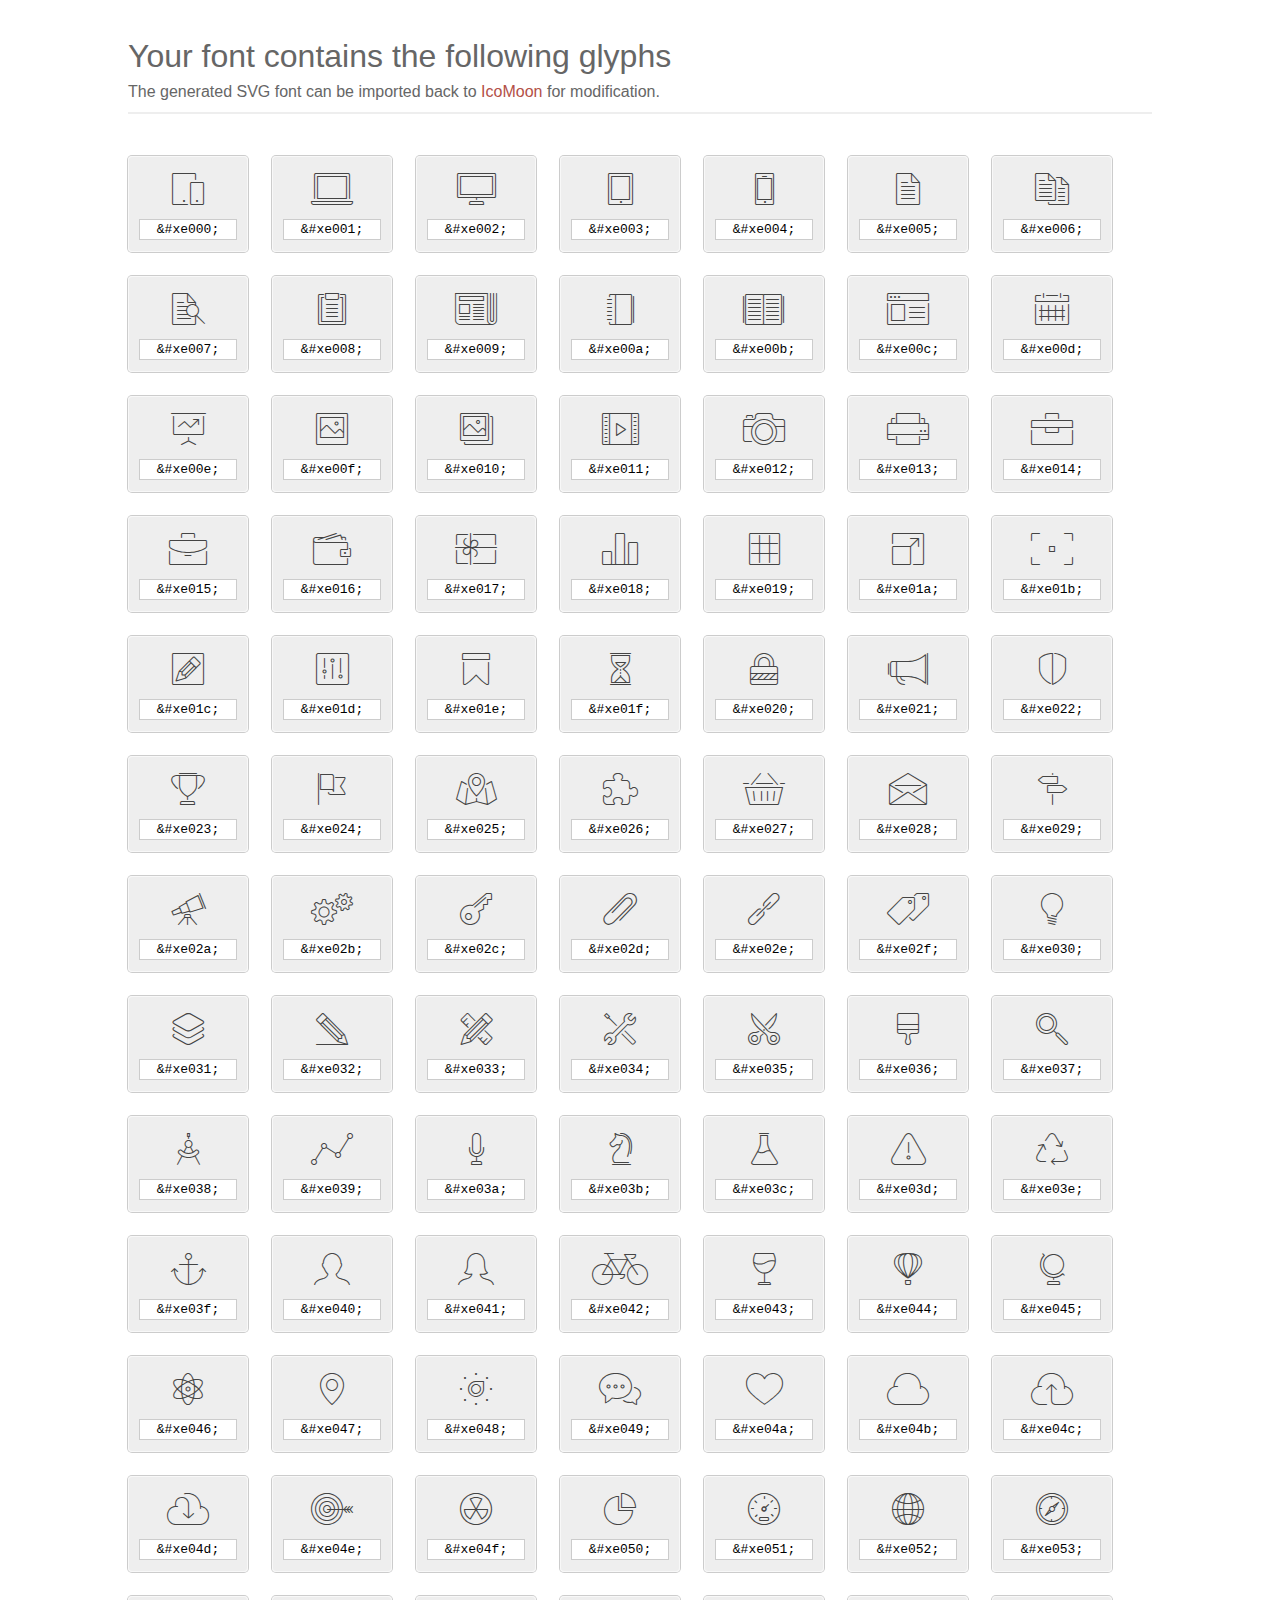
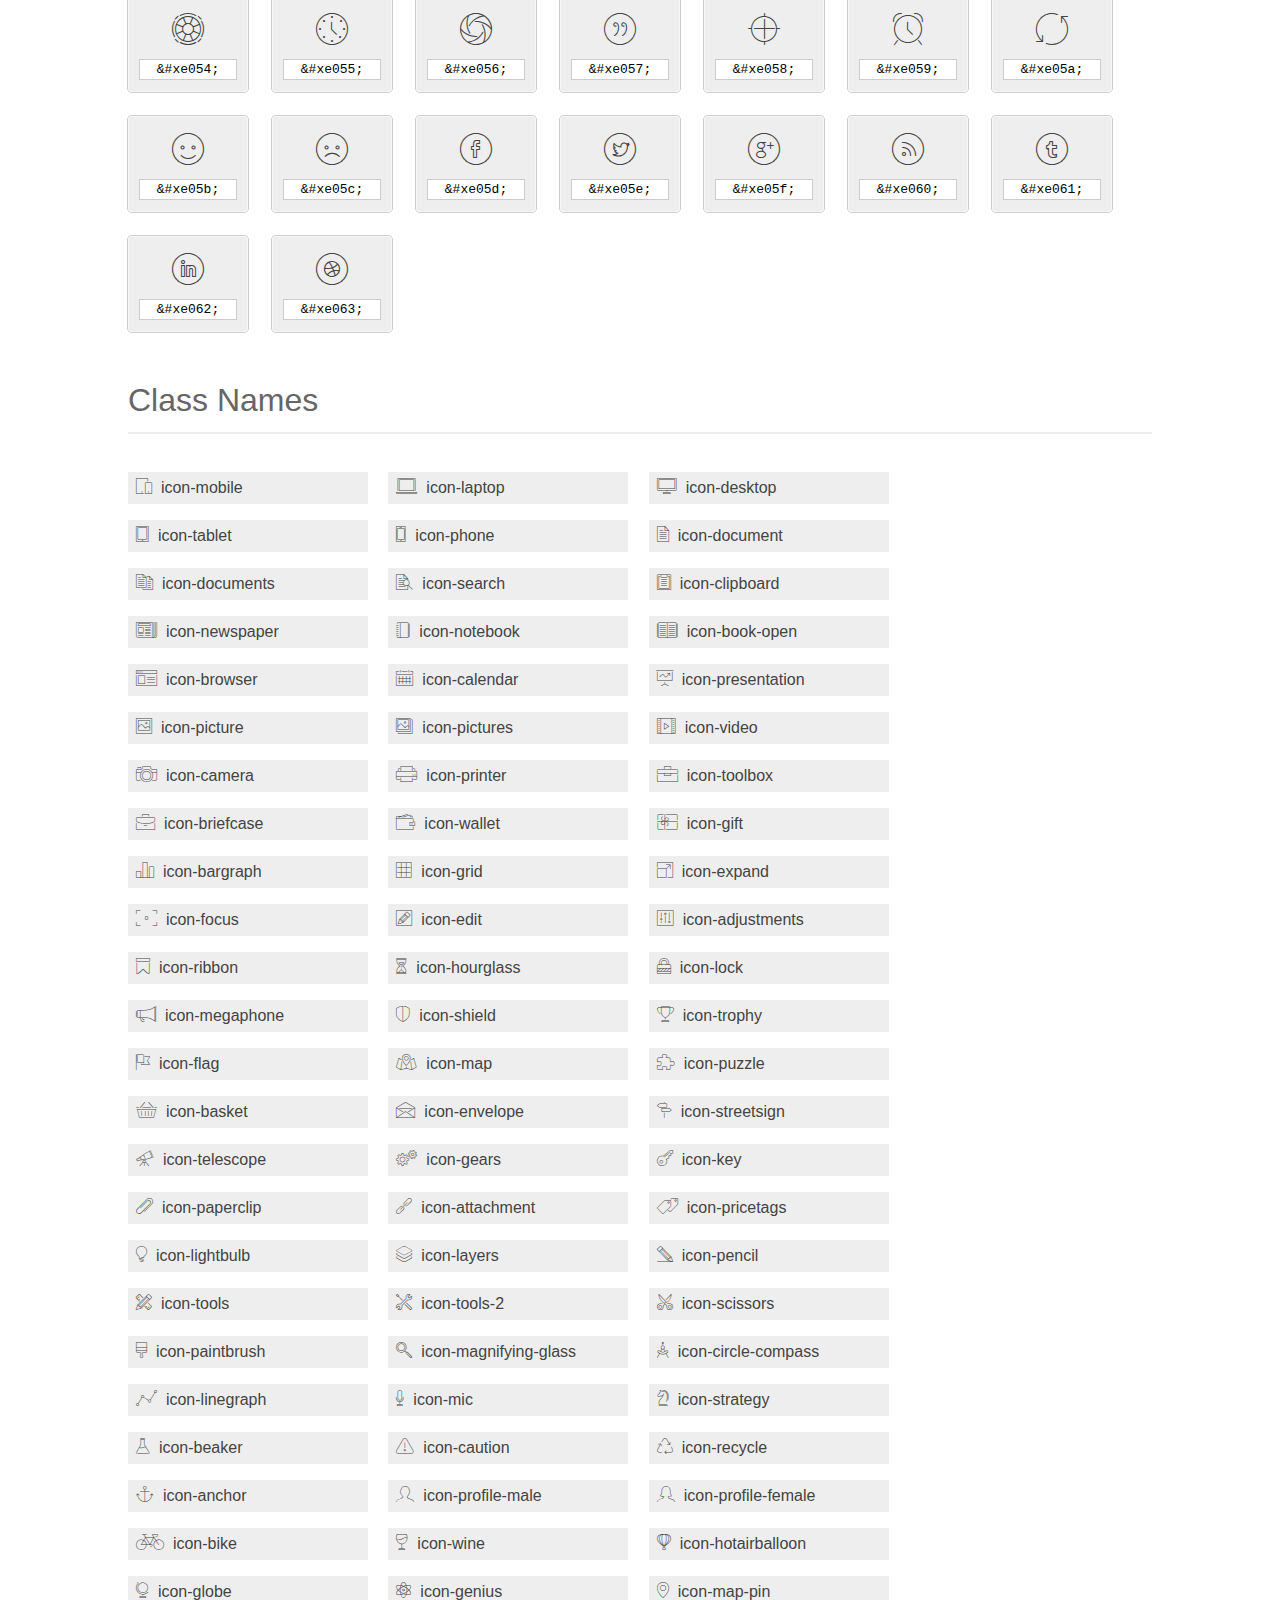
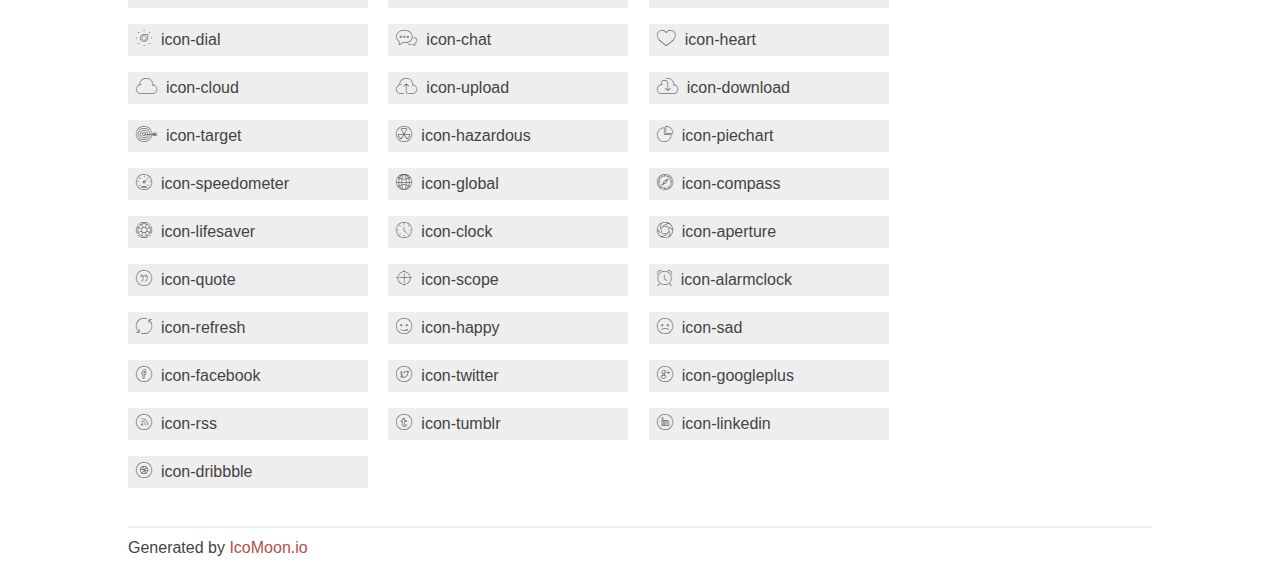
<file: fonts/et-line-font/index.html>
<!doctype html>
<html>
<head>
<title>Your Font/Glyphs</title>
<link rel="stylesheet" href="style.css" >
<!--[if lte IE 7]><script src="lte-ie7.js"></script><![endif]-->
<style>
	section, header, footer {display: block;}
	body {
		font-family: sans-serif;
		color: #444;
		line-height: 1.5;
		font-size: 1em;
	}
	* {
		-moz-box-sizing: border-box;
		-webkit-box-sizing: border-box;
		box-sizing: border-box;
		margin: 0;
		padding: 0;
	}
	.glyph {
		font-size: 16px;
		float: left;
		text-align: center;
		background: #eee;
		padding: .75em;
		margin: .75em 1.5em .75em 0;
		width: 7.5em;
		border-radius: .25em;
		box-shadow: inset 0 0 0 1px #f8f8f8, 0 0 0 1px #CCC;
	}
	.glyph input {
		font-family: consolas, monospace;
		font-size: 13px;
		width: 100%;
		text-align: center;
		border: 0;
		box-shadow: 0 0 0 1px #ccc;
		padding: .125em;
	}
	.w-main {
		width: 80%;
	}
	.centered {
		margin-left: auto;
		margin-right: auto;
	}
	.fs1 {
		font-size: 2em;
	}
	header {
		margin: 2em 0;
		padding-bottom: .5em;
		color: #666;
		box-shadow: 0 2px #eee;
	}
	header h1 {
		font-size: 2em;
		font-weight: normal;
	}
	.clearfix:before, .clearfix:after { content: ""; display: table; }
	.clearfix:after, .clear { clear: both; }
	footer {
		margin-top: 2em;
		padding: .5em 0;
		box-shadow: 0 -2px #eee;
	}
	a, a:visited {
		color: #B35047;
		text-decoration: none;
	}
	a:hover, a:focus {color: #000;}
	.box1 {
		font-size: 16px;
		display: inline-block;
		width: 15em;
		padding: .25em .5em;
		background: #eee;
		margin: .5em 1em .5em 0;
	}
</style>
</head>
<body>
	<div class="w-main centered">
	<section class="mtm clearfix" id="glyphs">
	<header>
		<h1>Your font contains the following glyphs</h1>
		<p>The generated SVG font can be imported back to <a href="http://icomoon.io/app">IcoMoon</a> for modification.</p>
	</header>
	<div class="glyph">
		<div class="fs1" aria-hidden="true" data-icon="&#xe000;"></div>
		<input type="text" readonly="readonly" value="&amp;#xe000;" >
	</div>
	<div class="glyph">
		<div class="fs1" aria-hidden="true" data-icon="&#xe001;"></div>
		<input type="text" readonly="readonly" value="&amp;#xe001;" >
	</div>
	<div class="glyph">
		<div class="fs1" aria-hidden="true" data-icon="&#xe002;"></div>
		<input type="text" readonly="readonly" value="&amp;#xe002;" >
	</div>
	<div class="glyph">
		<div class="fs1" aria-hidden="true" data-icon="&#xe003;"></div>
		<input type="text" readonly="readonly" value="&amp;#xe003;" >
	</div>
	<div class="glyph">
		<div class="fs1" aria-hidden="true" data-icon="&#xe004;"></div>
		<input type="text" readonly="readonly" value="&amp;#xe004;" >
	</div>
	<div class="glyph">
		<div class="fs1" aria-hidden="true" data-icon="&#xe005;"></div>
		<input type="text" readonly="readonly" value="&amp;#xe005;" >
	</div>
	<div class="glyph">
		<div class="fs1" aria-hidden="true" data-icon="&#xe006;"></div>
		<input type="text" readonly="readonly" value="&amp;#xe006;" >
	</div>
	<div class="glyph">
		<div class="fs1" aria-hidden="true" data-icon="&#xe007;"></div>
		<input type="text" readonly="readonly" value="&amp;#xe007;" >
	</div>
	<div class="glyph">
		<div class="fs1" aria-hidden="true" data-icon="&#xe008;"></div>
		<input type="text" readonly="readonly" value="&amp;#xe008;" >
	</div>
	<div class="glyph">
		<div class="fs1" aria-hidden="true" data-icon="&#xe009;"></div>
		<input type="text" readonly="readonly" value="&amp;#xe009;" >
	</div>
	<div class="glyph">
		<div class="fs1" aria-hidden="true" data-icon="&#xe00a;"></div>
		<input type="text" readonly="readonly" value="&amp;#xe00a;" >
	</div>
	<div class="glyph">
		<div class="fs1" aria-hidden="true" data-icon="&#xe00b;"></div>
		<input type="text" readonly="readonly" value="&amp;#xe00b;" >
	</div>
	<div class="glyph">
		<div class="fs1" aria-hidden="true" data-icon="&#xe00c;"></div>
		<input type="text" readonly="readonly" value="&amp;#xe00c;" >
	</div>
	<div class="glyph">
		<div class="fs1" aria-hidden="true" data-icon="&#xe00d;"></div>
		<input type="text" readonly="readonly" value="&amp;#xe00d;" >
	</div>
	<div class="glyph">
		<div class="fs1" aria-hidden="true" data-icon="&#xe00e;"></div>
		<input type="text" readonly="readonly" value="&amp;#xe00e;" >
	</div>
	<div class="glyph">
		<div class="fs1" aria-hidden="true" data-icon="&#xe00f;"></div>
		<input type="text" readonly="readonly" value="&amp;#xe00f;" >
	</div>
	<div class="glyph">
		<div class="fs1" aria-hidden="true" data-icon="&#xe010;"></div>
		<input type="text" readonly="readonly" value="&amp;#xe010;" >
	</div>
	<div class="glyph">
		<div class="fs1" aria-hidden="true" data-icon="&#xe011;"></div>
		<input type="text" readonly="readonly" value="&amp;#xe011;" >
	</div>
	<div class="glyph">
		<div class="fs1" aria-hidden="true" data-icon="&#xe012;"></div>
		<input type="text" readonly="readonly" value="&amp;#xe012;" >
	</div>
	<div class="glyph">
		<div class="fs1" aria-hidden="true" data-icon="&#xe013;"></div>
		<input type="text" readonly="readonly" value="&amp;#xe013;" >
	</div>
	<div class="glyph">
		<div class="fs1" aria-hidden="true" data-icon="&#xe014;"></div>
		<input type="text" readonly="readonly" value="&amp;#xe014;" >
	</div>
	<div class="glyph">
		<div class="fs1" aria-hidden="true" data-icon="&#xe015;"></div>
		<input type="text" readonly="readonly" value="&amp;#xe015;" >
	</div>
	<div class="glyph">
		<div class="fs1" aria-hidden="true" data-icon="&#xe016;"></div>
		<input type="text" readonly="readonly" value="&amp;#xe016;" >
	</div>
	<div class="glyph">
		<div class="fs1" aria-hidden="true" data-icon="&#xe017;"></div>
		<input type="text" readonly="readonly" value="&amp;#xe017;" >
	</div>
	<div class="glyph">
		<div class="fs1" aria-hidden="true" data-icon="&#xe018;"></div>
		<input type="text" readonly="readonly" value="&amp;#xe018;" >
	</div>
	<div class="glyph">
		<div class="fs1" aria-hidden="true" data-icon="&#xe019;"></div>
		<input type="text" readonly="readonly" value="&amp;#xe019;" >
	</div>
	<div class="glyph">
		<div class="fs1" aria-hidden="true" data-icon="&#xe01a;"></div>
		<input type="text" readonly="readonly" value="&amp;#xe01a;" >
	</div>
	<div class="glyph">
		<div class="fs1" aria-hidden="true" data-icon="&#xe01b;"></div>
		<input type="text" readonly="readonly" value="&amp;#xe01b;" >
	</div>
	<div class="glyph">
		<div class="fs1" aria-hidden="true" data-icon="&#xe01c;"></div>
		<input type="text" readonly="readonly" value="&amp;#xe01c;" >
	</div>
	<div class="glyph">
		<div class="fs1" aria-hidden="true" data-icon="&#xe01d;"></div>
		<input type="text" readonly="readonly" value="&amp;#xe01d;" >
	</div>
	<div class="glyph">
		<div class="fs1" aria-hidden="true" data-icon="&#xe01e;"></div>
		<input type="text" readonly="readonly" value="&amp;#xe01e;" >
	</div>
	<div class="glyph">
		<div class="fs1" aria-hidden="true" data-icon="&#xe01f;"></div>
		<input type="text" readonly="readonly" value="&amp;#xe01f;" >
	</div>
	<div class="glyph">
		<div class="fs1" aria-hidden="true" data-icon="&#xe020;"></div>
		<input type="text" readonly="readonly" value="&amp;#xe020;" >
	</div>
	<div class="glyph">
		<div class="fs1" aria-hidden="true" data-icon="&#xe021;"></div>
		<input type="text" readonly="readonly" value="&amp;#xe021;" >
	</div>
	<div class="glyph">
		<div class="fs1" aria-hidden="true" data-icon="&#xe022;"></div>
		<input type="text" readonly="readonly" value="&amp;#xe022;" >
	</div>
	<div class="glyph">
		<div class="fs1" aria-hidden="true" data-icon="&#xe023;"></div>
		<input type="text" readonly="readonly" value="&amp;#xe023;" >
	</div>
	<div class="glyph">
		<div class="fs1" aria-hidden="true" data-icon="&#xe024;"></div>
		<input type="text" readonly="readonly" value="&amp;#xe024;" >
	</div>
	<div class="glyph">
		<div class="fs1" aria-hidden="true" data-icon="&#xe025;"></div>
		<input type="text" readonly="readonly" value="&amp;#xe025;" >
	</div>
	<div class="glyph">
		<div class="fs1" aria-hidden="true" data-icon="&#xe026;"></div>
		<input type="text" readonly="readonly" value="&amp;#xe026;" >
	</div>
	<div class="glyph">
		<div class="fs1" aria-hidden="true" data-icon="&#xe027;"></div>
		<input type="text" readonly="readonly" value="&amp;#xe027;" >
	</div>
	<div class="glyph">
		<div class="fs1" aria-hidden="true" data-icon="&#xe028;"></div>
		<input type="text" readonly="readonly" value="&amp;#xe028;" >
	</div>
	<div class="glyph">
		<div class="fs1" aria-hidden="true" data-icon="&#xe029;"></div>
		<input type="text" readonly="readonly" value="&amp;#xe029;" >
	</div>
	<div class="glyph">
		<div class="fs1" aria-hidden="true" data-icon="&#xe02a;"></div>
		<input type="text" readonly="readonly" value="&amp;#xe02a;" >
	</div>
	<div class="glyph">
		<div class="fs1" aria-hidden="true" data-icon="&#xe02b;"></div>
		<input type="text" readonly="readonly" value="&amp;#xe02b;" >
	</div>
	<div class="glyph">
		<div class="fs1" aria-hidden="true" data-icon="&#xe02c;"></div>
		<input type="text" readonly="readonly" value="&amp;#xe02c;" >
	</div>
	<div class="glyph">
		<div class="fs1" aria-hidden="true" data-icon="&#xe02d;"></div>
		<input type="text" readonly="readonly" value="&amp;#xe02d;" >
	</div>
	<div class="glyph">
		<div class="fs1" aria-hidden="true" data-icon="&#xe02e;"></div>
		<input type="text" readonly="readonly" value="&amp;#xe02e;" >
	</div>
	<div class="glyph">
		<div class="fs1" aria-hidden="true" data-icon="&#xe02f;"></div>
		<input type="text" readonly="readonly" value="&amp;#xe02f;" >
	</div>
	<div class="glyph">
		<div class="fs1" aria-hidden="true" data-icon="&#xe030;"></div>
		<input type="text" readonly="readonly" value="&amp;#xe030;" >
	</div>
	<div class="glyph">
		<div class="fs1" aria-hidden="true" data-icon="&#xe031;"></div>
		<input type="text" readonly="readonly" value="&amp;#xe031;" >
	</div>
	<div class="glyph">
		<div class="fs1" aria-hidden="true" data-icon="&#xe032;"></div>
		<input type="text" readonly="readonly" value="&amp;#xe032;" >
	</div>
	<div class="glyph">
		<div class="fs1" aria-hidden="true" data-icon="&#xe033;"></div>
		<input type="text" readonly="readonly" value="&amp;#xe033;" >
	</div>
	<div class="glyph">
		<div class="fs1" aria-hidden="true" data-icon="&#xe034;"></div>
		<input type="text" readonly="readonly" value="&amp;#xe034;" >
	</div>
	<div class="glyph">
		<div class="fs1" aria-hidden="true" data-icon="&#xe035;"></div>
		<input type="text" readonly="readonly" value="&amp;#xe035;" >
	</div>
	<div class="glyph">
		<div class="fs1" aria-hidden="true" data-icon="&#xe036;"></div>
		<input type="text" readonly="readonly" value="&amp;#xe036;" >
	</div>
	<div class="glyph">
		<div class="fs1" aria-hidden="true" data-icon="&#xe037;"></div>
		<input type="text" readonly="readonly" value="&amp;#xe037;" >
	</div>
	<div class="glyph">
		<div class="fs1" aria-hidden="true" data-icon="&#xe038;"></div>
		<input type="text" readonly="readonly" value="&amp;#xe038;" >
	</div>
	<div class="glyph">
		<div class="fs1" aria-hidden="true" data-icon="&#xe039;"></div>
		<input type="text" readonly="readonly" value="&amp;#xe039;" >
	</div>
	<div class="glyph">
		<div class="fs1" aria-hidden="true" data-icon="&#xe03a;"></div>
		<input type="text" readonly="readonly" value="&amp;#xe03a;" >
	</div>
	<div class="glyph">
		<div class="fs1" aria-hidden="true" data-icon="&#xe03b;"></div>
		<input type="text" readonly="readonly" value="&amp;#xe03b;" >
	</div>
	<div class="glyph">
		<div class="fs1" aria-hidden="true" data-icon="&#xe03c;"></div>
		<input type="text" readonly="readonly" value="&amp;#xe03c;" >
	</div>
	<div class="glyph">
		<div class="fs1" aria-hidden="true" data-icon="&#xe03d;"></div>
		<input type="text" readonly="readonly" value="&amp;#xe03d;" >
	</div>
	<div class="glyph">
		<div class="fs1" aria-hidden="true" data-icon="&#xe03e;"></div>
		<input type="text" readonly="readonly" value="&amp;#xe03e;" >
	</div>
	<div class="glyph">
		<div class="fs1" aria-hidden="true" data-icon="&#xe03f;"></div>
		<input type="text" readonly="readonly" value="&amp;#xe03f;" >
	</div>
	<div class="glyph">
		<div class="fs1" aria-hidden="true" data-icon="&#xe040;"></div>
		<input type="text" readonly="readonly" value="&amp;#xe040;" >
	</div>
	<div class="glyph">
		<div class="fs1" aria-hidden="true" data-icon="&#xe041;"></div>
		<input type="text" readonly="readonly" value="&amp;#xe041;" >
	</div>
	<div class="glyph">
		<div class="fs1" aria-hidden="true" data-icon="&#xe042;"></div>
		<input type="text" readonly="readonly" value="&amp;#xe042;" >
	</div>
	<div class="glyph">
		<div class="fs1" aria-hidden="true" data-icon="&#xe043;"></div>
		<input type="text" readonly="readonly" value="&amp;#xe043;" >
	</div>
	<div class="glyph">
		<div class="fs1" aria-hidden="true" data-icon="&#xe044;"></div>
		<input type="text" readonly="readonly" value="&amp;#xe044;" >
	</div>
	<div class="glyph">
		<div class="fs1" aria-hidden="true" data-icon="&#xe045;"></div>
		<input type="text" readonly="readonly" value="&amp;#xe045;" >
	</div>
	<div class="glyph">
		<div class="fs1" aria-hidden="true" data-icon="&#xe046;"></div>
		<input type="text" readonly="readonly" value="&amp;#xe046;" >
	</div>
	<div class="glyph">
		<div class="fs1" aria-hidden="true" data-icon="&#xe047;"></div>
		<input type="text" readonly="readonly" value="&amp;#xe047;" >
	</div>
	<div class="glyph">
		<div class="fs1" aria-hidden="true" data-icon="&#xe048;"></div>
		<input type="text" readonly="readonly" value="&amp;#xe048;" >
	</div>
	<div class="glyph">
		<div class="fs1" aria-hidden="true" data-icon="&#xe049;"></div>
		<input type="text" readonly="readonly" value="&amp;#xe049;" >
	</div>
	<div class="glyph">
		<div class="fs1" aria-hidden="true" data-icon="&#xe04a;"></div>
		<input type="text" readonly="readonly" value="&amp;#xe04a;" >
	</div>
	<div class="glyph">
		<div class="fs1" aria-hidden="true" data-icon="&#xe04b;"></div>
		<input type="text" readonly="readonly" value="&amp;#xe04b;" >
	</div>
	<div class="glyph">
		<div class="fs1" aria-hidden="true" data-icon="&#xe04c;"></div>
		<input type="text" readonly="readonly" value="&amp;#xe04c;" >
	</div>
	<div class="glyph">
		<div class="fs1" aria-hidden="true" data-icon="&#xe04d;"></div>
		<input type="text" readonly="readonly" value="&amp;#xe04d;" >
	</div>
	<div class="glyph">
		<div class="fs1" aria-hidden="true" data-icon="&#xe04e;"></div>
		<input type="text" readonly="readonly" value="&amp;#xe04e;" >
	</div>
	<div class="glyph">
		<div class="fs1" aria-hidden="true" data-icon="&#xe04f;"></div>
		<input type="text" readonly="readonly" value="&amp;#xe04f;" >
	</div>
	<div class="glyph">
		<div class="fs1" aria-hidden="true" data-icon="&#xe050;"></div>
		<input type="text" readonly="readonly" value="&amp;#xe050;" >
	</div>
	<div class="glyph">
		<div class="fs1" aria-hidden="true" data-icon="&#xe051;"></div>
		<input type="text" readonly="readonly" value="&amp;#xe051;" >
	</div>
	<div class="glyph">
		<div class="fs1" aria-hidden="true" data-icon="&#xe052;"></div>
		<input type="text" readonly="readonly" value="&amp;#xe052;" >
	</div>
	<div class="glyph">
		<div class="fs1" aria-hidden="true" data-icon="&#xe053;"></div>
		<input type="text" readonly="readonly" value="&amp;#xe053;" >
	</div>
	<div class="glyph">
		<div class="fs1" aria-hidden="true" data-icon="&#xe054;"></div>
		<input type="text" readonly="readonly" value="&amp;#xe054;" >
	</div>
	<div class="glyph">
		<div class="fs1" aria-hidden="true" data-icon="&#xe055;"></div>
		<input type="text" readonly="readonly" value="&amp;#xe055;" >
	</div>
	<div class="glyph">
		<div class="fs1" aria-hidden="true" data-icon="&#xe056;"></div>
		<input type="text" readonly="readonly" value="&amp;#xe056;" >
	</div>
	<div class="glyph">
		<div class="fs1" aria-hidden="true" data-icon="&#xe057;"></div>
		<input type="text" readonly="readonly" value="&amp;#xe057;" >
	</div>
	<div class="glyph">
		<div class="fs1" aria-hidden="true" data-icon="&#xe058;"></div>
		<input type="text" readonly="readonly" value="&amp;#xe058;" >
	</div>
	<div class="glyph">
		<div class="fs1" aria-hidden="true" data-icon="&#xe059;"></div>
		<input type="text" readonly="readonly" value="&amp;#xe059;" >
	</div>
	<div class="glyph">
		<div class="fs1" aria-hidden="true" data-icon="&#xe05a;"></div>
		<input type="text" readonly="readonly" value="&amp;#xe05a;" >
	</div>
	<div class="glyph">
		<div class="fs1" aria-hidden="true" data-icon="&#xe05b;"></div>
		<input type="text" readonly="readonly" value="&amp;#xe05b;" >
	</div>
	<div class="glyph">
		<div class="fs1" aria-hidden="true" data-icon="&#xe05c;"></div>
		<input type="text" readonly="readonly" value="&amp;#xe05c;" >
	</div>
	<div class="glyph">
		<div class="fs1" aria-hidden="true" data-icon="&#xe05d;"></div>
		<input type="text" readonly="readonly" value="&amp;#xe05d;" >
	</div>
	<div class="glyph">
		<div class="fs1" aria-hidden="true" data-icon="&#xe05e;"></div>
		<input type="text" readonly="readonly" value="&amp;#xe05e;" >
	</div>
	<div class="glyph">
		<div class="fs1" aria-hidden="true" data-icon="&#xe05f;"></div>
		<input type="text" readonly="readonly" value="&amp;#xe05f;" >
	</div>
	<div class="glyph">
		<div class="fs1" aria-hidden="true" data-icon="&#xe060;"></div>
		<input type="text" readonly="readonly" value="&amp;#xe060;" >
	</div>
	<div class="glyph">
		<div class="fs1" aria-hidden="true" data-icon="&#xe061;"></div>
		<input type="text" readonly="readonly" value="&amp;#xe061;" >
	</div>
	<div class="glyph">
		<div class="fs1" aria-hidden="true" data-icon="&#xe062;"></div>
		<input type="text" readonly="readonly" value="&amp;#xe062;" >
	</div>
	<div class="glyph">
		<div class="fs1" aria-hidden="true" data-icon="&#xe063;"></div>
		<input type="text" readonly="readonly" value="&amp;#xe063;" >
	</div>
	</section>
	<div class="clear"></div>
	<section class="mtm clearfix" id="glyphs">
	<header>
		<h1>Class Names</h1>
	</header>
	<span class="box1">
		<span aria-hidden="true" class="icon-mobile"></span>
		&nbsp;icon-mobile
	</span>
	<span class="box1">
		<span aria-hidden="true" class="icon-laptop"></span>
		&nbsp;icon-laptop
	</span>
	<span class="box1">
		<span aria-hidden="true" class="icon-desktop"></span>
		&nbsp;icon-desktop
	</span>
	<span class="box1">
		<span aria-hidden="true" class="icon-tablet"></span>
		&nbsp;icon-tablet
	</span>
	<span class="box1">
		<span aria-hidden="true" class="icon-phone"></span>
		&nbsp;icon-phone
	</span>
	<span class="box1">
		<span aria-hidden="true" class="icon-document"></span>
		&nbsp;icon-document
	</span>
	<span class="box1">
		<span aria-hidden="true" class="icon-documents"></span>
		&nbsp;icon-documents
	</span>
	<span class="box1">
		<span aria-hidden="true" class="icon-search"></span>
		&nbsp;icon-search
	</span>
	<span class="box1">
		<span aria-hidden="true" class="icon-clipboard"></span>
		&nbsp;icon-clipboard
	</span>
	<span class="box1">
		<span aria-hidden="true" class="icon-newspaper"></span>
		&nbsp;icon-newspaper
	</span>
	<span class="box1">
		<span aria-hidden="true" class="icon-notebook"></span>
		&nbsp;icon-notebook
	</span>
	<span class="box1">
		<span aria-hidden="true" class="icon-book-open"></span>
		&nbsp;icon-book-open
	</span>
	<span class="box1">
		<span aria-hidden="true" class="icon-browser"></span>
		&nbsp;icon-browser
	</span>
	<span class="box1">
		<span aria-hidden="true" class="icon-calendar"></span>
		&nbsp;icon-calendar
	</span>
	<span class="box1">
		<span aria-hidden="true" class="icon-presentation"></span>
		&nbsp;icon-presentation
	</span>
	<span class="box1">
		<span aria-hidden="true" class="icon-picture"></span>
		&nbsp;icon-picture
	</span>
	<span class="box1">
		<span aria-hidden="true" class="icon-pictures"></span>
		&nbsp;icon-pictures
	</span>
	<span class="box1">
		<span aria-hidden="true" class="icon-video"></span>
		&nbsp;icon-video
	</span>
	<span class="box1">
		<span aria-hidden="true" class="icon-camera"></span>
		&nbsp;icon-camera
	</span>
	<span class="box1">
		<span aria-hidden="true" class="icon-printer"></span>
		&nbsp;icon-printer
	</span>
	<span class="box1">
		<span aria-hidden="true" class="icon-toolbox"></span>
		&nbsp;icon-toolbox
	</span>
	<span class="box1">
		<span aria-hidden="true" class="icon-briefcase"></span>
		&nbsp;icon-briefcase
	</span>
	<span class="box1">
		<span aria-hidden="true" class="icon-wallet"></span>
		&nbsp;icon-wallet
	</span>
	<span class="box1">
		<span aria-hidden="true" class="icon-gift"></span>
		&nbsp;icon-gift
	</span>
	<span class="box1">
		<span aria-hidden="true" class="icon-bargraph"></span>
		&nbsp;icon-bargraph
	</span>
	<span class="box1">
		<span aria-hidden="true" class="icon-grid"></span>
		&nbsp;icon-grid
	</span>
	<span class="box1">
		<span aria-hidden="true" class="icon-expand"></span>
		&nbsp;icon-expand
	</span>
	<span class="box1">
		<span aria-hidden="true" class="icon-focus"></span>
		&nbsp;icon-focus
	</span>
	<span class="box1">
		<span aria-hidden="true" class="icon-edit"></span>
		&nbsp;icon-edit
	</span>
	<span class="box1">
		<span aria-hidden="true" class="icon-adjustments"></span>
		&nbsp;icon-adjustments
	</span>
	<span class="box1">
		<span aria-hidden="true" class="icon-ribbon"></span>
		&nbsp;icon-ribbon
	</span>
	<span class="box1">
		<span aria-hidden="true" class="icon-hourglass"></span>
		&nbsp;icon-hourglass
	</span>
	<span class="box1">
		<span aria-hidden="true" class="icon-lock"></span>
		&nbsp;icon-lock
	</span>
	<span class="box1">
		<span aria-hidden="true" class="icon-megaphone"></span>
		&nbsp;icon-megaphone
	</span>
	<span class="box1">
		<span aria-hidden="true" class="icon-shield"></span>
		&nbsp;icon-shield
	</span>
	<span class="box1">
		<span aria-hidden="true" class="icon-trophy"></span>
		&nbsp;icon-trophy
	</span>
	<span class="box1">
		<span aria-hidden="true" class="icon-flag"></span>
		&nbsp;icon-flag
	</span>
	<span class="box1">
		<span aria-hidden="true" class="icon-map"></span>
		&nbsp;icon-map
	</span>
	<span class="box1">
		<span aria-hidden="true" class="icon-puzzle"></span>
		&nbsp;icon-puzzle
	</span>
	<span class="box1">
		<span aria-hidden="true" class="icon-basket"></span>
		&nbsp;icon-basket
	</span>
	<span class="box1">
		<span aria-hidden="true" class="icon-envelope"></span>
		&nbsp;icon-envelope
	</span>
	<span class="box1">
		<span aria-hidden="true" class="icon-streetsign"></span>
		&nbsp;icon-streetsign
	</span>
	<span class="box1">
		<span aria-hidden="true" class="icon-telescope"></span>
		&nbsp;icon-telescope
	</span>
	<span class="box1">
		<span aria-hidden="true" class="icon-gears"></span>
		&nbsp;icon-gears
	</span>
	<span class="box1">
		<span aria-hidden="true" class="icon-key"></span>
		&nbsp;icon-key
	</span>
	<span class="box1">
		<span aria-hidden="true" class="icon-paperclip"></span>
		&nbsp;icon-paperclip
	</span>
	<span class="box1">
		<span aria-hidden="true" class="icon-attachment"></span>
		&nbsp;icon-attachment
	</span>
	<span class="box1">
		<span aria-hidden="true" class="icon-pricetags"></span>
		&nbsp;icon-pricetags
	</span>
	<span class="box1">
		<span aria-hidden="true" class="icon-lightbulb"></span>
		&nbsp;icon-lightbulb
	</span>
	<span class="box1">
		<span aria-hidden="true" class="icon-layers"></span>
		&nbsp;icon-layers
	</span>
	<span class="box1">
		<span aria-hidden="true" class="icon-pencil"></span>
		&nbsp;icon-pencil
	</span>
	<span class="box1">
		<span aria-hidden="true" class="icon-tools"></span>
		&nbsp;icon-tools
	</span>
	<span class="box1">
		<span aria-hidden="true" class="icon-tools-2"></span>
		&nbsp;icon-tools-2
	</span>
	<span class="box1">
		<span aria-hidden="true" class="icon-scissors"></span>
		&nbsp;icon-scissors
	</span>
	<span class="box1">
		<span aria-hidden="true" class="icon-paintbrush"></span>
		&nbsp;icon-paintbrush
	</span>
	<span class="box1">
		<span aria-hidden="true" class="icon-magnifying-glass"></span>
		&nbsp;icon-magnifying-glass
	</span>
	<span class="box1">
		<span aria-hidden="true" class="icon-circle-compass"></span>
		&nbsp;icon-circle-compass
	</span>
	<span class="box1">
		<span aria-hidden="true" class="icon-linegraph"></span>
		&nbsp;icon-linegraph
	</span>
	<span class="box1">
		<span aria-hidden="true" class="icon-mic"></span>
		&nbsp;icon-mic
	</span>
	<span class="box1">
		<span aria-hidden="true" class="icon-strategy"></span>
		&nbsp;icon-strategy
	</span>
	<span class="box1">
		<span aria-hidden="true" class="icon-beaker"></span>
		&nbsp;icon-beaker
	</span>
	<span class="box1">
		<span aria-hidden="true" class="icon-caution"></span>
		&nbsp;icon-caution
	</span>
	<span class="box1">
		<span aria-hidden="true" class="icon-recycle"></span>
		&nbsp;icon-recycle
	</span>
	<span class="box1">
		<span aria-hidden="true" class="icon-anchor"></span>
		&nbsp;icon-anchor
	</span>
	<span class="box1">
		<span aria-hidden="true" class="icon-profile-male"></span>
		&nbsp;icon-profile-male
	</span>
	<span class="box1">
		<span aria-hidden="true" class="icon-profile-female"></span>
		&nbsp;icon-profile-female
	</span>
	<span class="box1">
		<span aria-hidden="true" class="icon-bike"></span>
		&nbsp;icon-bike
	</span>
	<span class="box1">
		<span aria-hidden="true" class="icon-wine"></span>
		&nbsp;icon-wine
	</span>
	<span class="box1">
		<span aria-hidden="true" class="icon-hotairballoon"></span>
		&nbsp;icon-hotairballoon
	</span>
	<span class="box1">
		<span aria-hidden="true" class="icon-globe"></span>
		&nbsp;icon-globe
	</span>
	<span class="box1">
		<span aria-hidden="true" class="icon-genius"></span>
		&nbsp;icon-genius
	</span>
	<span class="box1">
		<span aria-hidden="true" class="icon-map-pin"></span>
		&nbsp;icon-map-pin
	</span>
	<span class="box1">
		<span aria-hidden="true" class="icon-dial"></span>
		&nbsp;icon-dial
	</span>
	<span class="box1">
		<span aria-hidden="true" class="icon-chat"></span>
		&nbsp;icon-chat
	</span>
	<span class="box1">
		<span aria-hidden="true" class="icon-heart"></span>
		&nbsp;icon-heart
	</span>
	<span class="box1">
		<span aria-hidden="true" class="icon-cloud"></span>
		&nbsp;icon-cloud
	</span>
	<span class="box1">
		<span aria-hidden="true" class="icon-upload"></span>
		&nbsp;icon-upload
	</span>
	<span class="box1">
		<span aria-hidden="true" class="icon-download"></span>
		&nbsp;icon-download
	</span>
	<span class="box1">
		<span aria-hidden="true" class="icon-target"></span>
		&nbsp;icon-target
	</span>
	<span class="box1">
		<span aria-hidden="true" class="icon-hazardous"></span>
		&nbsp;icon-hazardous
	</span>
	<span class="box1">
		<span aria-hidden="true" class="icon-piechart"></span>
		&nbsp;icon-piechart
	</span>
	<span class="box1">
		<span aria-hidden="true" class="icon-speedometer"></span>
		&nbsp;icon-speedometer
	</span>
	<span class="box1">
		<span aria-hidden="true" class="icon-global"></span>
		&nbsp;icon-global
	</span>
	<span class="box1">
		<span aria-hidden="true" class="icon-compass"></span>
		&nbsp;icon-compass
	</span>
	<span class="box1">
		<span aria-hidden="true" class="icon-lifesaver"></span>
		&nbsp;icon-lifesaver
	</span>
	<span class="box1">
		<span aria-hidden="true" class="icon-clock"></span>
		&nbsp;icon-clock
	</span>
	<span class="box1">
		<span aria-hidden="true" class="icon-aperture"></span>
		&nbsp;icon-aperture
	</span>
	<span class="box1">
		<span aria-hidden="true" class="icon-quote"></span>
		&nbsp;icon-quote
	</span>
	<span class="box1">
		<span aria-hidden="true" class="icon-scope"></span>
		&nbsp;icon-scope
	</span>
	<span class="box1">
		<span aria-hidden="true" class="icon-alarmclock"></span>
		&nbsp;icon-alarmclock
	</span>
	<span class="box1">
		<span aria-hidden="true" class="icon-refresh"></span>
		&nbsp;icon-refresh
	</span>
	<span class="box1">
		<span aria-hidden="true" class="icon-happy"></span>
		&nbsp;icon-happy
	</span>
	<span class="box1">
		<span aria-hidden="true" class="icon-sad"></span>
		&nbsp;icon-sad
	</span>
	<span class="box1">
		<span aria-hidden="true" class="icon-facebook"></span>
		&nbsp;icon-facebook
	</span>
	<span class="box1">
		<span aria-hidden="true" class="icon-twitter"></span>
		&nbsp;icon-twitter
	</span>
	<span class="box1">
		<span aria-hidden="true" class="icon-googleplus"></span>
		&nbsp;icon-googleplus
	</span>
	<span class="box1">
		<span aria-hidden="true" class="icon-rss"></span>
		&nbsp;icon-rss
	</span>
	<span class="box1">
		<span aria-hidden="true" class="icon-tumblr"></span>
		&nbsp;icon-tumblr
	</span>
	<span class="box1">
		<span aria-hidden="true" class="icon-linkedin"></span>
		&nbsp;icon-linkedin
	</span>
	<span class="box1">
		<span aria-hidden="true" class="icon-dribbble"></span>
		&nbsp;icon-dribbble
	</span>
	</section>
	<footer>
		<p>Generated by <a href="http://icomoon.io">IcoMoon.io</a></p>
	</footer>
	</div>
	<script>
	document.getElementById("glyphs").addEventListener("click", function(e) {
		var target = e.target;
		if (target.tagName === "INPUT") {
			target.select();
		}
	});
	</script>
</body>
</html>
</file>
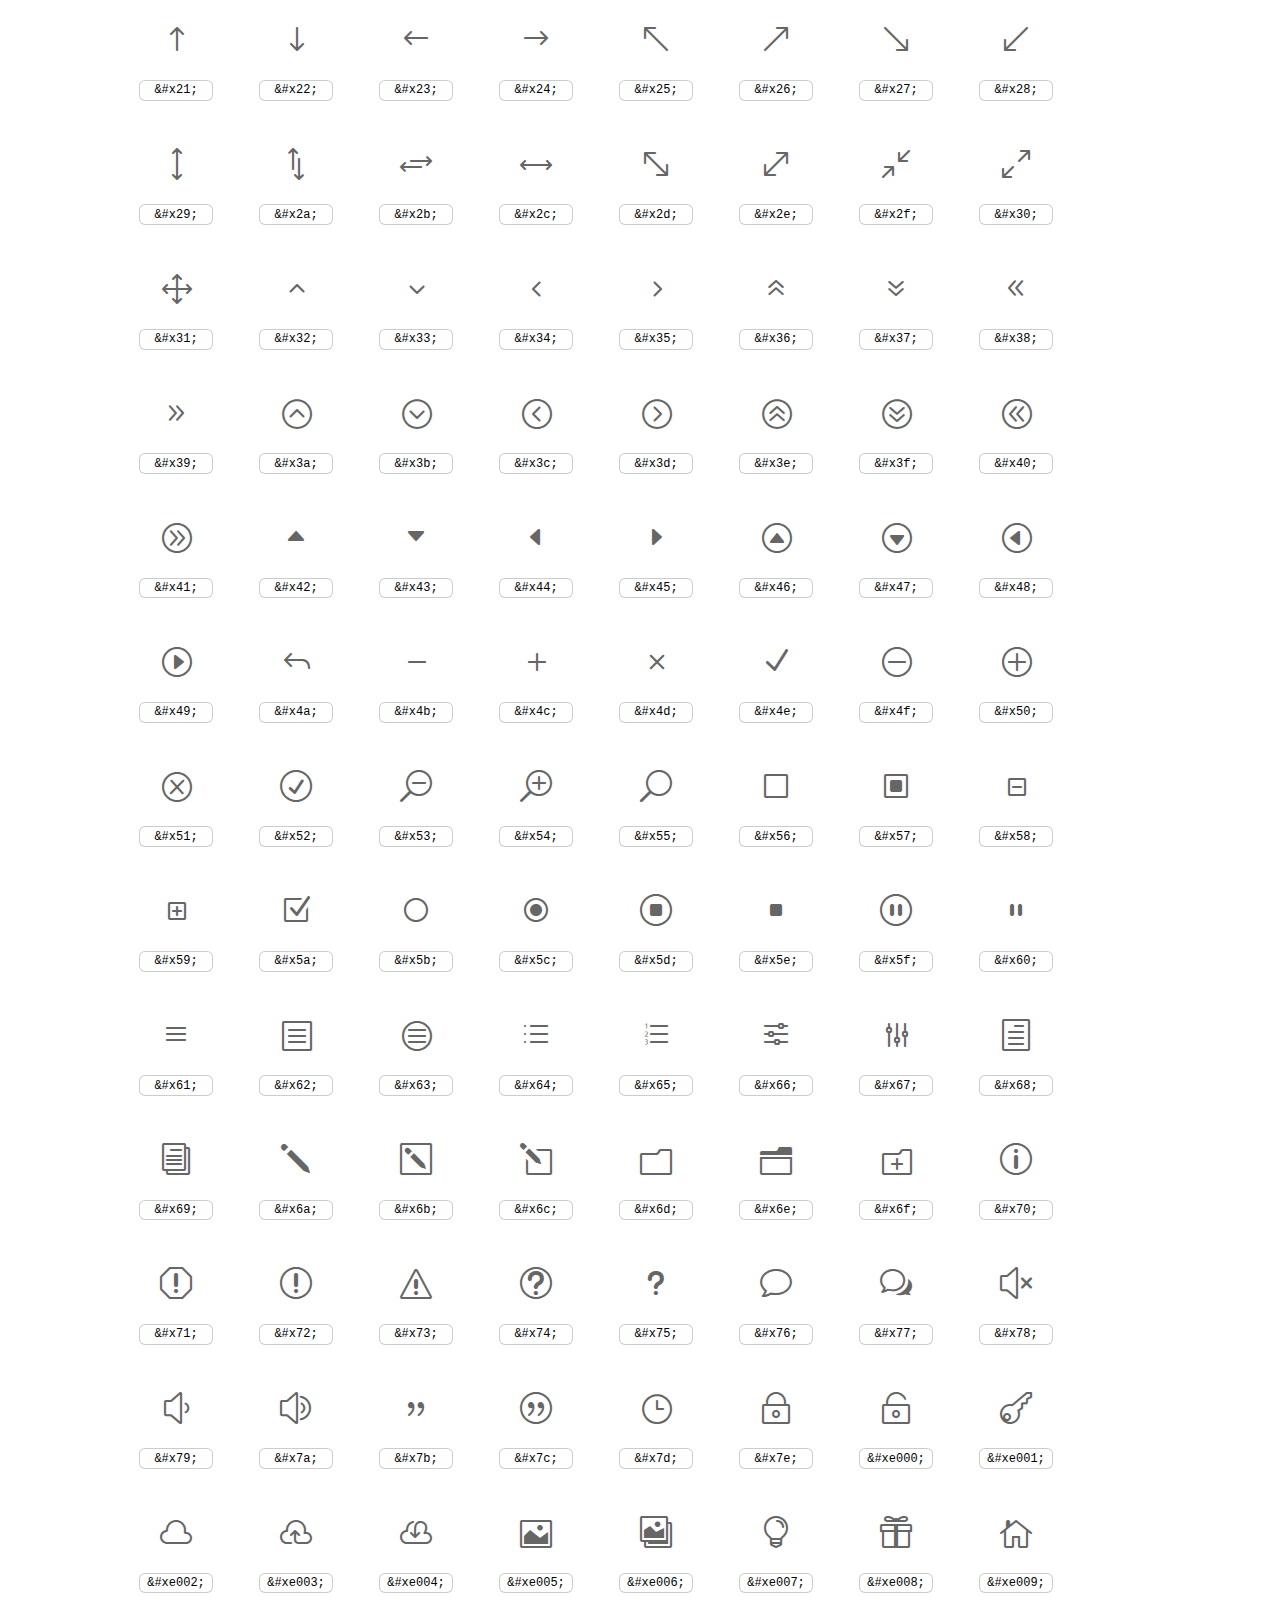
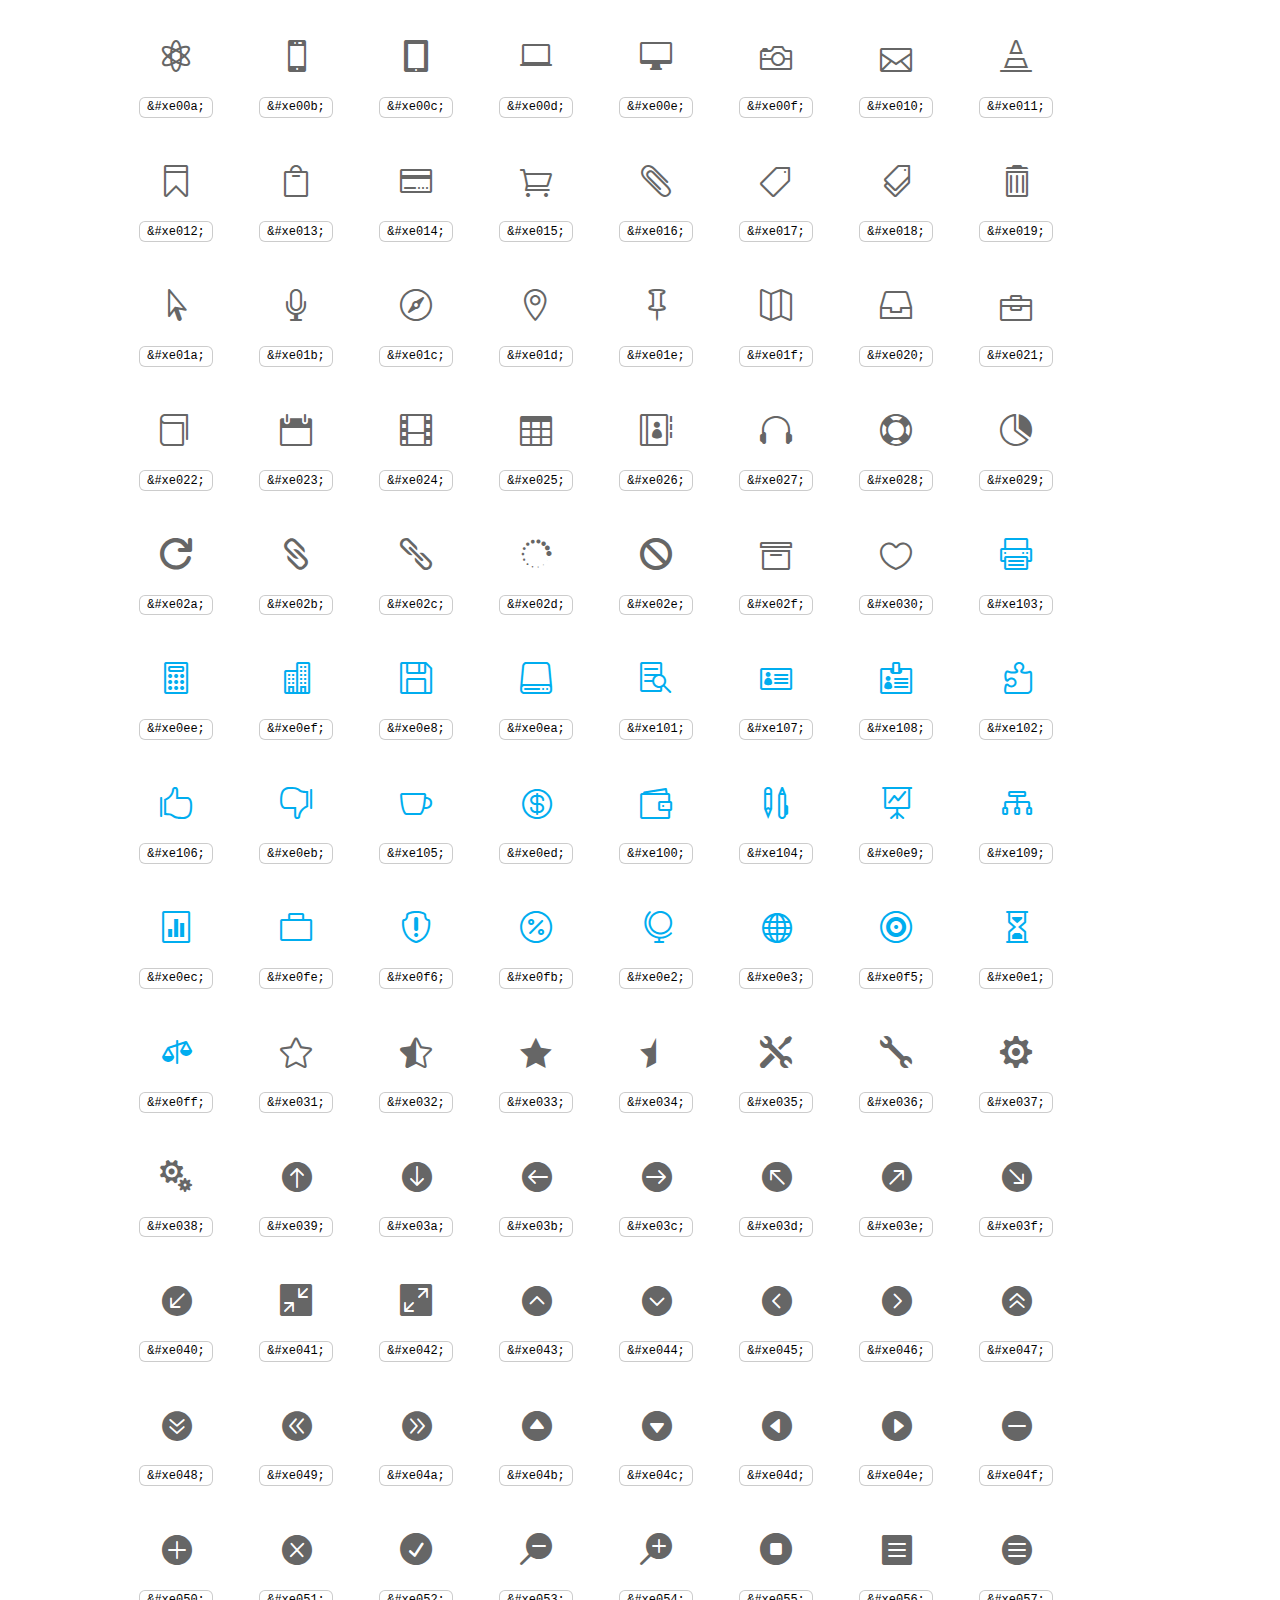
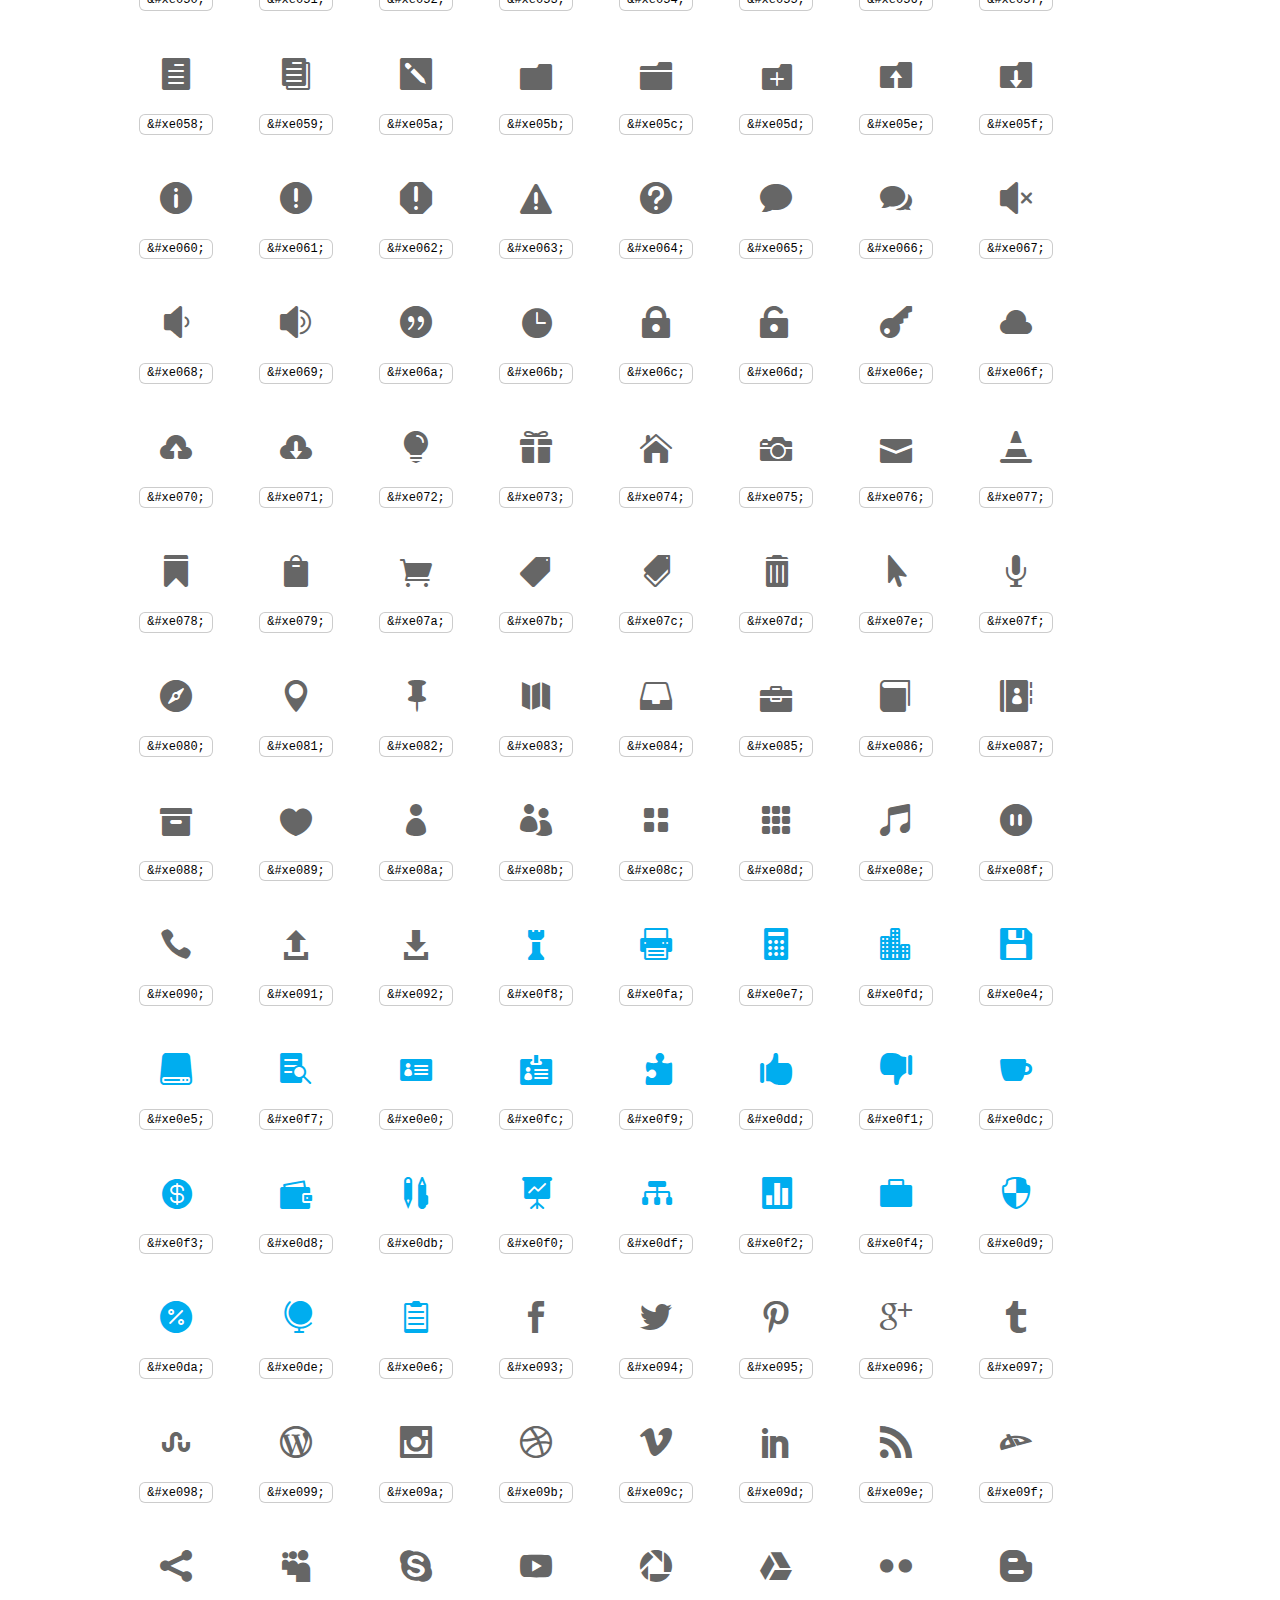
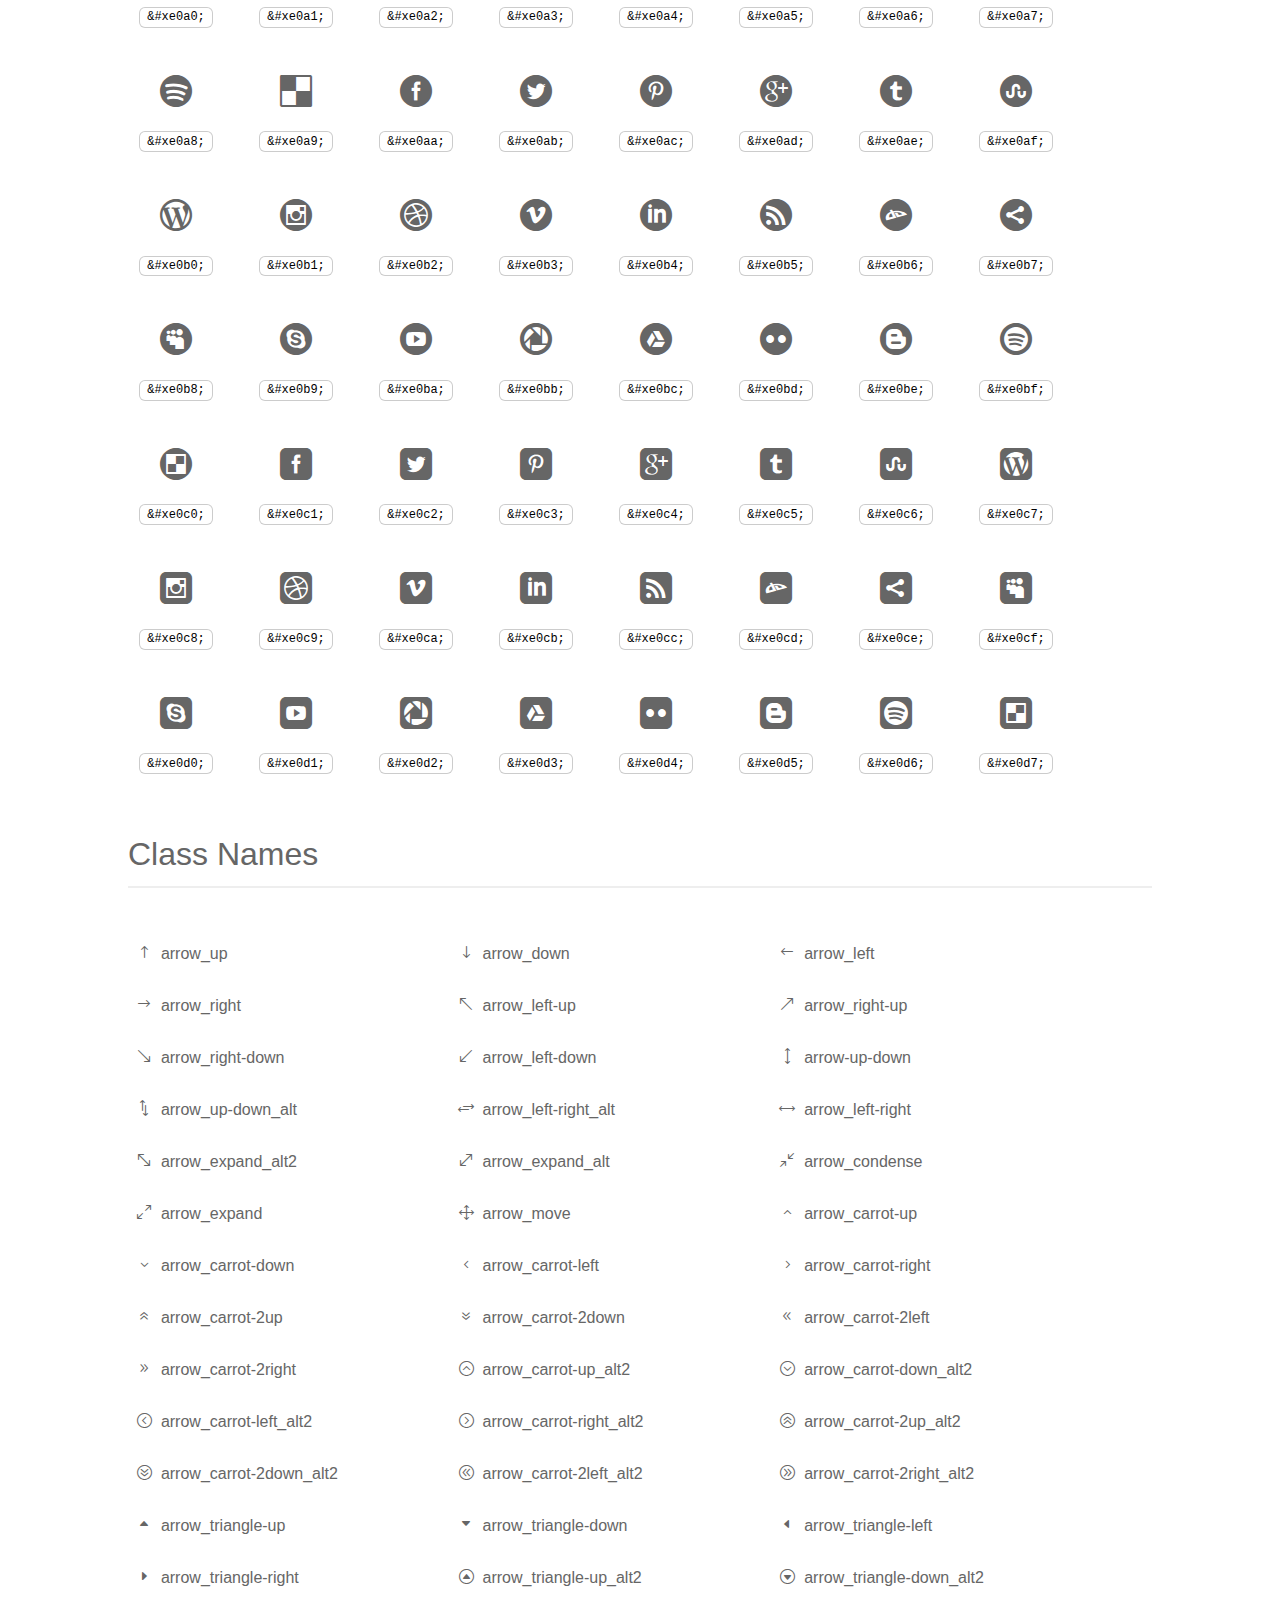
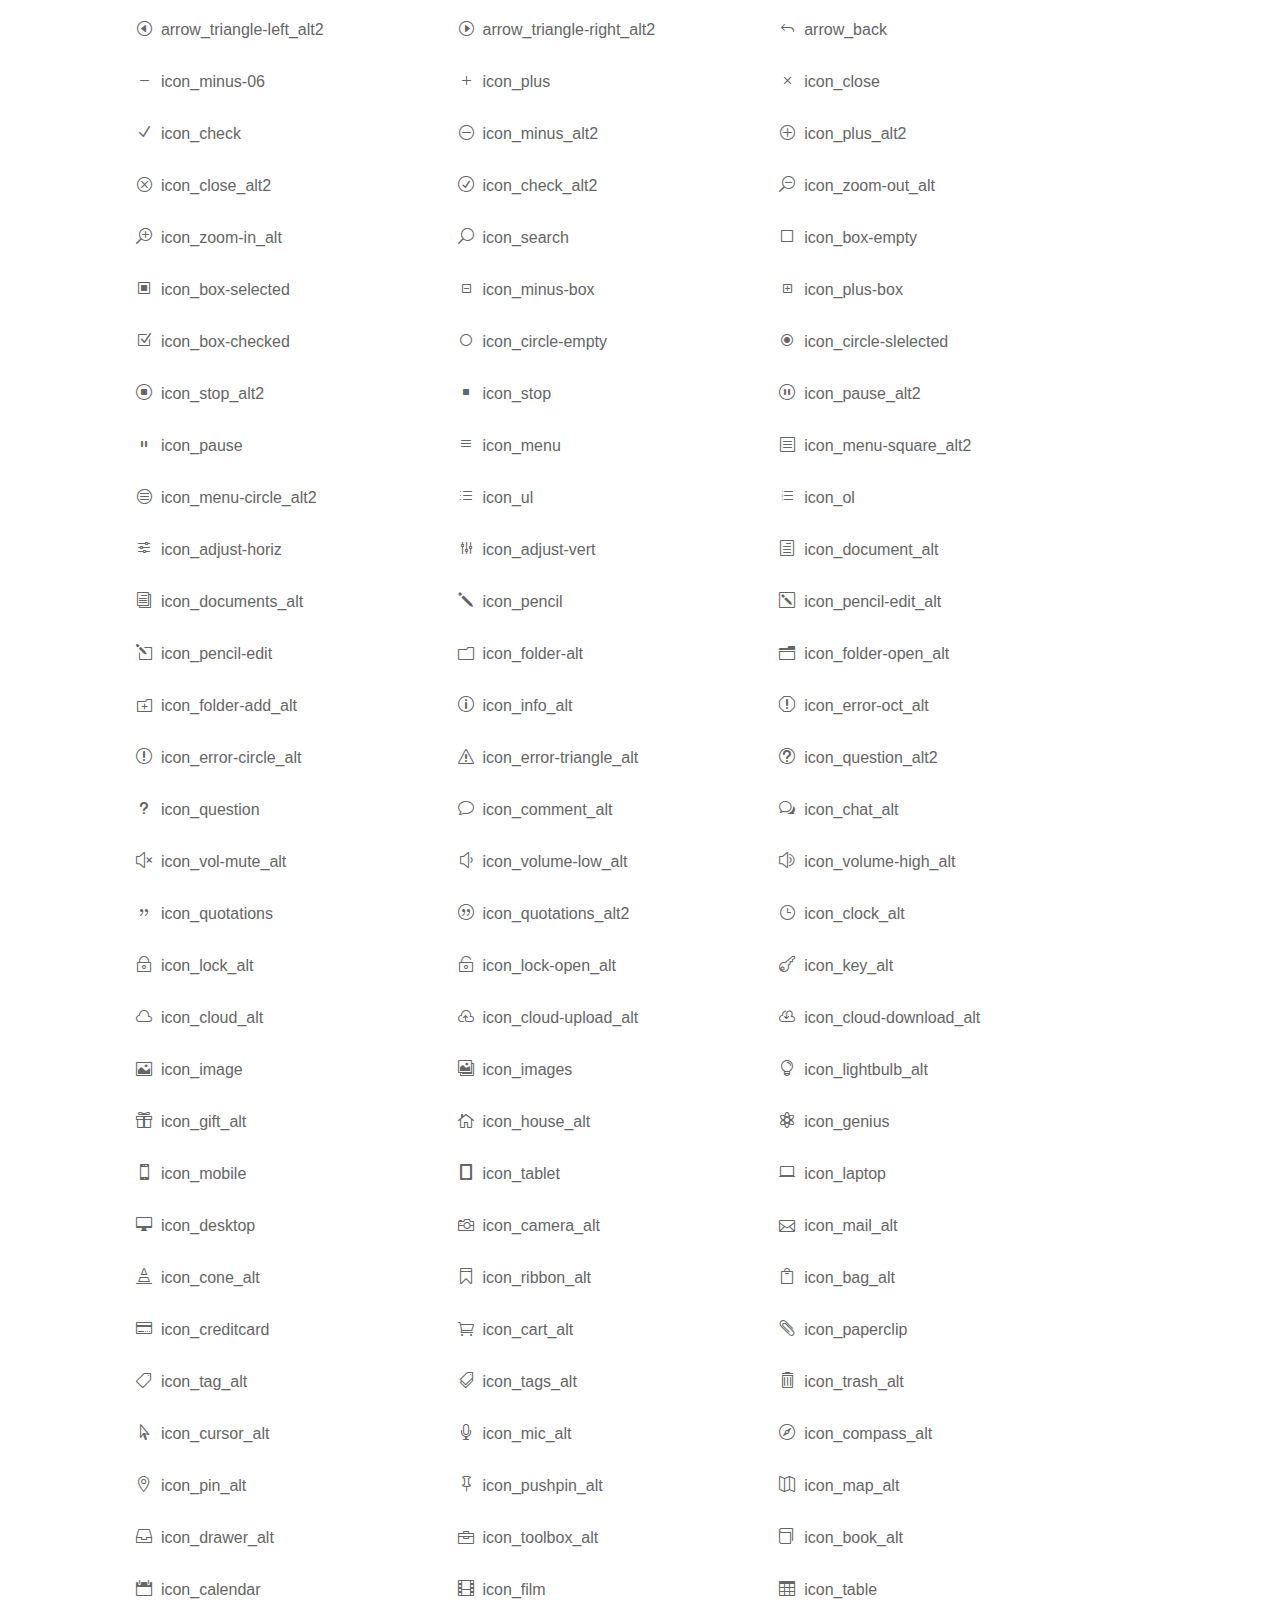
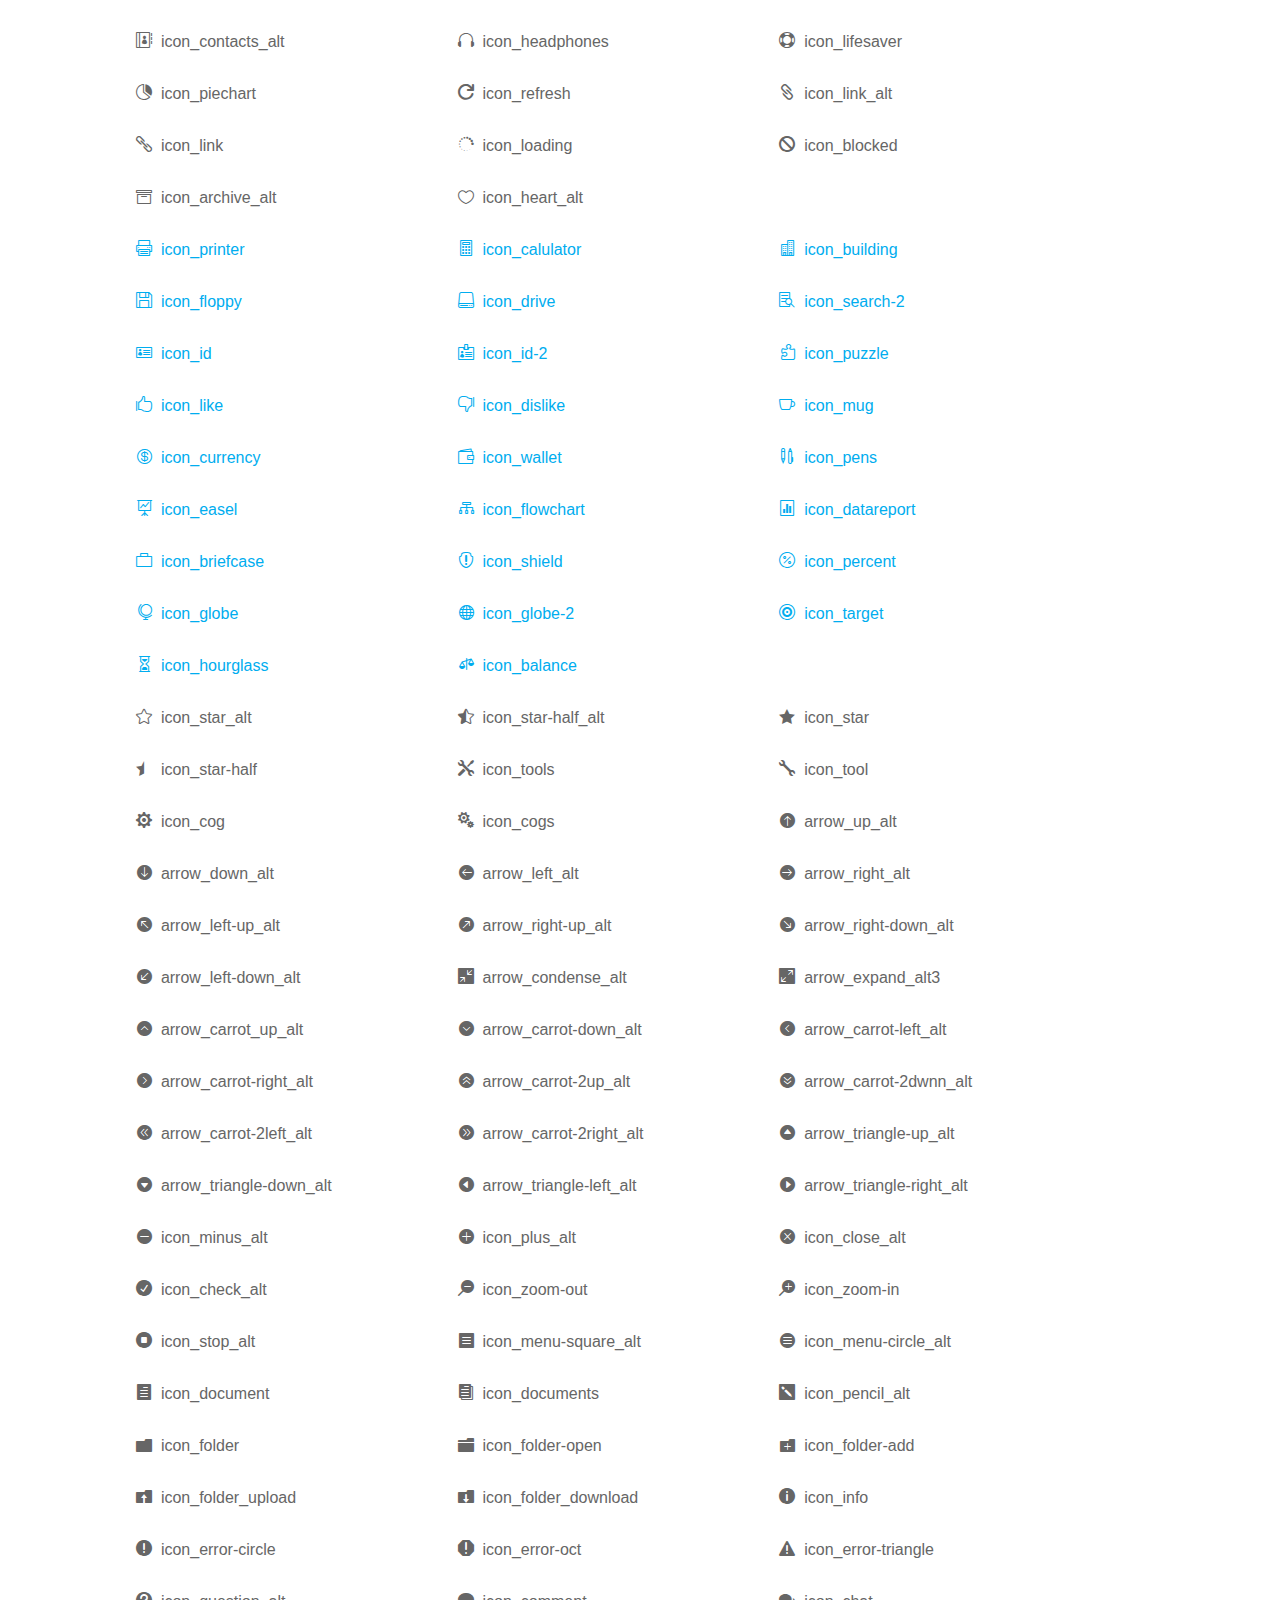
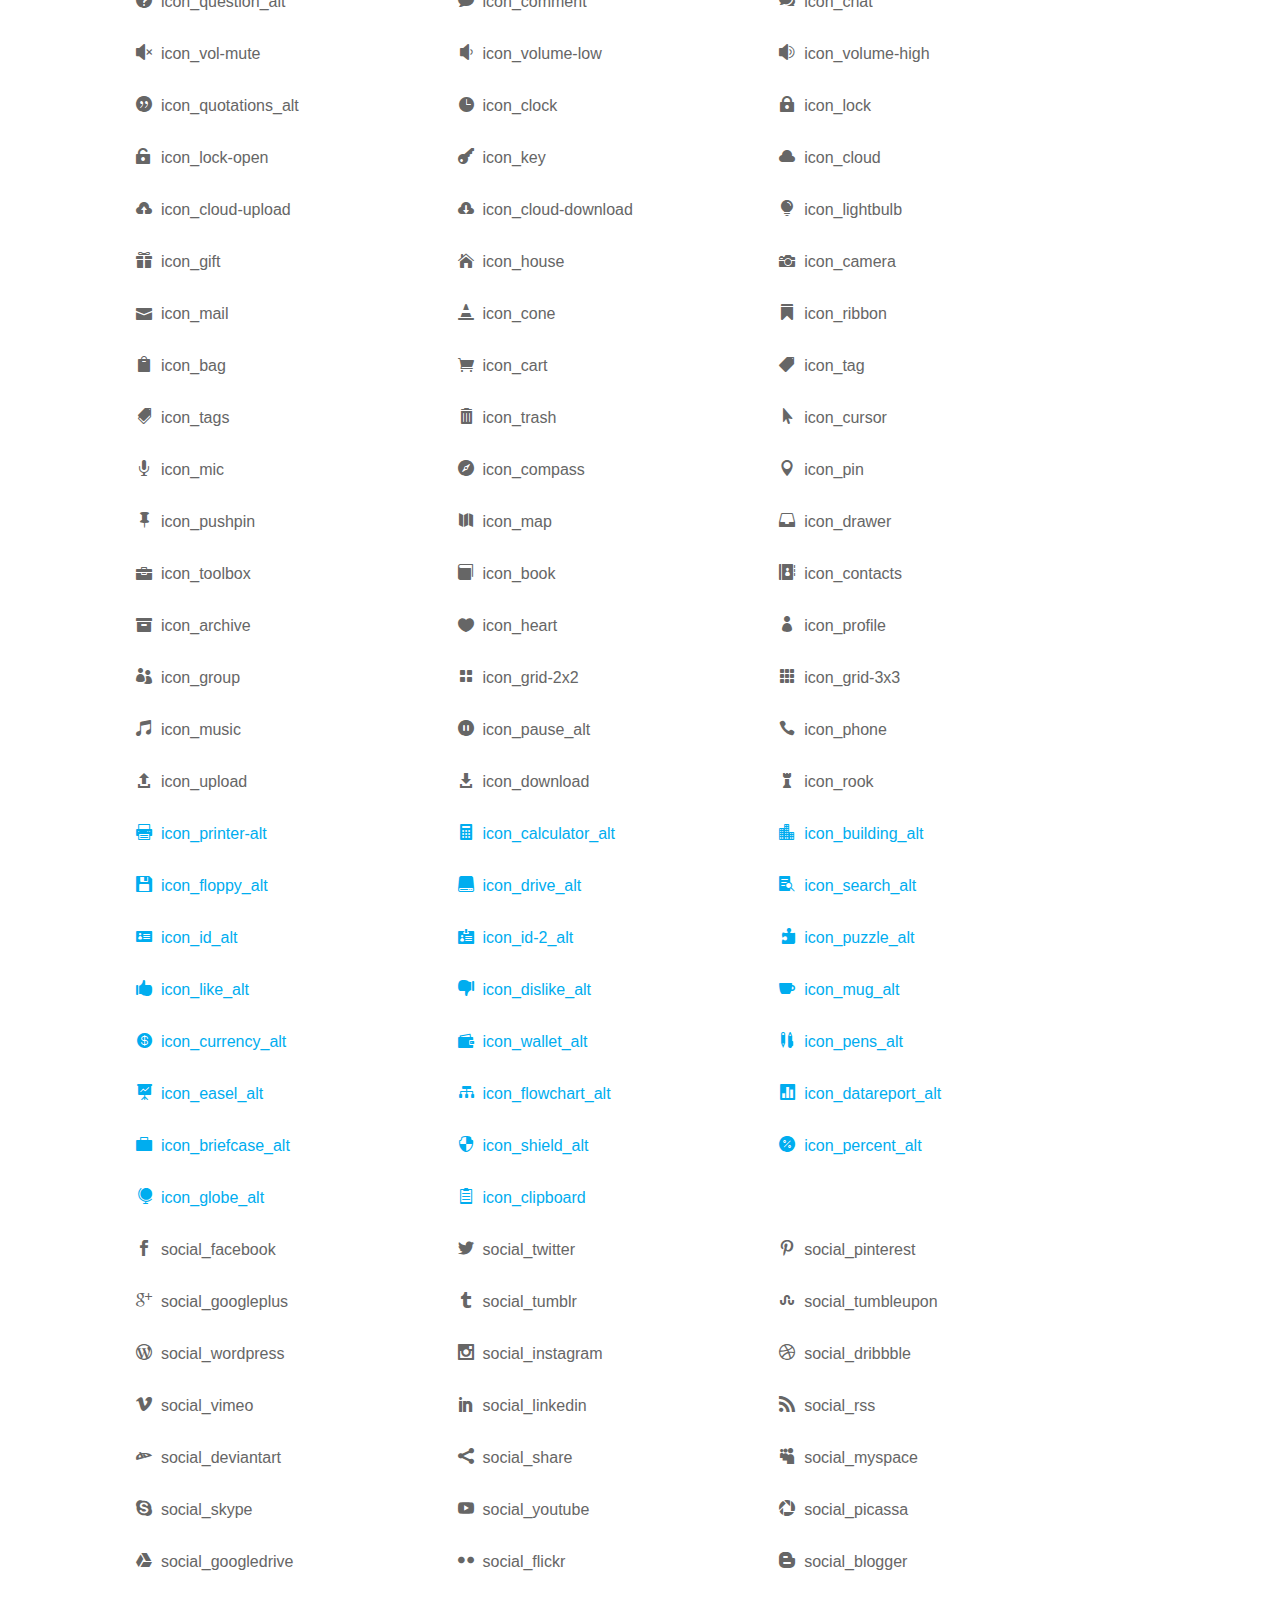
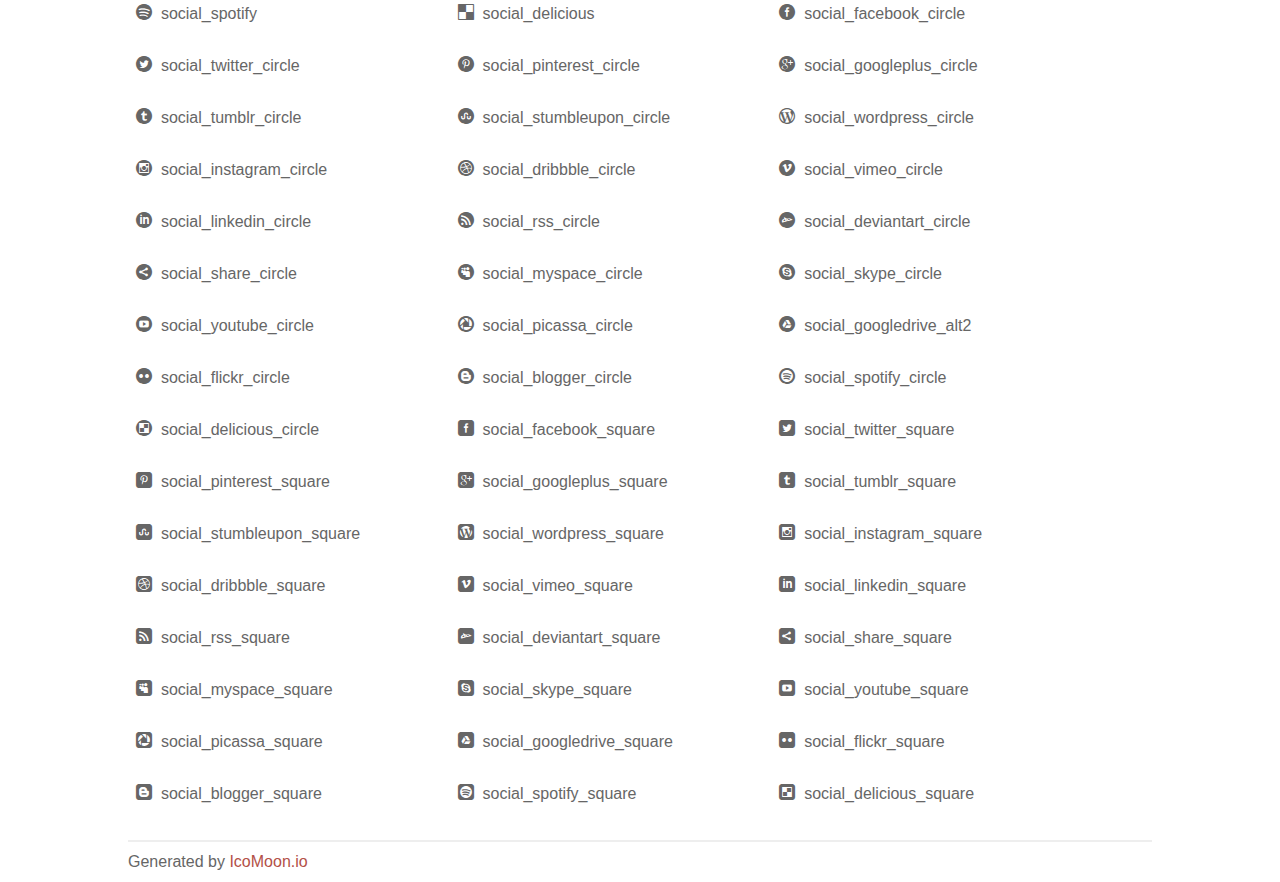
<file: fonts/elegant_font/HTML_CSS/index.html>
<!doctype html>
<html>
<head>
<title>Your Font/Glyphs</title>
<link rel="stylesheet" href="style.css" >
<!--[if lte IE 7]><script src="lte-ie7.js"></script><![endif]-->
<style>
	section, header, footer {display: block;}
	body {
		font-family: sans-serif;
		color: #666;
		line-height: 1.5;
		font-size: 1em;
	}
	* {
		-moz-box-sizing: border-box;
		-webkit-box-sizing: border-box;
		box-sizing: border-box;
		margin: 0;
		padding: 0;
	}
	.glyph {
		float: left;
		text-align: center;
		padding: .75em;
		margin: .4em 1.5em .75em 0;
		width: 6em;
		text-shadow: none;
	}
	
	.glyph input {
		font-family: consolas, monospace;
		font-size: 12px;
		width: 100%;
		text-align: center;
		border: 0;
		box-shadow: 0 0 0 1px #ccc;
		padding: .2em;
                -moz-border-radius: 5px;
                -webkit-border-radius: 5px;
	}
	
	

	.new {
		color:#00adef !important;
	}

	
	.w-main {
		width: 80%;
	}
	.centered {
		margin-left: auto;
		margin-right: auto;
	}
	.fs1 {
		font-size: 2em;
	}
	header {
		margin: 2em 0;
		padding-bottom: .5em;
		color: #666;
		box-shadow: 0 2px #eee;
	}
	header h1 {
		font-size: 2em;
		font-weight: normal;
	}
	.clearfix:before, .clearfix:after { content: ""; display: table; }
	.clearfix:after, .clear { clear: both; }
	footer {
		margin-top: 2em;
		padding: .5em 0;
		box-shadow: 0 -2px #eee;
	}
	a, a:visited {
		color: #B35047;
		text-decoration: none;
	}
	a:hover, a:focus {color: #000;}
	
	.box1 {
		font-size: 16px;
		display: inline-block;
		width: 30%;
		padding: .25em .5em;
		margin: 20px 10px 0 0;
	}
</style>
</head>
<body>
	<div class="w-main centered">
	<section class="mtm clearfix" id="glyphs">
	<div class="glyph">
		<div class="fs1" aria-hidden="true" data-icon="&#x21;"></div>
		<input type="text" readonly value="&amp;#x21;" >
	</div>
	<div class="glyph">
		<div class="fs1" aria-hidden="true" data-icon="&#x22;"></div>
		<input type="text" readonly value="&amp;#x22;" >
	</div>
	<div class="glyph">
		<div class="fs1" aria-hidden="true" data-icon="&#x23;"></div>
		<input type="text" readonly value="&amp;#x23;" >
	</div>
	<div class="glyph">
		<div class="fs1" aria-hidden="true" data-icon="&#x24;"></div>
		<input type="text" readonly value="&amp;#x24;" >
	</div>
	<div class="glyph">
		<div class="fs1" aria-hidden="true" data-icon="&#x25;"></div>
		<input type="text" readonly value="&amp;#x25;" >
	</div>
	<div class="glyph">
		<div class="fs1" aria-hidden="true" data-icon="&#x26;"></div>
		<input type="text" readonly value="&amp;#x26;" >
	</div>
	<div class="glyph">
		<div class="fs1" aria-hidden="true" data-icon="&#x27;"></div>
		<input type="text" readonly value="&amp;#x27;" >
	</div>
	<div class="glyph">
		<div class="fs1" aria-hidden="true" data-icon="&#x28;"></div>
		<input type="text" readonly value="&amp;#x28;" >
	</div>
	<div class="glyph">
		<div class="fs1" aria-hidden="true" data-icon="&#x29;"></div>
		<input type="text" readonly value="&amp;#x29;" >
	</div>
	<div class="glyph">
		<div class="fs1" aria-hidden="true" data-icon="&#x2a;"></div>
		<input type="text" readonly value="&amp;#x2a;" >
	</div>
	<div class="glyph">
		<div class="fs1" aria-hidden="true" data-icon="&#x2b;"></div>
		<input type="text" readonly value="&amp;#x2b;" >
	</div>
	<div class="glyph">
		<div class="fs1" aria-hidden="true" data-icon="&#x2c;"></div>
		<input type="text" readonly value="&amp;#x2c;" >
	</div>
	<div class="glyph">
		<div class="fs1" aria-hidden="true" data-icon="&#x2d;"></div>
		<input type="text" readonly value="&amp;#x2d;" >
	</div>
	<div class="glyph">
		<div class="fs1" aria-hidden="true" data-icon="&#x2e;"></div>
		<input type="text" readonly value="&amp;#x2e;" >
	</div>
	<div class="glyph">
		<div class="fs1" aria-hidden="true" data-icon="&#x2f;"></div>
		<input type="text" readonly value="&amp;#x2f;" >
	</div>
	<div class="glyph">
		<div class="fs1" aria-hidden="true" data-icon="&#x30;"></div>
		<input type="text" readonly value="&amp;#x30;" >
	</div>
	<div class="glyph">
		<div class="fs1" aria-hidden="true" data-icon="&#x31;"></div>
		<input type="text" readonly value="&amp;#x31;" >
	</div>
	<div class="glyph">
		<div class="fs1" aria-hidden="true" data-icon="&#x32;"></div>
		<input type="text" readonly value="&amp;#x32;" >
	</div>
	<div class="glyph">
		<div class="fs1" aria-hidden="true" data-icon="&#x33;"></div>
		<input type="text" readonly value="&amp;#x33;" >
	</div>
	<div class="glyph">
		<div class="fs1" aria-hidden="true" data-icon="&#x34;"></div>
		<input type="text" readonly value="&amp;#x34;" >
	</div>
	<div class="glyph">
		<div class="fs1" aria-hidden="true" data-icon="&#x35;"></div>
		<input type="text" readonly value="&amp;#x35;" >
	</div>
	<div class="glyph">
		<div class="fs1" aria-hidden="true" data-icon="&#x36;"></div>
		<input type="text" readonly value="&amp;#x36;" >
	</div>
	<div class="glyph">
		<div class="fs1" aria-hidden="true" data-icon="&#x37;"></div>
		<input type="text" readonly value="&amp;#x37;" >
	</div>
	<div class="glyph">
		<div class="fs1" aria-hidden="true" data-icon="&#x38;"></div>
		<input type="text" readonly value="&amp;#x38;" >
	</div>
	<div class="glyph">
		<div class="fs1" aria-hidden="true" data-icon="&#x39;"></div>
		<input type="text" readonly value="&amp;#x39;" >
	</div>
	<div class="glyph">
		<div class="fs1" aria-hidden="true" data-icon="&#x3a;"></div>
		<input type="text" readonly value="&amp;#x3a;" >
	</div>
	<div class="glyph">
		<div class="fs1" aria-hidden="true" data-icon="&#x3b;"></div>
		<input type="text" readonly value="&amp;#x3b;" >
	</div>
	<div class="glyph">
		<div class="fs1" aria-hidden="true" data-icon="&#x3c;"></div>
		<input type="text" readonly value="&amp;#x3c;" >
	</div>
	<div class="glyph">
		<div class="fs1" aria-hidden="true" data-icon="&#x3d;"></div>
		<input type="text" readonly value="&amp;#x3d;" >
	</div>
	<div class="glyph">
		<div class="fs1" aria-hidden="true" data-icon="&#x3e;"></div>
		<input type="text" readonly value="&amp;#x3e;" >
	</div>
	<div class="glyph">
		<div class="fs1" aria-hidden="true" data-icon="&#x3f;"></div>
		<input type="text" readonly value="&amp;#x3f;" >
	</div>
	<div class="glyph">
		<div class="fs1" aria-hidden="true" data-icon="&#x40;"></div>
		<input type="text" readonly value="&amp;#x40;" >
	</div>
	<div class="glyph">
		<div class="fs1" aria-hidden="true" data-icon="&#x41;"></div>
		<input type="text" readonly value="&amp;#x41;" >
	</div>
	<div class="glyph">
		<div class="fs1" aria-hidden="true" data-icon="&#x42;"></div>
		<input type="text" readonly value="&amp;#x42;" >
	</div>
	<div class="glyph">
		<div class="fs1" aria-hidden="true" data-icon="&#x43;"></div>
		<input type="text" readonly value="&amp;#x43;" >
	</div>
	<div class="glyph">
		<div class="fs1" aria-hidden="true" data-icon="&#x44;"></div>
		<input type="text" readonly value="&amp;#x44;" >
	</div>
	<div class="glyph">
		<div class="fs1" aria-hidden="true" data-icon="&#x45;"></div>
		<input type="text" readonly value="&amp;#x45;" >
	</div>
	<div class="glyph">
		<div class="fs1" aria-hidden="true" data-icon="&#x46;"></div>
		<input type="text" readonly value="&amp;#x46;" >
	</div>
	<div class="glyph">
		<div class="fs1" aria-hidden="true" data-icon="&#x47;"></div>
		<input type="text" readonly value="&amp;#x47;" >
	</div>
	<div class="glyph">
		<div class="fs1" aria-hidden="true" data-icon="&#x48;"></div>
		<input type="text" readonly value="&amp;#x48;" >
	</div>
	<div class="glyph">
		<div class="fs1" aria-hidden="true" data-icon="&#x49;"></div>
		<input type="text" readonly value="&amp;#x49;" >
	</div>
	<div class="glyph">
		<div class="fs1" aria-hidden="true" data-icon="&#x4a;"></div>
		<input type="text" readonly value="&amp;#x4a;" >
	</div>
	<div class="glyph">
		<div class="fs1" aria-hidden="true" data-icon="&#x4b;"></div>
		<input type="text" readonly value="&amp;#x4b;" >
	</div>
	<div class="glyph">
		<div class="fs1" aria-hidden="true" data-icon="&#x4c;"></div>
		<input type="text" readonly value="&amp;#x4c;" >
	</div>
	<div class="glyph">
		<div class="fs1" aria-hidden="true" data-icon="&#x4d;"></div>
		<input type="text" readonly value="&amp;#x4d;" >
	</div>
	<div class="glyph">
		<div class="fs1" aria-hidden="true" data-icon="&#x4e;"></div>
		<input type="text" readonly value="&amp;#x4e;" >
	</div>
	<div class="glyph">
		<div class="fs1" aria-hidden="true" data-icon="&#x4f;"></div>
		<input type="text" readonly value="&amp;#x4f;" >
	</div>
	<div class="glyph">
		<div class="fs1" aria-hidden="true" data-icon="&#x50;"></div>
		<input type="text" readonly value="&amp;#x50;" >
	</div>
	<div class="glyph">
		<div class="fs1" aria-hidden="true" data-icon="&#x51;"></div>
		<input type="text" readonly value="&amp;#x51;" >
	</div>
	<div class="glyph">
		<div class="fs1" aria-hidden="true" data-icon="&#x52;"></div>
		<input type="text" readonly value="&amp;#x52;" >
	</div>
	<div class="glyph">
		<div class="fs1" aria-hidden="true" data-icon="&#x53;"></div>
		<input type="text" readonly value="&amp;#x53;" >
	</div>
	<div class="glyph">
		<div class="fs1" aria-hidden="true" data-icon="&#x54;"></div>
		<input type="text" readonly value="&amp;#x54;" >
	</div>
	<div class="glyph">
		<div class="fs1" aria-hidden="true" data-icon="&#x55;"></div>
		<input type="text" readonly value="&amp;#x55;" >
	</div>
	<div class="glyph">
		<div class="fs1" aria-hidden="true" data-icon="&#x56;"></div>
		<input type="text" readonly value="&amp;#x56;" >
	</div>
	<div class="glyph">
		<div class="fs1" aria-hidden="true" data-icon="&#x57;"></div>
		<input type="text" readonly value="&amp;#x57;" >
	</div>
	<div class="glyph">
		<div class="fs1" aria-hidden="true" data-icon="&#x58;"></div>
		<input type="text" readonly value="&amp;#x58;" >
	</div>
	<div class="glyph">
		<div class="fs1" aria-hidden="true" data-icon="&#x59;"></div>
		<input type="text" readonly value="&amp;#x59;" >
	</div>
	<div class="glyph">
		<div class="fs1" aria-hidden="true" data-icon="&#x5a;"></div>
		<input type="text" readonly value="&amp;#x5a;" >
	</div>
	<div class="glyph">
		<div class="fs1" aria-hidden="true" data-icon="&#x5b;"></div>
		<input type="text" readonly value="&amp;#x5b;" >
	</div>
	<div class="glyph">
		<div class="fs1" aria-hidden="true" data-icon="&#x5c;"></div>
		<input type="text" readonly value="&amp;#x5c;" >
	</div>
	<div class="glyph">
		<div class="fs1" aria-hidden="true" data-icon="&#x5d;"></div>
		<input type="text" readonly value="&amp;#x5d;" >
	</div>
	<div class="glyph">
		<div class="fs1" aria-hidden="true" data-icon="&#x5e;"></div>
		<input type="text" readonly value="&amp;#x5e;" >
	</div>
	<div class="glyph">
		<div class="fs1" aria-hidden="true" data-icon="&#x5f;"></div>
		<input type="text" readonly value="&amp;#x5f;" >
	</div>
	<div class="glyph">
		<div class="fs1" aria-hidden="true" data-icon="&#x60;"></div>
		<input type="text" readonly value="&amp;#x60;" >
	</div>
	<div class="glyph">
		<div class="fs1" aria-hidden="true" data-icon="&#x61;"></div>
		<input type="text" readonly value="&amp;#x61;" >
	</div>
	<div class="glyph">
		<div class="fs1" aria-hidden="true" data-icon="&#x62;"></div>
		<input type="text" readonly value="&amp;#x62;" >
	</div>
	<div class="glyph">
		<div class="fs1" aria-hidden="true" data-icon="&#x63;"></div>
		<input type="text" readonly value="&amp;#x63;" >
	</div>
	<div class="glyph">
		<div class="fs1" aria-hidden="true" data-icon="&#x64;"></div>
		<input type="text" readonly value="&amp;#x64;" >
	</div>
	<div class="glyph">
		<div class="fs1" aria-hidden="true" data-icon="&#x65;"></div>
		<input type="text" readonly value="&amp;#x65;" >
	</div>
	<div class="glyph">
		<div class="fs1" aria-hidden="true" data-icon="&#x66;"></div>
		<input type="text" readonly value="&amp;#x66;" >
	</div>
	<div class="glyph">
		<div class="fs1" aria-hidden="true" data-icon="&#x67;"></div>
		<input type="text" readonly value="&amp;#x67;" >
	</div>
	<div class="glyph">
		<div class="fs1" aria-hidden="true" data-icon="&#x68;"></div>
		<input type="text" readonly value="&amp;#x68;" >
	</div>
	<div class="glyph">
		<div class="fs1" aria-hidden="true" data-icon="&#x69;"></div>
		<input type="text" readonly value="&amp;#x69;" >
	</div>
	<div class="glyph">
		<div class="fs1" aria-hidden="true" data-icon="&#x6a;"></div>
		<input type="text" readonly value="&amp;#x6a;" >
	</div>
	<div class="glyph">
		<div class="fs1" aria-hidden="true" data-icon="&#x6b;"></div>
		<input type="text" readonly value="&amp;#x6b;" >
	</div>
	<div class="glyph">
		<div class="fs1" aria-hidden="true" data-icon="&#x6c;"></div>
		<input type="text" readonly value="&amp;#x6c;" >
	</div>
	<div class="glyph">
		<div class="fs1" aria-hidden="true" data-icon="&#x6d;"></div>
		<input type="text" readonly value="&amp;#x6d;" >
	</div>
	<div class="glyph">
		<div class="fs1" aria-hidden="true" data-icon="&#x6e;"></div>
		<input type="text" readonly value="&amp;#x6e;" >
	</div>
	<div class="glyph">
		<div class="fs1" aria-hidden="true" data-icon="&#x6f;"></div>
		<input type="text" readonly value="&amp;#x6f;" >
	</div>
	<div class="glyph">
		<div class="fs1" aria-hidden="true" data-icon="&#x70;"></div>
		<input type="text" readonly value="&amp;#x70;" >
	</div>
	<div class="glyph">
		<div class="fs1" aria-hidden="true" data-icon="&#x71;"></div>
		<input type="text" readonly value="&amp;#x71;" >
	</div>
	<div class="glyph">
		<div class="fs1" aria-hidden="true" data-icon="&#x72;"></div>
		<input type="text" readonly value="&amp;#x72;" >
	</div>
	<div class="glyph">
		<div class="fs1" aria-hidden="true" data-icon="&#x73;"></div>
		<input type="text" readonly value="&amp;#x73;" >
	</div>
	<div class="glyph">
		<div class="fs1" aria-hidden="true" data-icon="&#x74;"></div>
		<input type="text" readonly value="&amp;#x74;" >
	</div>
	<div class="glyph">
		<div class="fs1" aria-hidden="true" data-icon="&#x75;"></div>
		<input type="text" readonly value="&amp;#x75;" >
	</div>
	<div class="glyph">
		<div class="fs1" aria-hidden="true" data-icon="&#x76;"></div>
		<input type="text" readonly value="&amp;#x76;" >
	</div>
	<div class="glyph">
		<div class="fs1" aria-hidden="true" data-icon="&#x77;"></div>
		<input type="text" readonly value="&amp;#x77;" >
	</div>
	<div class="glyph">
		<div class="fs1" aria-hidden="true" data-icon="&#x78;"></div>
		<input type="text" readonly value="&amp;#x78;" >
	</div>
	<div class="glyph">
		<div class="fs1" aria-hidden="true" data-icon="&#x79;"></div>
		<input type="text" readonly value="&amp;#x79;" >
	</div>
	<div class="glyph">
		<div class="fs1" aria-hidden="true" data-icon="&#x7a;"></div>
		<input type="text" readonly value="&amp;#x7a;" >
	</div>
	<div class="glyph">
		<div class="fs1" aria-hidden="true" data-icon="&#x7b;"></div>
		<input type="text" readonly value="&amp;#x7b;" >
	</div>
	<div class="glyph">
		<div class="fs1" aria-hidden="true" data-icon="&#x7c;"></div>
		<input type="text" readonly value="&amp;#x7c;" >
	</div>
	<div class="glyph">
		<div class="fs1" aria-hidden="true" data-icon="&#x7d;"></div>
		<input type="text" readonly value="&amp;#x7d;" >
	</div>
	<div class="glyph">
		<div class="fs1" aria-hidden="true" data-icon="&#x7e;"></div>
		<input type="text" readonly value="&amp;#x7e;" >
	</div>
	<div class="glyph">
		<div class="fs1" aria-hidden="true" data-icon="&#xe000;"></div>
		<input type="text" readonly value="&amp;#xe000;" >
	</div>
	<div class="glyph">
		<div class="fs1" aria-hidden="true" data-icon="&#xe001;"></div>
		<input type="text" readonly value="&amp;#xe001;" >
	</div>
	<div class="glyph">
		<div class="fs1" aria-hidden="true" data-icon="&#xe002;"></div>
		<input type="text" readonly value="&amp;#xe002;" >
	</div>
	<div class="glyph">
		<div class="fs1" aria-hidden="true" data-icon="&#xe003;"></div>
		<input type="text" readonly value="&amp;#xe003;" >
	</div>
	<div class="glyph">
		<div class="fs1" aria-hidden="true" data-icon="&#xe004;"></div>
		<input type="text" readonly value="&amp;#xe004;" >
	</div>
	<div class="glyph">
		<div class="fs1" aria-hidden="true" data-icon="&#xe005;"></div>
		<input type="text" readonly value="&amp;#xe005;" >
	</div>
	<div class="glyph">
		<div class="fs1" aria-hidden="true" data-icon="&#xe006;"></div>
		<input type="text" readonly value="&amp;#xe006;" >
	</div>
	<div class="glyph">
		<div class="fs1" aria-hidden="true" data-icon="&#xe007;"></div>
		<input type="text" readonly value="&amp;#xe007;" >
	</div>
	<div class="glyph">
		<div class="fs1" aria-hidden="true" data-icon="&#xe008;"></div>
		<input type="text" readonly value="&amp;#xe008;" >
	</div>
	<div class="glyph">
		<div class="fs1" aria-hidden="true" data-icon="&#xe009;"></div>
		<input type="text" readonly value="&amp;#xe009;" >
	</div>
	<div class="glyph">
		<div class="fs1" aria-hidden="true" data-icon="&#xe00a;"></div>
		<input type="text" readonly value="&amp;#xe00a;" >
	</div>
	<div class="glyph">
		<div class="fs1" aria-hidden="true" data-icon="&#xe00b;"></div>
		<input type="text" readonly value="&amp;#xe00b;" >
	</div>
	<div class="glyph">
		<div class="fs1" aria-hidden="true" data-icon="&#xe00c;"></div>
		<input type="text" readonly value="&amp;#xe00c;" >
	</div>
	<div class="glyph">
		<div class="fs1" aria-hidden="true" data-icon="&#xe00d;"></div>
		<input type="text" readonly value="&amp;#xe00d;" >
	</div>
	<div class="glyph">
		<div class="fs1" aria-hidden="true" data-icon="&#xe00e;"></div>
		<input type="text" readonly value="&amp;#xe00e;" >
	</div>
	<div class="glyph">
		<div class="fs1" aria-hidden="true" data-icon="&#xe00f;"></div>
		<input type="text" readonly value="&amp;#xe00f;" >
	</div>
	<div class="glyph">
		<div class="fs1" aria-hidden="true" data-icon="&#xe010;"></div>
		<input type="text" readonly value="&amp;#xe010;" >
	</div>
	<div class="glyph">
		<div class="fs1" aria-hidden="true" data-icon="&#xe011;"></div>
		<input type="text" readonly value="&amp;#xe011;" >
	</div>
	<div class="glyph">
		<div class="fs1" aria-hidden="true" data-icon="&#xe012;"></div>
		<input type="text" readonly value="&amp;#xe012;" >
	</div>
	<div class="glyph">
		<div class="fs1" aria-hidden="true" data-icon="&#xe013;"></div>
		<input type="text" readonly value="&amp;#xe013;" >
	</div>
	<div class="glyph">
		<div class="fs1" aria-hidden="true" data-icon="&#xe014;"></div>
		<input type="text" readonly value="&amp;#xe014;" >
	</div>
	<div class="glyph">
		<div class="fs1" aria-hidden="true" data-icon="&#xe015;"></div>
		<input type="text" readonly value="&amp;#xe015;" >
	</div>
	<div class="glyph">
		<div class="fs1" aria-hidden="true" data-icon="&#xe016;"></div>
		<input type="text" readonly value="&amp;#xe016;" >
	</div>
	<div class="glyph">
		<div class="fs1" aria-hidden="true" data-icon="&#xe017;"></div>
		<input type="text" readonly value="&amp;#xe017;" >
	</div>
	<div class="glyph">
		<div class="fs1" aria-hidden="true" data-icon="&#xe018;"></div>
		<input type="text" readonly value="&amp;#xe018;" >
	</div>
	<div class="glyph">
		<div class="fs1" aria-hidden="true" data-icon="&#xe019;"></div>
		<input type="text" readonly value="&amp;#xe019;" >
	</div>
	<div class="glyph">
		<div class="fs1" aria-hidden="true" data-icon="&#xe01a;"></div>
		<input type="text" readonly value="&amp;#xe01a;" >
	</div>
	<div class="glyph">
		<div class="fs1" aria-hidden="true" data-icon="&#xe01b;"></div>
		<input type="text" readonly value="&amp;#xe01b;" >
	</div>
	<div class="glyph">
		<div class="fs1" aria-hidden="true" data-icon="&#xe01c;"></div>
		<input type="text" readonly value="&amp;#xe01c;" >
	</div>
	<div class="glyph">
		<div class="fs1" aria-hidden="true" data-icon="&#xe01d;"></div>
		<input type="text" readonly value="&amp;#xe01d;" >
	</div>
	<div class="glyph">
		<div class="fs1" aria-hidden="true" data-icon="&#xe01e;"></div>
		<input type="text" readonly value="&amp;#xe01e;" >
	</div>
	<div class="glyph">
		<div class="fs1" aria-hidden="true" data-icon="&#xe01f;"></div>
		<input type="text" readonly value="&amp;#xe01f;" >
	</div>
	<div class="glyph">
		<div class="fs1" aria-hidden="true" data-icon="&#xe020;"></div>
		<input type="text" readonly value="&amp;#xe020;" >
	</div>
	<div class="glyph">
		<div class="fs1" aria-hidden="true" data-icon="&#xe021;"></div>
		<input type="text" readonly value="&amp;#xe021;" >
	</div>
	<div class="glyph">
		<div class="fs1" aria-hidden="true" data-icon="&#xe022;"></div>
		<input type="text" readonly value="&amp;#xe022;" >
	</div>
	<div class="glyph">
		<div class="fs1" aria-hidden="true" data-icon="&#xe023;"></div>
		<input type="text" readonly value="&amp;#xe023;" >
	</div>
	<div class="glyph">
		<div class="fs1" aria-hidden="true" data-icon="&#xe024;"></div>
		<input type="text" readonly value="&amp;#xe024;" >
	</div>
	<div class="glyph">
		<div class="fs1" aria-hidden="true" data-icon="&#xe025;"></div>
		<input type="text" readonly value="&amp;#xe025;" >
	</div>
	<div class="glyph">
		<div class="fs1" aria-hidden="true" data-icon="&#xe026;"></div>
		<input type="text" readonly value="&amp;#xe026;" >
	</div>
	<div class="glyph">
		<div class="fs1" aria-hidden="true" data-icon="&#xe027;"></div>
		<input type="text" readonly value="&amp;#xe027;" >
	</div>
	<div class="glyph">
		<div class="fs1" aria-hidden="true" data-icon="&#xe028;"></div>
		<input type="text" readonly value="&amp;#xe028;" >
	</div>
	<div class="glyph">
		<div class="fs1" aria-hidden="true" data-icon="&#xe029;"></div>
		<input type="text" readonly value="&amp;#xe029;" >
	</div>
	<div class="glyph">
		<div class="fs1" aria-hidden="true" data-icon="&#xe02a;"></div>
		<input type="text" readonly value="&amp;#xe02a;" >
	</div>
	<div class="glyph">
		<div class="fs1" aria-hidden="true" data-icon="&#xe02b;"></div>
		<input type="text" readonly value="&amp;#xe02b;" >
	</div>
	<div class="glyph">
		<div class="fs1" aria-hidden="true" data-icon="&#xe02c;"></div>
		<input type="text" readonly value="&amp;#xe02c;" >
	</div>
	<div class="glyph">
		<div class="fs1" aria-hidden="true" data-icon="&#xe02d;"></div>
		<input type="text" readonly value="&amp;#xe02d;" >
	</div>
	<div class="glyph">
		<div class="fs1" aria-hidden="true" data-icon="&#xe02e;"></div>
		<input type="text" readonly value="&amp;#xe02e;" >
	</div>
	<div class="glyph">
		<div class="fs1" aria-hidden="true" data-icon="&#xe02f;"></div>
		<input type="text" readonly value="&amp;#xe02f;" >
	</div>
	<div class="glyph">
		<div class="fs1" aria-hidden="true" data-icon="&#xe030;"></div>
		<input type="text" readonly value="&amp;#xe030;" >
	</div>
    
    <div class="new">
    
    <div class="glyph">
		<div class="fs1" aria-hidden="true" data-icon="&#xe103;"></div>
		<input type="text" readonly value="&amp;#xe103;" >
	</div>
	<div class="glyph">
		<div class="fs1" aria-hidden="true" data-icon="&#xe0ee;"></div>
		<input type="text" readonly value="&amp;#xe0ee;" >
	</div>
	<div class="glyph">
		<div class="fs1" aria-hidden="true" data-icon="&#xe0ef;"></div>
		<input type="text" readonly value="&amp;#xe0ef;" >
	</div>
	<div class="glyph">
		<div class="fs1" aria-hidden="true" data-icon="&#xe0e8;"></div>
		<input type="text" readonly value="&amp;#xe0e8;" >
	</div>
	<div class="glyph">
		<div class="fs1" aria-hidden="true" data-icon="&#xe0ea;"></div>
		<input type="text" readonly value="&amp;#xe0ea;" >
	</div>
	<div class="glyph">
		<div class="fs1" aria-hidden="true" data-icon="&#xe101;"></div>
		<input type="text" readonly value="&amp;#xe101;" >
	</div>
	<div class="glyph">
		<div class="fs1" aria-hidden="true" data-icon="&#xe107;"></div>
		<input type="text" readonly value="&amp;#xe107;" >
	</div>
	<div class="glyph">
		<div class="fs1" aria-hidden="true" data-icon="&#xe108;"></div>
		<input type="text" readonly value="&amp;#xe108;" >
	</div>
	<div class="glyph">
		<div class="fs1" aria-hidden="true" data-icon="&#xe102;"></div>
		<input type="text" readonly value="&amp;#xe102;" >
	</div>
	<div class="glyph">
		<div class="fs1" aria-hidden="true" data-icon="&#xe106;"></div>
		<input type="text" readonly value="&amp;#xe106;" >
	</div>
	<div class="glyph">
		<div class="fs1" aria-hidden="true" data-icon="&#xe0eb;"></div>
		<input type="text" readonly value="&amp;#xe0eb;" >
	</div>
	<div class="glyph">
		<div class="fs1" aria-hidden="true" data-icon="&#xe105;"></div>
		<input type="text" readonly value="&amp;#xe105;" >
	</div>
	<div class="glyph">
		<div class="fs1" aria-hidden="true" data-icon="&#xe0ed;"></div>
		<input type="text" readonly value="&amp;#xe0ed;" >
	</div>
	<div class="glyph">
		<div class="fs1" aria-hidden="true" data-icon="&#xe100;"></div>
		<input type="text" readonly value="&amp;#xe100;" >
	</div>
	<div class="glyph">
		<div class="fs1" aria-hidden="true" data-icon="&#xe104;"></div>
		<input type="text" readonly value="&amp;#xe104;" >
	</div>
	<div class="glyph">
		<div class="fs1" aria-hidden="true" data-icon="&#xe0e9;"></div>
		<input type="text" readonly value="&amp;#xe0e9;" >
	</div>
	<div class="glyph">
		<div class="fs1" aria-hidden="true" data-icon="&#xe109;"></div>
		<input type="text" readonly value="&amp;#xe109;" >
	</div>
	<div class="glyph">
		<div class="fs1" aria-hidden="true" data-icon="&#xe0ec;"></div>
		<input type="text" readonly value="&amp;#xe0ec;" >
	</div>
	<div class="glyph">
		<div class="fs1" aria-hidden="true" data-icon="&#xe0fe;"></div>
		<input type="text" readonly value="&amp;#xe0fe;" >
	</div>
	<div class="glyph">
		<div class="fs1" aria-hidden="true" data-icon="&#xe0f6;"></div>
		<input type="text" readonly value="&amp;#xe0f6;" >
	</div>
	<div class="glyph">
		<div class="fs1" aria-hidden="true" data-icon="&#xe0fb;"></div>
		<input type="text" readonly value="&amp;#xe0fb;" >
	</div>
	<div class="glyph">
		<div class="fs1" aria-hidden="true" data-icon="&#xe0e2;"></div>
		<input type="text" readonly value="&amp;#xe0e2;" >
	</div>
	<div class="glyph">
		<div class="fs1" aria-hidden="true" data-icon="&#xe0e3;"></div>
		<input type="text" readonly value="&amp;#xe0e3;" >
	</div>
	<div class="glyph">
		<div class="fs1" aria-hidden="true" data-icon="&#xe0f5;"></div>
		<input type="text" readonly value="&amp;#xe0f5;" >
	</div>
	<div class="glyph">
		<div class="fs1" aria-hidden="true" data-icon="&#xe0e1;"></div>
		<input type="text" readonly value="&amp;#xe0e1;" >
	</div>
	<div class="glyph">
		<div class="fs1" aria-hidden="true" data-icon="&#xe0ff;"></div>
		<input type="text" readonly value="&amp;#xe0ff;" >
	</div>
    
    </div>
    
	<div class="glyph">
		<div class="fs1" aria-hidden="true" data-icon="&#xe031;"></div>
		<input type="text" readonly value="&amp;#xe031;" >
	</div>
	<div class="glyph">
		<div class="fs1" aria-hidden="true" data-icon="&#xe032;"></div>
		<input type="text" readonly value="&amp;#xe032;" >
	</div>
	<div class="glyph">
		<div class="fs1" aria-hidden="true" data-icon="&#xe033;"></div>
		<input type="text" readonly value="&amp;#xe033;" >
	</div>
	<div class="glyph">
		<div class="fs1" aria-hidden="true" data-icon="&#xe034;"></div>
		<input type="text" readonly value="&amp;#xe034;" >
	</div>
	<div class="glyph">
		<div class="fs1" aria-hidden="true" data-icon="&#xe035;"></div>
		<input type="text" readonly value="&amp;#xe035;" >
	</div>
	<div class="glyph">
		<div class="fs1" aria-hidden="true" data-icon="&#xe036;"></div>
		<input type="text" readonly value="&amp;#xe036;" >
	</div>
	<div class="glyph">
		<div class="fs1" aria-hidden="true" data-icon="&#xe037;"></div>
		<input type="text" readonly value="&amp;#xe037;" >
	</div>
	<div class="glyph">
		<div class="fs1" aria-hidden="true" data-icon="&#xe038;"></div>
		<input type="text" readonly value="&amp;#xe038;" >
	</div>
	<div class="glyph">
		<div class="fs1" aria-hidden="true" data-icon="&#xe039;"></div>
		<input type="text" readonly value="&amp;#xe039;" >
	</div>
	<div class="glyph">
		<div class="fs1" aria-hidden="true" data-icon="&#xe03a;"></div>
		<input type="text" readonly value="&amp;#xe03a;" >
	</div>
	<div class="glyph">
		<div class="fs1" aria-hidden="true" data-icon="&#xe03b;"></div>
		<input type="text" readonly value="&amp;#xe03b;" >
	</div>
	<div class="glyph">
		<div class="fs1" aria-hidden="true" data-icon="&#xe03c;"></div>
		<input type="text" readonly value="&amp;#xe03c;" >
	</div>
	<div class="glyph">
		<div class="fs1" aria-hidden="true" data-icon="&#xe03d;"></div>
		<input type="text" readonly value="&amp;#xe03d;" >
	</div>
	<div class="glyph">
		<div class="fs1" aria-hidden="true" data-icon="&#xe03e;"></div>
		<input type="text" readonly value="&amp;#xe03e;" >
	</div>
	<div class="glyph">
		<div class="fs1" aria-hidden="true" data-icon="&#xe03f;"></div>
		<input type="text" readonly value="&amp;#xe03f;" >
	</div>
	<div class="glyph">
		<div class="fs1" aria-hidden="true" data-icon="&#xe040;"></div>
		<input type="text" readonly value="&amp;#xe040;" >
	</div>
	<div class="glyph">
		<div class="fs1" aria-hidden="true" data-icon="&#xe041;"></div>
		<input type="text" readonly value="&amp;#xe041;" >
	</div>
	<div class="glyph">
		<div class="fs1" aria-hidden="true" data-icon="&#xe042;"></div>
		<input type="text" readonly value="&amp;#xe042;" >
	</div>
	<div class="glyph">
		<div class="fs1" aria-hidden="true" data-icon="&#xe043;"></div>
		<input type="text" readonly value="&amp;#xe043;" >
	</div>
	<div class="glyph">
		<div class="fs1" aria-hidden="true" data-icon="&#xe044;"></div>
		<input type="text" readonly value="&amp;#xe044;" >
	</div>
	<div class="glyph">
		<div class="fs1" aria-hidden="true" data-icon="&#xe045;"></div>
		<input type="text" readonly value="&amp;#xe045;" >
	</div>
	<div class="glyph">
		<div class="fs1" aria-hidden="true" data-icon="&#xe046;"></div>
		<input type="text" readonly value="&amp;#xe046;" >
	</div>
	<div class="glyph">
		<div class="fs1" aria-hidden="true" data-icon="&#xe047;"></div>
		<input type="text" readonly value="&amp;#xe047;" >
	</div>
	<div class="glyph">
		<div class="fs1" aria-hidden="true" data-icon="&#xe048;"></div>
		<input type="text" readonly value="&amp;#xe048;" >
	</div>
	<div class="glyph">
		<div class="fs1" aria-hidden="true" data-icon="&#xe049;"></div>
		<input type="text" readonly value="&amp;#xe049;" >
	</div>
	<div class="glyph">
		<div class="fs1" aria-hidden="true" data-icon="&#xe04a;"></div>
		<input type="text" readonly value="&amp;#xe04a;" >
	</div>
	<div class="glyph">
		<div class="fs1" aria-hidden="true" data-icon="&#xe04b;"></div>
		<input type="text" readonly value="&amp;#xe04b;" >
	</div>
	<div class="glyph">
		<div class="fs1" aria-hidden="true" data-icon="&#xe04c;"></div>
		<input type="text" readonly value="&amp;#xe04c;" >
	</div>
	<div class="glyph">
		<div class="fs1" aria-hidden="true" data-icon="&#xe04d;"></div>
		<input type="text" readonly value="&amp;#xe04d;" >
	</div>
	<div class="glyph">
		<div class="fs1" aria-hidden="true" data-icon="&#xe04e;"></div>
		<input type="text" readonly value="&amp;#xe04e;" >
	</div>
	<div class="glyph">
		<div class="fs1" aria-hidden="true" data-icon="&#xe04f;"></div>
		<input type="text" readonly value="&amp;#xe04f;" >
	</div>
	<div class="glyph">
		<div class="fs1" aria-hidden="true" data-icon="&#xe050;"></div>
		<input type="text" readonly value="&amp;#xe050;" >
	</div>
	<div class="glyph">
		<div class="fs1" aria-hidden="true" data-icon="&#xe051;"></div>
		<input type="text" readonly value="&amp;#xe051;" >
	</div>
	<div class="glyph">
		<div class="fs1" aria-hidden="true" data-icon="&#xe052;"></div>
		<input type="text" readonly value="&amp;#xe052;" >
	</div>
	<div class="glyph">
		<div class="fs1" aria-hidden="true" data-icon="&#xe053;"></div>
		<input type="text" readonly value="&amp;#xe053;" >
	</div>
	<div class="glyph">
		<div class="fs1" aria-hidden="true" data-icon="&#xe054;"></div>
		<input type="text" readonly value="&amp;#xe054;" >
	</div>
	<div class="glyph">
		<div class="fs1" aria-hidden="true" data-icon="&#xe055;"></div>
		<input type="text" readonly value="&amp;#xe055;" >
	</div>
	<div class="glyph">
		<div class="fs1" aria-hidden="true" data-icon="&#xe056;"></div>
		<input type="text" readonly value="&amp;#xe056;" >
	</div>
	<div class="glyph">
		<div class="fs1" aria-hidden="true" data-icon="&#xe057;"></div>
		<input type="text" readonly value="&amp;#xe057;" >
	</div>
	<div class="glyph">
		<div class="fs1" aria-hidden="true" data-icon="&#xe058;"></div>
		<input type="text" readonly value="&amp;#xe058;" >
	</div>
	<div class="glyph">
		<div class="fs1" aria-hidden="true" data-icon="&#xe059;"></div>
		<input type="text" readonly value="&amp;#xe059;" >
	</div>
	<div class="glyph">
		<div class="fs1" aria-hidden="true" data-icon="&#xe05a;"></div>
		<input type="text" readonly value="&amp;#xe05a;" >
	</div>
	<div class="glyph">
		<div class="fs1" aria-hidden="true" data-icon="&#xe05b;"></div>
		<input type="text" readonly value="&amp;#xe05b;" >
	</div>
	<div class="glyph">
		<div class="fs1" aria-hidden="true" data-icon="&#xe05c;"></div>
		<input type="text" readonly value="&amp;#xe05c;" >
	</div>
	<div class="glyph">
		<div class="fs1" aria-hidden="true" data-icon="&#xe05d;"></div>
		<input type="text" readonly value="&amp;#xe05d;" >
	</div>
	<div class="glyph">
		<div class="fs1" aria-hidden="true" data-icon="&#xe05e;"></div>
		<input type="text" readonly value="&amp;#xe05e;" >
	</div>
	<div class="glyph">
		<div class="fs1" aria-hidden="true" data-icon="&#xe05f;"></div>
		<input type="text" readonly value="&amp;#xe05f;" >
	</div>
	<div class="glyph">
		<div class="fs1" aria-hidden="true" data-icon="&#xe060;"></div>
		<input type="text" readonly value="&amp;#xe060;" >
	</div>
	<div class="glyph">
		<div class="fs1" aria-hidden="true" data-icon="&#xe061;"></div>
		<input type="text" readonly value="&amp;#xe061;" >
	</div>
	<div class="glyph">
		<div class="fs1" aria-hidden="true" data-icon="&#xe062;"></div>
		<input type="text" readonly value="&amp;#xe062;" >
	</div>
	<div class="glyph">
		<div class="fs1" aria-hidden="true" data-icon="&#xe063;"></div>
		<input type="text" readonly value="&amp;#xe063;" >
	</div>
	<div class="glyph">
		<div class="fs1" aria-hidden="true" data-icon="&#xe064;"></div>
		<input type="text" readonly value="&amp;#xe064;" >
	</div>
	<div class="glyph">
		<div class="fs1" aria-hidden="true" data-icon="&#xe065;"></div>
		<input type="text" readonly value="&amp;#xe065;" >
	</div>
	<div class="glyph">
		<div class="fs1" aria-hidden="true" data-icon="&#xe066;"></div>
		<input type="text" readonly value="&amp;#xe066;" >
	</div>
	<div class="glyph">
		<div class="fs1" aria-hidden="true" data-icon="&#xe067;"></div>
		<input type="text" readonly value="&amp;#xe067;" >
	</div>
	<div class="glyph">
		<div class="fs1" aria-hidden="true" data-icon="&#xe068;"></div>
		<input type="text" readonly value="&amp;#xe068;" >
	</div>
	<div class="glyph">
		<div class="fs1" aria-hidden="true" data-icon="&#xe069;"></div>
		<input type="text" readonly value="&amp;#xe069;" >
	</div>
	<div class="glyph">
		<div class="fs1" aria-hidden="true" data-icon="&#xe06a;"></div>
		<input type="text" readonly value="&amp;#xe06a;" >
	</div>
	<div class="glyph">
		<div class="fs1" aria-hidden="true" data-icon="&#xe06b;"></div>
		<input type="text" readonly value="&amp;#xe06b;" >
	</div>
	<div class="glyph">
		<div class="fs1" aria-hidden="true" data-icon="&#xe06c;"></div>
		<input type="text" readonly value="&amp;#xe06c;" >
	</div>
	<div class="glyph">
		<div class="fs1" aria-hidden="true" data-icon="&#xe06d;"></div>
		<input type="text" readonly value="&amp;#xe06d;" >
	</div>
	<div class="glyph">
		<div class="fs1" aria-hidden="true" data-icon="&#xe06e;"></div>
		<input type="text" readonly value="&amp;#xe06e;" >
	</div>
	<div class="glyph">
		<div class="fs1" aria-hidden="true" data-icon="&#xe06f;"></div>
		<input type="text" readonly value="&amp;#xe06f;" >
	</div>
	<div class="glyph">
		<div class="fs1" aria-hidden="true" data-icon="&#xe070;"></div>
		<input type="text" readonly value="&amp;#xe070;" >
	</div>
	<div class="glyph">
		<div class="fs1" aria-hidden="true" data-icon="&#xe071;"></div>
		<input type="text" readonly value="&amp;#xe071;" >
	</div>
	<div class="glyph">
		<div class="fs1" aria-hidden="true" data-icon="&#xe072;"></div>
		<input type="text" readonly value="&amp;#xe072;" >
	</div>
	<div class="glyph">
		<div class="fs1" aria-hidden="true" data-icon="&#xe073;"></div>
		<input type="text" readonly value="&amp;#xe073;" >
	</div>
	<div class="glyph">
		<div class="fs1" aria-hidden="true" data-icon="&#xe074;"></div>
		<input type="text" readonly value="&amp;#xe074;" >
	</div>
	<div class="glyph">
		<div class="fs1" aria-hidden="true" data-icon="&#xe075;"></div>
		<input type="text" readonly value="&amp;#xe075;" >
	</div>
	<div class="glyph">
		<div class="fs1" aria-hidden="true" data-icon="&#xe076;"></div>
		<input type="text" readonly value="&amp;#xe076;" >
	</div>
	<div class="glyph">
		<div class="fs1" aria-hidden="true" data-icon="&#xe077;"></div>
		<input type="text" readonly value="&amp;#xe077;" >
	</div>
	<div class="glyph">
		<div class="fs1" aria-hidden="true" data-icon="&#xe078;"></div>
		<input type="text" readonly value="&amp;#xe078;" >
	</div>
	<div class="glyph">
		<div class="fs1" aria-hidden="true" data-icon="&#xe079;"></div>
		<input type="text" readonly value="&amp;#xe079;" >
	</div>
	<div class="glyph">
		<div class="fs1" aria-hidden="true" data-icon="&#xe07a;"></div>
		<input type="text" readonly value="&amp;#xe07a;" >
	</div>
	<div class="glyph">
		<div class="fs1" aria-hidden="true" data-icon="&#xe07b;"></div>
		<input type="text" readonly value="&amp;#xe07b;" >
	</div>
	<div class="glyph">
		<div class="fs1" aria-hidden="true" data-icon="&#xe07c;"></div>
		<input type="text" readonly value="&amp;#xe07c;" >
	</div>
	<div class="glyph">
		<div class="fs1" aria-hidden="true" data-icon="&#xe07d;"></div>
		<input type="text" readonly value="&amp;#xe07d;" >
	</div>
	<div class="glyph">
		<div class="fs1" aria-hidden="true" data-icon="&#xe07e;"></div>
		<input type="text" readonly value="&amp;#xe07e;" >
	</div>
	<div class="glyph">
		<div class="fs1" aria-hidden="true" data-icon="&#xe07f;"></div>
		<input type="text" readonly value="&amp;#xe07f;" >
	</div>
	<div class="glyph">
		<div class="fs1" aria-hidden="true" data-icon="&#xe080;"></div>
		<input type="text" readonly value="&amp;#xe080;" >
	</div>
	<div class="glyph">
		<div class="fs1" aria-hidden="true" data-icon="&#xe081;"></div>
		<input type="text" readonly value="&amp;#xe081;" >
	</div>
	<div class="glyph">
		<div class="fs1" aria-hidden="true" data-icon="&#xe082;"></div>
		<input type="text" readonly value="&amp;#xe082;" >
	</div>
	<div class="glyph">
		<div class="fs1" aria-hidden="true" data-icon="&#xe083;"></div>
		<input type="text" readonly value="&amp;#xe083;" >
	</div>
	<div class="glyph">
		<div class="fs1" aria-hidden="true" data-icon="&#xe084;"></div>
		<input type="text" readonly value="&amp;#xe084;" >
	</div>
	<div class="glyph">
		<div class="fs1" aria-hidden="true" data-icon="&#xe085;"></div>
		<input type="text" readonly value="&amp;#xe085;" >
	</div>
	<div class="glyph">
		<div class="fs1" aria-hidden="true" data-icon="&#xe086;"></div>
		<input type="text" readonly value="&amp;#xe086;" >
	</div>
	<div class="glyph">
		<div class="fs1" aria-hidden="true" data-icon="&#xe087;"></div>
		<input type="text" readonly value="&amp;#xe087;" >
	</div>
	<div class="glyph">
		<div class="fs1" aria-hidden="true" data-icon="&#xe088;"></div>
		<input type="text" readonly value="&amp;#xe088;" >
	</div>
	<div class="glyph">
		<div class="fs1" aria-hidden="true" data-icon="&#xe089;"></div>
		<input type="text" readonly value="&amp;#xe089;" >
	</div>
	<div class="glyph">
		<div class="fs1" aria-hidden="true" data-icon="&#xe08a;"></div>
		<input type="text" readonly value="&amp;#xe08a;" >
	</div>
	<div class="glyph">
		<div class="fs1" aria-hidden="true" data-icon="&#xe08b;"></div>
		<input type="text" readonly value="&amp;#xe08b;" >
	</div>
	<div class="glyph">
		<div class="fs1" aria-hidden="true" data-icon="&#xe08c;"></div>
		<input type="text" readonly value="&amp;#xe08c;" >
	</div>
	<div class="glyph">
		<div class="fs1" aria-hidden="true" data-icon="&#xe08d;"></div>
		<input type="text" readonly value="&amp;#xe08d;" >
	</div>
	<div class="glyph">
		<div class="fs1" aria-hidden="true" data-icon="&#xe08e;"></div>
		<input type="text" readonly value="&amp;#xe08e;" >
	</div>
	<div class="glyph">
		<div class="fs1" aria-hidden="true" data-icon="&#xe08f;"></div>
		<input type="text" readonly value="&amp;#xe08f;" >
	</div>
	<div class="glyph">
		<div class="fs1" aria-hidden="true" data-icon="&#xe090;"></div>
		<input type="text" readonly value="&amp;#xe090;" >
	</div>
	<div class="glyph">
		<div class="fs1" aria-hidden="true" data-icon="&#xe091;"></div>
		<input type="text" readonly value="&amp;#xe091;" >
	</div>
	<div class="glyph">
		<div class="fs1" aria-hidden="true" data-icon="&#xe092;"></div>
		<input type="text" readonly value="&amp;#xe092;" >
	</div>
    
    <div class="new">
    
    <div class="glyph">
		<div class="fs1" aria-hidden="true" data-icon="&#xe0f8;"></div>
		<input type="text" readonly value="&amp;#xe0f8;" >
	</div>
	<div class="glyph">
		<div class="fs1" aria-hidden="true" data-icon="&#xe0fa;"></div>
		<input type="text" readonly value="&amp;#xe0fa;" >
	</div>
	<div class="glyph">
		<div class="fs1" aria-hidden="true" data-icon="&#xe0e7;"></div>
		<input type="text" readonly value="&amp;#xe0e7;" >
	</div>
	<div class="glyph">
		<div class="fs1" aria-hidden="true" data-icon="&#xe0fd;"></div>
		<input type="text" readonly value="&amp;#xe0fd;" >
	</div>
	<div class="glyph">
		<div class="fs1" aria-hidden="true" data-icon="&#xe0e4;"></div>
		<input type="text" readonly value="&amp;#xe0e4;" >
	</div>
	<div class="glyph">
		<div class="fs1" aria-hidden="true" data-icon="&#xe0e5;"></div>
		<input type="text" readonly value="&amp;#xe0e5;" >
	</div>
	<div class="glyph">
		<div class="fs1" aria-hidden="true" data-icon="&#xe0f7;"></div>
		<input type="text" readonly value="&amp;#xe0f7;" >
	</div>
	<div class="glyph">
		<div class="fs1" aria-hidden="true" data-icon="&#xe0e0;"></div>
		<input type="text" readonly value="&amp;#xe0e0;" >
	</div>
	<div class="glyph">
		<div class="fs1" aria-hidden="true" data-icon="&#xe0fc;"></div>
		<input type="text" readonly value="&amp;#xe0fc;" >
	</div>
	<div class="glyph">
		<div class="fs1" aria-hidden="true" data-icon="&#xe0f9;"></div>
		<input type="text" readonly value="&amp;#xe0f9;" >
	</div>
	<div class="glyph">
		<div class="fs1" aria-hidden="true" data-icon="&#xe0dd;"></div>
		<input type="text" readonly value="&amp;#xe0dd;" >
	</div>
	<div class="glyph">
		<div class="fs1" aria-hidden="true" data-icon="&#xe0f1;"></div>
		<input type="text" readonly value="&amp;#xe0f1;" >
	</div>
	<div class="glyph">
		<div class="fs1" aria-hidden="true" data-icon="&#xe0dc;"></div>
		<input type="text" readonly value="&amp;#xe0dc;" >
	</div>
	<div class="glyph">
		<div class="fs1" aria-hidden="true" data-icon="&#xe0f3;"></div>
		<input type="text" readonly value="&amp;#xe0f3;" >
	</div>
	<div class="glyph">
		<div class="fs1" aria-hidden="true" data-icon="&#xe0d8;"></div>
		<input type="text" readonly value="&amp;#xe0d8;" >
	</div>
	<div class="glyph">
		<div class="fs1" aria-hidden="true" data-icon="&#xe0db;"></div>
		<input type="text" readonly value="&amp;#xe0db;" >
	</div>
	<div class="glyph">
		<div class="fs1" aria-hidden="true" data-icon="&#xe0f0;"></div>
		<input type="text" readonly value="&amp;#xe0f0;" >
	</div>
	<div class="glyph">
		<div class="fs1" aria-hidden="true" data-icon="&#xe0df;"></div>
		<input type="text" readonly value="&amp;#xe0df;" >
	</div>
	<div class="glyph">
		<div class="fs1" aria-hidden="true" data-icon="&#xe0f2;"></div>
		<input type="text" readonly value="&amp;#xe0f2;" >
	</div>
	<div class="glyph">
		<div class="fs1" aria-hidden="true" data-icon="&#xe0f4;"></div>
		<input type="text" readonly value="&amp;#xe0f4;" >
	</div>
	<div class="glyph">
		<div class="fs1" aria-hidden="true" data-icon="&#xe0d9;"></div>
		<input type="text" readonly value="&amp;#xe0d9;" >
	</div>
	<div class="glyph">
		<div class="fs1" aria-hidden="true" data-icon="&#xe0da;"></div>
		<input type="text" readonly value="&amp;#xe0da;" >
	</div>
	<div class="glyph">
		<div class="fs1" aria-hidden="true" data-icon="&#xe0de;"></div>
		<input type="text" readonly value="&amp;#xe0de;" >
	</div>
	<div class="glyph">
		<div class="fs1" aria-hidden="true" data-icon="&#xe0e6;"></div>
		<input type="text" readonly value="&amp;#xe0e6;" >
	</div>
    
    </div>
    
	<div class="glyph">
		<div class="fs1" aria-hidden="true" data-icon="&#xe093;"></div>
		<input type="text" readonly value="&amp;#xe093;" >
	</div>
	<div class="glyph">
		<div class="fs1" aria-hidden="true" data-icon="&#xe094;"></div>
		<input type="text" readonly value="&amp;#xe094;" >
	</div>
	<div class="glyph">
		<div class="fs1" aria-hidden="true" data-icon="&#xe095;"></div>
		<input type="text" readonly value="&amp;#xe095;" >
	</div>
	<div class="glyph">
		<div class="fs1" aria-hidden="true" data-icon="&#xe096;"></div>
		<input type="text" readonly value="&amp;#xe096;" >
	</div>
	<div class="glyph">
		<div class="fs1" aria-hidden="true" data-icon="&#xe097;"></div>
		<input type="text" readonly value="&amp;#xe097;" >
	</div>
	<div class="glyph">
		<div class="fs1" aria-hidden="true" data-icon="&#xe098;"></div>
		<input type="text" readonly value="&amp;#xe098;" >
	</div>
	<div class="glyph">
		<div class="fs1" aria-hidden="true" data-icon="&#xe099;"></div>
		<input type="text" readonly value="&amp;#xe099;" >
	</div>
	<div class="glyph">
		<div class="fs1" aria-hidden="true" data-icon="&#xe09a;"></div>
		<input type="text" readonly value="&amp;#xe09a;" >
	</div>
	<div class="glyph">
		<div class="fs1" aria-hidden="true" data-icon="&#xe09b;"></div>
		<input type="text" readonly value="&amp;#xe09b;" >
	</div>
	<div class="glyph">
		<div class="fs1" aria-hidden="true" data-icon="&#xe09c;"></div>
		<input type="text" readonly value="&amp;#xe09c;" >
	</div>
	<div class="glyph">
		<div class="fs1" aria-hidden="true" data-icon="&#xe09d;"></div>
		<input type="text" readonly value="&amp;#xe09d;" >
	</div>
	<div class="glyph">
		<div class="fs1" aria-hidden="true" data-icon="&#xe09e;"></div>
		<input type="text" readonly value="&amp;#xe09e;" >
	</div>
	<div class="glyph">
		<div class="fs1" aria-hidden="true" data-icon="&#xe09f;"></div>
		<input type="text" readonly value="&amp;#xe09f;" >
	</div>
	<div class="glyph">
		<div class="fs1" aria-hidden="true" data-icon="&#xe0a0;"></div>
		<input type="text" readonly value="&amp;#xe0a0;" >
	</div>
	<div class="glyph">
		<div class="fs1" aria-hidden="true" data-icon="&#xe0a1;"></div>
		<input type="text" readonly value="&amp;#xe0a1;" >
	</div>
	<div class="glyph">
		<div class="fs1" aria-hidden="true" data-icon="&#xe0a2;"></div>
		<input type="text" readonly value="&amp;#xe0a2;" >
	</div>
	<div class="glyph">
		<div class="fs1" aria-hidden="true" data-icon="&#xe0a3;"></div>
		<input type="text" readonly value="&amp;#xe0a3;" >
	</div>
	<div class="glyph">
		<div class="fs1" aria-hidden="true" data-icon="&#xe0a4;"></div>
		<input type="text" readonly value="&amp;#xe0a4;" >
	</div>
	<div class="glyph">
		<div class="fs1" aria-hidden="true" data-icon="&#xe0a5;"></div>
		<input type="text" readonly value="&amp;#xe0a5;" >
	</div>
	<div class="glyph">
		<div class="fs1" aria-hidden="true" data-icon="&#xe0a6;"></div>
		<input type="text" readonly value="&amp;#xe0a6;" >
	</div>
	<div class="glyph">
		<div class="fs1" aria-hidden="true" data-icon="&#xe0a7;"></div>
		<input type="text" readonly value="&amp;#xe0a7;" >
	</div>
	<div class="glyph">
		<div class="fs1" aria-hidden="true" data-icon="&#xe0a8;"></div>
		<input type="text" readonly value="&amp;#xe0a8;" >
	</div>
	<div class="glyph">
		<div class="fs1" aria-hidden="true" data-icon="&#xe0a9;"></div>
		<input type="text" readonly value="&amp;#xe0a9;" >
	</div>
	<div class="glyph">
		<div class="fs1" aria-hidden="true" data-icon="&#xe0aa;"></div>
		<input type="text" readonly value="&amp;#xe0aa;" >
	</div>
	<div class="glyph">
		<div class="fs1" aria-hidden="true" data-icon="&#xe0ab;"></div>
		<input type="text" readonly value="&amp;#xe0ab;" >
	</div>
	<div class="glyph">
		<div class="fs1" aria-hidden="true" data-icon="&#xe0ac;"></div>
		<input type="text" readonly value="&amp;#xe0ac;" >
	</div>
	<div class="glyph">
		<div class="fs1" aria-hidden="true" data-icon="&#xe0ad;"></div>
		<input type="text" readonly value="&amp;#xe0ad;" >
	</div>
	<div class="glyph">
		<div class="fs1" aria-hidden="true" data-icon="&#xe0ae;"></div>
		<input type="text" readonly value="&amp;#xe0ae;" >
	</div>
	<div class="glyph">
		<div class="fs1" aria-hidden="true" data-icon="&#xe0af;"></div>
		<input type="text" readonly value="&amp;#xe0af;" >
	</div>
	<div class="glyph">
		<div class="fs1" aria-hidden="true" data-icon="&#xe0b0;"></div>
		<input type="text" readonly value="&amp;#xe0b0;" >
	</div>
	<div class="glyph">
		<div class="fs1" aria-hidden="true" data-icon="&#xe0b1;"></div>
		<input type="text" readonly value="&amp;#xe0b1;" >
	</div>
	<div class="glyph">
		<div class="fs1" aria-hidden="true" data-icon="&#xe0b2;"></div>
		<input type="text" readonly value="&amp;#xe0b2;" >
	</div>
	<div class="glyph">
		<div class="fs1" aria-hidden="true" data-icon="&#xe0b3;"></div>
		<input type="text" readonly value="&amp;#xe0b3;" >
	</div>
	<div class="glyph">
		<div class="fs1" aria-hidden="true" data-icon="&#xe0b4;"></div>
		<input type="text" readonly value="&amp;#xe0b4;" >
	</div>
	<div class="glyph">
		<div class="fs1" aria-hidden="true" data-icon="&#xe0b5;"></div>
		<input type="text" readonly value="&amp;#xe0b5;" >
	</div>
	<div class="glyph">
		<div class="fs1" aria-hidden="true" data-icon="&#xe0b6;"></div>
		<input type="text" readonly value="&amp;#xe0b6;" >
	</div>
	<div class="glyph">
		<div class="fs1" aria-hidden="true" data-icon="&#xe0b7;"></div>
		<input type="text" readonly value="&amp;#xe0b7;" >
	</div>
	<div class="glyph">
		<div class="fs1" aria-hidden="true" data-icon="&#xe0b8;"></div>
		<input type="text" readonly value="&amp;#xe0b8;" >
	</div>
	<div class="glyph">
		<div class="fs1" aria-hidden="true" data-icon="&#xe0b9;"></div>
		<input type="text" readonly value="&amp;#xe0b9;" >
	</div>
	<div class="glyph">
		<div class="fs1" aria-hidden="true" data-icon="&#xe0ba;"></div>
		<input type="text" readonly value="&amp;#xe0ba;" >
	</div>
	<div class="glyph">
		<div class="fs1" aria-hidden="true" data-icon="&#xe0bb;"></div>
		<input type="text" readonly value="&amp;#xe0bb;" >
	</div>
	<div class="glyph">
		<div class="fs1" aria-hidden="true" data-icon="&#xe0bc;"></div>
		<input type="text" readonly value="&amp;#xe0bc;" >
	</div>
	<div class="glyph">
		<div class="fs1" aria-hidden="true" data-icon="&#xe0bd;"></div>
		<input type="text" readonly value="&amp;#xe0bd;" >
	</div>
	<div class="glyph">
		<div class="fs1" aria-hidden="true" data-icon="&#xe0be;"></div>
		<input type="text" readonly value="&amp;#xe0be;" >
	</div>
	<div class="glyph">
		<div class="fs1" aria-hidden="true" data-icon="&#xe0bf;"></div>
		<input type="text" readonly value="&amp;#xe0bf;" >
	</div>
	<div class="glyph">
		<div class="fs1" aria-hidden="true" data-icon="&#xe0c0;"></div>
		<input type="text" readonly value="&amp;#xe0c0;" >
	</div>
	<div class="glyph">
		<div class="fs1" aria-hidden="true" data-icon="&#xe0c1;"></div>
		<input type="text" readonly value="&amp;#xe0c1;" >
	</div>
	<div class="glyph">
		<div class="fs1" aria-hidden="true" data-icon="&#xe0c2;"></div>
		<input type="text" readonly value="&amp;#xe0c2;" >
	</div>
	<div class="glyph">
		<div class="fs1" aria-hidden="true" data-icon="&#xe0c3;"></div>
		<input type="text" readonly value="&amp;#xe0c3;" >
	</div>
	<div class="glyph">
		<div class="fs1" aria-hidden="true" data-icon="&#xe0c4;"></div>
		<input type="text" readonly value="&amp;#xe0c4;" >
	</div>
	<div class="glyph">
		<div class="fs1" aria-hidden="true" data-icon="&#xe0c5;"></div>
		<input type="text" readonly value="&amp;#xe0c5;" >
	</div>
	<div class="glyph">
		<div class="fs1" aria-hidden="true" data-icon="&#xe0c6;"></div>
		<input type="text" readonly value="&amp;#xe0c6;" >
	</div>
	<div class="glyph">
		<div class="fs1" aria-hidden="true" data-icon="&#xe0c7;"></div>
		<input type="text" readonly value="&amp;#xe0c7;" >
	</div>
	<div class="glyph">
		<div class="fs1" aria-hidden="true" data-icon="&#xe0c8;"></div>
		<input type="text" readonly value="&amp;#xe0c8;" >
	</div>
	<div class="glyph">
		<div class="fs1" aria-hidden="true" data-icon="&#xe0c9;"></div>
		<input type="text" readonly value="&amp;#xe0c9;" >
	</div>
	<div class="glyph">
		<div class="fs1" aria-hidden="true" data-icon="&#xe0ca;"></div>
		<input type="text" readonly value="&amp;#xe0ca;" >
	</div>
	<div class="glyph">
		<div class="fs1" aria-hidden="true" data-icon="&#xe0cb;"></div>
		<input type="text" readonly value="&amp;#xe0cb;" >
	</div>
	<div class="glyph">
		<div class="fs1" aria-hidden="true" data-icon="&#xe0cc;"></div>
		<input type="text" readonly value="&amp;#xe0cc;" >
	</div>
	<div class="glyph">
		<div class="fs1" aria-hidden="true" data-icon="&#xe0cd;"></div>
		<input type="text" readonly value="&amp;#xe0cd;" >
	</div>
	<div class="glyph">
		<div class="fs1" aria-hidden="true" data-icon="&#xe0ce;"></div>
		<input type="text" readonly value="&amp;#xe0ce;" >
	</div>
	<div class="glyph">
		<div class="fs1" aria-hidden="true" data-icon="&#xe0cf;"></div>
		<input type="text" readonly value="&amp;#xe0cf;" >
	</div>
	<div class="glyph">
		<div class="fs1" aria-hidden="true" data-icon="&#xe0d0;"></div>
		<input type="text" readonly value="&amp;#xe0d0;" >
	</div>
	<div class="glyph">
		<div class="fs1" aria-hidden="true" data-icon="&#xe0d1;"></div>
		<input type="text" readonly value="&amp;#xe0d1;" >
	</div>
	<div class="glyph">
		<div class="fs1" aria-hidden="true" data-icon="&#xe0d2;"></div>
		<input type="text" readonly value="&amp;#xe0d2;" >
	</div>
	<div class="glyph">
		<div class="fs1" aria-hidden="true" data-icon="&#xe0d3;"></div>
		<input type="text" readonly value="&amp;#xe0d3;" >
	</div>    
	<div class="glyph">
		<div class="fs1" aria-hidden="true" data-icon="&#xe0d4;"></div>
		<input type="text" readonly value="&amp;#xe0d4;" >
	</div>
	<div class="glyph">
		<div class="fs1" aria-hidden="true" data-icon="&#xe0d5;"></div>
		<input type="text" readonly value="&amp;#xe0d5;" >
	</div>
	<div class="glyph">
		<div class="fs1" aria-hidden="true" data-icon="&#xe0d6;"></div>
		<input type="text" readonly value="&amp;#xe0d6;" >
	</div>
	<div class="glyph">
		<div class="fs1" aria-hidden="true" data-icon="&#xe0d7;"></div>
		<input type="text" readonly value="&amp;#xe0d7;" >
	</div>    
	</section>
	<div class="clear"></div>
	<section class="mtm clearfix" id="glyphs">
	<header>
		<h1>Class Names</h1>
	</header>
	<span class="box1">
		<span aria-hidden="true" class="arrow_up"></span>
		&nbsp;arrow_up
	</span>
	<span class="box1">
		<span aria-hidden="true" class="arrow_down"></span>
		&nbsp;arrow_down
	</span>
	<span class="box1">
		<span aria-hidden="true" class="arrow_left"></span>
		&nbsp;arrow_left
	</span>
	<span class="box1">
		<span aria-hidden="true" class="arrow_right"></span>
		&nbsp;arrow_right
	</span>
	<span class="box1">
		<span aria-hidden="true" class="arrow_left-up"></span>
		&nbsp;arrow_left-up
	</span>
	<span class="box1">
		<span aria-hidden="true" class="arrow_right-up"></span>
		&nbsp;arrow_right-up
	</span>
	<span class="box1">
		<span aria-hidden="true" class="arrow_right-down"></span>
		&nbsp;arrow_right-down
	</span>
	<span class="box1">
		<span aria-hidden="true" class="arrow_left-down"></span>
		&nbsp;arrow_left-down
	</span>
	<span class="box1">
		<span aria-hidden="true" class="arrow-up-down"></span>
		&nbsp;arrow-up-down
	</span>
	<span class="box1">
		<span aria-hidden="true" class="arrow_up-down_alt"></span>
		&nbsp;arrow_up-down_alt
	</span>
	<span class="box1">
		<span aria-hidden="true" class="arrow_left-right_alt"></span>
		&nbsp;arrow_left-right_alt
	</span>
	<span class="box1">
		<span aria-hidden="true" class="arrow_left-right"></span>
		&nbsp;arrow_left-right
	</span>
	<span class="box1">
		<span aria-hidden="true" class="arrow_expand_alt2"></span>
		&nbsp;arrow_expand_alt2
	</span>
	<span class="box1">
		<span aria-hidden="true" class="arrow_expand_alt"></span>
		&nbsp;arrow_expand_alt
	</span>
	<span class="box1">
		<span aria-hidden="true" class="arrow_condense"></span>
		&nbsp;arrow_condense
	</span>
	<span class="box1">
		<span aria-hidden="true" class="arrow_expand"></span>
		&nbsp;arrow_expand
	</span>
	<span class="box1">
		<span aria-hidden="true" class="arrow_move"></span>
		&nbsp;arrow_move
	</span>
	<span class="box1">
		<span aria-hidden="true" class="arrow_carrot-up"></span>
		&nbsp;arrow_carrot-up
	</span>
	<span class="box1">
		<span aria-hidden="true" class="arrow_carrot-down"></span>
		&nbsp;arrow_carrot-down
	</span>
	<span class="box1">
		<span aria-hidden="true" class="arrow_carrot-left"></span>
		&nbsp;arrow_carrot-left
	</span>
	<span class="box1">
		<span aria-hidden="true" class="arrow_carrot-right"></span>
		&nbsp;arrow_carrot-right
	</span>
	<span class="box1">
		<span aria-hidden="true" class="arrow_carrot-2up"></span>
		&nbsp;arrow_carrot-2up
	</span>
	<span class="box1">
		<span aria-hidden="true" class="arrow_carrot-2down"></span>
		&nbsp;arrow_carrot-2down
	</span>
	<span class="box1">
		<span aria-hidden="true" class="arrow_carrot-2left"></span>
		&nbsp;arrow_carrot-2left
	</span>
	<span class="box1">
		<span aria-hidden="true" class="arrow_carrot-2right"></span>
		&nbsp;arrow_carrot-2right
	</span>
	<span class="box1">
		<span aria-hidden="true" class="arrow_carrot-up_alt2"></span>
		&nbsp;arrow_carrot-up_alt2
	</span>
	<span class="box1">
		<span aria-hidden="true" class="arrow_carrot-down_alt2"></span>
		&nbsp;arrow_carrot-down_alt2
	</span>
	<span class="box1">
		<span aria-hidden="true" class="arrow_carrot-left_alt2"></span>
		&nbsp;arrow_carrot-left_alt2
	</span>
	<span class="box1">
		<span aria-hidden="true" class="arrow_carrot-right_alt2"></span>
		&nbsp;arrow_carrot-right_alt2
	</span>
	<span class="box1">
		<span aria-hidden="true" class="arrow_carrot-2up_alt2"></span>
		&nbsp;arrow_carrot-2up_alt2
	</span>
	<span class="box1">
		<span aria-hidden="true" class="arrow_carrot-2down_alt2"></span>
		&nbsp;arrow_carrot-2down_alt2
	</span>
	<span class="box1">
		<span aria-hidden="true" class="arrow_carrot-2left_alt2"></span>
		&nbsp;arrow_carrot-2left_alt2
	</span>
	<span class="box1">
		<span aria-hidden="true" class="arrow_carrot-2right_alt2"></span>
		&nbsp;arrow_carrot-2right_alt2
	</span>
	<span class="box1">
		<span aria-hidden="true" class="arrow_triangle-up"></span>
		&nbsp;arrow_triangle-up
	</span>
	<span class="box1">
		<span aria-hidden="true" class="arrow_triangle-down"></span>
		&nbsp;arrow_triangle-down
	</span>
	<span class="box1">
		<span aria-hidden="true" class="arrow_triangle-left"></span>
		&nbsp;arrow_triangle-left
	</span>
	<span class="box1">
		<span aria-hidden="true" class="arrow_triangle-right"></span>
		&nbsp;arrow_triangle-right
	</span>
	<span class="box1">
		<span aria-hidden="true" class="arrow_triangle-up_alt2"></span>
		&nbsp;arrow_triangle-up_alt2
	</span>
	<span class="box1">
		<span aria-hidden="true" class="arrow_triangle-down_alt2"></span>
		&nbsp;arrow_triangle-down_alt2
	</span>
	<span class="box1">
		<span aria-hidden="true" class="arrow_triangle-left_alt2"></span>
		&nbsp;arrow_triangle-left_alt2
	</span>
	<span class="box1">
		<span aria-hidden="true" class="arrow_triangle-right_alt2"></span>
		&nbsp;arrow_triangle-right_alt2
	</span>
	<span class="box1">
		<span aria-hidden="true" class="arrow_back"></span>
		&nbsp;arrow_back
	</span>
	<span class="box1">
		<span aria-hidden="true" class="icon_minus-06"></span>
		&nbsp;icon_minus-06
	</span>
	<span class="box1">
		<span aria-hidden="true" class="icon_plus"></span>
		&nbsp;icon_plus
	</span>
	<span class="box1">
		<span aria-hidden="true" class="icon_close"></span>
		&nbsp;icon_close
	</span>
	<span class="box1">
		<span aria-hidden="true" class="icon_check"></span>
		&nbsp;icon_check
	</span>
	<span class="box1">
		<span aria-hidden="true" class="icon_minus_alt2"></span>
		&nbsp;icon_minus_alt2
	</span>
	<span class="box1">
		<span aria-hidden="true" class="icon_plus_alt2"></span>
		&nbsp;icon_plus_alt2
	</span>
	<span class="box1">
		<span aria-hidden="true" class="icon_close_alt2"></span>
		&nbsp;icon_close_alt2
	</span>
	<span class="box1">
		<span aria-hidden="true" class="icon_check_alt2"></span>
		&nbsp;icon_check_alt2
	</span>
	<span class="box1">
		<span aria-hidden="true" class="icon_zoom-out_alt"></span>
		&nbsp;icon_zoom-out_alt
	</span>
	<span class="box1">
		<span aria-hidden="true" class="icon_zoom-in_alt"></span>
		&nbsp;icon_zoom-in_alt
	</span>
	<span class="box1">
		<span aria-hidden="true" class="icon_search"></span>
		&nbsp;icon_search
	</span>
	<span class="box1">
		<span aria-hidden="true" class="icon_box-empty"></span>
		&nbsp;icon_box-empty
	</span>
	<span class="box1">
		<span aria-hidden="true" class="icon_box-selected"></span>
		&nbsp;icon_box-selected
	</span>
	<span class="box1">
		<span aria-hidden="true" class="icon_minus-box"></span>
		&nbsp;icon_minus-box
	</span>
	<span class="box1">
		<span aria-hidden="true" class="icon_plus-box"></span>
		&nbsp;icon_plus-box
	</span>
	<span class="box1">
		<span aria-hidden="true" class="icon_box-checked"></span>
		&nbsp;icon_box-checked
	</span>
	<span class="box1">
		<span aria-hidden="true" class="icon_circle-empty"></span>
		&nbsp;icon_circle-empty
	</span>
	<span class="box1">
		<span aria-hidden="true" class="icon_circle-slelected"></span>
		&nbsp;icon_circle-slelected
	</span>
	<span class="box1">
		<span aria-hidden="true" class="icon_stop_alt2"></span>
		&nbsp;icon_stop_alt2
	</span>
	<span class="box1">
		<span aria-hidden="true" class="icon_stop"></span>
		&nbsp;icon_stop
	</span>
	<span class="box1">
		<span aria-hidden="true" class="icon_pause_alt2"></span>
		&nbsp;icon_pause_alt2
	</span>
	<span class="box1">
		<span aria-hidden="true" class="icon_pause"></span>
		&nbsp;icon_pause
	</span>
	<span class="box1">
		<span aria-hidden="true" class="icon_menu"></span>
		&nbsp;icon_menu
	</span>
	<span class="box1">
		<span aria-hidden="true" class="icon_menu-square_alt2"></span>
		&nbsp;icon_menu-square_alt2
	</span>
	<span class="box1">
		<span aria-hidden="true" class="icon_menu-circle_alt2"></span>
		&nbsp;icon_menu-circle_alt2
	</span>
	<span class="box1">
		<span aria-hidden="true" class="icon_ul"></span>
		&nbsp;icon_ul
	</span>
	<span class="box1">
		<span aria-hidden="true" class="icon_ol"></span>
		&nbsp;icon_ol
	</span>
	<span class="box1">
		<span aria-hidden="true" class="icon_adjust-horiz"></span>
		&nbsp;icon_adjust-horiz
	</span>
	<span class="box1">
		<span aria-hidden="true" class="icon_adjust-vert"></span>
		&nbsp;icon_adjust-vert
	</span>
	<span class="box1">
		<span aria-hidden="true" class="icon_document_alt"></span>
		&nbsp;icon_document_alt
	</span>
	<span class="box1">
		<span aria-hidden="true" class="icon_documents_alt"></span>
		&nbsp;icon_documents_alt
	</span>
	<span class="box1">
		<span aria-hidden="true" class="icon_pencil"></span>
		&nbsp;icon_pencil
	</span>
	<span class="box1">
		<span aria-hidden="true" class="icon_pencil-edit_alt"></span>
		&nbsp;icon_pencil-edit_alt
	</span>
	<span class="box1">
		<span aria-hidden="true" class="icon_pencil-edit"></span>
		&nbsp;icon_pencil-edit
	</span>
	<span class="box1">
		<span aria-hidden="true" class="icon_folder-alt"></span>
		&nbsp;icon_folder-alt
	</span>
	<span class="box1">
		<span aria-hidden="true" class="icon_folder-open_alt"></span>
		&nbsp;icon_folder-open_alt
	</span>
	<span class="box1">
		<span aria-hidden="true" class="icon_folder-add_alt"></span>
		&nbsp;icon_folder-add_alt
	</span>
	<span class="box1">
		<span aria-hidden="true" class="icon_info_alt"></span>
		&nbsp;icon_info_alt
	</span>
	<span class="box1">
		<span aria-hidden="true" class="icon_error-oct_alt"></span>
		&nbsp;icon_error-oct_alt
	</span>
	<span class="box1">
		<span aria-hidden="true" class="icon_error-circle_alt"></span>
		&nbsp;icon_error-circle_alt
	</span>
	<span class="box1">
		<span aria-hidden="true" class="icon_error-triangle_alt"></span>
		&nbsp;icon_error-triangle_alt
	</span>
	<span class="box1">
		<span aria-hidden="true" class="icon_question_alt2"></span>
		&nbsp;icon_question_alt2
	</span>
	<span class="box1">
		<span aria-hidden="true" class="icon_question"></span>
		&nbsp;icon_question
	</span>
	<span class="box1">
		<span aria-hidden="true" class="icon_comment_alt"></span>
		&nbsp;icon_comment_alt
	</span>
	<span class="box1">
		<span aria-hidden="true" class="icon_chat_alt"></span>
		&nbsp;icon_chat_alt
	</span>
	<span class="box1">
		<span aria-hidden="true" class="icon_vol-mute_alt"></span>
		&nbsp;icon_vol-mute_alt
	</span>
	<span class="box1">
		<span aria-hidden="true" class="icon_volume-low_alt"></span>
		&nbsp;icon_volume-low_alt
	</span>
	<span class="box1">
		<span aria-hidden="true" class="icon_volume-high_alt"></span>
		&nbsp;icon_volume-high_alt
	</span>
	<span class="box1">
		<span aria-hidden="true" class="icon_quotations"></span>
		&nbsp;icon_quotations
	</span>
	<span class="box1">
		<span aria-hidden="true" class="icon_quotations_alt2"></span>
		&nbsp;icon_quotations_alt2
	</span>
	<span class="box1">
		<span aria-hidden="true" class="icon_clock_alt"></span>
		&nbsp;icon_clock_alt
	</span>
	<span class="box1">
		<span aria-hidden="true" class="icon_lock_alt"></span>
		&nbsp;icon_lock_alt
	</span>
	<span class="box1">
		<span aria-hidden="true" class="icon_lock-open_alt"></span>
		&nbsp;icon_lock-open_alt
	</span>
	<span class="box1">
		<span aria-hidden="true" class="icon_key_alt"></span>
		&nbsp;icon_key_alt
	</span>
	<span class="box1">
		<span aria-hidden="true" class="icon_cloud_alt"></span>
		&nbsp;icon_cloud_alt
	</span>
	<span class="box1">
		<span aria-hidden="true" class="icon_cloud-upload_alt"></span>
		&nbsp;icon_cloud-upload_alt
	</span>
	<span class="box1">
		<span aria-hidden="true" class="icon_cloud-download_alt"></span>
		&nbsp;icon_cloud-download_alt
	</span>
	<span class="box1">
		<span aria-hidden="true" class="icon_image"></span>
		&nbsp;icon_image
	</span>
	<span class="box1">
		<span aria-hidden="true" class="icon_images"></span>
		&nbsp;icon_images
	</span>
	<span class="box1">
		<span aria-hidden="true" class="icon_lightbulb_alt"></span>
		&nbsp;icon_lightbulb_alt
	</span>
	<span class="box1">
		<span aria-hidden="true" class="icon_gift_alt"></span>
		&nbsp;icon_gift_alt
	</span>
	<span class="box1">
		<span aria-hidden="true" class="icon_house_alt"></span>
		&nbsp;icon_house_alt
	</span>
	<span class="box1">
		<span aria-hidden="true" class="icon_genius"></span>
		&nbsp;icon_genius
	</span>
	<span class="box1">
		<span aria-hidden="true" class="icon_mobile"></span>
		&nbsp;icon_mobile
	</span>
	<span class="box1">
		<span aria-hidden="true" class="icon_tablet"></span>
		&nbsp;icon_tablet
	</span>
	<span class="box1">
		<span aria-hidden="true" class="icon_laptop"></span>
		&nbsp;icon_laptop
	</span>
	<span class="box1">
		<span aria-hidden="true" class="icon_desktop"></span>
		&nbsp;icon_desktop
	</span>
	<span class="box1">
		<span aria-hidden="true" class="icon_camera_alt"></span>
		&nbsp;icon_camera_alt
	</span>
	<span class="box1">
		<span aria-hidden="true" class="icon_mail_alt"></span>
		&nbsp;icon_mail_alt
	</span>
	<span class="box1">
		<span aria-hidden="true" class="icon_cone_alt"></span>
		&nbsp;icon_cone_alt
	</span>
	<span class="box1">
		<span aria-hidden="true" class="icon_ribbon_alt"></span>
		&nbsp;icon_ribbon_alt
	</span>
	<span class="box1">
		<span aria-hidden="true" class="icon_bag_alt"></span>
		&nbsp;icon_bag_alt
	</span>
	<span class="box1">
		<span aria-hidden="true" class="icon_creditcard"></span>
		&nbsp;icon_creditcard
	</span>
	<span class="box1">
		<span aria-hidden="true" class="icon_cart_alt"></span>
		&nbsp;icon_cart_alt
	</span>
	<span class="box1">
		<span aria-hidden="true" class="icon_paperclip"></span>
		&nbsp;icon_paperclip
	</span>
	<span class="box1">
		<span aria-hidden="true" class="icon_tag_alt"></span>
		&nbsp;icon_tag_alt
	</span>
	<span class="box1">
		<span aria-hidden="true" class="icon_tags_alt"></span>
		&nbsp;icon_tags_alt
	</span>
	<span class="box1">
		<span aria-hidden="true" class="icon_trash_alt"></span>
		&nbsp;icon_trash_alt
	</span>
	<span class="box1">
		<span aria-hidden="true" class="icon_cursor_alt"></span>
		&nbsp;icon_cursor_alt
	</span>
	<span class="box1">
		<span aria-hidden="true" class="icon_mic_alt"></span>
		&nbsp;icon_mic_alt
	</span>
	<span class="box1">
		<span aria-hidden="true" class="icon_compass_alt"></span>
		&nbsp;icon_compass_alt
	</span>
	<span class="box1">
		<span aria-hidden="true" class="icon_pin_alt"></span>
		&nbsp;icon_pin_alt
	</span>
	<span class="box1">
		<span aria-hidden="true" class="icon_pushpin_alt"></span>
		&nbsp;icon_pushpin_alt
	</span>
	<span class="box1">
		<span aria-hidden="true" class="icon_map_alt"></span>
		&nbsp;icon_map_alt
	</span>
	<span class="box1">
		<span aria-hidden="true" class="icon_drawer_alt"></span>
		&nbsp;icon_drawer_alt
	</span>
	<span class="box1">
		<span aria-hidden="true" class="icon_toolbox_alt"></span>
		&nbsp;icon_toolbox_alt
	</span>
	<span class="box1">
		<span aria-hidden="true" class="icon_book_alt"></span>
		&nbsp;icon_book_alt
	</span>
	<span class="box1">
		<span aria-hidden="true" class="icon_calendar"></span>
		&nbsp;icon_calendar
	</span>
	<span class="box1">
		<span aria-hidden="true" class="icon_film"></span>
		&nbsp;icon_film
	</span>
	<span class="box1">
		<span aria-hidden="true" class="icon_table"></span>
		&nbsp;icon_table
	</span>
	<span class="box1">
		<span aria-hidden="true" class="icon_contacts_alt"></span>
		&nbsp;icon_contacts_alt
	</span>
	<span class="box1">
		<span aria-hidden="true" class="icon_headphones"></span>
		&nbsp;icon_headphones
	</span>
	<span class="box1">
		<span aria-hidden="true" class="icon_lifesaver"></span>
		&nbsp;icon_lifesaver
	</span>
	<span class="box1">
		<span aria-hidden="true" class="icon_piechart"></span>
		&nbsp;icon_piechart
	</span>
	<span class="box1">
		<span aria-hidden="true" class="icon_refresh"></span>
		&nbsp;icon_refresh
	</span>
	<span class="box1">
		<span aria-hidden="true" class="icon_link_alt"></span>
		&nbsp;icon_link_alt
	</span>
	<span class="box1">
		<span aria-hidden="true" class="icon_link"></span>
		&nbsp;icon_link
	</span>
	<span class="box1">
		<span aria-hidden="true" class="icon_loading"></span>
		&nbsp;icon_loading
	</span>
	<span class="box1">
		<span aria-hidden="true" class="icon_blocked"></span>
		&nbsp;icon_blocked
	</span>
	<span class="box1">
		<span aria-hidden="true" class="icon_archive_alt"></span>
		&nbsp;icon_archive_alt
	</span>
	<span class="box1">
		<span aria-hidden="true" class="icon_heart_alt"></span>
		&nbsp;icon_heart_alt
	</span>
    
    <div class="new">
    
    <span class="box1">
		<span aria-hidden="true" class="icon_printer"></span>
		&nbsp;icon_printer
	</span>
	<span class="box1">
		<span aria-hidden="true" class="icon_calulator"></span>
		&nbsp;icon_calulator
	</span>
	<span class="box1">
		<span aria-hidden="true" class="icon_building"></span>
		&nbsp;icon_building
	</span>
	<span class="box1">
		<span aria-hidden="true" class="icon_floppy"></span>
		&nbsp;icon_floppy
	</span>
	<span class="box1">
		<span aria-hidden="true" class="icon_drive"></span>
		&nbsp;icon_drive
	</span>
	<span class="box1">
		<span aria-hidden="true" class="icon_search-2"></span>
		&nbsp;icon_search-2
	</span>
	<span class="box1">
		<span aria-hidden="true" class="icon_id"></span>
		&nbsp;icon_id
	</span>
	<span class="box1">
		<span aria-hidden="true" class="icon_id-2"></span>
		&nbsp;icon_id-2
	</span>
	<span class="box1">
		<span aria-hidden="true" class="icon_puzzle"></span>
		&nbsp;icon_puzzle
	</span>
	<span class="box1">
		<span aria-hidden="true" class="icon_like"></span>
		&nbsp;icon_like
	</span>
	<span class="box1">
		<span aria-hidden="true" class="icon_dislike"></span>
		&nbsp;icon_dislike
	</span>
	<span class="box1">
		<span aria-hidden="true" class="icon_mug"></span>
		&nbsp;icon_mug
	</span>
	<span class="box1">
		<span aria-hidden="true" class="icon_currency"></span>
		&nbsp;icon_currency
	</span>
	<span class="box1">
		<span aria-hidden="true" class="icon_wallet"></span>
		&nbsp;icon_wallet
	</span>
	<span class="box1">
		<span aria-hidden="true" class="icon_pens"></span>
		&nbsp;icon_pens
	</span>
	<span class="box1">
		<span aria-hidden="true" class="icon_easel"></span>
		&nbsp;icon_easel
	</span>
	<span class="box1">
		<span aria-hidden="true" class="icon_flowchart"></span>
		&nbsp;icon_flowchart
	</span>
	<span class="box1">
		<span aria-hidden="true" class="icon_datareport"></span>
		&nbsp;icon_datareport
	</span>
	<span class="box1">
		<span aria-hidden="true" class="icon_briefcase"></span>
		&nbsp;icon_briefcase
	</span>
	<span class="box1">
		<span aria-hidden="true" class="icon_shield"></span>
		&nbsp;icon_shield
	</span>
	<span class="box1">
		<span aria-hidden="true" class="icon_percent"></span>
		&nbsp;icon_percent
	</span>
	<span class="box1">
		<span aria-hidden="true" class="icon_globe"></span>
		&nbsp;icon_globe
	</span>
	<span class="box1">
		<span aria-hidden="true" class="icon_globe-2"></span>
		&nbsp;icon_globe-2
	</span>
	<span class="box1">
		<span aria-hidden="true" class="icon_target"></span>
		&nbsp;icon_target
	</span>
	<span class="box1">
		<span aria-hidden="true" class="icon_hourglass"></span>
		&nbsp;icon_hourglass
	</span>
	<span class="box1">
		<span aria-hidden="true" class="icon_balance"></span>
		&nbsp;icon_balance
	</span>
    
    </div>
    
	<span class="box1">
		<span aria-hidden="true" class="icon_star_alt"></span>
		&nbsp;icon_star_alt
	</span>
	<span class="box1">
		<span aria-hidden="true" class="icon_star-half_alt"></span>
		&nbsp;icon_star-half_alt
	</span>
	<span class="box1">
		<span aria-hidden="true" class="icon_star"></span>
		&nbsp;icon_star
	</span>
	<span class="box1">
		<span aria-hidden="true" class="icon_star-half"></span>
		&nbsp;icon_star-half
	</span>
	<span class="box1">
		<span aria-hidden="true" class="icon_tools"></span>
		&nbsp;icon_tools
	</span>
	<span class="box1">
		<span aria-hidden="true" class="icon_tool"></span>
		&nbsp;icon_tool
	</span>
	<span class="box1">
		<span aria-hidden="true" class="icon_cog"></span>
		&nbsp;icon_cog
	</span>
	<span class="box1">
		<span aria-hidden="true" class="icon_cogs"></span>
		&nbsp;icon_cogs
	</span>
	<span class="box1">
		<span aria-hidden="true" class="arrow_up_alt"></span>
		&nbsp;arrow_up_alt
	</span>
	<span class="box1">
		<span aria-hidden="true" class="arrow_down_alt"></span>
		&nbsp;arrow_down_alt
	</span>
	<span class="box1">
		<span aria-hidden="true" class="arrow_left_alt"></span>
		&nbsp;arrow_left_alt
	</span>
	<span class="box1">
		<span aria-hidden="true" class="arrow_right_alt"></span>
		&nbsp;arrow_right_alt
	</span>
	<span class="box1">
		<span aria-hidden="true" class="arrow_left-up_alt"></span>
		&nbsp;arrow_left-up_alt
	</span>
	<span class="box1">
		<span aria-hidden="true" class="arrow_right-up_alt"></span>
		&nbsp;arrow_right-up_alt
	</span>
	<span class="box1">
		<span aria-hidden="true" class="arrow_right-down_alt"></span>
		&nbsp;arrow_right-down_alt
	</span>
	<span class="box1">
		<span aria-hidden="true" class="arrow_left-down_alt"></span>
		&nbsp;arrow_left-down_alt
	</span>
	<span class="box1">
		<span aria-hidden="true" class="arrow_condense_alt"></span>
		&nbsp;arrow_condense_alt
	</span>
	<span class="box1">
		<span aria-hidden="true" class="arrow_expand_alt3"></span>
		&nbsp;arrow_expand_alt3
	</span>
	<span class="box1">
		<span aria-hidden="true" class="arrow_carrot_up_alt"></span>
		&nbsp;arrow_carrot_up_alt
	</span>
	<span class="box1">
		<span aria-hidden="true" class="arrow_carrot-down_alt"></span>
		&nbsp;arrow_carrot-down_alt
	</span>
	<span class="box1">
		<span aria-hidden="true" class="arrow_carrot-left_alt"></span>
		&nbsp;arrow_carrot-left_alt
	</span>
	<span class="box1">
		<span aria-hidden="true" class="arrow_carrot-right_alt"></span>
		&nbsp;arrow_carrot-right_alt
	</span>
	<span class="box1">
		<span aria-hidden="true" class="arrow_carrot-2up_alt"></span>
		&nbsp;arrow_carrot-2up_alt
	</span>
	<span class="box1">
		<span aria-hidden="true" class="arrow_carrot-2dwnn_alt"></span>
		&nbsp;arrow_carrot-2dwnn_alt
	</span>
	<span class="box1">
		<span aria-hidden="true" class="arrow_carrot-2left_alt"></span>
		&nbsp;arrow_carrot-2left_alt
	</span>
	<span class="box1">
		<span aria-hidden="true" class="arrow_carrot-2right_alt"></span>
		&nbsp;arrow_carrot-2right_alt
	</span>
	<span class="box1">
		<span aria-hidden="true" class="arrow_triangle-up_alt"></span>
		&nbsp;arrow_triangle-up_alt
	</span>
	<span class="box1">
		<span aria-hidden="true" class="arrow_triangle-down_alt"></span>
		&nbsp;arrow_triangle-down_alt
	</span>
	<span class="box1">
		<span aria-hidden="true" class="arrow_triangle-left_alt"></span>
		&nbsp;arrow_triangle-left_alt
	</span>
	<span class="box1">
		<span aria-hidden="true" class="arrow_triangle-right_alt"></span>
		&nbsp;arrow_triangle-right_alt
	</span>
	<span class="box1">
		<span aria-hidden="true" class="icon_minus_alt"></span>
		&nbsp;icon_minus_alt
	</span>
	<span class="box1">
		<span aria-hidden="true" class="icon_plus_alt"></span>
		&nbsp;icon_plus_alt
	</span>
	<span class="box1">
		<span aria-hidden="true" class="icon_close_alt"></span>
		&nbsp;icon_close_alt
	</span>
	<span class="box1">
		<span aria-hidden="true" class="icon_check_alt"></span>
		&nbsp;icon_check_alt
	</span>
	<span class="box1">
		<span aria-hidden="true" class="icon_zoom-out"></span>
		&nbsp;icon_zoom-out
	</span>
	<span class="box1">
		<span aria-hidden="true" class="icon_zoom-in"></span>
		&nbsp;icon_zoom-in
	</span>
	<span class="box1">
		<span aria-hidden="true" class="icon_stop_alt"></span>
		&nbsp;icon_stop_alt
	</span>
	<span class="box1">
		<span aria-hidden="true" class="icon_menu-square_alt"></span>
		&nbsp;icon_menu-square_alt
	</span>
	<span class="box1">
		<span aria-hidden="true" class="icon_menu-circle_alt"></span>
		&nbsp;icon_menu-circle_alt
	</span>
	<span class="box1">
		<span aria-hidden="true" class="icon_document"></span>
		&nbsp;icon_document
	</span>
	<span class="box1">
		<span aria-hidden="true" class="icon_documents"></span>
		&nbsp;icon_documents
	</span>
	<span class="box1">
		<span aria-hidden="true" class="icon_pencil_alt"></span>
		&nbsp;icon_pencil_alt
	</span>
	<span class="box1">
		<span aria-hidden="true" class="icon_folder"></span>
		&nbsp;icon_folder
	</span>
	<span class="box1">
		<span aria-hidden="true" class="icon_folder-open"></span>
		&nbsp;icon_folder-open
	</span>
	<span class="box1">
		<span aria-hidden="true" class="icon_folder-add"></span>
		&nbsp;icon_folder-add
	</span>
	<span class="box1">
		<span aria-hidden="true" class="icon_folder_upload"></span>
		&nbsp;icon_folder_upload
	</span>
	<span class="box1">
		<span aria-hidden="true" class="icon_folder_download"></span>
		&nbsp;icon_folder_download
	</span>
	<span class="box1">
		<span aria-hidden="true" class="icon_info"></span>
		&nbsp;icon_info
	</span>
	<span class="box1">
		<span aria-hidden="true" class="icon_error-circle"></span>
		&nbsp;icon_error-circle
	</span>
	<span class="box1">
		<span aria-hidden="true" class="icon_error-oct"></span>
		&nbsp;icon_error-oct
	</span>
	<span class="box1">
		<span aria-hidden="true" class="icon_error-triangle"></span>
		&nbsp;icon_error-triangle
	</span>
	<span class="box1">
		<span aria-hidden="true" class="icon_question_alt"></span>
		&nbsp;icon_question_alt
	</span>
	<span class="box1">
		<span aria-hidden="true" class="icon_comment"></span>
		&nbsp;icon_comment
	</span>
	<span class="box1">
		<span aria-hidden="true" class="icon_chat"></span>
		&nbsp;icon_chat
	</span>
	<span class="box1">
		<span aria-hidden="true" class="icon_vol-mute"></span>
		&nbsp;icon_vol-mute
	</span>
	<span class="box1">
		<span aria-hidden="true" class="icon_volume-low"></span>
		&nbsp;icon_volume-low
	</span>
	<span class="box1">
		<span aria-hidden="true" class="icon_volume-high"></span>
		&nbsp;icon_volume-high
	</span>
	<span class="box1">
		<span aria-hidden="true" class="icon_quotations_alt"></span>
		&nbsp;icon_quotations_alt
	</span>
	<span class="box1">
		<span aria-hidden="true" class="icon_clock"></span>
		&nbsp;icon_clock
	</span>
	<span class="box1">
		<span aria-hidden="true" class="icon_lock"></span>
		&nbsp;icon_lock
	</span>
	<span class="box1">
		<span aria-hidden="true" class="icon_lock-open"></span>
		&nbsp;icon_lock-open
	</span>
	<span class="box1">
		<span aria-hidden="true" class="icon_key"></span>
		&nbsp;icon_key
	</span>
	<span class="box1">
		<span aria-hidden="true" class="icon_cloud"></span>
		&nbsp;icon_cloud
	</span>
	<span class="box1">
		<span aria-hidden="true" class="icon_cloud-upload"></span>
		&nbsp;icon_cloud-upload
	</span>
	<span class="box1">
		<span aria-hidden="true" class="icon_cloud-download"></span>
		&nbsp;icon_cloud-download
	</span>
	<span class="box1">
		<span aria-hidden="true" class="icon_lightbulb"></span>
		&nbsp;icon_lightbulb
	</span>
	<span class="box1">
		<span aria-hidden="true" class="icon_gift"></span>
		&nbsp;icon_gift
	</span>
	<span class="box1">
		<span aria-hidden="true" class="icon_house"></span>
		&nbsp;icon_house
	</span>
	<span class="box1">
		<span aria-hidden="true" class="icon_camera"></span>
		&nbsp;icon_camera
	</span>
	<span class="box1">
		<span aria-hidden="true" class="icon_mail"></span>
		&nbsp;icon_mail
	</span>
	<span class="box1">
		<span aria-hidden="true" class="icon_cone"></span>
		&nbsp;icon_cone
	</span>
	<span class="box1">
		<span aria-hidden="true" class="icon_ribbon"></span>
		&nbsp;icon_ribbon
	</span>
	<span class="box1">
		<span aria-hidden="true" class="icon_bag"></span>
		&nbsp;icon_bag
	</span>
	<span class="box1">
		<span aria-hidden="true" class="icon_cart"></span>
		&nbsp;icon_cart
	</span>
	<span class="box1">
		<span aria-hidden="true" class="icon_tag"></span>
		&nbsp;icon_tag
	</span>
	<span class="box1">
		<span aria-hidden="true" class="icon_tags"></span>
		&nbsp;icon_tags
	</span>
	<span class="box1">
		<span aria-hidden="true" class="icon_trash"></span>
		&nbsp;icon_trash
	</span>
	<span class="box1">
		<span aria-hidden="true" class="icon_cursor"></span>
		&nbsp;icon_cursor
	</span>
	<span class="box1">
		<span aria-hidden="true" class="icon_mic"></span>
		&nbsp;icon_mic
	</span>
	<span class="box1">
		<span aria-hidden="true" class="icon_compass"></span>
		&nbsp;icon_compass
	</span>
	<span class="box1">
		<span aria-hidden="true" class="icon_pin"></span>
		&nbsp;icon_pin
	</span>
	<span class="box1">
		<span aria-hidden="true" class="icon_pushpin"></span>
		&nbsp;icon_pushpin
	</span>
	<span class="box1">
		<span aria-hidden="true" class="icon_map"></span>
		&nbsp;icon_map
	</span>
	<span class="box1">
		<span aria-hidden="true" class="icon_drawer"></span>
		&nbsp;icon_drawer
	</span>
	<span class="box1">
		<span aria-hidden="true" class="icon_toolbox"></span>
		&nbsp;icon_toolbox
	</span>
	<span class="box1">
		<span aria-hidden="true" class="icon_book"></span>
		&nbsp;icon_book
	</span>
	<span class="box1">
		<span aria-hidden="true" class="icon_contacts"></span>
		&nbsp;icon_contacts
	</span>
	<span class="box1">
		<span aria-hidden="true" class="icon_archive"></span>
		&nbsp;icon_archive
	</span>
	<span class="box1">
		<span aria-hidden="true" class="icon_heart"></span>
		&nbsp;icon_heart
	</span>
	<span class="box1">
		<span aria-hidden="true" class="icon_profile"></span>
		&nbsp;icon_profile
	</span>
	<span class="box1">
		<span aria-hidden="true" class="icon_group"></span>
		&nbsp;icon_group
	</span>
	<span class="box1">
		<span aria-hidden="true" class="icon_grid-2x2"></span>
		&nbsp;icon_grid-2x2
	</span>
	<span class="box1">
		<span aria-hidden="true" class="icon_grid-3x3"></span>
		&nbsp;icon_grid-3x3
	</span>
	<span class="box1">
		<span aria-hidden="true" class="icon_music"></span>
		&nbsp;icon_music
	</span>
	<span class="box1">
		<span aria-hidden="true" class="icon_pause_alt"></span>
		&nbsp;icon_pause_alt
	</span>
	<span class="box1">
		<span aria-hidden="true" class="icon_phone"></span>
		&nbsp;icon_phone
	</span>
	<span class="box1">
		<span aria-hidden="true" class="icon_upload"></span>
		&nbsp;icon_upload
	</span>
	<span class="box1">
		<span aria-hidden="true" class="icon_download"></span>
		&nbsp;icon_download
	</span>
    <span class="box1">
		<span aria-hidden="true" class="icon_rook"></span>
		&nbsp;icon_rook
	</span>
    
    <div class="new">
    
	<span class="box1">
		<span aria-hidden="true" class="icon_printer-alt"></span>
		&nbsp;icon_printer-alt
	</span>
	<span class="box1">
		<span aria-hidden="true" class="icon_calculator_alt"></span>
		&nbsp;icon_calculator_alt
	</span>
	<span class="box1">
		<span aria-hidden="true" class="icon_building_alt"></span>
		&nbsp;icon_building_alt
	</span>
	<span class="box1">
		<span aria-hidden="true" class="icon_floppy_alt"></span>
		&nbsp;icon_floppy_alt
	</span>
	<span class="box1">
		<span aria-hidden="true" class="icon_drive_alt"></span>
		&nbsp;icon_drive_alt
	</span>
	<span class="box1">
		<span aria-hidden="true" class="icon_search_alt"></span>
		&nbsp;icon_search_alt
	</span>
	<span class="box1">
		<span aria-hidden="true" class="icon_id_alt"></span>
		&nbsp;icon_id_alt
	</span>
	<span class="box1">
		<span aria-hidden="true" class="icon_id-2_alt"></span>
		&nbsp;icon_id-2_alt
	</span>
	<span class="box1">
		<span aria-hidden="true" class="icon_puzzle_alt"></span>
		&nbsp;icon_puzzle_alt
	</span>
	<span class="box1">
		<span aria-hidden="true" class="icon_like_alt"></span>
		&nbsp;icon_like_alt
	</span>
	<span class="box1">
		<span aria-hidden="true" class="icon_dislike_alt"></span>
		&nbsp;icon_dislike_alt
	</span>
	<span class="box1">
		<span aria-hidden="true" class="icon_mug_alt"></span>
		&nbsp;icon_mug_alt
	</span>
	<span class="box1">
		<span aria-hidden="true" class="icon_currency_alt"></span>
		&nbsp;icon_currency_alt
	</span>
	<span class="box1">
		<span aria-hidden="true" class="icon_wallet_alt"></span>
		&nbsp;icon_wallet_alt
	</span>
	<span class="box1">
		<span aria-hidden="true" class="icon_pens_alt"></span>
		&nbsp;icon_pens_alt
	</span>
	<span class="box1">
		<span aria-hidden="true" class="icon_easel_alt"></span>
		&nbsp;icon_easel_alt
	</span>
	<span class="box1">
		<span aria-hidden="true" class="icon_flowchart_alt"></span>
		&nbsp;icon_flowchart_alt
	</span>
	<span class="box1">
		<span aria-hidden="true" class="icon_datareport_alt"></span>
		&nbsp;icon_datareport_alt
	</span>
	<span class="box1">
		<span aria-hidden="true" class="icon_briefcase_alt"></span>
		&nbsp;icon_briefcase_alt
	</span>
	<span class="box1">
		<span aria-hidden="true" class="icon_shield_alt"></span>
		&nbsp;icon_shield_alt
	</span>
	<span class="box1">
		<span aria-hidden="true" class="icon_percent_alt"></span>
		&nbsp;icon_percent_alt
	</span>
	<span class="box1">
		<span aria-hidden="true" class="icon_globe_alt"></span>
		&nbsp;icon_globe_alt
	</span>
	<span class="box1">
		<span aria-hidden="true" class="icon_clipboard"></span>
		&nbsp;icon_clipboard
	</span>
    
    </div>
    
	<span class="box1">
		<span aria-hidden="true" class="social_facebook"></span>
		&nbsp;social_facebook
	</span>
	<span class="box1">
		<span aria-hidden="true" class="social_twitter"></span>
		&nbsp;social_twitter
	</span>
	<span class="box1">
		<span aria-hidden="true" class="social_pinterest"></span>
		&nbsp;social_pinterest
	</span>
	<span class="box1">
		<span aria-hidden="true" class="social_googleplus"></span>
		&nbsp;social_googleplus
	</span>
	<span class="box1">
		<span aria-hidden="true" class="social_tumblr"></span>
		&nbsp;social_tumblr
	</span>
	<span class="box1">
		<span aria-hidden="true" class="social_tumbleupon"></span>
		&nbsp;social_tumbleupon
	</span>
	<span class="box1">
		<span aria-hidden="true" class="social_wordpress"></span>
		&nbsp;social_wordpress
	</span>
	<span class="box1">
		<span aria-hidden="true" class="social_instagram"></span>
		&nbsp;social_instagram
	</span>
	<span class="box1">
		<span aria-hidden="true" class="social_dribbble"></span>
		&nbsp;social_dribbble
	</span>
	<span class="box1">
		<span aria-hidden="true" class="social_vimeo"></span>
		&nbsp;social_vimeo
	</span>
	<span class="box1">
		<span aria-hidden="true" class="social_linkedin"></span>
		&nbsp;social_linkedin
	</span>
	<span class="box1">
		<span aria-hidden="true" class="social_rss"></span>
		&nbsp;social_rss
	</span>
	<span class="box1">
		<span aria-hidden="true" class="social_deviantart"></span>
		&nbsp;social_deviantart
	</span>
	<span class="box1">
		<span aria-hidden="true" class="social_share"></span>
		&nbsp;social_share
	</span>
	<span class="box1">
		<span aria-hidden="true" class="social_myspace"></span>
		&nbsp;social_myspace
	</span>
	<span class="box1">
		<span aria-hidden="true" class="social_skype"></span>
		&nbsp;social_skype
	</span>
	<span class="box1">
		<span aria-hidden="true" class="social_youtube"></span>
		&nbsp;social_youtube
	</span>
	<span class="box1">
		<span aria-hidden="true" class="social_picassa"></span>
		&nbsp;social_picassa
	</span>
	<span class="box1">
		<span aria-hidden="true" class="social_googledrive"></span>
		&nbsp;social_googledrive
	</span>
	<span class="box1">
		<span aria-hidden="true" class="social_flickr"></span>
		&nbsp;social_flickr
	</span>
	<span class="box1">
		<span aria-hidden="true" class="social_blogger"></span>
		&nbsp;social_blogger
	</span>
	<span class="box1">
		<span aria-hidden="true" class="social_spotify"></span>
		&nbsp;social_spotify
	</span>
	<span class="box1">
		<span aria-hidden="true" class="social_delicious"></span>
		&nbsp;social_delicious
	</span>
	<span class="box1">
		<span aria-hidden="true" class="social_facebook_circle"></span>
		&nbsp;social_facebook_circle
	</span>
	<span class="box1">
		<span aria-hidden="true" class="social_twitter_circle"></span>
		&nbsp;social_twitter_circle
	</span>
	<span class="box1">
		<span aria-hidden="true" class="social_pinterest_circle"></span>
		&nbsp;social_pinterest_circle
	</span>
	<span class="box1">
		<span aria-hidden="true" class="social_googleplus_circle"></span>
		&nbsp;social_googleplus_circle
	</span>
	<span class="box1">
		<span aria-hidden="true" class="social_tumblr_circle"></span>
		&nbsp;social_tumblr_circle
	</span>
	<span class="box1">
		<span aria-hidden="true" class="social_stumbleupon_circle"></span>
		&nbsp;social_stumbleupon_circle
	</span>
	<span class="box1">
		<span aria-hidden="true" class="social_wordpress_circle"></span>
		&nbsp;social_wordpress_circle
	</span>
	<span class="box1">
		<span aria-hidden="true" class="social_instagram_circle"></span>
		&nbsp;social_instagram_circle
	</span>
	<span class="box1">
		<span aria-hidden="true" class="social_dribbble_circle"></span>
		&nbsp;social_dribbble_circle
	</span>
	<span class="box1">
		<span aria-hidden="true" class="social_vimeo_circle"></span>
		&nbsp;social_vimeo_circle
	</span>
	<span class="box1">
		<span aria-hidden="true" class="social_linkedin_circle"></span>
		&nbsp;social_linkedin_circle
	</span>
	<span class="box1">
		<span aria-hidden="true" class="social_rss_circle"></span>
		&nbsp;social_rss_circle
	</span>
	<span class="box1">
		<span aria-hidden="true" class="social_deviantart_circle"></span>
		&nbsp;social_deviantart_circle
	</span>
	<span class="box1">
		<span aria-hidden="true" class="social_share_circle"></span>
		&nbsp;social_share_circle
	</span>
	<span class="box1">
		<span aria-hidden="true" class="social_myspace_circle"></span>
		&nbsp;social_myspace_circle
	</span>
	<span class="box1">
		<span aria-hidden="true" class="social_skype_circle"></span>
		&nbsp;social_skype_circle
	</span>
	<span class="box1">
		<span aria-hidden="true" class="social_youtube_circle"></span>
		&nbsp;social_youtube_circle
	</span>
	<span class="box1">
		<span aria-hidden="true" class="social_picassa_circle"></span>
		&nbsp;social_picassa_circle
	</span>
	<span class="box1">
		<span aria-hidden="true" class="social_googledrive_alt2"></span>
		&nbsp;social_googledrive_alt2
	</span>
	<span class="box1">
		<span aria-hidden="true" class="social_flickr_circle"></span>
		&nbsp;social_flickr_circle
	</span>
	<span class="box1">
		<span aria-hidden="true" class="social_blogger_circle"></span>
		&nbsp;social_blogger_circle
	</span>
	<span class="box1">
		<span aria-hidden="true" class="social_spotify_circle"></span>
		&nbsp;social_spotify_circle
	</span>
	<span class="box1">
		<span aria-hidden="true" class="social_delicious_circle"></span>
		&nbsp;social_delicious_circle
	</span>
	<span class="box1">
		<span aria-hidden="true" class="social_facebook_square"></span>
		&nbsp;social_facebook_square
	</span>
	<span class="box1">
		<span aria-hidden="true" class="social_twitter_square"></span>
		&nbsp;social_twitter_square
	</span>
	<span class="box1">
		<span aria-hidden="true" class="social_pinterest_square"></span>
		&nbsp;social_pinterest_square
	</span>
	<span class="box1">
		<span aria-hidden="true" class="social_googleplus_square"></span>
		&nbsp;social_googleplus_square
	</span>
	<span class="box1">
		<span aria-hidden="true" class="social_tumblr_square"></span>
		&nbsp;social_tumblr_square
	</span>
	<span class="box1">
		<span aria-hidden="true" class="social_stumbleupon_square"></span>
		&nbsp;social_stumbleupon_square
	</span>
	<span class="box1">
		<span aria-hidden="true" class="social_wordpress_square"></span>
		&nbsp;social_wordpress_square
	</span>
	<span class="box1">
		<span aria-hidden="true" class="social_instagram_square"></span>
		&nbsp;social_instagram_square
	</span>
	<span class="box1">
		<span aria-hidden="true" class="social_dribbble_square"></span>
		&nbsp;social_dribbble_square
	</span>
	<span class="box1">
		<span aria-hidden="true" class="social_vimeo_square"></span>
		&nbsp;social_vimeo_square
	</span>
	<span class="box1">
		<span aria-hidden="true" class="social_linkedin_square"></span>
		&nbsp;social_linkedin_square
	</span>
	<span class="box1">
		<span aria-hidden="true" class="social_rss_square"></span>
		&nbsp;social_rss_square
	</span>
	<span class="box1">
		<span aria-hidden="true" class="social_deviantart_square"></span>
		&nbsp;social_deviantart_square
	</span>
	<span class="box1">
		<span aria-hidden="true" class="social_share_square"></span>
		&nbsp;social_share_square
	</span>
	<span class="box1">
		<span aria-hidden="true" class="social_myspace_square"></span>
		&nbsp;social_myspace_square
	</span>
	<span class="box1">
		<span aria-hidden="true" class="social_skype_square"></span>
		&nbsp;social_skype_square
	</span>
	<span class="box1">
		<span aria-hidden="true" class="social_youtube_square"></span>
		&nbsp;social_youtube_square
	</span>
	<span class="box1">
		<span aria-hidden="true" class="social_picassa_square"></span>
		&nbsp;social_picassa_square
	</span>
	<span class="box1">
		<span aria-hidden="true" class="social_googledrive_square"></span>
		&nbsp;social_googledrive_square
	</span>
	<span class="box1">
		<span aria-hidden="true" class="social_flickr_square"></span>
		&nbsp;social_flickr_square
	</span>
	<span class="box1">
		<span aria-hidden="true" class="social_blogger_square"></span>
		&nbsp;social_blogger_square
	</span>
	<span class="box1">
		<span aria-hidden="true" class="social_spotify_square"></span>
		&nbsp;social_spotify_square
	</span>
	<span class="box1">
		<span aria-hidden="true" class="social_delicious_square"></span>
		&nbsp;social_delicious_square
	</span>
	</section>
	<footer>
		<p>Generated by <a href="http://icomoon.io">IcoMoon.io</a></p>
	</footer>
	</div>
	<script>
	document.getElementById("glyphs").addEventListener("click", function(e) {
		var target = e.target;
		if (target.tagName === "INPUT") {
			target.select();
		}
	});
	</script>
</body>
</html>
</file>
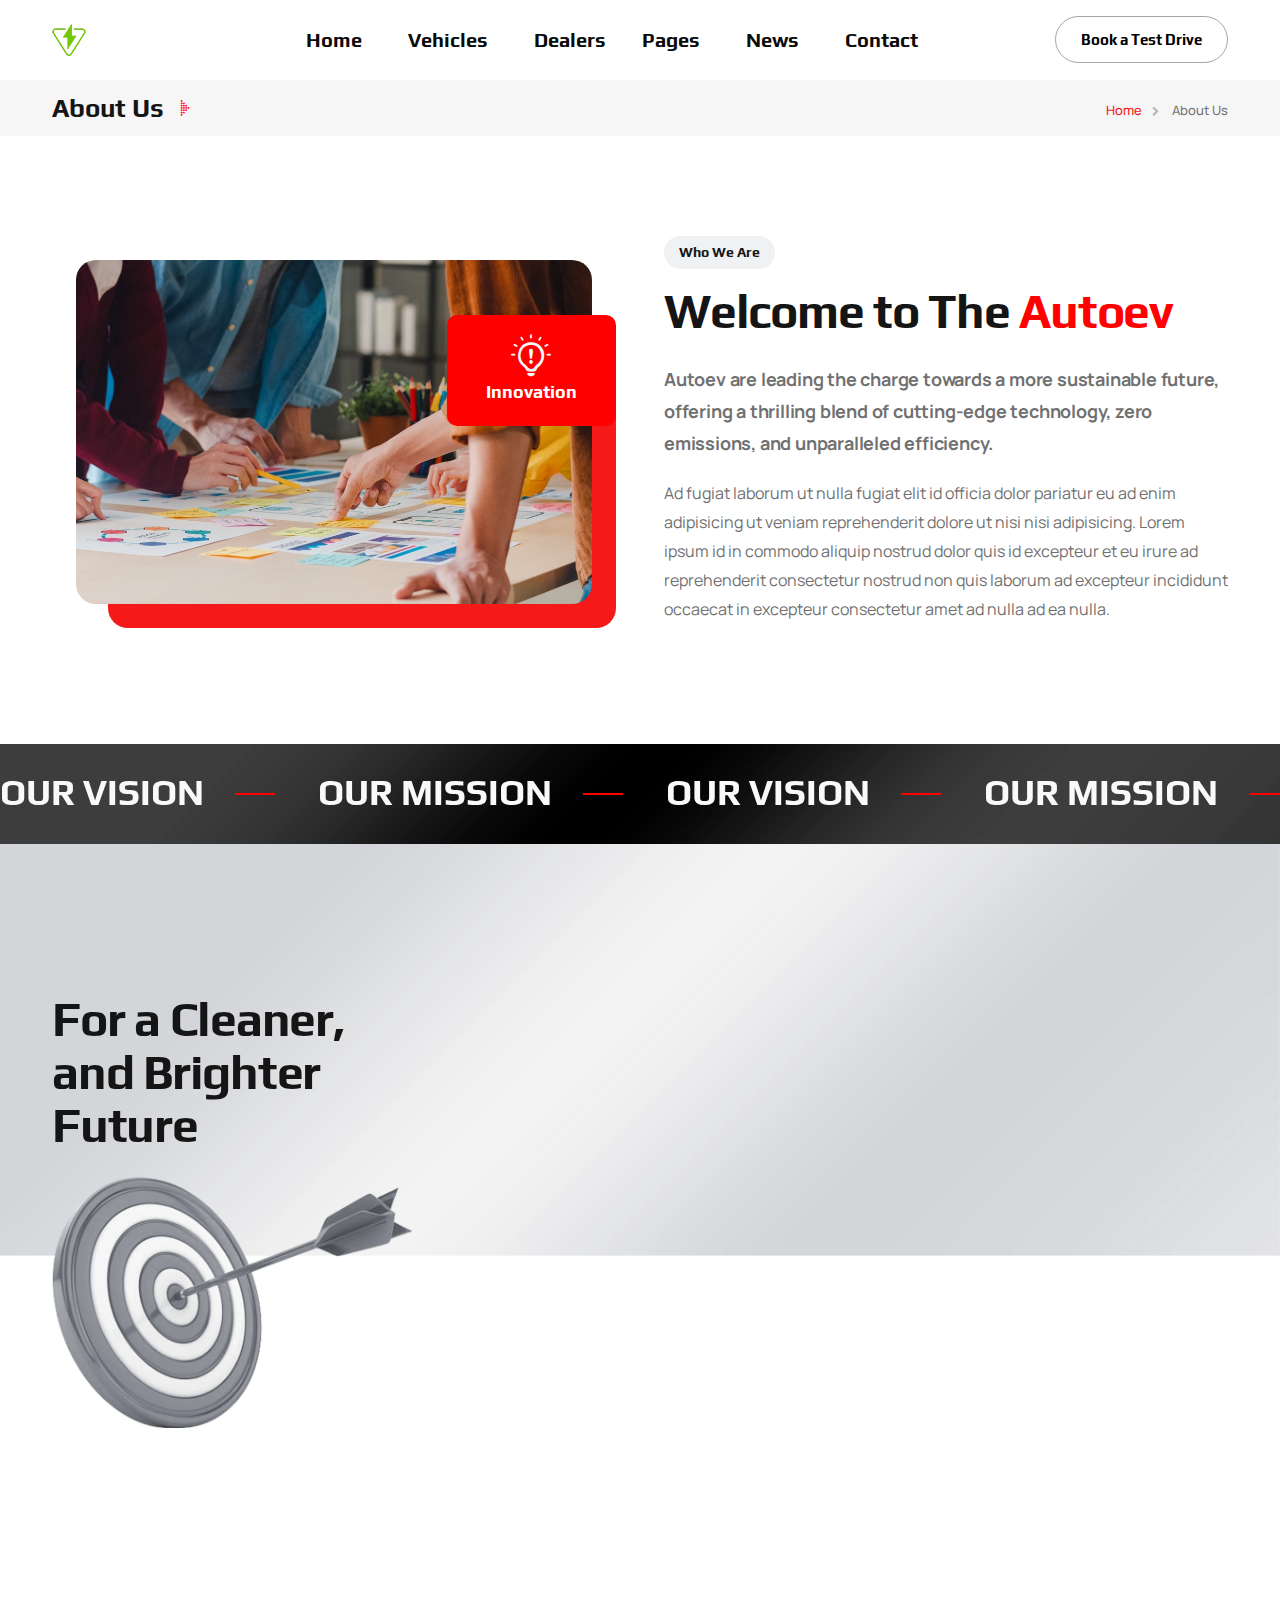
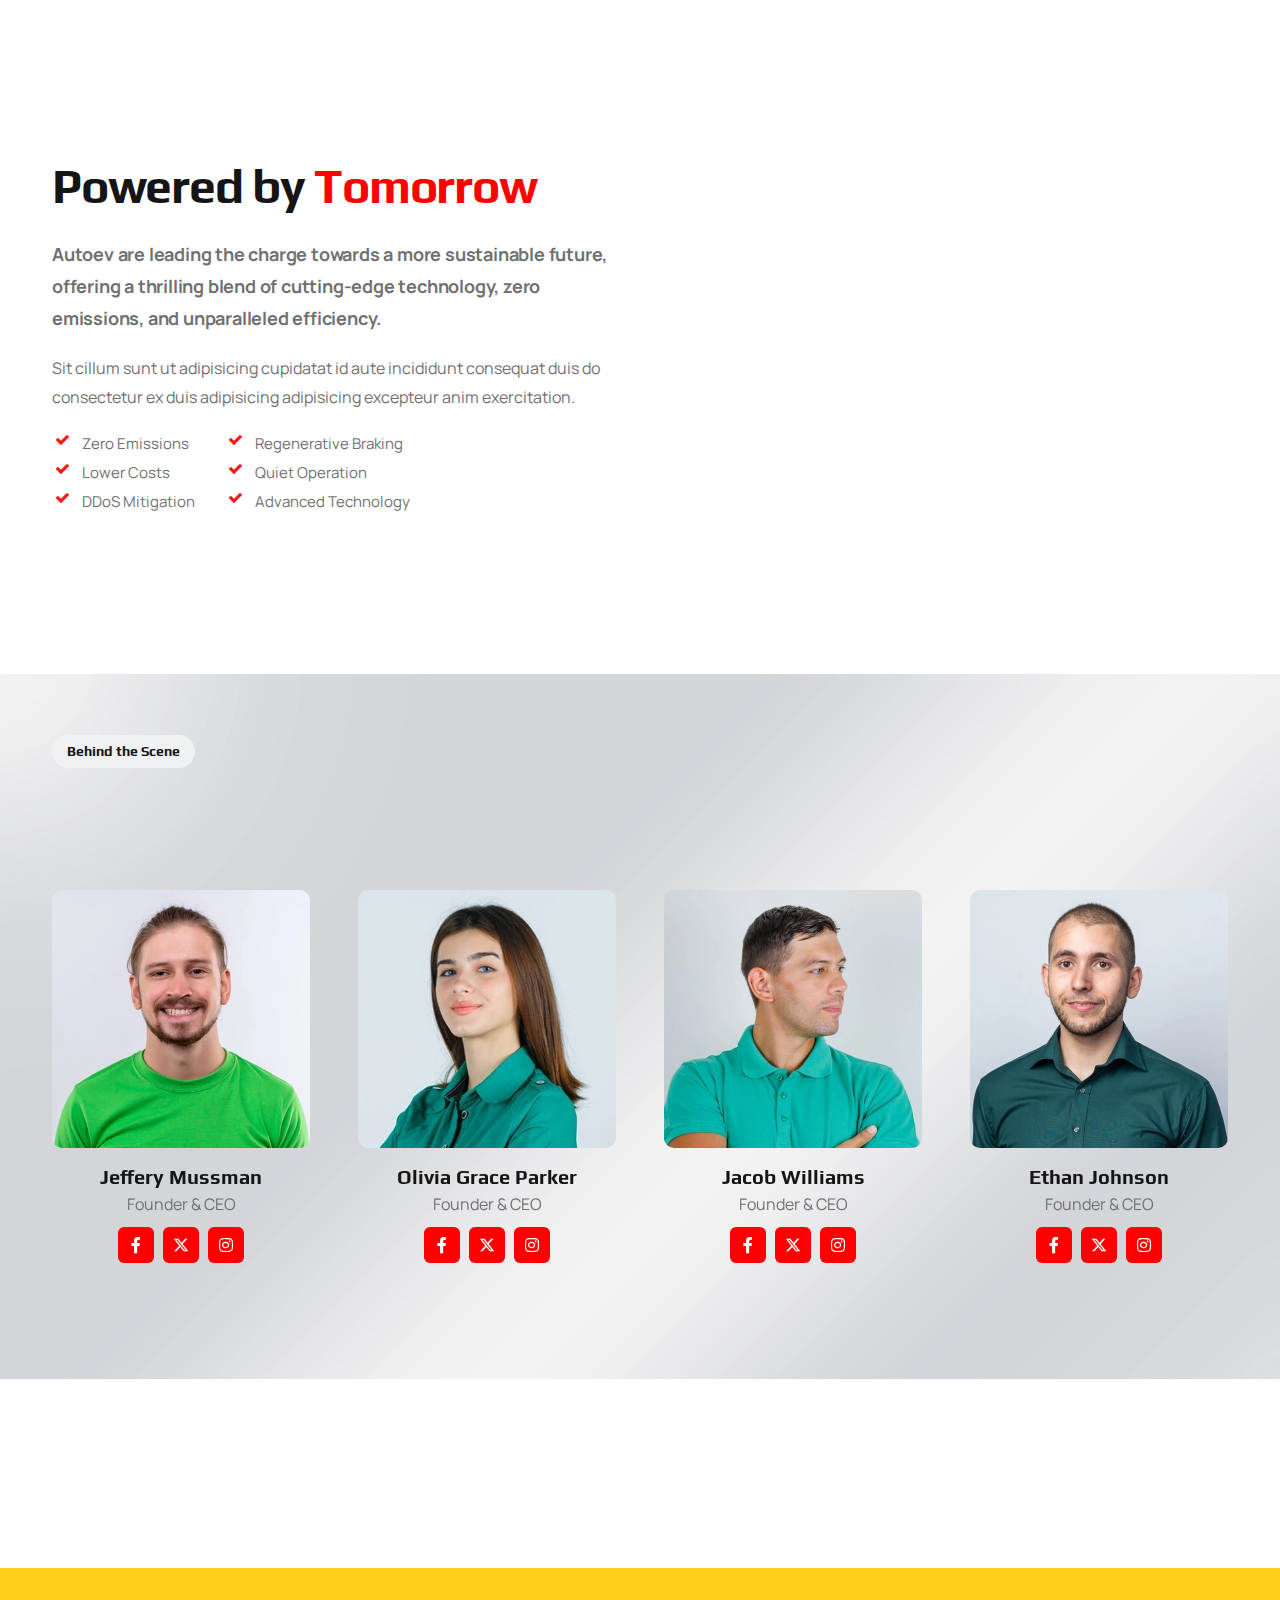
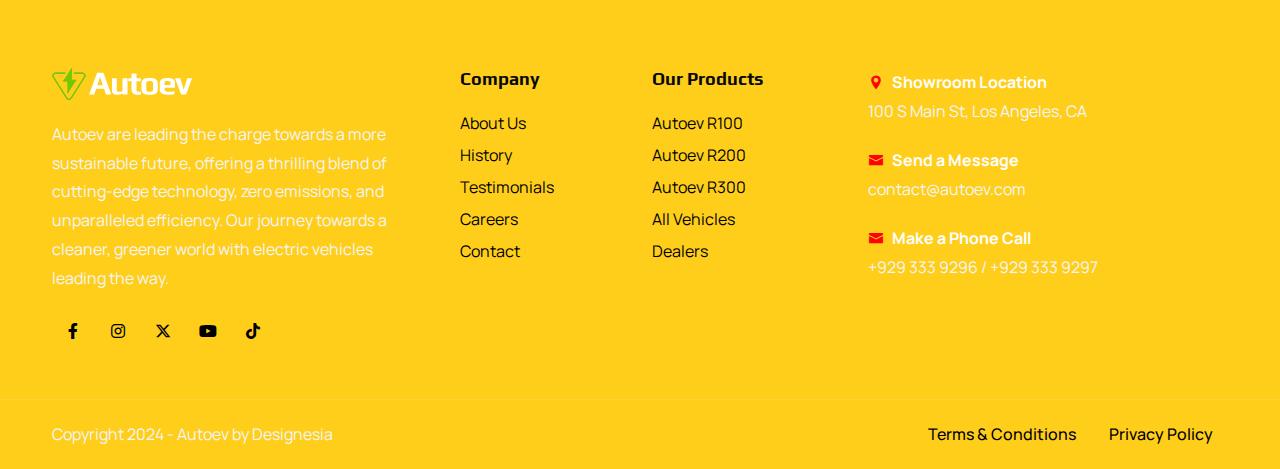
<file: about.html>
<!DOCTYPE html>
<html lang="en">

<head>
    <title>Autoev — Electric Vehicle Charging EV Dealer Website Template</title>
    <link rel="icon" href="images/icon.png" type="image/gif" sizes="16x16">
    <meta content="text/html;charset=utf-8" http-equiv="Content-Type">
    <meta content="width=device-width, initial-scale=1.0" name="viewport" >
    <meta content="Autoev — Electric Vehicle Charging EV Dealer Website Template" name="description" >
    <meta content="" name="keywords" >
    <meta content="" name="author" >
    <!-- CSS Files
    ================================================== -->
    <link href="css/bootstrap.min.css" rel="stylesheet" type="text/css" id="bootstrap">
    <link href="css/plugins.css" rel="stylesheet" type="text/css" >
    <link href="css/swiper.css" rel="stylesheet" type="text/css" >
    <link href="css/style.css" rel="stylesheet" type="text/css" >
    <link href="css/swiper-custom.css" rel="stylesheet" type="text/css" >
    <link href="css/coloring.css" rel="stylesheet" type="text/css" >
    <!-- color scheme -->
    <link id="colors" href="css/colors/scheme-01.css" rel="stylesheet" type="text/css" >

</head>

<body>
    <div id="wrapper">
        <div class="float-text show-on-scroll">
            <span><a href="#">Scroll to top</a></span>
        </div>
        <div class="scrollbar-v show-on-scroll"></div>
        
        <!-- page preloader begin -->
        <div id="de-loader"></div>
        <!-- page preloader close -->

        <!-- header begin -->
        <header class="scroll-light has-topbar">
            <div class="container">
                <div class="row">
                    <div class="col-md-12">
                        <div class="de-flex sm-pt10">
                            <div class="de-flex-col">
                                <!-- logo begin -->
                                <div id="logo">
                                    <a href="index.html">
                                        <img class="logo-main" src="images/logo-white.webp" alt="" >
                                        <img class="logo-scroll" src="images/logo-black.webp" alt="" >
                                        <img class="logo-mobile" src="images/logo-white.webp" alt="" >
                                    </a>
                                </div>
                                <!-- logo close -->
                            </div>
                            <div class="de-flex-col header-col-mid">
                                <ul id="mainmenu">
                                    <li><a class="menu-item" href="index.html">Home</a>
                                        <ul class="mega">
                                            <li>
                                                <div class="container">
                                                    <div class="sb-menu p-4">
                                                        <div class="row g-4">
                                                            <div class="col-lg-2 text-center">
                                                                <div class="bg-grey rounded-10px relative hover text-center">
                                                                    <a href="index.html">
                                                                        <img src="images/demo/homepage-1.jpg" class="w-100 relative z-1000 hover-scale-1-1 rounded-5px" alt="">
                                                                    </a>

                                                                    <div class="absolute w-100 h-100 start-0 top-0 rounded-10px hover-bg-color"></div>
                                                                </div>                            
                                                                <h5 class="mt-3 mb-1">Homepage 1</h5>                          
                                                            </div>

                                                            <div class="col-lg-2 text-center">
                                                                <div class="bg-grey rounded-10px relative hover text-center">
                                                                    <a href="homepage-2.html">
                                                                        <img src="images/demo/homepage-2.jpg" class="w-100 relative z-1000 hover-scale-1-1 rounded-5px" alt="">
                                                                    </a>

                                                                    <div class="absolute w-100 h-100 start-0 top-0 rounded-10px hover-bg-color"></div>
                                                                </div>                            
                                                                <h5 class="mt-3 mb-1">Homepage 3</h5>                          
                                                            </div>

                                                            <div class="col-lg-2 text-center">
                                                                <div class="bg-grey rounded-10px relative hover text-center">
                                                                    <a href="homepage-3.html">
                                                                        <img src="images/demo/homepage-3.jpg" class="w-100 relative z-1000 hover-scale-1-1 rounded-5px" alt="">
                                                                    </a>

                                                                    <div class="absolute w-100 h-100 start-0 top-0 rounded-10px hover-bg-color"></div>
                                                                </div>                            
                                                                <h5 class="mt-3 mb-1">Homepage 3</h5>                          
                                                            </div>

                                                            <div class="col-lg-2 text-center">
                                                                <div class="bg-grey rounded-10px relative hover text-center">
                                                                    <a href="homepage-4.html">
                                                                        <img src="images/demo/homepage-4.jpg" class="w-100 relative z-1000 hover-scale-1-1 rounded-5px" alt="">
                                                                    </a>

                                                                    <div class="absolute w-100 h-100 start-0 top-0 rounded-10px hover-bg-color"></div>
                                                                </div>                            
                                                                <h5 class="mt-3 mb-1">Homepage 4</h5>                          
                                                            </div>

                                                            <div class="col-lg-2 text-center">
                                                                <div class="bg-grey rounded-10px relative hover text-center">
                                                                    <a href="homepage-5.html">
                                                                        <img src="images/demo/homepage-5.jpg" class="w-100 relative z-1000 hover-scale-1-1 rounded-5px" alt="">
                                                                    </a>

                                                                    <div class="absolute w-100 h-100 start-0 top-0 rounded-10px hover-bg-color"></div>
                                                                </div>                            
                                                                <h5 class="mt-3 mb-1">Homepage 5</h5>                          
                                                            </div>

                                                            <div class="col-lg-2 text-center">
                                                                <div class="bg-grey rounded-10px relative hover text-center">
                                                                    <div>
                                                                        <img src="images/demo/coming-soon.jpg" class="w-100 relative z-1000 hover-scale-1-1 rounded-5px" alt="">
                                                                    </div>

                                                                    <div class="absolute w-100 h-100 start-0 top-0 rounded-10px hover-bg-color"></div>
                                                                </div>                            
                                                                <h5 class="mt-3 mb-1">Coming Soon</h5>                          
                                                            </div>
                                                        </div>
                                                    </div>
                                                </div>                                                
                                            </li>
                                        </ul>
                                    </li>
                                    <li><a class="menu-item" href="vehicles.html">Vehicles</a>
                                        <ul class="mega">
                                            <li>
                                                <div class="container">
                                                    <div class="sb-menu p-4">
                                                        <div class="row g-4">
                                                            <div class="col-lg-3 text-center">
                                                                <div class="bg-grey p-2 rounded-10px relative hover text-center">
                                                                    <a href="vehicle-single-1.html">
                                                                        <img src="images/misc/4.webp" class="w-100 relative z-1000 hover-scale-1-2" alt="">
                                                                        <img src="images/misc/10.webp" class="absolute start-10 top-10 w-20" alt="">
                                                                    </a>

                                                                    <div class="absolute w-100 h-100 start-0 top-0 rounded-10px hover-bg-color"></div>
                                                                </div>                            
                                                                <h4 class="mt-3 mb-1">Autoev R100</h4>
                                                                <p class="mb-0">Ride the Future: Silent, Smooth, Electric</p>                            
                                                                
                                                            </div>
                                                            <div class="col-lg-3 text-center">
                                                                <div class="bg-grey p-2 rounded-10px relative hover text-center">
                                                                    <a href="vehicle-single-2.html">
                                                                        <img src="images/misc/m2.webp" class="w-100 relative z-1000 hover-scale-1-2" alt="">
                                                                        <img src="images/misc/10.webp" class="absolute start-10 top-10 w-20" alt="">
                                                                    </a>

                                                                    <div class="absolute w-100 h-100 start-0 top-0 rounded-10px hover-bg-color"></div>
                                                                </div>
                                                                <h4 class="mt-3 mb-1"><span class="bg-color me-2 fs-15 px-2 rounded-5px text-uppercase anim-op-blink-to-light">New</span>Autoev R200</h4>
                                                                <p class="mb-0">Redefining Motorcycle Performance.</p>
                                                                
                                                            </div>
                                                            <div class="col-lg-3 text-center">
                                                                <div class="bg-grey p-2 rounded-10px relative hover text-center">
                                                                    <a href="vehicle-single-3.html">
                                                                        <img src="images/misc/m3.webp" class="w-100 relative z-1000 hover-scale-1-2" alt="">
                                                                        <img src="images/misc/10.webp" class="absolute start-10 top-10 w-20" alt="">
                                                                    </a>

                                                                    <div class="absolute w-100 h-100 start-0 top-0 rounded-10px hover-bg-color"></div>
                                                                </div>
                                                                <h4 class="mt-3 mb-1">Autoev R300</h4>
                                                                <p class="mb-0">Where Sustainability Meets Adventure.</p>
                                                                
                                                            </div>

                                                            <div class="col-lg-3 text-center">
                                                                <div class="bg-grey p-2 rounded-10px relative hover text-center">
                                                                    <a href="vehicles.html">
                                                                        <img src="images/misc/11.webp" class="w-100 relative z-1000 hover-scale-1-2" alt="">
                                                                        <img src="images/misc/10.webp" class="absolute start-10 top-10 w-20" alt="">
                                                                    </a>

                                                                    <div class="absolute w-100 h-100 start-0 top-0 rounded-10px hover-bg-color"></div>
                                                                </div>
                                                                <h4 class="mt-3 mb-1">All Vehicles</h4>
                                                                <p class="mb-0">View All Models.</p>
                                                                
                                                            </div>
                                                        </div>
                                                    </div>
                                                </div>                                                
                                            </li>
                                        </ul>
                                    </li>
                                    <li><a class="menu-item" href="dealers.html">Dealers</a></li>
                                    <li><a class="menu-item" href="#">Pages</a>
                                        <ul class="mega mega-3-cols">
                                            <div class="sb-menu p-4">
                                                <div class="row g-4">
                                                    <div class="col-lg-4">
                                                        <h5>Company</h5>
                                                        <ul class="no-bg">
                                                            <li><a href="about.html">About Us</a></li>
                                                            <li><a href="news.html">News</a></li>
                                                            <li><a href="testimonials.html">Testimonials</a></li>
                                                            <li><a href="history.html">History</a></li>
                                                            <li><a href="careers.html">Careers</a></li>
                                                        </ul>
                                                    </div>
                                                    <div class="col-lg-4">
                                                        <h5>Vehicles</h5>
                                                        <ul class="no-bg">
                                                            <li><a href="vehicles.html">All Vehicles</a></li>
                                                            <li><a href="vehicle-single-1.html">Vehicle Details 1</a></li>
                                                            <li><a href="vehicle-single-2.html">Vehicle Details 2</a></li>
                                                            <li><a href="vehicle-single-3.html">Vehicle Details 3</a></li>
                                                            <li><a href="pricing-table.html">Pricing Table</a></li>
                                                        </ul>
                                                    </div>
                                                    <div class="col-lg-4">
                                                        <h5>Gallery</h5>
                                                        <ul class="no-bg">
                                                            <li><a href="gallery-grid.html">Gallery Grid</a></li>
                                                            <li><a href="gallery-carousel.html">Gallery Carousel</a></li>
                                                            <li><a href="gallery-marquee.html">Gallery Marquee</a></li>
                                                        </ul>

                                                        <div class="spacer-single"></div>

                                                        <h5>Misc</h5>
                                                        <ul class="no-bg">
                                                            <li><a href="bootstrap-5-elements.html">Bootstrap 5 Elements</a></li>
                                                        </ul>
                                                    </div>
                                                </div>
                                            </div>
                                        </ul>
                                    </li>
                                    <li>
                                        <a class="menu-item" href="news.html">News</a>
                                        <ul>
                                            <li><a class="menu-item" href="news.html">News Default</a></li>
                                            <li><a class="menu-item" href="news-modern.html">News Modern</a></li>
                                            <li><a class="menu-item" href="news-creative.html">News Creative</a></li>
                                            <li><a class="menu-item" href="news-poster.html">News Poster</a></li>
                                            <li><a class="menu-item" href="news-classic.html">News Classic</a></li>
                                            <li><a class="menu-item" href="news-plain.html">News Plain</a></li>
                                            <li><a class="menu-item" href="news-poster-fullpage.html">News Fullpage</a></li>
                                            <li><a class="menu-item" href="news-sidebar-1.html">News with Sidebar</a></li>
                                        </ul>
                                    </li>
                                    <li><a class="menu-item" href="contact.html">Contact</a></li>
                                </ul>
                            </div>
                            <div class="de-flex-col">
                                <div class="menu_side_area">          
                                    <a href="contact.html" class="btn-line">Book a Test Drive</a>
                                    <span id="menu-btn"></span>
                                </div>
                            </div>
                        </div>
                    </div>
                </div>
            </div>
        </header>
        <!-- header close -->
        <!-- content begin -->
        <div class="no-bottom no-top" id="content">

            <div id="top"></div>

            <section class="pt10 pb10 mt80 bg-grey">
                <div class="container">
                    <div class="row align-items-center">
                        <div class="col-lg-6">
                            <h3 class="mb-0">About Us<i class="icofont-dotted-right id-color ms-2"></i></h3>
                        </div>

                        <div class="col-lg-6 text-lg-end">
                            <ul class="crumb">
                                <li><a href="index.html">Home</a></li>
                                <li class="active">About Us</li>
                            </ul>
                        </div>
                    </div>
                </div>
            </section>

            <section>
                <div class="container">
                    <div class="row g-4 gx-5">
                        <div class="col-lg-6">
                            <div class="position-relative p-4">
                                <div class="bg-color text-light text-center w-30 p-3 rounded-10px position-absolute top-20 end-0 z-index-2 wow zoomIn" data-wow-delay=".0s">
                                    <i class="icofont-bulb-alt fs-48"></i>
                                    <h5 class="">Innovation</h5>
                                </div>
                                
                                <img src="images/misc/15.webp" class="img-fluid rounded-20px position-relative z-index-1 wow fadeInRight" alt="">

                                <div class="position-absolute bg-color-2 w-90 h-80 bg-color p-3 bottom-0 start-10 rounded-20px wow fadeInLeft"></div>
                            </div>
                        </div>

                        <div class="col-lg-6">
                            <div class="subtitle wow fadeInUp mb-3">Who We Are</div>
                            <h2>Welcome to The <span class="id-color">Autoev</span></h2>
                            <p class="lead fw-bold">Autoev are leading the charge towards a more sustainable future, offering a thrilling blend of cutting-edge technology, zero emissions, and unparalleled efficiency. </p>
                            <p>Ad fugiat laborum ut nulla fugiat elit id officia dolor pariatur eu ad enim adipisicing ut veniam reprehenderit dolore ut nisi nisi adipisicing. Lorem ipsum id in commodo aliquip nostrud dolor quis id excepteur et eu irure ad reprehenderit consectetur nostrud non quis laborum ad excepteur incididunt occaecat in excepteur consectetur amet ad nulla ad ea nulla.</p>
                            
                        </div>
                    </div>
                </div>
            </section>

            <section class="jarallax text-light pt30 pb30">
                <img src="images/background/gradient-3.webp" class="jarallax-img" alt="">
                <div class="wow fadeInRight d-flex">
                  <div class="de-marquee-list wow">
                    <div class="d-item">
                      <span class="d-item-txt">Our Vision</span>
                      <span class="d-item-display">
                        <i class="d-item-block"></i>
                      </span>
                      <span class="d-item-txt">Our Mission</span>
                      <span class="d-item-display">
                        <i class="d-item-block"></i>
                      </span>
                      <span class="d-item-txt">Our Vision</span>
                      <span class="d-item-display">
                        <i class="d-item-block"></i>
                      </span>
                      <span class="d-item-txt">Our Mission</span>
                      <span class="d-item-display">
                        <i class="d-item-block"></i>
                      </span>
                      <span class="d-item-txt">Our Vision</span>
                      <span class="d-item-display">
                        <i class="d-item-block"></i>
                      </span>
                      <span class="d-item-txt">Our Mission</span>
                      <span class="d-item-display">
                        <i class="d-item-block"></i>
                      </span>
                      <span class="d-item-txt">Our Vision</span>
                      <span class="d-item-display">
                        <i class="d-item-block"></i>
                      </span>
                      <span class="d-item-txt">Our Mission</span>
                      <span class="d-item-display">
                        <i class="d-item-block"></i>
                      </span>
                     </div>
                  </div>
                </div>
            </section>

            <section class="jarallax">
                <img src="images/background/gradient-2.webp" class="jarallax-img" alt="">
                <div class="container">
                    <div class="row g-4 gx-5">
                        <div class="col-lg-4">
                            <div class="subtitle bg-white text-dark wow fadeInUp mb-3">Vision &amp; Mission</div>
                            <h2>For a Cleaner, and Brighter Future</h2>
                            <img src="images/misc/17.webp" class="img-fluid" alt="">
                        </div>

                        <div class="col-lg-8">
                            <h4 class="mb-4 wow fadeInRight">Our Vision</h4>
                            <p class="lead wow fadeInUp">To lead the global automotive industry towards a sustainable future by revolutionizing transportation with innovative electric vehicles, fostering environmental stewardship, and enhancing the quality of life for present and future generations.</p>

                            <div class="spacer-single"></div>

                            <h4 class="mb-4 wow fadeInRight">Our Mission</h4>
                            <ol class="ol-style-1">
                                <li class="wow fadeInUp" data-wow-delay=".2s"><span class="fw-bold id-color">Innovation:</span> We strive to push the boundaries of technological advancement, continuously innovating in electric vehicle design, battery technology, and sustainable manufacturing processes.</li>
                                <li class="wow fadeInUp" data-wow-delay=".4s"><span class="fw-bold id-color">Sustainability:</span> Our commitment to sustainability is unwavering. We aim to reduce carbon emissions and minimize environmental impact throughout the entire lifecycle of our products,</li>
                                <li class="wow fadeInUp" data-wow-delay=".6s"><span class="fw-bold id-color">Quality & Safety:</span> The safety and satisfaction of our customers are paramount. We uphold the highest standards of quality, safety, and reliability in every vehicle we produce</li>
                            </ol>
                        </div>
                    </div>
                </div>
            </section>
            
            <section>
                <div class="container">
                    <div class="row g-4 gx-5">

                        <div class="col-lg-6">
                            <div class="subtitle wow fadeInUp mb-3">Core Value</div>
                            <h2>Powered by <span class="id-color">Tomorrow</span></h2>
                            <p class="lead fw-bold">Autoev are leading the charge towards a more sustainable future, offering a thrilling blend of cutting-edge technology, zero emissions, and unparalleled efficiency. </p>
                            <p>Sit cillum sunt ut adipisicing cupidatat id aute incididunt consequat duis do consectetur ex duis adipisicing adipisicing excepteur anim exercitation.</p>
                            <div class="d-flex">
                                <ul class="ul-style-2">
                                    <li>Zero Emissions</li>
                                    <li>Lower Costs</li>
                                    <li>DDoS Mitigation</li>
                                </ul>

                                <ul class="ul-style-2 ml-30">
                                    <li>Regenerative Braking</li>
                                    <li>Quiet Operation</li>
                                    <li>Advanced Technology</li>
                                </ul>
                            </div>
                        </div>

                        <div class="col-lg-6">
                            <div class="position-relative p-4">
                                <div class="bg-color text-light text-center w-30 p-3 rounded-10px position-absolute top-20 start-0 z-index-2 wow zoomIn" data-wow-delay=".0s">
                                    <i class="icofont-bulb-alt fs-48"></i>
                                    <h5 class="">Innovation</h5>
                                </div>
                                
                                <img src="images/misc/16.webp" class="img-fluid rounded-20px position-relative z-index-1 wow fadeInLeft" alt="">

                                <div class="position-absolute bg-color-2 w-90 h-80 bg-color p-3 bottom-0 end-10 rounded-20px wow fadeInRight"></div>
                            </div>
                        </div>
                    </div>
                </div>
            </section>
            

            <section class="jarallax">
                <img src="images/background/gradient-2.webp" class="jarallax-img" alt="">
                <div class="container">
                    <div class="row g-4 gx-5">
                        <div class="col-lg-6">
                            <div class="subtitle ow fadeInUp mb-3">Behind the Scene</div>
                            <h2 class="wow fadeInUp mb-0" data-wow-delay=".2s">Our Team</h2>
                        </div>
                        <div class="clearfix"></div>
                        <div class="col-lg-3 col-sm-6">
                            <div class="relative">
                                <img src="images/team/1.webp" class="img-fluid rounded-10px" alt="">
                                <div class="p-3 text-center
                                ">
                                    <h4 class="mb-0">Jeffery Mussman</h4>
                                    <p class="mb-2">Founder &amp;  CEO</p>
                                    <div class="social-icons">
                                        <a href="#"><i class="bg-color text-white bg-hover-2 text-hover-white fa-brands fa-facebook-f"></i></a>
                                        <a href="#"><i class="bg-color text-white bg-hover-2 text-hover-white fa-brands fa-x-twitter"></i></a>
                                        <a href="#"><i class="bg-color text-white bg-hover-2 text-hover-white fa-brands fa-instagram"></i></a>
                                    </div>
                                </div>
                            </div>
                        </div>

                        <div class="col-lg-3 col-sm-6">
                            <div class="relative">
                                <img src="images/team/2.webp" class="img-fluid rounded-10px" alt="">
                                <div class="p-3 text-center
                                ">
                                    <h4 class="mb-0">Olivia Grace Parker</h4>
                                    <p class="mb-2">Founder &amp;  CEO</p>
                                    <div class="social-icons">
                                        <a href="#"><i class="bg-color text-white bg-hover-2 text-hover-white fa-brands fa-facebook-f"></i></a>
                                        <a href="#"><i class="bg-color text-white bg-hover-2 text-hover-white fa-brands fa-x-twitter"></i></a>
                                        <a href="#"><i class="bg-color text-white bg-hover-2 text-hover-white fa-brands fa-instagram"></i></a>
                                    </div>
                                </div>
                            </div>
                        </div>

                        <div class="col-lg-3 col-sm-6">
                            <div class="relative">
                                <img src="images/team/3.webp" class="img-fluid rounded-10px" alt="">
                                <div class="p-3 text-center
                                ">
                                    <h4 class="mb-0">Jacob Williams</h4>
                                    <p class="mb-2">Founder &amp;  CEO</p>
                                    <div class="social-icons">
                                        <a href="#"><i class="bg-color text-white bg-hover-2 text-hover-white fa-brands fa-facebook-f"></i></a>
                                        <a href="#"><i class="bg-color text-white bg-hover-2 text-hover-white fa-brands fa-x-twitter"></i></a>
                                        <a href="#"><i class="bg-color text-white bg-hover-2 text-hover-white fa-brands fa-instagram"></i></a>
                                    </div>
                                </div>
                            </div>
                        </div>

                        <div class="col-lg-3 col-sm-6">
                            <div class="relative">
                                <img src="images/team/4.webp" class="img-fluid rounded-10px" alt="">
                                <div class="p-3 text-center
                                ">
                                    <h4 class="mb-0">Ethan Johnson</h4>
                                    <p class="mb-2">Founder &amp;  CEO</p>
                                    <div class="social-icons">
                                        <a href="#"><i class="bg-color text-white bg-hover-2 text-hover-white fa-brands fa-facebook-f"></i></a>
                                        <a href="#"><i class="bg-color text-white bg-hover-2 text-hover-white fa-brands fa-x-twitter"></i></a>
                                        <a href="#"><i class="bg-color text-white bg-hover-2 text-hover-white fa-brands fa-instagram"></i></a>
                                    </div>
                                </div>
                            </div>
                        </div>
                    </div>
                </div>
            </section>

            <section class="pt60 pb60">
                <div class="container">
                    <div class="row g-4">
                        <div class="col-md-3 col-sm-6 mb-sm-30">
                            <div class="de_count pl-50 fs-15 text-center wow fadeInRight" data-wow-delay=".0s">
                                <h3 class="fs-40"><span class="timer fs-40" data-to="28950" data-speed="3000">0</span>+</h3>
                                Happy Customers
                            </div>
                        </div>
                        <div class="col-md-3 col-sm-6 mb-sm-30">
                            <div class="de_count pl-50 fs-15 text-center wow fadeInRight" data-wow-delay=".2s">
                                <h3 class="fs-40"><span class="timer fs-40" data-to="240" data-speed="3000">0</span>+</h3>
                                Charger Stations
                            </div>
                        </div>
                        <div class="col-md-3 col-sm-6 mb-sm-30">
                            <div class="de_count pl-50 fs-15 text-center wow fadeInRight" data-wow-delay=".4s">
                                <h3 class="fs-40"><span class="timer fs-40" data-to="158" data-speed="3000">0</span>+</h3>
                                Skilled Technicians
                            </div>
                        </div>
                        <div class="col-md-3 col-sm-6 mb-sm-30">
                            <div class="de_count pl-50 fs-15 text-center wow fadeInRight" data-wow-delay=".6s">
                                <h3 class="fs-40"><span class="timer fs-40" data-to="20" data-speed="3000">0</span>+</h3>
                                Countries
                            </div>
                        </div>
                    </div>
                </div>
            </section>

        </div>
        <!-- content close -->
        
        <!-- footer begin -->
        <footer class="section-dark">
            <div class="container">
                <div class="row gx-5">
                    <div class="col-lg-4 col-sm-6">
                        <img src="images/logo-white.webp" alt="" >
                        <div class="spacer-20"></div>
                        <p>Autoev are leading the charge towards a more sustainable future, offering a thrilling blend of cutting-edge technology, zero emissions, and unparalleled efficiency. Our journey towards a cleaner, greener world with electric vehicles leading the way.</p>

                        <div class="social-icons mb-sm-30">
                            <a href="#"><i class="fa-brands fa-facebook-f"></i></a>
                            <a href="#"><i class="fa-brands fa-instagram"></i></a>
                            <a href="#"><i class="fa-brands fa-x-twitter"></i></a>
                            <a href="#"><i class="fa-brands fa-youtube"></i></a>
                            <a href="#"><i class="fa-brands fa-tiktok"></i></a>
                        </div>
                    </div>
                    <div class="col-lg-4 col-sm-12 order-lg-1 order-sm-2">
                        <div class="row">
                            <div class="col-lg-6 col-sm-6">
                                <div class="widget">
                                    <h5>Company</h5>
                                    <ul>                                        
                                        <li><a href="about.html">About Us</a></li>
                                        <li><a href="history.html">History</a></li>
                                        <li><a href="testimonials.html">Testimonials</a></li>
                                        <li><a href="careers.html">Careers</a></li>
                                        <li><a href="contact.html">Contact</a></li>
                                    </ul>
                                </div>
                            </div>
                            <div class="col-lg-6 col-sm-6">
                                <div class="widget">
                                    <h5>Our Products</h5>
                                    <ul>
                                        <li><a href="vehicle-single-1.html">Autoev R100</a></li>
                                        <li><a href="vehicle-single-2.html">Autoev R200</a></li>
                                        <li><a href="vehicle-single-3.html">Autoev R300</a></li>
                                        <li><a href="vehicles.html">All Vehicles</a></li>
                                        <li><a href="dealers.html">Dealers</a></li>
                                    </ul>
                                </div>
                            </div>
                        </div>
                    </div>
                    <div class="col-lg-4 col-sm-6 order-lg-2 order-sm-1">
                        <div class="widget">
                            <div class="fw-bold text-white"><i class="icofont-location-pin me-2 id-color"></i>Showroom Location</div>
                            100 S Main St, Los Angeles, CA

                            <div class="spacer-20"></div>

                            <div class="fw-bold text-white"><i class="icofont-envelope me-2 id-color"></i>Send a Message</div>
                            contact@autoev.com     

                            <div class="spacer-20"></div>

                            <div class="fw-bold text-white"><i class="icofont-envelope me-2 id-color"></i>Make a Phone Call</div>
                            +929 333 9296 / +929 333 9297                            
                        </div>
                    </div>
                </div>
            </div>
            <div class="subfooter">
                <div class="container">
                    <div class="row">
                        <div class="col-md-12">
                            <div class="de-flex">
                                <div class="de-flex-col">
                                    Copyright 2024 - Autoev by Designesia
                                </div>
                                <ul class="menu-simple">
                                    <li><a href="#">Terms &amp; Conditions</a></li>
                                    <li><a href="#">Privacy Policy</a></li>
                                </ul>
                            </div>
                        </div>
                    </div>
                </div>
            </div>
        </footer>
        <!-- footer close -->
    </div>


    
    <!-- Javascript Files
    ================================================== -->
    <script src="js/plugins.js"></script>
    <script src="js/designesia.js"></script>
    <script src="js/swiper.js"></script>
    <script src="js/custom-marquee.js"></script>
    <script src="js/custom-swiper-1.js"></script>

</body>

</html>
</file>
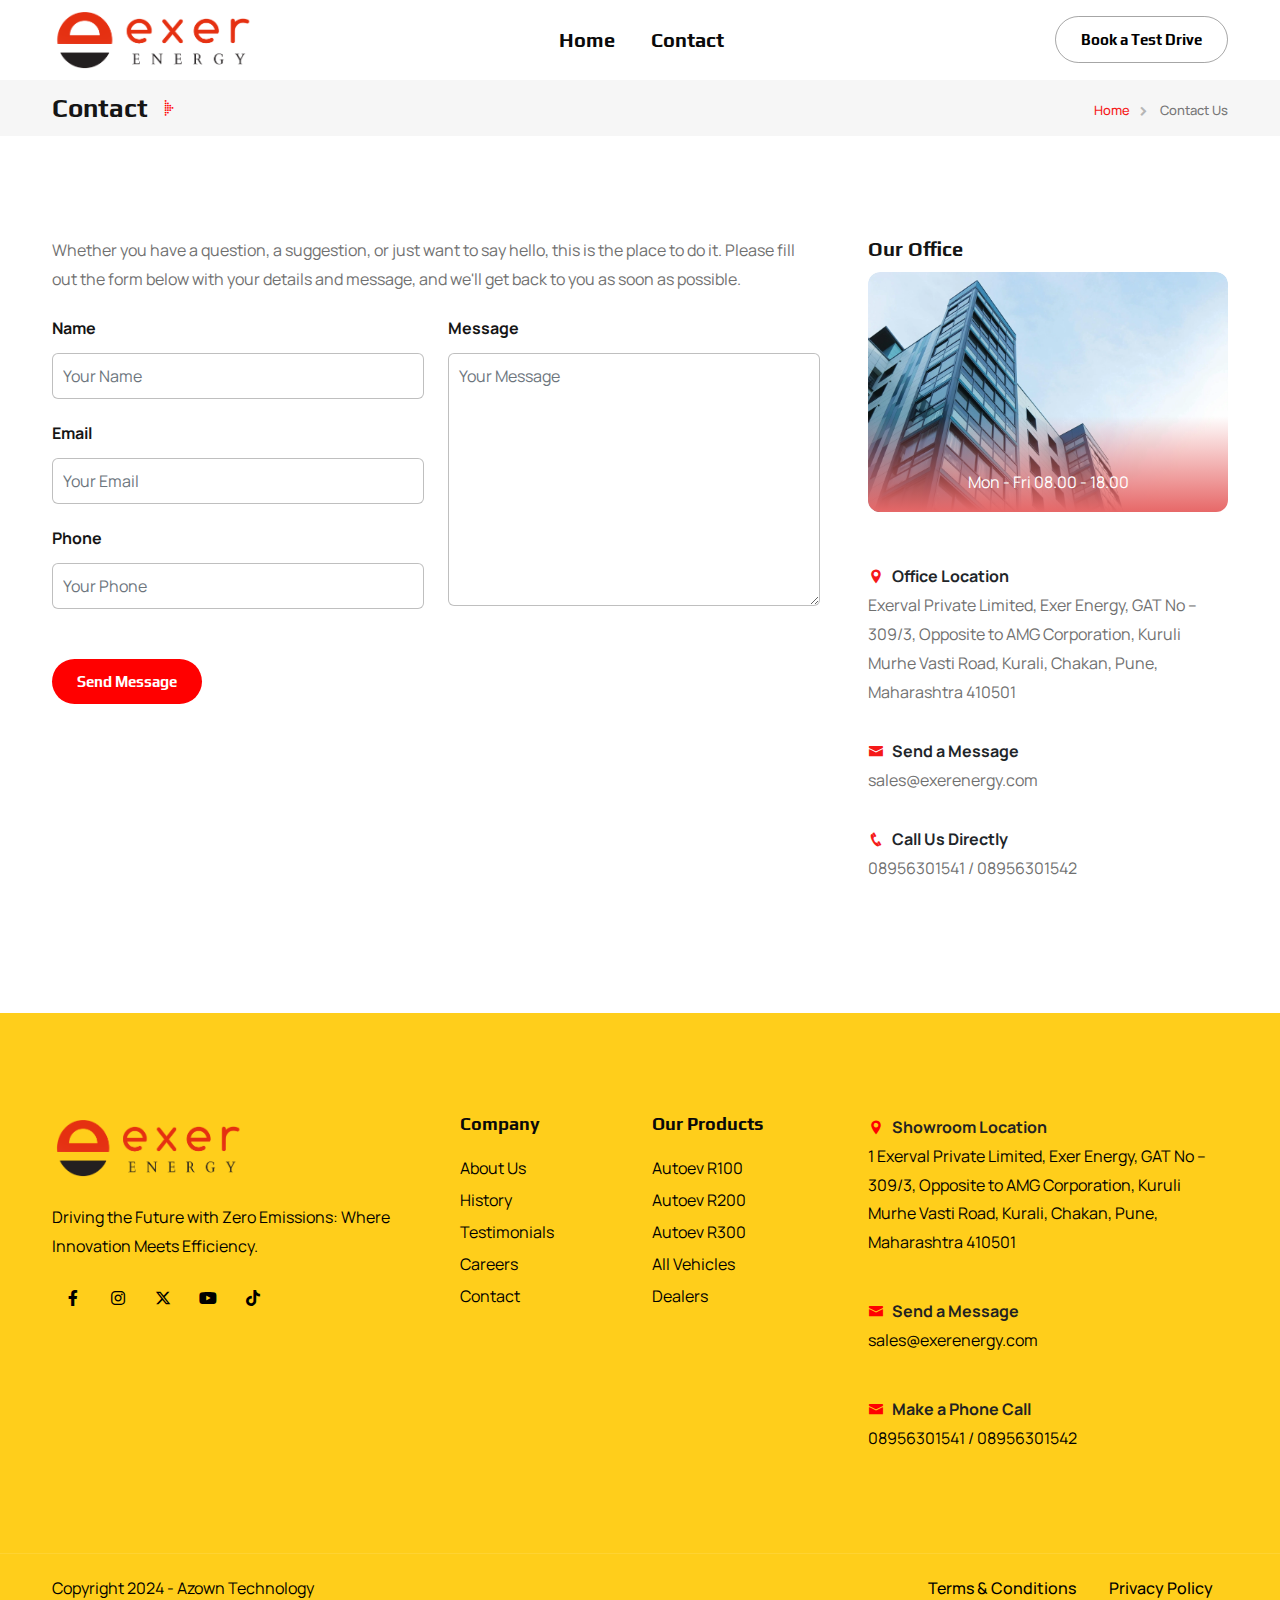
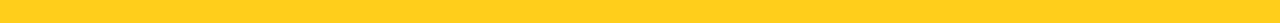
<file: contact.html>
<!DOCTYPE html>
<html lang="en">

<head>
    <title>Exer Energy - Top Electric Scooter Manufacturer In India<</title>
    <link rel="icon" href="images/cropped-Exer-New-Logo-2.jpg" type="image/gif" sizes="16x16">
    <meta content="text/html;charset=utf-8" http-equiv="Content-Type">
    <meta content="width=device-width, initial-scale=1.0" name="viewport" >
    <meta content="Autoev — Electric Vehicle Charging EV Dealer Website Template" name="description" >
    <meta content="" name="keywords" >
    <meta content="" name="author" >
    <!-- CSS Files
    ================================================== -->
    <link href="css/bootstrap.min.css" rel="stylesheet" type="text/css" id="bootstrap">
    <link href="css/plugins.css" rel="stylesheet" type="text/css" >
    <link href="css/swiper.css" rel="stylesheet" type="text/css" >
    <link href="css/style.css" rel="stylesheet" type="text/css" >
    <link href="css/coloring.css" rel="stylesheet" type="text/css" >
    <!-- color scheme -->
    <link id="colors" href="css/colors/scheme-01.css" rel="stylesheet" type="text/css" >

</head>

<body>
    <div id="wrapper">
        <div class="float-text show-on-scroll">
            <span><a href="#">Scroll to top</a></span>
        </div>
        <div class="scrollbar-v show-on-scroll"></div>
        
        <!-- page preloader begin -->
        <div id="de-loader"></div>
        <!-- page preloader close -->

        <!-- header begin -->
        <header class="header-lightscroll-light has-topbar">
            <div class="container">
                <div class="row">
                    <div class="col-md-12">
                        <div class="de-flex sm-pt10">
                            <div class="de-flex-col">
                                <!-- logo begin -->
                                <div id="logo">
                                    <a href="index.html">
                                        <img class="logo-main" src="images/Exer-Logo-New-2.png" style="height: 70px; width: 200px;" alt="" >
                                        <img class="logo-scroll" src="images/Exer-Logo-New-2.png" style="height: 50px; width: 120px;" alt="" >
                                        <img class="logo-mobile" src="images/Exer-Logo-New-2.png" style="height: 50px; width: 120px;" alt="" >
                                    </a>
                                </div>

                                
                                <!-- logo close -->
                            </div>
                            <div class="de-flex-col header-col-mid">
                                <ul id="mainmenu">
                                    <li><a class="menu-item" href="index.html">Home</a>
                                        <!-- <ul class="mega">
                                            <li>
                                                <div class="container">
                                                    <div class="sb-menu p-4">
                                                        <div class="row g-4">
                                                            <div class="col-lg-2 text-center">
                                                                <div class="bg-grey rounded-10px relative hover text-center">
                                                                    <a href="index.html">
                                                                        <img src="images/demo/homepage-1.jpg" class="w-100 relative z-1000 hover-scale-1-1 rounded-5px" alt="">
                                                                    </a>

                                                                    <div class="absolute w-100 h-100 start-0 top-0 rounded-10px hover-bg-color"></div>
                                                                </div>                            
                                                                <h5 class="mt-3 mb-1">Homepage 1</h5>                          
                                                            </div>

                                                            <div class="col-lg-2 text-center">
                                                                <div class="bg-grey rounded-10px relative hover text-center">
                                                                    <a href="homepage-2.html">
                                                                        <img src="images/demo/homepage-2.jpg" class="w-100 relative z-1000 hover-scale-1-1 rounded-5px" alt="">
                                                                    </a>

                                                                    <div class="absolute w-100 h-100 start-0 top-0 rounded-10px hover-bg-color"></div>
                                                                </div>                            
                                                                <h5 class="mt-3 mb-1">Homepage 3</h5>                          
                                                            </div>

                                                            <div class="col-lg-2 text-center">
                                                                <div class="bg-grey rounded-10px relative hover text-center">
                                                                    <a href="homepage-3.html">
                                                                        <img src="images/demo/homepage-3.jpg" class="w-100 relative z-1000 hover-scale-1-1 rounded-5px" alt="">
                                                                    </a>

                                                                    <div class="absolute w-100 h-100 start-0 top-0 rounded-10px hover-bg-color"></div>
                                                                </div>                            
                                                                <h5 class="mt-3 mb-1">Homepage 3</h5>                          
                                                            </div>

                                                            <div class="col-lg-2 text-center">
                                                                <div class="bg-grey rounded-10px relative hover text-center">
                                                                    <a href="homepage-4.html">
                                                                        <img src="images/demo/homepage-4.jpg" class="w-100 relative z-1000 hover-scale-1-1 rounded-5px" alt="">
                                                                    </a>

                                                                    <div class="absolute w-100 h-100 start-0 top-0 rounded-10px hover-bg-color"></div>
                                                                </div>                            
                                                                <h5 class="mt-3 mb-1">Homepage 4</h5>                          
                                                            </div>

                                                            <div class="col-lg-2 text-center">
                                                                <div class="bg-grey rounded-10px relative hover text-center">
                                                                    <a href="homepage-5.html">
                                                                        <img src="images/demo/homepage-5.jpg" class="w-100 relative z-1000 hover-scale-1-1 rounded-5px" alt="">
                                                                    </a>

                                                                    <div class="absolute w-100 h-100 start-0 top-0 rounded-10px hover-bg-color"></div>
                                                                </div>                            
                                                                <h5 class="mt-3 mb-1">Homepage 5</h5>                          
                                                            </div>

                                                            <div class="col-lg-2 text-center">
                                                                <div class="bg-grey rounded-10px relative hover text-center">
                                                                    <div>
                                                                        <img src="images/demo/coming-soon.jpg" class="w-100 relative z-1000 hover-scale-1-1 rounded-5px" alt="">
                                                                    </div>

                                                                    <div class="absolute w-100 h-100 start-0 top-0 rounded-10px hover-bg-color"></div>
                                                                </div>                            
                                                                <h5 class="mt-3 mb-1">Coming Soon</h5>                          
                                                            </div>
                                                        </div>
                                                    </div>
                                                </div>                                                
                                            </li>
                                        </ul>
                                    </li>
                                    <li><a class="menu-item" href="vehicles.html">Vehicles</a>
                                        <ul class="mega">
                                            <li>
                                                <div class="container">
                                                    <div class="sb-menu p-4">
                                                        <div class="row g-4">
                                                            <div class="col-lg-3 text-center">
                                                                <div class="bg-grey p-2 rounded-10px relative hover text-center">
                                                                    <a href="vehicle-single-1.html">
                                                                        <img src="images/misc/4.webp" class="w-100 relative z-1000 hover-scale-1-2" alt="">
                                                                        <img src="images/misc/10.webp" class="absolute start-10 top-10 w-20" alt="">
                                                                    </a>

                                                                    <div class="absolute w-100 h-100 start-0 top-0 rounded-10px hover-bg-color"></div>
                                                                </div>                            
                                                                <h4 class="mt-3 mb-1">Autoev R100</h4>
                                                                <p class="mb-0">Ride the Future: Silent, Smooth, Electric</p>                            
                                                                
                                                            </div>
                                                            <div class="col-lg-3 text-center">
                                                                <div class="bg-grey p-2 rounded-10px relative hover text-center">
                                                                    <a href="vehicle-single-2.html">
                                                                        <img src="images/misc/m2.webp" class="w-100 relative z-1000 hover-scale-1-2" alt="">
                                                                        <img src="images/misc/10.webp" class="absolute start-10 top-10 w-20" alt="">
                                                                    </a>

                                                                    <div class="absolute w-100 h-100 start-0 top-0 rounded-10px hover-bg-color"></div>
                                                                </div>
                                                                <h4 class="mt-3 mb-1"><span class="bg-color me-2 fs-15 px-2 rounded-5px text-uppercase anim-op-blink-to-light">New</span>Autoev R200</h4>
                                                                <p class="mb-0">Redefining Motorcycle Performance.</p>
                                                                
                                                            </div>
                                                            <div class="col-lg-3 text-center">
                                                                <div class="bg-grey p-2 rounded-10px relative hover text-center">
                                                                    <a href="vehicle-single-3.html">
                                                                        <img src="images/misc/m3.webp" class="w-100 relative z-1000 hover-scale-1-2" alt="">
                                                                        <img src="images/misc/10.webp" class="absolute start-10 top-10 w-20" alt="">
                                                                    </a>

                                                                    <div class="absolute w-100 h-100 start-0 top-0 rounded-10px hover-bg-color"></div>
                                                                </div>
                                                                <h4 class="mt-3 mb-1">Autoev R300</h4>
                                                                <p class="mb-0">Where Sustainability Meets Adventure.</p>
                                                                
                                                            </div>

                                                            <div class="col-lg-3 text-center">
                                                                <div class="bg-grey p-2 rounded-10px relative hover text-center">
                                                                    <a href="vehicles.html">
                                                                        <img src="images/misc/11.webp" class="w-100 relative z-1000 hover-scale-1-2" alt="">
                                                                        <img src="images/misc/10.webp" class="absolute start-10 top-10 w-20" alt="">
                                                                    </a>

                                                                    <div class="absolute w-100 h-100 start-0 top-0 rounded-10px hover-bg-color"></div>
                                                                </div>
                                                                <h4 class="mt-3 mb-1">All Vehicles</h4>
                                                                <p class="mb-0">View All Models.</p>
                                                                
                                                            </div>
                                                        </div>
                                                    </div>
                                                </div>                                                
                                            </li>
                                        </ul>
                                    </li>
                                    <li><a class="menu-item" href="dealers.html">Dealers</a></li>
                                    <li><a class="menu-item" href="#">Pages</a>
                                        <ul class="mega mega-3-cols">
                                            <div class="sb-menu p-4">
                                                <div class="row g-4">
                                                    <div class="col-lg-4">
                                                        <h5>Company</h5>
                                                        <ul class="no-bg">
                                                            <li><a href="about.html">About Us</a></li>
                                                            <li><a href="news.html">News</a></li>
                                                            <li><a href="testimonials.html">Testimonials</a></li>
                                                            <li><a href="history.html">History</a></li>
                                                            <li><a href="careers.html">Careers</a></li>
                                                        </ul>
                                                    </div>
                                                    <div class="col-lg-4">
                                                        <h5>Vehicles</h5>
                                                        <ul class="no-bg">
                                                            <li><a href="vehicles.html">All Vehicles</a></li>
                                                            <li><a href="vehicle-single-1.html">Vehicle Details 1</a></li>
                                                            <li><a href="vehicle-single-2.html">Vehicle Details 2</a></li>
                                                            <li><a href="vehicle-single-3.html">Vehicle Details 3</a></li>
                                                            <li><a href="pricing-table.html">Pricing Table</a></li>
                                                        </ul>
                                                    </div>
                                                    <div class="col-lg-4">
                                                        <h5>Gallery</h5>
                                                        <ul class="no-bg">
                                                            <li><a href="gallery-grid.html">Gallery Grid</a></li>
                                                            <li><a href="gallery-carousel.html">Gallery Carousel</a></li>
                                                            <li><a href="gallery-marquee.html">Gallery Marquee</a></li>
                                                        </ul>

                                                        <div class="spacer-single"></div>

                                                        <h5>Misc</h5>
                                                        <ul class="no-bg">
                                                            <li><a href="bootstrap-5-elements.html">Bootstrap 5 Elements</a></li>
                                                        </ul>
                                                    </div>
                                                </div>
                                            </div>
                                        </ul>
                                    </li>
                                    <li>
                                        <a class="menu-item" href="news.html">News</a>
                                        <ul>
                                            <li><a class="menu-item" href="news.html">News Default</a></li>
                                            <li><a class="menu-item" href="news-modern.html">News Modern</a></li>
                                            <li><a class="menu-item" href="news-creative.html">News Creative</a></li>
                                            <li><a class="menu-item" href="news-poster.html">News Poster</a></li>
                                            <li><a class="menu-item" href="news-classic.html">News Classic</a></li>
                                            <li><a class="menu-item" href="news-plain.html">News Plain</a></li>
                                            <li><a class="menu-item" href="news-poster-fullpage.html">News Fullpage</a></li>
                                            <li><a class="menu-item" href="news-sidebar-1.html">News with Sidebar</a></li>
                                        </ul>
                                    </li> -->
                                    <li><a class="menu-item" href="contact.html">Contact</a></li>
                                </ul>
                            </div>
                            <div class="de-flex-col">
                                <div class="menu_side_area">          
                                    <a href="contact.html" class="btn-line">Book a Test Drive</a>
                                    <span id="menu-btn"></span>
                                </div>
                            </div>
                        </div>
                    </div>
                </div>
            </div>
        </header>
        <!-- header close -->
        <!-- content begin -->
        <div class="no-bottom no-top" id="content">
            <div id="top"></div>
            <section class="pt10 pb10 mt80 bg-grey">
                <div class="container">
                    <div class="row align-items-center">
                        <div class="col-lg-6">
                            <h3 class="mb-0">Contact<i class="icofont-dotted-right id-color ms-2"></i></h3>
                        </div>

                        <div class="col-lg-6 text-lg-end">
                            <ul class="crumb">
                                <li><a href="index.html">Home</a></li>
                                <li class="active">Contact Us</li>
                            </ul>
                        </div>
                    </div>
                </div>
            </section>

            <section>
                <div class="container">
                    <div class="row g-4 gx-5">
                        <div class="col-lg-8">
                            <p>Whether you have a question, a suggestion, or just want to say hello, this is the place to do it. Please fill out the form below with your details and message, and we'll get back to you as soon as possible.</p>

                            
                            <form name="contactForm" id="contact_form" class="position-relative z1000" method="post" action="#">
                                <div class="row gx-4">
                                    <div class="col-lg-6 col-md-6 mb10">
                                        <div class="field-set">
                                            <span class="d-label fw-bold">Name</span>
                                            <input type="text" name="Name" id="name" class="form-control" placeholder="Your Name" required>
                                        </div>

                                        <div class="field-set">
                                            <span class="d-label fw-bold">Email</span>
                                            <input type="text" name="Email" id="email" class="form-control" placeholder="Your Email" required>
                                        </div>

                                        <div class="field-set">
                                            <span class="d-label fw-bold">Phone</span>
                                            <input type="text" name="phone" id="phone" class="form-control" placeholder="Your Phone" required>
                                        </div>
                                    </div>
                                    
                                    <div class="col-lg-6 col-md-6">
                                        <div class="field-set mb20">
                                            <span class="d-label fw-bold">Message</span>
                                            <textarea name="message" id="message" class="form-control" placeholder="Your Message" required></textarea>
                                        </div>
                                    </div>
                                </div>
                                    
                                
                                <div class="g-recaptcha" data-sitekey="copy-your-sitekey-here"></div>
                                <div id='submit' class="mt20">
                                    <input type='submit' id='send_message' value='Send Message' class="btn-main">
                                </div>

                                <div id="success_message" class='success'>
                                    Your message has been sent successfully. Refresh this page if you want to send more messages.
                                </div>
                                <div id="error_message" class='error'>
                                    Sorry there was an error sending your form.
                                </div>
                            </form>

                            </div>

                        <div class="col-lg-4">
                            <h4>Our Office</h4>
                            <div class="img-with-cap mb20">
                                <div class="d-title">Mon - Fri 08.00 - 18.00</div>
                                <div class="d-overlay"></div>
                                <img src="images/misc/5.webp" class="img-fullwidth rounded-1" alt="">
                            </div>

                            <div class="spacer-single"></div>

                            <div class="fw-bold text-dark"><i class="icofont-location-pin me-2 id-color-2"></i>Office Location</div>
                            Exerval Private Limited, Exer Energy, GAT No – 309/3, Opposite to AMG Corporation, Kuruli Murhe Vasti Road, Kurali, Chakan, Pune, Maharashtra 410501

                            <div class="spacer-single"></div>

                            <div class="fw-bold text-dark"><i class="icofont-envelope me-2 id-color-2"></i>Send a Message</div>
                            sales@exerenergy.com

                            <div class="spacer-single"></div>

                            <div class="fw-bold text-dark"><i class="icofont-phone me-2 id-color-2"></i>Call Us Directly</div>
                            08956301541 / 08956301542 

                            <div class="spacer-single"></div>
                        </div>
                    </div>
                </div>
            </section>            

        </div>
        <!-- content close -->
        <!-- footer begin -->
        <footer class="section-dark">
            <div class="container">
                <div class="row gx-5">
                    <div class="col-lg-4 col-sm-6">
                        <img src="images/Exer-Logo-New-2.png" style="height: 70px; width: 190px;" alt="" >
                        <div class="spacer-20"></div>
                        <p style=" color: black;">Driving the Future with Zero Emissions: Where Innovation Meets Efficiency.</p>

                        <div class="social-icons mb-sm-30">
                            <a href="#"><i class="fa-brands fa-facebook-f"></i></a>
                            <a href="#"><i class="fa-brands fa-instagram"></i></a>
                            <a href="#"><i class="fa-brands fa-x-twitter"></i></a>
                            <a href="#"><i class="fa-brands fa-youtube"></i></a>
                            <a href="#"><i class="fa-brands fa-tiktok"></i></a>
                        </div>
                    </div>
                    <div class="col-lg-4 col-sm-12 order-lg-1 order-sm-2">
                        <div class="row">
                            <div class="col-lg-6 col-sm-6">
                                <div class="widget">
                                    <h5>Company</h5>
                                    <ul>                                        
                                        <li><a href="#">About Us</a></li>
                                        <li><a href="#">History</a></li>
                                        <li><a href="#">Testimonials</a></li>
                                        <li><a href="#">Careers</a></li>
                                        <li><a href="contact.html">Contact</a></li>
                                    </ul>
                                </div>
                            </div>
                            <div class="col-lg-6 col-sm-6">
                                <div class="widget">
                                    <h5>Our Products</h5>
                                    <ul>
                                        <li><a href="#">Autoev R100</a></li>
                                        <li><a href="#">Autoev R200</a></li>
                                        <li><a href="#">Autoev R300</a></li>
                                        <li><a href="#">All Vehicles</a></li>
                                        <li><a href="#">Dealers</a></li>
                                    </ul>
                                </div>
                            </div>
                        </div>
                    </div>
                    <div class="col-lg-4 col-sm-6 order-lg-2 order-sm-1">
                        <div class="widget">
                            <div class="fw-bold text-black"><i class="icofont-location-pin me-2 id-color"></i>Showroom Location</div>
                         <p style="color: black;">  1 Exerval Private Limited, Exer Energy, GAT No – 309/3, Opposite to AMG Corporation, Kuruli Murhe Vasti Road, Kurali, Chakan, Pune, Maharashtra 410501</p> 

                            <div class="spacer-20"></div>

                            <div class="fw-bold text-black"><i class="icofont-envelope me-2 id-color"></i>Send a Message</div>
                            <p style="color: black;">  sales@exerenergy.com    </p> 

                            <div class="spacer-20"></div>

                            <div class="fw-bold text-black"><i class="icofont-envelope me-2 id-color"></i>Make a Phone Call</div>
                            <p style="color: black;">  08956301541 / 08956301542   </p>                          
                        </div>
                    </div>
                </div>
            </div>
            <div class="subfooter">
                <div class="container">
                    <div class="row">
                        <div class="col-md-12">
                            <div class="de-flex">
                                <div class="de-flex-col" style=" color: black;">
                                    Copyright 2024 - Azown Technology
                                </div>
                                <ul class="menu-simple">
                                    <li><a href="#">Terms &amp; Conditions</a></li>
                                    <li><a href="#">Privacy Policy</a></li>
                                </ul>
                            </div>
                        </div>
                    </div>
                </div>
            </div>
        </footer>
        <!-- footer close -->
    </div>


    
    <!-- Javascript Files
    ================================================== -->
    <script src="js/plugins.js"></script>
    <script src="js/designesia.js"></script>
    <script src='https://www.google.com/recaptcha/api.js' async defer></script>
    <script src="form.js"></script>

   
</body>

</html>
</file>
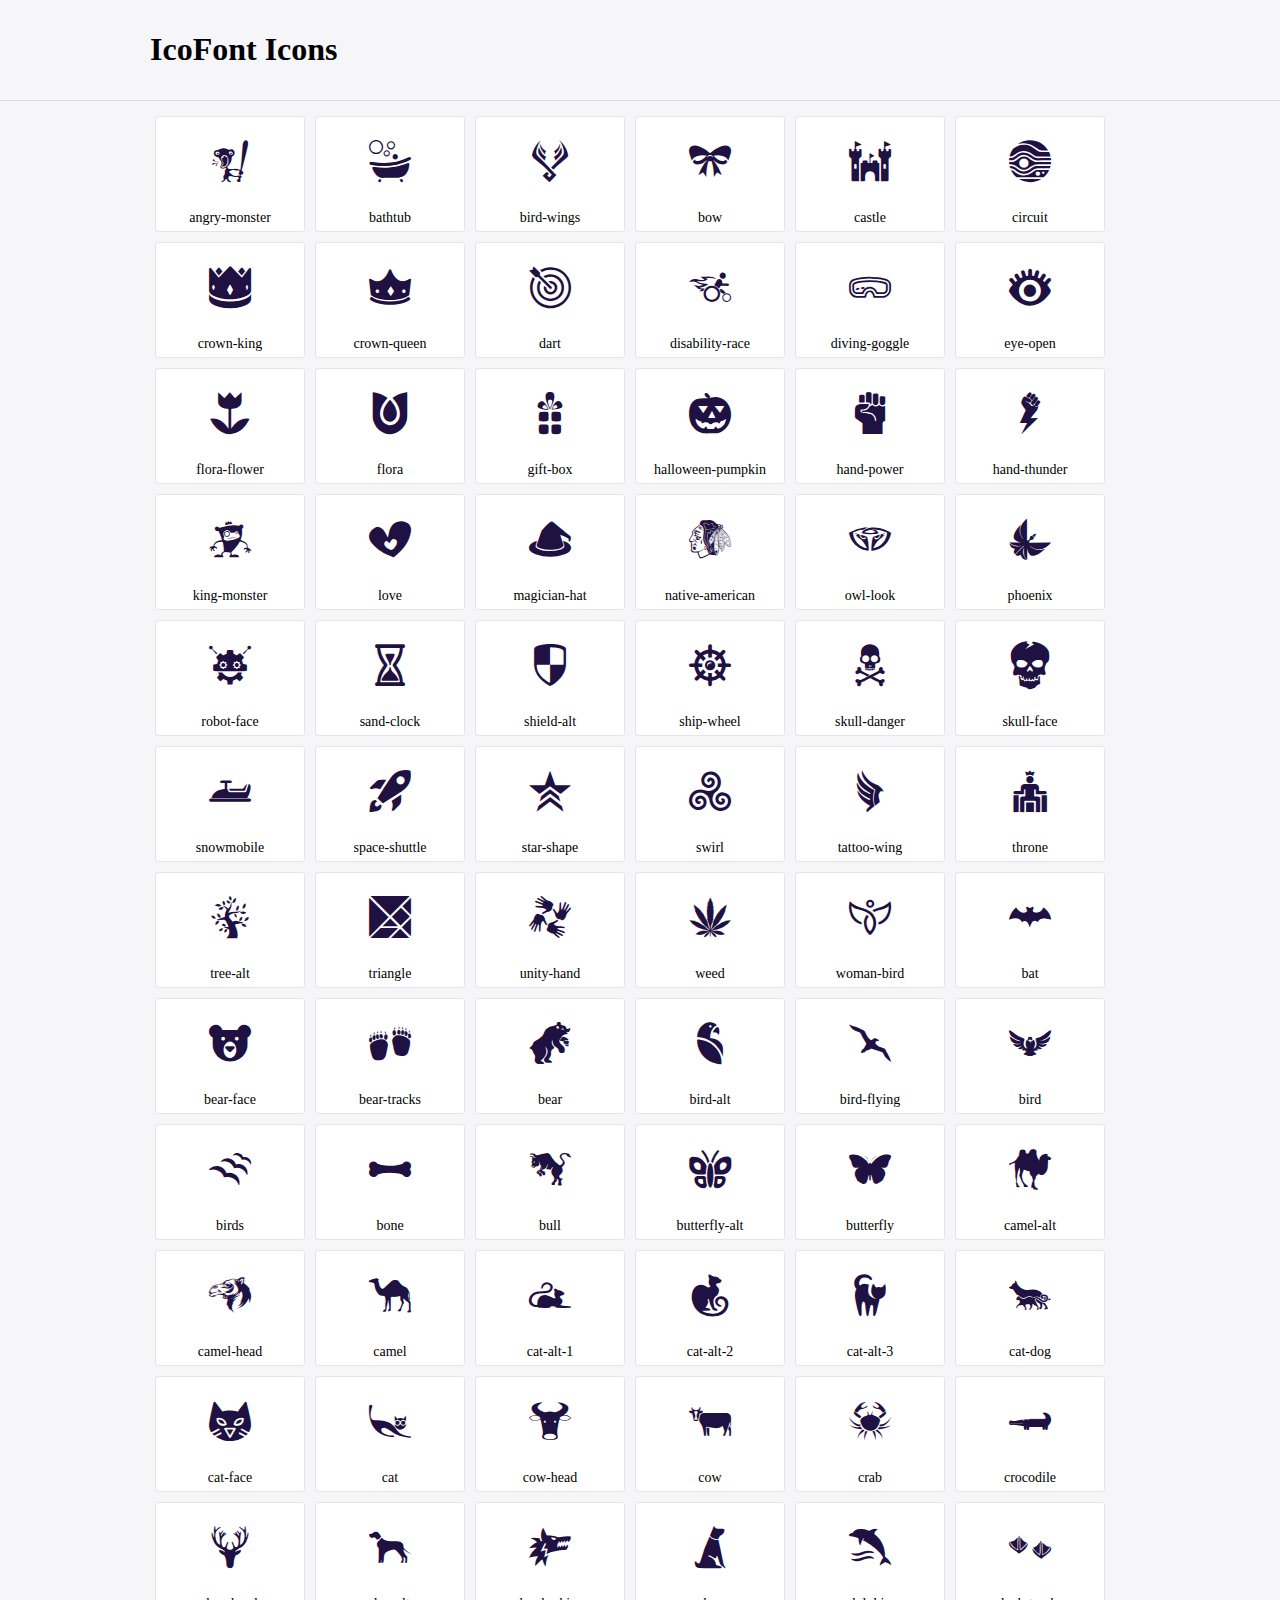
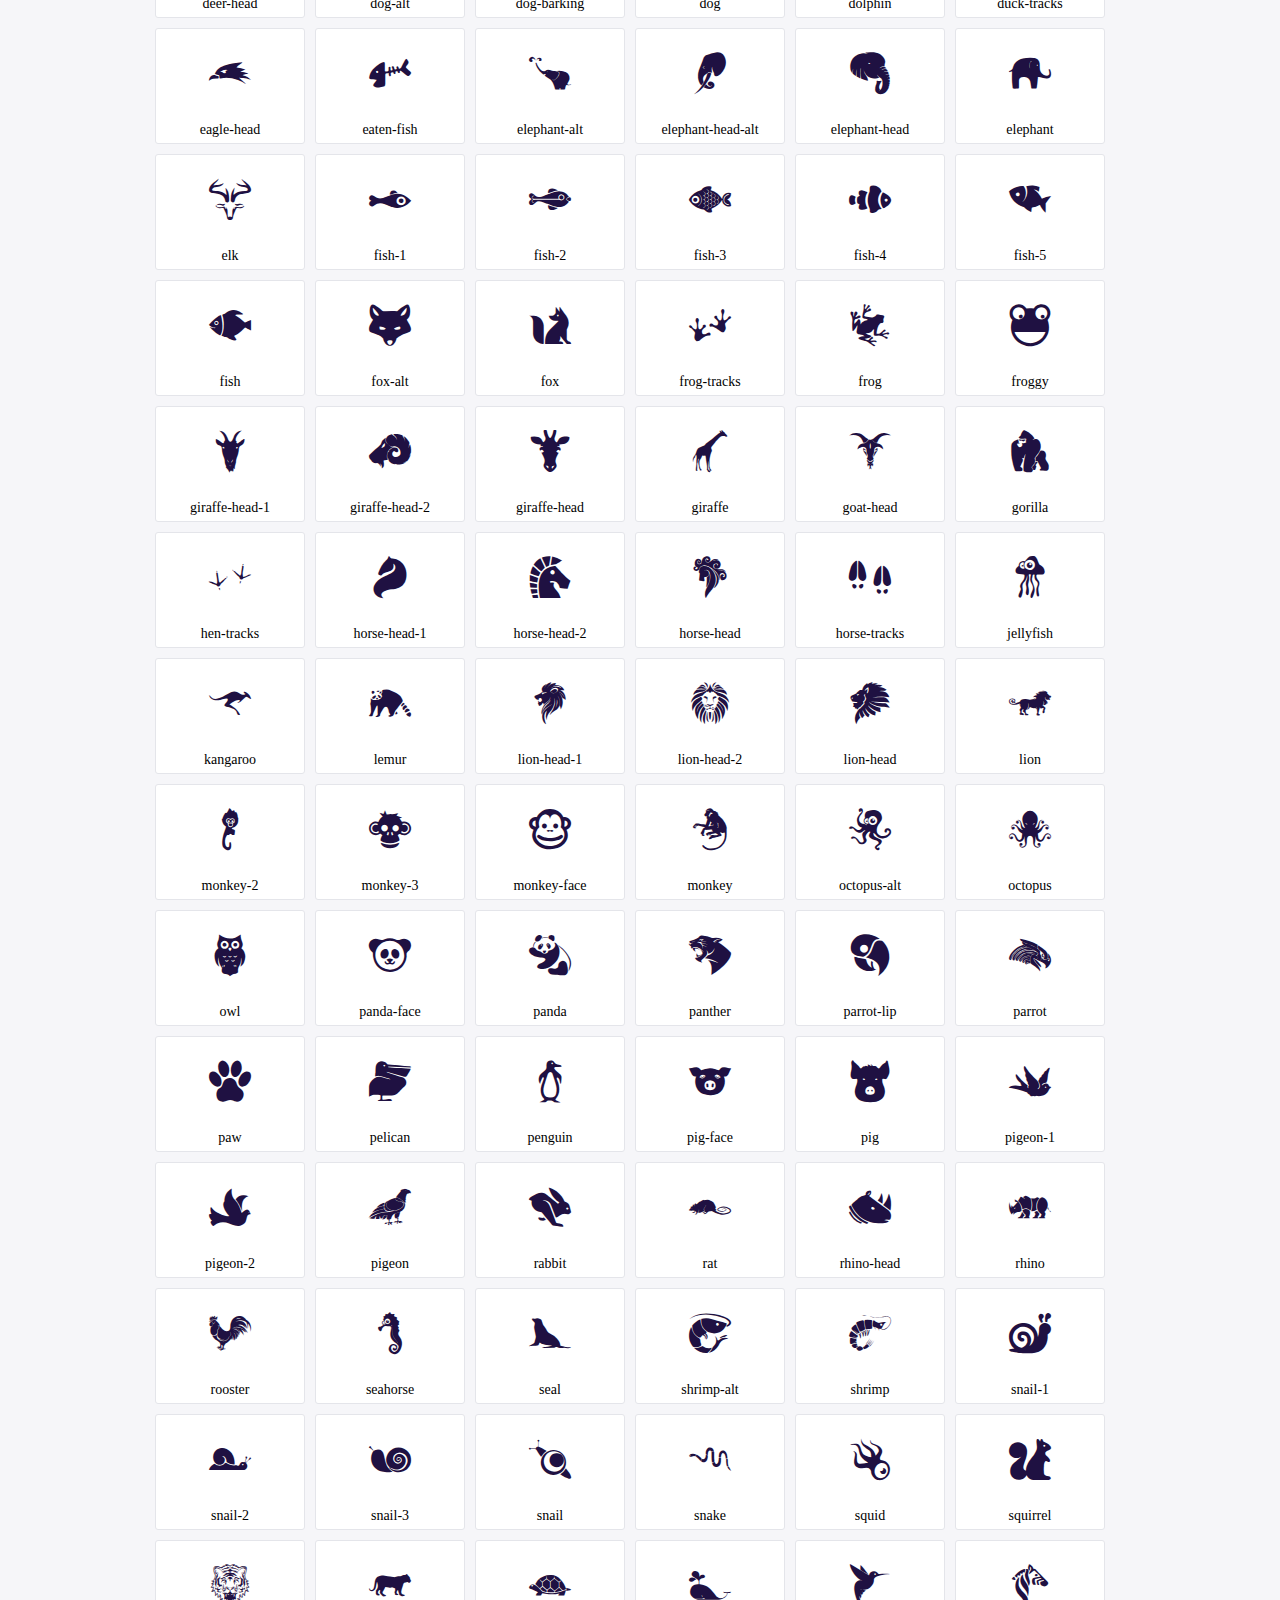
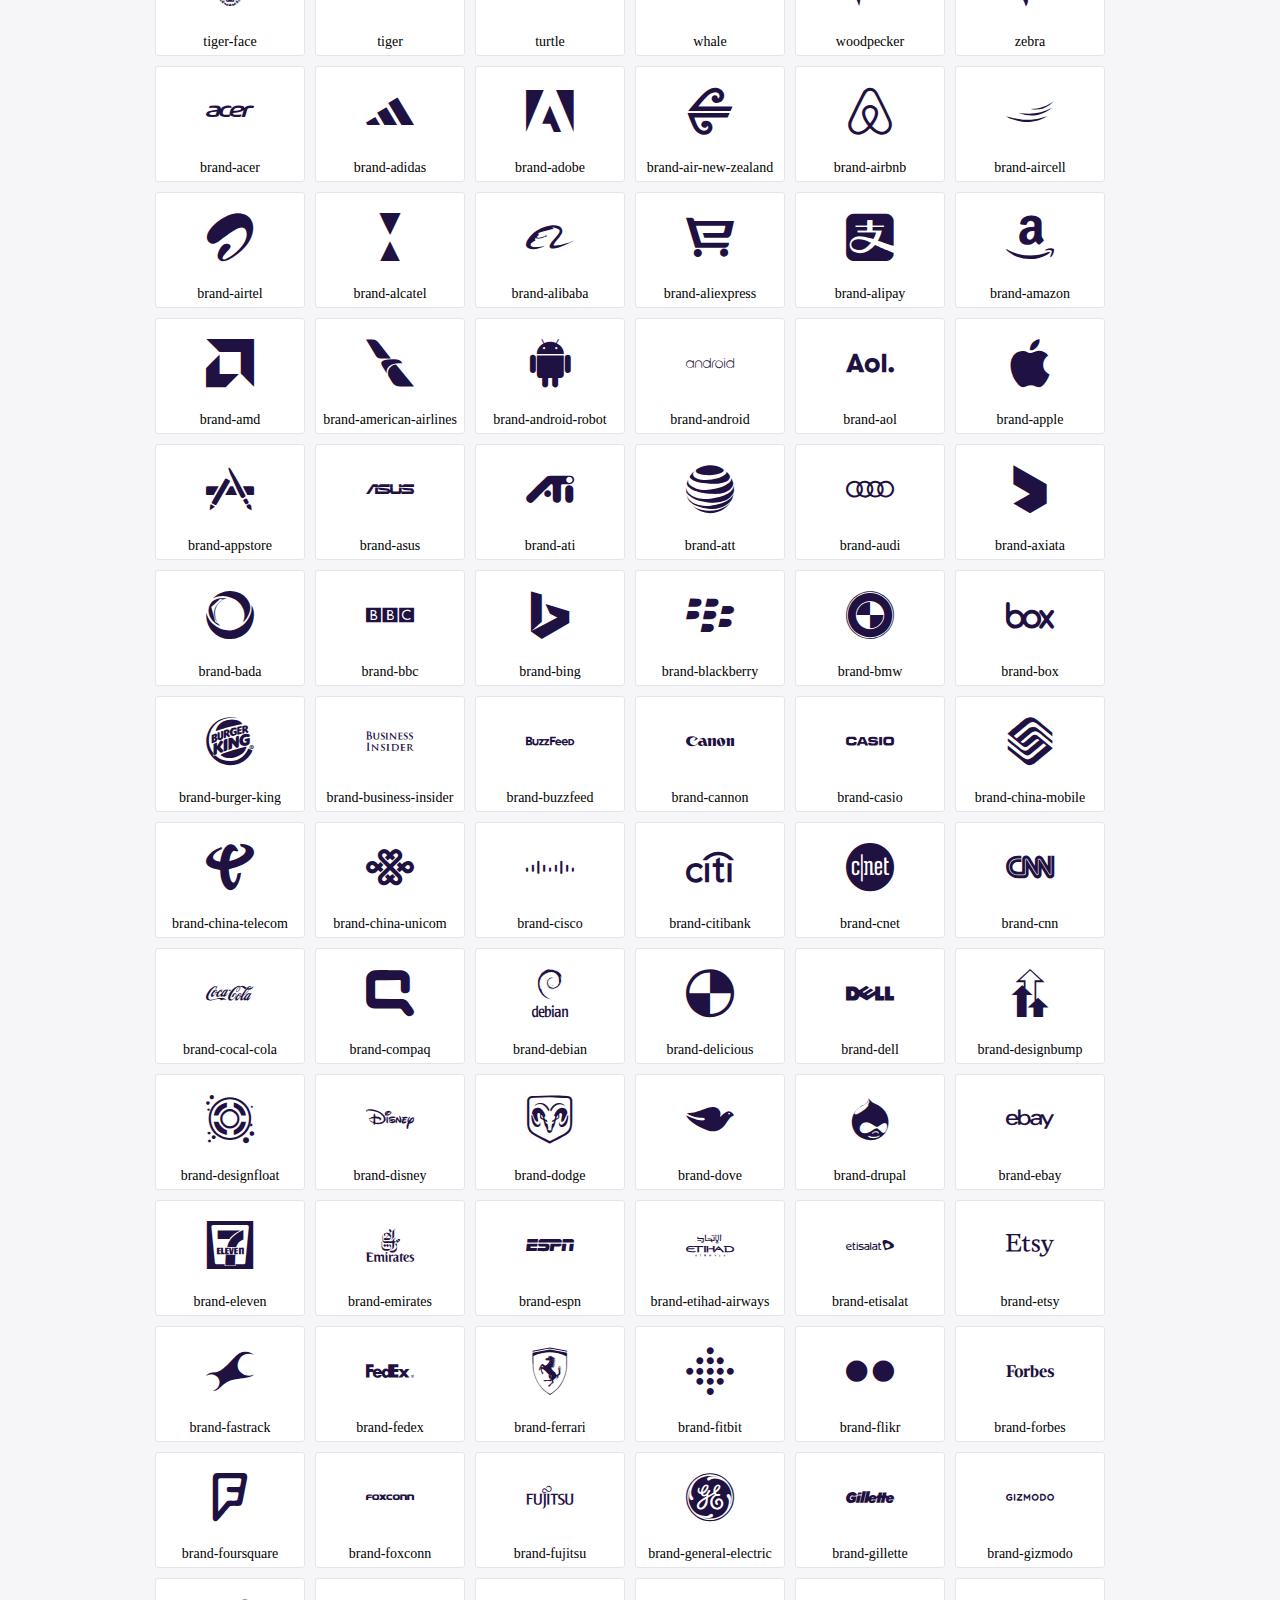
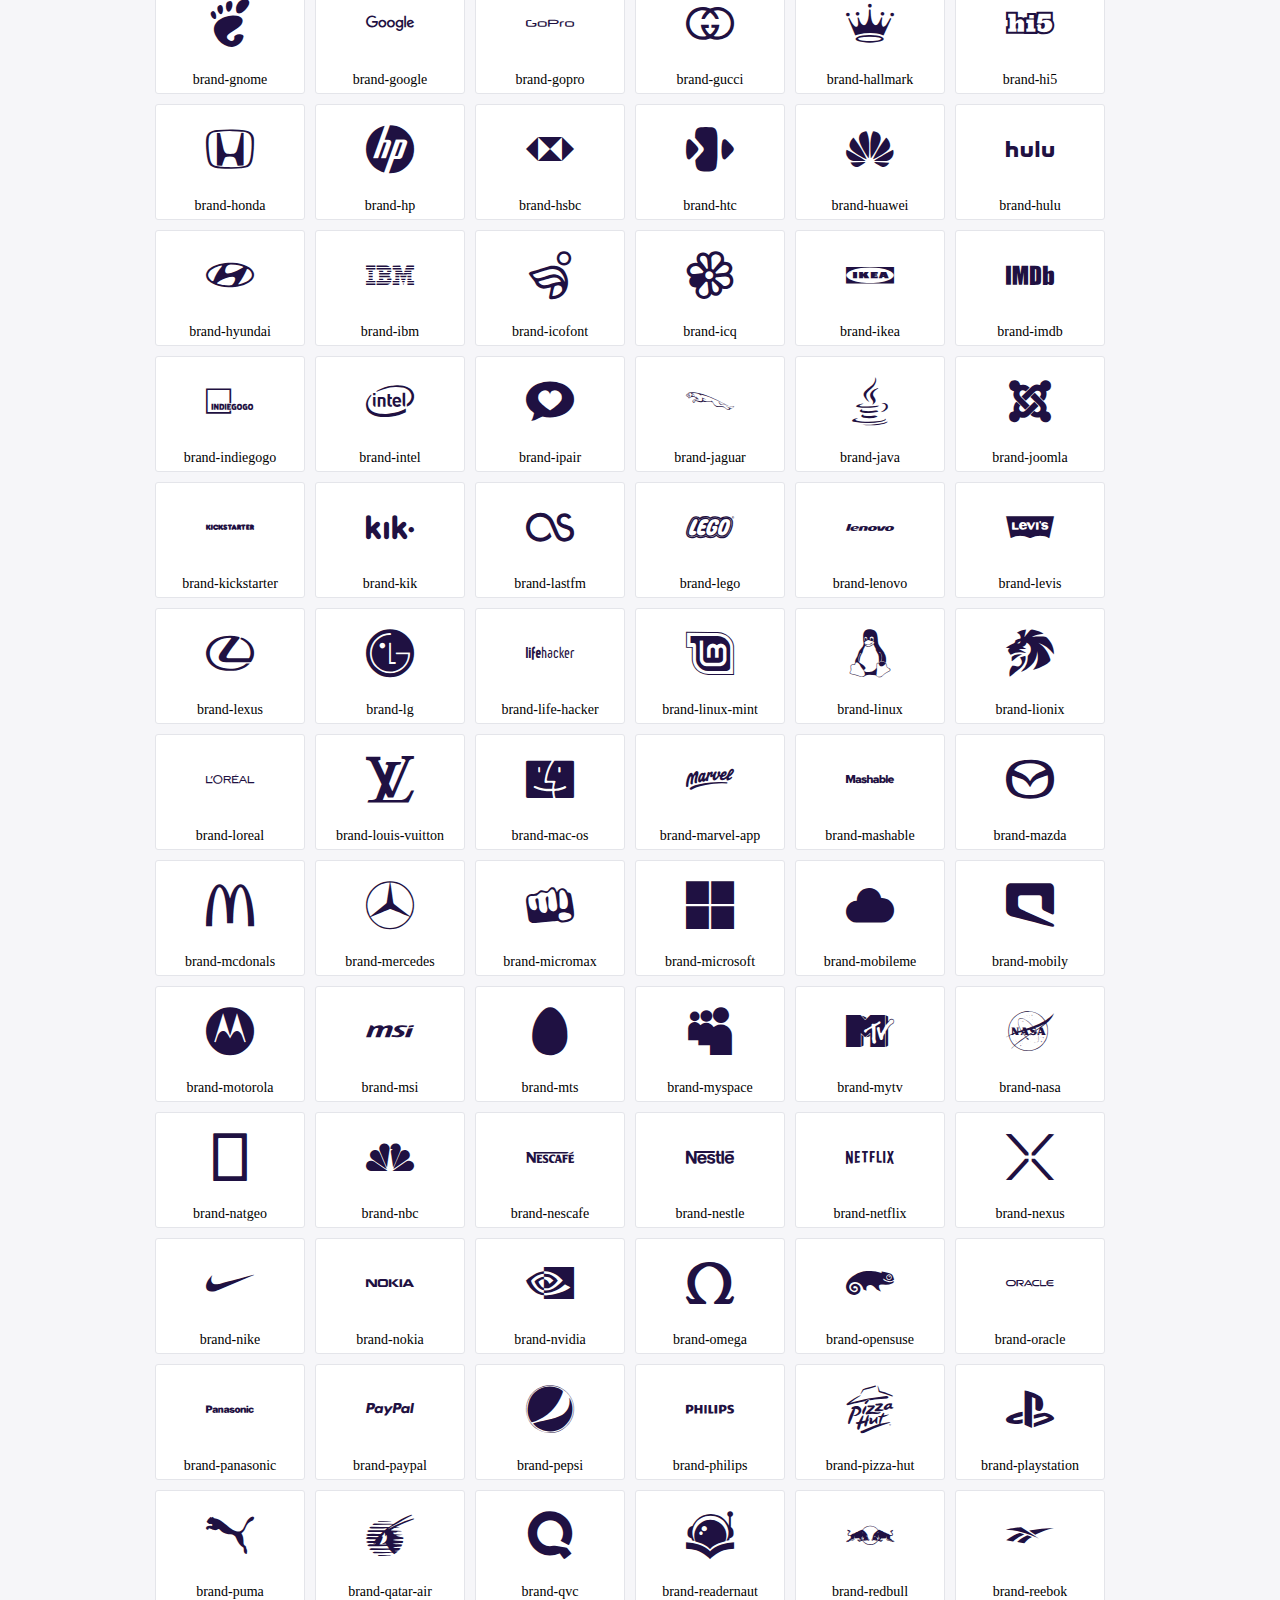
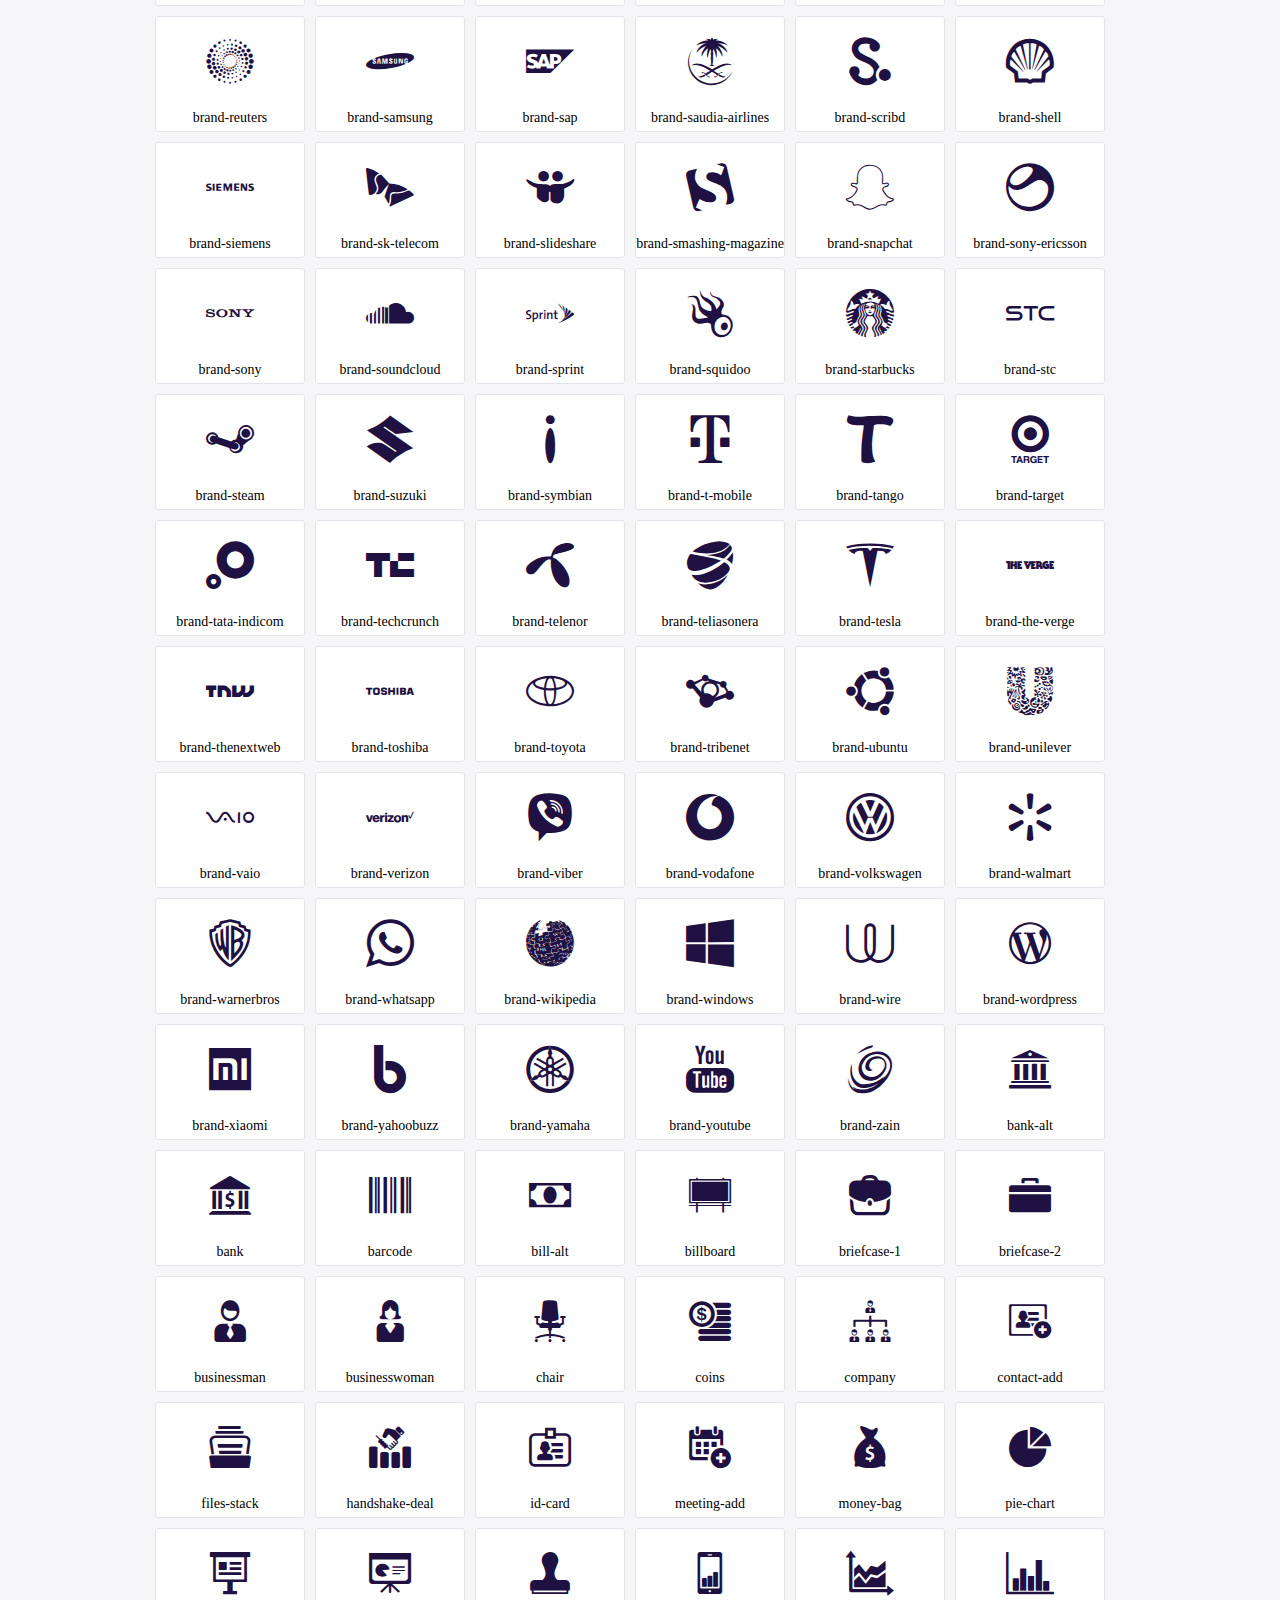
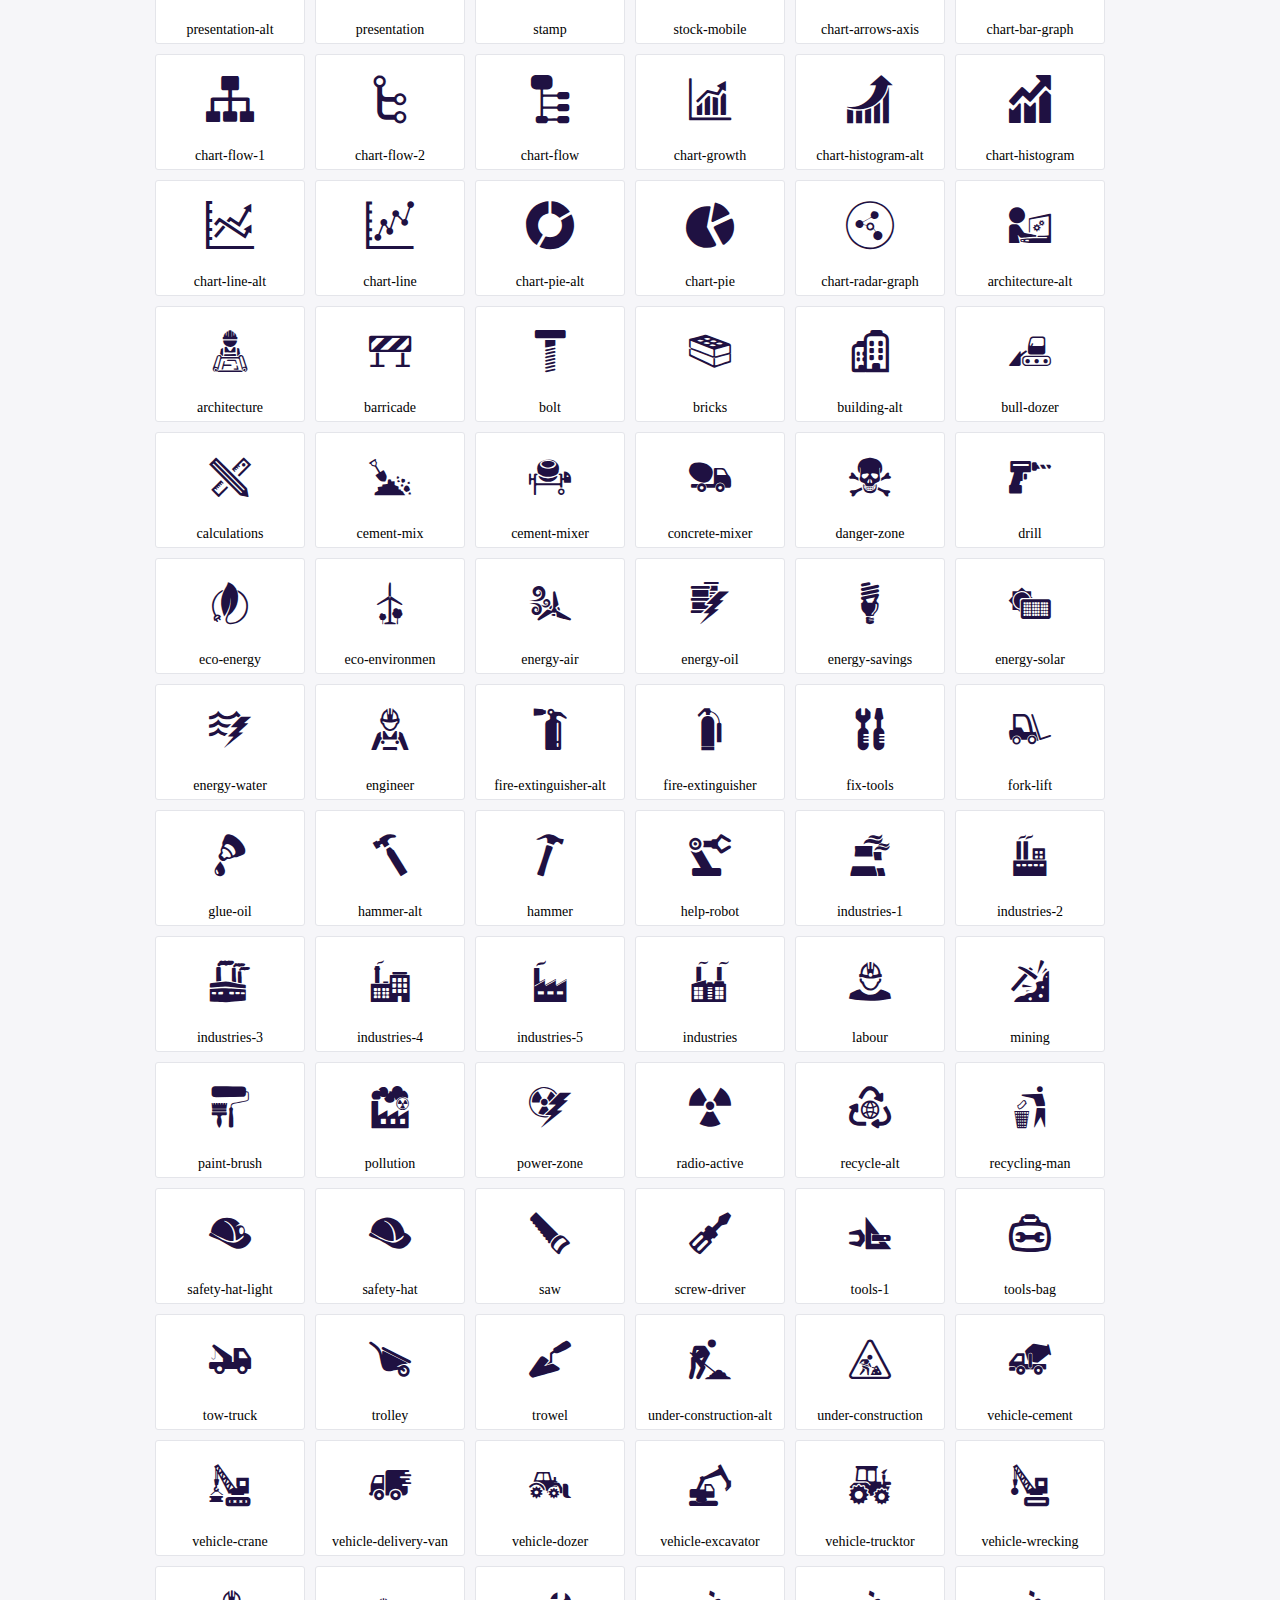
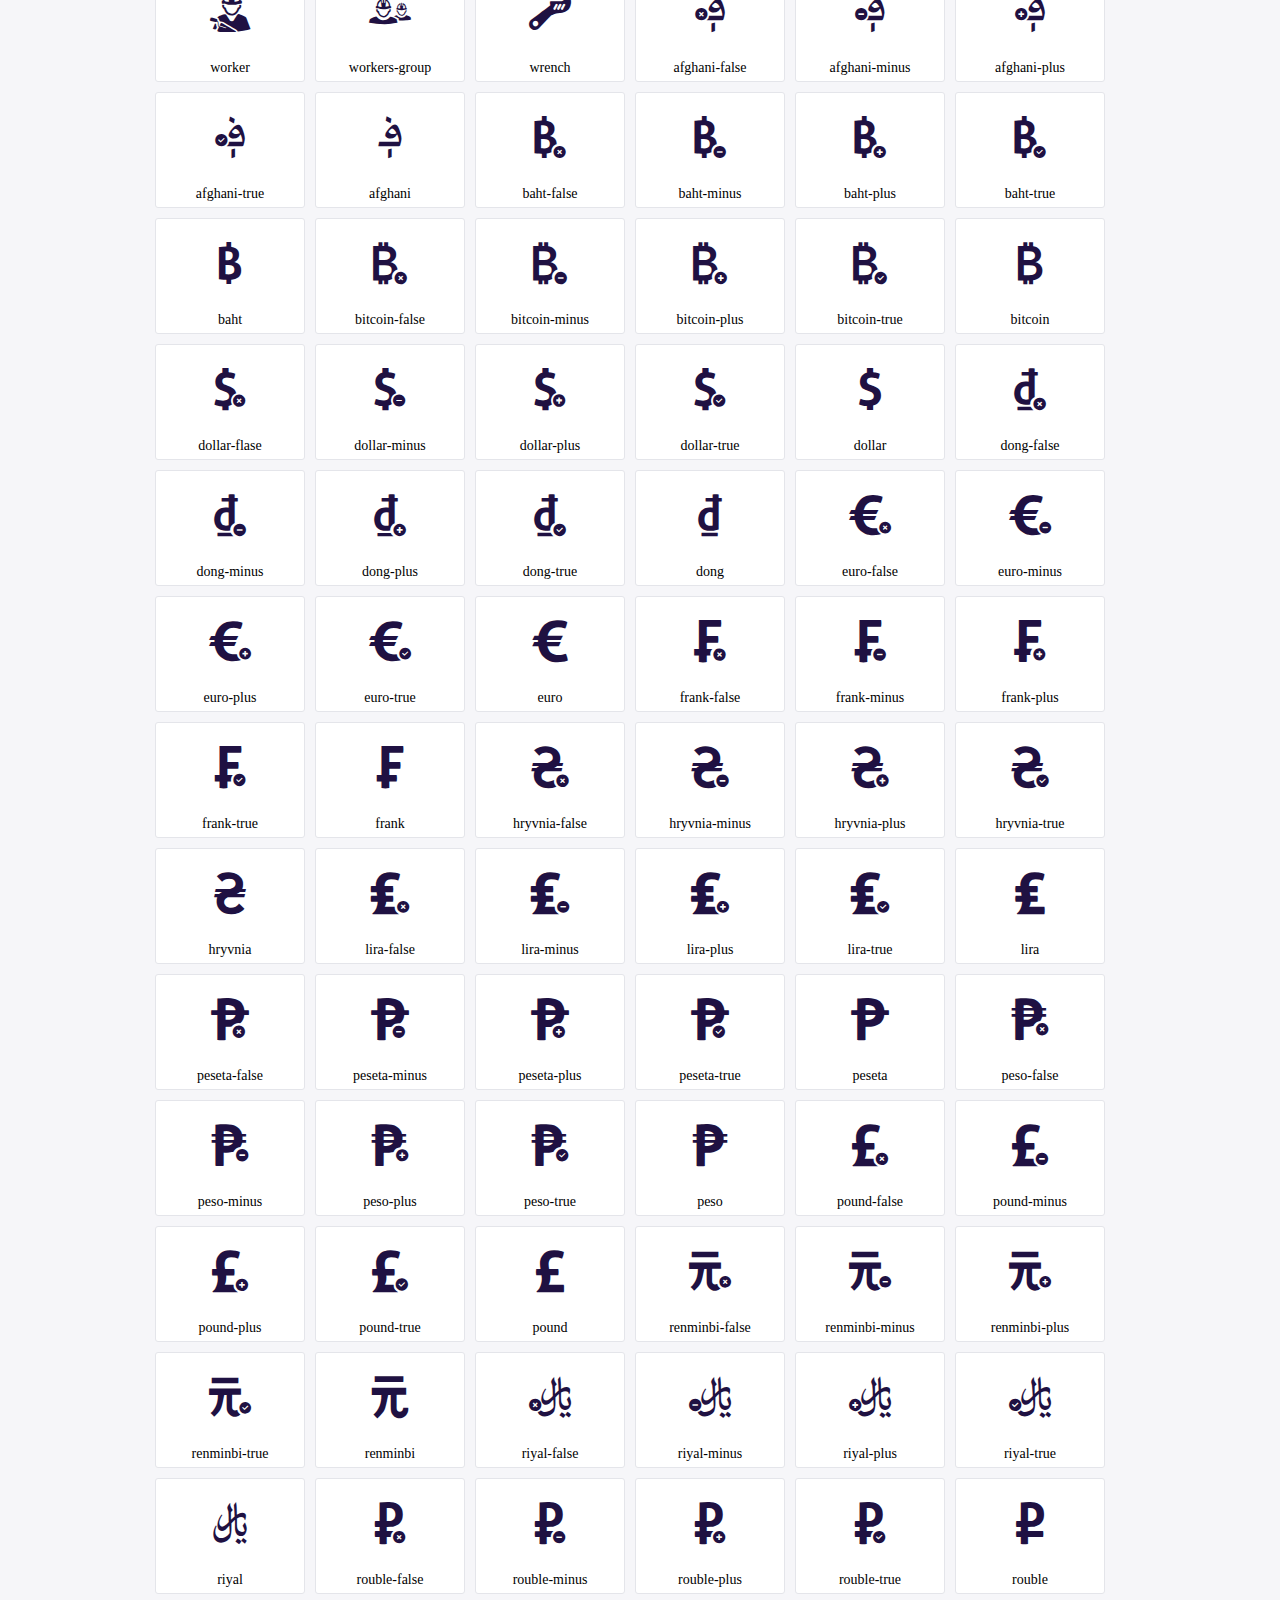
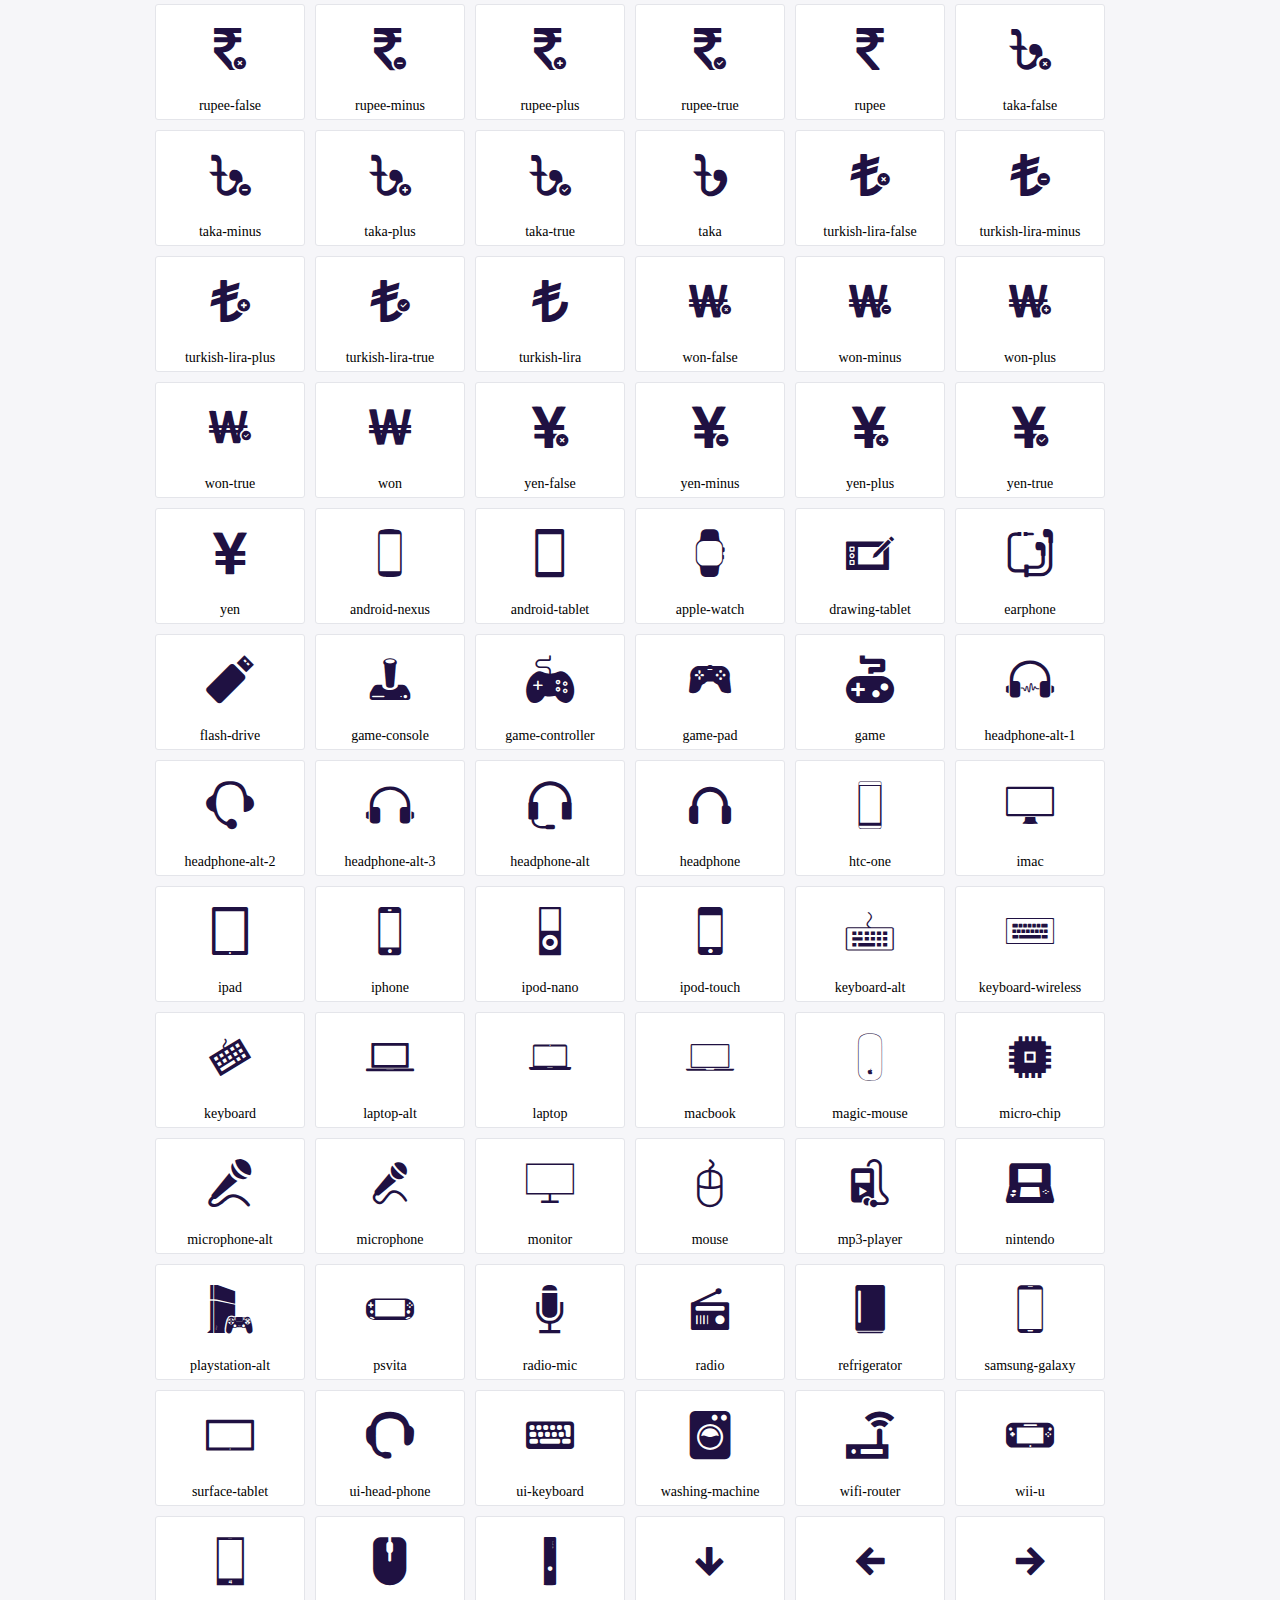
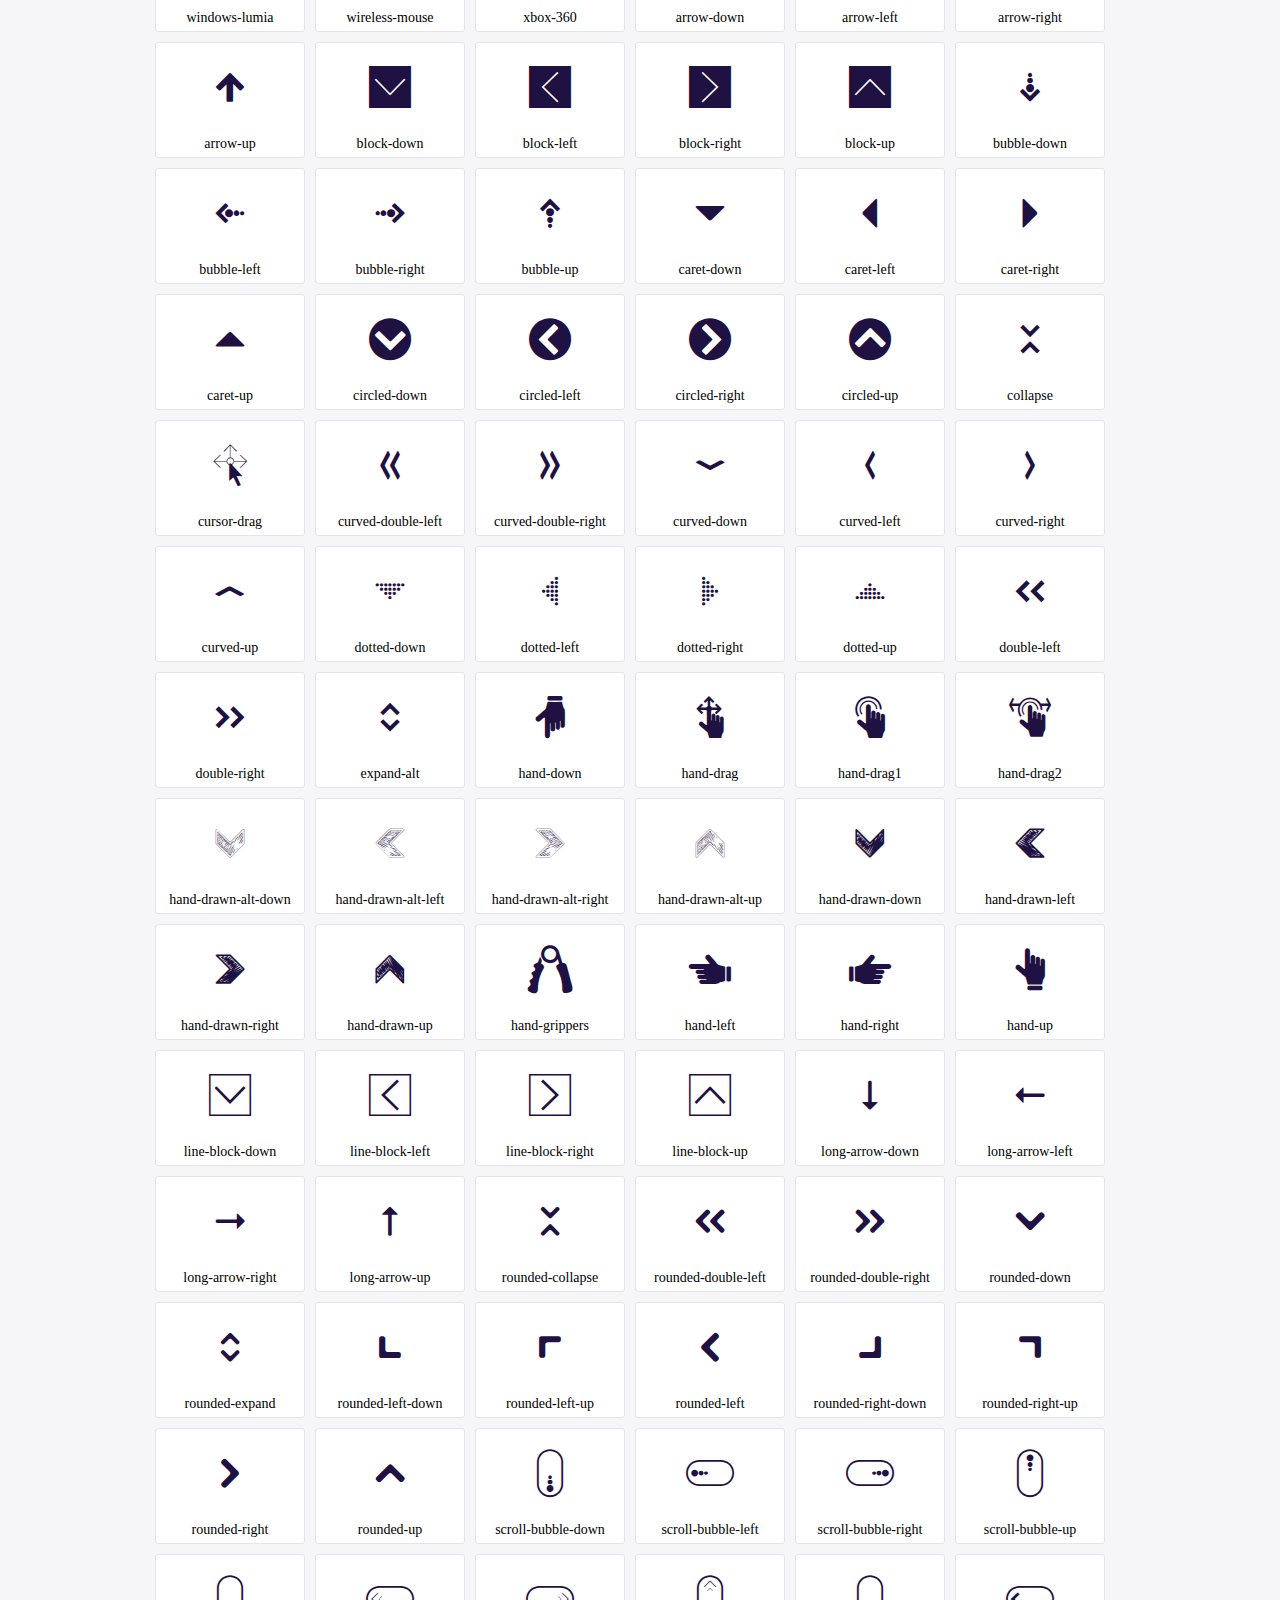
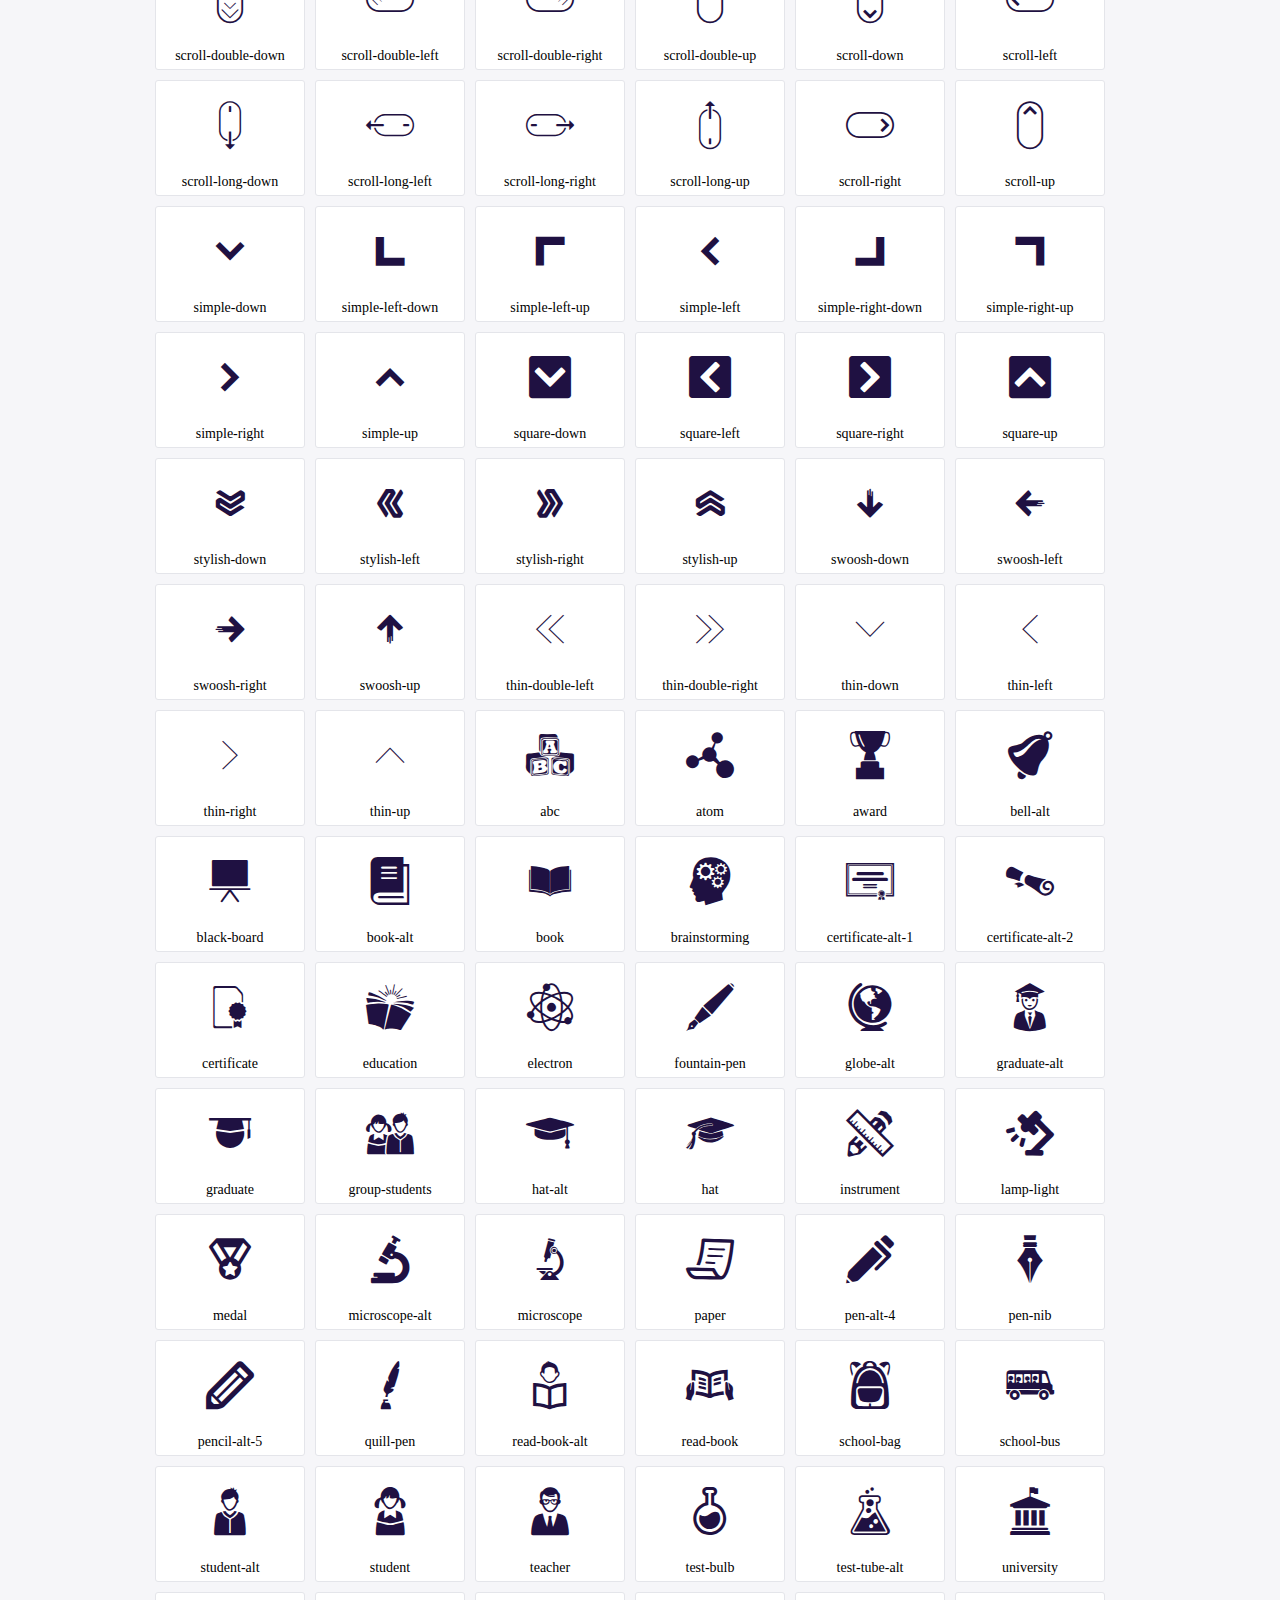
<file: fonts/icofont/demo.html>
<!DOCTYPE html>
	<html>
	<head>
		<meta charset="utf-8">
		<title>Examples | IcoFont</title>
		<link rel="stylesheet" type="text/css" href="./icofont.min.css">
		<style type="text/css">
			body {
				margin: 0;
				padding: 0;
				background: #F6F6F9;
			}
			.header {
				border-bottom: 1px solid #DCDCE1;
				padding: 10px 0;
				margin-bottom: 10px;
			}
			.container {
				width: 980px;
				margin: 0 auto;
			}
			.ico-title {
				font-size: 2em;
			}
			.iconlist {
				margin: 0;
				padding: 0;
				list-style: none;
				text-align: center;
				width: 100%;
				display: flex;
				flex-wrap: wrap;
				flex-direction: row;
			}
			.iconlist li {
				position: relative;
				margin: 5px;
				width: 150px;
				cursor: pointer;
			}
			.iconlist li .icon-holder {
				position: relative;
				text-align: center;
				border-radius: 3px;
				overflow: hidden;
				padding-bottom: 5px;
				background: #ffffff;
				border: 1px solid #E4E5EA;
				transition: all 0.2s linear 0s;
			}
			.iconlist li .icon-holder:hover {
				background: #00C3DA;
				color: #ffffff;
			}
			.iconlist li .icon-holder:hover .icon i {
				color: #ffffff;
			}
			.iconlist li .icon-holder .icon {
				padding: 20px;
				text-align: center;
			}
			.iconlist li .icon-holder .icon i {
				font-size: 3em;
				color: #1F1142;
			}
			.iconlist li .icon-holder span {
				font-size: 14px;
				display: block;
				margin-top: 5px;
				border-radius: 3px;
			}
		</style>
	</head>
	<body>
	<div class="header">
		<div class="container">
			<h1 class="ico-title"> IcoFont Icons </h1>
		</div>
	</div>
	<div class="container">
		<ul class="iconlist">
		
		<li>
			<div class="icon-holder">
				<div class="icon"> 
					<i class="icofont-angry-monster"></i>
				</div> 
				<span> angry-monster </span>
			</div>
		</li>
		
		<li>
			<div class="icon-holder">
				<div class="icon"> 
					<i class="icofont-bathtub"></i>
				</div> 
				<span> bathtub </span>
			</div>
		</li>
		
		<li>
			<div class="icon-holder">
				<div class="icon"> 
					<i class="icofont-bird-wings"></i>
				</div> 
				<span> bird-wings </span>
			</div>
		</li>
		
		<li>
			<div class="icon-holder">
				<div class="icon"> 
					<i class="icofont-bow"></i>
				</div> 
				<span> bow </span>
			</div>
		</li>
		
		<li>
			<div class="icon-holder">
				<div class="icon"> 
					<i class="icofont-castle"></i>
				</div> 
				<span> castle </span>
			</div>
		</li>
		
		<li>
			<div class="icon-holder">
				<div class="icon"> 
					<i class="icofont-circuit"></i>
				</div> 
				<span> circuit </span>
			</div>
		</li>
		
		<li>
			<div class="icon-holder">
				<div class="icon"> 
					<i class="icofont-crown-king"></i>
				</div> 
				<span> crown-king </span>
			</div>
		</li>
		
		<li>
			<div class="icon-holder">
				<div class="icon"> 
					<i class="icofont-crown-queen"></i>
				</div> 
				<span> crown-queen </span>
			</div>
		</li>
		
		<li>
			<div class="icon-holder">
				<div class="icon"> 
					<i class="icofont-dart"></i>
				</div> 
				<span> dart </span>
			</div>
		</li>
		
		<li>
			<div class="icon-holder">
				<div class="icon"> 
					<i class="icofont-disability-race"></i>
				</div> 
				<span> disability-race </span>
			</div>
		</li>
		
		<li>
			<div class="icon-holder">
				<div class="icon"> 
					<i class="icofont-diving-goggle"></i>
				</div> 
				<span> diving-goggle </span>
			</div>
		</li>
		
		<li>
			<div class="icon-holder">
				<div class="icon"> 
					<i class="icofont-eye-open"></i>
				</div> 
				<span> eye-open </span>
			</div>
		</li>
		
		<li>
			<div class="icon-holder">
				<div class="icon"> 
					<i class="icofont-flora-flower"></i>
				</div> 
				<span> flora-flower </span>
			</div>
		</li>
		
		<li>
			<div class="icon-holder">
				<div class="icon"> 
					<i class="icofont-flora"></i>
				</div> 
				<span> flora </span>
			</div>
		</li>
		
		<li>
			<div class="icon-holder">
				<div class="icon"> 
					<i class="icofont-gift-box"></i>
				</div> 
				<span> gift-box </span>
			</div>
		</li>
		
		<li>
			<div class="icon-holder">
				<div class="icon"> 
					<i class="icofont-halloween-pumpkin"></i>
				</div> 
				<span> halloween-pumpkin </span>
			</div>
		</li>
		
		<li>
			<div class="icon-holder">
				<div class="icon"> 
					<i class="icofont-hand-power"></i>
				</div> 
				<span> hand-power </span>
			</div>
		</li>
		
		<li>
			<div class="icon-holder">
				<div class="icon"> 
					<i class="icofont-hand-thunder"></i>
				</div> 
				<span> hand-thunder </span>
			</div>
		</li>
		
		<li>
			<div class="icon-holder">
				<div class="icon"> 
					<i class="icofont-king-monster"></i>
				</div> 
				<span> king-monster </span>
			</div>
		</li>
		
		<li>
			<div class="icon-holder">
				<div class="icon"> 
					<i class="icofont-love"></i>
				</div> 
				<span> love </span>
			</div>
		</li>
		
		<li>
			<div class="icon-holder">
				<div class="icon"> 
					<i class="icofont-magician-hat"></i>
				</div> 
				<span> magician-hat </span>
			</div>
		</li>
		
		<li>
			<div class="icon-holder">
				<div class="icon"> 
					<i class="icofont-native-american"></i>
				</div> 
				<span> native-american </span>
			</div>
		</li>
		
		<li>
			<div class="icon-holder">
				<div class="icon"> 
					<i class="icofont-owl-look"></i>
				</div> 
				<span> owl-look </span>
			</div>
		</li>
		
		<li>
			<div class="icon-holder">
				<div class="icon"> 
					<i class="icofont-phoenix"></i>
				</div> 
				<span> phoenix </span>
			</div>
		</li>
		
		<li>
			<div class="icon-holder">
				<div class="icon"> 
					<i class="icofont-robot-face"></i>
				</div> 
				<span> robot-face </span>
			</div>
		</li>
		
		<li>
			<div class="icon-holder">
				<div class="icon"> 
					<i class="icofont-sand-clock"></i>
				</div> 
				<span> sand-clock </span>
			</div>
		</li>
		
		<li>
			<div class="icon-holder">
				<div class="icon"> 
					<i class="icofont-shield-alt"></i>
				</div> 
				<span> shield-alt </span>
			</div>
		</li>
		
		<li>
			<div class="icon-holder">
				<div class="icon"> 
					<i class="icofont-ship-wheel"></i>
				</div> 
				<span> ship-wheel </span>
			</div>
		</li>
		
		<li>
			<div class="icon-holder">
				<div class="icon"> 
					<i class="icofont-skull-danger"></i>
				</div> 
				<span> skull-danger </span>
			</div>
		</li>
		
		<li>
			<div class="icon-holder">
				<div class="icon"> 
					<i class="icofont-skull-face"></i>
				</div> 
				<span> skull-face </span>
			</div>
		</li>
		
		<li>
			<div class="icon-holder">
				<div class="icon"> 
					<i class="icofont-snowmobile"></i>
				</div> 
				<span> snowmobile </span>
			</div>
		</li>
		
		<li>
			<div class="icon-holder">
				<div class="icon"> 
					<i class="icofont-space-shuttle"></i>
				</div> 
				<span> space-shuttle </span>
			</div>
		</li>
		
		<li>
			<div class="icon-holder">
				<div class="icon"> 
					<i class="icofont-star-shape"></i>
				</div> 
				<span> star-shape </span>
			</div>
		</li>
		
		<li>
			<div class="icon-holder">
				<div class="icon"> 
					<i class="icofont-swirl"></i>
				</div> 
				<span> swirl </span>
			</div>
		</li>
		
		<li>
			<div class="icon-holder">
				<div class="icon"> 
					<i class="icofont-tattoo-wing"></i>
				</div> 
				<span> tattoo-wing </span>
			</div>
		</li>
		
		<li>
			<div class="icon-holder">
				<div class="icon"> 
					<i class="icofont-throne"></i>
				</div> 
				<span> throne </span>
			</div>
		</li>
		
		<li>
			<div class="icon-holder">
				<div class="icon"> 
					<i class="icofont-tree-alt"></i>
				</div> 
				<span> tree-alt </span>
			</div>
		</li>
		
		<li>
			<div class="icon-holder">
				<div class="icon"> 
					<i class="icofont-triangle"></i>
				</div> 
				<span> triangle </span>
			</div>
		</li>
		
		<li>
			<div class="icon-holder">
				<div class="icon"> 
					<i class="icofont-unity-hand"></i>
				</div> 
				<span> unity-hand </span>
			</div>
		</li>
		
		<li>
			<div class="icon-holder">
				<div class="icon"> 
					<i class="icofont-weed"></i>
				</div> 
				<span> weed </span>
			</div>
		</li>
		
		<li>
			<div class="icon-holder">
				<div class="icon"> 
					<i class="icofont-woman-bird"></i>
				</div> 
				<span> woman-bird </span>
			</div>
		</li>
		
		<li>
			<div class="icon-holder">
				<div class="icon"> 
					<i class="icofont-bat"></i>
				</div> 
				<span> bat </span>
			</div>
		</li>
		
		<li>
			<div class="icon-holder">
				<div class="icon"> 
					<i class="icofont-bear-face"></i>
				</div> 
				<span> bear-face </span>
			</div>
		</li>
		
		<li>
			<div class="icon-holder">
				<div class="icon"> 
					<i class="icofont-bear-tracks"></i>
				</div> 
				<span> bear-tracks </span>
			</div>
		</li>
		
		<li>
			<div class="icon-holder">
				<div class="icon"> 
					<i class="icofont-bear"></i>
				</div> 
				<span> bear </span>
			</div>
		</li>
		
		<li>
			<div class="icon-holder">
				<div class="icon"> 
					<i class="icofont-bird-alt"></i>
				</div> 
				<span> bird-alt </span>
			</div>
		</li>
		
		<li>
			<div class="icon-holder">
				<div class="icon"> 
					<i class="icofont-bird-flying"></i>
				</div> 
				<span> bird-flying </span>
			</div>
		</li>
		
		<li>
			<div class="icon-holder">
				<div class="icon"> 
					<i class="icofont-bird"></i>
				</div> 
				<span> bird </span>
			</div>
		</li>
		
		<li>
			<div class="icon-holder">
				<div class="icon"> 
					<i class="icofont-birds"></i>
				</div> 
				<span> birds </span>
			</div>
		</li>
		
		<li>
			<div class="icon-holder">
				<div class="icon"> 
					<i class="icofont-bone"></i>
				</div> 
				<span> bone </span>
			</div>
		</li>
		
		<li>
			<div class="icon-holder">
				<div class="icon"> 
					<i class="icofont-bull"></i>
				</div> 
				<span> bull </span>
			</div>
		</li>
		
		<li>
			<div class="icon-holder">
				<div class="icon"> 
					<i class="icofont-butterfly-alt"></i>
				</div> 
				<span> butterfly-alt </span>
			</div>
		</li>
		
		<li>
			<div class="icon-holder">
				<div class="icon"> 
					<i class="icofont-butterfly"></i>
				</div> 
				<span> butterfly </span>
			</div>
		</li>
		
		<li>
			<div class="icon-holder">
				<div class="icon"> 
					<i class="icofont-camel-alt"></i>
				</div> 
				<span> camel-alt </span>
			</div>
		</li>
		
		<li>
			<div class="icon-holder">
				<div class="icon"> 
					<i class="icofont-camel-head"></i>
				</div> 
				<span> camel-head </span>
			</div>
		</li>
		
		<li>
			<div class="icon-holder">
				<div class="icon"> 
					<i class="icofont-camel"></i>
				</div> 
				<span> camel </span>
			</div>
		</li>
		
		<li>
			<div class="icon-holder">
				<div class="icon"> 
					<i class="icofont-cat-alt-1"></i>
				</div> 
				<span> cat-alt-1 </span>
			</div>
		</li>
		
		<li>
			<div class="icon-holder">
				<div class="icon"> 
					<i class="icofont-cat-alt-2"></i>
				</div> 
				<span> cat-alt-2 </span>
			</div>
		</li>
		
		<li>
			<div class="icon-holder">
				<div class="icon"> 
					<i class="icofont-cat-alt-3"></i>
				</div> 
				<span> cat-alt-3 </span>
			</div>
		</li>
		
		<li>
			<div class="icon-holder">
				<div class="icon"> 
					<i class="icofont-cat-dog"></i>
				</div> 
				<span> cat-dog </span>
			</div>
		</li>
		
		<li>
			<div class="icon-holder">
				<div class="icon"> 
					<i class="icofont-cat-face"></i>
				</div> 
				<span> cat-face </span>
			</div>
		</li>
		
		<li>
			<div class="icon-holder">
				<div class="icon"> 
					<i class="icofont-cat"></i>
				</div> 
				<span> cat </span>
			</div>
		</li>
		
		<li>
			<div class="icon-holder">
				<div class="icon"> 
					<i class="icofont-cow-head"></i>
				</div> 
				<span> cow-head </span>
			</div>
		</li>
		
		<li>
			<div class="icon-holder">
				<div class="icon"> 
					<i class="icofont-cow"></i>
				</div> 
				<span> cow </span>
			</div>
		</li>
		
		<li>
			<div class="icon-holder">
				<div class="icon"> 
					<i class="icofont-crab"></i>
				</div> 
				<span> crab </span>
			</div>
		</li>
		
		<li>
			<div class="icon-holder">
				<div class="icon"> 
					<i class="icofont-crocodile"></i>
				</div> 
				<span> crocodile </span>
			</div>
		</li>
		
		<li>
			<div class="icon-holder">
				<div class="icon"> 
					<i class="icofont-deer-head"></i>
				</div> 
				<span> deer-head </span>
			</div>
		</li>
		
		<li>
			<div class="icon-holder">
				<div class="icon"> 
					<i class="icofont-dog-alt"></i>
				</div> 
				<span> dog-alt </span>
			</div>
		</li>
		
		<li>
			<div class="icon-holder">
				<div class="icon"> 
					<i class="icofont-dog-barking"></i>
				</div> 
				<span> dog-barking </span>
			</div>
		</li>
		
		<li>
			<div class="icon-holder">
				<div class="icon"> 
					<i class="icofont-dog"></i>
				</div> 
				<span> dog </span>
			</div>
		</li>
		
		<li>
			<div class="icon-holder">
				<div class="icon"> 
					<i class="icofont-dolphin"></i>
				</div> 
				<span> dolphin </span>
			</div>
		</li>
		
		<li>
			<div class="icon-holder">
				<div class="icon"> 
					<i class="icofont-duck-tracks"></i>
				</div> 
				<span> duck-tracks </span>
			</div>
		</li>
		
		<li>
			<div class="icon-holder">
				<div class="icon"> 
					<i class="icofont-eagle-head"></i>
				</div> 
				<span> eagle-head </span>
			</div>
		</li>
		
		<li>
			<div class="icon-holder">
				<div class="icon"> 
					<i class="icofont-eaten-fish"></i>
				</div> 
				<span> eaten-fish </span>
			</div>
		</li>
		
		<li>
			<div class="icon-holder">
				<div class="icon"> 
					<i class="icofont-elephant-alt"></i>
				</div> 
				<span> elephant-alt </span>
			</div>
		</li>
		
		<li>
			<div class="icon-holder">
				<div class="icon"> 
					<i class="icofont-elephant-head-alt"></i>
				</div> 
				<span> elephant-head-alt </span>
			</div>
		</li>
		
		<li>
			<div class="icon-holder">
				<div class="icon"> 
					<i class="icofont-elephant-head"></i>
				</div> 
				<span> elephant-head </span>
			</div>
		</li>
		
		<li>
			<div class="icon-holder">
				<div class="icon"> 
					<i class="icofont-elephant"></i>
				</div> 
				<span> elephant </span>
			</div>
		</li>
		
		<li>
			<div class="icon-holder">
				<div class="icon"> 
					<i class="icofont-elk"></i>
				</div> 
				<span> elk </span>
			</div>
		</li>
		
		<li>
			<div class="icon-holder">
				<div class="icon"> 
					<i class="icofont-fish-1"></i>
				</div> 
				<span> fish-1 </span>
			</div>
		</li>
		
		<li>
			<div class="icon-holder">
				<div class="icon"> 
					<i class="icofont-fish-2"></i>
				</div> 
				<span> fish-2 </span>
			</div>
		</li>
		
		<li>
			<div class="icon-holder">
				<div class="icon"> 
					<i class="icofont-fish-3"></i>
				</div> 
				<span> fish-3 </span>
			</div>
		</li>
		
		<li>
			<div class="icon-holder">
				<div class="icon"> 
					<i class="icofont-fish-4"></i>
				</div> 
				<span> fish-4 </span>
			</div>
		</li>
		
		<li>
			<div class="icon-holder">
				<div class="icon"> 
					<i class="icofont-fish-5"></i>
				</div> 
				<span> fish-5 </span>
			</div>
		</li>
		
		<li>
			<div class="icon-holder">
				<div class="icon"> 
					<i class="icofont-fish"></i>
				</div> 
				<span> fish </span>
			</div>
		</li>
		
		<li>
			<div class="icon-holder">
				<div class="icon"> 
					<i class="icofont-fox-alt"></i>
				</div> 
				<span> fox-alt </span>
			</div>
		</li>
		
		<li>
			<div class="icon-holder">
				<div class="icon"> 
					<i class="icofont-fox"></i>
				</div> 
				<span> fox </span>
			</div>
		</li>
		
		<li>
			<div class="icon-holder">
				<div class="icon"> 
					<i class="icofont-frog-tracks"></i>
				</div> 
				<span> frog-tracks </span>
			</div>
		</li>
		
		<li>
			<div class="icon-holder">
				<div class="icon"> 
					<i class="icofont-frog"></i>
				</div> 
				<span> frog </span>
			</div>
		</li>
		
		<li>
			<div class="icon-holder">
				<div class="icon"> 
					<i class="icofont-froggy"></i>
				</div> 
				<span> froggy </span>
			</div>
		</li>
		
		<li>
			<div class="icon-holder">
				<div class="icon"> 
					<i class="icofont-giraffe-head-1"></i>
				</div> 
				<span> giraffe-head-1 </span>
			</div>
		</li>
		
		<li>
			<div class="icon-holder">
				<div class="icon"> 
					<i class="icofont-giraffe-head-2"></i>
				</div> 
				<span> giraffe-head-2 </span>
			</div>
		</li>
		
		<li>
			<div class="icon-holder">
				<div class="icon"> 
					<i class="icofont-giraffe-head"></i>
				</div> 
				<span> giraffe-head </span>
			</div>
		</li>
		
		<li>
			<div class="icon-holder">
				<div class="icon"> 
					<i class="icofont-giraffe"></i>
				</div> 
				<span> giraffe </span>
			</div>
		</li>
		
		<li>
			<div class="icon-holder">
				<div class="icon"> 
					<i class="icofont-goat-head"></i>
				</div> 
				<span> goat-head </span>
			</div>
		</li>
		
		<li>
			<div class="icon-holder">
				<div class="icon"> 
					<i class="icofont-gorilla"></i>
				</div> 
				<span> gorilla </span>
			</div>
		</li>
		
		<li>
			<div class="icon-holder">
				<div class="icon"> 
					<i class="icofont-hen-tracks"></i>
				</div> 
				<span> hen-tracks </span>
			</div>
		</li>
		
		<li>
			<div class="icon-holder">
				<div class="icon"> 
					<i class="icofont-horse-head-1"></i>
				</div> 
				<span> horse-head-1 </span>
			</div>
		</li>
		
		<li>
			<div class="icon-holder">
				<div class="icon"> 
					<i class="icofont-horse-head-2"></i>
				</div> 
				<span> horse-head-2 </span>
			</div>
		</li>
		
		<li>
			<div class="icon-holder">
				<div class="icon"> 
					<i class="icofont-horse-head"></i>
				</div> 
				<span> horse-head </span>
			</div>
		</li>
		
		<li>
			<div class="icon-holder">
				<div class="icon"> 
					<i class="icofont-horse-tracks"></i>
				</div> 
				<span> horse-tracks </span>
			</div>
		</li>
		
		<li>
			<div class="icon-holder">
				<div class="icon"> 
					<i class="icofont-jellyfish"></i>
				</div> 
				<span> jellyfish </span>
			</div>
		</li>
		
		<li>
			<div class="icon-holder">
				<div class="icon"> 
					<i class="icofont-kangaroo"></i>
				</div> 
				<span> kangaroo </span>
			</div>
		</li>
		
		<li>
			<div class="icon-holder">
				<div class="icon"> 
					<i class="icofont-lemur"></i>
				</div> 
				<span> lemur </span>
			</div>
		</li>
		
		<li>
			<div class="icon-holder">
				<div class="icon"> 
					<i class="icofont-lion-head-1"></i>
				</div> 
				<span> lion-head-1 </span>
			</div>
		</li>
		
		<li>
			<div class="icon-holder">
				<div class="icon"> 
					<i class="icofont-lion-head-2"></i>
				</div> 
				<span> lion-head-2 </span>
			</div>
		</li>
		
		<li>
			<div class="icon-holder">
				<div class="icon"> 
					<i class="icofont-lion-head"></i>
				</div> 
				<span> lion-head </span>
			</div>
		</li>
		
		<li>
			<div class="icon-holder">
				<div class="icon"> 
					<i class="icofont-lion"></i>
				</div> 
				<span> lion </span>
			</div>
		</li>
		
		<li>
			<div class="icon-holder">
				<div class="icon"> 
					<i class="icofont-monkey-2"></i>
				</div> 
				<span> monkey-2 </span>
			</div>
		</li>
		
		<li>
			<div class="icon-holder">
				<div class="icon"> 
					<i class="icofont-monkey-3"></i>
				</div> 
				<span> monkey-3 </span>
			</div>
		</li>
		
		<li>
			<div class="icon-holder">
				<div class="icon"> 
					<i class="icofont-monkey-face"></i>
				</div> 
				<span> monkey-face </span>
			</div>
		</li>
		
		<li>
			<div class="icon-holder">
				<div class="icon"> 
					<i class="icofont-monkey"></i>
				</div> 
				<span> monkey </span>
			</div>
		</li>
		
		<li>
			<div class="icon-holder">
				<div class="icon"> 
					<i class="icofont-octopus-alt"></i>
				</div> 
				<span> octopus-alt </span>
			</div>
		</li>
		
		<li>
			<div class="icon-holder">
				<div class="icon"> 
					<i class="icofont-octopus"></i>
				</div> 
				<span> octopus </span>
			</div>
		</li>
		
		<li>
			<div class="icon-holder">
				<div class="icon"> 
					<i class="icofont-owl"></i>
				</div> 
				<span> owl </span>
			</div>
		</li>
		
		<li>
			<div class="icon-holder">
				<div class="icon"> 
					<i class="icofont-panda-face"></i>
				</div> 
				<span> panda-face </span>
			</div>
		</li>
		
		<li>
			<div class="icon-holder">
				<div class="icon"> 
					<i class="icofont-panda"></i>
				</div> 
				<span> panda </span>
			</div>
		</li>
		
		<li>
			<div class="icon-holder">
				<div class="icon"> 
					<i class="icofont-panther"></i>
				</div> 
				<span> panther </span>
			</div>
		</li>
		
		<li>
			<div class="icon-holder">
				<div class="icon"> 
					<i class="icofont-parrot-lip"></i>
				</div> 
				<span> parrot-lip </span>
			</div>
		</li>
		
		<li>
			<div class="icon-holder">
				<div class="icon"> 
					<i class="icofont-parrot"></i>
				</div> 
				<span> parrot </span>
			</div>
		</li>
		
		<li>
			<div class="icon-holder">
				<div class="icon"> 
					<i class="icofont-paw"></i>
				</div> 
				<span> paw </span>
			</div>
		</li>
		
		<li>
			<div class="icon-holder">
				<div class="icon"> 
					<i class="icofont-pelican"></i>
				</div> 
				<span> pelican </span>
			</div>
		</li>
		
		<li>
			<div class="icon-holder">
				<div class="icon"> 
					<i class="icofont-penguin"></i>
				</div> 
				<span> penguin </span>
			</div>
		</li>
		
		<li>
			<div class="icon-holder">
				<div class="icon"> 
					<i class="icofont-pig-face"></i>
				</div> 
				<span> pig-face </span>
			</div>
		</li>
		
		<li>
			<div class="icon-holder">
				<div class="icon"> 
					<i class="icofont-pig"></i>
				</div> 
				<span> pig </span>
			</div>
		</li>
		
		<li>
			<div class="icon-holder">
				<div class="icon"> 
					<i class="icofont-pigeon-1"></i>
				</div> 
				<span> pigeon-1 </span>
			</div>
		</li>
		
		<li>
			<div class="icon-holder">
				<div class="icon"> 
					<i class="icofont-pigeon-2"></i>
				</div> 
				<span> pigeon-2 </span>
			</div>
		</li>
		
		<li>
			<div class="icon-holder">
				<div class="icon"> 
					<i class="icofont-pigeon"></i>
				</div> 
				<span> pigeon </span>
			</div>
		</li>
		
		<li>
			<div class="icon-holder">
				<div class="icon"> 
					<i class="icofont-rabbit"></i>
				</div> 
				<span> rabbit </span>
			</div>
		</li>
		
		<li>
			<div class="icon-holder">
				<div class="icon"> 
					<i class="icofont-rat"></i>
				</div> 
				<span> rat </span>
			</div>
		</li>
		
		<li>
			<div class="icon-holder">
				<div class="icon"> 
					<i class="icofont-rhino-head"></i>
				</div> 
				<span> rhino-head </span>
			</div>
		</li>
		
		<li>
			<div class="icon-holder">
				<div class="icon"> 
					<i class="icofont-rhino"></i>
				</div> 
				<span> rhino </span>
			</div>
		</li>
		
		<li>
			<div class="icon-holder">
				<div class="icon"> 
					<i class="icofont-rooster"></i>
				</div> 
				<span> rooster </span>
			</div>
		</li>
		
		<li>
			<div class="icon-holder">
				<div class="icon"> 
					<i class="icofont-seahorse"></i>
				</div> 
				<span> seahorse </span>
			</div>
		</li>
		
		<li>
			<div class="icon-holder">
				<div class="icon"> 
					<i class="icofont-seal"></i>
				</div> 
				<span> seal </span>
			</div>
		</li>
		
		<li>
			<div class="icon-holder">
				<div class="icon"> 
					<i class="icofont-shrimp-alt"></i>
				</div> 
				<span> shrimp-alt </span>
			</div>
		</li>
		
		<li>
			<div class="icon-holder">
				<div class="icon"> 
					<i class="icofont-shrimp"></i>
				</div> 
				<span> shrimp </span>
			</div>
		</li>
		
		<li>
			<div class="icon-holder">
				<div class="icon"> 
					<i class="icofont-snail-1"></i>
				</div> 
				<span> snail-1 </span>
			</div>
		</li>
		
		<li>
			<div class="icon-holder">
				<div class="icon"> 
					<i class="icofont-snail-2"></i>
				</div> 
				<span> snail-2 </span>
			</div>
		</li>
		
		<li>
			<div class="icon-holder">
				<div class="icon"> 
					<i class="icofont-snail-3"></i>
				</div> 
				<span> snail-3 </span>
			</div>
		</li>
		
		<li>
			<div class="icon-holder">
				<div class="icon"> 
					<i class="icofont-snail"></i>
				</div> 
				<span> snail </span>
			</div>
		</li>
		
		<li>
			<div class="icon-holder">
				<div class="icon"> 
					<i class="icofont-snake"></i>
				</div> 
				<span> snake </span>
			</div>
		</li>
		
		<li>
			<div class="icon-holder">
				<div class="icon"> 
					<i class="icofont-squid"></i>
				</div> 
				<span> squid </span>
			</div>
		</li>
		
		<li>
			<div class="icon-holder">
				<div class="icon"> 
					<i class="icofont-squirrel"></i>
				</div> 
				<span> squirrel </span>
			</div>
		</li>
		
		<li>
			<div class="icon-holder">
				<div class="icon"> 
					<i class="icofont-tiger-face"></i>
				</div> 
				<span> tiger-face </span>
			</div>
		</li>
		
		<li>
			<div class="icon-holder">
				<div class="icon"> 
					<i class="icofont-tiger"></i>
				</div> 
				<span> tiger </span>
			</div>
		</li>
		
		<li>
			<div class="icon-holder">
				<div class="icon"> 
					<i class="icofont-turtle"></i>
				</div> 
				<span> turtle </span>
			</div>
		</li>
		
		<li>
			<div class="icon-holder">
				<div class="icon"> 
					<i class="icofont-whale"></i>
				</div> 
				<span> whale </span>
			</div>
		</li>
		
		<li>
			<div class="icon-holder">
				<div class="icon"> 
					<i class="icofont-woodpecker"></i>
				</div> 
				<span> woodpecker </span>
			</div>
		</li>
		
		<li>
			<div class="icon-holder">
				<div class="icon"> 
					<i class="icofont-zebra"></i>
				</div> 
				<span> zebra </span>
			</div>
		</li>
		
		<li>
			<div class="icon-holder">
				<div class="icon"> 
					<i class="icofont-brand-acer"></i>
				</div> 
				<span> brand-acer </span>
			</div>
		</li>
		
		<li>
			<div class="icon-holder">
				<div class="icon"> 
					<i class="icofont-brand-adidas"></i>
				</div> 
				<span> brand-adidas </span>
			</div>
		</li>
		
		<li>
			<div class="icon-holder">
				<div class="icon"> 
					<i class="icofont-brand-adobe"></i>
				</div> 
				<span> brand-adobe </span>
			</div>
		</li>
		
		<li>
			<div class="icon-holder">
				<div class="icon"> 
					<i class="icofont-brand-air-new-zealand"></i>
				</div> 
				<span> brand-air-new-zealand </span>
			</div>
		</li>
		
		<li>
			<div class="icon-holder">
				<div class="icon"> 
					<i class="icofont-brand-airbnb"></i>
				</div> 
				<span> brand-airbnb </span>
			</div>
		</li>
		
		<li>
			<div class="icon-holder">
				<div class="icon"> 
					<i class="icofont-brand-aircell"></i>
				</div> 
				<span> brand-aircell </span>
			</div>
		</li>
		
		<li>
			<div class="icon-holder">
				<div class="icon"> 
					<i class="icofont-brand-airtel"></i>
				</div> 
				<span> brand-airtel </span>
			</div>
		</li>
		
		<li>
			<div class="icon-holder">
				<div class="icon"> 
					<i class="icofont-brand-alcatel"></i>
				</div> 
				<span> brand-alcatel </span>
			</div>
		</li>
		
		<li>
			<div class="icon-holder">
				<div class="icon"> 
					<i class="icofont-brand-alibaba"></i>
				</div> 
				<span> brand-alibaba </span>
			</div>
		</li>
		
		<li>
			<div class="icon-holder">
				<div class="icon"> 
					<i class="icofont-brand-aliexpress"></i>
				</div> 
				<span> brand-aliexpress </span>
			</div>
		</li>
		
		<li>
			<div class="icon-holder">
				<div class="icon"> 
					<i class="icofont-brand-alipay"></i>
				</div> 
				<span> brand-alipay </span>
			</div>
		</li>
		
		<li>
			<div class="icon-holder">
				<div class="icon"> 
					<i class="icofont-brand-amazon"></i>
				</div> 
				<span> brand-amazon </span>
			</div>
		</li>
		
		<li>
			<div class="icon-holder">
				<div class="icon"> 
					<i class="icofont-brand-amd"></i>
				</div> 
				<span> brand-amd </span>
			</div>
		</li>
		
		<li>
			<div class="icon-holder">
				<div class="icon"> 
					<i class="icofont-brand-american-airlines"></i>
				</div> 
				<span> brand-american-airlines </span>
			</div>
		</li>
		
		<li>
			<div class="icon-holder">
				<div class="icon"> 
					<i class="icofont-brand-android-robot"></i>
				</div> 
				<span> brand-android-robot </span>
			</div>
		</li>
		
		<li>
			<div class="icon-holder">
				<div class="icon"> 
					<i class="icofont-brand-android"></i>
				</div> 
				<span> brand-android </span>
			</div>
		</li>
		
		<li>
			<div class="icon-holder">
				<div class="icon"> 
					<i class="icofont-brand-aol"></i>
				</div> 
				<span> brand-aol </span>
			</div>
		</li>
		
		<li>
			<div class="icon-holder">
				<div class="icon"> 
					<i class="icofont-brand-apple"></i>
				</div> 
				<span> brand-apple </span>
			</div>
		</li>
		
		<li>
			<div class="icon-holder">
				<div class="icon"> 
					<i class="icofont-brand-appstore"></i>
				</div> 
				<span> brand-appstore </span>
			</div>
		</li>
		
		<li>
			<div class="icon-holder">
				<div class="icon"> 
					<i class="icofont-brand-asus"></i>
				</div> 
				<span> brand-asus </span>
			</div>
		</li>
		
		<li>
			<div class="icon-holder">
				<div class="icon"> 
					<i class="icofont-brand-ati"></i>
				</div> 
				<span> brand-ati </span>
			</div>
		</li>
		
		<li>
			<div class="icon-holder">
				<div class="icon"> 
					<i class="icofont-brand-att"></i>
				</div> 
				<span> brand-att </span>
			</div>
		</li>
		
		<li>
			<div class="icon-holder">
				<div class="icon"> 
					<i class="icofont-brand-audi"></i>
				</div> 
				<span> brand-audi </span>
			</div>
		</li>
		
		<li>
			<div class="icon-holder">
				<div class="icon"> 
					<i class="icofont-brand-axiata"></i>
				</div> 
				<span> brand-axiata </span>
			</div>
		</li>
		
		<li>
			<div class="icon-holder">
				<div class="icon"> 
					<i class="icofont-brand-bada"></i>
				</div> 
				<span> brand-bada </span>
			</div>
		</li>
		
		<li>
			<div class="icon-holder">
				<div class="icon"> 
					<i class="icofont-brand-bbc"></i>
				</div> 
				<span> brand-bbc </span>
			</div>
		</li>
		
		<li>
			<div class="icon-holder">
				<div class="icon"> 
					<i class="icofont-brand-bing"></i>
				</div> 
				<span> brand-bing </span>
			</div>
		</li>
		
		<li>
			<div class="icon-holder">
				<div class="icon"> 
					<i class="icofont-brand-blackberry"></i>
				</div> 
				<span> brand-blackberry </span>
			</div>
		</li>
		
		<li>
			<div class="icon-holder">
				<div class="icon"> 
					<i class="icofont-brand-bmw"></i>
				</div> 
				<span> brand-bmw </span>
			</div>
		</li>
		
		<li>
			<div class="icon-holder">
				<div class="icon"> 
					<i class="icofont-brand-box"></i>
				</div> 
				<span> brand-box </span>
			</div>
		</li>
		
		<li>
			<div class="icon-holder">
				<div class="icon"> 
					<i class="icofont-brand-burger-king"></i>
				</div> 
				<span> brand-burger-king </span>
			</div>
		</li>
		
		<li>
			<div class="icon-holder">
				<div class="icon"> 
					<i class="icofont-brand-business-insider"></i>
				</div> 
				<span> brand-business-insider </span>
			</div>
		</li>
		
		<li>
			<div class="icon-holder">
				<div class="icon"> 
					<i class="icofont-brand-buzzfeed"></i>
				</div> 
				<span> brand-buzzfeed </span>
			</div>
		</li>
		
		<li>
			<div class="icon-holder">
				<div class="icon"> 
					<i class="icofont-brand-cannon"></i>
				</div> 
				<span> brand-cannon </span>
			</div>
		</li>
		
		<li>
			<div class="icon-holder">
				<div class="icon"> 
					<i class="icofont-brand-casio"></i>
				</div> 
				<span> brand-casio </span>
			</div>
		</li>
		
		<li>
			<div class="icon-holder">
				<div class="icon"> 
					<i class="icofont-brand-china-mobile"></i>
				</div> 
				<span> brand-china-mobile </span>
			</div>
		</li>
		
		<li>
			<div class="icon-holder">
				<div class="icon"> 
					<i class="icofont-brand-china-telecom"></i>
				</div> 
				<span> brand-china-telecom </span>
			</div>
		</li>
		
		<li>
			<div class="icon-holder">
				<div class="icon"> 
					<i class="icofont-brand-china-unicom"></i>
				</div> 
				<span> brand-china-unicom </span>
			</div>
		</li>
		
		<li>
			<div class="icon-holder">
				<div class="icon"> 
					<i class="icofont-brand-cisco"></i>
				</div> 
				<span> brand-cisco </span>
			</div>
		</li>
		
		<li>
			<div class="icon-holder">
				<div class="icon"> 
					<i class="icofont-brand-citibank"></i>
				</div> 
				<span> brand-citibank </span>
			</div>
		</li>
		
		<li>
			<div class="icon-holder">
				<div class="icon"> 
					<i class="icofont-brand-cnet"></i>
				</div> 
				<span> brand-cnet </span>
			</div>
		</li>
		
		<li>
			<div class="icon-holder">
				<div class="icon"> 
					<i class="icofont-brand-cnn"></i>
				</div> 
				<span> brand-cnn </span>
			</div>
		</li>
		
		<li>
			<div class="icon-holder">
				<div class="icon"> 
					<i class="icofont-brand-cocal-cola"></i>
				</div> 
				<span> brand-cocal-cola </span>
			</div>
		</li>
		
		<li>
			<div class="icon-holder">
				<div class="icon"> 
					<i class="icofont-brand-compaq"></i>
				</div> 
				<span> brand-compaq </span>
			</div>
		</li>
		
		<li>
			<div class="icon-holder">
				<div class="icon"> 
					<i class="icofont-brand-debian"></i>
				</div> 
				<span> brand-debian </span>
			</div>
		</li>
		
		<li>
			<div class="icon-holder">
				<div class="icon"> 
					<i class="icofont-brand-delicious"></i>
				</div> 
				<span> brand-delicious </span>
			</div>
		</li>
		
		<li>
			<div class="icon-holder">
				<div class="icon"> 
					<i class="icofont-brand-dell"></i>
				</div> 
				<span> brand-dell </span>
			</div>
		</li>
		
		<li>
			<div class="icon-holder">
				<div class="icon"> 
					<i class="icofont-brand-designbump"></i>
				</div> 
				<span> brand-designbump </span>
			</div>
		</li>
		
		<li>
			<div class="icon-holder">
				<div class="icon"> 
					<i class="icofont-brand-designfloat"></i>
				</div> 
				<span> brand-designfloat </span>
			</div>
		</li>
		
		<li>
			<div class="icon-holder">
				<div class="icon"> 
					<i class="icofont-brand-disney"></i>
				</div> 
				<span> brand-disney </span>
			</div>
		</li>
		
		<li>
			<div class="icon-holder">
				<div class="icon"> 
					<i class="icofont-brand-dodge"></i>
				</div> 
				<span> brand-dodge </span>
			</div>
		</li>
		
		<li>
			<div class="icon-holder">
				<div class="icon"> 
					<i class="icofont-brand-dove"></i>
				</div> 
				<span> brand-dove </span>
			</div>
		</li>
		
		<li>
			<div class="icon-holder">
				<div class="icon"> 
					<i class="icofont-brand-drupal"></i>
				</div> 
				<span> brand-drupal </span>
			</div>
		</li>
		
		<li>
			<div class="icon-holder">
				<div class="icon"> 
					<i class="icofont-brand-ebay"></i>
				</div> 
				<span> brand-ebay </span>
			</div>
		</li>
		
		<li>
			<div class="icon-holder">
				<div class="icon"> 
					<i class="icofont-brand-eleven"></i>
				</div> 
				<span> brand-eleven </span>
			</div>
		</li>
		
		<li>
			<div class="icon-holder">
				<div class="icon"> 
					<i class="icofont-brand-emirates"></i>
				</div> 
				<span> brand-emirates </span>
			</div>
		</li>
		
		<li>
			<div class="icon-holder">
				<div class="icon"> 
					<i class="icofont-brand-espn"></i>
				</div> 
				<span> brand-espn </span>
			</div>
		</li>
		
		<li>
			<div class="icon-holder">
				<div class="icon"> 
					<i class="icofont-brand-etihad-airways"></i>
				</div> 
				<span> brand-etihad-airways </span>
			</div>
		</li>
		
		<li>
			<div class="icon-holder">
				<div class="icon"> 
					<i class="icofont-brand-etisalat"></i>
				</div> 
				<span> brand-etisalat </span>
			</div>
		</li>
		
		<li>
			<div class="icon-holder">
				<div class="icon"> 
					<i class="icofont-brand-etsy"></i>
				</div> 
				<span> brand-etsy </span>
			</div>
		</li>
		
		<li>
			<div class="icon-holder">
				<div class="icon"> 
					<i class="icofont-brand-fastrack"></i>
				</div> 
				<span> brand-fastrack </span>
			</div>
		</li>
		
		<li>
			<div class="icon-holder">
				<div class="icon"> 
					<i class="icofont-brand-fedex"></i>
				</div> 
				<span> brand-fedex </span>
			</div>
		</li>
		
		<li>
			<div class="icon-holder">
				<div class="icon"> 
					<i class="icofont-brand-ferrari"></i>
				</div> 
				<span> brand-ferrari </span>
			</div>
		</li>
		
		<li>
			<div class="icon-holder">
				<div class="icon"> 
					<i class="icofont-brand-fitbit"></i>
				</div> 
				<span> brand-fitbit </span>
			</div>
		</li>
		
		<li>
			<div class="icon-holder">
				<div class="icon"> 
					<i class="icofont-brand-flikr"></i>
				</div> 
				<span> brand-flikr </span>
			</div>
		</li>
		
		<li>
			<div class="icon-holder">
				<div class="icon"> 
					<i class="icofont-brand-forbes"></i>
				</div> 
				<span> brand-forbes </span>
			</div>
		</li>
		
		<li>
			<div class="icon-holder">
				<div class="icon"> 
					<i class="icofont-brand-foursquare"></i>
				</div> 
				<span> brand-foursquare </span>
			</div>
		</li>
		
		<li>
			<div class="icon-holder">
				<div class="icon"> 
					<i class="icofont-brand-foxconn"></i>
				</div> 
				<span> brand-foxconn </span>
			</div>
		</li>
		
		<li>
			<div class="icon-holder">
				<div class="icon"> 
					<i class="icofont-brand-fujitsu"></i>
				</div> 
				<span> brand-fujitsu </span>
			</div>
		</li>
		
		<li>
			<div class="icon-holder">
				<div class="icon"> 
					<i class="icofont-brand-general-electric"></i>
				</div> 
				<span> brand-general-electric </span>
			</div>
		</li>
		
		<li>
			<div class="icon-holder">
				<div class="icon"> 
					<i class="icofont-brand-gillette"></i>
				</div> 
				<span> brand-gillette </span>
			</div>
		</li>
		
		<li>
			<div class="icon-holder">
				<div class="icon"> 
					<i class="icofont-brand-gizmodo"></i>
				</div> 
				<span> brand-gizmodo </span>
			</div>
		</li>
		
		<li>
			<div class="icon-holder">
				<div class="icon"> 
					<i class="icofont-brand-gnome"></i>
				</div> 
				<span> brand-gnome </span>
			</div>
		</li>
		
		<li>
			<div class="icon-holder">
				<div class="icon"> 
					<i class="icofont-brand-google"></i>
				</div> 
				<span> brand-google </span>
			</div>
		</li>
		
		<li>
			<div class="icon-holder">
				<div class="icon"> 
					<i class="icofont-brand-gopro"></i>
				</div> 
				<span> brand-gopro </span>
			</div>
		</li>
		
		<li>
			<div class="icon-holder">
				<div class="icon"> 
					<i class="icofont-brand-gucci"></i>
				</div> 
				<span> brand-gucci </span>
			</div>
		</li>
		
		<li>
			<div class="icon-holder">
				<div class="icon"> 
					<i class="icofont-brand-hallmark"></i>
				</div> 
				<span> brand-hallmark </span>
			</div>
		</li>
		
		<li>
			<div class="icon-holder">
				<div class="icon"> 
					<i class="icofont-brand-hi5"></i>
				</div> 
				<span> brand-hi5 </span>
			</div>
		</li>
		
		<li>
			<div class="icon-holder">
				<div class="icon"> 
					<i class="icofont-brand-honda"></i>
				</div> 
				<span> brand-honda </span>
			</div>
		</li>
		
		<li>
			<div class="icon-holder">
				<div class="icon"> 
					<i class="icofont-brand-hp"></i>
				</div> 
				<span> brand-hp </span>
			</div>
		</li>
		
		<li>
			<div class="icon-holder">
				<div class="icon"> 
					<i class="icofont-brand-hsbc"></i>
				</div> 
				<span> brand-hsbc </span>
			</div>
		</li>
		
		<li>
			<div class="icon-holder">
				<div class="icon"> 
					<i class="icofont-brand-htc"></i>
				</div> 
				<span> brand-htc </span>
			</div>
		</li>
		
		<li>
			<div class="icon-holder">
				<div class="icon"> 
					<i class="icofont-brand-huawei"></i>
				</div> 
				<span> brand-huawei </span>
			</div>
		</li>
		
		<li>
			<div class="icon-holder">
				<div class="icon"> 
					<i class="icofont-brand-hulu"></i>
				</div> 
				<span> brand-hulu </span>
			</div>
		</li>
		
		<li>
			<div class="icon-holder">
				<div class="icon"> 
					<i class="icofont-brand-hyundai"></i>
				</div> 
				<span> brand-hyundai </span>
			</div>
		</li>
		
		<li>
			<div class="icon-holder">
				<div class="icon"> 
					<i class="icofont-brand-ibm"></i>
				</div> 
				<span> brand-ibm </span>
			</div>
		</li>
		
		<li>
			<div class="icon-holder">
				<div class="icon"> 
					<i class="icofont-brand-icofont"></i>
				</div> 
				<span> brand-icofont </span>
			</div>
		</li>
		
		<li>
			<div class="icon-holder">
				<div class="icon"> 
					<i class="icofont-brand-icq"></i>
				</div> 
				<span> brand-icq </span>
			</div>
		</li>
		
		<li>
			<div class="icon-holder">
				<div class="icon"> 
					<i class="icofont-brand-ikea"></i>
				</div> 
				<span> brand-ikea </span>
			</div>
		</li>
		
		<li>
			<div class="icon-holder">
				<div class="icon"> 
					<i class="icofont-brand-imdb"></i>
				</div> 
				<span> brand-imdb </span>
			</div>
		</li>
		
		<li>
			<div class="icon-holder">
				<div class="icon"> 
					<i class="icofont-brand-indiegogo"></i>
				</div> 
				<span> brand-indiegogo </span>
			</div>
		</li>
		
		<li>
			<div class="icon-holder">
				<div class="icon"> 
					<i class="icofont-brand-intel"></i>
				</div> 
				<span> brand-intel </span>
			</div>
		</li>
		
		<li>
			<div class="icon-holder">
				<div class="icon"> 
					<i class="icofont-brand-ipair"></i>
				</div> 
				<span> brand-ipair </span>
			</div>
		</li>
		
		<li>
			<div class="icon-holder">
				<div class="icon"> 
					<i class="icofont-brand-jaguar"></i>
				</div> 
				<span> brand-jaguar </span>
			</div>
		</li>
		
		<li>
			<div class="icon-holder">
				<div class="icon"> 
					<i class="icofont-brand-java"></i>
				</div> 
				<span> brand-java </span>
			</div>
		</li>
		
		<li>
			<div class="icon-holder">
				<div class="icon"> 
					<i class="icofont-brand-joomla"></i>
				</div> 
				<span> brand-joomla </span>
			</div>
		</li>
		
		<li>
			<div class="icon-holder">
				<div class="icon"> 
					<i class="icofont-brand-kickstarter"></i>
				</div> 
				<span> brand-kickstarter </span>
			</div>
		</li>
		
		<li>
			<div class="icon-holder">
				<div class="icon"> 
					<i class="icofont-brand-kik"></i>
				</div> 
				<span> brand-kik </span>
			</div>
		</li>
		
		<li>
			<div class="icon-holder">
				<div class="icon"> 
					<i class="icofont-brand-lastfm"></i>
				</div> 
				<span> brand-lastfm </span>
			</div>
		</li>
		
		<li>
			<div class="icon-holder">
				<div class="icon"> 
					<i class="icofont-brand-lego"></i>
				</div> 
				<span> brand-lego </span>
			</div>
		</li>
		
		<li>
			<div class="icon-holder">
				<div class="icon"> 
					<i class="icofont-brand-lenovo"></i>
				</div> 
				<span> brand-lenovo </span>
			</div>
		</li>
		
		<li>
			<div class="icon-holder">
				<div class="icon"> 
					<i class="icofont-brand-levis"></i>
				</div> 
				<span> brand-levis </span>
			</div>
		</li>
		
		<li>
			<div class="icon-holder">
				<div class="icon"> 
					<i class="icofont-brand-lexus"></i>
				</div> 
				<span> brand-lexus </span>
			</div>
		</li>
		
		<li>
			<div class="icon-holder">
				<div class="icon"> 
					<i class="icofont-brand-lg"></i>
				</div> 
				<span> brand-lg </span>
			</div>
		</li>
		
		<li>
			<div class="icon-holder">
				<div class="icon"> 
					<i class="icofont-brand-life-hacker"></i>
				</div> 
				<span> brand-life-hacker </span>
			</div>
		</li>
		
		<li>
			<div class="icon-holder">
				<div class="icon"> 
					<i class="icofont-brand-linux-mint"></i>
				</div> 
				<span> brand-linux-mint </span>
			</div>
		</li>
		
		<li>
			<div class="icon-holder">
				<div class="icon"> 
					<i class="icofont-brand-linux"></i>
				</div> 
				<span> brand-linux </span>
			</div>
		</li>
		
		<li>
			<div class="icon-holder">
				<div class="icon"> 
					<i class="icofont-brand-lionix"></i>
				</div> 
				<span> brand-lionix </span>
			</div>
		</li>
		
		<li>
			<div class="icon-holder">
				<div class="icon"> 
					<i class="icofont-brand-loreal"></i>
				</div> 
				<span> brand-loreal </span>
			</div>
		</li>
		
		<li>
			<div class="icon-holder">
				<div class="icon"> 
					<i class="icofont-brand-louis-vuitton"></i>
				</div> 
				<span> brand-louis-vuitton </span>
			</div>
		</li>
		
		<li>
			<div class="icon-holder">
				<div class="icon"> 
					<i class="icofont-brand-mac-os"></i>
				</div> 
				<span> brand-mac-os </span>
			</div>
		</li>
		
		<li>
			<div class="icon-holder">
				<div class="icon"> 
					<i class="icofont-brand-marvel-app"></i>
				</div> 
				<span> brand-marvel-app </span>
			</div>
		</li>
		
		<li>
			<div class="icon-holder">
				<div class="icon"> 
					<i class="icofont-brand-mashable"></i>
				</div> 
				<span> brand-mashable </span>
			</div>
		</li>
		
		<li>
			<div class="icon-holder">
				<div class="icon"> 
					<i class="icofont-brand-mazda"></i>
				</div> 
				<span> brand-mazda </span>
			</div>
		</li>
		
		<li>
			<div class="icon-holder">
				<div class="icon"> 
					<i class="icofont-brand-mcdonals"></i>
				</div> 
				<span> brand-mcdonals </span>
			</div>
		</li>
		
		<li>
			<div class="icon-holder">
				<div class="icon"> 
					<i class="icofont-brand-mercedes"></i>
				</div> 
				<span> brand-mercedes </span>
			</div>
		</li>
		
		<li>
			<div class="icon-holder">
				<div class="icon"> 
					<i class="icofont-brand-micromax"></i>
				</div> 
				<span> brand-micromax </span>
			</div>
		</li>
		
		<li>
			<div class="icon-holder">
				<div class="icon"> 
					<i class="icofont-brand-microsoft"></i>
				</div> 
				<span> brand-microsoft </span>
			</div>
		</li>
		
		<li>
			<div class="icon-holder">
				<div class="icon"> 
					<i class="icofont-brand-mobileme"></i>
				</div> 
				<span> brand-mobileme </span>
			</div>
		</li>
		
		<li>
			<div class="icon-holder">
				<div class="icon"> 
					<i class="icofont-brand-mobily"></i>
				</div> 
				<span> brand-mobily </span>
			</div>
		</li>
		
		<li>
			<div class="icon-holder">
				<div class="icon"> 
					<i class="icofont-brand-motorola"></i>
				</div> 
				<span> brand-motorola </span>
			</div>
		</li>
		
		<li>
			<div class="icon-holder">
				<div class="icon"> 
					<i class="icofont-brand-msi"></i>
				</div> 
				<span> brand-msi </span>
			</div>
		</li>
		
		<li>
			<div class="icon-holder">
				<div class="icon"> 
					<i class="icofont-brand-mts"></i>
				</div> 
				<span> brand-mts </span>
			</div>
		</li>
		
		<li>
			<div class="icon-holder">
				<div class="icon"> 
					<i class="icofont-brand-myspace"></i>
				</div> 
				<span> brand-myspace </span>
			</div>
		</li>
		
		<li>
			<div class="icon-holder">
				<div class="icon"> 
					<i class="icofont-brand-mytv"></i>
				</div> 
				<span> brand-mytv </span>
			</div>
		</li>
		
		<li>
			<div class="icon-holder">
				<div class="icon"> 
					<i class="icofont-brand-nasa"></i>
				</div> 
				<span> brand-nasa </span>
			</div>
		</li>
		
		<li>
			<div class="icon-holder">
				<div class="icon"> 
					<i class="icofont-brand-natgeo"></i>
				</div> 
				<span> brand-natgeo </span>
			</div>
		</li>
		
		<li>
			<div class="icon-holder">
				<div class="icon"> 
					<i class="icofont-brand-nbc"></i>
				</div> 
				<span> brand-nbc </span>
			</div>
		</li>
		
		<li>
			<div class="icon-holder">
				<div class="icon"> 
					<i class="icofont-brand-nescafe"></i>
				</div> 
				<span> brand-nescafe </span>
			</div>
		</li>
		
		<li>
			<div class="icon-holder">
				<div class="icon"> 
					<i class="icofont-brand-nestle"></i>
				</div> 
				<span> brand-nestle </span>
			</div>
		</li>
		
		<li>
			<div class="icon-holder">
				<div class="icon"> 
					<i class="icofont-brand-netflix"></i>
				</div> 
				<span> brand-netflix </span>
			</div>
		</li>
		
		<li>
			<div class="icon-holder">
				<div class="icon"> 
					<i class="icofont-brand-nexus"></i>
				</div> 
				<span> brand-nexus </span>
			</div>
		</li>
		
		<li>
			<div class="icon-holder">
				<div class="icon"> 
					<i class="icofont-brand-nike"></i>
				</div> 
				<span> brand-nike </span>
			</div>
		</li>
		
		<li>
			<div class="icon-holder">
				<div class="icon"> 
					<i class="icofont-brand-nokia"></i>
				</div> 
				<span> brand-nokia </span>
			</div>
		</li>
		
		<li>
			<div class="icon-holder">
				<div class="icon"> 
					<i class="icofont-brand-nvidia"></i>
				</div> 
				<span> brand-nvidia </span>
			</div>
		</li>
		
		<li>
			<div class="icon-holder">
				<div class="icon"> 
					<i class="icofont-brand-omega"></i>
				</div> 
				<span> brand-omega </span>
			</div>
		</li>
		
		<li>
			<div class="icon-holder">
				<div class="icon"> 
					<i class="icofont-brand-opensuse"></i>
				</div> 
				<span> brand-opensuse </span>
			</div>
		</li>
		
		<li>
			<div class="icon-holder">
				<div class="icon"> 
					<i class="icofont-brand-oracle"></i>
				</div> 
				<span> brand-oracle </span>
			</div>
		</li>
		
		<li>
			<div class="icon-holder">
				<div class="icon"> 
					<i class="icofont-brand-panasonic"></i>
				</div> 
				<span> brand-panasonic </span>
			</div>
		</li>
		
		<li>
			<div class="icon-holder">
				<div class="icon"> 
					<i class="icofont-brand-paypal"></i>
				</div> 
				<span> brand-paypal </span>
			</div>
		</li>
		
		<li>
			<div class="icon-holder">
				<div class="icon"> 
					<i class="icofont-brand-pepsi"></i>
				</div> 
				<span> brand-pepsi </span>
			</div>
		</li>
		
		<li>
			<div class="icon-holder">
				<div class="icon"> 
					<i class="icofont-brand-philips"></i>
				</div> 
				<span> brand-philips </span>
			</div>
		</li>
		
		<li>
			<div class="icon-holder">
				<div class="icon"> 
					<i class="icofont-brand-pizza-hut"></i>
				</div> 
				<span> brand-pizza-hut </span>
			</div>
		</li>
		
		<li>
			<div class="icon-holder">
				<div class="icon"> 
					<i class="icofont-brand-playstation"></i>
				</div> 
				<span> brand-playstation </span>
			</div>
		</li>
		
		<li>
			<div class="icon-holder">
				<div class="icon"> 
					<i class="icofont-brand-puma"></i>
				</div> 
				<span> brand-puma </span>
			</div>
		</li>
		
		<li>
			<div class="icon-holder">
				<div class="icon"> 
					<i class="icofont-brand-qatar-air"></i>
				</div> 
				<span> brand-qatar-air </span>
			</div>
		</li>
		
		<li>
			<div class="icon-holder">
				<div class="icon"> 
					<i class="icofont-brand-qvc"></i>
				</div> 
				<span> brand-qvc </span>
			</div>
		</li>
		
		<li>
			<div class="icon-holder">
				<div class="icon"> 
					<i class="icofont-brand-readernaut"></i>
				</div> 
				<span> brand-readernaut </span>
			</div>
		</li>
		
		<li>
			<div class="icon-holder">
				<div class="icon"> 
					<i class="icofont-brand-redbull"></i>
				</div> 
				<span> brand-redbull </span>
			</div>
		</li>
		
		<li>
			<div class="icon-holder">
				<div class="icon"> 
					<i class="icofont-brand-reebok"></i>
				</div> 
				<span> brand-reebok </span>
			</div>
		</li>
		
		<li>
			<div class="icon-holder">
				<div class="icon"> 
					<i class="icofont-brand-reuters"></i>
				</div> 
				<span> brand-reuters </span>
			</div>
		</li>
		
		<li>
			<div class="icon-holder">
				<div class="icon"> 
					<i class="icofont-brand-samsung"></i>
				</div> 
				<span> brand-samsung </span>
			</div>
		</li>
		
		<li>
			<div class="icon-holder">
				<div class="icon"> 
					<i class="icofont-brand-sap"></i>
				</div> 
				<span> brand-sap </span>
			</div>
		</li>
		
		<li>
			<div class="icon-holder">
				<div class="icon"> 
					<i class="icofont-brand-saudia-airlines"></i>
				</div> 
				<span> brand-saudia-airlines </span>
			</div>
		</li>
		
		<li>
			<div class="icon-holder">
				<div class="icon"> 
					<i class="icofont-brand-scribd"></i>
				</div> 
				<span> brand-scribd </span>
			</div>
		</li>
		
		<li>
			<div class="icon-holder">
				<div class="icon"> 
					<i class="icofont-brand-shell"></i>
				</div> 
				<span> brand-shell </span>
			</div>
		</li>
		
		<li>
			<div class="icon-holder">
				<div class="icon"> 
					<i class="icofont-brand-siemens"></i>
				</div> 
				<span> brand-siemens </span>
			</div>
		</li>
		
		<li>
			<div class="icon-holder">
				<div class="icon"> 
					<i class="icofont-brand-sk-telecom"></i>
				</div> 
				<span> brand-sk-telecom </span>
			</div>
		</li>
		
		<li>
			<div class="icon-holder">
				<div class="icon"> 
					<i class="icofont-brand-slideshare"></i>
				</div> 
				<span> brand-slideshare </span>
			</div>
		</li>
		
		<li>
			<div class="icon-holder">
				<div class="icon"> 
					<i class="icofont-brand-smashing-magazine"></i>
				</div> 
				<span> brand-smashing-magazine </span>
			</div>
		</li>
		
		<li>
			<div class="icon-holder">
				<div class="icon"> 
					<i class="icofont-brand-snapchat"></i>
				</div> 
				<span> brand-snapchat </span>
			</div>
		</li>
		
		<li>
			<div class="icon-holder">
				<div class="icon"> 
					<i class="icofont-brand-sony-ericsson"></i>
				</div> 
				<span> brand-sony-ericsson </span>
			</div>
		</li>
		
		<li>
			<div class="icon-holder">
				<div class="icon"> 
					<i class="icofont-brand-sony"></i>
				</div> 
				<span> brand-sony </span>
			</div>
		</li>
		
		<li>
			<div class="icon-holder">
				<div class="icon"> 
					<i class="icofont-brand-soundcloud"></i>
				</div> 
				<span> brand-soundcloud </span>
			</div>
		</li>
		
		<li>
			<div class="icon-holder">
				<div class="icon"> 
					<i class="icofont-brand-sprint"></i>
				</div> 
				<span> brand-sprint </span>
			</div>
		</li>
		
		<li>
			<div class="icon-holder">
				<div class="icon"> 
					<i class="icofont-brand-squidoo"></i>
				</div> 
				<span> brand-squidoo </span>
			</div>
		</li>
		
		<li>
			<div class="icon-holder">
				<div class="icon"> 
					<i class="icofont-brand-starbucks"></i>
				</div> 
				<span> brand-starbucks </span>
			</div>
		</li>
		
		<li>
			<div class="icon-holder">
				<div class="icon"> 
					<i class="icofont-brand-stc"></i>
				</div> 
				<span> brand-stc </span>
			</div>
		</li>
		
		<li>
			<div class="icon-holder">
				<div class="icon"> 
					<i class="icofont-brand-steam"></i>
				</div> 
				<span> brand-steam </span>
			</div>
		</li>
		
		<li>
			<div class="icon-holder">
				<div class="icon"> 
					<i class="icofont-brand-suzuki"></i>
				</div> 
				<span> brand-suzuki </span>
			</div>
		</li>
		
		<li>
			<div class="icon-holder">
				<div class="icon"> 
					<i class="icofont-brand-symbian"></i>
				</div> 
				<span> brand-symbian </span>
			</div>
		</li>
		
		<li>
			<div class="icon-holder">
				<div class="icon"> 
					<i class="icofont-brand-t-mobile"></i>
				</div> 
				<span> brand-t-mobile </span>
			</div>
		</li>
		
		<li>
			<div class="icon-holder">
				<div class="icon"> 
					<i class="icofont-brand-tango"></i>
				</div> 
				<span> brand-tango </span>
			</div>
		</li>
		
		<li>
			<div class="icon-holder">
				<div class="icon"> 
					<i class="icofont-brand-target"></i>
				</div> 
				<span> brand-target </span>
			</div>
		</li>
		
		<li>
			<div class="icon-holder">
				<div class="icon"> 
					<i class="icofont-brand-tata-indicom"></i>
				</div> 
				<span> brand-tata-indicom </span>
			</div>
		</li>
		
		<li>
			<div class="icon-holder">
				<div class="icon"> 
					<i class="icofont-brand-techcrunch"></i>
				</div> 
				<span> brand-techcrunch </span>
			</div>
		</li>
		
		<li>
			<div class="icon-holder">
				<div class="icon"> 
					<i class="icofont-brand-telenor"></i>
				</div> 
				<span> brand-telenor </span>
			</div>
		</li>
		
		<li>
			<div class="icon-holder">
				<div class="icon"> 
					<i class="icofont-brand-teliasonera"></i>
				</div> 
				<span> brand-teliasonera </span>
			</div>
		</li>
		
		<li>
			<div class="icon-holder">
				<div class="icon"> 
					<i class="icofont-brand-tesla"></i>
				</div> 
				<span> brand-tesla </span>
			</div>
		</li>
		
		<li>
			<div class="icon-holder">
				<div class="icon"> 
					<i class="icofont-brand-the-verge"></i>
				</div> 
				<span> brand-the-verge </span>
			</div>
		</li>
		
		<li>
			<div class="icon-holder">
				<div class="icon"> 
					<i class="icofont-brand-thenextweb"></i>
				</div> 
				<span> brand-thenextweb </span>
			</div>
		</li>
		
		<li>
			<div class="icon-holder">
				<div class="icon"> 
					<i class="icofont-brand-toshiba"></i>
				</div> 
				<span> brand-toshiba </span>
			</div>
		</li>
		
		<li>
			<div class="icon-holder">
				<div class="icon"> 
					<i class="icofont-brand-toyota"></i>
				</div> 
				<span> brand-toyota </span>
			</div>
		</li>
		
		<li>
			<div class="icon-holder">
				<div class="icon"> 
					<i class="icofont-brand-tribenet"></i>
				</div> 
				<span> brand-tribenet </span>
			</div>
		</li>
		
		<li>
			<div class="icon-holder">
				<div class="icon"> 
					<i class="icofont-brand-ubuntu"></i>
				</div> 
				<span> brand-ubuntu </span>
			</div>
		</li>
		
		<li>
			<div class="icon-holder">
				<div class="icon"> 
					<i class="icofont-brand-unilever"></i>
				</div> 
				<span> brand-unilever </span>
			</div>
		</li>
		
		<li>
			<div class="icon-holder">
				<div class="icon"> 
					<i class="icofont-brand-vaio"></i>
				</div> 
				<span> brand-vaio </span>
			</div>
		</li>
		
		<li>
			<div class="icon-holder">
				<div class="icon"> 
					<i class="icofont-brand-verizon"></i>
				</div> 
				<span> brand-verizon </span>
			</div>
		</li>
		
		<li>
			<div class="icon-holder">
				<div class="icon"> 
					<i class="icofont-brand-viber"></i>
				</div> 
				<span> brand-viber </span>
			</div>
		</li>
		
		<li>
			<div class="icon-holder">
				<div class="icon"> 
					<i class="icofont-brand-vodafone"></i>
				</div> 
				<span> brand-vodafone </span>
			</div>
		</li>
		
		<li>
			<div class="icon-holder">
				<div class="icon"> 
					<i class="icofont-brand-volkswagen"></i>
				</div> 
				<span> brand-volkswagen </span>
			</div>
		</li>
		
		<li>
			<div class="icon-holder">
				<div class="icon"> 
					<i class="icofont-brand-walmart"></i>
				</div> 
				<span> brand-walmart </span>
			</div>
		</li>
		
		<li>
			<div class="icon-holder">
				<div class="icon"> 
					<i class="icofont-brand-warnerbros"></i>
				</div> 
				<span> brand-warnerbros </span>
			</div>
		</li>
		
		<li>
			<div class="icon-holder">
				<div class="icon"> 
					<i class="icofont-brand-whatsapp"></i>
				</div> 
				<span> brand-whatsapp </span>
			</div>
		</li>
		
		<li>
			<div class="icon-holder">
				<div class="icon"> 
					<i class="icofont-brand-wikipedia"></i>
				</div> 
				<span> brand-wikipedia </span>
			</div>
		</li>
		
		<li>
			<div class="icon-holder">
				<div class="icon"> 
					<i class="icofont-brand-windows"></i>
				</div> 
				<span> brand-windows </span>
			</div>
		</li>
		
		<li>
			<div class="icon-holder">
				<div class="icon"> 
					<i class="icofont-brand-wire"></i>
				</div> 
				<span> brand-wire </span>
			</div>
		</li>
		
		<li>
			<div class="icon-holder">
				<div class="icon"> 
					<i class="icofont-brand-wordpress"></i>
				</div> 
				<span> brand-wordpress </span>
			</div>
		</li>
		
		<li>
			<div class="icon-holder">
				<div class="icon"> 
					<i class="icofont-brand-xiaomi"></i>
				</div> 
				<span> brand-xiaomi </span>
			</div>
		</li>
		
		<li>
			<div class="icon-holder">
				<div class="icon"> 
					<i class="icofont-brand-yahoobuzz"></i>
				</div> 
				<span> brand-yahoobuzz </span>
			</div>
		</li>
		
		<li>
			<div class="icon-holder">
				<div class="icon"> 
					<i class="icofont-brand-yamaha"></i>
				</div> 
				<span> brand-yamaha </span>
			</div>
		</li>
		
		<li>
			<div class="icon-holder">
				<div class="icon"> 
					<i class="icofont-brand-youtube"></i>
				</div> 
				<span> brand-youtube </span>
			</div>
		</li>
		
		<li>
			<div class="icon-holder">
				<div class="icon"> 
					<i class="icofont-brand-zain"></i>
				</div> 
				<span> brand-zain </span>
			</div>
		</li>
		
		<li>
			<div class="icon-holder">
				<div class="icon"> 
					<i class="icofont-bank-alt"></i>
				</div> 
				<span> bank-alt </span>
			</div>
		</li>
		
		<li>
			<div class="icon-holder">
				<div class="icon"> 
					<i class="icofont-bank"></i>
				</div> 
				<span> bank </span>
			</div>
		</li>
		
		<li>
			<div class="icon-holder">
				<div class="icon"> 
					<i class="icofont-barcode"></i>
				</div> 
				<span> barcode </span>
			</div>
		</li>
		
		<li>
			<div class="icon-holder">
				<div class="icon"> 
					<i class="icofont-bill-alt"></i>
				</div> 
				<span> bill-alt </span>
			</div>
		</li>
		
		<li>
			<div class="icon-holder">
				<div class="icon"> 
					<i class="icofont-billboard"></i>
				</div> 
				<span> billboard </span>
			</div>
		</li>
		
		<li>
			<div class="icon-holder">
				<div class="icon"> 
					<i class="icofont-briefcase-1"></i>
				</div> 
				<span> briefcase-1 </span>
			</div>
		</li>
		
		<li>
			<div class="icon-holder">
				<div class="icon"> 
					<i class="icofont-briefcase-2"></i>
				</div> 
				<span> briefcase-2 </span>
			</div>
		</li>
		
		<li>
			<div class="icon-holder">
				<div class="icon"> 
					<i class="icofont-businessman"></i>
				</div> 
				<span> businessman </span>
			</div>
		</li>
		
		<li>
			<div class="icon-holder">
				<div class="icon"> 
					<i class="icofont-businesswoman"></i>
				</div> 
				<span> businesswoman </span>
			</div>
		</li>
		
		<li>
			<div class="icon-holder">
				<div class="icon"> 
					<i class="icofont-chair"></i>
				</div> 
				<span> chair </span>
			</div>
		</li>
		
		<li>
			<div class="icon-holder">
				<div class="icon"> 
					<i class="icofont-coins"></i>
				</div> 
				<span> coins </span>
			</div>
		</li>
		
		<li>
			<div class="icon-holder">
				<div class="icon"> 
					<i class="icofont-company"></i>
				</div> 
				<span> company </span>
			</div>
		</li>
		
		<li>
			<div class="icon-holder">
				<div class="icon"> 
					<i class="icofont-contact-add"></i>
				</div> 
				<span> contact-add </span>
			</div>
		</li>
		
		<li>
			<div class="icon-holder">
				<div class="icon"> 
					<i class="icofont-files-stack"></i>
				</div> 
				<span> files-stack </span>
			</div>
		</li>
		
		<li>
			<div class="icon-holder">
				<div class="icon"> 
					<i class="icofont-handshake-deal"></i>
				</div> 
				<span> handshake-deal </span>
			</div>
		</li>
		
		<li>
			<div class="icon-holder">
				<div class="icon"> 
					<i class="icofont-id-card"></i>
				</div> 
				<span> id-card </span>
			</div>
		</li>
		
		<li>
			<div class="icon-holder">
				<div class="icon"> 
					<i class="icofont-meeting-add"></i>
				</div> 
				<span> meeting-add </span>
			</div>
		</li>
		
		<li>
			<div class="icon-holder">
				<div class="icon"> 
					<i class="icofont-money-bag"></i>
				</div> 
				<span> money-bag </span>
			</div>
		</li>
		
		<li>
			<div class="icon-holder">
				<div class="icon"> 
					<i class="icofont-pie-chart"></i>
				</div> 
				<span> pie-chart </span>
			</div>
		</li>
		
		<li>
			<div class="icon-holder">
				<div class="icon"> 
					<i class="icofont-presentation-alt"></i>
				</div> 
				<span> presentation-alt </span>
			</div>
		</li>
		
		<li>
			<div class="icon-holder">
				<div class="icon"> 
					<i class="icofont-presentation"></i>
				</div> 
				<span> presentation </span>
			</div>
		</li>
		
		<li>
			<div class="icon-holder">
				<div class="icon"> 
					<i class="icofont-stamp"></i>
				</div> 
				<span> stamp </span>
			</div>
		</li>
		
		<li>
			<div class="icon-holder">
				<div class="icon"> 
					<i class="icofont-stock-mobile"></i>
				</div> 
				<span> stock-mobile </span>
			</div>
		</li>
		
		<li>
			<div class="icon-holder">
				<div class="icon"> 
					<i class="icofont-chart-arrows-axis"></i>
				</div> 
				<span> chart-arrows-axis </span>
			</div>
		</li>
		
		<li>
			<div class="icon-holder">
				<div class="icon"> 
					<i class="icofont-chart-bar-graph"></i>
				</div> 
				<span> chart-bar-graph </span>
			</div>
		</li>
		
		<li>
			<div class="icon-holder">
				<div class="icon"> 
					<i class="icofont-chart-flow-1"></i>
				</div> 
				<span> chart-flow-1 </span>
			</div>
		</li>
		
		<li>
			<div class="icon-holder">
				<div class="icon"> 
					<i class="icofont-chart-flow-2"></i>
				</div> 
				<span> chart-flow-2 </span>
			</div>
		</li>
		
		<li>
			<div class="icon-holder">
				<div class="icon"> 
					<i class="icofont-chart-flow"></i>
				</div> 
				<span> chart-flow </span>
			</div>
		</li>
		
		<li>
			<div class="icon-holder">
				<div class="icon"> 
					<i class="icofont-chart-growth"></i>
				</div> 
				<span> chart-growth </span>
			</div>
		</li>
		
		<li>
			<div class="icon-holder">
				<div class="icon"> 
					<i class="icofont-chart-histogram-alt"></i>
				</div> 
				<span> chart-histogram-alt </span>
			</div>
		</li>
		
		<li>
			<div class="icon-holder">
				<div class="icon"> 
					<i class="icofont-chart-histogram"></i>
				</div> 
				<span> chart-histogram </span>
			</div>
		</li>
		
		<li>
			<div class="icon-holder">
				<div class="icon"> 
					<i class="icofont-chart-line-alt"></i>
				</div> 
				<span> chart-line-alt </span>
			</div>
		</li>
		
		<li>
			<div class="icon-holder">
				<div class="icon"> 
					<i class="icofont-chart-line"></i>
				</div> 
				<span> chart-line </span>
			</div>
		</li>
		
		<li>
			<div class="icon-holder">
				<div class="icon"> 
					<i class="icofont-chart-pie-alt"></i>
				</div> 
				<span> chart-pie-alt </span>
			</div>
		</li>
		
		<li>
			<div class="icon-holder">
				<div class="icon"> 
					<i class="icofont-chart-pie"></i>
				</div> 
				<span> chart-pie </span>
			</div>
		</li>
		
		<li>
			<div class="icon-holder">
				<div class="icon"> 
					<i class="icofont-chart-radar-graph"></i>
				</div> 
				<span> chart-radar-graph </span>
			</div>
		</li>
		
		<li>
			<div class="icon-holder">
				<div class="icon"> 
					<i class="icofont-architecture-alt"></i>
				</div> 
				<span> architecture-alt </span>
			</div>
		</li>
		
		<li>
			<div class="icon-holder">
				<div class="icon"> 
					<i class="icofont-architecture"></i>
				</div> 
				<span> architecture </span>
			</div>
		</li>
		
		<li>
			<div class="icon-holder">
				<div class="icon"> 
					<i class="icofont-barricade"></i>
				</div> 
				<span> barricade </span>
			</div>
		</li>
		
		<li>
			<div class="icon-holder">
				<div class="icon"> 
					<i class="icofont-bolt"></i>
				</div> 
				<span> bolt </span>
			</div>
		</li>
		
		<li>
			<div class="icon-holder">
				<div class="icon"> 
					<i class="icofont-bricks"></i>
				</div> 
				<span> bricks </span>
			</div>
		</li>
		
		<li>
			<div class="icon-holder">
				<div class="icon"> 
					<i class="icofont-building-alt"></i>
				</div> 
				<span> building-alt </span>
			</div>
		</li>
		
		<li>
			<div class="icon-holder">
				<div class="icon"> 
					<i class="icofont-bull-dozer"></i>
				</div> 
				<span> bull-dozer </span>
			</div>
		</li>
		
		<li>
			<div class="icon-holder">
				<div class="icon"> 
					<i class="icofont-calculations"></i>
				</div> 
				<span> calculations </span>
			</div>
		</li>
		
		<li>
			<div class="icon-holder">
				<div class="icon"> 
					<i class="icofont-cement-mix"></i>
				</div> 
				<span> cement-mix </span>
			</div>
		</li>
		
		<li>
			<div class="icon-holder">
				<div class="icon"> 
					<i class="icofont-cement-mixer"></i>
				</div> 
				<span> cement-mixer </span>
			</div>
		</li>
		
		<li>
			<div class="icon-holder">
				<div class="icon"> 
					<i class="icofont-concrete-mixer"></i>
				</div> 
				<span> concrete-mixer </span>
			</div>
		</li>
		
		<li>
			<div class="icon-holder">
				<div class="icon"> 
					<i class="icofont-danger-zone"></i>
				</div> 
				<span> danger-zone </span>
			</div>
		</li>
		
		<li>
			<div class="icon-holder">
				<div class="icon"> 
					<i class="icofont-drill"></i>
				</div> 
				<span> drill </span>
			</div>
		</li>
		
		<li>
			<div class="icon-holder">
				<div class="icon"> 
					<i class="icofont-eco-energy"></i>
				</div> 
				<span> eco-energy </span>
			</div>
		</li>
		
		<li>
			<div class="icon-holder">
				<div class="icon"> 
					<i class="icofont-eco-environmen"></i>
				</div> 
				<span> eco-environmen </span>
			</div>
		</li>
		
		<li>
			<div class="icon-holder">
				<div class="icon"> 
					<i class="icofont-energy-air"></i>
				</div> 
				<span> energy-air </span>
			</div>
		</li>
		
		<li>
			<div class="icon-holder">
				<div class="icon"> 
					<i class="icofont-energy-oil"></i>
				</div> 
				<span> energy-oil </span>
			</div>
		</li>
		
		<li>
			<div class="icon-holder">
				<div class="icon"> 
					<i class="icofont-energy-savings"></i>
				</div> 
				<span> energy-savings </span>
			</div>
		</li>
		
		<li>
			<div class="icon-holder">
				<div class="icon"> 
					<i class="icofont-energy-solar"></i>
				</div> 
				<span> energy-solar </span>
			</div>
		</li>
		
		<li>
			<div class="icon-holder">
				<div class="icon"> 
					<i class="icofont-energy-water"></i>
				</div> 
				<span> energy-water </span>
			</div>
		</li>
		
		<li>
			<div class="icon-holder">
				<div class="icon"> 
					<i class="icofont-engineer"></i>
				</div> 
				<span> engineer </span>
			</div>
		</li>
		
		<li>
			<div class="icon-holder">
				<div class="icon"> 
					<i class="icofont-fire-extinguisher-alt"></i>
				</div> 
				<span> fire-extinguisher-alt </span>
			</div>
		</li>
		
		<li>
			<div class="icon-holder">
				<div class="icon"> 
					<i class="icofont-fire-extinguisher"></i>
				</div> 
				<span> fire-extinguisher </span>
			</div>
		</li>
		
		<li>
			<div class="icon-holder">
				<div class="icon"> 
					<i class="icofont-fix-tools"></i>
				</div> 
				<span> fix-tools </span>
			</div>
		</li>
		
		<li>
			<div class="icon-holder">
				<div class="icon"> 
					<i class="icofont-fork-lift"></i>
				</div> 
				<span> fork-lift </span>
			</div>
		</li>
		
		<li>
			<div class="icon-holder">
				<div class="icon"> 
					<i class="icofont-glue-oil"></i>
				</div> 
				<span> glue-oil </span>
			</div>
		</li>
		
		<li>
			<div class="icon-holder">
				<div class="icon"> 
					<i class="icofont-hammer-alt"></i>
				</div> 
				<span> hammer-alt </span>
			</div>
		</li>
		
		<li>
			<div class="icon-holder">
				<div class="icon"> 
					<i class="icofont-hammer"></i>
				</div> 
				<span> hammer </span>
			</div>
		</li>
		
		<li>
			<div class="icon-holder">
				<div class="icon"> 
					<i class="icofont-help-robot"></i>
				</div> 
				<span> help-robot </span>
			</div>
		</li>
		
		<li>
			<div class="icon-holder">
				<div class="icon"> 
					<i class="icofont-industries-1"></i>
				</div> 
				<span> industries-1 </span>
			</div>
		</li>
		
		<li>
			<div class="icon-holder">
				<div class="icon"> 
					<i class="icofont-industries-2"></i>
				</div> 
				<span> industries-2 </span>
			</div>
		</li>
		
		<li>
			<div class="icon-holder">
				<div class="icon"> 
					<i class="icofont-industries-3"></i>
				</div> 
				<span> industries-3 </span>
			</div>
		</li>
		
		<li>
			<div class="icon-holder">
				<div class="icon"> 
					<i class="icofont-industries-4"></i>
				</div> 
				<span> industries-4 </span>
			</div>
		</li>
		
		<li>
			<div class="icon-holder">
				<div class="icon"> 
					<i class="icofont-industries-5"></i>
				</div> 
				<span> industries-5 </span>
			</div>
		</li>
		
		<li>
			<div class="icon-holder">
				<div class="icon"> 
					<i class="icofont-industries"></i>
				</div> 
				<span> industries </span>
			</div>
		</li>
		
		<li>
			<div class="icon-holder">
				<div class="icon"> 
					<i class="icofont-labour"></i>
				</div> 
				<span> labour </span>
			</div>
		</li>
		
		<li>
			<div class="icon-holder">
				<div class="icon"> 
					<i class="icofont-mining"></i>
				</div> 
				<span> mining </span>
			</div>
		</li>
		
		<li>
			<div class="icon-holder">
				<div class="icon"> 
					<i class="icofont-paint-brush"></i>
				</div> 
				<span> paint-brush </span>
			</div>
		</li>
		
		<li>
			<div class="icon-holder">
				<div class="icon"> 
					<i class="icofont-pollution"></i>
				</div> 
				<span> pollution </span>
			</div>
		</li>
		
		<li>
			<div class="icon-holder">
				<div class="icon"> 
					<i class="icofont-power-zone"></i>
				</div> 
				<span> power-zone </span>
			</div>
		</li>
		
		<li>
			<div class="icon-holder">
				<div class="icon"> 
					<i class="icofont-radio-active"></i>
				</div> 
				<span> radio-active </span>
			</div>
		</li>
		
		<li>
			<div class="icon-holder">
				<div class="icon"> 
					<i class="icofont-recycle-alt"></i>
				</div> 
				<span> recycle-alt </span>
			</div>
		</li>
		
		<li>
			<div class="icon-holder">
				<div class="icon"> 
					<i class="icofont-recycling-man"></i>
				</div> 
				<span> recycling-man </span>
			</div>
		</li>
		
		<li>
			<div class="icon-holder">
				<div class="icon"> 
					<i class="icofont-safety-hat-light"></i>
				</div> 
				<span> safety-hat-light </span>
			</div>
		</li>
		
		<li>
			<div class="icon-holder">
				<div class="icon"> 
					<i class="icofont-safety-hat"></i>
				</div> 
				<span> safety-hat </span>
			</div>
		</li>
		
		<li>
			<div class="icon-holder">
				<div class="icon"> 
					<i class="icofont-saw"></i>
				</div> 
				<span> saw </span>
			</div>
		</li>
		
		<li>
			<div class="icon-holder">
				<div class="icon"> 
					<i class="icofont-screw-driver"></i>
				</div> 
				<span> screw-driver </span>
			</div>
		</li>
		
		<li>
			<div class="icon-holder">
				<div class="icon"> 
					<i class="icofont-tools-1"></i>
				</div> 
				<span> tools-1 </span>
			</div>
		</li>
		
		<li>
			<div class="icon-holder">
				<div class="icon"> 
					<i class="icofont-tools-bag"></i>
				</div> 
				<span> tools-bag </span>
			</div>
		</li>
		
		<li>
			<div class="icon-holder">
				<div class="icon"> 
					<i class="icofont-tow-truck"></i>
				</div> 
				<span> tow-truck </span>
			</div>
		</li>
		
		<li>
			<div class="icon-holder">
				<div class="icon"> 
					<i class="icofont-trolley"></i>
				</div> 
				<span> trolley </span>
			</div>
		</li>
		
		<li>
			<div class="icon-holder">
				<div class="icon"> 
					<i class="icofont-trowel"></i>
				</div> 
				<span> trowel </span>
			</div>
		</li>
		
		<li>
			<div class="icon-holder">
				<div class="icon"> 
					<i class="icofont-under-construction-alt"></i>
				</div> 
				<span> under-construction-alt </span>
			</div>
		</li>
		
		<li>
			<div class="icon-holder">
				<div class="icon"> 
					<i class="icofont-under-construction"></i>
				</div> 
				<span> under-construction </span>
			</div>
		</li>
		
		<li>
			<div class="icon-holder">
				<div class="icon"> 
					<i class="icofont-vehicle-cement"></i>
				</div> 
				<span> vehicle-cement </span>
			</div>
		</li>
		
		<li>
			<div class="icon-holder">
				<div class="icon"> 
					<i class="icofont-vehicle-crane"></i>
				</div> 
				<span> vehicle-crane </span>
			</div>
		</li>
		
		<li>
			<div class="icon-holder">
				<div class="icon"> 
					<i class="icofont-vehicle-delivery-van"></i>
				</div> 
				<span> vehicle-delivery-van </span>
			</div>
		</li>
		
		<li>
			<div class="icon-holder">
				<div class="icon"> 
					<i class="icofont-vehicle-dozer"></i>
				</div> 
				<span> vehicle-dozer </span>
			</div>
		</li>
		
		<li>
			<div class="icon-holder">
				<div class="icon"> 
					<i class="icofont-vehicle-excavator"></i>
				</div> 
				<span> vehicle-excavator </span>
			</div>
		</li>
		
		<li>
			<div class="icon-holder">
				<div class="icon"> 
					<i class="icofont-vehicle-trucktor"></i>
				</div> 
				<span> vehicle-trucktor </span>
			</div>
		</li>
		
		<li>
			<div class="icon-holder">
				<div class="icon"> 
					<i class="icofont-vehicle-wrecking"></i>
				</div> 
				<span> vehicle-wrecking </span>
			</div>
		</li>
		
		<li>
			<div class="icon-holder">
				<div class="icon"> 
					<i class="icofont-worker"></i>
				</div> 
				<span> worker </span>
			</div>
		</li>
		
		<li>
			<div class="icon-holder">
				<div class="icon"> 
					<i class="icofont-workers-group"></i>
				</div> 
				<span> workers-group </span>
			</div>
		</li>
		
		<li>
			<div class="icon-holder">
				<div class="icon"> 
					<i class="icofont-wrench"></i>
				</div> 
				<span> wrench </span>
			</div>
		</li>
		
		<li>
			<div class="icon-holder">
				<div class="icon"> 
					<i class="icofont-afghani-false"></i>
				</div> 
				<span> afghani-false </span>
			</div>
		</li>
		
		<li>
			<div class="icon-holder">
				<div class="icon"> 
					<i class="icofont-afghani-minus"></i>
				</div> 
				<span> afghani-minus </span>
			</div>
		</li>
		
		<li>
			<div class="icon-holder">
				<div class="icon"> 
					<i class="icofont-afghani-plus"></i>
				</div> 
				<span> afghani-plus </span>
			</div>
		</li>
		
		<li>
			<div class="icon-holder">
				<div class="icon"> 
					<i class="icofont-afghani-true"></i>
				</div> 
				<span> afghani-true </span>
			</div>
		</li>
		
		<li>
			<div class="icon-holder">
				<div class="icon"> 
					<i class="icofont-afghani"></i>
				</div> 
				<span> afghani </span>
			</div>
		</li>
		
		<li>
			<div class="icon-holder">
				<div class="icon"> 
					<i class="icofont-baht-false"></i>
				</div> 
				<span> baht-false </span>
			</div>
		</li>
		
		<li>
			<div class="icon-holder">
				<div class="icon"> 
					<i class="icofont-baht-minus"></i>
				</div> 
				<span> baht-minus </span>
			</div>
		</li>
		
		<li>
			<div class="icon-holder">
				<div class="icon"> 
					<i class="icofont-baht-plus"></i>
				</div> 
				<span> baht-plus </span>
			</div>
		</li>
		
		<li>
			<div class="icon-holder">
				<div class="icon"> 
					<i class="icofont-baht-true"></i>
				</div> 
				<span> baht-true </span>
			</div>
		</li>
		
		<li>
			<div class="icon-holder">
				<div class="icon"> 
					<i class="icofont-baht"></i>
				</div> 
				<span> baht </span>
			</div>
		</li>
		
		<li>
			<div class="icon-holder">
				<div class="icon"> 
					<i class="icofont-bitcoin-false"></i>
				</div> 
				<span> bitcoin-false </span>
			</div>
		</li>
		
		<li>
			<div class="icon-holder">
				<div class="icon"> 
					<i class="icofont-bitcoin-minus"></i>
				</div> 
				<span> bitcoin-minus </span>
			</div>
		</li>
		
		<li>
			<div class="icon-holder">
				<div class="icon"> 
					<i class="icofont-bitcoin-plus"></i>
				</div> 
				<span> bitcoin-plus </span>
			</div>
		</li>
		
		<li>
			<div class="icon-holder">
				<div class="icon"> 
					<i class="icofont-bitcoin-true"></i>
				</div> 
				<span> bitcoin-true </span>
			</div>
		</li>
		
		<li>
			<div class="icon-holder">
				<div class="icon"> 
					<i class="icofont-bitcoin"></i>
				</div> 
				<span> bitcoin </span>
			</div>
		</li>
		
		<li>
			<div class="icon-holder">
				<div class="icon"> 
					<i class="icofont-dollar-flase"></i>
				</div> 
				<span> dollar-flase </span>
			</div>
		</li>
		
		<li>
			<div class="icon-holder">
				<div class="icon"> 
					<i class="icofont-dollar-minus"></i>
				</div> 
				<span> dollar-minus </span>
			</div>
		</li>
		
		<li>
			<div class="icon-holder">
				<div class="icon"> 
					<i class="icofont-dollar-plus"></i>
				</div> 
				<span> dollar-plus </span>
			</div>
		</li>
		
		<li>
			<div class="icon-holder">
				<div class="icon"> 
					<i class="icofont-dollar-true"></i>
				</div> 
				<span> dollar-true </span>
			</div>
		</li>
		
		<li>
			<div class="icon-holder">
				<div class="icon"> 
					<i class="icofont-dollar"></i>
				</div> 
				<span> dollar </span>
			</div>
		</li>
		
		<li>
			<div class="icon-holder">
				<div class="icon"> 
					<i class="icofont-dong-false"></i>
				</div> 
				<span> dong-false </span>
			</div>
		</li>
		
		<li>
			<div class="icon-holder">
				<div class="icon"> 
					<i class="icofont-dong-minus"></i>
				</div> 
				<span> dong-minus </span>
			</div>
		</li>
		
		<li>
			<div class="icon-holder">
				<div class="icon"> 
					<i class="icofont-dong-plus"></i>
				</div> 
				<span> dong-plus </span>
			</div>
		</li>
		
		<li>
			<div class="icon-holder">
				<div class="icon"> 
					<i class="icofont-dong-true"></i>
				</div> 
				<span> dong-true </span>
			</div>
		</li>
		
		<li>
			<div class="icon-holder">
				<div class="icon"> 
					<i class="icofont-dong"></i>
				</div> 
				<span> dong </span>
			</div>
		</li>
		
		<li>
			<div class="icon-holder">
				<div class="icon"> 
					<i class="icofont-euro-false"></i>
				</div> 
				<span> euro-false </span>
			</div>
		</li>
		
		<li>
			<div class="icon-holder">
				<div class="icon"> 
					<i class="icofont-euro-minus"></i>
				</div> 
				<span> euro-minus </span>
			</div>
		</li>
		
		<li>
			<div class="icon-holder">
				<div class="icon"> 
					<i class="icofont-euro-plus"></i>
				</div> 
				<span> euro-plus </span>
			</div>
		</li>
		
		<li>
			<div class="icon-holder">
				<div class="icon"> 
					<i class="icofont-euro-true"></i>
				</div> 
				<span> euro-true </span>
			</div>
		</li>
		
		<li>
			<div class="icon-holder">
				<div class="icon"> 
					<i class="icofont-euro"></i>
				</div> 
				<span> euro </span>
			</div>
		</li>
		
		<li>
			<div class="icon-holder">
				<div class="icon"> 
					<i class="icofont-frank-false"></i>
				</div> 
				<span> frank-false </span>
			</div>
		</li>
		
		<li>
			<div class="icon-holder">
				<div class="icon"> 
					<i class="icofont-frank-minus"></i>
				</div> 
				<span> frank-minus </span>
			</div>
		</li>
		
		<li>
			<div class="icon-holder">
				<div class="icon"> 
					<i class="icofont-frank-plus"></i>
				</div> 
				<span> frank-plus </span>
			</div>
		</li>
		
		<li>
			<div class="icon-holder">
				<div class="icon"> 
					<i class="icofont-frank-true"></i>
				</div> 
				<span> frank-true </span>
			</div>
		</li>
		
		<li>
			<div class="icon-holder">
				<div class="icon"> 
					<i class="icofont-frank"></i>
				</div> 
				<span> frank </span>
			</div>
		</li>
		
		<li>
			<div class="icon-holder">
				<div class="icon"> 
					<i class="icofont-hryvnia-false"></i>
				</div> 
				<span> hryvnia-false </span>
			</div>
		</li>
		
		<li>
			<div class="icon-holder">
				<div class="icon"> 
					<i class="icofont-hryvnia-minus"></i>
				</div> 
				<span> hryvnia-minus </span>
			</div>
		</li>
		
		<li>
			<div class="icon-holder">
				<div class="icon"> 
					<i class="icofont-hryvnia-plus"></i>
				</div> 
				<span> hryvnia-plus </span>
			</div>
		</li>
		
		<li>
			<div class="icon-holder">
				<div class="icon"> 
					<i class="icofont-hryvnia-true"></i>
				</div> 
				<span> hryvnia-true </span>
			</div>
		</li>
		
		<li>
			<div class="icon-holder">
				<div class="icon"> 
					<i class="icofont-hryvnia"></i>
				</div> 
				<span> hryvnia </span>
			</div>
		</li>
		
		<li>
			<div class="icon-holder">
				<div class="icon"> 
					<i class="icofont-lira-false"></i>
				</div> 
				<span> lira-false </span>
			</div>
		</li>
		
		<li>
			<div class="icon-holder">
				<div class="icon"> 
					<i class="icofont-lira-minus"></i>
				</div> 
				<span> lira-minus </span>
			</div>
		</li>
		
		<li>
			<div class="icon-holder">
				<div class="icon"> 
					<i class="icofont-lira-plus"></i>
				</div> 
				<span> lira-plus </span>
			</div>
		</li>
		
		<li>
			<div class="icon-holder">
				<div class="icon"> 
					<i class="icofont-lira-true"></i>
				</div> 
				<span> lira-true </span>
			</div>
		</li>
		
		<li>
			<div class="icon-holder">
				<div class="icon"> 
					<i class="icofont-lira"></i>
				</div> 
				<span> lira </span>
			</div>
		</li>
		
		<li>
			<div class="icon-holder">
				<div class="icon"> 
					<i class="icofont-peseta-false"></i>
				</div> 
				<span> peseta-false </span>
			</div>
		</li>
		
		<li>
			<div class="icon-holder">
				<div class="icon"> 
					<i class="icofont-peseta-minus"></i>
				</div> 
				<span> peseta-minus </span>
			</div>
		</li>
		
		<li>
			<div class="icon-holder">
				<div class="icon"> 
					<i class="icofont-peseta-plus"></i>
				</div> 
				<span> peseta-plus </span>
			</div>
		</li>
		
		<li>
			<div class="icon-holder">
				<div class="icon"> 
					<i class="icofont-peseta-true"></i>
				</div> 
				<span> peseta-true </span>
			</div>
		</li>
		
		<li>
			<div class="icon-holder">
				<div class="icon"> 
					<i class="icofont-peseta"></i>
				</div> 
				<span> peseta </span>
			</div>
		</li>
		
		<li>
			<div class="icon-holder">
				<div class="icon"> 
					<i class="icofont-peso-false"></i>
				</div> 
				<span> peso-false </span>
			</div>
		</li>
		
		<li>
			<div class="icon-holder">
				<div class="icon"> 
					<i class="icofont-peso-minus"></i>
				</div> 
				<span> peso-minus </span>
			</div>
		</li>
		
		<li>
			<div class="icon-holder">
				<div class="icon"> 
					<i class="icofont-peso-plus"></i>
				</div> 
				<span> peso-plus </span>
			</div>
		</li>
		
		<li>
			<div class="icon-holder">
				<div class="icon"> 
					<i class="icofont-peso-true"></i>
				</div> 
				<span> peso-true </span>
			</div>
		</li>
		
		<li>
			<div class="icon-holder">
				<div class="icon"> 
					<i class="icofont-peso"></i>
				</div> 
				<span> peso </span>
			</div>
		</li>
		
		<li>
			<div class="icon-holder">
				<div class="icon"> 
					<i class="icofont-pound-false"></i>
				</div> 
				<span> pound-false </span>
			</div>
		</li>
		
		<li>
			<div class="icon-holder">
				<div class="icon"> 
					<i class="icofont-pound-minus"></i>
				</div> 
				<span> pound-minus </span>
			</div>
		</li>
		
		<li>
			<div class="icon-holder">
				<div class="icon"> 
					<i class="icofont-pound-plus"></i>
				</div> 
				<span> pound-plus </span>
			</div>
		</li>
		
		<li>
			<div class="icon-holder">
				<div class="icon"> 
					<i class="icofont-pound-true"></i>
				</div> 
				<span> pound-true </span>
			</div>
		</li>
		
		<li>
			<div class="icon-holder">
				<div class="icon"> 
					<i class="icofont-pound"></i>
				</div> 
				<span> pound </span>
			</div>
		</li>
		
		<li>
			<div class="icon-holder">
				<div class="icon"> 
					<i class="icofont-renminbi-false"></i>
				</div> 
				<span> renminbi-false </span>
			</div>
		</li>
		
		<li>
			<div class="icon-holder">
				<div class="icon"> 
					<i class="icofont-renminbi-minus"></i>
				</div> 
				<span> renminbi-minus </span>
			</div>
		</li>
		
		<li>
			<div class="icon-holder">
				<div class="icon"> 
					<i class="icofont-renminbi-plus"></i>
				</div> 
				<span> renminbi-plus </span>
			</div>
		</li>
		
		<li>
			<div class="icon-holder">
				<div class="icon"> 
					<i class="icofont-renminbi-true"></i>
				</div> 
				<span> renminbi-true </span>
			</div>
		</li>
		
		<li>
			<div class="icon-holder">
				<div class="icon"> 
					<i class="icofont-renminbi"></i>
				</div> 
				<span> renminbi </span>
			</div>
		</li>
		
		<li>
			<div class="icon-holder">
				<div class="icon"> 
					<i class="icofont-riyal-false"></i>
				</div> 
				<span> riyal-false </span>
			</div>
		</li>
		
		<li>
			<div class="icon-holder">
				<div class="icon"> 
					<i class="icofont-riyal-minus"></i>
				</div> 
				<span> riyal-minus </span>
			</div>
		</li>
		
		<li>
			<div class="icon-holder">
				<div class="icon"> 
					<i class="icofont-riyal-plus"></i>
				</div> 
				<span> riyal-plus </span>
			</div>
		</li>
		
		<li>
			<div class="icon-holder">
				<div class="icon"> 
					<i class="icofont-riyal-true"></i>
				</div> 
				<span> riyal-true </span>
			</div>
		</li>
		
		<li>
			<div class="icon-holder">
				<div class="icon"> 
					<i class="icofont-riyal"></i>
				</div> 
				<span> riyal </span>
			</div>
		</li>
		
		<li>
			<div class="icon-holder">
				<div class="icon"> 
					<i class="icofont-rouble-false"></i>
				</div> 
				<span> rouble-false </span>
			</div>
		</li>
		
		<li>
			<div class="icon-holder">
				<div class="icon"> 
					<i class="icofont-rouble-minus"></i>
				</div> 
				<span> rouble-minus </span>
			</div>
		</li>
		
		<li>
			<div class="icon-holder">
				<div class="icon"> 
					<i class="icofont-rouble-plus"></i>
				</div> 
				<span> rouble-plus </span>
			</div>
		</li>
		
		<li>
			<div class="icon-holder">
				<div class="icon"> 
					<i class="icofont-rouble-true"></i>
				</div> 
				<span> rouble-true </span>
			</div>
		</li>
		
		<li>
			<div class="icon-holder">
				<div class="icon"> 
					<i class="icofont-rouble"></i>
				</div> 
				<span> rouble </span>
			</div>
		</li>
		
		<li>
			<div class="icon-holder">
				<div class="icon"> 
					<i class="icofont-rupee-false"></i>
				</div> 
				<span> rupee-false </span>
			</div>
		</li>
		
		<li>
			<div class="icon-holder">
				<div class="icon"> 
					<i class="icofont-rupee-minus"></i>
				</div> 
				<span> rupee-minus </span>
			</div>
		</li>
		
		<li>
			<div class="icon-holder">
				<div class="icon"> 
					<i class="icofont-rupee-plus"></i>
				</div> 
				<span> rupee-plus </span>
			</div>
		</li>
		
		<li>
			<div class="icon-holder">
				<div class="icon"> 
					<i class="icofont-rupee-true"></i>
				</div> 
				<span> rupee-true </span>
			</div>
		</li>
		
		<li>
			<div class="icon-holder">
				<div class="icon"> 
					<i class="icofont-rupee"></i>
				</div> 
				<span> rupee </span>
			</div>
		</li>
		
		<li>
			<div class="icon-holder">
				<div class="icon"> 
					<i class="icofont-taka-false"></i>
				</div> 
				<span> taka-false </span>
			</div>
		</li>
		
		<li>
			<div class="icon-holder">
				<div class="icon"> 
					<i class="icofont-taka-minus"></i>
				</div> 
				<span> taka-minus </span>
			</div>
		</li>
		
		<li>
			<div class="icon-holder">
				<div class="icon"> 
					<i class="icofont-taka-plus"></i>
				</div> 
				<span> taka-plus </span>
			</div>
		</li>
		
		<li>
			<div class="icon-holder">
				<div class="icon"> 
					<i class="icofont-taka-true"></i>
				</div> 
				<span> taka-true </span>
			</div>
		</li>
		
		<li>
			<div class="icon-holder">
				<div class="icon"> 
					<i class="icofont-taka"></i>
				</div> 
				<span> taka </span>
			</div>
		</li>
		
		<li>
			<div class="icon-holder">
				<div class="icon"> 
					<i class="icofont-turkish-lira-false"></i>
				</div> 
				<span> turkish-lira-false </span>
			</div>
		</li>
		
		<li>
			<div class="icon-holder">
				<div class="icon"> 
					<i class="icofont-turkish-lira-minus"></i>
				</div> 
				<span> turkish-lira-minus </span>
			</div>
		</li>
		
		<li>
			<div class="icon-holder">
				<div class="icon"> 
					<i class="icofont-turkish-lira-plus"></i>
				</div> 
				<span> turkish-lira-plus </span>
			</div>
		</li>
		
		<li>
			<div class="icon-holder">
				<div class="icon"> 
					<i class="icofont-turkish-lira-true"></i>
				</div> 
				<span> turkish-lira-true </span>
			</div>
		</li>
		
		<li>
			<div class="icon-holder">
				<div class="icon"> 
					<i class="icofont-turkish-lira"></i>
				</div> 
				<span> turkish-lira </span>
			</div>
		</li>
		
		<li>
			<div class="icon-holder">
				<div class="icon"> 
					<i class="icofont-won-false"></i>
				</div> 
				<span> won-false </span>
			</div>
		</li>
		
		<li>
			<div class="icon-holder">
				<div class="icon"> 
					<i class="icofont-won-minus"></i>
				</div> 
				<span> won-minus </span>
			</div>
		</li>
		
		<li>
			<div class="icon-holder">
				<div class="icon"> 
					<i class="icofont-won-plus"></i>
				</div> 
				<span> won-plus </span>
			</div>
		</li>
		
		<li>
			<div class="icon-holder">
				<div class="icon"> 
					<i class="icofont-won-true"></i>
				</div> 
				<span> won-true </span>
			</div>
		</li>
		
		<li>
			<div class="icon-holder">
				<div class="icon"> 
					<i class="icofont-won"></i>
				</div> 
				<span> won </span>
			</div>
		</li>
		
		<li>
			<div class="icon-holder">
				<div class="icon"> 
					<i class="icofont-yen-false"></i>
				</div> 
				<span> yen-false </span>
			</div>
		</li>
		
		<li>
			<div class="icon-holder">
				<div class="icon"> 
					<i class="icofont-yen-minus"></i>
				</div> 
				<span> yen-minus </span>
			</div>
		</li>
		
		<li>
			<div class="icon-holder">
				<div class="icon"> 
					<i class="icofont-yen-plus"></i>
				</div> 
				<span> yen-plus </span>
			</div>
		</li>
		
		<li>
			<div class="icon-holder">
				<div class="icon"> 
					<i class="icofont-yen-true"></i>
				</div> 
				<span> yen-true </span>
			</div>
		</li>
		
		<li>
			<div class="icon-holder">
				<div class="icon"> 
					<i class="icofont-yen"></i>
				</div> 
				<span> yen </span>
			</div>
		</li>
		
		<li>
			<div class="icon-holder">
				<div class="icon"> 
					<i class="icofont-android-nexus"></i>
				</div> 
				<span> android-nexus </span>
			</div>
		</li>
		
		<li>
			<div class="icon-holder">
				<div class="icon"> 
					<i class="icofont-android-tablet"></i>
				</div> 
				<span> android-tablet </span>
			</div>
		</li>
		
		<li>
			<div class="icon-holder">
				<div class="icon"> 
					<i class="icofont-apple-watch"></i>
				</div> 
				<span> apple-watch </span>
			</div>
		</li>
		
		<li>
			<div class="icon-holder">
				<div class="icon"> 
					<i class="icofont-drawing-tablet"></i>
				</div> 
				<span> drawing-tablet </span>
			</div>
		</li>
		
		<li>
			<div class="icon-holder">
				<div class="icon"> 
					<i class="icofont-earphone"></i>
				</div> 
				<span> earphone </span>
			</div>
		</li>
		
		<li>
			<div class="icon-holder">
				<div class="icon"> 
					<i class="icofont-flash-drive"></i>
				</div> 
				<span> flash-drive </span>
			</div>
		</li>
		
		<li>
			<div class="icon-holder">
				<div class="icon"> 
					<i class="icofont-game-console"></i>
				</div> 
				<span> game-console </span>
			</div>
		</li>
		
		<li>
			<div class="icon-holder">
				<div class="icon"> 
					<i class="icofont-game-controller"></i>
				</div> 
				<span> game-controller </span>
			</div>
		</li>
		
		<li>
			<div class="icon-holder">
				<div class="icon"> 
					<i class="icofont-game-pad"></i>
				</div> 
				<span> game-pad </span>
			</div>
		</li>
		
		<li>
			<div class="icon-holder">
				<div class="icon"> 
					<i class="icofont-game"></i>
				</div> 
				<span> game </span>
			</div>
		</li>
		
		<li>
			<div class="icon-holder">
				<div class="icon"> 
					<i class="icofont-headphone-alt-1"></i>
				</div> 
				<span> headphone-alt-1 </span>
			</div>
		</li>
		
		<li>
			<div class="icon-holder">
				<div class="icon"> 
					<i class="icofont-headphone-alt-2"></i>
				</div> 
				<span> headphone-alt-2 </span>
			</div>
		</li>
		
		<li>
			<div class="icon-holder">
				<div class="icon"> 
					<i class="icofont-headphone-alt-3"></i>
				</div> 
				<span> headphone-alt-3 </span>
			</div>
		</li>
		
		<li>
			<div class="icon-holder">
				<div class="icon"> 
					<i class="icofont-headphone-alt"></i>
				</div> 
				<span> headphone-alt </span>
			</div>
		</li>
		
		<li>
			<div class="icon-holder">
				<div class="icon"> 
					<i class="icofont-headphone"></i>
				</div> 
				<span> headphone </span>
			</div>
		</li>
		
		<li>
			<div class="icon-holder">
				<div class="icon"> 
					<i class="icofont-htc-one"></i>
				</div> 
				<span> htc-one </span>
			</div>
		</li>
		
		<li>
			<div class="icon-holder">
				<div class="icon"> 
					<i class="icofont-imac"></i>
				</div> 
				<span> imac </span>
			</div>
		</li>
		
		<li>
			<div class="icon-holder">
				<div class="icon"> 
					<i class="icofont-ipad"></i>
				</div> 
				<span> ipad </span>
			</div>
		</li>
		
		<li>
			<div class="icon-holder">
				<div class="icon"> 
					<i class="icofont-iphone"></i>
				</div> 
				<span> iphone </span>
			</div>
		</li>
		
		<li>
			<div class="icon-holder">
				<div class="icon"> 
					<i class="icofont-ipod-nano"></i>
				</div> 
				<span> ipod-nano </span>
			</div>
		</li>
		
		<li>
			<div class="icon-holder">
				<div class="icon"> 
					<i class="icofont-ipod-touch"></i>
				</div> 
				<span> ipod-touch </span>
			</div>
		</li>
		
		<li>
			<div class="icon-holder">
				<div class="icon"> 
					<i class="icofont-keyboard-alt"></i>
				</div> 
				<span> keyboard-alt </span>
			</div>
		</li>
		
		<li>
			<div class="icon-holder">
				<div class="icon"> 
					<i class="icofont-keyboard-wireless"></i>
				</div> 
				<span> keyboard-wireless </span>
			</div>
		</li>
		
		<li>
			<div class="icon-holder">
				<div class="icon"> 
					<i class="icofont-keyboard"></i>
				</div> 
				<span> keyboard </span>
			</div>
		</li>
		
		<li>
			<div class="icon-holder">
				<div class="icon"> 
					<i class="icofont-laptop-alt"></i>
				</div> 
				<span> laptop-alt </span>
			</div>
		</li>
		
		<li>
			<div class="icon-holder">
				<div class="icon"> 
					<i class="icofont-laptop"></i>
				</div> 
				<span> laptop </span>
			</div>
		</li>
		
		<li>
			<div class="icon-holder">
				<div class="icon"> 
					<i class="icofont-macbook"></i>
				</div> 
				<span> macbook </span>
			</div>
		</li>
		
		<li>
			<div class="icon-holder">
				<div class="icon"> 
					<i class="icofont-magic-mouse"></i>
				</div> 
				<span> magic-mouse </span>
			</div>
		</li>
		
		<li>
			<div class="icon-holder">
				<div class="icon"> 
					<i class="icofont-micro-chip"></i>
				</div> 
				<span> micro-chip </span>
			</div>
		</li>
		
		<li>
			<div class="icon-holder">
				<div class="icon"> 
					<i class="icofont-microphone-alt"></i>
				</div> 
				<span> microphone-alt </span>
			</div>
		</li>
		
		<li>
			<div class="icon-holder">
				<div class="icon"> 
					<i class="icofont-microphone"></i>
				</div> 
				<span> microphone </span>
			</div>
		</li>
		
		<li>
			<div class="icon-holder">
				<div class="icon"> 
					<i class="icofont-monitor"></i>
				</div> 
				<span> monitor </span>
			</div>
		</li>
		
		<li>
			<div class="icon-holder">
				<div class="icon"> 
					<i class="icofont-mouse"></i>
				</div> 
				<span> mouse </span>
			</div>
		</li>
		
		<li>
			<div class="icon-holder">
				<div class="icon"> 
					<i class="icofont-mp3-player"></i>
				</div> 
				<span> mp3-player </span>
			</div>
		</li>
		
		<li>
			<div class="icon-holder">
				<div class="icon"> 
					<i class="icofont-nintendo"></i>
				</div> 
				<span> nintendo </span>
			</div>
		</li>
		
		<li>
			<div class="icon-holder">
				<div class="icon"> 
					<i class="icofont-playstation-alt"></i>
				</div> 
				<span> playstation-alt </span>
			</div>
		</li>
		
		<li>
			<div class="icon-holder">
				<div class="icon"> 
					<i class="icofont-psvita"></i>
				</div> 
				<span> psvita </span>
			</div>
		</li>
		
		<li>
			<div class="icon-holder">
				<div class="icon"> 
					<i class="icofont-radio-mic"></i>
				</div> 
				<span> radio-mic </span>
			</div>
		</li>
		
		<li>
			<div class="icon-holder">
				<div class="icon"> 
					<i class="icofont-radio"></i>
				</div> 
				<span> radio </span>
			</div>
		</li>
		
		<li>
			<div class="icon-holder">
				<div class="icon"> 
					<i class="icofont-refrigerator"></i>
				</div> 
				<span> refrigerator </span>
			</div>
		</li>
		
		<li>
			<div class="icon-holder">
				<div class="icon"> 
					<i class="icofont-samsung-galaxy"></i>
				</div> 
				<span> samsung-galaxy </span>
			</div>
		</li>
		
		<li>
			<div class="icon-holder">
				<div class="icon"> 
					<i class="icofont-surface-tablet"></i>
				</div> 
				<span> surface-tablet </span>
			</div>
		</li>
		
		<li>
			<div class="icon-holder">
				<div class="icon"> 
					<i class="icofont-ui-head-phone"></i>
				</div> 
				<span> ui-head-phone </span>
			</div>
		</li>
		
		<li>
			<div class="icon-holder">
				<div class="icon"> 
					<i class="icofont-ui-keyboard"></i>
				</div> 
				<span> ui-keyboard </span>
			</div>
		</li>
		
		<li>
			<div class="icon-holder">
				<div class="icon"> 
					<i class="icofont-washing-machine"></i>
				</div> 
				<span> washing-machine </span>
			</div>
		</li>
		
		<li>
			<div class="icon-holder">
				<div class="icon"> 
					<i class="icofont-wifi-router"></i>
				</div> 
				<span> wifi-router </span>
			</div>
		</li>
		
		<li>
			<div class="icon-holder">
				<div class="icon"> 
					<i class="icofont-wii-u"></i>
				</div> 
				<span> wii-u </span>
			</div>
		</li>
		
		<li>
			<div class="icon-holder">
				<div class="icon"> 
					<i class="icofont-windows-lumia"></i>
				</div> 
				<span> windows-lumia </span>
			</div>
		</li>
		
		<li>
			<div class="icon-holder">
				<div class="icon"> 
					<i class="icofont-wireless-mouse"></i>
				</div> 
				<span> wireless-mouse </span>
			</div>
		</li>
		
		<li>
			<div class="icon-holder">
				<div class="icon"> 
					<i class="icofont-xbox-360"></i>
				</div> 
				<span> xbox-360 </span>
			</div>
		</li>
		
		<li>
			<div class="icon-holder">
				<div class="icon"> 
					<i class="icofont-arrow-down"></i>
				</div> 
				<span> arrow-down </span>
			</div>
		</li>
		
		<li>
			<div class="icon-holder">
				<div class="icon"> 
					<i class="icofont-arrow-left"></i>
				</div> 
				<span> arrow-left </span>
			</div>
		</li>
		
		<li>
			<div class="icon-holder">
				<div class="icon"> 
					<i class="icofont-arrow-right"></i>
				</div> 
				<span> arrow-right </span>
			</div>
		</li>
		
		<li>
			<div class="icon-holder">
				<div class="icon"> 
					<i class="icofont-arrow-up"></i>
				</div> 
				<span> arrow-up </span>
			</div>
		</li>
		
		<li>
			<div class="icon-holder">
				<div class="icon"> 
					<i class="icofont-block-down"></i>
				</div> 
				<span> block-down </span>
			</div>
		</li>
		
		<li>
			<div class="icon-holder">
				<div class="icon"> 
					<i class="icofont-block-left"></i>
				</div> 
				<span> block-left </span>
			</div>
		</li>
		
		<li>
			<div class="icon-holder">
				<div class="icon"> 
					<i class="icofont-block-right"></i>
				</div> 
				<span> block-right </span>
			</div>
		</li>
		
		<li>
			<div class="icon-holder">
				<div class="icon"> 
					<i class="icofont-block-up"></i>
				</div> 
				<span> block-up </span>
			</div>
		</li>
		
		<li>
			<div class="icon-holder">
				<div class="icon"> 
					<i class="icofont-bubble-down"></i>
				</div> 
				<span> bubble-down </span>
			</div>
		</li>
		
		<li>
			<div class="icon-holder">
				<div class="icon"> 
					<i class="icofont-bubble-left"></i>
				</div> 
				<span> bubble-left </span>
			</div>
		</li>
		
		<li>
			<div class="icon-holder">
				<div class="icon"> 
					<i class="icofont-bubble-right"></i>
				</div> 
				<span> bubble-right </span>
			</div>
		</li>
		
		<li>
			<div class="icon-holder">
				<div class="icon"> 
					<i class="icofont-bubble-up"></i>
				</div> 
				<span> bubble-up </span>
			</div>
		</li>
		
		<li>
			<div class="icon-holder">
				<div class="icon"> 
					<i class="icofont-caret-down"></i>
				</div> 
				<span> caret-down </span>
			</div>
		</li>
		
		<li>
			<div class="icon-holder">
				<div class="icon"> 
					<i class="icofont-caret-left"></i>
				</div> 
				<span> caret-left </span>
			</div>
		</li>
		
		<li>
			<div class="icon-holder">
				<div class="icon"> 
					<i class="icofont-caret-right"></i>
				</div> 
				<span> caret-right </span>
			</div>
		</li>
		
		<li>
			<div class="icon-holder">
				<div class="icon"> 
					<i class="icofont-caret-up"></i>
				</div> 
				<span> caret-up </span>
			</div>
		</li>
		
		<li>
			<div class="icon-holder">
				<div class="icon"> 
					<i class="icofont-circled-down"></i>
				</div> 
				<span> circled-down </span>
			</div>
		</li>
		
		<li>
			<div class="icon-holder">
				<div class="icon"> 
					<i class="icofont-circled-left"></i>
				</div> 
				<span> circled-left </span>
			</div>
		</li>
		
		<li>
			<div class="icon-holder">
				<div class="icon"> 
					<i class="icofont-circled-right"></i>
				</div> 
				<span> circled-right </span>
			</div>
		</li>
		
		<li>
			<div class="icon-holder">
				<div class="icon"> 
					<i class="icofont-circled-up"></i>
				</div> 
				<span> circled-up </span>
			</div>
		</li>
		
		<li>
			<div class="icon-holder">
				<div class="icon"> 
					<i class="icofont-collapse"></i>
				</div> 
				<span> collapse </span>
			</div>
		</li>
		
		<li>
			<div class="icon-holder">
				<div class="icon"> 
					<i class="icofont-cursor-drag"></i>
				</div> 
				<span> cursor-drag </span>
			</div>
		</li>
		
		<li>
			<div class="icon-holder">
				<div class="icon"> 
					<i class="icofont-curved-double-left"></i>
				</div> 
				<span> curved-double-left </span>
			</div>
		</li>
		
		<li>
			<div class="icon-holder">
				<div class="icon"> 
					<i class="icofont-curved-double-right"></i>
				</div> 
				<span> curved-double-right </span>
			</div>
		</li>
		
		<li>
			<div class="icon-holder">
				<div class="icon"> 
					<i class="icofont-curved-down"></i>
				</div> 
				<span> curved-down </span>
			</div>
		</li>
		
		<li>
			<div class="icon-holder">
				<div class="icon"> 
					<i class="icofont-curved-left"></i>
				</div> 
				<span> curved-left </span>
			</div>
		</li>
		
		<li>
			<div class="icon-holder">
				<div class="icon"> 
					<i class="icofont-curved-right"></i>
				</div> 
				<span> curved-right </span>
			</div>
		</li>
		
		<li>
			<div class="icon-holder">
				<div class="icon"> 
					<i class="icofont-curved-up"></i>
				</div> 
				<span> curved-up </span>
			</div>
		</li>
		
		<li>
			<div class="icon-holder">
				<div class="icon"> 
					<i class="icofont-dotted-down"></i>
				</div> 
				<span> dotted-down </span>
			</div>
		</li>
		
		<li>
			<div class="icon-holder">
				<div class="icon"> 
					<i class="icofont-dotted-left"></i>
				</div> 
				<span> dotted-left </span>
			</div>
		</li>
		
		<li>
			<div class="icon-holder">
				<div class="icon"> 
					<i class="icofont-dotted-right"></i>
				</div> 
				<span> dotted-right </span>
			</div>
		</li>
		
		<li>
			<div class="icon-holder">
				<div class="icon"> 
					<i class="icofont-dotted-up"></i>
				</div> 
				<span> dotted-up </span>
			</div>
		</li>
		
		<li>
			<div class="icon-holder">
				<div class="icon"> 
					<i class="icofont-double-left"></i>
				</div> 
				<span> double-left </span>
			</div>
		</li>
		
		<li>
			<div class="icon-holder">
				<div class="icon"> 
					<i class="icofont-double-right"></i>
				</div> 
				<span> double-right </span>
			</div>
		</li>
		
		<li>
			<div class="icon-holder">
				<div class="icon"> 
					<i class="icofont-expand-alt"></i>
				</div> 
				<span> expand-alt </span>
			</div>
		</li>
		
		<li>
			<div class="icon-holder">
				<div class="icon"> 
					<i class="icofont-hand-down"></i>
				</div> 
				<span> hand-down </span>
			</div>
		</li>
		
		<li>
			<div class="icon-holder">
				<div class="icon"> 
					<i class="icofont-hand-drag"></i>
				</div> 
				<span> hand-drag </span>
			</div>
		</li>
		
		<li>
			<div class="icon-holder">
				<div class="icon"> 
					<i class="icofont-hand-drag1"></i>
				</div> 
				<span> hand-drag1 </span>
			</div>
		</li>
		
		<li>
			<div class="icon-holder">
				<div class="icon"> 
					<i class="icofont-hand-drag2"></i>
				</div> 
				<span> hand-drag2 </span>
			</div>
		</li>
		
		<li>
			<div class="icon-holder">
				<div class="icon"> 
					<i class="icofont-hand-drawn-alt-down"></i>
				</div> 
				<span> hand-drawn-alt-down </span>
			</div>
		</li>
		
		<li>
			<div class="icon-holder">
				<div class="icon"> 
					<i class="icofont-hand-drawn-alt-left"></i>
				</div> 
				<span> hand-drawn-alt-left </span>
			</div>
		</li>
		
		<li>
			<div class="icon-holder">
				<div class="icon"> 
					<i class="icofont-hand-drawn-alt-right"></i>
				</div> 
				<span> hand-drawn-alt-right </span>
			</div>
		</li>
		
		<li>
			<div class="icon-holder">
				<div class="icon"> 
					<i class="icofont-hand-drawn-alt-up"></i>
				</div> 
				<span> hand-drawn-alt-up </span>
			</div>
		</li>
		
		<li>
			<div class="icon-holder">
				<div class="icon"> 
					<i class="icofont-hand-drawn-down"></i>
				</div> 
				<span> hand-drawn-down </span>
			</div>
		</li>
		
		<li>
			<div class="icon-holder">
				<div class="icon"> 
					<i class="icofont-hand-drawn-left"></i>
				</div> 
				<span> hand-drawn-left </span>
			</div>
		</li>
		
		<li>
			<div class="icon-holder">
				<div class="icon"> 
					<i class="icofont-hand-drawn-right"></i>
				</div> 
				<span> hand-drawn-right </span>
			</div>
		</li>
		
		<li>
			<div class="icon-holder">
				<div class="icon"> 
					<i class="icofont-hand-drawn-up"></i>
				</div> 
				<span> hand-drawn-up </span>
			</div>
		</li>
		
		<li>
			<div class="icon-holder">
				<div class="icon"> 
					<i class="icofont-hand-grippers"></i>
				</div> 
				<span> hand-grippers </span>
			</div>
		</li>
		
		<li>
			<div class="icon-holder">
				<div class="icon"> 
					<i class="icofont-hand-left"></i>
				</div> 
				<span> hand-left </span>
			</div>
		</li>
		
		<li>
			<div class="icon-holder">
				<div class="icon"> 
					<i class="icofont-hand-right"></i>
				</div> 
				<span> hand-right </span>
			</div>
		</li>
		
		<li>
			<div class="icon-holder">
				<div class="icon"> 
					<i class="icofont-hand-up"></i>
				</div> 
				<span> hand-up </span>
			</div>
		</li>
		
		<li>
			<div class="icon-holder">
				<div class="icon"> 
					<i class="icofont-line-block-down"></i>
				</div> 
				<span> line-block-down </span>
			</div>
		</li>
		
		<li>
			<div class="icon-holder">
				<div class="icon"> 
					<i class="icofont-line-block-left"></i>
				</div> 
				<span> line-block-left </span>
			</div>
		</li>
		
		<li>
			<div class="icon-holder">
				<div class="icon"> 
					<i class="icofont-line-block-right"></i>
				</div> 
				<span> line-block-right </span>
			</div>
		</li>
		
		<li>
			<div class="icon-holder">
				<div class="icon"> 
					<i class="icofont-line-block-up"></i>
				</div> 
				<span> line-block-up </span>
			</div>
		</li>
		
		<li>
			<div class="icon-holder">
				<div class="icon"> 
					<i class="icofont-long-arrow-down"></i>
				</div> 
				<span> long-arrow-down </span>
			</div>
		</li>
		
		<li>
			<div class="icon-holder">
				<div class="icon"> 
					<i class="icofont-long-arrow-left"></i>
				</div> 
				<span> long-arrow-left </span>
			</div>
		</li>
		
		<li>
			<div class="icon-holder">
				<div class="icon"> 
					<i class="icofont-long-arrow-right"></i>
				</div> 
				<span> long-arrow-right </span>
			</div>
		</li>
		
		<li>
			<div class="icon-holder">
				<div class="icon"> 
					<i class="icofont-long-arrow-up"></i>
				</div> 
				<span> long-arrow-up </span>
			</div>
		</li>
		
		<li>
			<div class="icon-holder">
				<div class="icon"> 
					<i class="icofont-rounded-collapse"></i>
				</div> 
				<span> rounded-collapse </span>
			</div>
		</li>
		
		<li>
			<div class="icon-holder">
				<div class="icon"> 
					<i class="icofont-rounded-double-left"></i>
				</div> 
				<span> rounded-double-left </span>
			</div>
		</li>
		
		<li>
			<div class="icon-holder">
				<div class="icon"> 
					<i class="icofont-rounded-double-right"></i>
				</div> 
				<span> rounded-double-right </span>
			</div>
		</li>
		
		<li>
			<div class="icon-holder">
				<div class="icon"> 
					<i class="icofont-rounded-down"></i>
				</div> 
				<span> rounded-down </span>
			</div>
		</li>
		
		<li>
			<div class="icon-holder">
				<div class="icon"> 
					<i class="icofont-rounded-expand"></i>
				</div> 
				<span> rounded-expand </span>
			</div>
		</li>
		
		<li>
			<div class="icon-holder">
				<div class="icon"> 
					<i class="icofont-rounded-left-down"></i>
				</div> 
				<span> rounded-left-down </span>
			</div>
		</li>
		
		<li>
			<div class="icon-holder">
				<div class="icon"> 
					<i class="icofont-rounded-left-up"></i>
				</div> 
				<span> rounded-left-up </span>
			</div>
		</li>
		
		<li>
			<div class="icon-holder">
				<div class="icon"> 
					<i class="icofont-rounded-left"></i>
				</div> 
				<span> rounded-left </span>
			</div>
		</li>
		
		<li>
			<div class="icon-holder">
				<div class="icon"> 
					<i class="icofont-rounded-right-down"></i>
				</div> 
				<span> rounded-right-down </span>
			</div>
		</li>
		
		<li>
			<div class="icon-holder">
				<div class="icon"> 
					<i class="icofont-rounded-right-up"></i>
				</div> 
				<span> rounded-right-up </span>
			</div>
		</li>
		
		<li>
			<div class="icon-holder">
				<div class="icon"> 
					<i class="icofont-rounded-right"></i>
				</div> 
				<span> rounded-right </span>
			</div>
		</li>
		
		<li>
			<div class="icon-holder">
				<div class="icon"> 
					<i class="icofont-rounded-up"></i>
				</div> 
				<span> rounded-up </span>
			</div>
		</li>
		
		<li>
			<div class="icon-holder">
				<div class="icon"> 
					<i class="icofont-scroll-bubble-down"></i>
				</div> 
				<span> scroll-bubble-down </span>
			</div>
		</li>
		
		<li>
			<div class="icon-holder">
				<div class="icon"> 
					<i class="icofont-scroll-bubble-left"></i>
				</div> 
				<span> scroll-bubble-left </span>
			</div>
		</li>
		
		<li>
			<div class="icon-holder">
				<div class="icon"> 
					<i class="icofont-scroll-bubble-right"></i>
				</div> 
				<span> scroll-bubble-right </span>
			</div>
		</li>
		
		<li>
			<div class="icon-holder">
				<div class="icon"> 
					<i class="icofont-scroll-bubble-up"></i>
				</div> 
				<span> scroll-bubble-up </span>
			</div>
		</li>
		
		<li>
			<div class="icon-holder">
				<div class="icon"> 
					<i class="icofont-scroll-double-down"></i>
				</div> 
				<span> scroll-double-down </span>
			</div>
		</li>
		
		<li>
			<div class="icon-holder">
				<div class="icon"> 
					<i class="icofont-scroll-double-left"></i>
				</div> 
				<span> scroll-double-left </span>
			</div>
		</li>
		
		<li>
			<div class="icon-holder">
				<div class="icon"> 
					<i class="icofont-scroll-double-right"></i>
				</div> 
				<span> scroll-double-right </span>
			</div>
		</li>
		
		<li>
			<div class="icon-holder">
				<div class="icon"> 
					<i class="icofont-scroll-double-up"></i>
				</div> 
				<span> scroll-double-up </span>
			</div>
		</li>
		
		<li>
			<div class="icon-holder">
				<div class="icon"> 
					<i class="icofont-scroll-down"></i>
				</div> 
				<span> scroll-down </span>
			</div>
		</li>
		
		<li>
			<div class="icon-holder">
				<div class="icon"> 
					<i class="icofont-scroll-left"></i>
				</div> 
				<span> scroll-left </span>
			</div>
		</li>
		
		<li>
			<div class="icon-holder">
				<div class="icon"> 
					<i class="icofont-scroll-long-down"></i>
				</div> 
				<span> scroll-long-down </span>
			</div>
		</li>
		
		<li>
			<div class="icon-holder">
				<div class="icon"> 
					<i class="icofont-scroll-long-left"></i>
				</div> 
				<span> scroll-long-left </span>
			</div>
		</li>
		
		<li>
			<div class="icon-holder">
				<div class="icon"> 
					<i class="icofont-scroll-long-right"></i>
				</div> 
				<span> scroll-long-right </span>
			</div>
		</li>
		
		<li>
			<div class="icon-holder">
				<div class="icon"> 
					<i class="icofont-scroll-long-up"></i>
				</div> 
				<span> scroll-long-up </span>
			</div>
		</li>
		
		<li>
			<div class="icon-holder">
				<div class="icon"> 
					<i class="icofont-scroll-right"></i>
				</div> 
				<span> scroll-right </span>
			</div>
		</li>
		
		<li>
			<div class="icon-holder">
				<div class="icon"> 
					<i class="icofont-scroll-up"></i>
				</div> 
				<span> scroll-up </span>
			</div>
		</li>
		
		<li>
			<div class="icon-holder">
				<div class="icon"> 
					<i class="icofont-simple-down"></i>
				</div> 
				<span> simple-down </span>
			</div>
		</li>
		
		<li>
			<div class="icon-holder">
				<div class="icon"> 
					<i class="icofont-simple-left-down"></i>
				</div> 
				<span> simple-left-down </span>
			</div>
		</li>
		
		<li>
			<div class="icon-holder">
				<div class="icon"> 
					<i class="icofont-simple-left-up"></i>
				</div> 
				<span> simple-left-up </span>
			</div>
		</li>
		
		<li>
			<div class="icon-holder">
				<div class="icon"> 
					<i class="icofont-simple-left"></i>
				</div> 
				<span> simple-left </span>
			</div>
		</li>
		
		<li>
			<div class="icon-holder">
				<div class="icon"> 
					<i class="icofont-simple-right-down"></i>
				</div> 
				<span> simple-right-down </span>
			</div>
		</li>
		
		<li>
			<div class="icon-holder">
				<div class="icon"> 
					<i class="icofont-simple-right-up"></i>
				</div> 
				<span> simple-right-up </span>
			</div>
		</li>
		
		<li>
			<div class="icon-holder">
				<div class="icon"> 
					<i class="icofont-simple-right"></i>
				</div> 
				<span> simple-right </span>
			</div>
		</li>
		
		<li>
			<div class="icon-holder">
				<div class="icon"> 
					<i class="icofont-simple-up"></i>
				</div> 
				<span> simple-up </span>
			</div>
		</li>
		
		<li>
			<div class="icon-holder">
				<div class="icon"> 
					<i class="icofont-square-down"></i>
				</div> 
				<span> square-down </span>
			</div>
		</li>
		
		<li>
			<div class="icon-holder">
				<div class="icon"> 
					<i class="icofont-square-left"></i>
				</div> 
				<span> square-left </span>
			</div>
		</li>
		
		<li>
			<div class="icon-holder">
				<div class="icon"> 
					<i class="icofont-square-right"></i>
				</div> 
				<span> square-right </span>
			</div>
		</li>
		
		<li>
			<div class="icon-holder">
				<div class="icon"> 
					<i class="icofont-square-up"></i>
				</div> 
				<span> square-up </span>
			</div>
		</li>
		
		<li>
			<div class="icon-holder">
				<div class="icon"> 
					<i class="icofont-stylish-down"></i>
				</div> 
				<span> stylish-down </span>
			</div>
		</li>
		
		<li>
			<div class="icon-holder">
				<div class="icon"> 
					<i class="icofont-stylish-left"></i>
				</div> 
				<span> stylish-left </span>
			</div>
		</li>
		
		<li>
			<div class="icon-holder">
				<div class="icon"> 
					<i class="icofont-stylish-right"></i>
				</div> 
				<span> stylish-right </span>
			</div>
		</li>
		
		<li>
			<div class="icon-holder">
				<div class="icon"> 
					<i class="icofont-stylish-up"></i>
				</div> 
				<span> stylish-up </span>
			</div>
		</li>
		
		<li>
			<div class="icon-holder">
				<div class="icon"> 
					<i class="icofont-swoosh-down"></i>
				</div> 
				<span> swoosh-down </span>
			</div>
		</li>
		
		<li>
			<div class="icon-holder">
				<div class="icon"> 
					<i class="icofont-swoosh-left"></i>
				</div> 
				<span> swoosh-left </span>
			</div>
		</li>
		
		<li>
			<div class="icon-holder">
				<div class="icon"> 
					<i class="icofont-swoosh-right"></i>
				</div> 
				<span> swoosh-right </span>
			</div>
		</li>
		
		<li>
			<div class="icon-holder">
				<div class="icon"> 
					<i class="icofont-swoosh-up"></i>
				</div> 
				<span> swoosh-up </span>
			</div>
		</li>
		
		<li>
			<div class="icon-holder">
				<div class="icon"> 
					<i class="icofont-thin-double-left"></i>
				</div> 
				<span> thin-double-left </span>
			</div>
		</li>
		
		<li>
			<div class="icon-holder">
				<div class="icon"> 
					<i class="icofont-thin-double-right"></i>
				</div> 
				<span> thin-double-right </span>
			</div>
		</li>
		
		<li>
			<div class="icon-holder">
				<div class="icon"> 
					<i class="icofont-thin-down"></i>
				</div> 
				<span> thin-down </span>
			</div>
		</li>
		
		<li>
			<div class="icon-holder">
				<div class="icon"> 
					<i class="icofont-thin-left"></i>
				</div> 
				<span> thin-left </span>
			</div>
		</li>
		
		<li>
			<div class="icon-holder">
				<div class="icon"> 
					<i class="icofont-thin-right"></i>
				</div> 
				<span> thin-right </span>
			</div>
		</li>
		
		<li>
			<div class="icon-holder">
				<div class="icon"> 
					<i class="icofont-thin-up"></i>
				</div> 
				<span> thin-up </span>
			</div>
		</li>
		
		<li>
			<div class="icon-holder">
				<div class="icon"> 
					<i class="icofont-abc"></i>
				</div> 
				<span> abc </span>
			</div>
		</li>
		
		<li>
			<div class="icon-holder">
				<div class="icon"> 
					<i class="icofont-atom"></i>
				</div> 
				<span> atom </span>
			</div>
		</li>
		
		<li>
			<div class="icon-holder">
				<div class="icon"> 
					<i class="icofont-award"></i>
				</div> 
				<span> award </span>
			</div>
		</li>
		
		<li>
			<div class="icon-holder">
				<div class="icon"> 
					<i class="icofont-bell-alt"></i>
				</div> 
				<span> bell-alt </span>
			</div>
		</li>
		
		<li>
			<div class="icon-holder">
				<div class="icon"> 
					<i class="icofont-black-board"></i>
				</div> 
				<span> black-board </span>
			</div>
		</li>
		
		<li>
			<div class="icon-holder">
				<div class="icon"> 
					<i class="icofont-book-alt"></i>
				</div> 
				<span> book-alt </span>
			</div>
		</li>
		
		<li>
			<div class="icon-holder">
				<div class="icon"> 
					<i class="icofont-book"></i>
				</div> 
				<span> book </span>
			</div>
		</li>
		
		<li>
			<div class="icon-holder">
				<div class="icon"> 
					<i class="icofont-brainstorming"></i>
				</div> 
				<span> brainstorming </span>
			</div>
		</li>
		
		<li>
			<div class="icon-holder">
				<div class="icon"> 
					<i class="icofont-certificate-alt-1"></i>
				</div> 
				<span> certificate-alt-1 </span>
			</div>
		</li>
		
		<li>
			<div class="icon-holder">
				<div class="icon"> 
					<i class="icofont-certificate-alt-2"></i>
				</div> 
				<span> certificate-alt-2 </span>
			</div>
		</li>
		
		<li>
			<div class="icon-holder">
				<div class="icon"> 
					<i class="icofont-certificate"></i>
				</div> 
				<span> certificate </span>
			</div>
		</li>
		
		<li>
			<div class="icon-holder">
				<div class="icon"> 
					<i class="icofont-education"></i>
				</div> 
				<span> education </span>
			</div>
		</li>
		
		<li>
			<div class="icon-holder">
				<div class="icon"> 
					<i class="icofont-electron"></i>
				</div> 
				<span> electron </span>
			</div>
		</li>
		
		<li>
			<div class="icon-holder">
				<div class="icon"> 
					<i class="icofont-fountain-pen"></i>
				</div> 
				<span> fountain-pen </span>
			</div>
		</li>
		
		<li>
			<div class="icon-holder">
				<div class="icon"> 
					<i class="icofont-globe-alt"></i>
				</div> 
				<span> globe-alt </span>
			</div>
		</li>
		
		<li>
			<div class="icon-holder">
				<div class="icon"> 
					<i class="icofont-graduate-alt"></i>
				</div> 
				<span> graduate-alt </span>
			</div>
		</li>
		
		<li>
			<div class="icon-holder">
				<div class="icon"> 
					<i class="icofont-graduate"></i>
				</div> 
				<span> graduate </span>
			</div>
		</li>
		
		<li>
			<div class="icon-holder">
				<div class="icon"> 
					<i class="icofont-group-students"></i>
				</div> 
				<span> group-students </span>
			</div>
		</li>
		
		<li>
			<div class="icon-holder">
				<div class="icon"> 
					<i class="icofont-hat-alt"></i>
				</div> 
				<span> hat-alt </span>
			</div>
		</li>
		
		<li>
			<div class="icon-holder">
				<div class="icon"> 
					<i class="icofont-hat"></i>
				</div> 
				<span> hat </span>
			</div>
		</li>
		
		<li>
			<div class="icon-holder">
				<div class="icon"> 
					<i class="icofont-instrument"></i>
				</div> 
				<span> instrument </span>
			</div>
		</li>
		
		<li>
			<div class="icon-holder">
				<div class="icon"> 
					<i class="icofont-lamp-light"></i>
				</div> 
				<span> lamp-light </span>
			</div>
		</li>
		
		<li>
			<div class="icon-holder">
				<div class="icon"> 
					<i class="icofont-medal"></i>
				</div> 
				<span> medal </span>
			</div>
		</li>
		
		<li>
			<div class="icon-holder">
				<div class="icon"> 
					<i class="icofont-microscope-alt"></i>
				</div> 
				<span> microscope-alt </span>
			</div>
		</li>
		
		<li>
			<div class="icon-holder">
				<div class="icon"> 
					<i class="icofont-microscope"></i>
				</div> 
				<span> microscope </span>
			</div>
		</li>
		
		<li>
			<div class="icon-holder">
				<div class="icon"> 
					<i class="icofont-paper"></i>
				</div> 
				<span> paper </span>
			</div>
		</li>
		
		<li>
			<div class="icon-holder">
				<div class="icon"> 
					<i class="icofont-pen-alt-4"></i>
				</div> 
				<span> pen-alt-4 </span>
			</div>
		</li>
		
		<li>
			<div class="icon-holder">
				<div class="icon"> 
					<i class="icofont-pen-nib"></i>
				</div> 
				<span> pen-nib </span>
			</div>
		</li>
		
		<li>
			<div class="icon-holder">
				<div class="icon"> 
					<i class="icofont-pencil-alt-5"></i>
				</div> 
				<span> pencil-alt-5 </span>
			</div>
		</li>
		
		<li>
			<div class="icon-holder">
				<div class="icon"> 
					<i class="icofont-quill-pen"></i>
				</div> 
				<span> quill-pen </span>
			</div>
		</li>
		
		<li>
			<div class="icon-holder">
				<div class="icon"> 
					<i class="icofont-read-book-alt"></i>
				</div> 
				<span> read-book-alt </span>
			</div>
		</li>
		
		<li>
			<div class="icon-holder">
				<div class="icon"> 
					<i class="icofont-read-book"></i>
				</div> 
				<span> read-book </span>
			</div>
		</li>
		
		<li>
			<div class="icon-holder">
				<div class="icon"> 
					<i class="icofont-school-bag"></i>
				</div> 
				<span> school-bag </span>
			</div>
		</li>
		
		<li>
			<div class="icon-holder">
				<div class="icon"> 
					<i class="icofont-school-bus"></i>
				</div> 
				<span> school-bus </span>
			</div>
		</li>
		
		<li>
			<div class="icon-holder">
				<div class="icon"> 
					<i class="icofont-student-alt"></i>
				</div> 
				<span> student-alt </span>
			</div>
		</li>
		
		<li>
			<div class="icon-holder">
				<div class="icon"> 
					<i class="icofont-student"></i>
				</div> 
				<span> student </span>
			</div>
		</li>
		
		<li>
			<div class="icon-holder">
				<div class="icon"> 
					<i class="icofont-teacher"></i>
				</div> 
				<span> teacher </span>
			</div>
		</li>
		
		<li>
			<div class="icon-holder">
				<div class="icon"> 
					<i class="icofont-test-bulb"></i>
				</div> 
				<span> test-bulb </span>
			</div>
		</li>
		
		<li>
			<div class="icon-holder">
				<div class="icon"> 
					<i class="icofont-test-tube-alt"></i>
				</div> 
				<span> test-tube-alt </span>
			</div>
		</li>
		
		<li>
			<div class="icon-holder">
				<div class="icon"> 
					<i class="icofont-university"></i>
				</div> 
				<span> university </span>
			</div>
		</li>
		
		<li>
			<div class="icon-holder">
				<div class="icon"> 
					<i class="icofont-angry"></i>
				</div> 
				<span> angry </span>
			</div>
		</li>
		
		<li>
			<div class="icon-holder">
				<div class="icon"> 
					<i class="icofont-astonished"></i>
				</div> 
				<span> astonished </span>
			</div>
		</li>
		
		<li>
			<div class="icon-holder">
				<div class="icon"> 
					<i class="icofont-confounded"></i>
				</div> 
				<span> confounded </span>
			</div>
		</li>
		
		<li>
			<div class="icon-holder">
				<div class="icon"> 
					<i class="icofont-confused"></i>
				</div> 
				<span> confused </span>
			</div>
		</li>
		
		<li>
			<div class="icon-holder">
				<div class="icon"> 
					<i class="icofont-crying"></i>
				</div> 
				<span> crying </span>
			</div>
		</li>
		
		<li>
			<div class="icon-holder">
				<div class="icon"> 
					<i class="icofont-dizzy"></i>
				</div> 
				<span> dizzy </span>
			</div>
		</li>
		
		<li>
			<div class="icon-holder">
				<div class="icon"> 
					<i class="icofont-expressionless"></i>
				</div> 
				<span> expressionless </span>
			</div>
		</li>
		
		<li>
			<div class="icon-holder">
				<div class="icon"> 
					<i class="icofont-heart-eyes"></i>
				</div> 
				<span> heart-eyes </span>
			</div>
		</li>
		
		<li>
			<div class="icon-holder">
				<div class="icon"> 
					<i class="icofont-laughing"></i>
				</div> 
				<span> laughing </span>
			</div>
		</li>
		
		<li>
			<div class="icon-holder">
				<div class="icon"> 
					<i class="icofont-nerd-smile"></i>
				</div> 
				<span> nerd-smile </span>
			</div>
		</li>
		
		<li>
			<div class="icon-holder">
				<div class="icon"> 
					<i class="icofont-open-mouth"></i>
				</div> 
				<span> open-mouth </span>
			</div>
		</li>
		
		<li>
			<div class="icon-holder">
				<div class="icon"> 
					<i class="icofont-rage"></i>
				</div> 
				<span> rage </span>
			</div>
		</li>
		
		<li>
			<div class="icon-holder">
				<div class="icon"> 
					<i class="icofont-rolling-eyes"></i>
				</div> 
				<span> rolling-eyes </span>
			</div>
		</li>
		
		<li>
			<div class="icon-holder">
				<div class="icon"> 
					<i class="icofont-sad"></i>
				</div> 
				<span> sad </span>
			</div>
		</li>
		
		<li>
			<div class="icon-holder">
				<div class="icon"> 
					<i class="icofont-simple-smile"></i>
				</div> 
				<span> simple-smile </span>
			</div>
		</li>
		
		<li>
			<div class="icon-holder">
				<div class="icon"> 
					<i class="icofont-slightly-smile"></i>
				</div> 
				<span> slightly-smile </span>
			</div>
		</li>
		
		<li>
			<div class="icon-holder">
				<div class="icon"> 
					<i class="icofont-smirk"></i>
				</div> 
				<span> smirk </span>
			</div>
		</li>
		
		<li>
			<div class="icon-holder">
				<div class="icon"> 
					<i class="icofont-stuck-out-tongue"></i>
				</div> 
				<span> stuck-out-tongue </span>
			</div>
		</li>
		
		<li>
			<div class="icon-holder">
				<div class="icon"> 
					<i class="icofont-wink-smile"></i>
				</div> 
				<span> wink-smile </span>
			</div>
		</li>
		
		<li>
			<div class="icon-holder">
				<div class="icon"> 
					<i class="icofont-worried"></i>
				</div> 
				<span> worried </span>
			</div>
		</li>
		
		<li>
			<div class="icon-holder">
				<div class="icon"> 
					<i class="icofont-file-alt"></i>
				</div> 
				<span> file-alt </span>
			</div>
		</li>
		
		<li>
			<div class="icon-holder">
				<div class="icon"> 
					<i class="icofont-file-audio"></i>
				</div> 
				<span> file-audio </span>
			</div>
		</li>
		
		<li>
			<div class="icon-holder">
				<div class="icon"> 
					<i class="icofont-file-avi-mp4"></i>
				</div> 
				<span> file-avi-mp4 </span>
			</div>
		</li>
		
		<li>
			<div class="icon-holder">
				<div class="icon"> 
					<i class="icofont-file-bmp"></i>
				</div> 
				<span> file-bmp </span>
			</div>
		</li>
		
		<li>
			<div class="icon-holder">
				<div class="icon"> 
					<i class="icofont-file-code"></i>
				</div> 
				<span> file-code </span>
			</div>
		</li>
		
		<li>
			<div class="icon-holder">
				<div class="icon"> 
					<i class="icofont-file-css"></i>
				</div> 
				<span> file-css </span>
			</div>
		</li>
		
		<li>
			<div class="icon-holder">
				<div class="icon"> 
					<i class="icofont-file-document"></i>
				</div> 
				<span> file-document </span>
			</div>
		</li>
		
		<li>
			<div class="icon-holder">
				<div class="icon"> 
					<i class="icofont-file-eps"></i>
				</div> 
				<span> file-eps </span>
			</div>
		</li>
		
		<li>
			<div class="icon-holder">
				<div class="icon"> 
					<i class="icofont-file-excel"></i>
				</div> 
				<span> file-excel </span>
			</div>
		</li>
		
		<li>
			<div class="icon-holder">
				<div class="icon"> 
					<i class="icofont-file-exe"></i>
				</div> 
				<span> file-exe </span>
			</div>
		</li>
		
		<li>
			<div class="icon-holder">
				<div class="icon"> 
					<i class="icofont-file-file"></i>
				</div> 
				<span> file-file </span>
			</div>
		</li>
		
		<li>
			<div class="icon-holder">
				<div class="icon"> 
					<i class="icofont-file-flv"></i>
				</div> 
				<span> file-flv </span>
			</div>
		</li>
		
		<li>
			<div class="icon-holder">
				<div class="icon"> 
					<i class="icofont-file-gif"></i>
				</div> 
				<span> file-gif </span>
			</div>
		</li>
		
		<li>
			<div class="icon-holder">
				<div class="icon"> 
					<i class="icofont-file-html5"></i>
				</div> 
				<span> file-html5 </span>
			</div>
		</li>
		
		<li>
			<div class="icon-holder">
				<div class="icon"> 
					<i class="icofont-file-image"></i>
				</div> 
				<span> file-image </span>
			</div>
		</li>
		
		<li>
			<div class="icon-holder">
				<div class="icon"> 
					<i class="icofont-file-iso"></i>
				</div> 
				<span> file-iso </span>
			</div>
		</li>
		
		<li>
			<div class="icon-holder">
				<div class="icon"> 
					<i class="icofont-file-java"></i>
				</div> 
				<span> file-java </span>
			</div>
		</li>
		
		<li>
			<div class="icon-holder">
				<div class="icon"> 
					<i class="icofont-file-javascript"></i>
				</div> 
				<span> file-javascript </span>
			</div>
		</li>
		
		<li>
			<div class="icon-holder">
				<div class="icon"> 
					<i class="icofont-file-jpg"></i>
				</div> 
				<span> file-jpg </span>
			</div>
		</li>
		
		<li>
			<div class="icon-holder">
				<div class="icon"> 
					<i class="icofont-file-midi"></i>
				</div> 
				<span> file-midi </span>
			</div>
		</li>
		
		<li>
			<div class="icon-holder">
				<div class="icon"> 
					<i class="icofont-file-mov"></i>
				</div> 
				<span> file-mov </span>
			</div>
		</li>
		
		<li>
			<div class="icon-holder">
				<div class="icon"> 
					<i class="icofont-file-mp3"></i>
				</div> 
				<span> file-mp3 </span>
			</div>
		</li>
		
		<li>
			<div class="icon-holder">
				<div class="icon"> 
					<i class="icofont-file-pdf"></i>
				</div> 
				<span> file-pdf </span>
			</div>
		</li>
		
		<li>
			<div class="icon-holder">
				<div class="icon"> 
					<i class="icofont-file-php"></i>
				</div> 
				<span> file-php </span>
			</div>
		</li>
		
		<li>
			<div class="icon-holder">
				<div class="icon"> 
					<i class="icofont-file-png"></i>
				</div> 
				<span> file-png </span>
			</div>
		</li>
		
		<li>
			<div class="icon-holder">
				<div class="icon"> 
					<i class="icofont-file-powerpoint"></i>
				</div> 
				<span> file-powerpoint </span>
			</div>
		</li>
		
		<li>
			<div class="icon-holder">
				<div class="icon"> 
					<i class="icofont-file-presentation"></i>
				</div> 
				<span> file-presentation </span>
			</div>
		</li>
		
		<li>
			<div class="icon-holder">
				<div class="icon"> 
					<i class="icofont-file-psb"></i>
				</div> 
				<span> file-psb </span>
			</div>
		</li>
		
		<li>
			<div class="icon-holder">
				<div class="icon"> 
					<i class="icofont-file-psd"></i>
				</div> 
				<span> file-psd </span>
			</div>
		</li>
		
		<li>
			<div class="icon-holder">
				<div class="icon"> 
					<i class="icofont-file-python"></i>
				</div> 
				<span> file-python </span>
			</div>
		</li>
		
		<li>
			<div class="icon-holder">
				<div class="icon"> 
					<i class="icofont-file-ruby"></i>
				</div> 
				<span> file-ruby </span>
			</div>
		</li>
		
		<li>
			<div class="icon-holder">
				<div class="icon"> 
					<i class="icofont-file-spreadsheet"></i>
				</div> 
				<span> file-spreadsheet </span>
			</div>
		</li>
		
		<li>
			<div class="icon-holder">
				<div class="icon"> 
					<i class="icofont-file-sql"></i>
				</div> 
				<span> file-sql </span>
			</div>
		</li>
		
		<li>
			<div class="icon-holder">
				<div class="icon"> 
					<i class="icofont-file-svg"></i>
				</div> 
				<span> file-svg </span>
			</div>
		</li>
		
		<li>
			<div class="icon-holder">
				<div class="icon"> 
					<i class="icofont-file-text"></i>
				</div> 
				<span> file-text </span>
			</div>
		</li>
		
		<li>
			<div class="icon-holder">
				<div class="icon"> 
					<i class="icofont-file-tiff"></i>
				</div> 
				<span> file-tiff </span>
			</div>
		</li>
		
		<li>
			<div class="icon-holder">
				<div class="icon"> 
					<i class="icofont-file-video"></i>
				</div> 
				<span> file-video </span>
			</div>
		</li>
		
		<li>
			<div class="icon-holder">
				<div class="icon"> 
					<i class="icofont-file-wave"></i>
				</div> 
				<span> file-wave </span>
			</div>
		</li>
		
		<li>
			<div class="icon-holder">
				<div class="icon"> 
					<i class="icofont-file-wmv"></i>
				</div> 
				<span> file-wmv </span>
			</div>
		</li>
		
		<li>
			<div class="icon-holder">
				<div class="icon"> 
					<i class="icofont-file-word"></i>
				</div> 
				<span> file-word </span>
			</div>
		</li>
		
		<li>
			<div class="icon-holder">
				<div class="icon"> 
					<i class="icofont-file-zip"></i>
				</div> 
				<span> file-zip </span>
			</div>
		</li>
		
		<li>
			<div class="icon-holder">
				<div class="icon"> 
					<i class="icofont-cycling-alt"></i>
				</div> 
				<span> cycling-alt </span>
			</div>
		</li>
		
		<li>
			<div class="icon-holder">
				<div class="icon"> 
					<i class="icofont-cycling"></i>
				</div> 
				<span> cycling </span>
			</div>
		</li>
		
		<li>
			<div class="icon-holder">
				<div class="icon"> 
					<i class="icofont-dumbbell"></i>
				</div> 
				<span> dumbbell </span>
			</div>
		</li>
		
		<li>
			<div class="icon-holder">
				<div class="icon"> 
					<i class="icofont-dumbbells"></i>
				</div> 
				<span> dumbbells </span>
			</div>
		</li>
		
		<li>
			<div class="icon-holder">
				<div class="icon"> 
					<i class="icofont-gym-alt-1"></i>
				</div> 
				<span> gym-alt-1 </span>
			</div>
		</li>
		
		<li>
			<div class="icon-holder">
				<div class="icon"> 
					<i class="icofont-gym-alt-2"></i>
				</div> 
				<span> gym-alt-2 </span>
			</div>
		</li>
		
		<li>
			<div class="icon-holder">
				<div class="icon"> 
					<i class="icofont-gym-alt-3"></i>
				</div> 
				<span> gym-alt-3 </span>
			</div>
		</li>
		
		<li>
			<div class="icon-holder">
				<div class="icon"> 
					<i class="icofont-gym"></i>
				</div> 
				<span> gym </span>
			</div>
		</li>
		
		<li>
			<div class="icon-holder">
				<div class="icon"> 
					<i class="icofont-muscle-weight"></i>
				</div> 
				<span> muscle-weight </span>
			</div>
		</li>
		
		<li>
			<div class="icon-holder">
				<div class="icon"> 
					<i class="icofont-muscle"></i>
				</div> 
				<span> muscle </span>
			</div>
		</li>
		
		<li>
			<div class="icon-holder">
				<div class="icon"> 
					<i class="icofont-apple"></i>
				</div> 
				<span> apple </span>
			</div>
		</li>
		
		<li>
			<div class="icon-holder">
				<div class="icon"> 
					<i class="icofont-arabian-coffee"></i>
				</div> 
				<span> arabian-coffee </span>
			</div>
		</li>
		
		<li>
			<div class="icon-holder">
				<div class="icon"> 
					<i class="icofont-artichoke"></i>
				</div> 
				<span> artichoke </span>
			</div>
		</li>
		
		<li>
			<div class="icon-holder">
				<div class="icon"> 
					<i class="icofont-asparagus"></i>
				</div> 
				<span> asparagus </span>
			</div>
		</li>
		
		<li>
			<div class="icon-holder">
				<div class="icon"> 
					<i class="icofont-avocado"></i>
				</div> 
				<span> avocado </span>
			</div>
		</li>
		
		<li>
			<div class="icon-holder">
				<div class="icon"> 
					<i class="icofont-baby-food"></i>
				</div> 
				<span> baby-food </span>
			</div>
		</li>
		
		<li>
			<div class="icon-holder">
				<div class="icon"> 
					<i class="icofont-banana"></i>
				</div> 
				<span> banana </span>
			</div>
		</li>
		
		<li>
			<div class="icon-holder">
				<div class="icon"> 
					<i class="icofont-bbq"></i>
				</div> 
				<span> bbq </span>
			</div>
		</li>
		
		<li>
			<div class="icon-holder">
				<div class="icon"> 
					<i class="icofont-beans"></i>
				</div> 
				<span> beans </span>
			</div>
		</li>
		
		<li>
			<div class="icon-holder">
				<div class="icon"> 
					<i class="icofont-beer"></i>
				</div> 
				<span> beer </span>
			</div>
		</li>
		
		<li>
			<div class="icon-holder">
				<div class="icon"> 
					<i class="icofont-bell-pepper-capsicum"></i>
				</div> 
				<span> bell-pepper-capsicum </span>
			</div>
		</li>
		
		<li>
			<div class="icon-holder">
				<div class="icon"> 
					<i class="icofont-birthday-cake"></i>
				</div> 
				<span> birthday-cake </span>
			</div>
		</li>
		
		<li>
			<div class="icon-holder">
				<div class="icon"> 
					<i class="icofont-bread"></i>
				</div> 
				<span> bread </span>
			</div>
		</li>
		
		<li>
			<div class="icon-holder">
				<div class="icon"> 
					<i class="icofont-broccoli"></i>
				</div> 
				<span> broccoli </span>
			</div>
		</li>
		
		<li>
			<div class="icon-holder">
				<div class="icon"> 
					<i class="icofont-burger"></i>
				</div> 
				<span> burger </span>
			</div>
		</li>
		
		<li>
			<div class="icon-holder">
				<div class="icon"> 
					<i class="icofont-cabbage"></i>
				</div> 
				<span> cabbage </span>
			</div>
		</li>
		
		<li>
			<div class="icon-holder">
				<div class="icon"> 
					<i class="icofont-carrot"></i>
				</div> 
				<span> carrot </span>
			</div>
		</li>
		
		<li>
			<div class="icon-holder">
				<div class="icon"> 
					<i class="icofont-cauli-flower"></i>
				</div> 
				<span> cauli-flower </span>
			</div>
		</li>
		
		<li>
			<div class="icon-holder">
				<div class="icon"> 
					<i class="icofont-cheese"></i>
				</div> 
				<span> cheese </span>
			</div>
		</li>
		
		<li>
			<div class="icon-holder">
				<div class="icon"> 
					<i class="icofont-chef"></i>
				</div> 
				<span> chef </span>
			</div>
		</li>
		
		<li>
			<div class="icon-holder">
				<div class="icon"> 
					<i class="icofont-cherry"></i>
				</div> 
				<span> cherry </span>
			</div>
		</li>
		
		<li>
			<div class="icon-holder">
				<div class="icon"> 
					<i class="icofont-chicken-fry"></i>
				</div> 
				<span> chicken-fry </span>
			</div>
		</li>
		
		<li>
			<div class="icon-holder">
				<div class="icon"> 
					<i class="icofont-chicken"></i>
				</div> 
				<span> chicken </span>
			</div>
		</li>
		
		<li>
			<div class="icon-holder">
				<div class="icon"> 
					<i class="icofont-cocktail"></i>
				</div> 
				<span> cocktail </span>
			</div>
		</li>
		
		<li>
			<div class="icon-holder">
				<div class="icon"> 
					<i class="icofont-coconut-water"></i>
				</div> 
				<span> coconut-water </span>
			</div>
		</li>
		
		<li>
			<div class="icon-holder">
				<div class="icon"> 
					<i class="icofont-coconut"></i>
				</div> 
				<span> coconut </span>
			</div>
		</li>
		
		<li>
			<div class="icon-holder">
				<div class="icon"> 
					<i class="icofont-coffee-alt"></i>
				</div> 
				<span> coffee-alt </span>
			</div>
		</li>
		
		<li>
			<div class="icon-holder">
				<div class="icon"> 
					<i class="icofont-coffee-cup"></i>
				</div> 
				<span> coffee-cup </span>
			</div>
		</li>
		
		<li>
			<div class="icon-holder">
				<div class="icon"> 
					<i class="icofont-coffee-mug"></i>
				</div> 
				<span> coffee-mug </span>
			</div>
		</li>
		
		<li>
			<div class="icon-holder">
				<div class="icon"> 
					<i class="icofont-coffee-pot"></i>
				</div> 
				<span> coffee-pot </span>
			</div>
		</li>
		
		<li>
			<div class="icon-holder">
				<div class="icon"> 
					<i class="icofont-cola"></i>
				</div> 
				<span> cola </span>
			</div>
		</li>
		
		<li>
			<div class="icon-holder">
				<div class="icon"> 
					<i class="icofont-corn"></i>
				</div> 
				<span> corn </span>
			</div>
		</li>
		
		<li>
			<div class="icon-holder">
				<div class="icon"> 
					<i class="icofont-croissant"></i>
				</div> 
				<span> croissant </span>
			</div>
		</li>
		
		<li>
			<div class="icon-holder">
				<div class="icon"> 
					<i class="icofont-crop-plant"></i>
				</div> 
				<span> crop-plant </span>
			</div>
		</li>
		
		<li>
			<div class="icon-holder">
				<div class="icon"> 
					<i class="icofont-cucumber"></i>
				</div> 
				<span> cucumber </span>
			</div>
		</li>
		
		<li>
			<div class="icon-holder">
				<div class="icon"> 
					<i class="icofont-culinary"></i>
				</div> 
				<span> culinary </span>
			</div>
		</li>
		
		<li>
			<div class="icon-holder">
				<div class="icon"> 
					<i class="icofont-cup-cake"></i>
				</div> 
				<span> cup-cake </span>
			</div>
		</li>
		
		<li>
			<div class="icon-holder">
				<div class="icon"> 
					<i class="icofont-dining-table"></i>
				</div> 
				<span> dining-table </span>
			</div>
		</li>
		
		<li>
			<div class="icon-holder">
				<div class="icon"> 
					<i class="icofont-donut"></i>
				</div> 
				<span> donut </span>
			</div>
		</li>
		
		<li>
			<div class="icon-holder">
				<div class="icon"> 
					<i class="icofont-egg-plant"></i>
				</div> 
				<span> egg-plant </span>
			</div>
		</li>
		
		<li>
			<div class="icon-holder">
				<div class="icon"> 
					<i class="icofont-egg-poached"></i>
				</div> 
				<span> egg-poached </span>
			</div>
		</li>
		
		<li>
			<div class="icon-holder">
				<div class="icon"> 
					<i class="icofont-farmer-alt"></i>
				</div> 
				<span> farmer-alt </span>
			</div>
		</li>
		
		<li>
			<div class="icon-holder">
				<div class="icon"> 
					<i class="icofont-farmer"></i>
				</div> 
				<span> farmer </span>
			</div>
		</li>
		
		<li>
			<div class="icon-holder">
				<div class="icon"> 
					<i class="icofont-fast-food"></i>
				</div> 
				<span> fast-food </span>
			</div>
		</li>
		
		<li>
			<div class="icon-holder">
				<div class="icon"> 
					<i class="icofont-food-basket"></i>
				</div> 
				<span> food-basket </span>
			</div>
		</li>
		
		<li>
			<div class="icon-holder">
				<div class="icon"> 
					<i class="icofont-food-cart"></i>
				</div> 
				<span> food-cart </span>
			</div>
		</li>
		
		<li>
			<div class="icon-holder">
				<div class="icon"> 
					<i class="icofont-fork-and-knife"></i>
				</div> 
				<span> fork-and-knife </span>
			</div>
		</li>
		
		<li>
			<div class="icon-holder">
				<div class="icon"> 
					<i class="icofont-french-fries"></i>
				</div> 
				<span> french-fries </span>
			</div>
		</li>
		
		<li>
			<div class="icon-holder">
				<div class="icon"> 
					<i class="icofont-fruits"></i>
				</div> 
				<span> fruits </span>
			</div>
		</li>
		
		<li>
			<div class="icon-holder">
				<div class="icon"> 
					<i class="icofont-grapes"></i>
				</div> 
				<span> grapes </span>
			</div>
		</li>
		
		<li>
			<div class="icon-holder">
				<div class="icon"> 
					<i class="icofont-honey"></i>
				</div> 
				<span> honey </span>
			</div>
		</li>
		
		<li>
			<div class="icon-holder">
				<div class="icon"> 
					<i class="icofont-hot-dog"></i>
				</div> 
				<span> hot-dog </span>
			</div>
		</li>
		
		<li>
			<div class="icon-holder">
				<div class="icon"> 
					<i class="icofont-ice-cream-alt"></i>
				</div> 
				<span> ice-cream-alt </span>
			</div>
		</li>
		
		<li>
			<div class="icon-holder">
				<div class="icon"> 
					<i class="icofont-ice-cream"></i>
				</div> 
				<span> ice-cream </span>
			</div>
		</li>
		
		<li>
			<div class="icon-holder">
				<div class="icon"> 
					<i class="icofont-juice"></i>
				</div> 
				<span> juice </span>
			</div>
		</li>
		
		<li>
			<div class="icon-holder">
				<div class="icon"> 
					<i class="icofont-ketchup"></i>
				</div> 
				<span> ketchup </span>
			</div>
		</li>
		
		<li>
			<div class="icon-holder">
				<div class="icon"> 
					<i class="icofont-kiwi"></i>
				</div> 
				<span> kiwi </span>
			</div>
		</li>
		
		<li>
			<div class="icon-holder">
				<div class="icon"> 
					<i class="icofont-layered-cake"></i>
				</div> 
				<span> layered-cake </span>
			</div>
		</li>
		
		<li>
			<div class="icon-holder">
				<div class="icon"> 
					<i class="icofont-lemon-alt"></i>
				</div> 
				<span> lemon-alt </span>
			</div>
		</li>
		
		<li>
			<div class="icon-holder">
				<div class="icon"> 
					<i class="icofont-lemon"></i>
				</div> 
				<span> lemon </span>
			</div>
		</li>
		
		<li>
			<div class="icon-holder">
				<div class="icon"> 
					<i class="icofont-lobster"></i>
				</div> 
				<span> lobster </span>
			</div>
		</li>
		
		<li>
			<div class="icon-holder">
				<div class="icon"> 
					<i class="icofont-mango"></i>
				</div> 
				<span> mango </span>
			</div>
		</li>
		
		<li>
			<div class="icon-holder">
				<div class="icon"> 
					<i class="icofont-milk"></i>
				</div> 
				<span> milk </span>
			</div>
		</li>
		
		<li>
			<div class="icon-holder">
				<div class="icon"> 
					<i class="icofont-mushroom"></i>
				</div> 
				<span> mushroom </span>
			</div>
		</li>
		
		<li>
			<div class="icon-holder">
				<div class="icon"> 
					<i class="icofont-noodles"></i>
				</div> 
				<span> noodles </span>
			</div>
		</li>
		
		<li>
			<div class="icon-holder">
				<div class="icon"> 
					<i class="icofont-onion"></i>
				</div> 
				<span> onion </span>
			</div>
		</li>
		
		<li>
			<div class="icon-holder">
				<div class="icon"> 
					<i class="icofont-orange"></i>
				</div> 
				<span> orange </span>
			</div>
		</li>
		
		<li>
			<div class="icon-holder">
				<div class="icon"> 
					<i class="icofont-pear"></i>
				</div> 
				<span> pear </span>
			</div>
		</li>
		
		<li>
			<div class="icon-holder">
				<div class="icon"> 
					<i class="icofont-peas"></i>
				</div> 
				<span> peas </span>
			</div>
		</li>
		
		<li>
			<div class="icon-holder">
				<div class="icon"> 
					<i class="icofont-pepper"></i>
				</div> 
				<span> pepper </span>
			</div>
		</li>
		
		<li>
			<div class="icon-holder">
				<div class="icon"> 
					<i class="icofont-pie-alt"></i>
				</div> 
				<span> pie-alt </span>
			</div>
		</li>
		
		<li>
			<div class="icon-holder">
				<div class="icon"> 
					<i class="icofont-pie"></i>
				</div> 
				<span> pie </span>
			</div>
		</li>
		
		<li>
			<div class="icon-holder">
				<div class="icon"> 
					<i class="icofont-pineapple"></i>
				</div> 
				<span> pineapple </span>
			</div>
		</li>
		
		<li>
			<div class="icon-holder">
				<div class="icon"> 
					<i class="icofont-pizza-slice"></i>
				</div> 
				<span> pizza-slice </span>
			</div>
		</li>
		
		<li>
			<div class="icon-holder">
				<div class="icon"> 
					<i class="icofont-pizza"></i>
				</div> 
				<span> pizza </span>
			</div>
		</li>
		
		<li>
			<div class="icon-holder">
				<div class="icon"> 
					<i class="icofont-plant"></i>
				</div> 
				<span> plant </span>
			</div>
		</li>
		
		<li>
			<div class="icon-holder">
				<div class="icon"> 
					<i class="icofont-popcorn"></i>
				</div> 
				<span> popcorn </span>
			</div>
		</li>
		
		<li>
			<div class="icon-holder">
				<div class="icon"> 
					<i class="icofont-potato"></i>
				</div> 
				<span> potato </span>
			</div>
		</li>
		
		<li>
			<div class="icon-holder">
				<div class="icon"> 
					<i class="icofont-pumpkin"></i>
				</div> 
				<span> pumpkin </span>
			</div>
		</li>
		
		<li>
			<div class="icon-holder">
				<div class="icon"> 
					<i class="icofont-raddish"></i>
				</div> 
				<span> raddish </span>
			</div>
		</li>
		
		<li>
			<div class="icon-holder">
				<div class="icon"> 
					<i class="icofont-restaurant-menu"></i>
				</div> 
				<span> restaurant-menu </span>
			</div>
		</li>
		
		<li>
			<div class="icon-holder">
				<div class="icon"> 
					<i class="icofont-restaurant"></i>
				</div> 
				<span> restaurant </span>
			</div>
		</li>
		
		<li>
			<div class="icon-holder">
				<div class="icon"> 
					<i class="icofont-salt-and-pepper"></i>
				</div> 
				<span> salt-and-pepper </span>
			</div>
		</li>
		
		<li>
			<div class="icon-holder">
				<div class="icon"> 
					<i class="icofont-sandwich"></i>
				</div> 
				<span> sandwich </span>
			</div>
		</li>
		
		<li>
			<div class="icon-holder">
				<div class="icon"> 
					<i class="icofont-sausage"></i>
				</div> 
				<span> sausage </span>
			</div>
		</li>
		
		<li>
			<div class="icon-holder">
				<div class="icon"> 
					<i class="icofont-soft-drinks"></i>
				</div> 
				<span> soft-drinks </span>
			</div>
		</li>
		
		<li>
			<div class="icon-holder">
				<div class="icon"> 
					<i class="icofont-soup-bowl"></i>
				</div> 
				<span> soup-bowl </span>
			</div>
		</li>
		
		<li>
			<div class="icon-holder">
				<div class="icon"> 
					<i class="icofont-spoon-and-fork"></i>
				</div> 
				<span> spoon-and-fork </span>
			</div>
		</li>
		
		<li>
			<div class="icon-holder">
				<div class="icon"> 
					<i class="icofont-steak"></i>
				</div> 
				<span> steak </span>
			</div>
		</li>
		
		<li>
			<div class="icon-holder">
				<div class="icon"> 
					<i class="icofont-strawberry"></i>
				</div> 
				<span> strawberry </span>
			</div>
		</li>
		
		<li>
			<div class="icon-holder">
				<div class="icon"> 
					<i class="icofont-sub-sandwich"></i>
				</div> 
				<span> sub-sandwich </span>
			</div>
		</li>
		
		<li>
			<div class="icon-holder">
				<div class="icon"> 
					<i class="icofont-sushi"></i>
				</div> 
				<span> sushi </span>
			</div>
		</li>
		
		<li>
			<div class="icon-holder">
				<div class="icon"> 
					<i class="icofont-taco"></i>
				</div> 
				<span> taco </span>
			</div>
		</li>
		
		<li>
			<div class="icon-holder">
				<div class="icon"> 
					<i class="icofont-tea-pot"></i>
				</div> 
				<span> tea-pot </span>
			</div>
		</li>
		
		<li>
			<div class="icon-holder">
				<div class="icon"> 
					<i class="icofont-tea"></i>
				</div> 
				<span> tea </span>
			</div>
		</li>
		
		<li>
			<div class="icon-holder">
				<div class="icon"> 
					<i class="icofont-tomato"></i>
				</div> 
				<span> tomato </span>
			</div>
		</li>
		
		<li>
			<div class="icon-holder">
				<div class="icon"> 
					<i class="icofont-watermelon"></i>
				</div> 
				<span> watermelon </span>
			</div>
		</li>
		
		<li>
			<div class="icon-holder">
				<div class="icon"> 
					<i class="icofont-wheat"></i>
				</div> 
				<span> wheat </span>
			</div>
		</li>
		
		<li>
			<div class="icon-holder">
				<div class="icon"> 
					<i class="icofont-baby-backpack"></i>
				</div> 
				<span> baby-backpack </span>
			</div>
		</li>
		
		<li>
			<div class="icon-holder">
				<div class="icon"> 
					<i class="icofont-baby-cloth"></i>
				</div> 
				<span> baby-cloth </span>
			</div>
		</li>
		
		<li>
			<div class="icon-holder">
				<div class="icon"> 
					<i class="icofont-baby-milk-bottle"></i>
				</div> 
				<span> baby-milk-bottle </span>
			</div>
		</li>
		
		<li>
			<div class="icon-holder">
				<div class="icon"> 
					<i class="icofont-baby-trolley"></i>
				</div> 
				<span> baby-trolley </span>
			</div>
		</li>
		
		<li>
			<div class="icon-holder">
				<div class="icon"> 
					<i class="icofont-baby"></i>
				</div> 
				<span> baby </span>
			</div>
		</li>
		
		<li>
			<div class="icon-holder">
				<div class="icon"> 
					<i class="icofont-candy"></i>
				</div> 
				<span> candy </span>
			</div>
		</li>
		
		<li>
			<div class="icon-holder">
				<div class="icon"> 
					<i class="icofont-holding-hands"></i>
				</div> 
				<span> holding-hands </span>
			</div>
		</li>
		
		<li>
			<div class="icon-holder">
				<div class="icon"> 
					<i class="icofont-infant-nipple"></i>
				</div> 
				<span> infant-nipple </span>
			</div>
		</li>
		
		<li>
			<div class="icon-holder">
				<div class="icon"> 
					<i class="icofont-kids-scooter"></i>
				</div> 
				<span> kids-scooter </span>
			</div>
		</li>
		
		<li>
			<div class="icon-holder">
				<div class="icon"> 
					<i class="icofont-safety-pin"></i>
				</div> 
				<span> safety-pin </span>
			</div>
		</li>
		
		<li>
			<div class="icon-holder">
				<div class="icon"> 
					<i class="icofont-teddy-bear"></i>
				</div> 
				<span> teddy-bear </span>
			</div>
		</li>
		
		<li>
			<div class="icon-holder">
				<div class="icon"> 
					<i class="icofont-toy-ball"></i>
				</div> 
				<span> toy-ball </span>
			</div>
		</li>
		
		<li>
			<div class="icon-holder">
				<div class="icon"> 
					<i class="icofont-toy-cat"></i>
				</div> 
				<span> toy-cat </span>
			</div>
		</li>
		
		<li>
			<div class="icon-holder">
				<div class="icon"> 
					<i class="icofont-toy-duck"></i>
				</div> 
				<span> toy-duck </span>
			</div>
		</li>
		
		<li>
			<div class="icon-holder">
				<div class="icon"> 
					<i class="icofont-toy-elephant"></i>
				</div> 
				<span> toy-elephant </span>
			</div>
		</li>
		
		<li>
			<div class="icon-holder">
				<div class="icon"> 
					<i class="icofont-toy-hand"></i>
				</div> 
				<span> toy-hand </span>
			</div>
		</li>
		
		<li>
			<div class="icon-holder">
				<div class="icon"> 
					<i class="icofont-toy-horse"></i>
				</div> 
				<span> toy-horse </span>
			</div>
		</li>
		
		<li>
			<div class="icon-holder">
				<div class="icon"> 
					<i class="icofont-toy-lattu"></i>
				</div> 
				<span> toy-lattu </span>
			</div>
		</li>
		
		<li>
			<div class="icon-holder">
				<div class="icon"> 
					<i class="icofont-toy-train"></i>
				</div> 
				<span> toy-train </span>
			</div>
		</li>
		
		<li>
			<div class="icon-holder">
				<div class="icon"> 
					<i class="icofont-burglar"></i>
				</div> 
				<span> burglar </span>
			</div>
		</li>
		
		<li>
			<div class="icon-holder">
				<div class="icon"> 
					<i class="icofont-cannon-firing"></i>
				</div> 
				<span> cannon-firing </span>
			</div>
		</li>
		
		<li>
			<div class="icon-holder">
				<div class="icon"> 
					<i class="icofont-cc-camera"></i>
				</div> 
				<span> cc-camera </span>
			</div>
		</li>
		
		<li>
			<div class="icon-holder">
				<div class="icon"> 
					<i class="icofont-cop-badge"></i>
				</div> 
				<span> cop-badge </span>
			</div>
		</li>
		
		<li>
			<div class="icon-holder">
				<div class="icon"> 
					<i class="icofont-cop"></i>
				</div> 
				<span> cop </span>
			</div>
		</li>
		
		<li>
			<div class="icon-holder">
				<div class="icon"> 
					<i class="icofont-court-hammer"></i>
				</div> 
				<span> court-hammer </span>
			</div>
		</li>
		
		<li>
			<div class="icon-holder">
				<div class="icon"> 
					<i class="icofont-court"></i>
				</div> 
				<span> court </span>
			</div>
		</li>
		
		<li>
			<div class="icon-holder">
				<div class="icon"> 
					<i class="icofont-finger-print"></i>
				</div> 
				<span> finger-print </span>
			</div>
		</li>
		
		<li>
			<div class="icon-holder">
				<div class="icon"> 
					<i class="icofont-gavel"></i>
				</div> 
				<span> gavel </span>
			</div>
		</li>
		
		<li>
			<div class="icon-holder">
				<div class="icon"> 
					<i class="icofont-handcuff-alt"></i>
				</div> 
				<span> handcuff-alt </span>
			</div>
		</li>
		
		<li>
			<div class="icon-holder">
				<div class="icon"> 
					<i class="icofont-handcuff"></i>
				</div> 
				<span> handcuff </span>
			</div>
		</li>
		
		<li>
			<div class="icon-holder">
				<div class="icon"> 
					<i class="icofont-investigation"></i>
				</div> 
				<span> investigation </span>
			</div>
		</li>
		
		<li>
			<div class="icon-holder">
				<div class="icon"> 
					<i class="icofont-investigator"></i>
				</div> 
				<span> investigator </span>
			</div>
		</li>
		
		<li>
			<div class="icon-holder">
				<div class="icon"> 
					<i class="icofont-jail"></i>
				</div> 
				<span> jail </span>
			</div>
		</li>
		
		<li>
			<div class="icon-holder">
				<div class="icon"> 
					<i class="icofont-judge"></i>
				</div> 
				<span> judge </span>
			</div>
		</li>
		
		<li>
			<div class="icon-holder">
				<div class="icon"> 
					<i class="icofont-law-alt-1"></i>
				</div> 
				<span> law-alt-1 </span>
			</div>
		</li>
		
		<li>
			<div class="icon-holder">
				<div class="icon"> 
					<i class="icofont-law-alt-2"></i>
				</div> 
				<span> law-alt-2 </span>
			</div>
		</li>
		
		<li>
			<div class="icon-holder">
				<div class="icon"> 
					<i class="icofont-law-alt-3"></i>
				</div> 
				<span> law-alt-3 </span>
			</div>
		</li>
		
		<li>
			<div class="icon-holder">
				<div class="icon"> 
					<i class="icofont-law-book"></i>
				</div> 
				<span> law-book </span>
			</div>
		</li>
		
		<li>
			<div class="icon-holder">
				<div class="icon"> 
					<i class="icofont-law-document"></i>
				</div> 
				<span> law-document </span>
			</div>
		</li>
		
		<li>
			<div class="icon-holder">
				<div class="icon"> 
					<i class="icofont-law-order"></i>
				</div> 
				<span> law-order </span>
			</div>
		</li>
		
		<li>
			<div class="icon-holder">
				<div class="icon"> 
					<i class="icofont-law-protect"></i>
				</div> 
				<span> law-protect </span>
			</div>
		</li>
		
		<li>
			<div class="icon-holder">
				<div class="icon"> 
					<i class="icofont-law-scales"></i>
				</div> 
				<span> law-scales </span>
			</div>
		</li>
		
		<li>
			<div class="icon-holder">
				<div class="icon"> 
					<i class="icofont-law"></i>
				</div> 
				<span> law </span>
			</div>
		</li>
		
		<li>
			<div class="icon-holder">
				<div class="icon"> 
					<i class="icofont-lawyer-alt-1"></i>
				</div> 
				<span> lawyer-alt-1 </span>
			</div>
		</li>
		
		<li>
			<div class="icon-holder">
				<div class="icon"> 
					<i class="icofont-lawyer-alt-2"></i>
				</div> 
				<span> lawyer-alt-2 </span>
			</div>
		</li>
		
		<li>
			<div class="icon-holder">
				<div class="icon"> 
					<i class="icofont-lawyer"></i>
				</div> 
				<span> lawyer </span>
			</div>
		</li>
		
		<li>
			<div class="icon-holder">
				<div class="icon"> 
					<i class="icofont-legal"></i>
				</div> 
				<span> legal </span>
			</div>
		</li>
		
		<li>
			<div class="icon-holder">
				<div class="icon"> 
					<i class="icofont-pistol"></i>
				</div> 
				<span> pistol </span>
			</div>
		</li>
		
		<li>
			<div class="icon-holder">
				<div class="icon"> 
					<i class="icofont-police-badge"></i>
				</div> 
				<span> police-badge </span>
			</div>
		</li>
		
		<li>
			<div class="icon-holder">
				<div class="icon"> 
					<i class="icofont-police-cap"></i>
				</div> 
				<span> police-cap </span>
			</div>
		</li>
		
		<li>
			<div class="icon-holder">
				<div class="icon"> 
					<i class="icofont-police-car-alt-1"></i>
				</div> 
				<span> police-car-alt-1 </span>
			</div>
		</li>
		
		<li>
			<div class="icon-holder">
				<div class="icon"> 
					<i class="icofont-police-car-alt-2"></i>
				</div> 
				<span> police-car-alt-2 </span>
			</div>
		</li>
		
		<li>
			<div class="icon-holder">
				<div class="icon"> 
					<i class="icofont-police-car"></i>
				</div> 
				<span> police-car </span>
			</div>
		</li>
		
		<li>
			<div class="icon-holder">
				<div class="icon"> 
					<i class="icofont-police-hat"></i>
				</div> 
				<span> police-hat </span>
			</div>
		</li>
		
		<li>
			<div class="icon-holder">
				<div class="icon"> 
					<i class="icofont-police-van"></i>
				</div> 
				<span> police-van </span>
			</div>
		</li>
		
		<li>
			<div class="icon-holder">
				<div class="icon"> 
					<i class="icofont-police"></i>
				</div> 
				<span> police </span>
			</div>
		</li>
		
		<li>
			<div class="icon-holder">
				<div class="icon"> 
					<i class="icofont-thief-alt"></i>
				</div> 
				<span> thief-alt </span>
			</div>
		</li>
		
		<li>
			<div class="icon-holder">
				<div class="icon"> 
					<i class="icofont-thief"></i>
				</div> 
				<span> thief </span>
			</div>
		</li>
		
		<li>
			<div class="icon-holder">
				<div class="icon"> 
					<i class="icofont-abacus-alt"></i>
				</div> 
				<span> abacus-alt </span>
			</div>
		</li>
		
		<li>
			<div class="icon-holder">
				<div class="icon"> 
					<i class="icofont-abacus"></i>
				</div> 
				<span> abacus </span>
			</div>
		</li>
		
		<li>
			<div class="icon-holder">
				<div class="icon"> 
					<i class="icofont-angle-180"></i>
				</div> 
				<span> angle-180 </span>
			</div>
		</li>
		
		<li>
			<div class="icon-holder">
				<div class="icon"> 
					<i class="icofont-angle-45"></i>
				</div> 
				<span> angle-45 </span>
			</div>
		</li>
		
		<li>
			<div class="icon-holder">
				<div class="icon"> 
					<i class="icofont-angle-90"></i>
				</div> 
				<span> angle-90 </span>
			</div>
		</li>
		
		<li>
			<div class="icon-holder">
				<div class="icon"> 
					<i class="icofont-angle"></i>
				</div> 
				<span> angle </span>
			</div>
		</li>
		
		<li>
			<div class="icon-holder">
				<div class="icon"> 
					<i class="icofont-calculator-alt-1"></i>
				</div> 
				<span> calculator-alt-1 </span>
			</div>
		</li>
		
		<li>
			<div class="icon-holder">
				<div class="icon"> 
					<i class="icofont-calculator-alt-2"></i>
				</div> 
				<span> calculator-alt-2 </span>
			</div>
		</li>
		
		<li>
			<div class="icon-holder">
				<div class="icon"> 
					<i class="icofont-calculator"></i>
				</div> 
				<span> calculator </span>
			</div>
		</li>
		
		<li>
			<div class="icon-holder">
				<div class="icon"> 
					<i class="icofont-circle-ruler-alt"></i>
				</div> 
				<span> circle-ruler-alt </span>
			</div>
		</li>
		
		<li>
			<div class="icon-holder">
				<div class="icon"> 
					<i class="icofont-circle-ruler"></i>
				</div> 
				<span> circle-ruler </span>
			</div>
		</li>
		
		<li>
			<div class="icon-holder">
				<div class="icon"> 
					<i class="icofont-compass-alt-1"></i>
				</div> 
				<span> compass-alt-1 </span>
			</div>
		</li>
		
		<li>
			<div class="icon-holder">
				<div class="icon"> 
					<i class="icofont-compass-alt-2"></i>
				</div> 
				<span> compass-alt-2 </span>
			</div>
		</li>
		
		<li>
			<div class="icon-holder">
				<div class="icon"> 
					<i class="icofont-compass-alt-3"></i>
				</div> 
				<span> compass-alt-3 </span>
			</div>
		</li>
		
		<li>
			<div class="icon-holder">
				<div class="icon"> 
					<i class="icofont-compass-alt-4"></i>
				</div> 
				<span> compass-alt-4 </span>
			</div>
		</li>
		
		<li>
			<div class="icon-holder">
				<div class="icon"> 
					<i class="icofont-golden-ratio"></i>
				</div> 
				<span> golden-ratio </span>
			</div>
		</li>
		
		<li>
			<div class="icon-holder">
				<div class="icon"> 
					<i class="icofont-marker-alt-1"></i>
				</div> 
				<span> marker-alt-1 </span>
			</div>
		</li>
		
		<li>
			<div class="icon-holder">
				<div class="icon"> 
					<i class="icofont-marker-alt-2"></i>
				</div> 
				<span> marker-alt-2 </span>
			</div>
		</li>
		
		<li>
			<div class="icon-holder">
				<div class="icon"> 
					<i class="icofont-marker-alt-3"></i>
				</div> 
				<span> marker-alt-3 </span>
			</div>
		</li>
		
		<li>
			<div class="icon-holder">
				<div class="icon"> 
					<i class="icofont-marker"></i>
				</div> 
				<span> marker </span>
			</div>
		</li>
		
		<li>
			<div class="icon-holder">
				<div class="icon"> 
					<i class="icofont-math"></i>
				</div> 
				<span> math </span>
			</div>
		</li>
		
		<li>
			<div class="icon-holder">
				<div class="icon"> 
					<i class="icofont-mathematical-alt-1"></i>
				</div> 
				<span> mathematical-alt-1 </span>
			</div>
		</li>
		
		<li>
			<div class="icon-holder">
				<div class="icon"> 
					<i class="icofont-mathematical-alt-2"></i>
				</div> 
				<span> mathematical-alt-2 </span>
			</div>
		</li>
		
		<li>
			<div class="icon-holder">
				<div class="icon"> 
					<i class="icofont-mathematical"></i>
				</div> 
				<span> mathematical </span>
			</div>
		</li>
		
		<li>
			<div class="icon-holder">
				<div class="icon"> 
					<i class="icofont-pen-alt-1"></i>
				</div> 
				<span> pen-alt-1 </span>
			</div>
		</li>
		
		<li>
			<div class="icon-holder">
				<div class="icon"> 
					<i class="icofont-pen-alt-2"></i>
				</div> 
				<span> pen-alt-2 </span>
			</div>
		</li>
		
		<li>
			<div class="icon-holder">
				<div class="icon"> 
					<i class="icofont-pen-alt-3"></i>
				</div> 
				<span> pen-alt-3 </span>
			</div>
		</li>
		
		<li>
			<div class="icon-holder">
				<div class="icon"> 
					<i class="icofont-pen-holder-alt-1"></i>
				</div> 
				<span> pen-holder-alt-1 </span>
			</div>
		</li>
		
		<li>
			<div class="icon-holder">
				<div class="icon"> 
					<i class="icofont-pen-holder"></i>
				</div> 
				<span> pen-holder </span>
			</div>
		</li>
		
		<li>
			<div class="icon-holder">
				<div class="icon"> 
					<i class="icofont-pen"></i>
				</div> 
				<span> pen </span>
			</div>
		</li>
		
		<li>
			<div class="icon-holder">
				<div class="icon"> 
					<i class="icofont-pencil-alt-1"></i>
				</div> 
				<span> pencil-alt-1 </span>
			</div>
		</li>
		
		<li>
			<div class="icon-holder">
				<div class="icon"> 
					<i class="icofont-pencil-alt-2"></i>
				</div> 
				<span> pencil-alt-2 </span>
			</div>
		</li>
		
		<li>
			<div class="icon-holder">
				<div class="icon"> 
					<i class="icofont-pencil-alt-3"></i>
				</div> 
				<span> pencil-alt-3 </span>
			</div>
		</li>
		
		<li>
			<div class="icon-holder">
				<div class="icon"> 
					<i class="icofont-pencil-alt-4"></i>
				</div> 
				<span> pencil-alt-4 </span>
			</div>
		</li>
		
		<li>
			<div class="icon-holder">
				<div class="icon"> 
					<i class="icofont-pencil"></i>
				</div> 
				<span> pencil </span>
			</div>
		</li>
		
		<li>
			<div class="icon-holder">
				<div class="icon"> 
					<i class="icofont-ruler-alt-1"></i>
				</div> 
				<span> ruler-alt-1 </span>
			</div>
		</li>
		
		<li>
			<div class="icon-holder">
				<div class="icon"> 
					<i class="icofont-ruler-alt-2"></i>
				</div> 
				<span> ruler-alt-2 </span>
			</div>
		</li>
		
		<li>
			<div class="icon-holder">
				<div class="icon"> 
					<i class="icofont-ruler-compass-alt"></i>
				</div> 
				<span> ruler-compass-alt </span>
			</div>
		</li>
		
		<li>
			<div class="icon-holder">
				<div class="icon"> 
					<i class="icofont-ruler-compass"></i>
				</div> 
				<span> ruler-compass </span>
			</div>
		</li>
		
		<li>
			<div class="icon-holder">
				<div class="icon"> 
					<i class="icofont-ruler-pencil-alt-1"></i>
				</div> 
				<span> ruler-pencil-alt-1 </span>
			</div>
		</li>
		
		<li>
			<div class="icon-holder">
				<div class="icon"> 
					<i class="icofont-ruler-pencil-alt-2"></i>
				</div> 
				<span> ruler-pencil-alt-2 </span>
			</div>
		</li>
		
		<li>
			<div class="icon-holder">
				<div class="icon"> 
					<i class="icofont-ruler-pencil"></i>
				</div> 
				<span> ruler-pencil </span>
			</div>
		</li>
		
		<li>
			<div class="icon-holder">
				<div class="icon"> 
					<i class="icofont-ruler"></i>
				</div> 
				<span> ruler </span>
			</div>
		</li>
		
		<li>
			<div class="icon-holder">
				<div class="icon"> 
					<i class="icofont-rulers-alt"></i>
				</div> 
				<span> rulers-alt </span>
			</div>
		</li>
		
		<li>
			<div class="icon-holder">
				<div class="icon"> 
					<i class="icofont-rulers"></i>
				</div> 
				<span> rulers </span>
			</div>
		</li>
		
		<li>
			<div class="icon-holder">
				<div class="icon"> 
					<i class="icofont-square-root"></i>
				</div> 
				<span> square-root </span>
			</div>
		</li>
		
		<li>
			<div class="icon-holder">
				<div class="icon"> 
					<i class="icofont-ui-calculator"></i>
				</div> 
				<span> ui-calculator </span>
			</div>
		</li>
		
		<li>
			<div class="icon-holder">
				<div class="icon"> 
					<i class="icofont-aids"></i>
				</div> 
				<span> aids </span>
			</div>
		</li>
		
		<li>
			<div class="icon-holder">
				<div class="icon"> 
					<i class="icofont-ambulance-crescent"></i>
				</div> 
				<span> ambulance-crescent </span>
			</div>
		</li>
		
		<li>
			<div class="icon-holder">
				<div class="icon"> 
					<i class="icofont-ambulance-cross"></i>
				</div> 
				<span> ambulance-cross </span>
			</div>
		</li>
		
		<li>
			<div class="icon-holder">
				<div class="icon"> 
					<i class="icofont-ambulance"></i>
				</div> 
				<span> ambulance </span>
			</div>
		</li>
		
		<li>
			<div class="icon-holder">
				<div class="icon"> 
					<i class="icofont-autism"></i>
				</div> 
				<span> autism </span>
			</div>
		</li>
		
		<li>
			<div class="icon-holder">
				<div class="icon"> 
					<i class="icofont-bandage"></i>
				</div> 
				<span> bandage </span>
			</div>
		</li>
		
		<li>
			<div class="icon-holder">
				<div class="icon"> 
					<i class="icofont-blind"></i>
				</div> 
				<span> blind </span>
			</div>
		</li>
		
		<li>
			<div class="icon-holder">
				<div class="icon"> 
					<i class="icofont-blood-drop"></i>
				</div> 
				<span> blood-drop </span>
			</div>
		</li>
		
		<li>
			<div class="icon-holder">
				<div class="icon"> 
					<i class="icofont-blood-test"></i>
				</div> 
				<span> blood-test </span>
			</div>
		</li>
		
		<li>
			<div class="icon-holder">
				<div class="icon"> 
					<i class="icofont-blood"></i>
				</div> 
				<span> blood </span>
			</div>
		</li>
		
		<li>
			<div class="icon-holder">
				<div class="icon"> 
					<i class="icofont-brain-alt"></i>
				</div> 
				<span> brain-alt </span>
			</div>
		</li>
		
		<li>
			<div class="icon-holder">
				<div class="icon"> 
					<i class="icofont-brain"></i>
				</div> 
				<span> brain </span>
			</div>
		</li>
		
		<li>
			<div class="icon-holder">
				<div class="icon"> 
					<i class="icofont-capsule"></i>
				</div> 
				<span> capsule </span>
			</div>
		</li>
		
		<li>
			<div class="icon-holder">
				<div class="icon"> 
					<i class="icofont-crutch"></i>
				</div> 
				<span> crutch </span>
			</div>
		</li>
		
		<li>
			<div class="icon-holder">
				<div class="icon"> 
					<i class="icofont-disabled"></i>
				</div> 
				<span> disabled </span>
			</div>
		</li>
		
		<li>
			<div class="icon-holder">
				<div class="icon"> 
					<i class="icofont-dna-alt-1"></i>
				</div> 
				<span> dna-alt-1 </span>
			</div>
		</li>
		
		<li>
			<div class="icon-holder">
				<div class="icon"> 
					<i class="icofont-dna-alt-2"></i>
				</div> 
				<span> dna-alt-2 </span>
			</div>
		</li>
		
		<li>
			<div class="icon-holder">
				<div class="icon"> 
					<i class="icofont-dna"></i>
				</div> 
				<span> dna </span>
			</div>
		</li>
		
		<li>
			<div class="icon-holder">
				<div class="icon"> 
					<i class="icofont-doctor-alt"></i>
				</div> 
				<span> doctor-alt </span>
			</div>
		</li>
		
		<li>
			<div class="icon-holder">
				<div class="icon"> 
					<i class="icofont-doctor"></i>
				</div> 
				<span> doctor </span>
			</div>
		</li>
		
		<li>
			<div class="icon-holder">
				<div class="icon"> 
					<i class="icofont-drug-pack"></i>
				</div> 
				<span> drug-pack </span>
			</div>
		</li>
		
		<li>
			<div class="icon-holder">
				<div class="icon"> 
					<i class="icofont-drug"></i>
				</div> 
				<span> drug </span>
			</div>
		</li>
		
		<li>
			<div class="icon-holder">
				<div class="icon"> 
					<i class="icofont-first-aid-alt"></i>
				</div> 
				<span> first-aid-alt </span>
			</div>
		</li>
		
		<li>
			<div class="icon-holder">
				<div class="icon"> 
					<i class="icofont-first-aid"></i>
				</div> 
				<span> first-aid </span>
			</div>
		</li>
		
		<li>
			<div class="icon-holder">
				<div class="icon"> 
					<i class="icofont-heart-beat-alt"></i>
				</div> 
				<span> heart-beat-alt </span>
			</div>
		</li>
		
		<li>
			<div class="icon-holder">
				<div class="icon"> 
					<i class="icofont-heart-beat"></i>
				</div> 
				<span> heart-beat </span>
			</div>
		</li>
		
		<li>
			<div class="icon-holder">
				<div class="icon"> 
					<i class="icofont-heartbeat"></i>
				</div> 
				<span> heartbeat </span>
			</div>
		</li>
		
		<li>
			<div class="icon-holder">
				<div class="icon"> 
					<i class="icofont-herbal"></i>
				</div> 
				<span> herbal </span>
			</div>
		</li>
		
		<li>
			<div class="icon-holder">
				<div class="icon"> 
					<i class="icofont-hospital"></i>
				</div> 
				<span> hospital </span>
			</div>
		</li>
		
		<li>
			<div class="icon-holder">
				<div class="icon"> 
					<i class="icofont-icu"></i>
				</div> 
				<span> icu </span>
			</div>
		</li>
		
		<li>
			<div class="icon-holder">
				<div class="icon"> 
					<i class="icofont-injection-syringe"></i>
				</div> 
				<span> injection-syringe </span>
			</div>
		</li>
		
		<li>
			<div class="icon-holder">
				<div class="icon"> 
					<i class="icofont-laboratory"></i>
				</div> 
				<span> laboratory </span>
			</div>
		</li>
		
		<li>
			<div class="icon-holder">
				<div class="icon"> 
					<i class="icofont-medical-sign-alt"></i>
				</div> 
				<span> medical-sign-alt </span>
			</div>
		</li>
		
		<li>
			<div class="icon-holder">
				<div class="icon"> 
					<i class="icofont-medical-sign"></i>
				</div> 
				<span> medical-sign </span>
			</div>
		</li>
		
		<li>
			<div class="icon-holder">
				<div class="icon"> 
					<i class="icofont-nurse-alt"></i>
				</div> 
				<span> nurse-alt </span>
			</div>
		</li>
		
		<li>
			<div class="icon-holder">
				<div class="icon"> 
					<i class="icofont-nurse"></i>
				</div> 
				<span> nurse </span>
			</div>
		</li>
		
		<li>
			<div class="icon-holder">
				<div class="icon"> 
					<i class="icofont-nursing-home"></i>
				</div> 
				<span> nursing-home </span>
			</div>
		</li>
		
		<li>
			<div class="icon-holder">
				<div class="icon"> 
					<i class="icofont-operation-theater"></i>
				</div> 
				<span> operation-theater </span>
			</div>
		</li>
		
		<li>
			<div class="icon-holder">
				<div class="icon"> 
					<i class="icofont-paralysis-disability"></i>
				</div> 
				<span> paralysis-disability </span>
			</div>
		</li>
		
		<li>
			<div class="icon-holder">
				<div class="icon"> 
					<i class="icofont-patient-bed"></i>
				</div> 
				<span> patient-bed </span>
			</div>
		</li>
		
		<li>
			<div class="icon-holder">
				<div class="icon"> 
					<i class="icofont-patient-file"></i>
				</div> 
				<span> patient-file </span>
			</div>
		</li>
		
		<li>
			<div class="icon-holder">
				<div class="icon"> 
					<i class="icofont-pills"></i>
				</div> 
				<span> pills </span>
			</div>
		</li>
		
		<li>
			<div class="icon-holder">
				<div class="icon"> 
					<i class="icofont-prescription"></i>
				</div> 
				<span> prescription </span>
			</div>
		</li>
		
		<li>
			<div class="icon-holder">
				<div class="icon"> 
					<i class="icofont-pulse"></i>
				</div> 
				<span> pulse </span>
			</div>
		</li>
		
		<li>
			<div class="icon-holder">
				<div class="icon"> 
					<i class="icofont-stethoscope-alt"></i>
				</div> 
				<span> stethoscope-alt </span>
			</div>
		</li>
		
		<li>
			<div class="icon-holder">
				<div class="icon"> 
					<i class="icofont-stethoscope"></i>
				</div> 
				<span> stethoscope </span>
			</div>
		</li>
		
		<li>
			<div class="icon-holder">
				<div class="icon"> 
					<i class="icofont-stretcher"></i>
				</div> 
				<span> stretcher </span>
			</div>
		</li>
		
		<li>
			<div class="icon-holder">
				<div class="icon"> 
					<i class="icofont-surgeon-alt"></i>
				</div> 
				<span> surgeon-alt </span>
			</div>
		</li>
		
		<li>
			<div class="icon-holder">
				<div class="icon"> 
					<i class="icofont-surgeon"></i>
				</div> 
				<span> surgeon </span>
			</div>
		</li>
		
		<li>
			<div class="icon-holder">
				<div class="icon"> 
					<i class="icofont-tablets"></i>
				</div> 
				<span> tablets </span>
			</div>
		</li>
		
		<li>
			<div class="icon-holder">
				<div class="icon"> 
					<i class="icofont-test-bottle"></i>
				</div> 
				<span> test-bottle </span>
			</div>
		</li>
		
		<li>
			<div class="icon-holder">
				<div class="icon"> 
					<i class="icofont-test-tube"></i>
				</div> 
				<span> test-tube </span>
			</div>
		</li>
		
		<li>
			<div class="icon-holder">
				<div class="icon"> 
					<i class="icofont-thermometer-alt"></i>
				</div> 
				<span> thermometer-alt </span>
			</div>
		</li>
		
		<li>
			<div class="icon-holder">
				<div class="icon"> 
					<i class="icofont-thermometer"></i>
				</div> 
				<span> thermometer </span>
			</div>
		</li>
		
		<li>
			<div class="icon-holder">
				<div class="icon"> 
					<i class="icofont-tooth"></i>
				</div> 
				<span> tooth </span>
			</div>
		</li>
		
		<li>
			<div class="icon-holder">
				<div class="icon"> 
					<i class="icofont-xray"></i>
				</div> 
				<span> xray </span>
			</div>
		</li>
		
		<li>
			<div class="icon-holder">
				<div class="icon"> 
					<i class="icofont-ui-add"></i>
				</div> 
				<span> ui-add </span>
			</div>
		</li>
		
		<li>
			<div class="icon-holder">
				<div class="icon"> 
					<i class="icofont-ui-alarm"></i>
				</div> 
				<span> ui-alarm </span>
			</div>
		</li>
		
		<li>
			<div class="icon-holder">
				<div class="icon"> 
					<i class="icofont-ui-battery"></i>
				</div> 
				<span> ui-battery </span>
			</div>
		</li>
		
		<li>
			<div class="icon-holder">
				<div class="icon"> 
					<i class="icofont-ui-block"></i>
				</div> 
				<span> ui-block </span>
			</div>
		</li>
		
		<li>
			<div class="icon-holder">
				<div class="icon"> 
					<i class="icofont-ui-bluetooth"></i>
				</div> 
				<span> ui-bluetooth </span>
			</div>
		</li>
		
		<li>
			<div class="icon-holder">
				<div class="icon"> 
					<i class="icofont-ui-brightness"></i>
				</div> 
				<span> ui-brightness </span>
			</div>
		</li>
		
		<li>
			<div class="icon-holder">
				<div class="icon"> 
					<i class="icofont-ui-browser"></i>
				</div> 
				<span> ui-browser </span>
			</div>
		</li>
		
		<li>
			<div class="icon-holder">
				<div class="icon"> 
					<i class="icofont-ui-calendar"></i>
				</div> 
				<span> ui-calendar </span>
			</div>
		</li>
		
		<li>
			<div class="icon-holder">
				<div class="icon"> 
					<i class="icofont-ui-call"></i>
				</div> 
				<span> ui-call </span>
			</div>
		</li>
		
		<li>
			<div class="icon-holder">
				<div class="icon"> 
					<i class="icofont-ui-camera"></i>
				</div> 
				<span> ui-camera </span>
			</div>
		</li>
		
		<li>
			<div class="icon-holder">
				<div class="icon"> 
					<i class="icofont-ui-cart"></i>
				</div> 
				<span> ui-cart </span>
			</div>
		</li>
		
		<li>
			<div class="icon-holder">
				<div class="icon"> 
					<i class="icofont-ui-cell-phone"></i>
				</div> 
				<span> ui-cell-phone </span>
			</div>
		</li>
		
		<li>
			<div class="icon-holder">
				<div class="icon"> 
					<i class="icofont-ui-chat"></i>
				</div> 
				<span> ui-chat </span>
			</div>
		</li>
		
		<li>
			<div class="icon-holder">
				<div class="icon"> 
					<i class="icofont-ui-check"></i>
				</div> 
				<span> ui-check </span>
			</div>
		</li>
		
		<li>
			<div class="icon-holder">
				<div class="icon"> 
					<i class="icofont-ui-clip-board"></i>
				</div> 
				<span> ui-clip-board </span>
			</div>
		</li>
		
		<li>
			<div class="icon-holder">
				<div class="icon"> 
					<i class="icofont-ui-clip"></i>
				</div> 
				<span> ui-clip </span>
			</div>
		</li>
		
		<li>
			<div class="icon-holder">
				<div class="icon"> 
					<i class="icofont-ui-clock"></i>
				</div> 
				<span> ui-clock </span>
			</div>
		</li>
		
		<li>
			<div class="icon-holder">
				<div class="icon"> 
					<i class="icofont-ui-close"></i>
				</div> 
				<span> ui-close </span>
			</div>
		</li>
		
		<li>
			<div class="icon-holder">
				<div class="icon"> 
					<i class="icofont-ui-contact-list"></i>
				</div> 
				<span> ui-contact-list </span>
			</div>
		</li>
		
		<li>
			<div class="icon-holder">
				<div class="icon"> 
					<i class="icofont-ui-copy"></i>
				</div> 
				<span> ui-copy </span>
			</div>
		</li>
		
		<li>
			<div class="icon-holder">
				<div class="icon"> 
					<i class="icofont-ui-cut"></i>
				</div> 
				<span> ui-cut </span>
			</div>
		</li>
		
		<li>
			<div class="icon-holder">
				<div class="icon"> 
					<i class="icofont-ui-delete"></i>
				</div> 
				<span> ui-delete </span>
			</div>
		</li>
		
		<li>
			<div class="icon-holder">
				<div class="icon"> 
					<i class="icofont-ui-dial-phone"></i>
				</div> 
				<span> ui-dial-phone </span>
			</div>
		</li>
		
		<li>
			<div class="icon-holder">
				<div class="icon"> 
					<i class="icofont-ui-edit"></i>
				</div> 
				<span> ui-edit </span>
			</div>
		</li>
		
		<li>
			<div class="icon-holder">
				<div class="icon"> 
					<i class="icofont-ui-email"></i>
				</div> 
				<span> ui-email </span>
			</div>
		</li>
		
		<li>
			<div class="icon-holder">
				<div class="icon"> 
					<i class="icofont-ui-file"></i>
				</div> 
				<span> ui-file </span>
			</div>
		</li>
		
		<li>
			<div class="icon-holder">
				<div class="icon"> 
					<i class="icofont-ui-fire-wall"></i>
				</div> 
				<span> ui-fire-wall </span>
			</div>
		</li>
		
		<li>
			<div class="icon-holder">
				<div class="icon"> 
					<i class="icofont-ui-flash-light"></i>
				</div> 
				<span> ui-flash-light </span>
			</div>
		</li>
		
		<li>
			<div class="icon-holder">
				<div class="icon"> 
					<i class="icofont-ui-flight"></i>
				</div> 
				<span> ui-flight </span>
			</div>
		</li>
		
		<li>
			<div class="icon-holder">
				<div class="icon"> 
					<i class="icofont-ui-folder"></i>
				</div> 
				<span> ui-folder </span>
			</div>
		</li>
		
		<li>
			<div class="icon-holder">
				<div class="icon"> 
					<i class="icofont-ui-game"></i>
				</div> 
				<span> ui-game </span>
			</div>
		</li>
		
		<li>
			<div class="icon-holder">
				<div class="icon"> 
					<i class="icofont-ui-handicapped"></i>
				</div> 
				<span> ui-handicapped </span>
			</div>
		</li>
		
		<li>
			<div class="icon-holder">
				<div class="icon"> 
					<i class="icofont-ui-home"></i>
				</div> 
				<span> ui-home </span>
			</div>
		</li>
		
		<li>
			<div class="icon-holder">
				<div class="icon"> 
					<i class="icofont-ui-image"></i>
				</div> 
				<span> ui-image </span>
			</div>
		</li>
		
		<li>
			<div class="icon-holder">
				<div class="icon"> 
					<i class="icofont-ui-laoding"></i>
				</div> 
				<span> ui-laoding </span>
			</div>
		</li>
		
		<li>
			<div class="icon-holder">
				<div class="icon"> 
					<i class="icofont-ui-lock"></i>
				</div> 
				<span> ui-lock </span>
			</div>
		</li>
		
		<li>
			<div class="icon-holder">
				<div class="icon"> 
					<i class="icofont-ui-love-add"></i>
				</div> 
				<span> ui-love-add </span>
			</div>
		</li>
		
		<li>
			<div class="icon-holder">
				<div class="icon"> 
					<i class="icofont-ui-love-broken"></i>
				</div> 
				<span> ui-love-broken </span>
			</div>
		</li>
		
		<li>
			<div class="icon-holder">
				<div class="icon"> 
					<i class="icofont-ui-love-remove"></i>
				</div> 
				<span> ui-love-remove </span>
			</div>
		</li>
		
		<li>
			<div class="icon-holder">
				<div class="icon"> 
					<i class="icofont-ui-love"></i>
				</div> 
				<span> ui-love </span>
			</div>
		</li>
		
		<li>
			<div class="icon-holder">
				<div class="icon"> 
					<i class="icofont-ui-map"></i>
				</div> 
				<span> ui-map </span>
			</div>
		</li>
		
		<li>
			<div class="icon-holder">
				<div class="icon"> 
					<i class="icofont-ui-message"></i>
				</div> 
				<span> ui-message </span>
			</div>
		</li>
		
		<li>
			<div class="icon-holder">
				<div class="icon"> 
					<i class="icofont-ui-messaging"></i>
				</div> 
				<span> ui-messaging </span>
			</div>
		</li>
		
		<li>
			<div class="icon-holder">
				<div class="icon"> 
					<i class="icofont-ui-movie"></i>
				</div> 
				<span> ui-movie </span>
			</div>
		</li>
		
		<li>
			<div class="icon-holder">
				<div class="icon"> 
					<i class="icofont-ui-music-player"></i>
				</div> 
				<span> ui-music-player </span>
			</div>
		</li>
		
		<li>
			<div class="icon-holder">
				<div class="icon"> 
					<i class="icofont-ui-music"></i>
				</div> 
				<span> ui-music </span>
			</div>
		</li>
		
		<li>
			<div class="icon-holder">
				<div class="icon"> 
					<i class="icofont-ui-mute"></i>
				</div> 
				<span> ui-mute </span>
			</div>
		</li>
		
		<li>
			<div class="icon-holder">
				<div class="icon"> 
					<i class="icofont-ui-network"></i>
				</div> 
				<span> ui-network </span>
			</div>
		</li>
		
		<li>
			<div class="icon-holder">
				<div class="icon"> 
					<i class="icofont-ui-next"></i>
				</div> 
				<span> ui-next </span>
			</div>
		</li>
		
		<li>
			<div class="icon-holder">
				<div class="icon"> 
					<i class="icofont-ui-note"></i>
				</div> 
				<span> ui-note </span>
			</div>
		</li>
		
		<li>
			<div class="icon-holder">
				<div class="icon"> 
					<i class="icofont-ui-office"></i>
				</div> 
				<span> ui-office </span>
			</div>
		</li>
		
		<li>
			<div class="icon-holder">
				<div class="icon"> 
					<i class="icofont-ui-password"></i>
				</div> 
				<span> ui-password </span>
			</div>
		</li>
		
		<li>
			<div class="icon-holder">
				<div class="icon"> 
					<i class="icofont-ui-pause"></i>
				</div> 
				<span> ui-pause </span>
			</div>
		</li>
		
		<li>
			<div class="icon-holder">
				<div class="icon"> 
					<i class="icofont-ui-play-stop"></i>
				</div> 
				<span> ui-play-stop </span>
			</div>
		</li>
		
		<li>
			<div class="icon-holder">
				<div class="icon"> 
					<i class="icofont-ui-play"></i>
				</div> 
				<span> ui-play </span>
			</div>
		</li>
		
		<li>
			<div class="icon-holder">
				<div class="icon"> 
					<i class="icofont-ui-pointer"></i>
				</div> 
				<span> ui-pointer </span>
			</div>
		</li>
		
		<li>
			<div class="icon-holder">
				<div class="icon"> 
					<i class="icofont-ui-power"></i>
				</div> 
				<span> ui-power </span>
			</div>
		</li>
		
		<li>
			<div class="icon-holder">
				<div class="icon"> 
					<i class="icofont-ui-press"></i>
				</div> 
				<span> ui-press </span>
			</div>
		</li>
		
		<li>
			<div class="icon-holder">
				<div class="icon"> 
					<i class="icofont-ui-previous"></i>
				</div> 
				<span> ui-previous </span>
			</div>
		</li>
		
		<li>
			<div class="icon-holder">
				<div class="icon"> 
					<i class="icofont-ui-rate-add"></i>
				</div> 
				<span> ui-rate-add </span>
			</div>
		</li>
		
		<li>
			<div class="icon-holder">
				<div class="icon"> 
					<i class="icofont-ui-rate-blank"></i>
				</div> 
				<span> ui-rate-blank </span>
			</div>
		</li>
		
		<li>
			<div class="icon-holder">
				<div class="icon"> 
					<i class="icofont-ui-rate-remove"></i>
				</div> 
				<span> ui-rate-remove </span>
			</div>
		</li>
		
		<li>
			<div class="icon-holder">
				<div class="icon"> 
					<i class="icofont-ui-rating"></i>
				</div> 
				<span> ui-rating </span>
			</div>
		</li>
		
		<li>
			<div class="icon-holder">
				<div class="icon"> 
					<i class="icofont-ui-record"></i>
				</div> 
				<span> ui-record </span>
			</div>
		</li>
		
		<li>
			<div class="icon-holder">
				<div class="icon"> 
					<i class="icofont-ui-remove"></i>
				</div> 
				<span> ui-remove </span>
			</div>
		</li>
		
		<li>
			<div class="icon-holder">
				<div class="icon"> 
					<i class="icofont-ui-reply"></i>
				</div> 
				<span> ui-reply </span>
			</div>
		</li>
		
		<li>
			<div class="icon-holder">
				<div class="icon"> 
					<i class="icofont-ui-rotation"></i>
				</div> 
				<span> ui-rotation </span>
			</div>
		</li>
		
		<li>
			<div class="icon-holder">
				<div class="icon"> 
					<i class="icofont-ui-rss"></i>
				</div> 
				<span> ui-rss </span>
			</div>
		</li>
		
		<li>
			<div class="icon-holder">
				<div class="icon"> 
					<i class="icofont-ui-search"></i>
				</div> 
				<span> ui-search </span>
			</div>
		</li>
		
		<li>
			<div class="icon-holder">
				<div class="icon"> 
					<i class="icofont-ui-settings"></i>
				</div> 
				<span> ui-settings </span>
			</div>
		</li>
		
		<li>
			<div class="icon-holder">
				<div class="icon"> 
					<i class="icofont-ui-social-link"></i>
				</div> 
				<span> ui-social-link </span>
			</div>
		</li>
		
		<li>
			<div class="icon-holder">
				<div class="icon"> 
					<i class="icofont-ui-tag"></i>
				</div> 
				<span> ui-tag </span>
			</div>
		</li>
		
		<li>
			<div class="icon-holder">
				<div class="icon"> 
					<i class="icofont-ui-text-chat"></i>
				</div> 
				<span> ui-text-chat </span>
			</div>
		</li>
		
		<li>
			<div class="icon-holder">
				<div class="icon"> 
					<i class="icofont-ui-text-loading"></i>
				</div> 
				<span> ui-text-loading </span>
			</div>
		</li>
		
		<li>
			<div class="icon-holder">
				<div class="icon"> 
					<i class="icofont-ui-theme"></i>
				</div> 
				<span> ui-theme </span>
			</div>
		</li>
		
		<li>
			<div class="icon-holder">
				<div class="icon"> 
					<i class="icofont-ui-timer"></i>
				</div> 
				<span> ui-timer </span>
			</div>
		</li>
		
		<li>
			<div class="icon-holder">
				<div class="icon"> 
					<i class="icofont-ui-touch-phone"></i>
				</div> 
				<span> ui-touch-phone </span>
			</div>
		</li>
		
		<li>
			<div class="icon-holder">
				<div class="icon"> 
					<i class="icofont-ui-travel"></i>
				</div> 
				<span> ui-travel </span>
			</div>
		</li>
		
		<li>
			<div class="icon-holder">
				<div class="icon"> 
					<i class="icofont-ui-unlock"></i>
				</div> 
				<span> ui-unlock </span>
			</div>
		</li>
		
		<li>
			<div class="icon-holder">
				<div class="icon"> 
					<i class="icofont-ui-user-group"></i>
				</div> 
				<span> ui-user-group </span>
			</div>
		</li>
		
		<li>
			<div class="icon-holder">
				<div class="icon"> 
					<i class="icofont-ui-user"></i>
				</div> 
				<span> ui-user </span>
			</div>
		</li>
		
		<li>
			<div class="icon-holder">
				<div class="icon"> 
					<i class="icofont-ui-v-card"></i>
				</div> 
				<span> ui-v-card </span>
			</div>
		</li>
		
		<li>
			<div class="icon-holder">
				<div class="icon"> 
					<i class="icofont-ui-video-chat"></i>
				</div> 
				<span> ui-video-chat </span>
			</div>
		</li>
		
		<li>
			<div class="icon-holder">
				<div class="icon"> 
					<i class="icofont-ui-video-message"></i>
				</div> 
				<span> ui-video-message </span>
			</div>
		</li>
		
		<li>
			<div class="icon-holder">
				<div class="icon"> 
					<i class="icofont-ui-video-play"></i>
				</div> 
				<span> ui-video-play </span>
			</div>
		</li>
		
		<li>
			<div class="icon-holder">
				<div class="icon"> 
					<i class="icofont-ui-video"></i>
				</div> 
				<span> ui-video </span>
			</div>
		</li>
		
		<li>
			<div class="icon-holder">
				<div class="icon"> 
					<i class="icofont-ui-volume"></i>
				</div> 
				<span> ui-volume </span>
			</div>
		</li>
		
		<li>
			<div class="icon-holder">
				<div class="icon"> 
					<i class="icofont-ui-weather"></i>
				</div> 
				<span> ui-weather </span>
			</div>
		</li>
		
		<li>
			<div class="icon-holder">
				<div class="icon"> 
					<i class="icofont-ui-wifi"></i>
				</div> 
				<span> ui-wifi </span>
			</div>
		</li>
		
		<li>
			<div class="icon-holder">
				<div class="icon"> 
					<i class="icofont-ui-zoom-in"></i>
				</div> 
				<span> ui-zoom-in </span>
			</div>
		</li>
		
		<li>
			<div class="icon-holder">
				<div class="icon"> 
					<i class="icofont-ui-zoom-out"></i>
				</div> 
				<span> ui-zoom-out </span>
			</div>
		</li>
		
		<li>
			<div class="icon-holder">
				<div class="icon"> 
					<i class="icofont-cassette-player"></i>
				</div> 
				<span> cassette-player </span>
			</div>
		</li>
		
		<li>
			<div class="icon-holder">
				<div class="icon"> 
					<i class="icofont-cassette"></i>
				</div> 
				<span> cassette </span>
			</div>
		</li>
		
		<li>
			<div class="icon-holder">
				<div class="icon"> 
					<i class="icofont-forward"></i>
				</div> 
				<span> forward </span>
			</div>
		</li>
		
		<li>
			<div class="icon-holder">
				<div class="icon"> 
					<i class="icofont-guiter"></i>
				</div> 
				<span> guiter </span>
			</div>
		</li>
		
		<li>
			<div class="icon-holder">
				<div class="icon"> 
					<i class="icofont-movie"></i>
				</div> 
				<span> movie </span>
			</div>
		</li>
		
		<li>
			<div class="icon-holder">
				<div class="icon"> 
					<i class="icofont-multimedia"></i>
				</div> 
				<span> multimedia </span>
			</div>
		</li>
		
		<li>
			<div class="icon-holder">
				<div class="icon"> 
					<i class="icofont-music-alt"></i>
				</div> 
				<span> music-alt </span>
			</div>
		</li>
		
		<li>
			<div class="icon-holder">
				<div class="icon"> 
					<i class="icofont-music-disk"></i>
				</div> 
				<span> music-disk </span>
			</div>
		</li>
		
		<li>
			<div class="icon-holder">
				<div class="icon"> 
					<i class="icofont-music-note"></i>
				</div> 
				<span> music-note </span>
			</div>
		</li>
		
		<li>
			<div class="icon-holder">
				<div class="icon"> 
					<i class="icofont-music-notes"></i>
				</div> 
				<span> music-notes </span>
			</div>
		</li>
		
		<li>
			<div class="icon-holder">
				<div class="icon"> 
					<i class="icofont-music"></i>
				</div> 
				<span> music </span>
			</div>
		</li>
		
		<li>
			<div class="icon-holder">
				<div class="icon"> 
					<i class="icofont-mute-volume"></i>
				</div> 
				<span> mute-volume </span>
			</div>
		</li>
		
		<li>
			<div class="icon-holder">
				<div class="icon"> 
					<i class="icofont-pause"></i>
				</div> 
				<span> pause </span>
			</div>
		</li>
		
		<li>
			<div class="icon-holder">
				<div class="icon"> 
					<i class="icofont-play-alt-1"></i>
				</div> 
				<span> play-alt-1 </span>
			</div>
		</li>
		
		<li>
			<div class="icon-holder">
				<div class="icon"> 
					<i class="icofont-play-alt-2"></i>
				</div> 
				<span> play-alt-2 </span>
			</div>
		</li>
		
		<li>
			<div class="icon-holder">
				<div class="icon"> 
					<i class="icofont-play-alt-3"></i>
				</div> 
				<span> play-alt-3 </span>
			</div>
		</li>
		
		<li>
			<div class="icon-holder">
				<div class="icon"> 
					<i class="icofont-play-pause"></i>
				</div> 
				<span> play-pause </span>
			</div>
		</li>
		
		<li>
			<div class="icon-holder">
				<div class="icon"> 
					<i class="icofont-play"></i>
				</div> 
				<span> play </span>
			</div>
		</li>
		
		<li>
			<div class="icon-holder">
				<div class="icon"> 
					<i class="icofont-record"></i>
				</div> 
				<span> record </span>
			</div>
		</li>
		
		<li>
			<div class="icon-holder">
				<div class="icon"> 
					<i class="icofont-retro-music-disk"></i>
				</div> 
				<span> retro-music-disk </span>
			</div>
		</li>
		
		<li>
			<div class="icon-holder">
				<div class="icon"> 
					<i class="icofont-rewind"></i>
				</div> 
				<span> rewind </span>
			</div>
		</li>
		
		<li>
			<div class="icon-holder">
				<div class="icon"> 
					<i class="icofont-song-notes"></i>
				</div> 
				<span> song-notes </span>
			</div>
		</li>
		
		<li>
			<div class="icon-holder">
				<div class="icon"> 
					<i class="icofont-sound-wave-alt"></i>
				</div> 
				<span> sound-wave-alt </span>
			</div>
		</li>
		
		<li>
			<div class="icon-holder">
				<div class="icon"> 
					<i class="icofont-sound-wave"></i>
				</div> 
				<span> sound-wave </span>
			</div>
		</li>
		
		<li>
			<div class="icon-holder">
				<div class="icon"> 
					<i class="icofont-stop"></i>
				</div> 
				<span> stop </span>
			</div>
		</li>
		
		<li>
			<div class="icon-holder">
				<div class="icon"> 
					<i class="icofont-video-alt"></i>
				</div> 
				<span> video-alt </span>
			</div>
		</li>
		
		<li>
			<div class="icon-holder">
				<div class="icon"> 
					<i class="icofont-video-cam"></i>
				</div> 
				<span> video-cam </span>
			</div>
		</li>
		
		<li>
			<div class="icon-holder">
				<div class="icon"> 
					<i class="icofont-video-clapper"></i>
				</div> 
				<span> video-clapper </span>
			</div>
		</li>
		
		<li>
			<div class="icon-holder">
				<div class="icon"> 
					<i class="icofont-video"></i>
				</div> 
				<span> video </span>
			</div>
		</li>
		
		<li>
			<div class="icon-holder">
				<div class="icon"> 
					<i class="icofont-volume-bar"></i>
				</div> 
				<span> volume-bar </span>
			</div>
		</li>
		
		<li>
			<div class="icon-holder">
				<div class="icon"> 
					<i class="icofont-volume-down"></i>
				</div> 
				<span> volume-down </span>
			</div>
		</li>
		
		<li>
			<div class="icon-holder">
				<div class="icon"> 
					<i class="icofont-volume-mute"></i>
				</div> 
				<span> volume-mute </span>
			</div>
		</li>
		
		<li>
			<div class="icon-holder">
				<div class="icon"> 
					<i class="icofont-volume-off"></i>
				</div> 
				<span> volume-off </span>
			</div>
		</li>
		
		<li>
			<div class="icon-holder">
				<div class="icon"> 
					<i class="icofont-volume-up"></i>
				</div> 
				<span> volume-up </span>
			</div>
		</li>
		
		<li>
			<div class="icon-holder">
				<div class="icon"> 
					<i class="icofont-youtube-play"></i>
				</div> 
				<span> youtube-play </span>
			</div>
		</li>
		
		<li>
			<div class="icon-holder">
				<div class="icon"> 
					<i class="icofont-2checkout-alt"></i>
				</div> 
				<span> 2checkout-alt </span>
			</div>
		</li>
		
		<li>
			<div class="icon-holder">
				<div class="icon"> 
					<i class="icofont-2checkout"></i>
				</div> 
				<span> 2checkout </span>
			</div>
		</li>
		
		<li>
			<div class="icon-holder">
				<div class="icon"> 
					<i class="icofont-amazon-alt"></i>
				</div> 
				<span> amazon-alt </span>
			</div>
		</li>
		
		<li>
			<div class="icon-holder">
				<div class="icon"> 
					<i class="icofont-amazon"></i>
				</div> 
				<span> amazon </span>
			</div>
		</li>
		
		<li>
			<div class="icon-holder">
				<div class="icon"> 
					<i class="icofont-american-express-alt"></i>
				</div> 
				<span> american-express-alt </span>
			</div>
		</li>
		
		<li>
			<div class="icon-holder">
				<div class="icon"> 
					<i class="icofont-american-express"></i>
				</div> 
				<span> american-express </span>
			</div>
		</li>
		
		<li>
			<div class="icon-holder">
				<div class="icon"> 
					<i class="icofont-apple-pay-alt"></i>
				</div> 
				<span> apple-pay-alt </span>
			</div>
		</li>
		
		<li>
			<div class="icon-holder">
				<div class="icon"> 
					<i class="icofont-apple-pay"></i>
				</div> 
				<span> apple-pay </span>
			</div>
		</li>
		
		<li>
			<div class="icon-holder">
				<div class="icon"> 
					<i class="icofont-bank-transfer-alt"></i>
				</div> 
				<span> bank-transfer-alt </span>
			</div>
		</li>
		
		<li>
			<div class="icon-holder">
				<div class="icon"> 
					<i class="icofont-bank-transfer"></i>
				</div> 
				<span> bank-transfer </span>
			</div>
		</li>
		
		<li>
			<div class="icon-holder">
				<div class="icon"> 
					<i class="icofont-braintree-alt"></i>
				</div> 
				<span> braintree-alt </span>
			</div>
		</li>
		
		<li>
			<div class="icon-holder">
				<div class="icon"> 
					<i class="icofont-braintree"></i>
				</div> 
				<span> braintree </span>
			</div>
		</li>
		
		<li>
			<div class="icon-holder">
				<div class="icon"> 
					<i class="icofont-cash-on-delivery-alt"></i>
				</div> 
				<span> cash-on-delivery-alt </span>
			</div>
		</li>
		
		<li>
			<div class="icon-holder">
				<div class="icon"> 
					<i class="icofont-cash-on-delivery"></i>
				</div> 
				<span> cash-on-delivery </span>
			</div>
		</li>
		
		<li>
			<div class="icon-holder">
				<div class="icon"> 
					<i class="icofont-diners-club-alt-1"></i>
				</div> 
				<span> diners-club-alt-1 </span>
			</div>
		</li>
		
		<li>
			<div class="icon-holder">
				<div class="icon"> 
					<i class="icofont-diners-club-alt-2"></i>
				</div> 
				<span> diners-club-alt-2 </span>
			</div>
		</li>
		
		<li>
			<div class="icon-holder">
				<div class="icon"> 
					<i class="icofont-diners-club-alt-3"></i>
				</div> 
				<span> diners-club-alt-3 </span>
			</div>
		</li>
		
		<li>
			<div class="icon-holder">
				<div class="icon"> 
					<i class="icofont-diners-club"></i>
				</div> 
				<span> diners-club </span>
			</div>
		</li>
		
		<li>
			<div class="icon-holder">
				<div class="icon"> 
					<i class="icofont-discover-alt"></i>
				</div> 
				<span> discover-alt </span>
			</div>
		</li>
		
		<li>
			<div class="icon-holder">
				<div class="icon"> 
					<i class="icofont-discover"></i>
				</div> 
				<span> discover </span>
			</div>
		</li>
		
		<li>
			<div class="icon-holder">
				<div class="icon"> 
					<i class="icofont-eway-alt"></i>
				</div> 
				<span> eway-alt </span>
			</div>
		</li>
		
		<li>
			<div class="icon-holder">
				<div class="icon"> 
					<i class="icofont-eway"></i>
				</div> 
				<span> eway </span>
			</div>
		</li>
		
		<li>
			<div class="icon-holder">
				<div class="icon"> 
					<i class="icofont-google-wallet-alt-1"></i>
				</div> 
				<span> google-wallet-alt-1 </span>
			</div>
		</li>
		
		<li>
			<div class="icon-holder">
				<div class="icon"> 
					<i class="icofont-google-wallet-alt-2"></i>
				</div> 
				<span> google-wallet-alt-2 </span>
			</div>
		</li>
		
		<li>
			<div class="icon-holder">
				<div class="icon"> 
					<i class="icofont-google-wallet-alt-3"></i>
				</div> 
				<span> google-wallet-alt-3 </span>
			</div>
		</li>
		
		<li>
			<div class="icon-holder">
				<div class="icon"> 
					<i class="icofont-google-wallet"></i>
				</div> 
				<span> google-wallet </span>
			</div>
		</li>
		
		<li>
			<div class="icon-holder">
				<div class="icon"> 
					<i class="icofont-jcb-alt"></i>
				</div> 
				<span> jcb-alt </span>
			</div>
		</li>
		
		<li>
			<div class="icon-holder">
				<div class="icon"> 
					<i class="icofont-jcb"></i>
				</div> 
				<span> jcb </span>
			</div>
		</li>
		
		<li>
			<div class="icon-holder">
				<div class="icon"> 
					<i class="icofont-maestro-alt"></i>
				</div> 
				<span> maestro-alt </span>
			</div>
		</li>
		
		<li>
			<div class="icon-holder">
				<div class="icon"> 
					<i class="icofont-maestro"></i>
				</div> 
				<span> maestro </span>
			</div>
		</li>
		
		<li>
			<div class="icon-holder">
				<div class="icon"> 
					<i class="icofont-mastercard-alt"></i>
				</div> 
				<span> mastercard-alt </span>
			</div>
		</li>
		
		<li>
			<div class="icon-holder">
				<div class="icon"> 
					<i class="icofont-mastercard"></i>
				</div> 
				<span> mastercard </span>
			</div>
		</li>
		
		<li>
			<div class="icon-holder">
				<div class="icon"> 
					<i class="icofont-payoneer-alt"></i>
				</div> 
				<span> payoneer-alt </span>
			</div>
		</li>
		
		<li>
			<div class="icon-holder">
				<div class="icon"> 
					<i class="icofont-payoneer"></i>
				</div> 
				<span> payoneer </span>
			</div>
		</li>
		
		<li>
			<div class="icon-holder">
				<div class="icon"> 
					<i class="icofont-paypal-alt"></i>
				</div> 
				<span> paypal-alt </span>
			</div>
		</li>
		
		<li>
			<div class="icon-holder">
				<div class="icon"> 
					<i class="icofont-paypal"></i>
				</div> 
				<span> paypal </span>
			</div>
		</li>
		
		<li>
			<div class="icon-holder">
				<div class="icon"> 
					<i class="icofont-sage-alt"></i>
				</div> 
				<span> sage-alt </span>
			</div>
		</li>
		
		<li>
			<div class="icon-holder">
				<div class="icon"> 
					<i class="icofont-sage"></i>
				</div> 
				<span> sage </span>
			</div>
		</li>
		
		<li>
			<div class="icon-holder">
				<div class="icon"> 
					<i class="icofont-skrill-alt"></i>
				</div> 
				<span> skrill-alt </span>
			</div>
		</li>
		
		<li>
			<div class="icon-holder">
				<div class="icon"> 
					<i class="icofont-skrill"></i>
				</div> 
				<span> skrill </span>
			</div>
		</li>
		
		<li>
			<div class="icon-holder">
				<div class="icon"> 
					<i class="icofont-stripe-alt"></i>
				</div> 
				<span> stripe-alt </span>
			</div>
		</li>
		
		<li>
			<div class="icon-holder">
				<div class="icon"> 
					<i class="icofont-stripe"></i>
				</div> 
				<span> stripe </span>
			</div>
		</li>
		
		<li>
			<div class="icon-holder">
				<div class="icon"> 
					<i class="icofont-visa-alt"></i>
				</div> 
				<span> visa-alt </span>
			</div>
		</li>
		
		<li>
			<div class="icon-holder">
				<div class="icon"> 
					<i class="icofont-visa-electron"></i>
				</div> 
				<span> visa-electron </span>
			</div>
		</li>
		
		<li>
			<div class="icon-holder">
				<div class="icon"> 
					<i class="icofont-visa"></i>
				</div> 
				<span> visa </span>
			</div>
		</li>
		
		<li>
			<div class="icon-holder">
				<div class="icon"> 
					<i class="icofont-western-union-alt"></i>
				</div> 
				<span> western-union-alt </span>
			</div>
		</li>
		
		<li>
			<div class="icon-holder">
				<div class="icon"> 
					<i class="icofont-western-union"></i>
				</div> 
				<span> western-union </span>
			</div>
		</li>
		
		<li>
			<div class="icon-holder">
				<div class="icon"> 
					<i class="icofont-boy"></i>
				</div> 
				<span> boy </span>
			</div>
		</li>
		
		<li>
			<div class="icon-holder">
				<div class="icon"> 
					<i class="icofont-business-man-alt-1"></i>
				</div> 
				<span> business-man-alt-1 </span>
			</div>
		</li>
		
		<li>
			<div class="icon-holder">
				<div class="icon"> 
					<i class="icofont-business-man-alt-2"></i>
				</div> 
				<span> business-man-alt-2 </span>
			</div>
		</li>
		
		<li>
			<div class="icon-holder">
				<div class="icon"> 
					<i class="icofont-business-man-alt-3"></i>
				</div> 
				<span> business-man-alt-3 </span>
			</div>
		</li>
		
		<li>
			<div class="icon-holder">
				<div class="icon"> 
					<i class="icofont-business-man"></i>
				</div> 
				<span> business-man </span>
			</div>
		</li>
		
		<li>
			<div class="icon-holder">
				<div class="icon"> 
					<i class="icofont-female"></i>
				</div> 
				<span> female </span>
			</div>
		</li>
		
		<li>
			<div class="icon-holder">
				<div class="icon"> 
					<i class="icofont-funky-man"></i>
				</div> 
				<span> funky-man </span>
			</div>
		</li>
		
		<li>
			<div class="icon-holder">
				<div class="icon"> 
					<i class="icofont-girl-alt"></i>
				</div> 
				<span> girl-alt </span>
			</div>
		</li>
		
		<li>
			<div class="icon-holder">
				<div class="icon"> 
					<i class="icofont-girl"></i>
				</div> 
				<span> girl </span>
			</div>
		</li>
		
		<li>
			<div class="icon-holder">
				<div class="icon"> 
					<i class="icofont-group"></i>
				</div> 
				<span> group </span>
			</div>
		</li>
		
		<li>
			<div class="icon-holder">
				<div class="icon"> 
					<i class="icofont-hotel-boy-alt"></i>
				</div> 
				<span> hotel-boy-alt </span>
			</div>
		</li>
		
		<li>
			<div class="icon-holder">
				<div class="icon"> 
					<i class="icofont-hotel-boy"></i>
				</div> 
				<span> hotel-boy </span>
			</div>
		</li>
		
		<li>
			<div class="icon-holder">
				<div class="icon"> 
					<i class="icofont-kid"></i>
				</div> 
				<span> kid </span>
			</div>
		</li>
		
		<li>
			<div class="icon-holder">
				<div class="icon"> 
					<i class="icofont-man-in-glasses"></i>
				</div> 
				<span> man-in-glasses </span>
			</div>
		</li>
		
		<li>
			<div class="icon-holder">
				<div class="icon"> 
					<i class="icofont-people"></i>
				</div> 
				<span> people </span>
			</div>
		</li>
		
		<li>
			<div class="icon-holder">
				<div class="icon"> 
					<i class="icofont-support"></i>
				</div> 
				<span> support </span>
			</div>
		</li>
		
		<li>
			<div class="icon-holder">
				<div class="icon"> 
					<i class="icofont-user-alt-1"></i>
				</div> 
				<span> user-alt-1 </span>
			</div>
		</li>
		
		<li>
			<div class="icon-holder">
				<div class="icon"> 
					<i class="icofont-user-alt-2"></i>
				</div> 
				<span> user-alt-2 </span>
			</div>
		</li>
		
		<li>
			<div class="icon-holder">
				<div class="icon"> 
					<i class="icofont-user-alt-3"></i>
				</div> 
				<span> user-alt-3 </span>
			</div>
		</li>
		
		<li>
			<div class="icon-holder">
				<div class="icon"> 
					<i class="icofont-user-alt-4"></i>
				</div> 
				<span> user-alt-4 </span>
			</div>
		</li>
		
		<li>
			<div class="icon-holder">
				<div class="icon"> 
					<i class="icofont-user-alt-5"></i>
				</div> 
				<span> user-alt-5 </span>
			</div>
		</li>
		
		<li>
			<div class="icon-holder">
				<div class="icon"> 
					<i class="icofont-user-alt-6"></i>
				</div> 
				<span> user-alt-6 </span>
			</div>
		</li>
		
		<li>
			<div class="icon-holder">
				<div class="icon"> 
					<i class="icofont-user-alt-7"></i>
				</div> 
				<span> user-alt-7 </span>
			</div>
		</li>
		
		<li>
			<div class="icon-holder">
				<div class="icon"> 
					<i class="icofont-user-female"></i>
				</div> 
				<span> user-female </span>
			</div>
		</li>
		
		<li>
			<div class="icon-holder">
				<div class="icon"> 
					<i class="icofont-user-male"></i>
				</div> 
				<span> user-male </span>
			</div>
		</li>
		
		<li>
			<div class="icon-holder">
				<div class="icon"> 
					<i class="icofont-user-suited"></i>
				</div> 
				<span> user-suited </span>
			</div>
		</li>
		
		<li>
			<div class="icon-holder">
				<div class="icon"> 
					<i class="icofont-user"></i>
				</div> 
				<span> user </span>
			</div>
		</li>
		
		<li>
			<div class="icon-holder">
				<div class="icon"> 
					<i class="icofont-users-alt-1"></i>
				</div> 
				<span> users-alt-1 </span>
			</div>
		</li>
		
		<li>
			<div class="icon-holder">
				<div class="icon"> 
					<i class="icofont-users-alt-2"></i>
				</div> 
				<span> users-alt-2 </span>
			</div>
		</li>
		
		<li>
			<div class="icon-holder">
				<div class="icon"> 
					<i class="icofont-users-alt-3"></i>
				</div> 
				<span> users-alt-3 </span>
			</div>
		</li>
		
		<li>
			<div class="icon-holder">
				<div class="icon"> 
					<i class="icofont-users-alt-4"></i>
				</div> 
				<span> users-alt-4 </span>
			</div>
		</li>
		
		<li>
			<div class="icon-holder">
				<div class="icon"> 
					<i class="icofont-users-alt-5"></i>
				</div> 
				<span> users-alt-5 </span>
			</div>
		</li>
		
		<li>
			<div class="icon-holder">
				<div class="icon"> 
					<i class="icofont-users-alt-6"></i>
				</div> 
				<span> users-alt-6 </span>
			</div>
		</li>
		
		<li>
			<div class="icon-holder">
				<div class="icon"> 
					<i class="icofont-users-social"></i>
				</div> 
				<span> users-social </span>
			</div>
		</li>
		
		<li>
			<div class="icon-holder">
				<div class="icon"> 
					<i class="icofont-users"></i>
				</div> 
				<span> users </span>
			</div>
		</li>
		
		<li>
			<div class="icon-holder">
				<div class="icon"> 
					<i class="icofont-waiter-alt"></i>
				</div> 
				<span> waiter-alt </span>
			</div>
		</li>
		
		<li>
			<div class="icon-holder">
				<div class="icon"> 
					<i class="icofont-waiter"></i>
				</div> 
				<span> waiter </span>
			</div>
		</li>
		
		<li>
			<div class="icon-holder">
				<div class="icon"> 
					<i class="icofont-woman-in-glasses"></i>
				</div> 
				<span> woman-in-glasses </span>
			</div>
		</li>
		
		<li>
			<div class="icon-holder">
				<div class="icon"> 
					<i class="icofont-search-1"></i>
				</div> 
				<span> search-1 </span>
			</div>
		</li>
		
		<li>
			<div class="icon-holder">
				<div class="icon"> 
					<i class="icofont-search-2"></i>
				</div> 
				<span> search-2 </span>
			</div>
		</li>
		
		<li>
			<div class="icon-holder">
				<div class="icon"> 
					<i class="icofont-search-document"></i>
				</div> 
				<span> search-document </span>
			</div>
		</li>
		
		<li>
			<div class="icon-holder">
				<div class="icon"> 
					<i class="icofont-search-folder"></i>
				</div> 
				<span> search-folder </span>
			</div>
		</li>
		
		<li>
			<div class="icon-holder">
				<div class="icon"> 
					<i class="icofont-search-job"></i>
				</div> 
				<span> search-job </span>
			</div>
		</li>
		
		<li>
			<div class="icon-holder">
				<div class="icon"> 
					<i class="icofont-search-map"></i>
				</div> 
				<span> search-map </span>
			</div>
		</li>
		
		<li>
			<div class="icon-holder">
				<div class="icon"> 
					<i class="icofont-search-property"></i>
				</div> 
				<span> search-property </span>
			</div>
		</li>
		
		<li>
			<div class="icon-holder">
				<div class="icon"> 
					<i class="icofont-search-restaurant"></i>
				</div> 
				<span> search-restaurant </span>
			</div>
		</li>
		
		<li>
			<div class="icon-holder">
				<div class="icon"> 
					<i class="icofont-search-stock"></i>
				</div> 
				<span> search-stock </span>
			</div>
		</li>
		
		<li>
			<div class="icon-holder">
				<div class="icon"> 
					<i class="icofont-search-user"></i>
				</div> 
				<span> search-user </span>
			</div>
		</li>
		
		<li>
			<div class="icon-holder">
				<div class="icon"> 
					<i class="icofont-search"></i>
				</div> 
				<span> search </span>
			</div>
		</li>
		
		<li>
			<div class="icon-holder">
				<div class="icon"> 
					<i class="icofont-500px"></i>
				</div> 
				<span> 500px </span>
			</div>
		</li>
		
		<li>
			<div class="icon-holder">
				<div class="icon"> 
					<i class="icofont-aim"></i>
				</div> 
				<span> aim </span>
			</div>
		</li>
		
		<li>
			<div class="icon-holder">
				<div class="icon"> 
					<i class="icofont-badoo"></i>
				</div> 
				<span> badoo </span>
			</div>
		</li>
		
		<li>
			<div class="icon-holder">
				<div class="icon"> 
					<i class="icofont-baidu-tieba"></i>
				</div> 
				<span> baidu-tieba </span>
			</div>
		</li>
		
		<li>
			<div class="icon-holder">
				<div class="icon"> 
					<i class="icofont-bbm-messenger"></i>
				</div> 
				<span> bbm-messenger </span>
			</div>
		</li>
		
		<li>
			<div class="icon-holder">
				<div class="icon"> 
					<i class="icofont-bebo"></i>
				</div> 
				<span> bebo </span>
			</div>
		</li>
		
		<li>
			<div class="icon-holder">
				<div class="icon"> 
					<i class="icofont-behance"></i>
				</div> 
				<span> behance </span>
			</div>
		</li>
		
		<li>
			<div class="icon-holder">
				<div class="icon"> 
					<i class="icofont-blogger"></i>
				</div> 
				<span> blogger </span>
			</div>
		</li>
		
		<li>
			<div class="icon-holder">
				<div class="icon"> 
					<i class="icofont-bootstrap"></i>
				</div> 
				<span> bootstrap </span>
			</div>
		</li>
		
		<li>
			<div class="icon-holder">
				<div class="icon"> 
					<i class="icofont-brightkite"></i>
				</div> 
				<span> brightkite </span>
			</div>
		</li>
		
		<li>
			<div class="icon-holder">
				<div class="icon"> 
					<i class="icofont-cloudapp"></i>
				</div> 
				<span> cloudapp </span>
			</div>
		</li>
		
		<li>
			<div class="icon-holder">
				<div class="icon"> 
					<i class="icofont-concrete5"></i>
				</div> 
				<span> concrete5 </span>
			</div>
		</li>
		
		<li>
			<div class="icon-holder">
				<div class="icon"> 
					<i class="icofont-delicious"></i>
				</div> 
				<span> delicious </span>
			</div>
		</li>
		
		<li>
			<div class="icon-holder">
				<div class="icon"> 
					<i class="icofont-designbump"></i>
				</div> 
				<span> designbump </span>
			</div>
		</li>
		
		<li>
			<div class="icon-holder">
				<div class="icon"> 
					<i class="icofont-designfloat"></i>
				</div> 
				<span> designfloat </span>
			</div>
		</li>
		
		<li>
			<div class="icon-holder">
				<div class="icon"> 
					<i class="icofont-deviantart"></i>
				</div> 
				<span> deviantart </span>
			</div>
		</li>
		
		<li>
			<div class="icon-holder">
				<div class="icon"> 
					<i class="icofont-digg"></i>
				</div> 
				<span> digg </span>
			</div>
		</li>
		
		<li>
			<div class="icon-holder">
				<div class="icon"> 
					<i class="icofont-dotcms"></i>
				</div> 
				<span> dotcms </span>
			</div>
		</li>
		
		<li>
			<div class="icon-holder">
				<div class="icon"> 
					<i class="icofont-dribbble"></i>
				</div> 
				<span> dribbble </span>
			</div>
		</li>
		
		<li>
			<div class="icon-holder">
				<div class="icon"> 
					<i class="icofont-dribble"></i>
				</div> 
				<span> dribble </span>
			</div>
		</li>
		
		<li>
			<div class="icon-holder">
				<div class="icon"> 
					<i class="icofont-dropbox"></i>
				</div> 
				<span> dropbox </span>
			</div>
		</li>
		
		<li>
			<div class="icon-holder">
				<div class="icon"> 
					<i class="icofont-ebuddy"></i>
				</div> 
				<span> ebuddy </span>
			</div>
		</li>
		
		<li>
			<div class="icon-holder">
				<div class="icon"> 
					<i class="icofont-ello"></i>
				</div> 
				<span> ello </span>
			</div>
		</li>
		
		<li>
			<div class="icon-holder">
				<div class="icon"> 
					<i class="icofont-ember"></i>
				</div> 
				<span> ember </span>
			</div>
		</li>
		
		<li>
			<div class="icon-holder">
				<div class="icon"> 
					<i class="icofont-envato"></i>
				</div> 
				<span> envato </span>
			</div>
		</li>
		
		<li>
			<div class="icon-holder">
				<div class="icon"> 
					<i class="icofont-evernote"></i>
				</div> 
				<span> evernote </span>
			</div>
		</li>
		
		<li>
			<div class="icon-holder">
				<div class="icon"> 
					<i class="icofont-facebook-messenger"></i>
				</div> 
				<span> facebook-messenger </span>
			</div>
		</li>
		
		<li>
			<div class="icon-holder">
				<div class="icon"> 
					<i class="icofont-facebook"></i>
				</div> 
				<span> facebook </span>
			</div>
		</li>
		
		<li>
			<div class="icon-holder">
				<div class="icon"> 
					<i class="icofont-feedburner"></i>
				</div> 
				<span> feedburner </span>
			</div>
		</li>
		
		<li>
			<div class="icon-holder">
				<div class="icon"> 
					<i class="icofont-flikr"></i>
				</div> 
				<span> flikr </span>
			</div>
		</li>
		
		<li>
			<div class="icon-holder">
				<div class="icon"> 
					<i class="icofont-folkd"></i>
				</div> 
				<span> folkd </span>
			</div>
		</li>
		
		<li>
			<div class="icon-holder">
				<div class="icon"> 
					<i class="icofont-foursquare"></i>
				</div> 
				<span> foursquare </span>
			</div>
		</li>
		
		<li>
			<div class="icon-holder">
				<div class="icon"> 
					<i class="icofont-friendfeed"></i>
				</div> 
				<span> friendfeed </span>
			</div>
		</li>
		
		<li>
			<div class="icon-holder">
				<div class="icon"> 
					<i class="icofont-ghost"></i>
				</div> 
				<span> ghost </span>
			</div>
		</li>
		
		<li>
			<div class="icon-holder">
				<div class="icon"> 
					<i class="icofont-github"></i>
				</div> 
				<span> github </span>
			</div>
		</li>
		
		<li>
			<div class="icon-holder">
				<div class="icon"> 
					<i class="icofont-gnome"></i>
				</div> 
				<span> gnome </span>
			</div>
		</li>
		
		<li>
			<div class="icon-holder">
				<div class="icon"> 
					<i class="icofont-google-buzz"></i>
				</div> 
				<span> google-buzz </span>
			</div>
		</li>
		
		<li>
			<div class="icon-holder">
				<div class="icon"> 
					<i class="icofont-google-hangouts"></i>
				</div> 
				<span> google-hangouts </span>
			</div>
		</li>
		
		<li>
			<div class="icon-holder">
				<div class="icon"> 
					<i class="icofont-google-map"></i>
				</div> 
				<span> google-map </span>
			</div>
		</li>
		
		<li>
			<div class="icon-holder">
				<div class="icon"> 
					<i class="icofont-google-plus"></i>
				</div> 
				<span> google-plus </span>
			</div>
		</li>
		
		<li>
			<div class="icon-holder">
				<div class="icon"> 
					<i class="icofont-google-talk"></i>
				</div> 
				<span> google-talk </span>
			</div>
		</li>
		
		<li>
			<div class="icon-holder">
				<div class="icon"> 
					<i class="icofont-hype-machine"></i>
				</div> 
				<span> hype-machine </span>
			</div>
		</li>
		
		<li>
			<div class="icon-holder">
				<div class="icon"> 
					<i class="icofont-instagram"></i>
				</div> 
				<span> instagram </span>
			</div>
		</li>
		
		<li>
			<div class="icon-holder">
				<div class="icon"> 
					<i class="icofont-kakaotalk"></i>
				</div> 
				<span> kakaotalk </span>
			</div>
		</li>
		
		<li>
			<div class="icon-holder">
				<div class="icon"> 
					<i class="icofont-kickstarter"></i>
				</div> 
				<span> kickstarter </span>
			</div>
		</li>
		
		<li>
			<div class="icon-holder">
				<div class="icon"> 
					<i class="icofont-kik"></i>
				</div> 
				<span> kik </span>
			</div>
		</li>
		
		<li>
			<div class="icon-holder">
				<div class="icon"> 
					<i class="icofont-kiwibox"></i>
				</div> 
				<span> kiwibox </span>
			</div>
		</li>
		
		<li>
			<div class="icon-holder">
				<div class="icon"> 
					<i class="icofont-line-messenger"></i>
				</div> 
				<span> line-messenger </span>
			</div>
		</li>
		
		<li>
			<div class="icon-holder">
				<div class="icon"> 
					<i class="icofont-line"></i>
				</div> 
				<span> line </span>
			</div>
		</li>
		
		<li>
			<div class="icon-holder">
				<div class="icon"> 
					<i class="icofont-linkedin"></i>
				</div> 
				<span> linkedin </span>
			</div>
		</li>
		
		<li>
			<div class="icon-holder">
				<div class="icon"> 
					<i class="icofont-linux-mint"></i>
				</div> 
				<span> linux-mint </span>
			</div>
		</li>
		
		<li>
			<div class="icon-holder">
				<div class="icon"> 
					<i class="icofont-live-messenger"></i>
				</div> 
				<span> live-messenger </span>
			</div>
		</li>
		
		<li>
			<div class="icon-holder">
				<div class="icon"> 
					<i class="icofont-livejournal"></i>
				</div> 
				<span> livejournal </span>
			</div>
		</li>
		
		<li>
			<div class="icon-holder">
				<div class="icon"> 
					<i class="icofont-magento"></i>
				</div> 
				<span> magento </span>
			</div>
		</li>
		
		<li>
			<div class="icon-holder">
				<div class="icon"> 
					<i class="icofont-meetme"></i>
				</div> 
				<span> meetme </span>
			</div>
		</li>
		
		<li>
			<div class="icon-holder">
				<div class="icon"> 
					<i class="icofont-meetup"></i>
				</div> 
				<span> meetup </span>
			</div>
		</li>
		
		<li>
			<div class="icon-holder">
				<div class="icon"> 
					<i class="icofont-mixx"></i>
				</div> 
				<span> mixx </span>
			</div>
		</li>
		
		<li>
			<div class="icon-holder">
				<div class="icon"> 
					<i class="icofont-newsvine"></i>
				</div> 
				<span> newsvine </span>
			</div>
		</li>
		
		<li>
			<div class="icon-holder">
				<div class="icon"> 
					<i class="icofont-nimbuss"></i>
				</div> 
				<span> nimbuss </span>
			</div>
		</li>
		
		<li>
			<div class="icon-holder">
				<div class="icon"> 
					<i class="icofont-odnoklassniki"></i>
				</div> 
				<span> odnoklassniki </span>
			</div>
		</li>
		
		<li>
			<div class="icon-holder">
				<div class="icon"> 
					<i class="icofont-opencart"></i>
				</div> 
				<span> opencart </span>
			</div>
		</li>
		
		<li>
			<div class="icon-holder">
				<div class="icon"> 
					<i class="icofont-oscommerce"></i>
				</div> 
				<span> oscommerce </span>
			</div>
		</li>
		
		<li>
			<div class="icon-holder">
				<div class="icon"> 
					<i class="icofont-pandora"></i>
				</div> 
				<span> pandora </span>
			</div>
		</li>
		
		<li>
			<div class="icon-holder">
				<div class="icon"> 
					<i class="icofont-photobucket"></i>
				</div> 
				<span> photobucket </span>
			</div>
		</li>
		
		<li>
			<div class="icon-holder">
				<div class="icon"> 
					<i class="icofont-picasa"></i>
				</div> 
				<span> picasa </span>
			</div>
		</li>
		
		<li>
			<div class="icon-holder">
				<div class="icon"> 
					<i class="icofont-pinterest"></i>
				</div> 
				<span> pinterest </span>
			</div>
		</li>
		
		<li>
			<div class="icon-holder">
				<div class="icon"> 
					<i class="icofont-prestashop"></i>
				</div> 
				<span> prestashop </span>
			</div>
		</li>
		
		<li>
			<div class="icon-holder">
				<div class="icon"> 
					<i class="icofont-qik"></i>
				</div> 
				<span> qik </span>
			</div>
		</li>
		
		<li>
			<div class="icon-holder">
				<div class="icon"> 
					<i class="icofont-qq"></i>
				</div> 
				<span> qq </span>
			</div>
		</li>
		
		<li>
			<div class="icon-holder">
				<div class="icon"> 
					<i class="icofont-readernaut"></i>
				</div> 
				<span> readernaut </span>
			</div>
		</li>
		
		<li>
			<div class="icon-holder">
				<div class="icon"> 
					<i class="icofont-reddit"></i>
				</div> 
				<span> reddit </span>
			</div>
		</li>
		
		<li>
			<div class="icon-holder">
				<div class="icon"> 
					<i class="icofont-renren"></i>
				</div> 
				<span> renren </span>
			</div>
		</li>
		
		<li>
			<div class="icon-holder">
				<div class="icon"> 
					<i class="icofont-rss"></i>
				</div> 
				<span> rss </span>
			</div>
		</li>
		
		<li>
			<div class="icon-holder">
				<div class="icon"> 
					<i class="icofont-shopify"></i>
				</div> 
				<span> shopify </span>
			</div>
		</li>
		
		<li>
			<div class="icon-holder">
				<div class="icon"> 
					<i class="icofont-silverstripe"></i>
				</div> 
				<span> silverstripe </span>
			</div>
		</li>
		
		<li>
			<div class="icon-holder">
				<div class="icon"> 
					<i class="icofont-skype"></i>
				</div> 
				<span> skype </span>
			</div>
		</li>
		
		<li>
			<div class="icon-holder">
				<div class="icon"> 
					<i class="icofont-slack"></i>
				</div> 
				<span> slack </span>
			</div>
		</li>
		
		<li>
			<div class="icon-holder">
				<div class="icon"> 
					<i class="icofont-slashdot"></i>
				</div> 
				<span> slashdot </span>
			</div>
		</li>
		
		<li>
			<div class="icon-holder">
				<div class="icon"> 
					<i class="icofont-slidshare"></i>
				</div> 
				<span> slidshare </span>
			</div>
		</li>
		
		<li>
			<div class="icon-holder">
				<div class="icon"> 
					<i class="icofont-smugmug"></i>
				</div> 
				<span> smugmug </span>
			</div>
		</li>
		
		<li>
			<div class="icon-holder">
				<div class="icon"> 
					<i class="icofont-snapchat"></i>
				</div> 
				<span> snapchat </span>
			</div>
		</li>
		
		<li>
			<div class="icon-holder">
				<div class="icon"> 
					<i class="icofont-soundcloud"></i>
				</div> 
				<span> soundcloud </span>
			</div>
		</li>
		
		<li>
			<div class="icon-holder">
				<div class="icon"> 
					<i class="icofont-spotify"></i>
				</div> 
				<span> spotify </span>
			</div>
		</li>
		
		<li>
			<div class="icon-holder">
				<div class="icon"> 
					<i class="icofont-stack-exchange"></i>
				</div> 
				<span> stack-exchange </span>
			</div>
		</li>
		
		<li>
			<div class="icon-holder">
				<div class="icon"> 
					<i class="icofont-stack-overflow"></i>
				</div> 
				<span> stack-overflow </span>
			</div>
		</li>
		
		<li>
			<div class="icon-holder">
				<div class="icon"> 
					<i class="icofont-steam"></i>
				</div> 
				<span> steam </span>
			</div>
		</li>
		
		<li>
			<div class="icon-holder">
				<div class="icon"> 
					<i class="icofont-stumbleupon"></i>
				</div> 
				<span> stumbleupon </span>
			</div>
		</li>
		
		<li>
			<div class="icon-holder">
				<div class="icon"> 
					<i class="icofont-tagged"></i>
				</div> 
				<span> tagged </span>
			</div>
		</li>
		
		<li>
			<div class="icon-holder">
				<div class="icon"> 
					<i class="icofont-technorati"></i>
				</div> 
				<span> technorati </span>
			</div>
		</li>
		
		<li>
			<div class="icon-holder">
				<div class="icon"> 
					<i class="icofont-telegram"></i>
				</div> 
				<span> telegram </span>
			</div>
		</li>
		
		<li>
			<div class="icon-holder">
				<div class="icon"> 
					<i class="icofont-tinder"></i>
				</div> 
				<span> tinder </span>
			</div>
		</li>
		
		<li>
			<div class="icon-holder">
				<div class="icon"> 
					<i class="icofont-trello"></i>
				</div> 
				<span> trello </span>
			</div>
		</li>
		
		<li>
			<div class="icon-holder">
				<div class="icon"> 
					<i class="icofont-tumblr"></i>
				</div> 
				<span> tumblr </span>
			</div>
		</li>
		
		<li>
			<div class="icon-holder">
				<div class="icon"> 
					<i class="icofont-twitch"></i>
				</div> 
				<span> twitch </span>
			</div>
		</li>
		
		<li>
			<div class="icon-holder">
				<div class="icon"> 
					<i class="icofont-twitter"></i>
				</div> 
				<span> twitter </span>
			</div>
		</li>
		
		<li>
			<div class="icon-holder">
				<div class="icon"> 
					<i class="icofont-typo3"></i>
				</div> 
				<span> typo3 </span>
			</div>
		</li>
		
		<li>
			<div class="icon-holder">
				<div class="icon"> 
					<i class="icofont-ubercart"></i>
				</div> 
				<span> ubercart </span>
			</div>
		</li>
		
		<li>
			<div class="icon-holder">
				<div class="icon"> 
					<i class="icofont-viber"></i>
				</div> 
				<span> viber </span>
			</div>
		</li>
		
		<li>
			<div class="icon-holder">
				<div class="icon"> 
					<i class="icofont-viddler"></i>
				</div> 
				<span> viddler </span>
			</div>
		</li>
		
		<li>
			<div class="icon-holder">
				<div class="icon"> 
					<i class="icofont-vimeo"></i>
				</div> 
				<span> vimeo </span>
			</div>
		</li>
		
		<li>
			<div class="icon-holder">
				<div class="icon"> 
					<i class="icofont-vine"></i>
				</div> 
				<span> vine </span>
			</div>
		</li>
		
		<li>
			<div class="icon-holder">
				<div class="icon"> 
					<i class="icofont-virb"></i>
				</div> 
				<span> virb </span>
			</div>
		</li>
		
		<li>
			<div class="icon-holder">
				<div class="icon"> 
					<i class="icofont-virtuemart"></i>
				</div> 
				<span> virtuemart </span>
			</div>
		</li>
		
		<li>
			<div class="icon-holder">
				<div class="icon"> 
					<i class="icofont-vk"></i>
				</div> 
				<span> vk </span>
			</div>
		</li>
		
		<li>
			<div class="icon-holder">
				<div class="icon"> 
					<i class="icofont-wechat"></i>
				</div> 
				<span> wechat </span>
			</div>
		</li>
		
		<li>
			<div class="icon-holder">
				<div class="icon"> 
					<i class="icofont-weibo"></i>
				</div> 
				<span> weibo </span>
			</div>
		</li>
		
		<li>
			<div class="icon-holder">
				<div class="icon"> 
					<i class="icofont-whatsapp"></i>
				</div> 
				<span> whatsapp </span>
			</div>
		</li>
		
		<li>
			<div class="icon-holder">
				<div class="icon"> 
					<i class="icofont-xing"></i>
				</div> 
				<span> xing </span>
			</div>
		</li>
		
		<li>
			<div class="icon-holder">
				<div class="icon"> 
					<i class="icofont-yahoo"></i>
				</div> 
				<span> yahoo </span>
			</div>
		</li>
		
		<li>
			<div class="icon-holder">
				<div class="icon"> 
					<i class="icofont-yelp"></i>
				</div> 
				<span> yelp </span>
			</div>
		</li>
		
		<li>
			<div class="icon-holder">
				<div class="icon"> 
					<i class="icofont-youku"></i>
				</div> 
				<span> youku </span>
			</div>
		</li>
		
		<li>
			<div class="icon-holder">
				<div class="icon"> 
					<i class="icofont-youtube"></i>
				</div> 
				<span> youtube </span>
			</div>
		</li>
		
		<li>
			<div class="icon-holder">
				<div class="icon"> 
					<i class="icofont-zencart"></i>
				</div> 
				<span> zencart </span>
			</div>
		</li>
		
		<li>
			<div class="icon-holder">
				<div class="icon"> 
					<i class="icofont-badminton-birdie"></i>
				</div> 
				<span> badminton-birdie </span>
			</div>
		</li>
		
		<li>
			<div class="icon-holder">
				<div class="icon"> 
					<i class="icofont-baseball"></i>
				</div> 
				<span> baseball </span>
			</div>
		</li>
		
		<li>
			<div class="icon-holder">
				<div class="icon"> 
					<i class="icofont-baseballer"></i>
				</div> 
				<span> baseballer </span>
			</div>
		</li>
		
		<li>
			<div class="icon-holder">
				<div class="icon"> 
					<i class="icofont-basketball-hoop"></i>
				</div> 
				<span> basketball-hoop </span>
			</div>
		</li>
		
		<li>
			<div class="icon-holder">
				<div class="icon"> 
					<i class="icofont-basketball"></i>
				</div> 
				<span> basketball </span>
			</div>
		</li>
		
		<li>
			<div class="icon-holder">
				<div class="icon"> 
					<i class="icofont-billiard-ball"></i>
				</div> 
				<span> billiard-ball </span>
			</div>
		</li>
		
		<li>
			<div class="icon-holder">
				<div class="icon"> 
					<i class="icofont-boot-alt-1"></i>
				</div> 
				<span> boot-alt-1 </span>
			</div>
		</li>
		
		<li>
			<div class="icon-holder">
				<div class="icon"> 
					<i class="icofont-boot-alt-2"></i>
				</div> 
				<span> boot-alt-2 </span>
			</div>
		</li>
		
		<li>
			<div class="icon-holder">
				<div class="icon"> 
					<i class="icofont-boot"></i>
				</div> 
				<span> boot </span>
			</div>
		</li>
		
		<li>
			<div class="icon-holder">
				<div class="icon"> 
					<i class="icofont-bowling-alt"></i>
				</div> 
				<span> bowling-alt </span>
			</div>
		</li>
		
		<li>
			<div class="icon-holder">
				<div class="icon"> 
					<i class="icofont-bowling"></i>
				</div> 
				<span> bowling </span>
			</div>
		</li>
		
		<li>
			<div class="icon-holder">
				<div class="icon"> 
					<i class="icofont-canoe"></i>
				</div> 
				<span> canoe </span>
			</div>
		</li>
		
		<li>
			<div class="icon-holder">
				<div class="icon"> 
					<i class="icofont-cheer-leader"></i>
				</div> 
				<span> cheer-leader </span>
			</div>
		</li>
		
		<li>
			<div class="icon-holder">
				<div class="icon"> 
					<i class="icofont-climbing"></i>
				</div> 
				<span> climbing </span>
			</div>
		</li>
		
		<li>
			<div class="icon-holder">
				<div class="icon"> 
					<i class="icofont-corner"></i>
				</div> 
				<span> corner </span>
			</div>
		</li>
		
		<li>
			<div class="icon-holder">
				<div class="icon"> 
					<i class="icofont-field-alt"></i>
				</div> 
				<span> field-alt </span>
			</div>
		</li>
		
		<li>
			<div class="icon-holder">
				<div class="icon"> 
					<i class="icofont-field"></i>
				</div> 
				<span> field </span>
			</div>
		</li>
		
		<li>
			<div class="icon-holder">
				<div class="icon"> 
					<i class="icofont-football-alt"></i>
				</div> 
				<span> football-alt </span>
			</div>
		</li>
		
		<li>
			<div class="icon-holder">
				<div class="icon"> 
					<i class="icofont-football-american"></i>
				</div> 
				<span> football-american </span>
			</div>
		</li>
		
		<li>
			<div class="icon-holder">
				<div class="icon"> 
					<i class="icofont-football"></i>
				</div> 
				<span> football </span>
			</div>
		</li>
		
		<li>
			<div class="icon-holder">
				<div class="icon"> 
					<i class="icofont-foul"></i>
				</div> 
				<span> foul </span>
			</div>
		</li>
		
		<li>
			<div class="icon-holder">
				<div class="icon"> 
					<i class="icofont-goal-keeper"></i>
				</div> 
				<span> goal-keeper </span>
			</div>
		</li>
		
		<li>
			<div class="icon-holder">
				<div class="icon"> 
					<i class="icofont-goal"></i>
				</div> 
				<span> goal </span>
			</div>
		</li>
		
		<li>
			<div class="icon-holder">
				<div class="icon"> 
					<i class="icofont-golf-alt"></i>
				</div> 
				<span> golf-alt </span>
			</div>
		</li>
		
		<li>
			<div class="icon-holder">
				<div class="icon"> 
					<i class="icofont-golf-bag"></i>
				</div> 
				<span> golf-bag </span>
			</div>
		</li>
		
		<li>
			<div class="icon-holder">
				<div class="icon"> 
					<i class="icofont-golf-cart"></i>
				</div> 
				<span> golf-cart </span>
			</div>
		</li>
		
		<li>
			<div class="icon-holder">
				<div class="icon"> 
					<i class="icofont-golf-field"></i>
				</div> 
				<span> golf-field </span>
			</div>
		</li>
		
		<li>
			<div class="icon-holder">
				<div class="icon"> 
					<i class="icofont-golf"></i>
				</div> 
				<span> golf </span>
			</div>
		</li>
		
		<li>
			<div class="icon-holder">
				<div class="icon"> 
					<i class="icofont-golfer"></i>
				</div> 
				<span> golfer </span>
			</div>
		</li>
		
		<li>
			<div class="icon-holder">
				<div class="icon"> 
					<i class="icofont-helmet"></i>
				</div> 
				<span> helmet </span>
			</div>
		</li>
		
		<li>
			<div class="icon-holder">
				<div class="icon"> 
					<i class="icofont-hockey-alt"></i>
				</div> 
				<span> hockey-alt </span>
			</div>
		</li>
		
		<li>
			<div class="icon-holder">
				<div class="icon"> 
					<i class="icofont-hockey"></i>
				</div> 
				<span> hockey </span>
			</div>
		</li>
		
		<li>
			<div class="icon-holder">
				<div class="icon"> 
					<i class="icofont-ice-skate"></i>
				</div> 
				<span> ice-skate </span>
			</div>
		</li>
		
		<li>
			<div class="icon-holder">
				<div class="icon"> 
					<i class="icofont-jersey-alt"></i>
				</div> 
				<span> jersey-alt </span>
			</div>
		</li>
		
		<li>
			<div class="icon-holder">
				<div class="icon"> 
					<i class="icofont-jersey"></i>
				</div> 
				<span> jersey </span>
			</div>
		</li>
		
		<li>
			<div class="icon-holder">
				<div class="icon"> 
					<i class="icofont-jumping"></i>
				</div> 
				<span> jumping </span>
			</div>
		</li>
		
		<li>
			<div class="icon-holder">
				<div class="icon"> 
					<i class="icofont-kick"></i>
				</div> 
				<span> kick </span>
			</div>
		</li>
		
		<li>
			<div class="icon-holder">
				<div class="icon"> 
					<i class="icofont-leg"></i>
				</div> 
				<span> leg </span>
			</div>
		</li>
		
		<li>
			<div class="icon-holder">
				<div class="icon"> 
					<i class="icofont-match-review"></i>
				</div> 
				<span> match-review </span>
			</div>
		</li>
		
		<li>
			<div class="icon-holder">
				<div class="icon"> 
					<i class="icofont-medal-sport"></i>
				</div> 
				<span> medal-sport </span>
			</div>
		</li>
		
		<li>
			<div class="icon-holder">
				<div class="icon"> 
					<i class="icofont-offside"></i>
				</div> 
				<span> offside </span>
			</div>
		</li>
		
		<li>
			<div class="icon-holder">
				<div class="icon"> 
					<i class="icofont-olympic-logo"></i>
				</div> 
				<span> olympic-logo </span>
			</div>
		</li>
		
		<li>
			<div class="icon-holder">
				<div class="icon"> 
					<i class="icofont-olympic"></i>
				</div> 
				<span> olympic </span>
			</div>
		</li>
		
		<li>
			<div class="icon-holder">
				<div class="icon"> 
					<i class="icofont-padding"></i>
				</div> 
				<span> padding </span>
			</div>
		</li>
		
		<li>
			<div class="icon-holder">
				<div class="icon"> 
					<i class="icofont-penalty-card"></i>
				</div> 
				<span> penalty-card </span>
			</div>
		</li>
		
		<li>
			<div class="icon-holder">
				<div class="icon"> 
					<i class="icofont-racer"></i>
				</div> 
				<span> racer </span>
			</div>
		</li>
		
		<li>
			<div class="icon-holder">
				<div class="icon"> 
					<i class="icofont-racing-car"></i>
				</div> 
				<span> racing-car </span>
			</div>
		</li>
		
		<li>
			<div class="icon-holder">
				<div class="icon"> 
					<i class="icofont-racing-flag-alt"></i>
				</div> 
				<span> racing-flag-alt </span>
			</div>
		</li>
		
		<li>
			<div class="icon-holder">
				<div class="icon"> 
					<i class="icofont-racing-flag"></i>
				</div> 
				<span> racing-flag </span>
			</div>
		</li>
		
		<li>
			<div class="icon-holder">
				<div class="icon"> 
					<i class="icofont-racings-wheel"></i>
				</div> 
				<span> racings-wheel </span>
			</div>
		</li>
		
		<li>
			<div class="icon-holder">
				<div class="icon"> 
					<i class="icofont-referee"></i>
				</div> 
				<span> referee </span>
			</div>
		</li>
		
		<li>
			<div class="icon-holder">
				<div class="icon"> 
					<i class="icofont-refree-jersey"></i>
				</div> 
				<span> refree-jersey </span>
			</div>
		</li>
		
		<li>
			<div class="icon-holder">
				<div class="icon"> 
					<i class="icofont-result-sport"></i>
				</div> 
				<span> result-sport </span>
			</div>
		</li>
		
		<li>
			<div class="icon-holder">
				<div class="icon"> 
					<i class="icofont-rugby-ball"></i>
				</div> 
				<span> rugby-ball </span>
			</div>
		</li>
		
		<li>
			<div class="icon-holder">
				<div class="icon"> 
					<i class="icofont-rugby-player"></i>
				</div> 
				<span> rugby-player </span>
			</div>
		</li>
		
		<li>
			<div class="icon-holder">
				<div class="icon"> 
					<i class="icofont-rugby"></i>
				</div> 
				<span> rugby </span>
			</div>
		</li>
		
		<li>
			<div class="icon-holder">
				<div class="icon"> 
					<i class="icofont-runner-alt-1"></i>
				</div> 
				<span> runner-alt-1 </span>
			</div>
		</li>
		
		<li>
			<div class="icon-holder">
				<div class="icon"> 
					<i class="icofont-runner-alt-2"></i>
				</div> 
				<span> runner-alt-2 </span>
			</div>
		</li>
		
		<li>
			<div class="icon-holder">
				<div class="icon"> 
					<i class="icofont-runner"></i>
				</div> 
				<span> runner </span>
			</div>
		</li>
		
		<li>
			<div class="icon-holder">
				<div class="icon"> 
					<i class="icofont-score-board"></i>
				</div> 
				<span> score-board </span>
			</div>
		</li>
		
		<li>
			<div class="icon-holder">
				<div class="icon"> 
					<i class="icofont-skiing-man"></i>
				</div> 
				<span> skiing-man </span>
			</div>
		</li>
		
		<li>
			<div class="icon-holder">
				<div class="icon"> 
					<i class="icofont-skydiving-goggles"></i>
				</div> 
				<span> skydiving-goggles </span>
			</div>
		</li>
		
		<li>
			<div class="icon-holder">
				<div class="icon"> 
					<i class="icofont-snow-mobile"></i>
				</div> 
				<span> snow-mobile </span>
			</div>
		</li>
		
		<li>
			<div class="icon-holder">
				<div class="icon"> 
					<i class="icofont-steering"></i>
				</div> 
				<span> steering </span>
			</div>
		</li>
		
		<li>
			<div class="icon-holder">
				<div class="icon"> 
					<i class="icofont-stopwatch"></i>
				</div> 
				<span> stopwatch </span>
			</div>
		</li>
		
		<li>
			<div class="icon-holder">
				<div class="icon"> 
					<i class="icofont-substitute"></i>
				</div> 
				<span> substitute </span>
			</div>
		</li>
		
		<li>
			<div class="icon-holder">
				<div class="icon"> 
					<i class="icofont-swimmer"></i>
				</div> 
				<span> swimmer </span>
			</div>
		</li>
		
		<li>
			<div class="icon-holder">
				<div class="icon"> 
					<i class="icofont-table-tennis"></i>
				</div> 
				<span> table-tennis </span>
			</div>
		</li>
		
		<li>
			<div class="icon-holder">
				<div class="icon"> 
					<i class="icofont-team-alt"></i>
				</div> 
				<span> team-alt </span>
			</div>
		</li>
		
		<li>
			<div class="icon-holder">
				<div class="icon"> 
					<i class="icofont-team"></i>
				</div> 
				<span> team </span>
			</div>
		</li>
		
		<li>
			<div class="icon-holder">
				<div class="icon"> 
					<i class="icofont-tennis-player"></i>
				</div> 
				<span> tennis-player </span>
			</div>
		</li>
		
		<li>
			<div class="icon-holder">
				<div class="icon"> 
					<i class="icofont-tennis"></i>
				</div> 
				<span> tennis </span>
			</div>
		</li>
		
		<li>
			<div class="icon-holder">
				<div class="icon"> 
					<i class="icofont-tracking"></i>
				</div> 
				<span> tracking </span>
			</div>
		</li>
		
		<li>
			<div class="icon-holder">
				<div class="icon"> 
					<i class="icofont-trophy-alt"></i>
				</div> 
				<span> trophy-alt </span>
			</div>
		</li>
		
		<li>
			<div class="icon-holder">
				<div class="icon"> 
					<i class="icofont-trophy"></i>
				</div> 
				<span> trophy </span>
			</div>
		</li>
		
		<li>
			<div class="icon-holder">
				<div class="icon"> 
					<i class="icofont-volleyball-alt"></i>
				</div> 
				<span> volleyball-alt </span>
			</div>
		</li>
		
		<li>
			<div class="icon-holder">
				<div class="icon"> 
					<i class="icofont-volleyball-fire"></i>
				</div> 
				<span> volleyball-fire </span>
			</div>
		</li>
		
		<li>
			<div class="icon-holder">
				<div class="icon"> 
					<i class="icofont-volleyball"></i>
				</div> 
				<span> volleyball </span>
			</div>
		</li>
		
		<li>
			<div class="icon-holder">
				<div class="icon"> 
					<i class="icofont-water-bottle"></i>
				</div> 
				<span> water-bottle </span>
			</div>
		</li>
		
		<li>
			<div class="icon-holder">
				<div class="icon"> 
					<i class="icofont-whistle-alt"></i>
				</div> 
				<span> whistle-alt </span>
			</div>
		</li>
		
		<li>
			<div class="icon-holder">
				<div class="icon"> 
					<i class="icofont-whistle"></i>
				</div> 
				<span> whistle </span>
			</div>
		</li>
		
		<li>
			<div class="icon-holder">
				<div class="icon"> 
					<i class="icofont-win-trophy"></i>
				</div> 
				<span> win-trophy </span>
			</div>
		</li>
		
		<li>
			<div class="icon-holder">
				<div class="icon"> 
					<i class="icofont-align-center"></i>
				</div> 
				<span> align-center </span>
			</div>
		</li>
		
		<li>
			<div class="icon-holder">
				<div class="icon"> 
					<i class="icofont-align-left"></i>
				</div> 
				<span> align-left </span>
			</div>
		</li>
		
		<li>
			<div class="icon-holder">
				<div class="icon"> 
					<i class="icofont-align-right"></i>
				</div> 
				<span> align-right </span>
			</div>
		</li>
		
		<li>
			<div class="icon-holder">
				<div class="icon"> 
					<i class="icofont-all-caps"></i>
				</div> 
				<span> all-caps </span>
			</div>
		</li>
		
		<li>
			<div class="icon-holder">
				<div class="icon"> 
					<i class="icofont-bold"></i>
				</div> 
				<span> bold </span>
			</div>
		</li>
		
		<li>
			<div class="icon-holder">
				<div class="icon"> 
					<i class="icofont-brush"></i>
				</div> 
				<span> brush </span>
			</div>
		</li>
		
		<li>
			<div class="icon-holder">
				<div class="icon"> 
					<i class="icofont-clip-board"></i>
				</div> 
				<span> clip-board </span>
			</div>
		</li>
		
		<li>
			<div class="icon-holder">
				<div class="icon"> 
					<i class="icofont-code-alt"></i>
				</div> 
				<span> code-alt </span>
			</div>
		</li>
		
		<li>
			<div class="icon-holder">
				<div class="icon"> 
					<i class="icofont-color-bucket"></i>
				</div> 
				<span> color-bucket </span>
			</div>
		</li>
		
		<li>
			<div class="icon-holder">
				<div class="icon"> 
					<i class="icofont-color-picker"></i>
				</div> 
				<span> color-picker </span>
			</div>
		</li>
		
		<li>
			<div class="icon-holder">
				<div class="icon"> 
					<i class="icofont-copy-invert"></i>
				</div> 
				<span> copy-invert </span>
			</div>
		</li>
		
		<li>
			<div class="icon-holder">
				<div class="icon"> 
					<i class="icofont-copy"></i>
				</div> 
				<span> copy </span>
			</div>
		</li>
		
		<li>
			<div class="icon-holder">
				<div class="icon"> 
					<i class="icofont-cut"></i>
				</div> 
				<span> cut </span>
			</div>
		</li>
		
		<li>
			<div class="icon-holder">
				<div class="icon"> 
					<i class="icofont-delete-alt"></i>
				</div> 
				<span> delete-alt </span>
			</div>
		</li>
		
		<li>
			<div class="icon-holder">
				<div class="icon"> 
					<i class="icofont-edit-alt"></i>
				</div> 
				<span> edit-alt </span>
			</div>
		</li>
		
		<li>
			<div class="icon-holder">
				<div class="icon"> 
					<i class="icofont-eraser-alt"></i>
				</div> 
				<span> eraser-alt </span>
			</div>
		</li>
		
		<li>
			<div class="icon-holder">
				<div class="icon"> 
					<i class="icofont-font"></i>
				</div> 
				<span> font </span>
			</div>
		</li>
		
		<li>
			<div class="icon-holder">
				<div class="icon"> 
					<i class="icofont-heading"></i>
				</div> 
				<span> heading </span>
			</div>
		</li>
		
		<li>
			<div class="icon-holder">
				<div class="icon"> 
					<i class="icofont-indent"></i>
				</div> 
				<span> indent </span>
			</div>
		</li>
		
		<li>
			<div class="icon-holder">
				<div class="icon"> 
					<i class="icofont-italic-alt"></i>
				</div> 
				<span> italic-alt </span>
			</div>
		</li>
		
		<li>
			<div class="icon-holder">
				<div class="icon"> 
					<i class="icofont-italic"></i>
				</div> 
				<span> italic </span>
			</div>
		</li>
		
		<li>
			<div class="icon-holder">
				<div class="icon"> 
					<i class="icofont-justify-all"></i>
				</div> 
				<span> justify-all </span>
			</div>
		</li>
		
		<li>
			<div class="icon-holder">
				<div class="icon"> 
					<i class="icofont-justify-center"></i>
				</div> 
				<span> justify-center </span>
			</div>
		</li>
		
		<li>
			<div class="icon-holder">
				<div class="icon"> 
					<i class="icofont-justify-left"></i>
				</div> 
				<span> justify-left </span>
			</div>
		</li>
		
		<li>
			<div class="icon-holder">
				<div class="icon"> 
					<i class="icofont-justify-right"></i>
				</div> 
				<span> justify-right </span>
			</div>
		</li>
		
		<li>
			<div class="icon-holder">
				<div class="icon"> 
					<i class="icofont-link-broken"></i>
				</div> 
				<span> link-broken </span>
			</div>
		</li>
		
		<li>
			<div class="icon-holder">
				<div class="icon"> 
					<i class="icofont-outdent"></i>
				</div> 
				<span> outdent </span>
			</div>
		</li>
		
		<li>
			<div class="icon-holder">
				<div class="icon"> 
					<i class="icofont-paper-clip"></i>
				</div> 
				<span> paper-clip </span>
			</div>
		</li>
		
		<li>
			<div class="icon-holder">
				<div class="icon"> 
					<i class="icofont-paragraph"></i>
				</div> 
				<span> paragraph </span>
			</div>
		</li>
		
		<li>
			<div class="icon-holder">
				<div class="icon"> 
					<i class="icofont-pin"></i>
				</div> 
				<span> pin </span>
			</div>
		</li>
		
		<li>
			<div class="icon-holder">
				<div class="icon"> 
					<i class="icofont-printer"></i>
				</div> 
				<span> printer </span>
			</div>
		</li>
		
		<li>
			<div class="icon-holder">
				<div class="icon"> 
					<i class="icofont-redo"></i>
				</div> 
				<span> redo </span>
			</div>
		</li>
		
		<li>
			<div class="icon-holder">
				<div class="icon"> 
					<i class="icofont-rotation"></i>
				</div> 
				<span> rotation </span>
			</div>
		</li>
		
		<li>
			<div class="icon-holder">
				<div class="icon"> 
					<i class="icofont-save"></i>
				</div> 
				<span> save </span>
			</div>
		</li>
		
		<li>
			<div class="icon-holder">
				<div class="icon"> 
					<i class="icofont-small-cap"></i>
				</div> 
				<span> small-cap </span>
			</div>
		</li>
		
		<li>
			<div class="icon-holder">
				<div class="icon"> 
					<i class="icofont-strike-through"></i>
				</div> 
				<span> strike-through </span>
			</div>
		</li>
		
		<li>
			<div class="icon-holder">
				<div class="icon"> 
					<i class="icofont-sub-listing"></i>
				</div> 
				<span> sub-listing </span>
			</div>
		</li>
		
		<li>
			<div class="icon-holder">
				<div class="icon"> 
					<i class="icofont-subscript"></i>
				</div> 
				<span> subscript </span>
			</div>
		</li>
		
		<li>
			<div class="icon-holder">
				<div class="icon"> 
					<i class="icofont-superscript"></i>
				</div> 
				<span> superscript </span>
			</div>
		</li>
		
		<li>
			<div class="icon-holder">
				<div class="icon"> 
					<i class="icofont-table"></i>
				</div> 
				<span> table </span>
			</div>
		</li>
		
		<li>
			<div class="icon-holder">
				<div class="icon"> 
					<i class="icofont-text-height"></i>
				</div> 
				<span> text-height </span>
			</div>
		</li>
		
		<li>
			<div class="icon-holder">
				<div class="icon"> 
					<i class="icofont-text-width"></i>
				</div> 
				<span> text-width </span>
			</div>
		</li>
		
		<li>
			<div class="icon-holder">
				<div class="icon"> 
					<i class="icofont-trash"></i>
				</div> 
				<span> trash </span>
			</div>
		</li>
		
		<li>
			<div class="icon-holder">
				<div class="icon"> 
					<i class="icofont-underline"></i>
				</div> 
				<span> underline </span>
			</div>
		</li>
		
		<li>
			<div class="icon-holder">
				<div class="icon"> 
					<i class="icofont-undo"></i>
				</div> 
				<span> undo </span>
			</div>
		</li>
		
		<li>
			<div class="icon-holder">
				<div class="icon"> 
					<i class="icofont-air-balloon"></i>
				</div> 
				<span> air-balloon </span>
			</div>
		</li>
		
		<li>
			<div class="icon-holder">
				<div class="icon"> 
					<i class="icofont-airplane-alt"></i>
				</div> 
				<span> airplane-alt </span>
			</div>
		</li>
		
		<li>
			<div class="icon-holder">
				<div class="icon"> 
					<i class="icofont-airplane"></i>
				</div> 
				<span> airplane </span>
			</div>
		</li>
		
		<li>
			<div class="icon-holder">
				<div class="icon"> 
					<i class="icofont-articulated-truck"></i>
				</div> 
				<span> articulated-truck </span>
			</div>
		</li>
		
		<li>
			<div class="icon-holder">
				<div class="icon"> 
					<i class="icofont-auto-mobile"></i>
				</div> 
				<span> auto-mobile </span>
			</div>
		</li>
		
		<li>
			<div class="icon-holder">
				<div class="icon"> 
					<i class="icofont-auto-rickshaw"></i>
				</div> 
				<span> auto-rickshaw </span>
			</div>
		</li>
		
		<li>
			<div class="icon-holder">
				<div class="icon"> 
					<i class="icofont-bicycle-alt-1"></i>
				</div> 
				<span> bicycle-alt-1 </span>
			</div>
		</li>
		
		<li>
			<div class="icon-holder">
				<div class="icon"> 
					<i class="icofont-bicycle-alt-2"></i>
				</div> 
				<span> bicycle-alt-2 </span>
			</div>
		</li>
		
		<li>
			<div class="icon-holder">
				<div class="icon"> 
					<i class="icofont-bicycle"></i>
				</div> 
				<span> bicycle </span>
			</div>
		</li>
		
		<li>
			<div class="icon-holder">
				<div class="icon"> 
					<i class="icofont-bus-alt-1"></i>
				</div> 
				<span> bus-alt-1 </span>
			</div>
		</li>
		
		<li>
			<div class="icon-holder">
				<div class="icon"> 
					<i class="icofont-bus-alt-2"></i>
				</div> 
				<span> bus-alt-2 </span>
			</div>
		</li>
		
		<li>
			<div class="icon-holder">
				<div class="icon"> 
					<i class="icofont-bus-alt-3"></i>
				</div> 
				<span> bus-alt-3 </span>
			</div>
		</li>
		
		<li>
			<div class="icon-holder">
				<div class="icon"> 
					<i class="icofont-bus"></i>
				</div> 
				<span> bus </span>
			</div>
		</li>
		
		<li>
			<div class="icon-holder">
				<div class="icon"> 
					<i class="icofont-cab"></i>
				</div> 
				<span> cab </span>
			</div>
		</li>
		
		<li>
			<div class="icon-holder">
				<div class="icon"> 
					<i class="icofont-cable-car"></i>
				</div> 
				<span> cable-car </span>
			</div>
		</li>
		
		<li>
			<div class="icon-holder">
				<div class="icon"> 
					<i class="icofont-car-alt-1"></i>
				</div> 
				<span> car-alt-1 </span>
			</div>
		</li>
		
		<li>
			<div class="icon-holder">
				<div class="icon"> 
					<i class="icofont-car-alt-2"></i>
				</div> 
				<span> car-alt-2 </span>
			</div>
		</li>
		
		<li>
			<div class="icon-holder">
				<div class="icon"> 
					<i class="icofont-car-alt-3"></i>
				</div> 
				<span> car-alt-3 </span>
			</div>
		</li>
		
		<li>
			<div class="icon-holder">
				<div class="icon"> 
					<i class="icofont-car-alt-4"></i>
				</div> 
				<span> car-alt-4 </span>
			</div>
		</li>
		
		<li>
			<div class="icon-holder">
				<div class="icon"> 
					<i class="icofont-car"></i>
				</div> 
				<span> car </span>
			</div>
		</li>
		
		<li>
			<div class="icon-holder">
				<div class="icon"> 
					<i class="icofont-delivery-time"></i>
				</div> 
				<span> delivery-time </span>
			</div>
		</li>
		
		<li>
			<div class="icon-holder">
				<div class="icon"> 
					<i class="icofont-fast-delivery"></i>
				</div> 
				<span> fast-delivery </span>
			</div>
		</li>
		
		<li>
			<div class="icon-holder">
				<div class="icon"> 
					<i class="icofont-fire-truck-alt"></i>
				</div> 
				<span> fire-truck-alt </span>
			</div>
		</li>
		
		<li>
			<div class="icon-holder">
				<div class="icon"> 
					<i class="icofont-fire-truck"></i>
				</div> 
				<span> fire-truck </span>
			</div>
		</li>
		
		<li>
			<div class="icon-holder">
				<div class="icon"> 
					<i class="icofont-free-delivery"></i>
				</div> 
				<span> free-delivery </span>
			</div>
		</li>
		
		<li>
			<div class="icon-holder">
				<div class="icon"> 
					<i class="icofont-helicopter"></i>
				</div> 
				<span> helicopter </span>
			</div>
		</li>
		
		<li>
			<div class="icon-holder">
				<div class="icon"> 
					<i class="icofont-motor-bike-alt"></i>
				</div> 
				<span> motor-bike-alt </span>
			</div>
		</li>
		
		<li>
			<div class="icon-holder">
				<div class="icon"> 
					<i class="icofont-motor-bike"></i>
				</div> 
				<span> motor-bike </span>
			</div>
		</li>
		
		<li>
			<div class="icon-holder">
				<div class="icon"> 
					<i class="icofont-motor-biker"></i>
				</div> 
				<span> motor-biker </span>
			</div>
		</li>
		
		<li>
			<div class="icon-holder">
				<div class="icon"> 
					<i class="icofont-oil-truck"></i>
				</div> 
				<span> oil-truck </span>
			</div>
		</li>
		
		<li>
			<div class="icon-holder">
				<div class="icon"> 
					<i class="icofont-rickshaw"></i>
				</div> 
				<span> rickshaw </span>
			</div>
		</li>
		
		<li>
			<div class="icon-holder">
				<div class="icon"> 
					<i class="icofont-rocket-alt-1"></i>
				</div> 
				<span> rocket-alt-1 </span>
			</div>
		</li>
		
		<li>
			<div class="icon-holder">
				<div class="icon"> 
					<i class="icofont-rocket-alt-2"></i>
				</div> 
				<span> rocket-alt-2 </span>
			</div>
		</li>
		
		<li>
			<div class="icon-holder">
				<div class="icon"> 
					<i class="icofont-rocket"></i>
				</div> 
				<span> rocket </span>
			</div>
		</li>
		
		<li>
			<div class="icon-holder">
				<div class="icon"> 
					<i class="icofont-sail-boat-alt-1"></i>
				</div> 
				<span> sail-boat-alt-1 </span>
			</div>
		</li>
		
		<li>
			<div class="icon-holder">
				<div class="icon"> 
					<i class="icofont-sail-boat-alt-2"></i>
				</div> 
				<span> sail-boat-alt-2 </span>
			</div>
		</li>
		
		<li>
			<div class="icon-holder">
				<div class="icon"> 
					<i class="icofont-sail-boat"></i>
				</div> 
				<span> sail-boat </span>
			</div>
		</li>
		
		<li>
			<div class="icon-holder">
				<div class="icon"> 
					<i class="icofont-scooter"></i>
				</div> 
				<span> scooter </span>
			</div>
		</li>
		
		<li>
			<div class="icon-holder">
				<div class="icon"> 
					<i class="icofont-sea-plane"></i>
				</div> 
				<span> sea-plane </span>
			</div>
		</li>
		
		<li>
			<div class="icon-holder">
				<div class="icon"> 
					<i class="icofont-ship-alt"></i>
				</div> 
				<span> ship-alt </span>
			</div>
		</li>
		
		<li>
			<div class="icon-holder">
				<div class="icon"> 
					<i class="icofont-ship"></i>
				</div> 
				<span> ship </span>
			</div>
		</li>
		
		<li>
			<div class="icon-holder">
				<div class="icon"> 
					<i class="icofont-speed-boat"></i>
				</div> 
				<span> speed-boat </span>
			</div>
		</li>
		
		<li>
			<div class="icon-holder">
				<div class="icon"> 
					<i class="icofont-taxi"></i>
				</div> 
				<span> taxi </span>
			</div>
		</li>
		
		<li>
			<div class="icon-holder">
				<div class="icon"> 
					<i class="icofont-tractor"></i>
				</div> 
				<span> tractor </span>
			</div>
		</li>
		
		<li>
			<div class="icon-holder">
				<div class="icon"> 
					<i class="icofont-train-line"></i>
				</div> 
				<span> train-line </span>
			</div>
		</li>
		
		<li>
			<div class="icon-holder">
				<div class="icon"> 
					<i class="icofont-train-steam"></i>
				</div> 
				<span> train-steam </span>
			</div>
		</li>
		
		<li>
			<div class="icon-holder">
				<div class="icon"> 
					<i class="icofont-tram"></i>
				</div> 
				<span> tram </span>
			</div>
		</li>
		
		<li>
			<div class="icon-holder">
				<div class="icon"> 
					<i class="icofont-truck-alt"></i>
				</div> 
				<span> truck-alt </span>
			</div>
		</li>
		
		<li>
			<div class="icon-holder">
				<div class="icon"> 
					<i class="icofont-truck-loaded"></i>
				</div> 
				<span> truck-loaded </span>
			</div>
		</li>
		
		<li>
			<div class="icon-holder">
				<div class="icon"> 
					<i class="icofont-truck"></i>
				</div> 
				<span> truck </span>
			</div>
		</li>
		
		<li>
			<div class="icon-holder">
				<div class="icon"> 
					<i class="icofont-van-alt"></i>
				</div> 
				<span> van-alt </span>
			</div>
		</li>
		
		<li>
			<div class="icon-holder">
				<div class="icon"> 
					<i class="icofont-van"></i>
				</div> 
				<span> van </span>
			</div>
		</li>
		
		<li>
			<div class="icon-holder">
				<div class="icon"> 
					<i class="icofont-yacht"></i>
				</div> 
				<span> yacht </span>
			</div>
		</li>
		
		<li>
			<div class="icon-holder">
				<div class="icon"> 
					<i class="icofont-5-star-hotel"></i>
				</div> 
				<span> 5-star-hotel </span>
			</div>
		</li>
		
		<li>
			<div class="icon-holder">
				<div class="icon"> 
					<i class="icofont-air-ticket"></i>
				</div> 
				<span> air-ticket </span>
			</div>
		</li>
		
		<li>
			<div class="icon-holder">
				<div class="icon"> 
					<i class="icofont-beach-bed"></i>
				</div> 
				<span> beach-bed </span>
			</div>
		</li>
		
		<li>
			<div class="icon-holder">
				<div class="icon"> 
					<i class="icofont-beach"></i>
				</div> 
				<span> beach </span>
			</div>
		</li>
		
		<li>
			<div class="icon-holder">
				<div class="icon"> 
					<i class="icofont-camping-vest"></i>
				</div> 
				<span> camping-vest </span>
			</div>
		</li>
		
		<li>
			<div class="icon-holder">
				<div class="icon"> 
					<i class="icofont-direction-sign"></i>
				</div> 
				<span> direction-sign </span>
			</div>
		</li>
		
		<li>
			<div class="icon-holder">
				<div class="icon"> 
					<i class="icofont-hill-side"></i>
				</div> 
				<span> hill-side </span>
			</div>
		</li>
		
		<li>
			<div class="icon-holder">
				<div class="icon"> 
					<i class="icofont-hill"></i>
				</div> 
				<span> hill </span>
			</div>
		</li>
		
		<li>
			<div class="icon-holder">
				<div class="icon"> 
					<i class="icofont-hotel"></i>
				</div> 
				<span> hotel </span>
			</div>
		</li>
		
		<li>
			<div class="icon-holder">
				<div class="icon"> 
					<i class="icofont-island-alt"></i>
				</div> 
				<span> island-alt </span>
			</div>
		</li>
		
		<li>
			<div class="icon-holder">
				<div class="icon"> 
					<i class="icofont-island"></i>
				</div> 
				<span> island </span>
			</div>
		</li>
		
		<li>
			<div class="icon-holder">
				<div class="icon"> 
					<i class="icofont-sandals-female"></i>
				</div> 
				<span> sandals-female </span>
			</div>
		</li>
		
		<li>
			<div class="icon-holder">
				<div class="icon"> 
					<i class="icofont-sandals-male"></i>
				</div> 
				<span> sandals-male </span>
			</div>
		</li>
		
		<li>
			<div class="icon-holder">
				<div class="icon"> 
					<i class="icofont-travelling"></i>
				</div> 
				<span> travelling </span>
			</div>
		</li>
		
		<li>
			<div class="icon-holder">
				<div class="icon"> 
					<i class="icofont-breakdown"></i>
				</div> 
				<span> breakdown </span>
			</div>
		</li>
		
		<li>
			<div class="icon-holder">
				<div class="icon"> 
					<i class="icofont-celsius"></i>
				</div> 
				<span> celsius </span>
			</div>
		</li>
		
		<li>
			<div class="icon-holder">
				<div class="icon"> 
					<i class="icofont-clouds"></i>
				</div> 
				<span> clouds </span>
			</div>
		</li>
		
		<li>
			<div class="icon-holder">
				<div class="icon"> 
					<i class="icofont-cloudy"></i>
				</div> 
				<span> cloudy </span>
			</div>
		</li>
		
		<li>
			<div class="icon-holder">
				<div class="icon"> 
					<i class="icofont-dust"></i>
				</div> 
				<span> dust </span>
			</div>
		</li>
		
		<li>
			<div class="icon-holder">
				<div class="icon"> 
					<i class="icofont-eclipse"></i>
				</div> 
				<span> eclipse </span>
			</div>
		</li>
		
		<li>
			<div class="icon-holder">
				<div class="icon"> 
					<i class="icofont-fahrenheit"></i>
				</div> 
				<span> fahrenheit </span>
			</div>
		</li>
		
		<li>
			<div class="icon-holder">
				<div class="icon"> 
					<i class="icofont-forest-fire"></i>
				</div> 
				<span> forest-fire </span>
			</div>
		</li>
		
		<li>
			<div class="icon-holder">
				<div class="icon"> 
					<i class="icofont-full-night"></i>
				</div> 
				<span> full-night </span>
			</div>
		</li>
		
		<li>
			<div class="icon-holder">
				<div class="icon"> 
					<i class="icofont-full-sunny"></i>
				</div> 
				<span> full-sunny </span>
			</div>
		</li>
		
		<li>
			<div class="icon-holder">
				<div class="icon"> 
					<i class="icofont-hail-night"></i>
				</div> 
				<span> hail-night </span>
			</div>
		</li>
		
		<li>
			<div class="icon-holder">
				<div class="icon"> 
					<i class="icofont-hail-rainy-night"></i>
				</div> 
				<span> hail-rainy-night </span>
			</div>
		</li>
		
		<li>
			<div class="icon-holder">
				<div class="icon"> 
					<i class="icofont-hail-rainy-sunny"></i>
				</div> 
				<span> hail-rainy-sunny </span>
			</div>
		</li>
		
		<li>
			<div class="icon-holder">
				<div class="icon"> 
					<i class="icofont-hail-rainy"></i>
				</div> 
				<span> hail-rainy </span>
			</div>
		</li>
		
		<li>
			<div class="icon-holder">
				<div class="icon"> 
					<i class="icofont-hail-sunny"></i>
				</div> 
				<span> hail-sunny </span>
			</div>
		</li>
		
		<li>
			<div class="icon-holder">
				<div class="icon"> 
					<i class="icofont-hail-thunder-night"></i>
				</div> 
				<span> hail-thunder-night </span>
			</div>
		</li>
		
		<li>
			<div class="icon-holder">
				<div class="icon"> 
					<i class="icofont-hail-thunder-sunny"></i>
				</div> 
				<span> hail-thunder-sunny </span>
			</div>
		</li>
		
		<li>
			<div class="icon-holder">
				<div class="icon"> 
					<i class="icofont-hail-thunder"></i>
				</div> 
				<span> hail-thunder </span>
			</div>
		</li>
		
		<li>
			<div class="icon-holder">
				<div class="icon"> 
					<i class="icofont-hail"></i>
				</div> 
				<span> hail </span>
			</div>
		</li>
		
		<li>
			<div class="icon-holder">
				<div class="icon"> 
					<i class="icofont-hill-night"></i>
				</div> 
				<span> hill-night </span>
			</div>
		</li>
		
		<li>
			<div class="icon-holder">
				<div class="icon"> 
					<i class="icofont-hill-sunny"></i>
				</div> 
				<span> hill-sunny </span>
			</div>
		</li>
		
		<li>
			<div class="icon-holder">
				<div class="icon"> 
					<i class="icofont-hurricane"></i>
				</div> 
				<span> hurricane </span>
			</div>
		</li>
		
		<li>
			<div class="icon-holder">
				<div class="icon"> 
					<i class="icofont-meteor"></i>
				</div> 
				<span> meteor </span>
			</div>
		</li>
		
		<li>
			<div class="icon-holder">
				<div class="icon"> 
					<i class="icofont-night"></i>
				</div> 
				<span> night </span>
			</div>
		</li>
		
		<li>
			<div class="icon-holder">
				<div class="icon"> 
					<i class="icofont-rainy-night"></i>
				</div> 
				<span> rainy-night </span>
			</div>
		</li>
		
		<li>
			<div class="icon-holder">
				<div class="icon"> 
					<i class="icofont-rainy-sunny"></i>
				</div> 
				<span> rainy-sunny </span>
			</div>
		</li>
		
		<li>
			<div class="icon-holder">
				<div class="icon"> 
					<i class="icofont-rainy-thunder"></i>
				</div> 
				<span> rainy-thunder </span>
			</div>
		</li>
		
		<li>
			<div class="icon-holder">
				<div class="icon"> 
					<i class="icofont-rainy"></i>
				</div> 
				<span> rainy </span>
			</div>
		</li>
		
		<li>
			<div class="icon-holder">
				<div class="icon"> 
					<i class="icofont-snow-alt"></i>
				</div> 
				<span> snow-alt </span>
			</div>
		</li>
		
		<li>
			<div class="icon-holder">
				<div class="icon"> 
					<i class="icofont-snow-flake"></i>
				</div> 
				<span> snow-flake </span>
			</div>
		</li>
		
		<li>
			<div class="icon-holder">
				<div class="icon"> 
					<i class="icofont-snow-temp"></i>
				</div> 
				<span> snow-temp </span>
			</div>
		</li>
		
		<li>
			<div class="icon-holder">
				<div class="icon"> 
					<i class="icofont-snow"></i>
				</div> 
				<span> snow </span>
			</div>
		</li>
		
		<li>
			<div class="icon-holder">
				<div class="icon"> 
					<i class="icofont-snowy-hail"></i>
				</div> 
				<span> snowy-hail </span>
			</div>
		</li>
		
		<li>
			<div class="icon-holder">
				<div class="icon"> 
					<i class="icofont-snowy-night-hail"></i>
				</div> 
				<span> snowy-night-hail </span>
			</div>
		</li>
		
		<li>
			<div class="icon-holder">
				<div class="icon"> 
					<i class="icofont-snowy-night-rainy"></i>
				</div> 
				<span> snowy-night-rainy </span>
			</div>
		</li>
		
		<li>
			<div class="icon-holder">
				<div class="icon"> 
					<i class="icofont-snowy-night"></i>
				</div> 
				<span> snowy-night </span>
			</div>
		</li>
		
		<li>
			<div class="icon-holder">
				<div class="icon"> 
					<i class="icofont-snowy-rainy"></i>
				</div> 
				<span> snowy-rainy </span>
			</div>
		</li>
		
		<li>
			<div class="icon-holder">
				<div class="icon"> 
					<i class="icofont-snowy-sunny-hail"></i>
				</div> 
				<span> snowy-sunny-hail </span>
			</div>
		</li>
		
		<li>
			<div class="icon-holder">
				<div class="icon"> 
					<i class="icofont-snowy-sunny-rainy"></i>
				</div> 
				<span> snowy-sunny-rainy </span>
			</div>
		</li>
		
		<li>
			<div class="icon-holder">
				<div class="icon"> 
					<i class="icofont-snowy-sunny"></i>
				</div> 
				<span> snowy-sunny </span>
			</div>
		</li>
		
		<li>
			<div class="icon-holder">
				<div class="icon"> 
					<i class="icofont-snowy-thunder-night"></i>
				</div> 
				<span> snowy-thunder-night </span>
			</div>
		</li>
		
		<li>
			<div class="icon-holder">
				<div class="icon"> 
					<i class="icofont-snowy-thunder-sunny"></i>
				</div> 
				<span> snowy-thunder-sunny </span>
			</div>
		</li>
		
		<li>
			<div class="icon-holder">
				<div class="icon"> 
					<i class="icofont-snowy-thunder"></i>
				</div> 
				<span> snowy-thunder </span>
			</div>
		</li>
		
		<li>
			<div class="icon-holder">
				<div class="icon"> 
					<i class="icofont-snowy-windy-night"></i>
				</div> 
				<span> snowy-windy-night </span>
			</div>
		</li>
		
		<li>
			<div class="icon-holder">
				<div class="icon"> 
					<i class="icofont-snowy-windy-sunny"></i>
				</div> 
				<span> snowy-windy-sunny </span>
			</div>
		</li>
		
		<li>
			<div class="icon-holder">
				<div class="icon"> 
					<i class="icofont-snowy-windy"></i>
				</div> 
				<span> snowy-windy </span>
			</div>
		</li>
		
		<li>
			<div class="icon-holder">
				<div class="icon"> 
					<i class="icofont-snowy"></i>
				</div> 
				<span> snowy </span>
			</div>
		</li>
		
		<li>
			<div class="icon-holder">
				<div class="icon"> 
					<i class="icofont-sun-alt"></i>
				</div> 
				<span> sun-alt </span>
			</div>
		</li>
		
		<li>
			<div class="icon-holder">
				<div class="icon"> 
					<i class="icofont-sun-rise"></i>
				</div> 
				<span> sun-rise </span>
			</div>
		</li>
		
		<li>
			<div class="icon-holder">
				<div class="icon"> 
					<i class="icofont-sun-set"></i>
				</div> 
				<span> sun-set </span>
			</div>
		</li>
		
		<li>
			<div class="icon-holder">
				<div class="icon"> 
					<i class="icofont-sun"></i>
				</div> 
				<span> sun </span>
			</div>
		</li>
		
		<li>
			<div class="icon-holder">
				<div class="icon"> 
					<i class="icofont-sunny-day-temp"></i>
				</div> 
				<span> sunny-day-temp </span>
			</div>
		</li>
		
		<li>
			<div class="icon-holder">
				<div class="icon"> 
					<i class="icofont-sunny"></i>
				</div> 
				<span> sunny </span>
			</div>
		</li>
		
		<li>
			<div class="icon-holder">
				<div class="icon"> 
					<i class="icofont-thunder-light"></i>
				</div> 
				<span> thunder-light </span>
			</div>
		</li>
		
		<li>
			<div class="icon-holder">
				<div class="icon"> 
					<i class="icofont-tornado"></i>
				</div> 
				<span> tornado </span>
			</div>
		</li>
		
		<li>
			<div class="icon-holder">
				<div class="icon"> 
					<i class="icofont-umbrella-alt"></i>
				</div> 
				<span> umbrella-alt </span>
			</div>
		</li>
		
		<li>
			<div class="icon-holder">
				<div class="icon"> 
					<i class="icofont-umbrella"></i>
				</div> 
				<span> umbrella </span>
			</div>
		</li>
		
		<li>
			<div class="icon-holder">
				<div class="icon"> 
					<i class="icofont-volcano"></i>
				</div> 
				<span> volcano </span>
			</div>
		</li>
		
		<li>
			<div class="icon-holder">
				<div class="icon"> 
					<i class="icofont-wave"></i>
				</div> 
				<span> wave </span>
			</div>
		</li>
		
		<li>
			<div class="icon-holder">
				<div class="icon"> 
					<i class="icofont-wind-scale-0"></i>
				</div> 
				<span> wind-scale-0 </span>
			</div>
		</li>
		
		<li>
			<div class="icon-holder">
				<div class="icon"> 
					<i class="icofont-wind-scale-1"></i>
				</div> 
				<span> wind-scale-1 </span>
			</div>
		</li>
		
		<li>
			<div class="icon-holder">
				<div class="icon"> 
					<i class="icofont-wind-scale-10"></i>
				</div> 
				<span> wind-scale-10 </span>
			</div>
		</li>
		
		<li>
			<div class="icon-holder">
				<div class="icon"> 
					<i class="icofont-wind-scale-11"></i>
				</div> 
				<span> wind-scale-11 </span>
			</div>
		</li>
		
		<li>
			<div class="icon-holder">
				<div class="icon"> 
					<i class="icofont-wind-scale-12"></i>
				</div> 
				<span> wind-scale-12 </span>
			</div>
		</li>
		
		<li>
			<div class="icon-holder">
				<div class="icon"> 
					<i class="icofont-wind-scale-2"></i>
				</div> 
				<span> wind-scale-2 </span>
			</div>
		</li>
		
		<li>
			<div class="icon-holder">
				<div class="icon"> 
					<i class="icofont-wind-scale-3"></i>
				</div> 
				<span> wind-scale-3 </span>
			</div>
		</li>
		
		<li>
			<div class="icon-holder">
				<div class="icon"> 
					<i class="icofont-wind-scale-4"></i>
				</div> 
				<span> wind-scale-4 </span>
			</div>
		</li>
		
		<li>
			<div class="icon-holder">
				<div class="icon"> 
					<i class="icofont-wind-scale-5"></i>
				</div> 
				<span> wind-scale-5 </span>
			</div>
		</li>
		
		<li>
			<div class="icon-holder">
				<div class="icon"> 
					<i class="icofont-wind-scale-6"></i>
				</div> 
				<span> wind-scale-6 </span>
			</div>
		</li>
		
		<li>
			<div class="icon-holder">
				<div class="icon"> 
					<i class="icofont-wind-scale-7"></i>
				</div> 
				<span> wind-scale-7 </span>
			</div>
		</li>
		
		<li>
			<div class="icon-holder">
				<div class="icon"> 
					<i class="icofont-wind-scale-8"></i>
				</div> 
				<span> wind-scale-8 </span>
			</div>
		</li>
		
		<li>
			<div class="icon-holder">
				<div class="icon"> 
					<i class="icofont-wind-scale-9"></i>
				</div> 
				<span> wind-scale-9 </span>
			</div>
		</li>
		
		<li>
			<div class="icon-holder">
				<div class="icon"> 
					<i class="icofont-wind-waves"></i>
				</div> 
				<span> wind-waves </span>
			</div>
		</li>
		
		<li>
			<div class="icon-holder">
				<div class="icon"> 
					<i class="icofont-wind"></i>
				</div> 
				<span> wind </span>
			</div>
		</li>
		
		<li>
			<div class="icon-holder">
				<div class="icon"> 
					<i class="icofont-windy-hail"></i>
				</div> 
				<span> windy-hail </span>
			</div>
		</li>
		
		<li>
			<div class="icon-holder">
				<div class="icon"> 
					<i class="icofont-windy-night"></i>
				</div> 
				<span> windy-night </span>
			</div>
		</li>
		
		<li>
			<div class="icon-holder">
				<div class="icon"> 
					<i class="icofont-windy-raining"></i>
				</div> 
				<span> windy-raining </span>
			</div>
		</li>
		
		<li>
			<div class="icon-holder">
				<div class="icon"> 
					<i class="icofont-windy-sunny"></i>
				</div> 
				<span> windy-sunny </span>
			</div>
		</li>
		
		<li>
			<div class="icon-holder">
				<div class="icon"> 
					<i class="icofont-windy-thunder-raining"></i>
				</div> 
				<span> windy-thunder-raining </span>
			</div>
		</li>
		
		<li>
			<div class="icon-holder">
				<div class="icon"> 
					<i class="icofont-windy-thunder"></i>
				</div> 
				<span> windy-thunder </span>
			</div>
		</li>
		
		<li>
			<div class="icon-holder">
				<div class="icon"> 
					<i class="icofont-windy"></i>
				</div> 
				<span> windy </span>
			</div>
		</li>
		
		<li>
			<div class="icon-holder">
				<div class="icon"> 
					<i class="icofont-addons"></i>
				</div> 
				<span> addons </span>
			</div>
		</li>
		
		<li>
			<div class="icon-holder">
				<div class="icon"> 
					<i class="icofont-address-book"></i>
				</div> 
				<span> address-book </span>
			</div>
		</li>
		
		<li>
			<div class="icon-holder">
				<div class="icon"> 
					<i class="icofont-adjust"></i>
				</div> 
				<span> adjust </span>
			</div>
		</li>
		
		<li>
			<div class="icon-holder">
				<div class="icon"> 
					<i class="icofont-alarm"></i>
				</div> 
				<span> alarm </span>
			</div>
		</li>
		
		<li>
			<div class="icon-holder">
				<div class="icon"> 
					<i class="icofont-anchor"></i>
				</div> 
				<span> anchor </span>
			</div>
		</li>
		
		<li>
			<div class="icon-holder">
				<div class="icon"> 
					<i class="icofont-archive"></i>
				</div> 
				<span> archive </span>
			</div>
		</li>
		
		<li>
			<div class="icon-holder">
				<div class="icon"> 
					<i class="icofont-at"></i>
				</div> 
				<span> at </span>
			</div>
		</li>
		
		<li>
			<div class="icon-holder">
				<div class="icon"> 
					<i class="icofont-attachment"></i>
				</div> 
				<span> attachment </span>
			</div>
		</li>
		
		<li>
			<div class="icon-holder">
				<div class="icon"> 
					<i class="icofont-audio"></i>
				</div> 
				<span> audio </span>
			</div>
		</li>
		
		<li>
			<div class="icon-holder">
				<div class="icon"> 
					<i class="icofont-automation"></i>
				</div> 
				<span> automation </span>
			</div>
		</li>
		
		<li>
			<div class="icon-holder">
				<div class="icon"> 
					<i class="icofont-badge"></i>
				</div> 
				<span> badge </span>
			</div>
		</li>
		
		<li>
			<div class="icon-holder">
				<div class="icon"> 
					<i class="icofont-bag-alt"></i>
				</div> 
				<span> bag-alt </span>
			</div>
		</li>
		
		<li>
			<div class="icon-holder">
				<div class="icon"> 
					<i class="icofont-bag"></i>
				</div> 
				<span> bag </span>
			</div>
		</li>
		
		<li>
			<div class="icon-holder">
				<div class="icon"> 
					<i class="icofont-ban"></i>
				</div> 
				<span> ban </span>
			</div>
		</li>
		
		<li>
			<div class="icon-holder">
				<div class="icon"> 
					<i class="icofont-bar-code"></i>
				</div> 
				<span> bar-code </span>
			</div>
		</li>
		
		<li>
			<div class="icon-holder">
				<div class="icon"> 
					<i class="icofont-bars"></i>
				</div> 
				<span> bars </span>
			</div>
		</li>
		
		<li>
			<div class="icon-holder">
				<div class="icon"> 
					<i class="icofont-basket"></i>
				</div> 
				<span> basket </span>
			</div>
		</li>
		
		<li>
			<div class="icon-holder">
				<div class="icon"> 
					<i class="icofont-battery-empty"></i>
				</div> 
				<span> battery-empty </span>
			</div>
		</li>
		
		<li>
			<div class="icon-holder">
				<div class="icon"> 
					<i class="icofont-battery-full"></i>
				</div> 
				<span> battery-full </span>
			</div>
		</li>
		
		<li>
			<div class="icon-holder">
				<div class="icon"> 
					<i class="icofont-battery-half"></i>
				</div> 
				<span> battery-half </span>
			</div>
		</li>
		
		<li>
			<div class="icon-holder">
				<div class="icon"> 
					<i class="icofont-battery-low"></i>
				</div> 
				<span> battery-low </span>
			</div>
		</li>
		
		<li>
			<div class="icon-holder">
				<div class="icon"> 
					<i class="icofont-beaker"></i>
				</div> 
				<span> beaker </span>
			</div>
		</li>
		
		<li>
			<div class="icon-holder">
				<div class="icon"> 
					<i class="icofont-beard"></i>
				</div> 
				<span> beard </span>
			</div>
		</li>
		
		<li>
			<div class="icon-holder">
				<div class="icon"> 
					<i class="icofont-bed"></i>
				</div> 
				<span> bed </span>
			</div>
		</li>
		
		<li>
			<div class="icon-holder">
				<div class="icon"> 
					<i class="icofont-bell"></i>
				</div> 
				<span> bell </span>
			</div>
		</li>
		
		<li>
			<div class="icon-holder">
				<div class="icon"> 
					<i class="icofont-beverage"></i>
				</div> 
				<span> beverage </span>
			</div>
		</li>
		
		<li>
			<div class="icon-holder">
				<div class="icon"> 
					<i class="icofont-bill"></i>
				</div> 
				<span> bill </span>
			</div>
		</li>
		
		<li>
			<div class="icon-holder">
				<div class="icon"> 
					<i class="icofont-bin"></i>
				</div> 
				<span> bin </span>
			</div>
		</li>
		
		<li>
			<div class="icon-holder">
				<div class="icon"> 
					<i class="icofont-binary"></i>
				</div> 
				<span> binary </span>
			</div>
		</li>
		
		<li>
			<div class="icon-holder">
				<div class="icon"> 
					<i class="icofont-binoculars"></i>
				</div> 
				<span> binoculars </span>
			</div>
		</li>
		
		<li>
			<div class="icon-holder">
				<div class="icon"> 
					<i class="icofont-bluetooth"></i>
				</div> 
				<span> bluetooth </span>
			</div>
		</li>
		
		<li>
			<div class="icon-holder">
				<div class="icon"> 
					<i class="icofont-bomb"></i>
				</div> 
				<span> bomb </span>
			</div>
		</li>
		
		<li>
			<div class="icon-holder">
				<div class="icon"> 
					<i class="icofont-book-mark"></i>
				</div> 
				<span> book-mark </span>
			</div>
		</li>
		
		<li>
			<div class="icon-holder">
				<div class="icon"> 
					<i class="icofont-box"></i>
				</div> 
				<span> box </span>
			</div>
		</li>
		
		<li>
			<div class="icon-holder">
				<div class="icon"> 
					<i class="icofont-briefcase"></i>
				</div> 
				<span> briefcase </span>
			</div>
		</li>
		
		<li>
			<div class="icon-holder">
				<div class="icon"> 
					<i class="icofont-broken"></i>
				</div> 
				<span> broken </span>
			</div>
		</li>
		
		<li>
			<div class="icon-holder">
				<div class="icon"> 
					<i class="icofont-bucket"></i>
				</div> 
				<span> bucket </span>
			</div>
		</li>
		
		<li>
			<div class="icon-holder">
				<div class="icon"> 
					<i class="icofont-bucket1"></i>
				</div> 
				<span> bucket1 </span>
			</div>
		</li>
		
		<li>
			<div class="icon-holder">
				<div class="icon"> 
					<i class="icofont-bucket2"></i>
				</div> 
				<span> bucket2 </span>
			</div>
		</li>
		
		<li>
			<div class="icon-holder">
				<div class="icon"> 
					<i class="icofont-bug"></i>
				</div> 
				<span> bug </span>
			</div>
		</li>
		
		<li>
			<div class="icon-holder">
				<div class="icon"> 
					<i class="icofont-building"></i>
				</div> 
				<span> building </span>
			</div>
		</li>
		
		<li>
			<div class="icon-holder">
				<div class="icon"> 
					<i class="icofont-bulb-alt"></i>
				</div> 
				<span> bulb-alt </span>
			</div>
		</li>
		
		<li>
			<div class="icon-holder">
				<div class="icon"> 
					<i class="icofont-bullet"></i>
				</div> 
				<span> bullet </span>
			</div>
		</li>
		
		<li>
			<div class="icon-holder">
				<div class="icon"> 
					<i class="icofont-bullhorn"></i>
				</div> 
				<span> bullhorn </span>
			</div>
		</li>
		
		<li>
			<div class="icon-holder">
				<div class="icon"> 
					<i class="icofont-bullseye"></i>
				</div> 
				<span> bullseye </span>
			</div>
		</li>
		
		<li>
			<div class="icon-holder">
				<div class="icon"> 
					<i class="icofont-calendar"></i>
				</div> 
				<span> calendar </span>
			</div>
		</li>
		
		<li>
			<div class="icon-holder">
				<div class="icon"> 
					<i class="icofont-camera-alt"></i>
				</div> 
				<span> camera-alt </span>
			</div>
		</li>
		
		<li>
			<div class="icon-holder">
				<div class="icon"> 
					<i class="icofont-camera"></i>
				</div> 
				<span> camera </span>
			</div>
		</li>
		
		<li>
			<div class="icon-holder">
				<div class="icon"> 
					<i class="icofont-card"></i>
				</div> 
				<span> card </span>
			</div>
		</li>
		
		<li>
			<div class="icon-holder">
				<div class="icon"> 
					<i class="icofont-cart-alt"></i>
				</div> 
				<span> cart-alt </span>
			</div>
		</li>
		
		<li>
			<div class="icon-holder">
				<div class="icon"> 
					<i class="icofont-cart"></i>
				</div> 
				<span> cart </span>
			</div>
		</li>
		
		<li>
			<div class="icon-holder">
				<div class="icon"> 
					<i class="icofont-cc"></i>
				</div> 
				<span> cc </span>
			</div>
		</li>
		
		<li>
			<div class="icon-holder">
				<div class="icon"> 
					<i class="icofont-charging"></i>
				</div> 
				<span> charging </span>
			</div>
		</li>
		
		<li>
			<div class="icon-holder">
				<div class="icon"> 
					<i class="icofont-chat"></i>
				</div> 
				<span> chat </span>
			</div>
		</li>
		
		<li>
			<div class="icon-holder">
				<div class="icon"> 
					<i class="icofont-check-alt"></i>
				</div> 
				<span> check-alt </span>
			</div>
		</li>
		
		<li>
			<div class="icon-holder">
				<div class="icon"> 
					<i class="icofont-check-circled"></i>
				</div> 
				<span> check-circled </span>
			</div>
		</li>
		
		<li>
			<div class="icon-holder">
				<div class="icon"> 
					<i class="icofont-check"></i>
				</div> 
				<span> check </span>
			</div>
		</li>
		
		<li>
			<div class="icon-holder">
				<div class="icon"> 
					<i class="icofont-checked"></i>
				</div> 
				<span> checked </span>
			</div>
		</li>
		
		<li>
			<div class="icon-holder">
				<div class="icon"> 
					<i class="icofont-children-care"></i>
				</div> 
				<span> children-care </span>
			</div>
		</li>
		
		<li>
			<div class="icon-holder">
				<div class="icon"> 
					<i class="icofont-clip"></i>
				</div> 
				<span> clip </span>
			</div>
		</li>
		
		<li>
			<div class="icon-holder">
				<div class="icon"> 
					<i class="icofont-clock-time"></i>
				</div> 
				<span> clock-time </span>
			</div>
		</li>
		
		<li>
			<div class="icon-holder">
				<div class="icon"> 
					<i class="icofont-close-circled"></i>
				</div> 
				<span> close-circled </span>
			</div>
		</li>
		
		<li>
			<div class="icon-holder">
				<div class="icon"> 
					<i class="icofont-close-line-circled"></i>
				</div> 
				<span> close-line-circled </span>
			</div>
		</li>
		
		<li>
			<div class="icon-holder">
				<div class="icon"> 
					<i class="icofont-close-line-squared-alt"></i>
				</div> 
				<span> close-line-squared-alt </span>
			</div>
		</li>
		
		<li>
			<div class="icon-holder">
				<div class="icon"> 
					<i class="icofont-close-line-squared"></i>
				</div> 
				<span> close-line-squared </span>
			</div>
		</li>
		
		<li>
			<div class="icon-holder">
				<div class="icon"> 
					<i class="icofont-close-line"></i>
				</div> 
				<span> close-line </span>
			</div>
		</li>
		
		<li>
			<div class="icon-holder">
				<div class="icon"> 
					<i class="icofont-close-squared-alt"></i>
				</div> 
				<span> close-squared-alt </span>
			</div>
		</li>
		
		<li>
			<div class="icon-holder">
				<div class="icon"> 
					<i class="icofont-close-squared"></i>
				</div> 
				<span> close-squared </span>
			</div>
		</li>
		
		<li>
			<div class="icon-holder">
				<div class="icon"> 
					<i class="icofont-close"></i>
				</div> 
				<span> close </span>
			</div>
		</li>
		
		<li>
			<div class="icon-holder">
				<div class="icon"> 
					<i class="icofont-cloud-download"></i>
				</div> 
				<span> cloud-download </span>
			</div>
		</li>
		
		<li>
			<div class="icon-holder">
				<div class="icon"> 
					<i class="icofont-cloud-refresh"></i>
				</div> 
				<span> cloud-refresh </span>
			</div>
		</li>
		
		<li>
			<div class="icon-holder">
				<div class="icon"> 
					<i class="icofont-cloud-upload"></i>
				</div> 
				<span> cloud-upload </span>
			</div>
		</li>
		
		<li>
			<div class="icon-holder">
				<div class="icon"> 
					<i class="icofont-cloud"></i>
				</div> 
				<span> cloud </span>
			</div>
		</li>
		
		<li>
			<div class="icon-holder">
				<div class="icon"> 
					<i class="icofont-code-not-allowed"></i>
				</div> 
				<span> code-not-allowed </span>
			</div>
		</li>
		
		<li>
			<div class="icon-holder">
				<div class="icon"> 
					<i class="icofont-code"></i>
				</div> 
				<span> code </span>
			</div>
		</li>
		
		<li>
			<div class="icon-holder">
				<div class="icon"> 
					<i class="icofont-comment"></i>
				</div> 
				<span> comment </span>
			</div>
		</li>
		
		<li>
			<div class="icon-holder">
				<div class="icon"> 
					<i class="icofont-compass-alt"></i>
				</div> 
				<span> compass-alt </span>
			</div>
		</li>
		
		<li>
			<div class="icon-holder">
				<div class="icon"> 
					<i class="icofont-compass"></i>
				</div> 
				<span> compass </span>
			</div>
		</li>
		
		<li>
			<div class="icon-holder">
				<div class="icon"> 
					<i class="icofont-computer"></i>
				</div> 
				<span> computer </span>
			</div>
		</li>
		
		<li>
			<div class="icon-holder">
				<div class="icon"> 
					<i class="icofont-connection"></i>
				</div> 
				<span> connection </span>
			</div>
		</li>
		
		<li>
			<div class="icon-holder">
				<div class="icon"> 
					<i class="icofont-console"></i>
				</div> 
				<span> console </span>
			</div>
		</li>
		
		<li>
			<div class="icon-holder">
				<div class="icon"> 
					<i class="icofont-contacts"></i>
				</div> 
				<span> contacts </span>
			</div>
		</li>
		
		<li>
			<div class="icon-holder">
				<div class="icon"> 
					<i class="icofont-contrast"></i>
				</div> 
				<span> contrast </span>
			</div>
		</li>
		
		<li>
			<div class="icon-holder">
				<div class="icon"> 
					<i class="icofont-copyright"></i>
				</div> 
				<span> copyright </span>
			</div>
		</li>
		
		<li>
			<div class="icon-holder">
				<div class="icon"> 
					<i class="icofont-credit-card"></i>
				</div> 
				<span> credit-card </span>
			</div>
		</li>
		
		<li>
			<div class="icon-holder">
				<div class="icon"> 
					<i class="icofont-crop"></i>
				</div> 
				<span> crop </span>
			</div>
		</li>
		
		<li>
			<div class="icon-holder">
				<div class="icon"> 
					<i class="icofont-crown"></i>
				</div> 
				<span> crown </span>
			</div>
		</li>
		
		<li>
			<div class="icon-holder">
				<div class="icon"> 
					<i class="icofont-cube"></i>
				</div> 
				<span> cube </span>
			</div>
		</li>
		
		<li>
			<div class="icon-holder">
				<div class="icon"> 
					<i class="icofont-cubes"></i>
				</div> 
				<span> cubes </span>
			</div>
		</li>
		
		<li>
			<div class="icon-holder">
				<div class="icon"> 
					<i class="icofont-dashboard-web"></i>
				</div> 
				<span> dashboard-web </span>
			</div>
		</li>
		
		<li>
			<div class="icon-holder">
				<div class="icon"> 
					<i class="icofont-dashboard"></i>
				</div> 
				<span> dashboard </span>
			</div>
		</li>
		
		<li>
			<div class="icon-holder">
				<div class="icon"> 
					<i class="icofont-data"></i>
				</div> 
				<span> data </span>
			</div>
		</li>
		
		<li>
			<div class="icon-holder">
				<div class="icon"> 
					<i class="icofont-database-add"></i>
				</div> 
				<span> database-add </span>
			</div>
		</li>
		
		<li>
			<div class="icon-holder">
				<div class="icon"> 
					<i class="icofont-database-locked"></i>
				</div> 
				<span> database-locked </span>
			</div>
		</li>
		
		<li>
			<div class="icon-holder">
				<div class="icon"> 
					<i class="icofont-database-remove"></i>
				</div> 
				<span> database-remove </span>
			</div>
		</li>
		
		<li>
			<div class="icon-holder">
				<div class="icon"> 
					<i class="icofont-database"></i>
				</div> 
				<span> database </span>
			</div>
		</li>
		
		<li>
			<div class="icon-holder">
				<div class="icon"> 
					<i class="icofont-delete"></i>
				</div> 
				<span> delete </span>
			</div>
		</li>
		
		<li>
			<div class="icon-holder">
				<div class="icon"> 
					<i class="icofont-diamond"></i>
				</div> 
				<span> diamond </span>
			</div>
		</li>
		
		<li>
			<div class="icon-holder">
				<div class="icon"> 
					<i class="icofont-dice-multiple"></i>
				</div> 
				<span> dice-multiple </span>
			</div>
		</li>
		
		<li>
			<div class="icon-holder">
				<div class="icon"> 
					<i class="icofont-dice"></i>
				</div> 
				<span> dice </span>
			</div>
		</li>
		
		<li>
			<div class="icon-holder">
				<div class="icon"> 
					<i class="icofont-disc"></i>
				</div> 
				<span> disc </span>
			</div>
		</li>
		
		<li>
			<div class="icon-holder">
				<div class="icon"> 
					<i class="icofont-diskette"></i>
				</div> 
				<span> diskette </span>
			</div>
		</li>
		
		<li>
			<div class="icon-holder">
				<div class="icon"> 
					<i class="icofont-document-folder"></i>
				</div> 
				<span> document-folder </span>
			</div>
		</li>
		
		<li>
			<div class="icon-holder">
				<div class="icon"> 
					<i class="icofont-download-alt"></i>
				</div> 
				<span> download-alt </span>
			</div>
		</li>
		
		<li>
			<div class="icon-holder">
				<div class="icon"> 
					<i class="icofont-download"></i>
				</div> 
				<span> download </span>
			</div>
		</li>
		
		<li>
			<div class="icon-holder">
				<div class="icon"> 
					<i class="icofont-downloaded"></i>
				</div> 
				<span> downloaded </span>
			</div>
		</li>
		
		<li>
			<div class="icon-holder">
				<div class="icon"> 
					<i class="icofont-drag"></i>
				</div> 
				<span> drag </span>
			</div>
		</li>
		
		<li>
			<div class="icon-holder">
				<div class="icon"> 
					<i class="icofont-drag1"></i>
				</div> 
				<span> drag1 </span>
			</div>
		</li>
		
		<li>
			<div class="icon-holder">
				<div class="icon"> 
					<i class="icofont-drag2"></i>
				</div> 
				<span> drag2 </span>
			</div>
		</li>
		
		<li>
			<div class="icon-holder">
				<div class="icon"> 
					<i class="icofont-drag3"></i>
				</div> 
				<span> drag3 </span>
			</div>
		</li>
		
		<li>
			<div class="icon-holder">
				<div class="icon"> 
					<i class="icofont-earth"></i>
				</div> 
				<span> earth </span>
			</div>
		</li>
		
		<li>
			<div class="icon-holder">
				<div class="icon"> 
					<i class="icofont-ebook"></i>
				</div> 
				<span> ebook </span>
			</div>
		</li>
		
		<li>
			<div class="icon-holder">
				<div class="icon"> 
					<i class="icofont-edit"></i>
				</div> 
				<span> edit </span>
			</div>
		</li>
		
		<li>
			<div class="icon-holder">
				<div class="icon"> 
					<i class="icofont-eject"></i>
				</div> 
				<span> eject </span>
			</div>
		</li>
		
		<li>
			<div class="icon-holder">
				<div class="icon"> 
					<i class="icofont-email"></i>
				</div> 
				<span> email </span>
			</div>
		</li>
		
		<li>
			<div class="icon-holder">
				<div class="icon"> 
					<i class="icofont-envelope-open"></i>
				</div> 
				<span> envelope-open </span>
			</div>
		</li>
		
		<li>
			<div class="icon-holder">
				<div class="icon"> 
					<i class="icofont-envelope"></i>
				</div> 
				<span> envelope </span>
			</div>
		</li>
		
		<li>
			<div class="icon-holder">
				<div class="icon"> 
					<i class="icofont-eraser"></i>
				</div> 
				<span> eraser </span>
			</div>
		</li>
		
		<li>
			<div class="icon-holder">
				<div class="icon"> 
					<i class="icofont-error"></i>
				</div> 
				<span> error </span>
			</div>
		</li>
		
		<li>
			<div class="icon-holder">
				<div class="icon"> 
					<i class="icofont-excavator"></i>
				</div> 
				<span> excavator </span>
			</div>
		</li>
		
		<li>
			<div class="icon-holder">
				<div class="icon"> 
					<i class="icofont-exchange"></i>
				</div> 
				<span> exchange </span>
			</div>
		</li>
		
		<li>
			<div class="icon-holder">
				<div class="icon"> 
					<i class="icofont-exclamation-circle"></i>
				</div> 
				<span> exclamation-circle </span>
			</div>
		</li>
		
		<li>
			<div class="icon-holder">
				<div class="icon"> 
					<i class="icofont-exclamation-square"></i>
				</div> 
				<span> exclamation-square </span>
			</div>
		</li>
		
		<li>
			<div class="icon-holder">
				<div class="icon"> 
					<i class="icofont-exclamation-tringle"></i>
				</div> 
				<span> exclamation-tringle </span>
			</div>
		</li>
		
		<li>
			<div class="icon-holder">
				<div class="icon"> 
					<i class="icofont-exclamation"></i>
				</div> 
				<span> exclamation </span>
			</div>
		</li>
		
		<li>
			<div class="icon-holder">
				<div class="icon"> 
					<i class="icofont-exit"></i>
				</div> 
				<span> exit </span>
			</div>
		</li>
		
		<li>
			<div class="icon-holder">
				<div class="icon"> 
					<i class="icofont-expand"></i>
				</div> 
				<span> expand </span>
			</div>
		</li>
		
		<li>
			<div class="icon-holder">
				<div class="icon"> 
					<i class="icofont-external-link"></i>
				</div> 
				<span> external-link </span>
			</div>
		</li>
		
		<li>
			<div class="icon-holder">
				<div class="icon"> 
					<i class="icofont-external"></i>
				</div> 
				<span> external </span>
			</div>
		</li>
		
		<li>
			<div class="icon-holder">
				<div class="icon"> 
					<i class="icofont-eye-alt"></i>
				</div> 
				<span> eye-alt </span>
			</div>
		</li>
		
		<li>
			<div class="icon-holder">
				<div class="icon"> 
					<i class="icofont-eye-blocked"></i>
				</div> 
				<span> eye-blocked </span>
			</div>
		</li>
		
		<li>
			<div class="icon-holder">
				<div class="icon"> 
					<i class="icofont-eye-dropper"></i>
				</div> 
				<span> eye-dropper </span>
			</div>
		</li>
		
		<li>
			<div class="icon-holder">
				<div class="icon"> 
					<i class="icofont-eye"></i>
				</div> 
				<span> eye </span>
			</div>
		</li>
		
		<li>
			<div class="icon-holder">
				<div class="icon"> 
					<i class="icofont-favourite"></i>
				</div> 
				<span> favourite </span>
			</div>
		</li>
		
		<li>
			<div class="icon-holder">
				<div class="icon"> 
					<i class="icofont-fax"></i>
				</div> 
				<span> fax </span>
			</div>
		</li>
		
		<li>
			<div class="icon-holder">
				<div class="icon"> 
					<i class="icofont-file-fill"></i>
				</div> 
				<span> file-fill </span>
			</div>
		</li>
		
		<li>
			<div class="icon-holder">
				<div class="icon"> 
					<i class="icofont-film"></i>
				</div> 
				<span> film </span>
			</div>
		</li>
		
		<li>
			<div class="icon-holder">
				<div class="icon"> 
					<i class="icofont-filter"></i>
				</div> 
				<span> filter </span>
			</div>
		</li>
		
		<li>
			<div class="icon-holder">
				<div class="icon"> 
					<i class="icofont-fire-alt"></i>
				</div> 
				<span> fire-alt </span>
			</div>
		</li>
		
		<li>
			<div class="icon-holder">
				<div class="icon"> 
					<i class="icofont-fire-burn"></i>
				</div> 
				<span> fire-burn </span>
			</div>
		</li>
		
		<li>
			<div class="icon-holder">
				<div class="icon"> 
					<i class="icofont-fire"></i>
				</div> 
				<span> fire </span>
			</div>
		</li>
		
		<li>
			<div class="icon-holder">
				<div class="icon"> 
					<i class="icofont-flag-alt-1"></i>
				</div> 
				<span> flag-alt-1 </span>
			</div>
		</li>
		
		<li>
			<div class="icon-holder">
				<div class="icon"> 
					<i class="icofont-flag-alt-2"></i>
				</div> 
				<span> flag-alt-2 </span>
			</div>
		</li>
		
		<li>
			<div class="icon-holder">
				<div class="icon"> 
					<i class="icofont-flag"></i>
				</div> 
				<span> flag </span>
			</div>
		</li>
		
		<li>
			<div class="icon-holder">
				<div class="icon"> 
					<i class="icofont-flame-torch"></i>
				</div> 
				<span> flame-torch </span>
			</div>
		</li>
		
		<li>
			<div class="icon-holder">
				<div class="icon"> 
					<i class="icofont-flash-light"></i>
				</div> 
				<span> flash-light </span>
			</div>
		</li>
		
		<li>
			<div class="icon-holder">
				<div class="icon"> 
					<i class="icofont-flash"></i>
				</div> 
				<span> flash </span>
			</div>
		</li>
		
		<li>
			<div class="icon-holder">
				<div class="icon"> 
					<i class="icofont-flask"></i>
				</div> 
				<span> flask </span>
			</div>
		</li>
		
		<li>
			<div class="icon-holder">
				<div class="icon"> 
					<i class="icofont-focus"></i>
				</div> 
				<span> focus </span>
			</div>
		</li>
		
		<li>
			<div class="icon-holder">
				<div class="icon"> 
					<i class="icofont-folder-open"></i>
				</div> 
				<span> folder-open </span>
			</div>
		</li>
		
		<li>
			<div class="icon-holder">
				<div class="icon"> 
					<i class="icofont-folder"></i>
				</div> 
				<span> folder </span>
			</div>
		</li>
		
		<li>
			<div class="icon-holder">
				<div class="icon"> 
					<i class="icofont-foot-print"></i>
				</div> 
				<span> foot-print </span>
			</div>
		</li>
		
		<li>
			<div class="icon-holder">
				<div class="icon"> 
					<i class="icofont-garbage"></i>
				</div> 
				<span> garbage </span>
			</div>
		</li>
		
		<li>
			<div class="icon-holder">
				<div class="icon"> 
					<i class="icofont-gear-alt"></i>
				</div> 
				<span> gear-alt </span>
			</div>
		</li>
		
		<li>
			<div class="icon-holder">
				<div class="icon"> 
					<i class="icofont-gear"></i>
				</div> 
				<span> gear </span>
			</div>
		</li>
		
		<li>
			<div class="icon-holder">
				<div class="icon"> 
					<i class="icofont-gears"></i>
				</div> 
				<span> gears </span>
			</div>
		</li>
		
		<li>
			<div class="icon-holder">
				<div class="icon"> 
					<i class="icofont-gift"></i>
				</div> 
				<span> gift </span>
			</div>
		</li>
		
		<li>
			<div class="icon-holder">
				<div class="icon"> 
					<i class="icofont-glass"></i>
				</div> 
				<span> glass </span>
			</div>
		</li>
		
		<li>
			<div class="icon-holder">
				<div class="icon"> 
					<i class="icofont-globe"></i>
				</div> 
				<span> globe </span>
			</div>
		</li>
		
		<li>
			<div class="icon-holder">
				<div class="icon"> 
					<i class="icofont-graffiti"></i>
				</div> 
				<span> graffiti </span>
			</div>
		</li>
		
		<li>
			<div class="icon-holder">
				<div class="icon"> 
					<i class="icofont-grocery"></i>
				</div> 
				<span> grocery </span>
			</div>
		</li>
		
		<li>
			<div class="icon-holder">
				<div class="icon"> 
					<i class="icofont-hand"></i>
				</div> 
				<span> hand </span>
			</div>
		</li>
		
		<li>
			<div class="icon-holder">
				<div class="icon"> 
					<i class="icofont-hanger"></i>
				</div> 
				<span> hanger </span>
			</div>
		</li>
		
		<li>
			<div class="icon-holder">
				<div class="icon"> 
					<i class="icofont-hard-disk"></i>
				</div> 
				<span> hard-disk </span>
			</div>
		</li>
		
		<li>
			<div class="icon-holder">
				<div class="icon"> 
					<i class="icofont-heart-alt"></i>
				</div> 
				<span> heart-alt </span>
			</div>
		</li>
		
		<li>
			<div class="icon-holder">
				<div class="icon"> 
					<i class="icofont-heart"></i>
				</div> 
				<span> heart </span>
			</div>
		</li>
		
		<li>
			<div class="icon-holder">
				<div class="icon"> 
					<i class="icofont-history"></i>
				</div> 
				<span> history </span>
			</div>
		</li>
		
		<li>
			<div class="icon-holder">
				<div class="icon"> 
					<i class="icofont-home"></i>
				</div> 
				<span> home </span>
			</div>
		</li>
		
		<li>
			<div class="icon-holder">
				<div class="icon"> 
					<i class="icofont-horn"></i>
				</div> 
				<span> horn </span>
			</div>
		</li>
		
		<li>
			<div class="icon-holder">
				<div class="icon"> 
					<i class="icofont-hour-glass"></i>
				</div> 
				<span> hour-glass </span>
			</div>
		</li>
		
		<li>
			<div class="icon-holder">
				<div class="icon"> 
					<i class="icofont-id"></i>
				</div> 
				<span> id </span>
			</div>
		</li>
		
		<li>
			<div class="icon-holder">
				<div class="icon"> 
					<i class="icofont-image"></i>
				</div> 
				<span> image </span>
			</div>
		</li>
		
		<li>
			<div class="icon-holder">
				<div class="icon"> 
					<i class="icofont-inbox"></i>
				</div> 
				<span> inbox </span>
			</div>
		</li>
		
		<li>
			<div class="icon-holder">
				<div class="icon"> 
					<i class="icofont-infinite"></i>
				</div> 
				<span> infinite </span>
			</div>
		</li>
		
		<li>
			<div class="icon-holder">
				<div class="icon"> 
					<i class="icofont-info-circle"></i>
				</div> 
				<span> info-circle </span>
			</div>
		</li>
		
		<li>
			<div class="icon-holder">
				<div class="icon"> 
					<i class="icofont-info-square"></i>
				</div> 
				<span> info-square </span>
			</div>
		</li>
		
		<li>
			<div class="icon-holder">
				<div class="icon"> 
					<i class="icofont-info"></i>
				</div> 
				<span> info </span>
			</div>
		</li>
		
		<li>
			<div class="icon-holder">
				<div class="icon"> 
					<i class="icofont-institution"></i>
				</div> 
				<span> institution </span>
			</div>
		</li>
		
		<li>
			<div class="icon-holder">
				<div class="icon"> 
					<i class="icofont-interface"></i>
				</div> 
				<span> interface </span>
			</div>
		</li>
		
		<li>
			<div class="icon-holder">
				<div class="icon"> 
					<i class="icofont-invisible"></i>
				</div> 
				<span> invisible </span>
			</div>
		</li>
		
		<li>
			<div class="icon-holder">
				<div class="icon"> 
					<i class="icofont-jacket"></i>
				</div> 
				<span> jacket </span>
			</div>
		</li>
		
		<li>
			<div class="icon-holder">
				<div class="icon"> 
					<i class="icofont-jar"></i>
				</div> 
				<span> jar </span>
			</div>
		</li>
		
		<li>
			<div class="icon-holder">
				<div class="icon"> 
					<i class="icofont-jewlery"></i>
				</div> 
				<span> jewlery </span>
			</div>
		</li>
		
		<li>
			<div class="icon-holder">
				<div class="icon"> 
					<i class="icofont-karate"></i>
				</div> 
				<span> karate </span>
			</div>
		</li>
		
		<li>
			<div class="icon-holder">
				<div class="icon"> 
					<i class="icofont-key-hole"></i>
				</div> 
				<span> key-hole </span>
			</div>
		</li>
		
		<li>
			<div class="icon-holder">
				<div class="icon"> 
					<i class="icofont-key"></i>
				</div> 
				<span> key </span>
			</div>
		</li>
		
		<li>
			<div class="icon-holder">
				<div class="icon"> 
					<i class="icofont-label"></i>
				</div> 
				<span> label </span>
			</div>
		</li>
		
		<li>
			<div class="icon-holder">
				<div class="icon"> 
					<i class="icofont-lamp"></i>
				</div> 
				<span> lamp </span>
			</div>
		</li>
		
		<li>
			<div class="icon-holder">
				<div class="icon"> 
					<i class="icofont-layers"></i>
				</div> 
				<span> layers </span>
			</div>
		</li>
		
		<li>
			<div class="icon-holder">
				<div class="icon"> 
					<i class="icofont-layout"></i>
				</div> 
				<span> layout </span>
			</div>
		</li>
		
		<li>
			<div class="icon-holder">
				<div class="icon"> 
					<i class="icofont-leaf"></i>
				</div> 
				<span> leaf </span>
			</div>
		</li>
		
		<li>
			<div class="icon-holder">
				<div class="icon"> 
					<i class="icofont-leaflet"></i>
				</div> 
				<span> leaflet </span>
			</div>
		</li>
		
		<li>
			<div class="icon-holder">
				<div class="icon"> 
					<i class="icofont-learn"></i>
				</div> 
				<span> learn </span>
			</div>
		</li>
		
		<li>
			<div class="icon-holder">
				<div class="icon"> 
					<i class="icofont-lego"></i>
				</div> 
				<span> lego </span>
			</div>
		</li>
		
		<li>
			<div class="icon-holder">
				<div class="icon"> 
					<i class="icofont-lens"></i>
				</div> 
				<span> lens </span>
			</div>
		</li>
		
		<li>
			<div class="icon-holder">
				<div class="icon"> 
					<i class="icofont-letter"></i>
				</div> 
				<span> letter </span>
			</div>
		</li>
		
		<li>
			<div class="icon-holder">
				<div class="icon"> 
					<i class="icofont-letterbox"></i>
				</div> 
				<span> letterbox </span>
			</div>
		</li>
		
		<li>
			<div class="icon-holder">
				<div class="icon"> 
					<i class="icofont-library"></i>
				</div> 
				<span> library </span>
			</div>
		</li>
		
		<li>
			<div class="icon-holder">
				<div class="icon"> 
					<i class="icofont-license"></i>
				</div> 
				<span> license </span>
			</div>
		</li>
		
		<li>
			<div class="icon-holder">
				<div class="icon"> 
					<i class="icofont-life-bouy"></i>
				</div> 
				<span> life-bouy </span>
			</div>
		</li>
		
		<li>
			<div class="icon-holder">
				<div class="icon"> 
					<i class="icofont-life-buoy"></i>
				</div> 
				<span> life-buoy </span>
			</div>
		</li>
		
		<li>
			<div class="icon-holder">
				<div class="icon"> 
					<i class="icofont-life-jacket"></i>
				</div> 
				<span> life-jacket </span>
			</div>
		</li>
		
		<li>
			<div class="icon-holder">
				<div class="icon"> 
					<i class="icofont-life-ring"></i>
				</div> 
				<span> life-ring </span>
			</div>
		</li>
		
		<li>
			<div class="icon-holder">
				<div class="icon"> 
					<i class="icofont-light-bulb"></i>
				</div> 
				<span> light-bulb </span>
			</div>
		</li>
		
		<li>
			<div class="icon-holder">
				<div class="icon"> 
					<i class="icofont-lighter"></i>
				</div> 
				<span> lighter </span>
			</div>
		</li>
		
		<li>
			<div class="icon-holder">
				<div class="icon"> 
					<i class="icofont-lightning-ray"></i>
				</div> 
				<span> lightning-ray </span>
			</div>
		</li>
		
		<li>
			<div class="icon-holder">
				<div class="icon"> 
					<i class="icofont-like"></i>
				</div> 
				<span> like </span>
			</div>
		</li>
		
		<li>
			<div class="icon-holder">
				<div class="icon"> 
					<i class="icofont-line-height"></i>
				</div> 
				<span> line-height </span>
			</div>
		</li>
		
		<li>
			<div class="icon-holder">
				<div class="icon"> 
					<i class="icofont-link-alt"></i>
				</div> 
				<span> link-alt </span>
			</div>
		</li>
		
		<li>
			<div class="icon-holder">
				<div class="icon"> 
					<i class="icofont-link"></i>
				</div> 
				<span> link </span>
			</div>
		</li>
		
		<li>
			<div class="icon-holder">
				<div class="icon"> 
					<i class="icofont-list"></i>
				</div> 
				<span> list </span>
			</div>
		</li>
		
		<li>
			<div class="icon-holder">
				<div class="icon"> 
					<i class="icofont-listening"></i>
				</div> 
				<span> listening </span>
			</div>
		</li>
		
		<li>
			<div class="icon-holder">
				<div class="icon"> 
					<i class="icofont-listine-dots"></i>
				</div> 
				<span> listine-dots </span>
			</div>
		</li>
		
		<li>
			<div class="icon-holder">
				<div class="icon"> 
					<i class="icofont-listing-box"></i>
				</div> 
				<span> listing-box </span>
			</div>
		</li>
		
		<li>
			<div class="icon-holder">
				<div class="icon"> 
					<i class="icofont-listing-number"></i>
				</div> 
				<span> listing-number </span>
			</div>
		</li>
		
		<li>
			<div class="icon-holder">
				<div class="icon"> 
					<i class="icofont-live-support"></i>
				</div> 
				<span> live-support </span>
			</div>
		</li>
		
		<li>
			<div class="icon-holder">
				<div class="icon"> 
					<i class="icofont-location-arrow"></i>
				</div> 
				<span> location-arrow </span>
			</div>
		</li>
		
		<li>
			<div class="icon-holder">
				<div class="icon"> 
					<i class="icofont-location-pin"></i>
				</div> 
				<span> location-pin </span>
			</div>
		</li>
		
		<li>
			<div class="icon-holder">
				<div class="icon"> 
					<i class="icofont-lock"></i>
				</div> 
				<span> lock </span>
			</div>
		</li>
		
		<li>
			<div class="icon-holder">
				<div class="icon"> 
					<i class="icofont-login"></i>
				</div> 
				<span> login </span>
			</div>
		</li>
		
		<li>
			<div class="icon-holder">
				<div class="icon"> 
					<i class="icofont-logout"></i>
				</div> 
				<span> logout </span>
			</div>
		</li>
		
		<li>
			<div class="icon-holder">
				<div class="icon"> 
					<i class="icofont-lollipop"></i>
				</div> 
				<span> lollipop </span>
			</div>
		</li>
		
		<li>
			<div class="icon-holder">
				<div class="icon"> 
					<i class="icofont-long-drive"></i>
				</div> 
				<span> long-drive </span>
			</div>
		</li>
		
		<li>
			<div class="icon-holder">
				<div class="icon"> 
					<i class="icofont-look"></i>
				</div> 
				<span> look </span>
			</div>
		</li>
		
		<li>
			<div class="icon-holder">
				<div class="icon"> 
					<i class="icofont-loop"></i>
				</div> 
				<span> loop </span>
			</div>
		</li>
		
		<li>
			<div class="icon-holder">
				<div class="icon"> 
					<i class="icofont-luggage"></i>
				</div> 
				<span> luggage </span>
			</div>
		</li>
		
		<li>
			<div class="icon-holder">
				<div class="icon"> 
					<i class="icofont-lunch"></i>
				</div> 
				<span> lunch </span>
			</div>
		</li>
		
		<li>
			<div class="icon-holder">
				<div class="icon"> 
					<i class="icofont-lungs"></i>
				</div> 
				<span> lungs </span>
			</div>
		</li>
		
		<li>
			<div class="icon-holder">
				<div class="icon"> 
					<i class="icofont-magic-alt"></i>
				</div> 
				<span> magic-alt </span>
			</div>
		</li>
		
		<li>
			<div class="icon-holder">
				<div class="icon"> 
					<i class="icofont-magic"></i>
				</div> 
				<span> magic </span>
			</div>
		</li>
		
		<li>
			<div class="icon-holder">
				<div class="icon"> 
					<i class="icofont-magnet"></i>
				</div> 
				<span> magnet </span>
			</div>
		</li>
		
		<li>
			<div class="icon-holder">
				<div class="icon"> 
					<i class="icofont-mail-box"></i>
				</div> 
				<span> mail-box </span>
			</div>
		</li>
		
		<li>
			<div class="icon-holder">
				<div class="icon"> 
					<i class="icofont-mail"></i>
				</div> 
				<span> mail </span>
			</div>
		</li>
		
		<li>
			<div class="icon-holder">
				<div class="icon"> 
					<i class="icofont-male"></i>
				</div> 
				<span> male </span>
			</div>
		</li>
		
		<li>
			<div class="icon-holder">
				<div class="icon"> 
					<i class="icofont-map-pins"></i>
				</div> 
				<span> map-pins </span>
			</div>
		</li>
		
		<li>
			<div class="icon-holder">
				<div class="icon"> 
					<i class="icofont-map"></i>
				</div> 
				<span> map </span>
			</div>
		</li>
		
		<li>
			<div class="icon-holder">
				<div class="icon"> 
					<i class="icofont-maximize"></i>
				</div> 
				<span> maximize </span>
			</div>
		</li>
		
		<li>
			<div class="icon-holder">
				<div class="icon"> 
					<i class="icofont-measure"></i>
				</div> 
				<span> measure </span>
			</div>
		</li>
		
		<li>
			<div class="icon-holder">
				<div class="icon"> 
					<i class="icofont-medicine"></i>
				</div> 
				<span> medicine </span>
			</div>
		</li>
		
		<li>
			<div class="icon-holder">
				<div class="icon"> 
					<i class="icofont-mega-phone"></i>
				</div> 
				<span> mega-phone </span>
			</div>
		</li>
		
		<li>
			<div class="icon-holder">
				<div class="icon"> 
					<i class="icofont-megaphone-alt"></i>
				</div> 
				<span> megaphone-alt </span>
			</div>
		</li>
		
		<li>
			<div class="icon-holder">
				<div class="icon"> 
					<i class="icofont-megaphone"></i>
				</div> 
				<span> megaphone </span>
			</div>
		</li>
		
		<li>
			<div class="icon-holder">
				<div class="icon"> 
					<i class="icofont-memorial"></i>
				</div> 
				<span> memorial </span>
			</div>
		</li>
		
		<li>
			<div class="icon-holder">
				<div class="icon"> 
					<i class="icofont-memory-card"></i>
				</div> 
				<span> memory-card </span>
			</div>
		</li>
		
		<li>
			<div class="icon-holder">
				<div class="icon"> 
					<i class="icofont-mic-mute"></i>
				</div> 
				<span> mic-mute </span>
			</div>
		</li>
		
		<li>
			<div class="icon-holder">
				<div class="icon"> 
					<i class="icofont-mic"></i>
				</div> 
				<span> mic </span>
			</div>
		</li>
		
		<li>
			<div class="icon-holder">
				<div class="icon"> 
					<i class="icofont-military"></i>
				</div> 
				<span> military </span>
			</div>
		</li>
		
		<li>
			<div class="icon-holder">
				<div class="icon"> 
					<i class="icofont-mill"></i>
				</div> 
				<span> mill </span>
			</div>
		</li>
		
		<li>
			<div class="icon-holder">
				<div class="icon"> 
					<i class="icofont-minus-circle"></i>
				</div> 
				<span> minus-circle </span>
			</div>
		</li>
		
		<li>
			<div class="icon-holder">
				<div class="icon"> 
					<i class="icofont-minus-square"></i>
				</div> 
				<span> minus-square </span>
			</div>
		</li>
		
		<li>
			<div class="icon-holder">
				<div class="icon"> 
					<i class="icofont-minus"></i>
				</div> 
				<span> minus </span>
			</div>
		</li>
		
		<li>
			<div class="icon-holder">
				<div class="icon"> 
					<i class="icofont-mobile-phone"></i>
				</div> 
				<span> mobile-phone </span>
			</div>
		</li>
		
		<li>
			<div class="icon-holder">
				<div class="icon"> 
					<i class="icofont-molecule"></i>
				</div> 
				<span> molecule </span>
			</div>
		</li>
		
		<li>
			<div class="icon-holder">
				<div class="icon"> 
					<i class="icofont-money"></i>
				</div> 
				<span> money </span>
			</div>
		</li>
		
		<li>
			<div class="icon-holder">
				<div class="icon"> 
					<i class="icofont-moon"></i>
				</div> 
				<span> moon </span>
			</div>
		</li>
		
		<li>
			<div class="icon-holder">
				<div class="icon"> 
					<i class="icofont-mop"></i>
				</div> 
				<span> mop </span>
			</div>
		</li>
		
		<li>
			<div class="icon-holder">
				<div class="icon"> 
					<i class="icofont-muffin"></i>
				</div> 
				<span> muffin </span>
			</div>
		</li>
		
		<li>
			<div class="icon-holder">
				<div class="icon"> 
					<i class="icofont-mustache"></i>
				</div> 
				<span> mustache </span>
			</div>
		</li>
		
		<li>
			<div class="icon-holder">
				<div class="icon"> 
					<i class="icofont-navigation-menu"></i>
				</div> 
				<span> navigation-menu </span>
			</div>
		</li>
		
		<li>
			<div class="icon-holder">
				<div class="icon"> 
					<i class="icofont-navigation"></i>
				</div> 
				<span> navigation </span>
			</div>
		</li>
		
		<li>
			<div class="icon-holder">
				<div class="icon"> 
					<i class="icofont-network-tower"></i>
				</div> 
				<span> network-tower </span>
			</div>
		</li>
		
		<li>
			<div class="icon-holder">
				<div class="icon"> 
					<i class="icofont-network"></i>
				</div> 
				<span> network </span>
			</div>
		</li>
		
		<li>
			<div class="icon-holder">
				<div class="icon"> 
					<i class="icofont-news"></i>
				</div> 
				<span> news </span>
			</div>
		</li>
		
		<li>
			<div class="icon-holder">
				<div class="icon"> 
					<i class="icofont-newspaper"></i>
				</div> 
				<span> newspaper </span>
			</div>
		</li>
		
		<li>
			<div class="icon-holder">
				<div class="icon"> 
					<i class="icofont-no-smoking"></i>
				</div> 
				<span> no-smoking </span>
			</div>
		</li>
		
		<li>
			<div class="icon-holder">
				<div class="icon"> 
					<i class="icofont-not-allowed"></i>
				</div> 
				<span> not-allowed </span>
			</div>
		</li>
		
		<li>
			<div class="icon-holder">
				<div class="icon"> 
					<i class="icofont-notebook"></i>
				</div> 
				<span> notebook </span>
			</div>
		</li>
		
		<li>
			<div class="icon-holder">
				<div class="icon"> 
					<i class="icofont-notepad"></i>
				</div> 
				<span> notepad </span>
			</div>
		</li>
		
		<li>
			<div class="icon-holder">
				<div class="icon"> 
					<i class="icofont-notification"></i>
				</div> 
				<span> notification </span>
			</div>
		</li>
		
		<li>
			<div class="icon-holder">
				<div class="icon"> 
					<i class="icofont-numbered"></i>
				</div> 
				<span> numbered </span>
			</div>
		</li>
		
		<li>
			<div class="icon-holder">
				<div class="icon"> 
					<i class="icofont-opposite"></i>
				</div> 
				<span> opposite </span>
			</div>
		</li>
		
		<li>
			<div class="icon-holder">
				<div class="icon"> 
					<i class="icofont-optic"></i>
				</div> 
				<span> optic </span>
			</div>
		</li>
		
		<li>
			<div class="icon-holder">
				<div class="icon"> 
					<i class="icofont-options"></i>
				</div> 
				<span> options </span>
			</div>
		</li>
		
		<li>
			<div class="icon-holder">
				<div class="icon"> 
					<i class="icofont-package"></i>
				</div> 
				<span> package </span>
			</div>
		</li>
		
		<li>
			<div class="icon-holder">
				<div class="icon"> 
					<i class="icofont-page"></i>
				</div> 
				<span> page </span>
			</div>
		</li>
		
		<li>
			<div class="icon-holder">
				<div class="icon"> 
					<i class="icofont-paint"></i>
				</div> 
				<span> paint </span>
			</div>
		</li>
		
		<li>
			<div class="icon-holder">
				<div class="icon"> 
					<i class="icofont-paper-plane"></i>
				</div> 
				<span> paper-plane </span>
			</div>
		</li>
		
		<li>
			<div class="icon-holder">
				<div class="icon"> 
					<i class="icofont-paperclip"></i>
				</div> 
				<span> paperclip </span>
			</div>
		</li>
		
		<li>
			<div class="icon-holder">
				<div class="icon"> 
					<i class="icofont-papers"></i>
				</div> 
				<span> papers </span>
			</div>
		</li>
		
		<li>
			<div class="icon-holder">
				<div class="icon"> 
					<i class="icofont-pay"></i>
				</div> 
				<span> pay </span>
			</div>
		</li>
		
		<li>
			<div class="icon-holder">
				<div class="icon"> 
					<i class="icofont-penguin-linux"></i>
				</div> 
				<span> penguin-linux </span>
			</div>
		</li>
		
		<li>
			<div class="icon-holder">
				<div class="icon"> 
					<i class="icofont-pestle"></i>
				</div> 
				<span> pestle </span>
			</div>
		</li>
		
		<li>
			<div class="icon-holder">
				<div class="icon"> 
					<i class="icofont-phone-circle"></i>
				</div> 
				<span> phone-circle </span>
			</div>
		</li>
		
		<li>
			<div class="icon-holder">
				<div class="icon"> 
					<i class="icofont-phone"></i>
				</div> 
				<span> phone </span>
			</div>
		</li>
		
		<li>
			<div class="icon-holder">
				<div class="icon"> 
					<i class="icofont-picture"></i>
				</div> 
				<span> picture </span>
			</div>
		</li>
		
		<li>
			<div class="icon-holder">
				<div class="icon"> 
					<i class="icofont-pine"></i>
				</div> 
				<span> pine </span>
			</div>
		</li>
		
		<li>
			<div class="icon-holder">
				<div class="icon"> 
					<i class="icofont-pixels"></i>
				</div> 
				<span> pixels </span>
			</div>
		</li>
		
		<li>
			<div class="icon-holder">
				<div class="icon"> 
					<i class="icofont-plugin"></i>
				</div> 
				<span> plugin </span>
			</div>
		</li>
		
		<li>
			<div class="icon-holder">
				<div class="icon"> 
					<i class="icofont-plus-circle"></i>
				</div> 
				<span> plus-circle </span>
			</div>
		</li>
		
		<li>
			<div class="icon-holder">
				<div class="icon"> 
					<i class="icofont-plus-square"></i>
				</div> 
				<span> plus-square </span>
			</div>
		</li>
		
		<li>
			<div class="icon-holder">
				<div class="icon"> 
					<i class="icofont-plus"></i>
				</div> 
				<span> plus </span>
			</div>
		</li>
		
		<li>
			<div class="icon-holder">
				<div class="icon"> 
					<i class="icofont-polygonal"></i>
				</div> 
				<span> polygonal </span>
			</div>
		</li>
		
		<li>
			<div class="icon-holder">
				<div class="icon"> 
					<i class="icofont-power"></i>
				</div> 
				<span> power </span>
			</div>
		</li>
		
		<li>
			<div class="icon-holder">
				<div class="icon"> 
					<i class="icofont-price"></i>
				</div> 
				<span> price </span>
			</div>
		</li>
		
		<li>
			<div class="icon-holder">
				<div class="icon"> 
					<i class="icofont-print"></i>
				</div> 
				<span> print </span>
			</div>
		</li>
		
		<li>
			<div class="icon-holder">
				<div class="icon"> 
					<i class="icofont-puzzle"></i>
				</div> 
				<span> puzzle </span>
			</div>
		</li>
		
		<li>
			<div class="icon-holder">
				<div class="icon"> 
					<i class="icofont-qr-code"></i>
				</div> 
				<span> qr-code </span>
			</div>
		</li>
		
		<li>
			<div class="icon-holder">
				<div class="icon"> 
					<i class="icofont-queen"></i>
				</div> 
				<span> queen </span>
			</div>
		</li>
		
		<li>
			<div class="icon-holder">
				<div class="icon"> 
					<i class="icofont-question-circle"></i>
				</div> 
				<span> question-circle </span>
			</div>
		</li>
		
		<li>
			<div class="icon-holder">
				<div class="icon"> 
					<i class="icofont-question-square"></i>
				</div> 
				<span> question-square </span>
			</div>
		</li>
		
		<li>
			<div class="icon-holder">
				<div class="icon"> 
					<i class="icofont-question"></i>
				</div> 
				<span> question </span>
			</div>
		</li>
		
		<li>
			<div class="icon-holder">
				<div class="icon"> 
					<i class="icofont-quote-left"></i>
				</div> 
				<span> quote-left </span>
			</div>
		</li>
		
		<li>
			<div class="icon-holder">
				<div class="icon"> 
					<i class="icofont-quote-right"></i>
				</div> 
				<span> quote-right </span>
			</div>
		</li>
		
		<li>
			<div class="icon-holder">
				<div class="icon"> 
					<i class="icofont-random"></i>
				</div> 
				<span> random </span>
			</div>
		</li>
		
		<li>
			<div class="icon-holder">
				<div class="icon"> 
					<i class="icofont-recycle"></i>
				</div> 
				<span> recycle </span>
			</div>
		</li>
		
		<li>
			<div class="icon-holder">
				<div class="icon"> 
					<i class="icofont-refresh"></i>
				</div> 
				<span> refresh </span>
			</div>
		</li>
		
		<li>
			<div class="icon-holder">
				<div class="icon"> 
					<i class="icofont-repair"></i>
				</div> 
				<span> repair </span>
			</div>
		</li>
		
		<li>
			<div class="icon-holder">
				<div class="icon"> 
					<i class="icofont-reply-all"></i>
				</div> 
				<span> reply-all </span>
			</div>
		</li>
		
		<li>
			<div class="icon-holder">
				<div class="icon"> 
					<i class="icofont-reply"></i>
				</div> 
				<span> reply </span>
			</div>
		</li>
		
		<li>
			<div class="icon-holder">
				<div class="icon"> 
					<i class="icofont-resize"></i>
				</div> 
				<span> resize </span>
			</div>
		</li>
		
		<li>
			<div class="icon-holder">
				<div class="icon"> 
					<i class="icofont-responsive"></i>
				</div> 
				<span> responsive </span>
			</div>
		</li>
		
		<li>
			<div class="icon-holder">
				<div class="icon"> 
					<i class="icofont-retweet"></i>
				</div> 
				<span> retweet </span>
			</div>
		</li>
		
		<li>
			<div class="icon-holder">
				<div class="icon"> 
					<i class="icofont-road"></i>
				</div> 
				<span> road </span>
			</div>
		</li>
		
		<li>
			<div class="icon-holder">
				<div class="icon"> 
					<i class="icofont-robot"></i>
				</div> 
				<span> robot </span>
			</div>
		</li>
		
		<li>
			<div class="icon-holder">
				<div class="icon"> 
					<i class="icofont-royal"></i>
				</div> 
				<span> royal </span>
			</div>
		</li>
		
		<li>
			<div class="icon-holder">
				<div class="icon"> 
					<i class="icofont-rss-feed"></i>
				</div> 
				<span> rss-feed </span>
			</div>
		</li>
		
		<li>
			<div class="icon-holder">
				<div class="icon"> 
					<i class="icofont-safety"></i>
				</div> 
				<span> safety </span>
			</div>
		</li>
		
		<li>
			<div class="icon-holder">
				<div class="icon"> 
					<i class="icofont-sale-discount"></i>
				</div> 
				<span> sale-discount </span>
			</div>
		</li>
		
		<li>
			<div class="icon-holder">
				<div class="icon"> 
					<i class="icofont-satellite"></i>
				</div> 
				<span> satellite </span>
			</div>
		</li>
		
		<li>
			<div class="icon-holder">
				<div class="icon"> 
					<i class="icofont-send-mail"></i>
				</div> 
				<span> send-mail </span>
			</div>
		</li>
		
		<li>
			<div class="icon-holder">
				<div class="icon"> 
					<i class="icofont-server"></i>
				</div> 
				<span> server </span>
			</div>
		</li>
		
		<li>
			<div class="icon-holder">
				<div class="icon"> 
					<i class="icofont-settings-alt"></i>
				</div> 
				<span> settings-alt </span>
			</div>
		</li>
		
		<li>
			<div class="icon-holder">
				<div class="icon"> 
					<i class="icofont-settings"></i>
				</div> 
				<span> settings </span>
			</div>
		</li>
		
		<li>
			<div class="icon-holder">
				<div class="icon"> 
					<i class="icofont-share-alt"></i>
				</div> 
				<span> share-alt </span>
			</div>
		</li>
		
		<li>
			<div class="icon-holder">
				<div class="icon"> 
					<i class="icofont-share-boxed"></i>
				</div> 
				<span> share-boxed </span>
			</div>
		</li>
		
		<li>
			<div class="icon-holder">
				<div class="icon"> 
					<i class="icofont-share"></i>
				</div> 
				<span> share </span>
			</div>
		</li>
		
		<li>
			<div class="icon-holder">
				<div class="icon"> 
					<i class="icofont-shield"></i>
				</div> 
				<span> shield </span>
			</div>
		</li>
		
		<li>
			<div class="icon-holder">
				<div class="icon"> 
					<i class="icofont-shopping-cart"></i>
				</div> 
				<span> shopping-cart </span>
			</div>
		</li>
		
		<li>
			<div class="icon-holder">
				<div class="icon"> 
					<i class="icofont-sign-in"></i>
				</div> 
				<span> sign-in </span>
			</div>
		</li>
		
		<li>
			<div class="icon-holder">
				<div class="icon"> 
					<i class="icofont-sign-out"></i>
				</div> 
				<span> sign-out </span>
			</div>
		</li>
		
		<li>
			<div class="icon-holder">
				<div class="icon"> 
					<i class="icofont-signal"></i>
				</div> 
				<span> signal </span>
			</div>
		</li>
		
		<li>
			<div class="icon-holder">
				<div class="icon"> 
					<i class="icofont-site-map"></i>
				</div> 
				<span> site-map </span>
			</div>
		</li>
		
		<li>
			<div class="icon-holder">
				<div class="icon"> 
					<i class="icofont-smart-phone"></i>
				</div> 
				<span> smart-phone </span>
			</div>
		</li>
		
		<li>
			<div class="icon-holder">
				<div class="icon"> 
					<i class="icofont-soccer"></i>
				</div> 
				<span> soccer </span>
			</div>
		</li>
		
		<li>
			<div class="icon-holder">
				<div class="icon"> 
					<i class="icofont-sort-alt"></i>
				</div> 
				<span> sort-alt </span>
			</div>
		</li>
		
		<li>
			<div class="icon-holder">
				<div class="icon"> 
					<i class="icofont-sort"></i>
				</div> 
				<span> sort </span>
			</div>
		</li>
		
		<li>
			<div class="icon-holder">
				<div class="icon"> 
					<i class="icofont-space"></i>
				</div> 
				<span> space </span>
			</div>
		</li>
		
		<li>
			<div class="icon-holder">
				<div class="icon"> 
					<i class="icofont-spanner"></i>
				</div> 
				<span> spanner </span>
			</div>
		</li>
		
		<li>
			<div class="icon-holder">
				<div class="icon"> 
					<i class="icofont-speech-comments"></i>
				</div> 
				<span> speech-comments </span>
			</div>
		</li>
		
		<li>
			<div class="icon-holder">
				<div class="icon"> 
					<i class="icofont-speed-meter"></i>
				</div> 
				<span> speed-meter </span>
			</div>
		</li>
		
		<li>
			<div class="icon-holder">
				<div class="icon"> 
					<i class="icofont-spinner-alt-1"></i>
				</div> 
				<span> spinner-alt-1 </span>
			</div>
		</li>
		
		<li>
			<div class="icon-holder">
				<div class="icon"> 
					<i class="icofont-spinner-alt-2"></i>
				</div> 
				<span> spinner-alt-2 </span>
			</div>
		</li>
		
		<li>
			<div class="icon-holder">
				<div class="icon"> 
					<i class="icofont-spinner-alt-3"></i>
				</div> 
				<span> spinner-alt-3 </span>
			</div>
		</li>
		
		<li>
			<div class="icon-holder">
				<div class="icon"> 
					<i class="icofont-spinner-alt-4"></i>
				</div> 
				<span> spinner-alt-4 </span>
			</div>
		</li>
		
		<li>
			<div class="icon-holder">
				<div class="icon"> 
					<i class="icofont-spinner-alt-5"></i>
				</div> 
				<span> spinner-alt-5 </span>
			</div>
		</li>
		
		<li>
			<div class="icon-holder">
				<div class="icon"> 
					<i class="icofont-spinner-alt-6"></i>
				</div> 
				<span> spinner-alt-6 </span>
			</div>
		</li>
		
		<li>
			<div class="icon-holder">
				<div class="icon"> 
					<i class="icofont-spinner"></i>
				</div> 
				<span> spinner </span>
			</div>
		</li>
		
		<li>
			<div class="icon-holder">
				<div class="icon"> 
					<i class="icofont-spreadsheet"></i>
				</div> 
				<span> spreadsheet </span>
			</div>
		</li>
		
		<li>
			<div class="icon-holder">
				<div class="icon"> 
					<i class="icofont-square"></i>
				</div> 
				<span> square </span>
			</div>
		</li>
		
		<li>
			<div class="icon-holder">
				<div class="icon"> 
					<i class="icofont-ssl-security"></i>
				</div> 
				<span> ssl-security </span>
			</div>
		</li>
		
		<li>
			<div class="icon-holder">
				<div class="icon"> 
					<i class="icofont-star-alt-1"></i>
				</div> 
				<span> star-alt-1 </span>
			</div>
		</li>
		
		<li>
			<div class="icon-holder">
				<div class="icon"> 
					<i class="icofont-star-alt-2"></i>
				</div> 
				<span> star-alt-2 </span>
			</div>
		</li>
		
		<li>
			<div class="icon-holder">
				<div class="icon"> 
					<i class="icofont-star"></i>
				</div> 
				<span> star </span>
			</div>
		</li>
		
		<li>
			<div class="icon-holder">
				<div class="icon"> 
					<i class="icofont-street-view"></i>
				</div> 
				<span> street-view </span>
			</div>
		</li>
		
		<li>
			<div class="icon-holder">
				<div class="icon"> 
					<i class="icofont-support-faq"></i>
				</div> 
				<span> support-faq </span>
			</div>
		</li>
		
		<li>
			<div class="icon-holder">
				<div class="icon"> 
					<i class="icofont-tack-pin"></i>
				</div> 
				<span> tack-pin </span>
			</div>
		</li>
		
		<li>
			<div class="icon-holder">
				<div class="icon"> 
					<i class="icofont-tag"></i>
				</div> 
				<span> tag </span>
			</div>
		</li>
		
		<li>
			<div class="icon-holder">
				<div class="icon"> 
					<i class="icofont-tags"></i>
				</div> 
				<span> tags </span>
			</div>
		</li>
		
		<li>
			<div class="icon-holder">
				<div class="icon"> 
					<i class="icofont-tasks-alt"></i>
				</div> 
				<span> tasks-alt </span>
			</div>
		</li>
		
		<li>
			<div class="icon-holder">
				<div class="icon"> 
					<i class="icofont-tasks"></i>
				</div> 
				<span> tasks </span>
			</div>
		</li>
		
		<li>
			<div class="icon-holder">
				<div class="icon"> 
					<i class="icofont-telephone"></i>
				</div> 
				<span> telephone </span>
			</div>
		</li>
		
		<li>
			<div class="icon-holder">
				<div class="icon"> 
					<i class="icofont-telescope"></i>
				</div> 
				<span> telescope </span>
			</div>
		</li>
		
		<li>
			<div class="icon-holder">
				<div class="icon"> 
					<i class="icofont-terminal"></i>
				</div> 
				<span> terminal </span>
			</div>
		</li>
		
		<li>
			<div class="icon-holder">
				<div class="icon"> 
					<i class="icofont-thumbs-down"></i>
				</div> 
				<span> thumbs-down </span>
			</div>
		</li>
		
		<li>
			<div class="icon-holder">
				<div class="icon"> 
					<i class="icofont-thumbs-up"></i>
				</div> 
				<span> thumbs-up </span>
			</div>
		</li>
		
		<li>
			<div class="icon-holder">
				<div class="icon"> 
					<i class="icofont-tick-boxed"></i>
				</div> 
				<span> tick-boxed </span>
			</div>
		</li>
		
		<li>
			<div class="icon-holder">
				<div class="icon"> 
					<i class="icofont-tick-mark"></i>
				</div> 
				<span> tick-mark </span>
			</div>
		</li>
		
		<li>
			<div class="icon-holder">
				<div class="icon"> 
					<i class="icofont-ticket"></i>
				</div> 
				<span> ticket </span>
			</div>
		</li>
		
		<li>
			<div class="icon-holder">
				<div class="icon"> 
					<i class="icofont-tie"></i>
				</div> 
				<span> tie </span>
			</div>
		</li>
		
		<li>
			<div class="icon-holder">
				<div class="icon"> 
					<i class="icofont-toggle-off"></i>
				</div> 
				<span> toggle-off </span>
			</div>
		</li>
		
		<li>
			<div class="icon-holder">
				<div class="icon"> 
					<i class="icofont-toggle-on"></i>
				</div> 
				<span> toggle-on </span>
			</div>
		</li>
		
		<li>
			<div class="icon-holder">
				<div class="icon"> 
					<i class="icofont-tools-alt-2"></i>
				</div> 
				<span> tools-alt-2 </span>
			</div>
		</li>
		
		<li>
			<div class="icon-holder">
				<div class="icon"> 
					<i class="icofont-tools"></i>
				</div> 
				<span> tools </span>
			</div>
		</li>
		
		<li>
			<div class="icon-holder">
				<div class="icon"> 
					<i class="icofont-touch"></i>
				</div> 
				<span> touch </span>
			</div>
		</li>
		
		<li>
			<div class="icon-holder">
				<div class="icon"> 
					<i class="icofont-traffic-light"></i>
				</div> 
				<span> traffic-light </span>
			</div>
		</li>
		
		<li>
			<div class="icon-holder">
				<div class="icon"> 
					<i class="icofont-transparent"></i>
				</div> 
				<span> transparent </span>
			</div>
		</li>
		
		<li>
			<div class="icon-holder">
				<div class="icon"> 
					<i class="icofont-tree"></i>
				</div> 
				<span> tree </span>
			</div>
		</li>
		
		<li>
			<div class="icon-holder">
				<div class="icon"> 
					<i class="icofont-unique-idea"></i>
				</div> 
				<span> unique-idea </span>
			</div>
		</li>
		
		<li>
			<div class="icon-holder">
				<div class="icon"> 
					<i class="icofont-unlock"></i>
				</div> 
				<span> unlock </span>
			</div>
		</li>
		
		<li>
			<div class="icon-holder">
				<div class="icon"> 
					<i class="icofont-unlocked"></i>
				</div> 
				<span> unlocked </span>
			</div>
		</li>
		
		<li>
			<div class="icon-holder">
				<div class="icon"> 
					<i class="icofont-upload-alt"></i>
				</div> 
				<span> upload-alt </span>
			</div>
		</li>
		
		<li>
			<div class="icon-holder">
				<div class="icon"> 
					<i class="icofont-upload"></i>
				</div> 
				<span> upload </span>
			</div>
		</li>
		
		<li>
			<div class="icon-holder">
				<div class="icon"> 
					<i class="icofont-usb-drive"></i>
				</div> 
				<span> usb-drive </span>
			</div>
		</li>
		
		<li>
			<div class="icon-holder">
				<div class="icon"> 
					<i class="icofont-usb"></i>
				</div> 
				<span> usb </span>
			</div>
		</li>
		
		<li>
			<div class="icon-holder">
				<div class="icon"> 
					<i class="icofont-vector-path"></i>
				</div> 
				<span> vector-path </span>
			</div>
		</li>
		
		<li>
			<div class="icon-holder">
				<div class="icon"> 
					<i class="icofont-verification-check"></i>
				</div> 
				<span> verification-check </span>
			</div>
		</li>
		
		<li>
			<div class="icon-holder">
				<div class="icon"> 
					<i class="icofont-wall-clock"></i>
				</div> 
				<span> wall-clock </span>
			</div>
		</li>
		
		<li>
			<div class="icon-holder">
				<div class="icon"> 
					<i class="icofont-wall"></i>
				</div> 
				<span> wall </span>
			</div>
		</li>
		
		<li>
			<div class="icon-holder">
				<div class="icon"> 
					<i class="icofont-wallet"></i>
				</div> 
				<span> wallet </span>
			</div>
		</li>
		
		<li>
			<div class="icon-holder">
				<div class="icon"> 
					<i class="icofont-warning-alt"></i>
				</div> 
				<span> warning-alt </span>
			</div>
		</li>
		
		<li>
			<div class="icon-holder">
				<div class="icon"> 
					<i class="icofont-warning"></i>
				</div> 
				<span> warning </span>
			</div>
		</li>
		
		<li>
			<div class="icon-holder">
				<div class="icon"> 
					<i class="icofont-water-drop"></i>
				</div> 
				<span> water-drop </span>
			</div>
		</li>
		
		<li>
			<div class="icon-holder">
				<div class="icon"> 
					<i class="icofont-web"></i>
				</div> 
				<span> web </span>
			</div>
		</li>
		
		<li>
			<div class="icon-holder">
				<div class="icon"> 
					<i class="icofont-wheelchair"></i>
				</div> 
				<span> wheelchair </span>
			</div>
		</li>
		
		<li>
			<div class="icon-holder">
				<div class="icon"> 
					<i class="icofont-wifi-alt"></i>
				</div> 
				<span> wifi-alt </span>
			</div>
		</li>
		
		<li>
			<div class="icon-holder">
				<div class="icon"> 
					<i class="icofont-wifi"></i>
				</div> 
				<span> wifi </span>
			</div>
		</li>
		
		<li>
			<div class="icon-holder">
				<div class="icon"> 
					<i class="icofont-world"></i>
				</div> 
				<span> world </span>
			</div>
		</li>
		
		<li>
			<div class="icon-holder">
				<div class="icon"> 
					<i class="icofont-zigzag"></i>
				</div> 
				<span> zigzag </span>
			</div>
		</li>
		
		<li>
			<div class="icon-holder">
				<div class="icon"> 
					<i class="icofont-zipped"></i>
				</div> 
				<span> zipped </span>
			</div>
		</li>
		
		</ul>
	</div>	
	</body>
	</html>
</file>
<file: fonts/et-line-font/style.css>
@font-face {
	font-family: 'et-line';
	src:url('fonts/et-line.eot');
	src:url('fonts/et-line.eot?#iefix') format('embedded-opentype'),
		url('fonts/et-line.woff') format('woff'),
		url('fonts/et-line.ttf') format('truetype'),
		url('fonts/et-line.svg#et-line') format('svg');
	font-weight: normal;
	font-style: normal;
}

/* Use the following CSS code if you want to use data attributes for inserting your icons */
[data-icon]:before {
	font-family: 'et-line';
	content: attr(data-icon);
	speak: none;
	font-weight: normal;
	font-variant: normal;
	text-transform: none;
	line-height: 1;
	-webkit-font-smoothing: antialiased;
	-moz-osx-font-smoothing: grayscale;
	display:inline-block;
}

/* Use the following CSS code if you want to have a class per icon */
/*
Instead of a list of all class selectors,
you can use the generic selector below, but it's slower:
[class*="icon-"] {
*/
.icon-mobile, .icon-laptop, .icon-desktop, .icon-tablet, .icon-phone, .icon-document, .icon-documents, .icon-search, .icon-clipboard, .icon-newspaper, .icon-notebook, .icon-book-open, .icon-browser, .icon-calendar, .icon-presentation, .icon-picture, .icon-pictures, .icon-video, .icon-camera, .icon-printer, .icon-toolbox, .icon-briefcase, .icon-wallet, .icon-gift, .icon-bargraph, .icon-grid, .icon-expand, .icon-focus, .icon-edit, .icon-adjustments, .icon-ribbon, .icon-hourglass, .icon-lock, .icon-megaphone, .icon-shield, .icon-trophy, .icon-flag, .icon-map, .icon-puzzle, .icon-basket, .icon-envelope, .icon-streetsign, .icon-telescope, .icon-gears, .icon-key, .icon-paperclip, .icon-attachment, .icon-pricetags, .icon-lightbulb, .icon-layers, .icon-pencil, .icon-tools, .icon-tools-2, .icon-scissors, .icon-paintbrush, .icon-magnifying-glass, .icon-circle-compass, .icon-linegraph, .icon-mic, .icon-strategy, .icon-beaker, .icon-caution, .icon-recycle, .icon-anchor, .icon-profile-male, .icon-profile-female, .icon-bike, .icon-wine, .icon-hotairballoon, .icon-globe, .icon-genius, .icon-map-pin, .icon-dial, .icon-chat, .icon-heart, .icon-cloud, .icon-upload, .icon-download, .icon-target, .icon-hazardous, .icon-piechart, .icon-speedometer, .icon-global, .icon-compass, .icon-lifesaver, .icon-clock, .icon-aperture, .icon-quote, .icon-scope, .icon-alarmclock, .icon-refresh, .icon-happy, .icon-sad, .icon-facebook, .icon-twitter, .icon-googleplus, .icon-rss, .icon-tumblr, .icon-linkedin, .icon-dribbble {
	font-family: 'et-line';
	speak: none;
	font-style: normal;
	font-weight: normal;
	font-variant: normal;
	text-transform: none;
	line-height: 1;
	-webkit-font-smoothing: antialiased;
	-moz-osx-font-smoothing: grayscale;
	display:inline-block;
}
.icon-mobile:before {
	content: "\e000";
}
.icon-laptop:before {
	content: "\e001";
}
.icon-desktop:before {
	content: "\e002";
}
.icon-tablet:before {
	content: "\e003";
}
.icon-phone:before {
	content: "\e004";
}
.icon-document:before {
	content: "\e005";
}
.icon-documents:before {
	content: "\e006";
}
.icon-search:before {
	content: "\e007";
}
.icon-clipboard:before {
	content: "\e008";
}
.icon-newspaper:before {
	content: "\e009";
}
.icon-notebook:before {
	content: "\e00a";
}
.icon-book-open:before {
	content: "\e00b";
}
.icon-browser:before {
	content: "\e00c";
}
.icon-calendar:before {
	content: "\e00d";
}
.icon-presentation:before {
	content: "\e00e";
}
.icon-picture:before {
	content: "\e00f";
}
.icon-pictures:before {
	content: "\e010";
}
.icon-video:before {
	content: "\e011";
}
.icon-camera:before {
	content: "\e012";
}
.icon-printer:before {
	content: "\e013";
}
.icon-toolbox:before {
	content: "\e014";
}
.icon-briefcase:before {
	content: "\e015";
}
.icon-wallet:before {
	content: "\e016";
}
.icon-gift:before {
	content: "\e017";
}
.icon-bargraph:before {
	content: "\e018";
}
.icon-grid:before {
	content: "\e019";
}
.icon-expand:before {
	content: "\e01a";
}
.icon-focus:before {
	content: "\e01b";
}
.icon-edit:before {
	content: "\e01c";
}
.icon-adjustments:before {
	content: "\e01d";
}
.icon-ribbon:before {
	content: "\e01e";
}
.icon-hourglass:before {
	content: "\e01f";
}
.icon-lock:before {
	content: "\e020";
}
.icon-megaphone:before {
	content: "\e021";
}
.icon-shield:before {
	content: "\e022";
}
.icon-trophy:before {
	content: "\e023";
}
.icon-flag:before {
	content: "\e024";
}
.icon-map:before {
	content: "\e025";
}
.icon-puzzle:before {
	content: "\e026";
}
.icon-basket:before {
	content: "\e027";
}
.icon-envelope:before {
	content: "\e028";
}
.icon-streetsign:before {
	content: "\e029";
}
.icon-telescope:before {
	content: "\e02a";
}
.icon-gears:before {
	content: "\e02b";
}
.icon-key:before {
	content: "\e02c";
}
.icon-paperclip:before {
	content: "\e02d";
}
.icon-attachment:before {
	content: "\e02e";
}
.icon-pricetags:before {
	content: "\e02f";
}
.icon-lightbulb:before {
	content: "\e030";
}
.icon-layers:before {
	content: "\e031";
}
.icon-pencil:before {
	content: "\e032";
}
.icon-tools:before {
	content: "\e033";
}
.icon-tools-2:before {
	content: "\e034";
}
.icon-scissors:before {
	content: "\e035";
}
.icon-paintbrush:before {
	content: "\e036";
}
.icon-magnifying-glass:before {
	content: "\e037";
}
.icon-circle-compass:before {
	content: "\e038";
}
.icon-linegraph:before {
	content: "\e039";
}
.icon-mic:before {
	content: "\e03a";
}
.icon-strategy:before {
	content: "\e03b";
}
.icon-beaker:before {
	content: "\e03c";
}
.icon-caution:before {
	content: "\e03d";
}
.icon-recycle:before {
	content: "\e03e";
}
.icon-anchor:before {
	content: "\e03f";
}
.icon-profile-male:before {
	content: "\e040";
}
.icon-profile-female:before {
	content: "\e041";
}
.icon-bike:before {
	content: "\e042";
}
.icon-wine:before {
	content: "\e043";
}
.icon-hotairballoon:before {
	content: "\e044";
}
.icon-globe:before {
	content: "\e045";
}
.icon-genius:before {
	content: "\e046";
}
.icon-map-pin:before {
	content: "\e047";
}
.icon-dial:before {
	content: "\e048";
}
.icon-chat:before {
	content: "\e049";
}
.icon-heart:before {
	content: "\e04a";
}
.icon-cloud:before {
	content: "\e04b";
}
.icon-upload:before {
	content: "\e04c";
}
.icon-download:before {
	content: "\e04d";
}
.icon-target:before {
	content: "\e04e";
}
.icon-hazardous:before {
	content: "\e04f";
}
.icon-piechart:before {
	content: "\e050";
}
.icon-speedometer:before {
	content: "\e051";
}
.icon-global:before {
	content: "\e052";
}
.icon-compass:before {
	content: "\e053";
}
.icon-lifesaver:before {
	content: "\e054";
}
.icon-clock:before {
	content: "\e055";
}
.icon-aperture:before {
	content: "\e056";
}
.icon-quote:before {
	content: "\e057";
}
.icon-scope:before {
	content: "\e058";
}
.icon-alarmclock:before {
	content: "\e059";
}
.icon-refresh:before {
	content: "\e05a";
}
.icon-happy:before {
	content: "\e05b";
}
.icon-sad:before {
	content: "\e05c";
}
.icon-facebook:before {
	content: "\e05d";
}
.icon-twitter:before {
	content: "\e05e";
}
.icon-googleplus:before {
	content: "\e05f";
}
.icon-rss:before {
	content: "\e060";
}
.icon-tumblr:before {
	content: "\e061";
}
.icon-linkedin:before {
	content: "\e062";
}
.icon-dribbble:before {
	content: "\e063";
}
</file>
<file: fonts/elegant_font/HTML_CSS/style.css>
@font-face {
	font-family: 'ElegantIcons';
	src:url('fonts/ElegantIcons.eot');
	src:url('fonts/ElegantIcons.eot?#iefix') format('embedded-opentype'),
		url('fonts/ElegantIcons.woff') format('woff'),
		url('fonts/ElegantIcons.ttf') format('truetype'),
		url('fonts/ElegantIcons.svg#ElegantIcons') format('svg');
	font-weight: normal;
	font-style: normal;
}

/* Use the following CSS code if you want to use data attributes for inserting your icons */
[data-icon]:before {
	font-family: 'ElegantIcons';
	content: attr(data-icon);
	speak: none;
	font-weight: normal;
	font-variant: normal;
	text-transform: none;
	line-height: 1;
	-webkit-font-smoothing: antialiased;
	-moz-osx-font-smoothing: grayscale;
}

/* Use the following CSS code if you want to have a class per icon */
/*
Instead of a list of all class selectors,
you can use the generic selector below, but it's slower:
[class*="your-class-prefix"] {
*/
.arrow_up, .arrow_down, .arrow_left, .arrow_right, .arrow_left-up, .arrow_right-up, .arrow_right-down, .arrow_left-down, .arrow-up-down, .arrow_up-down_alt, .arrow_left-right_alt, .arrow_left-right, .arrow_expand_alt2, .arrow_expand_alt, .arrow_condense, .arrow_expand, .arrow_move, .arrow_carrot-up, .arrow_carrot-down, .arrow_carrot-left, .arrow_carrot-right, .arrow_carrot-2up, .arrow_carrot-2down, .arrow_carrot-2left, .arrow_carrot-2right, .arrow_carrot-up_alt2, .arrow_carrot-down_alt2, .arrow_carrot-left_alt2, .arrow_carrot-right_alt2, .arrow_carrot-2up_alt2, .arrow_carrot-2down_alt2, .arrow_carrot-2left_alt2, .arrow_carrot-2right_alt2, .arrow_triangle-up, .arrow_triangle-down, .arrow_triangle-left, .arrow_triangle-right, .arrow_triangle-up_alt2, .arrow_triangle-down_alt2, .arrow_triangle-left_alt2, .arrow_triangle-right_alt2, .arrow_back, .icon_minus-06, .icon_plus, .icon_close, .icon_check, .icon_minus_alt2, .icon_plus_alt2, .icon_close_alt2, .icon_check_alt2, .icon_zoom-out_alt, .icon_zoom-in_alt, .icon_search, .icon_box-empty, .icon_box-selected, .icon_minus-box, .icon_plus-box, .icon_box-checked, .icon_circle-empty, .icon_circle-slelected, .icon_stop_alt2, .icon_stop, .icon_pause_alt2, .icon_pause, .icon_menu, .icon_menu-square_alt2, .icon_menu-circle_alt2, .icon_ul, .icon_ol, .icon_adjust-horiz, .icon_adjust-vert, .icon_document_alt, .icon_documents_alt, .icon_pencil, .icon_pencil-edit_alt, .icon_pencil-edit, .icon_folder-alt, .icon_folder-open_alt, .icon_folder-add_alt, .icon_info_alt, .icon_error-oct_alt, .icon_error-circle_alt, .icon_error-triangle_alt, .icon_question_alt2, .icon_question, .icon_comment_alt, .icon_chat_alt, .icon_vol-mute_alt, .icon_volume-low_alt, .icon_volume-high_alt, .icon_quotations, .icon_quotations_alt2, .icon_clock_alt, .icon_lock_alt, .icon_lock-open_alt, .icon_key_alt, .icon_cloud_alt, .icon_cloud-upload_alt, .icon_cloud-download_alt, .icon_image, .icon_images, .icon_lightbulb_alt, .icon_gift_alt, .icon_house_alt, .icon_genius, .icon_mobile, .icon_tablet, .icon_laptop, .icon_desktop, .icon_camera_alt, .icon_mail_alt, .icon_cone_alt, .icon_ribbon_alt, .icon_bag_alt, .icon_creditcard, .icon_cart_alt, .icon_paperclip, .icon_tag_alt, .icon_tags_alt, .icon_trash_alt, .icon_cursor_alt, .icon_mic_alt, .icon_compass_alt, .icon_pin_alt, .icon_pushpin_alt, .icon_map_alt, .icon_drawer_alt, .icon_toolbox_alt, .icon_book_alt, .icon_calendar, .icon_film, .icon_table, .icon_contacts_alt, .icon_headphones, .icon_lifesaver, .icon_piechart, .icon_refresh, .icon_link_alt, .icon_link, .icon_loading, .icon_blocked, .icon_archive_alt, .icon_heart_alt, .icon_star_alt, .icon_star-half_alt, .icon_star, .icon_star-half, .icon_tools, .icon_tool, .icon_cog, .icon_cogs, .arrow_up_alt, .arrow_down_alt, .arrow_left_alt, .arrow_right_alt, .arrow_left-up_alt, .arrow_right-up_alt, .arrow_right-down_alt, .arrow_left-down_alt, .arrow_condense_alt, .arrow_expand_alt3, .arrow_carrot_up_alt, .arrow_carrot-down_alt, .arrow_carrot-left_alt, .arrow_carrot-right_alt, .arrow_carrot-2up_alt, .arrow_carrot-2dwnn_alt, .arrow_carrot-2left_alt, .arrow_carrot-2right_alt, .arrow_triangle-up_alt, .arrow_triangle-down_alt, .arrow_triangle-left_alt, .arrow_triangle-right_alt, .icon_minus_alt, .icon_plus_alt, .icon_close_alt, .icon_check_alt, .icon_zoom-out, .icon_zoom-in, .icon_stop_alt, .icon_menu-square_alt, .icon_menu-circle_alt, .icon_document, .icon_documents, .icon_pencil_alt, .icon_folder, .icon_folder-open, .icon_folder-add, .icon_folder_upload, .icon_folder_download, .icon_info, .icon_error-circle, .icon_error-oct, .icon_error-triangle, .icon_question_alt, .icon_comment, .icon_chat, .icon_vol-mute, .icon_volume-low, .icon_volume-high, .icon_quotations_alt, .icon_clock, .icon_lock, .icon_lock-open, .icon_key, .icon_cloud, .icon_cloud-upload, .icon_cloud-download, .icon_lightbulb, .icon_gift, .icon_house, .icon_camera, .icon_mail, .icon_cone, .icon_ribbon, .icon_bag, .icon_cart, .icon_tag, .icon_tags, .icon_trash, .icon_cursor, .icon_mic, .icon_compass, .icon_pin, .icon_pushpin, .icon_map, .icon_drawer, .icon_toolbox, .icon_book, .icon_contacts, .icon_archive, .icon_heart, .icon_profile, .icon_group, .icon_grid-2x2, .icon_grid-3x3, .icon_music, .icon_pause_alt, .icon_phone, .icon_upload, .icon_download, .social_facebook, .social_twitter, .social_pinterest, .social_googleplus, .social_tumblr, .social_tumbleupon, .social_wordpress, .social_instagram, .social_dribbble, .social_vimeo, .social_linkedin, .social_rss, .social_deviantart, .social_share, .social_myspace, .social_skype, .social_youtube, .social_picassa, .social_googledrive, .social_flickr, .social_blogger, .social_spotify, .social_delicious, .social_facebook_circle, .social_twitter_circle, .social_pinterest_circle, .social_googleplus_circle, .social_tumblr_circle, .social_stumbleupon_circle, .social_wordpress_circle, .social_instagram_circle, .social_dribbble_circle, .social_vimeo_circle, .social_linkedin_circle, .social_rss_circle, .social_deviantart_circle, .social_share_circle, .social_myspace_circle, .social_skype_circle, .social_youtube_circle, .social_picassa_circle, .social_googledrive_alt2, .social_flickr_circle, .social_blogger_circle, .social_spotify_circle, .social_delicious_circle, .social_facebook_square, .social_twitter_square, .social_pinterest_square, .social_googleplus_square, .social_tumblr_square, .social_stumbleupon_square, .social_wordpress_square, .social_instagram_square, .social_dribbble_square, .social_vimeo_square, .social_linkedin_square, .social_rss_square, .social_deviantart_square, .social_share_square, .social_myspace_square, .social_skype_square, .social_youtube_square, .social_picassa_square, .social_googledrive_square, .social_flickr_square, .social_blogger_square, .social_spotify_square, .social_delicious_square, .icon_printer, .icon_calulator, .icon_building, .icon_floppy, .icon_drive, .icon_search-2, .icon_id, .icon_id-2, .icon_puzzle, .icon_like, .icon_dislike, .icon_mug, .icon_currency, .icon_wallet, .icon_pens, .icon_easel, .icon_flowchart, .icon_datareport, .icon_briefcase, .icon_shield, .icon_percent, .icon_globe, .icon_globe-2, .icon_target, .icon_hourglass, .icon_balance, .icon_rook, .icon_printer-alt, .icon_calculator_alt, .icon_building_alt, .icon_floppy_alt, .icon_drive_alt, .icon_search_alt, .icon_id_alt, .icon_id-2_alt, .icon_puzzle_alt, .icon_like_alt, .icon_dislike_alt, .icon_mug_alt, .icon_currency_alt, .icon_wallet_alt, .icon_pens_alt, .icon_easel_alt, .icon_flowchart_alt, .icon_datareport_alt, .icon_briefcase_alt, .icon_shield_alt, .icon_percent_alt, .icon_globe_alt, .icon_clipboard {
	font-family: 'ElegantIcons';
	speak: none;
	font-style: normal;
	font-weight: normal;
	font-variant: normal;
	text-transform: none;
	line-height: 1;
	-webkit-font-smoothing: antialiased;
}
.arrow_up:before {
	content: "\21";
}
.arrow_down:before {
	content: "\22";
}
.arrow_left:before {
	content: "\23";
}
.arrow_right:before {
	content: "\24";
}
.arrow_left-up:before {
	content: "\25";
}
.arrow_right-up:before {
	content: "\26";
}
.arrow_right-down:before {
	content: "\27";
}
.arrow_left-down:before {
	content: "\28";
}
.arrow-up-down:before {
	content: "\29";
}
.arrow_up-down_alt:before {
	content: "\2a";
}
.arrow_left-right_alt:before {
	content: "\2b";
}
.arrow_left-right:before {
	content: "\2c";
}
.arrow_expand_alt2:before {
	content: "\2d";
}
.arrow_expand_alt:before {
	content: "\2e";
}
.arrow_condense:before {
	content: "\2f";
}
.arrow_expand:before {
	content: "\30";
}
.arrow_move:before {
	content: "\31";
}
.arrow_carrot-up:before {
	content: "\32";
}
.arrow_carrot-down:before {
	content: "\33";
}
.arrow_carrot-left:before {
	content: "\34";
}
.arrow_carrot-right:before {
	content: "\35";
}
.arrow_carrot-2up:before {
	content: "\36";
}
.arrow_carrot-2down:before {
	content: "\37";
}
.arrow_carrot-2left:before {
	content: "\38";
}
.arrow_carrot-2right:before {
	content: "\39";
}
.arrow_carrot-up_alt2:before {
	content: "\3a";
}
.arrow_carrot-down_alt2:before {
	content: "\3b";
}
.arrow_carrot-left_alt2:before {
	content: "\3c";
}
.arrow_carrot-right_alt2:before {
	content: "\3d";
}
.arrow_carrot-2up_alt2:before {
	content: "\3e";
}
.arrow_carrot-2down_alt2:before {
	content: "\3f";
}
.arrow_carrot-2left_alt2:before {
	content: "\40";
}
.arrow_carrot-2right_alt2:before {
	content: "\41";
}
.arrow_triangle-up:before {
	content: "\42";
}
.arrow_triangle-down:before {
	content: "\43";
}
.arrow_triangle-left:before {
	content: "\44";
}
.arrow_triangle-right:before {
	content: "\45";
}
.arrow_triangle-up_alt2:before {
	content: "\46";
}
.arrow_triangle-down_alt2:before {
	content: "\47";
}
.arrow_triangle-left_alt2:before {
	content: "\48";
}
.arrow_triangle-right_alt2:before {
	content: "\49";
}
.arrow_back:before {
	content: "\4a";
}
.icon_minus-06:before {
	content: "\4b";
}
.icon_plus:before {
	content: "\4c";
}
.icon_close:before {
	content: "\4d";
}
.icon_check:before {
	content: "\4e";
}
.icon_minus_alt2:before {
	content: "\4f";
}
.icon_plus_alt2:before {
	content: "\50";
}
.icon_close_alt2:before {
	content: "\51";
}
.icon_check_alt2:before {
	content: "\52";
}
.icon_zoom-out_alt:before {
	content: "\53";
}
.icon_zoom-in_alt:before {
	content: "\54";
}
.icon_search:before {
	content: "\55";
}
.icon_box-empty:before {
	content: "\56";
}
.icon_box-selected:before {
	content: "\57";
}
.icon_minus-box:before {
	content: "\58";
}
.icon_plus-box:before {
	content: "\59";
}
.icon_box-checked:before {
	content: "\5a";
}
.icon_circle-empty:before {
	content: "\5b";
}
.icon_circle-slelected:before {
	content: "\5c";
}
.icon_stop_alt2:before {
	content: "\5d";
}
.icon_stop:before {
	content: "\5e";
}
.icon_pause_alt2:before {
	content: "\5f";
}
.icon_pause:before {
	content: "\60";
}
.icon_menu:before {
	content: "\61";
}
.icon_menu-square_alt2:before {
	content: "\62";
}
.icon_menu-circle_alt2:before {
	content: "\63";
}
.icon_ul:before {
	content: "\64";
}
.icon_ol:before {
	content: "\65";
}
.icon_adjust-horiz:before {
	content: "\66";
}
.icon_adjust-vert:before {
	content: "\67";
}
.icon_document_alt:before {
	content: "\68";
}
.icon_documents_alt:before {
	content: "\69";
}
.icon_pencil:before {
	content: "\6a";
}
.icon_pencil-edit_alt:before {
	content: "\6b";
}
.icon_pencil-edit:before {
	content: "\6c";
}
.icon_folder-alt:before {
	content: "\6d";
}
.icon_folder-open_alt:before {
	content: "\6e";
}
.icon_folder-add_alt:before {
	content: "\6f";
}
.icon_info_alt:before {
	content: "\70";
}
.icon_error-oct_alt:before {
	content: "\71";
}
.icon_error-circle_alt:before {
	content: "\72";
}
.icon_error-triangle_alt:before {
	content: "\73";
}
.icon_question_alt2:before {
	content: "\74";
}
.icon_question:before {
	content: "\75";
}
.icon_comment_alt:before {
	content: "\76";
}
.icon_chat_alt:before {
	content: "\77";
}
.icon_vol-mute_alt:before {
	content: "\78";
}
.icon_volume-low_alt:before {
	content: "\79";
}
.icon_volume-high_alt:before {
	content: "\7a";
}
.icon_quotations:before {
	content: "\7b";
}
.icon_quotations_alt2:before {
	content: "\7c";
}
.icon_clock_alt:before {
	content: "\7d";
}
.icon_lock_alt:before {
	content: "\7e";
}
.icon_lock-open_alt:before {
	content: "\e000";
}
.icon_key_alt:before {
	content: "\e001";
}
.icon_cloud_alt:before {
	content: "\e002";
}
.icon_cloud-upload_alt:before {
	content: "\e003";
}
.icon_cloud-download_alt:before {
	content: "\e004";
}
.icon_image:before {
	content: "\e005";
}
.icon_images:before {
	content: "\e006";
}
.icon_lightbulb_alt:before {
	content: "\e007";
}
.icon_gift_alt:before {
	content: "\e008";
}
.icon_house_alt:before {
	content: "\e009";
}
.icon_genius:before {
	content: "\e00a";
}
.icon_mobile:before {
	content: "\e00b";
}
.icon_tablet:before {
	content: "\e00c";
}
.icon_laptop:before {
	content: "\e00d";
}
.icon_desktop:before {
	content: "\e00e";
}
.icon_camera_alt:before {
	content: "\e00f";
}
.icon_mail_alt:before {
	content: "\e010";
}
.icon_cone_alt:before {
	content: "\e011";
}
.icon_ribbon_alt:before {
	content: "\e012";
}
.icon_bag_alt:before {
	content: "\e013";
}
.icon_creditcard:before {
	content: "\e014";
}
.icon_cart_alt:before {
	content: "\e015";
}
.icon_paperclip:before {
	content: "\e016";
}
.icon_tag_alt:before {
	content: "\e017";
}
.icon_tags_alt:before {
	content: "\e018";
}
.icon_trash_alt:before {
	content: "\e019";
}
.icon_cursor_alt:before {
	content: "\e01a";
}
.icon_mic_alt:before {
	content: "\e01b";
}
.icon_compass_alt:before {
	content: "\e01c";
}
.icon_pin_alt:before {
	content: "\e01d";
}
.icon_pushpin_alt:before {
	content: "\e01e";
}
.icon_map_alt:before {
	content: "\e01f";
}
.icon_drawer_alt:before {
	content: "\e020";
}
.icon_toolbox_alt:before {
	content: "\e021";
}
.icon_book_alt:before {
	content: "\e022";
}
.icon_calendar:before {
	content: "\e023";
}
.icon_film:before {
	content: "\e024";
}
.icon_table:before {
	content: "\e025";
}
.icon_contacts_alt:before {
	content: "\e026";
}
.icon_headphones:before {
	content: "\e027";
}
.icon_lifesaver:before {
	content: "\e028";
}
.icon_piechart:before {
	content: "\e029";
}
.icon_refresh:before {
	content: "\e02a";
}
.icon_link_alt:before {
	content: "\e02b";
}
.icon_link:before {
	content: "\e02c";
}
.icon_loading:before {
	content: "\e02d";
}
.icon_blocked:before {
	content: "\e02e";
}
.icon_archive_alt:before {
	content: "\e02f";
}
.icon_heart_alt:before {
	content: "\e030";
}
.icon_star_alt:before {
	content: "\e031";
}
.icon_star-half_alt:before {
	content: "\e032";
}
.icon_star:before {
	content: "\e033";
}
.icon_star-half:before {
	content: "\e034";
}
.icon_tools:before {
	content: "\e035";
}
.icon_tool:before {
	content: "\e036";
}
.icon_cog:before {
	content: "\e037";
}
.icon_cogs:before {
	content: "\e038";
}
.arrow_up_alt:before {
	content: "\e039";
}
.arrow_down_alt:before {
	content: "\e03a";
}
.arrow_left_alt:before {
	content: "\e03b";
}
.arrow_right_alt:before {
	content: "\e03c";
}
.arrow_left-up_alt:before {
	content: "\e03d";
}
.arrow_right-up_alt:before {
	content: "\e03e";
}
.arrow_right-down_alt:before {
	content: "\e03f";
}
.arrow_left-down_alt:before {
	content: "\e040";
}
.arrow_condense_alt:before {
	content: "\e041";
}
.arrow_expand_alt3:before {
	content: "\e042";
}
.arrow_carrot_up_alt:before {
	content: "\e043";
}
.arrow_carrot-down_alt:before {
	content: "\e044";
}
.arrow_carrot-left_alt:before {
	content: "\e045";
}
.arrow_carrot-right_alt:before {
	content: "\e046";
}
.arrow_carrot-2up_alt:before {
	content: "\e047";
}
.arrow_carrot-2dwnn_alt:before {
	content: "\e048";
}
.arrow_carrot-2left_alt:before {
	content: "\e049";
}
.arrow_carrot-2right_alt:before {
	content: "\e04a";
}
.arrow_triangle-up_alt:before {
	content: "\e04b";
}
.arrow_triangle-down_alt:before {
	content: "\e04c";
}
.arrow_triangle-left_alt:before {
	content: "\e04d";
}
.arrow_triangle-right_alt:before {
	content: "\e04e";
}
.icon_minus_alt:before {
	content: "\e04f";
}
.icon_plus_alt:before {
	content: "\e050";
}
.icon_close_alt:before {
	content: "\e051";
}
.icon_check_alt:before {
	content: "\e052";
}
.icon_zoom-out:before {
	content: "\e053";
}
.icon_zoom-in:before {
	content: "\e054";
}
.icon_stop_alt:before {
	content: "\e055";
}
.icon_menu-square_alt:before {
	content: "\e056";
}
.icon_menu-circle_alt:before {
	content: "\e057";
}
.icon_document:before {
	content: "\e058";
}
.icon_documents:before {
	content: "\e059";
}
.icon_pencil_alt:before {
	content: "\e05a";
}
.icon_folder:before {
	content: "\e05b";
}
.icon_folder-open:before {
	content: "\e05c";
}
.icon_folder-add:before {
	content: "\e05d";
}
.icon_folder_upload:before {
	content: "\e05e";
}
.icon_folder_download:before {
	content: "\e05f";
}
.icon_info:before {
	content: "\e060";
}
.icon_error-circle:before {
	content: "\e061";
}
.icon_error-oct:before {
	content: "\e062";
}
.icon_error-triangle:before {
	content: "\e063";
}
.icon_question_alt:before {
	content: "\e064";
}
.icon_comment:before {
	content: "\e065";
}
.icon_chat:before {
	content: "\e066";
}
.icon_vol-mute:before {
	content: "\e067";
}
.icon_volume-low:before {
	content: "\e068";
}
.icon_volume-high:before {
	content: "\e069";
}
.icon_quotations_alt:before {
	content: "\e06a";
}
.icon_clock:before {
	content: "\e06b";
}
.icon_lock:before {
	content: "\e06c";
}
.icon_lock-open:before {
	content: "\e06d";
}
.icon_key:before {
	content: "\e06e";
}
.icon_cloud:before {
	content: "\e06f";
}
.icon_cloud-upload:before {
	content: "\e070";
}
.icon_cloud-download:before {
	content: "\e071";
}
.icon_lightbulb:before {
	content: "\e072";
}
.icon_gift:before {
	content: "\e073";
}
.icon_house:before {
	content: "\e074";
}
.icon_camera:before {
	content: "\e075";
}
.icon_mail:before {
	content: "\e076";
}
.icon_cone:before {
	content: "\e077";
}
.icon_ribbon:before {
	content: "\e078";
}
.icon_bag:before {
	content: "\e079";
}
.icon_cart:before {
	content: "\e07a";
}
.icon_tag:before {
	content: "\e07b";
}
.icon_tags:before {
	content: "\e07c";
}
.icon_trash:before {
	content: "\e07d";
}
.icon_cursor:before {
	content: "\e07e";
}
.icon_mic:before {
	content: "\e07f";
}
.icon_compass:before {
	content: "\e080";
}
.icon_pin:before {
	content: "\e081";
}
.icon_pushpin:before {
	content: "\e082";
}
.icon_map:before {
	content: "\e083";
}
.icon_drawer:before {
	content: "\e084";
}
.icon_toolbox:before {
	content: "\e085";
}
.icon_book:before {
	content: "\e086";
}
.icon_contacts:before {
	content: "\e087";
}
.icon_archive:before {
	content: "\e088";
}
.icon_heart:before {
	content: "\e089";
}
.icon_profile:before {
	content: "\e08a";
}
.icon_group:before {
	content: "\e08b";
}
.icon_grid-2x2:before {
	content: "\e08c";
}
.icon_grid-3x3:before {
	content: "\e08d";
}
.icon_music:before {
	content: "\e08e";
}
.icon_pause_alt:before {
	content: "\e08f";
}
.icon_phone:before {
	content: "\e090";
}
.icon_upload:before {
	content: "\e091";
}
.icon_download:before {
	content: "\e092";
}
.social_facebook:before {
	content: "\e093";
}
.social_twitter:before {
	content: "\e094";
}
.social_pinterest:before {
	content: "\e095";
}
.social_googleplus:before {
	content: "\e096";
}
.social_tumblr:before {
	content: "\e097";
}
.social_tumbleupon:before {
	content: "\e098";
}
.social_wordpress:before {
	content: "\e099";
}
.social_instagram:before {
	content: "\e09a";
}
.social_dribbble:before {
	content: "\e09b";
}
.social_vimeo:before {
	content: "\e09c";
}
.social_linkedin:before {
	content: "\e09d";
}
.social_rss:before {
	content: "\e09e";
}
.social_deviantart:before {
	content: "\e09f";
}
.social_share:before {
	content: "\e0a0";
}
.social_myspace:before {
	content: "\e0a1";
}
.social_skype:before {
	content: "\e0a2";
}
.social_youtube:before {
	content: "\e0a3";
}
.social_picassa:before {
	content: "\e0a4";
}
.social_googledrive:before {
	content: "\e0a5";
}
.social_flickr:before {
	content: "\e0a6";
}
.social_blogger:before {
	content: "\e0a7";
}
.social_spotify:before {
	content: "\e0a8";
}
.social_delicious:before {
	content: "\e0a9";
}
.social_facebook_circle:before {
	content: "\e0aa";
}
.social_twitter_circle:before {
	content: "\e0ab";
}
.social_pinterest_circle:before {
	content: "\e0ac";
}
.social_googleplus_circle:before {
	content: "\e0ad";
}
.social_tumblr_circle:before {
	content: "\e0ae";
}
.social_stumbleupon_circle:before {
	content: "\e0af";
}
.social_wordpress_circle:before {
	content: "\e0b0";
}
.social_instagram_circle:before {
	content: "\e0b1";
}
.social_dribbble_circle:before {
	content: "\e0b2";
}
.social_vimeo_circle:before {
	content: "\e0b3";
}
.social_linkedin_circle:before {
	content: "\e0b4";
}
.social_rss_circle:before {
	content: "\e0b5";
}
.social_deviantart_circle:before {
	content: "\e0b6";
}
.social_share_circle:before {
	content: "\e0b7";
}
.social_myspace_circle:before {
	content: "\e0b8";
}
.social_skype_circle:before {
	content: "\e0b9";
}
.social_youtube_circle:before {
	content: "\e0ba";
}
.social_picassa_circle:before {
	content: "\e0bb";
}
.social_googledrive_alt2:before {
	content: "\e0bc";
}
.social_flickr_circle:before {
	content: "\e0bd";
}
.social_blogger_circle:before {
	content: "\e0be";
}
.social_spotify_circle:before {
	content: "\e0bf";
}
.social_delicious_circle:before {
	content: "\e0c0";
}
.social_facebook_square:before {
	content: "\e0c1";
}
.social_twitter_square:before {
	content: "\e0c2";
}
.social_pinterest_square:before {
	content: "\e0c3";
}
.social_googleplus_square:before {
	content: "\e0c4";
}
.social_tumblr_square:before {
	content: "\e0c5";
}
.social_stumbleupon_square:before {
	content: "\e0c6";
}
.social_wordpress_square:before {
	content: "\e0c7";
}
.social_instagram_square:before {
	content: "\e0c8";
}
.social_dribbble_square:before {
	content: "\e0c9";
}
.social_vimeo_square:before {
	content: "\e0ca";
}
.social_linkedin_square:before {
	content: "\e0cb";
}
.social_rss_square:before {
	content: "\e0cc";
}
.social_deviantart_square:before {
	content: "\e0cd";
}
.social_share_square:before {
	content: "\e0ce";
}
.social_myspace_square:before {
	content: "\e0cf";
}
.social_skype_square:before {
	content: "\e0d0";
}
.social_youtube_square:before {
	content: "\e0d1";
}
.social_picassa_square:before {
	content: "\e0d2";
}
.social_googledrive_square:before {
	content: "\e0d3";
}
.social_flickr_square:before {
	content: "\e0d4";
}
.social_blogger_square:before {
	content: "\e0d5";
}
.social_spotify_square:before {
	content: "\e0d6";
}
.social_delicious_square:before {
	content: "\e0d7";
}
.icon_printer:before {
	content: "\e103";
}
.icon_calulator:before {
	content: "\e0ee";
}
.icon_building:before {
	content: "\e0ef";
}
.icon_floppy:before {
	content: "\e0e8";
}
.icon_drive:before {
	content: "\e0ea";
}
.icon_search-2:before {
	content: "\e101";
}
.icon_id:before {
	content: "\e107";
}
.icon_id-2:before {
	content: "\e108";
}
.icon_puzzle:before {
	content: "\e102";
}
.icon_like:before {
	content: "\e106";
}
.icon_dislike:before {
	content: "\e0eb";
}
.icon_mug:before {
	content: "\e105";
}
.icon_currency:before {
	content: "\e0ed";
}
.icon_wallet:before {
	content: "\e100";
}
.icon_pens:before {
	content: "\e104";
}
.icon_easel:before {
	content: "\e0e9";
}
.icon_flowchart:before {
	content: "\e109";
}
.icon_datareport:before {
	content: "\e0ec";
}
.icon_briefcase:before {
	content: "\e0fe";
}
.icon_shield:before {
	content: "\e0f6";
}
.icon_percent:before {
	content: "\e0fb";
}
.icon_globe:before {
	content: "\e0e2";
}
.icon_globe-2:before {
	content: "\e0e3";
}
.icon_target:before {
	content: "\e0f5";
}
.icon_hourglass:before {
	content: "\e0e1";
}
.icon_balance:before {
	content: "\e0ff";
}
.icon_rook:before {
	content: "\e0f8";
}
.icon_printer-alt:before {
	content: "\e0fa";
}
.icon_calculator_alt:before {
	content: "\e0e7";
}
.icon_building_alt:before {
	content: "\e0fd";
}
.icon_floppy_alt:before {
	content: "\e0e4";
}
.icon_drive_alt:before {
	content: "\e0e5";
}
.icon_search_alt:before {
	content: "\e0f7";
}
.icon_id_alt:before {
	content: "\e0e0";
}
.icon_id-2_alt:before {
	content: "\e0fc";
}
.icon_puzzle_alt:before {
	content: "\e0f9";
}
.icon_like_alt:before {
	content: "\e0dd";
}
.icon_dislike_alt:before {
	content: "\e0f1";
}
.icon_mug_alt:before {
	content: "\e0dc";
}
.icon_currency_alt:before {
	content: "\e0f3";
}
.icon_wallet_alt:before {
	content: "\e0d8";
}
.icon_pens_alt:before {
	content: "\e0db";
}
.icon_easel_alt:before {
	content: "\e0f0";
}
.icon_flowchart_alt:before {
	content: "\e0df";
}
.icon_datareport_alt:before {
	content: "\e0f2";
}
.icon_briefcase_alt:before {
	content: "\e0f4";
}
.icon_shield_alt:before {
	content: "\e0d9";
}
.icon_percent_alt:before {
	content: "\e0da";
}
.icon_globe_alt:before {
	content: "\e0de";
}
.icon_clipboard:before {
	content: "\e0e6";
}


	.glyph {
		float: left;
		text-align: center;
		padding: .75em;
		margin: .4em 1.5em .75em 0;
		width: 6em;
text-shadow: none;
	}
        .glyph_big {
        font-size: 128px;
        color: #59c5dc;
        float: left;
        margin-right: 20px;
        }

        .glyph div { padding-bottom: 10px;}

	.glyph input {
		font-family: consolas, monospace;
		font-size: 12px;
		width: 100%;
		text-align: center;
		border: 0;
		box-shadow: 0 0 0 1px #ccc;
		padding: .2em;
                -moz-border-radius: 5px;
                -webkit-border-radius: 5px;
	}
	.centered {
		margin-left: auto;
		margin-right: auto;
	}
	.glyph .fs1 {
		font-size: 2em;
	}
</file>
<file: css/style.css>
/* ================================================== */


/* Autoev
/* created by designesia

@charset "utf-8";

Table of content:

* body
* header
  * subheader
* navigation
* content
* section
* footer
* sidebar
* `
* products
* contact
* elements
  * address
  * border
  * box icon
  * breadcrumb
  * button and link
  * columns
  * counter
  * divider
  * dropcap
  * heading
  * icon font
  * list
  * map
  * package
  * page heading
  * pagination
  * pricing
  * preloader
  * progress bar
  * social icons
  * spacer
  * tabs
  * team
  * testimonial
* plugins
* media query
*/

/* ================================================== */

@import url('https://fonts.googleapis.com/css2?family=Play:ital,wght@0,200;0,300;0,400;0,500;0,600;0,700;0,800;1,200;1,300;1,400;1,500;1,600;1,700;1,800&display=swap');
@import url('https://fonts.googleapis.com/css2?family=Manrope:ital,wght@0,200;0,300;0,400;0,500;0,600;0,700;0,800;1,200;1,300;1,400;1,500;1,600;1,700;1,800&display=swap');

/* ================================================== */


/* import fonts icon */


/* ================================================== */

@import url("../fonts/fontawesome4/css/font-awesome.css");
@import url("../fonts/fontawesome6/css/fontawesome.css");
@import url("../fonts/fontawesome6/css/brands.css");
@import url("../fonts/fontawesome6/css/solid.css");
@import url("../fonts/elegant_font/HTML_CSS/style.css");
@import url("../fonts/et-line-font/style.css");
@import url("../fonts/icofont/icofont.min.css");

* {
  --title-font: "Play", Helvetica, Arial, sans-serif;
  --body-font-size: 16px;
  --title-font-weight: 600;
  --title-font-color: #151515;
  --body-font: "Manrope", Helvetica, Arial, sans-serif;
  --border-default: solid 1px rgba(30, 30, 30, 1);
  --bg-color-even: #E8E8E8;
  --bg-color-odd: #F4F4F4;
  --bg-dark-1: #171717;
  --bg-dark-2: #232323;
  --bg-dark-3: #303030;
  --bg-grey: #F0F1F3;
  --bg-gradient-1: 0deg, rgba(var(--primary-color-rgb), .1) 0%, rgba(var(--primary-color-rgb), .2) 100%;
  --body-font-color: #707070;
  --dark-body-font-color: #F5F5F7;
  --swiper-theme-color: var(--primary-color);
  --rounded-1: 12px;
}
.bg-dark,
.bg-dark-1{background-color: var(--bg-dark-1) !important}
.bg-dark-2{background-color: var(--bg-dark-2) !important}
.bg-dark-3{background-color: var(--bg-dark-3) !important}
.bg-grey{background-color: var(--bg-grey);}
.bg-gradient-1{
  background: -moz-linear-gradient(var(--bg-gradient-1)) !important;
  background: -webkit-linear-gradient(var(--bg-gradient-1)) !important;
  background: linear-gradient(var(--bg-gradient-1)) !important;
}
.rounded-1{
  border-radius: var(--rounded-1) !important;
  -moz-border-radius: var(--rounded-1) !important;
  -webkit-border-radius: var(--rounded-1) !important;
}

.g-custom {
  --bs-gutter-x: 30px;
  --bs-gutter-y: 30px;
}

.g-custom-x {
  --bs-gutter-x: 30px;
}

/* ================================================== */


/* body */


/* ================================================== */

html {
  overflow-x: hidden;
  padding: 0;
  margin: 0;
  background: var(--bg-dark-1);
}

body {
  font-family: var(--body-font);
  font-size: var(--body-font-size);
  font-weight: 400;
  color: var(--body-font-color);
  padding: 0;
  line-height: 29px;
  word-spacing: 0px;
}

.dark-scheme {
  color: var(--dark-body-font-color);
}

body.dark-scheme {
  background: var(--bg-dark-1);
}

body.boxed {
  margin: 30px;
  overflow: hidden;
  border: solid 1px #eee;
}

body .owl-stage .owl-item {
  margin-bottom: 15px;

}

#wrapper {
  position: relative;
  overflow: hidden;
}

.de-navbar-left #wrapper {
  overflow: visible;
}

a,
a:hover {
  text-decoration: none;
}

a.a-underline {
  display: inline-block;
  position: relative;
  overflow: hidden;
}

a.a-underline span {
  display: block;
  position: relative;
  left: 0;
  bottom: 0;
  border-bottom: solid 1px #333;
  width: 0;
}

a.a-underline:hover span {
  width: 100%;
}

/* ================================================== */


/*  header  */


/* ================================================== */

header {
  width: 100%;
  position: absolute;
  left: 0;
  z-index: 1001;
  background:white;
  margin: 0;
}

header.header-s1 {
  top: 0;
}

header .info {
  display: none;
  color: #fff;
  padding: 10px 0 10px 0;
  width: 100%;
  z-index: 100;
  background: #242424;
}

header .info .col {
  display: inline-block;
  font-size: 12px;
}

header .info .col {
  padding-right: 30px;
}

header .info .col:last-child {
  padding-right: 0px;
}

header .info i {
  font-size: 14px;
  margin-right: 15px;
}

header .info .social.col {
  border: none;
}

header .info .social i {
  color: #fff;
  font-size: 14px;
  display: inline-block;
  float: none;
  padding: 0 10px 0 10px;
  margin: 0;
}

header .info strong {
  font-size: 12px;
}

header.header-bg {
  background: rgba(0, 0, 0, 0.5);
}

header.transparent {
  background: #FFCE1B;
}

body:not(.side-layout) header:not(.smaller):not(.header-mobile).header-light.transparent {
  background: rgba(255, 255, 255, 0.0);
}

header.autoshow {
  top: -120px;
  height: 70px !important;
}

header.autoshow.scrollOn,
header.autoshow.scrollOff {
  -o-transition: .5s;
  -ms-transition: .5s;
  -moz-transition: .5s;
  -webkit-transition: .5s;
  transition: .5s;
  outline: none;
}

header.autoshow.scrollOn {
  top: 0;
}

header.autoshow.scrollOff {
  opacity: ;
  top: -120px;
}

header div#logo {
  color: white;
  -webkit-transition: all 0.3s;
  -moz-transition: all 0.3s;
  -ms-transition: all 0.3s;
  -o-transition: all 0.3s;
  transition: all 0.3s;
}

header .logo-2 {
  display: none;
}

header .logo-scroll {
  display: none;
}

header .logo,
header .logo-2 {
  font-family: var(--body-font);
  color: #fff;
  font-size: 40px;
  font-weight: 300;
}

header .logo-2 {
  color: #333;
}

header.header-full nav {
  float: left;
}

header nav a {
  -webkit-transition: all 0.3s;
  -moz-transition: all 0.3s;
  -ms-transition: all 0.3s;
  -o-transition: all 0.3s;
  transition: all 0.3s;
}

header nav a:hover {
  color: #555;
}

header.smaller #mainmenu ul ul {
  top: 0px;
}

header.smaller {
  position: fixed;
  top: 0px;
  background:white;
  border: none;
}

header.header-light.smaller{
  background: #ffffff;
}

.scroll-down {
    margin-top: -90px;
}

.scroll-up {
    margin-top: 0;
}

header.header-center.scroll-down{
  margin-top: -175px;
}

header.header-center #logo-center{
  display: inline-block;
  padding-top: 40px;
}

header.header-center #mainmenu{
  display: inline-block;
}

header.header-center{
  text-align: center;
}

header.header-center #logo{
  display: none;
}

header.smaller .btn-rsvp {
  height: 100px;
  padding-top: 55px;
}

.boxed header.smaller {
  margin-top: 0px;
}

header.smaller div#logo,
header.s2 div#logo {}

header.smaller .logo-init {
  display: none;
}

header.smaller #topbar.topbar-dark {
  background: rgba(34, 34, 34, .05);
}

header.smaller #topbar.topbar-dark a {
  color: #333333;
}

header .logo-mobile {
  display: none;
}


header.smaller.scroll-light {
  background: #ffffff;
}

header.scroll-light .logo-scroll{
  display: none;
}

header.smaller.scroll-light .logo-main{
  display: none;
}

header.smaller.scroll-light .logo-scroll{
  display: block;
}

header.smaller.scroll-dark {
  background: var(--bg-color-even);
}

header.header-light .h-phone,
header.smaller.scroll-light .h-phone {
  color: #202020;
}

header:not(.header-light).smaller.scroll-light div#logo .logo {
  display: none;
}

header.smaller.scroll-light div#logo .logo-2 {
  display: inline-block;
}

header.smaller.scroll-light div#logo .logo-scroll {
  display: inline-block;
}

header.smaller.header-light div#logo .logo {
  display: none;
}

header.smaller.scroll-light .social-icons i {
  color: var(--title-font-color);
}

header.smaller.scroll-light #mainmenu li a,
header.smaller.scroll-light #mainmenu li.has-child:after {
  color: var(--title-font-color);
}

header #mainmenu li li a:hover {
  color: #ffffff;
}

.logo-smaller div#logo {
  width: 150px;
  height: 30px;
  line-height: 65px;
  font-size: 30px;
}

.logo-smaller div#logo img {
  font-size: 30px;
}

header.smaller div#logo .logo-1 {
  display: none;
}

header.smaller div#logo .logo-2 {
  display: inline-block;
}

.logo-small {
  margin-bottom: 20px;
}

header.de_header_2 {
  height: 125px;
}

header.de_header_2.smaller {
  height: 70px;
}

header.de_header_2.smaller .info {
  position: absolute;
  opacity: 0;
  z-index: -1;
}

header.header-full {
  padding-left: 30px;
  padding-right: 30px;
}

header .header-row {
  text-align: center;
}

header .header-col {
  position: relative;
  height: 100%;
}

/* left col header */
header .header-col.left {
  float: left;
  padding: 0 30px 0 0;
  /* border-right:solid 1px rgba(255,255,255,.2); */
}

/* middle col header */
header .header-col.mid {
  float: right;
}

header .header-col.mid .social-icons {
  float: right;
  /* border-left:solid 1px rgba(255,255,255,.2); */
  padding: 0 30px 0 30px;
}


.header-col-right {
  text-align: right;
}


.de-navbar-left {
  background: #151618;
}

.de-navbar-left #logo {
  padding: 40px;
  text-align: center;
  width: 100%;
}

.de-navbar-left header {
  position: relative;
  display: block;
  width: 100%;
  height: 100%;
  left: 0;
  background: none;
  padding: 30px;
  padding-right: 20px;
}

.de-navbar-left header #mainmenu {
  float: none;
  margin: 0;
  padding: 0;
}

.de-navbar-left header #mainmenu>li {
  display: block;
  margin: 0;
  float: none;
  text-align: center;
  font-family: var(--body-font);
  letter-spacing: 5px;
  font-size: 14px;
  padding: 0;
  padding-top: 10px;
  padding-bottom: 10px;
  border-bottom: solid 1px rgba(255, 255, 255, .1);
}

.de_light.de-navbar-left header #mainmenu>li {
  border-bottom: solid 1px rgba(0, 0, 0, .05);
}

.de-navbar-left header #mainmenu>li>a {
  padding: 0;
  opacity: .5;
}

.de_light.de-navbar-left header #mainmenu>li>a {
  color: #222;
}

.de-navbar-left header #mainmenu>li a:hover {
  opacity: 1;
}

.de-navbar-left header #mainmenu>li>a:after {
  content: none;
}

.de-navbar-left header nav {
  float: none;
}

/* subheader */

#subheader {
  overflow: hidden;
  position: relative;
  padding: 160px 0 100px 0;
}

#subheader h1 {
  font-size: 48px;
  line-height: 1.2em;
  letter-spacing: -1px;
  margin-bottom: 0;
}

#subheader.dark {
  background-color: #1A1C26;
}

#subheader.dark h1 {
  color: #fff;
}

.de-overlay{
    position: absolute;
    width: 100%;
    height: 100%;
    top:0;
    left: 0;
    background: rgba(var(--primary-color-rgb), .35);
  }

.de-overlay-gradient{
  position: absolute;
  width: 100%;
  height: 100%;
  top:0;
  left: 0;
  background: linear-gradient(45deg, rgba(var(--primary-color-rgb),1), rgba(var(--primary-color-rgb),1));
}


.de-navbar-left #subheader {
  padding-bottom: 120px;
}

.crumb {
  font-size: 13px;
}


.crumb {
  display: inline-block;
  padding: 3px 10px;
  margin-top: 20px;
  line-height: 1.2em;
  border-radius:30px;
  -moz-border-radius:30px;
  -webkit-border-radius:30px;
}

.text-light .crumb a{
  color:rgba(255, 255, 255, 1.0);
}


#subheader.text-light .crumb {
  color: #fff;
}

#subheader .small-border-deco {
  display: block;
  margin: 0 auto;
  margin-top: 20px;
  width: 100%;
  height: 1px;
  background: rgba(255, 255, 255, .1);
}

#subheader .small-border-deco span {
  display: block;
  margin: 0 auto;
  height: 2px;
  width: 100px;
}

#subheader.dark h2,
#subheader.dark h4 {
  color: #fff;
}

#subheader.dark h2 {
  font-size: 48px;
}

#subheader.s2 {
  text-align: left;
  padding: 120px 0 20px;
  border: solid 1px #ddd;
  border-left: none;
  border-right: none;
}

.rtl #subheader.s2 {
  text-align: right;
}


#subheader.s2 h1,
#subheader.s2 .crumb {
  margin: 0;
  padding: 0;
}

#subheader.s2 .crumb {
  float: right;
  margin-top: 10px;
}

.rtl #subheader.s2 .crumb {
  float: left;
}

#subheader.sh-plain {
  padding: 100px 0 60px 0;
}

.de-navbar-left.de_light #subheader h1 {
  color: #222;
}

#profile_banner {
  min-height: 360px;
}

/* ================================================== */


/* navigation */


/* ================================================== */

#mainmenu {
  font-size: 14px;
  margin: 0 auto;
  float: none;
  counter-reset: my-awesome-counter;
  font-family: var(--title-font);
}

#mainmenu.s2{
  font-family: var(--title-font);
}

#mainmenu ul {
  margin: 0px 0px;
  padding: 0px;
  height: 30px;
  background: #ffffff;
  color: var(--body-font-color);
}

#mainmenu ul:not(.mega) {
  border: solid 1px #dddddd;
}

.dark-scheme #mainmenu ul {
  background: var(--bg-dark-1);
  border: solid 1px rgba(255, 255, 255, .1);
}

.dark-scheme #mainmenu ul.mega {
  background: var(--bg-dark-1);
}

#mainmenu li {
  margin: 0px 0px;
  padding: 0px 0px;
  float: left;
  display: inline;
  list-style: none;
  position: relative;
}

#mainmenu>li {
  margin-right: 30px;
}

header.header-s2 #mainmenu>li {
  margin-right: 0px;
}

#mainmenu>li {
  counter-increment: my-awesome-counter;
}

/*
#mainmenu>li::before {
  content: counter(my-awesome-counter) ' —';
  right: 8px;
  top: 5px;
  color:var(--primary-color);
  margin-right: 5px;
  font-weight: 500;
  font-family: var(--title-font);
}
*/

header.smaller #mainmenu>li::before{
  transform: scale(0);
}


/* #mainmenu>li::before {
  content: counter(my-awesome-counter) ' —';
  right: 8px;
  top: 5px;
  color:var(--primary-color);
  margin-right: 5px;
  font-weight: bold;
  font-family: var(--title-font);
} */

header.smaller #mainmenu>li::before{
  transform: scale(0);
}

#mainmenu>li.has-child:after {
  font-family: FontAwesome;
  content: "\f078";
  padding-left: 5px;
  font-size: 8px;
  position: relative;
  top: -2px;
  color:rgba(255, 255, 255, .75);
}


#mainmenu>li.has-child:after {
  font-family: FontAwesome;
  content: "\f078";
  padding-left: 5px;
  font-size: 8px;
  position: relative;
  top: -2px;
  color:rgba(255, 255, 255, .75);
}

.rtl #mainmenu li.has-child:after {
  padding-left: 15px;
}

.header-light #mainmenu li.has-child:after {
  color: rgba(0, 0, 0, .5);
}

#mainmenu >li>a {
  font-size: 20px;
  padding-right: 6px;
  font-weight: 600;
}

#mainmenu.s2 li>a{
  letter-spacing: 0;
}

#mainmenu li.has-child>a {
  padding-right: 0px;
}

#mainmenu a {
  position: relative;
  display: inline-block;
  padding-top: 25px;
  padding-bottom: 25px;
  text-decoration: none;
  color: #0a0a0a;
  text-align: center;
  outline: none;
}

header.header-s2 #mainmenu a{
  padding-top: 10px;
  padding-bottom: 10px;
}

header.smaller #mainmenu > li > a{
  padding-top: 18px;
  padding-bottom: 18px;
}

#mainmenu p {
  line-height: 1.8em;
  margin-bottom: 0;
}

header.header-light #mainmenu a {
  color: var(--title-font-color);
}

#mainmenu a span:not(.badge) {
  position: relative;
  width: 0%;
  color: #ffffff;
  display: block;
  font-size: 10px;
  text-transform: uppercase;
  line-height: 14px;
  border-bottom: solid 2px #ffffff;
}

#mainmenu li:hover a span:not(.badge) {
  width: 100%;
}

#mainmenu li li a span:not(.badge) {
  float: right;
  margin-top: 5px;
}

#mainmenu a.active span:not(.badge) {
  width: 100%;
  margin-left: 0%;
}

.header-light {
  background: #ffffff;
}

.header-light #mainmenu>li>a {
  font-weight: bold;
  color: var(--title-font-color);
}

#mainmenu li li {
  font-family: var(--body-font);
  font-size: 14px;
}

#mainmenu li li:last-child {
  border-bottom: none;
}

#mainmenu li li a {
  padding: 5px 15px;
  border-top: none;
  color: #606060;
  width: 100%;
  border-left: none;
  text-align: left;
  font-weight: normal;
  border-bottom: solid 1px rgba(255, 255, 255, .1);
  letter-spacing: 0;
}

#mainmenu li:last-child>a {
  border-bottom: none;
}

.dark-scheme #mainmenu li li a {
  color: #ffffff;
}

.rtl #mainmenu li li a {
  text-align: right;
}

#mainmenu li li a:hover {
  color: #111;
}

#mainmenu li li a:after {
  content: none;
}

#mainmenu li li a:hover,
#mainmenu ul li:hover>a {
  color: #fff;
}

#mainmenu li a.active{
  color:var(--primary-color) !important;
}

#mainmenu li ul {
  width: 190px;
  height: auto;
  position: absolute;
  left: 0px;
  z-index: 10;
  visibility: hidden;
  opacity: 0;
  border-radius: 3px;
}

#mainmenu ul li b {
  background: #333;
  color: #ffffff;
  padding: 0 3px;
  padding-bottom: 3px;
  font-size: 10px;
  margin-right: 3px;
  border-radius: 2px;
  -moz-border-radius: 2px;
  -webkit-border-radius: 2px;
}

#mainmenu li li {
  font-size: 14px;
  display: block;
  float: none;
  text-transform: none;
}

#mainmenu li:hover>ul {
  visibility: visible;
  opacity: 1;
  margin-top: 0px;
}

/* before edited 
#mainmenu li ul ul {
    left: 100%;
    top: 0px;
}
*/

#mainmenu li ul ul:not(.ul-list) {
  top: 0px;
  margin-left: 188px;
}

#mainmenu select {
  padding: 10px;
  height: 36px;
  font-size: 14px;
  border: none;
  background: #ff4200;
  color: #eceff3;
}

#mainmenu select option {
  padding: 10px;
}

#mainmenu .btn-type {
  padding: 0;
  margin: 0;
}

#mainmenu .btn-type a {
  background: #eee;
  padding: 0;
  margin: 0;
}

#mainmenu>li ul.mega {
  position: fixed;
  left: 0;
  width: 100%;
  height: 0%;
  visibility: hidden;
  opacity: 0;
  overflow: hidden;
  padding: 0;
  -webkit-box-shadow: none;
  -moz-box-shadow: none;
  box-shadow: none;
  background: none;
}

#mainmenu ul.mega li a{
  padding: 0;
  margin: 0;
}

#mainmenu>li ul.mega.mega-3-cols{
  min-width: 600px;
  position: absolute;
  left: 50%;
  transform: translateX(-50%);
}

#mainmenu>li ul.mega .sb-menu {
  background: #fff;
  border-radius: 5px;
  -moz-border-radius: 5px;
  -webkit-border-radius: 5px;
  border: solid 1px #dddddd;
}

.dark-scheme #mainmenu>li ul.mega .sb-menu {
  background: var(--bg-dark-1);
  border-color: rgba(255, 255, 255, .1);
}

#mainmenu li:hover ul.mega {
  visibility: visible;
  opacity: 1;
}

#mainmenu li ul.mega>li,
#mainmenu li ul.mega>li a {
  width: 100%;
}

#mainmenu li ul.mega li.title {
  padding: 0px 10px 15px 10px;
  text-align: left;
  color: #fff;
  font-weight: bold;
}

#mainmenu li ul.mega>li ul {
  position: static;
  visibility: visible;
  opacity: 1;
  left: 0;
  float: none;
  width: 100%;
}

#mainmenu ul.mega>li ul li {
  margin: 0;
  padding: 0;
}

#mainmenu ul.mega>li ul li:last-child {
  border-bottom: none;
}

#mainmenu li ul.mega .menu-content {
  background: #171A21;
  padding: 30px;
}

#mainmenu li ul.mega li.title {
  font-family: var(--main-font);
  padding: 0px;
  text-align: left;
  font-weight: bold;
  color: #586383;
}

#mainmenu ul.mega>li ul {
  border: none;
}

#mainmenu li ul.mega ul li a {
  background: none;
  padding: 2px 0;
}

#mainmenu li ul.mega ul li a:hover {
  color: #35404e;
}

#mainmenu li ul.mega ul{
  visibility: visible;
  opacity: 1;
  position: relative;
  display: block;
  margin: 0;
  padding: 0;
  border:none;
}

#mainmenu .box-icon {
  margin-bottom: 10px;
  line-height: 1.6em;
  background: rgba(var(--primary-color-rgb), .1);
  padding: 15px;
  margin: 0;
  height: 100%;
}

#mainmenu .box-icon:hover {
  background: rgba(var(--primary-color-rgb), .2);
}


.menu-col {
  list-style: none;
  margin: 0;
  padding: 0;
  font-weight: 500;
  font-size: 16px;
}

.menu-col i {
  margin-right: 10px;
  text-align: center;
  min-width: 20px;
}

.menu-col li {
  margin-bottom: 10px;
}

.menu-col li a {
  padding: 10px 16px;
  display: block;
  color: #333333;
  border-radius: 6px;
  -moz-border-radius: 6px;
  -webkit-border-radius: 6px;
}

.menu-col li a.active,
.menu-col li a.active i {
  color: #ffffff;
}



header.header-mobile #mainmenu>li ul.mega {
  visibility: visible;
  opacity: 1;
  left: 0;
  transform: translateX(0);
}

header.header-mobile #mainmenu>li ul.mega.mega-3-cols{
  min-width: 0;
  position: relative;
}

header:not(.header-mobile) #mainmenu>li:hover ul.mega {
  height: auto;
}

/* menu toggle for mobile */

#menu-btn {
  display: none;
  float: right;
  width: 32px;
  height: 32px;
  padding: 4px;
  text-align: center;
  cursor: poInter;
  color: #f01818;
  margin-top: 0px;
  margin-left: 20px;
}

#menu-btn:before {
  font-family: FontAwesome;
  content: "\f0c9";
  font-size: 20px;
}

#menu-btn.menu-open:before{
  content: "\f068";
}

.rtl #menu-btn {
  float: left;
}

header.header-mobile.header-light,
header.header-mobile.header-light #menu-btn,
header.header-mobile.header-light #menu-btn:hover {
  background: none;
}

header.header-mobile.header-light #menu-btn {
  color: #222;
}


header.header-mobile.header-center #logo{
  display: block;
}

header.header-mobile.header-center #logo-center{
  display: none;
}

/* user account menu */

.de-login-menu {
  position: relative;
}

.de-menu-profile {
  cursor: pointer;
}

.de-menu-profile img {
  width: 38px;
  border-radius: 30px;
  -moz-border-radius: 30px;
  -webkit-border-radius: 30px;
  margin-left: 5px;
  margin-bottom: 2px;
}

#de-click-menu-notification {
  position: relative;
}

#de-click-menu-notification .d-count {
  display: inline-block;
  position: absolute;
  z-index: 100;
  background: #333;
  line-height: 1em;
  padding: 6px;
  width: 22px;
  border-radius: 30px;
  -moz-border-radius: 30px;
  -webkit-border-radius: 30px;
  top: -10px;
  right: -10px;
  color: #ffffff;
  font-weight: bold;
  font-size: 10px;
}

.de-menu-notification {
  cursor: pointer;
  display: inline-block;
  width: 38px;
  height: 38px;
  background: #eeeeee;
  text-align: center;
  line-height: 32px;
  border-radius: 30px;
  padding-top: 3px;
  margin-left: 5px;
}

.dark-scheme .de-menu-notification {
  background: rgba(255, 255, 255, .2);
  color: #ffffff;
}

.rtl .de-menu-notification {
  margin-right: 5px;
}

.de-submenu {
  text-align: left;
  opacity: 0;
  position: absolute;
  right: 0;
  background: #ffffff;
  padding: 15px 20px;
  margin: 0;
  margin-top: 10px;
  width: 250px;
  border-radius: 6px;
  -moz-border-radius: 6px;
  -webkit-border-radius: 6px;
  z-index: 1000;
  border: solid 1px #eeeeee;
  box-shadow: 0 0 6px rgba(0, 0, 0, 0.05);
}

.dark-scheme .de-submenu {
  background: var(--dark-scheme-color);
  border: solid 1px rgba(255, 255, 255, .1);
}

.rtl .de-submenu {
  right: auto;
  left: 0;
}

.de-submenu.open {
  opacity: 1;
}

.de-submenu .d-balance {
  font-size: 14px;
}

.de-submenu h4 {
  font-weight: bold;
  display: block;
  margin: 0;
  padding: 0;
  font-size: 16px;
  margin-top: 5px;
}

.d-name h4 {
  line-height: 1.2em;
  margin-bottom: 0;
}

.d-name span {
  font-size: 15px;
}

.rtl .de-submenu h4,
.rtl .d-name,
.rtl .d-balance {
  text-align: right;
}

.de-submenu-profile {
  list-style: none;
  margin: 0;
  padding: 0;
}

.rtl .de-submenu-profile {
  text-align: right;
}

.de-submenu-profile a {
  color: #0d0c22;
  font-weight: bold;
  font-size: 14px;
  display: block;
  background: #fff;
}

.dark-scheme .de-submenu-profile a {
  color: #fff;
}

.de-submenu-profile li {
  padding: 5px 0;
}

.de-submenu-profile li.de-line {
  border-top: solid 1px #bbbbbb;
  margin: 10px 0 8px 0;
  padding: 0;
}

.de-submenu-profile i {
  text-align: center;
  padding: 7px;
  background: #eee;
  color: #ffffff;
  border-radius: 30px;
  width: 28px;
  margin-right: 5px;
}

.dark-scheme .de-submenu-profile i {
  background: rgba(255, 255, 255, .1);
}

.de-submenu .d-wallet {
  position: relative;
}

.de-submenu .d-wallet .d-wallet-address {
  margin: 0;
  padding: 0;
  display: block;
  max-width: 69%;
  overflow: hidden;
  position: relative;
}

.de-submenu .d-wallet #btn_copy {
  right: 0;
  bottom: 4px;
}

.rtl .de-submenu .d-wallet #btn_copy {
  right: auto;
  left: 0;
}


#de-submenu-notification ul {
  margin: 0;
  margin-top: 10px;
  padding: 0;
  list-style: none;
}

#de-submenu-notification li {
  line-height: 20px;
  margin-bottom: 15px;
}

#de-submenu-notification li .d-time {
  display: block;
  font-size: 14px;
  color: #727272;
}

.dark-scheme #de-submenu-notification li .d-time {
  color: #999999;
}

#de-submenu-notification li a {
  color: #0d0c22;
}

.dark-scheme #de-submenu-notification li a {
  color: #ffffff;
}

#de-submenu-notification li .d-desc {
  margin-left: 45px;
}

.rtl #de-submenu-notification li .d-desc {
  text-align: right;
  margin-left: 0;
  margin-right: 45px;
}

#de-submenu-notification li img {
  width: 32px;
  height: 32px;
  position: absolute;
  border-radius: 30px;
  -moz-border-radius: 30px;
  -webkit-border-radius: 30px;
}

.rtl #de-submenu-notification li img {
  right: 20px;
}

#de-submenu-notification li:last-child {
  margin-bottom: 0;
}

.de-submenu .d-line {
  margin: 15px 0 15px 0;
  border-top: solid 1px #bbbbbb;
}

.dark-scheme .de-submenu .d-line {
  border-top-color: rgba(255, 255, 255, .1);
}

/* user account menu close */

/* ================================================== */


/* content */


/* ================================================== */

#content {
  width: 100%;
  background: #ffffff;
  padding: 90px 0 90px 0;
  z-index: 100;
}

.dark-scheme #content {
  background: var(--bg-dark-1);
}

.dark-scheme #content {
  background: var(--bg-dark-1);
}

/* ================================================== */


/* section */


/* ================================================== */

section {
  padding: 100px 0 100px 0;
}

#content.zebra section:nth-child(even) {
  background: #fcfcfc;
}

section:not(.relative) {}

section.no-bg,
#content.no-bg {
  background: none !important;
}

.bottom-rounded{
  overflow: hidden;
  border-radius:0 0 100% 100%;
  -moz-border-radius:0 0 100% 100%;
  -webkit-border-radius:0 0 100% 100%;
  padding-bottom: 200px;
}

.rounded-up{
  border-radius:60px 60px 0 0;
  -moz-border-radius:60px 60px 0 0;
  -webkit-border-radius:60px 60px 0 0;
}

.rounded-down{
  border-radius:0 0 60px 60px;
  -moz-border-radius:0 0 60px 60px;
  -webkit-border-radius:0 0 60px 60px;
}



.rounded-up-down{
  border-radius:60px;
  -moz-border-radius:60px;
  -webkit-border-radius:60px;
}

.rounded-5px{
    border-radius:5px;
    -moz-border-radius:5px;
    -webkit-border-radius:5px;
}

.rounded-10px{
    border-radius:10px;
    -moz-border-radius:10px;
    -webkit-border-radius:10px;
}

.rounded-20px{
    border-radius:20px;
    -moz-border-radius:20px;
    -webkit-border-radius:20px;
}


.dark-scheme section {
  background: var(--bg-dark-1);
}

.no-bg {
  background: none !important;
}

.bgcolor-variation {
  background: #f6f6f6;
}

.overlay-gradient {
  width: 100%;
  height: 100%;
  z-index: 100;
  top: 0;
  padding: 90px 0 90px 0;
}

.de-navbar-left .container-fluid .container {
  width: 100%;
}

.de-navbar-left section {
  padding: 70px;
}

.de_light section {
  background: #ffffff;
}

.section-fixed {
  position: fixed;
  width: 100%;
  min-height: 100%;
  height: auto;
}

.full-height {
  overflow: hidden;
}

#particles-js {
  width: 100%;
  height: 100%;
  position: absolute;
  z-index: 0;
}

.text_top {
  position: relative;
  z-index: 1000;
}

/* ================================================== */


/* footer */


/* ================================================== */

footer {
  color: var(--dark-body-font-color);
  background:#FFCE1B;
  padding: 100px 0 0 0;
}

footer.footer-light {
  background: #ffffff;
}

footer.footer-light a {
  color: #5d6371;
}

footer p {
  line-height: 1.8em;
}

.dark-scheme footer a {
  color: var(--dark-body-font-color);
}

footer.footer-black {
  background: #222222;
}

footer h5,
.de_light footer h5 {
  color: #fff;
  font-size: 18px;
  text-transform: none;
}

footer a {
  color: black;
  text-decoration: none !important;
}

.de-navbar-left footer {
  padding: 70px 70px 0 70px;
}

.subfooter {
  margin-top: 50px;
  border-top: solid 1px rgba(255, 255, 255, .1);
  padding: 20px 0 20px 0;
}

.footer-light .subfooter {
  border-top: solid 1px rgba(0, 0, 0, .1);
}

.de-navbar-left .subfooter {
  background: none;
}

header.side-header {
  border-bottom: none;
  margin: 0;
}

header.side-header .social-icons-2 {
  margin: 0 auto;
  margin-top: 50px;
  float: none;
  text-align: center;
}

header.side-header .social-icons-2 a {
  display: inline-block;
  margin: 0 2px 0 2px;
  background: #555;
  width: 36px;
  height: 36px;
  padding-top: 5px;
  display: inline-block;
  text-align: center;
  border-radius: 20px;
  -moz-border-radius: 20px;
  -webkit-border-radius: 20px;
  opacity: .2;
}

.de_light header.side-header .social-icons-2 a {
  background: #fff;
  color: #333;
}

header.side-header .social-icons-2 a:hover {
  opacity: 1;
}

.de-navbar-left.de_light header,
.de-navbar-left.de_light {
  background: rgba(var(--primary-color-rgb), .1);
}

header.header-light-transparent {
  background: rgba(255, 255, 255, .5);
}

header.header-solid.header-light #mainmenu>li>a {
  color: #555;
}

header.header-solid.header-light .info {
  background: #eee;
  color: #555;
}

header.header-solid.header-light .info .social i {
  color: #222;
}

header.header-solid {
  background: #fff;
}

header.smaller.header-dark {
  background: #222222;
  border: none;
}

header.smaller.header-dark #mainmenu a {
  color: #fff;
}

header.s2 {
  background: #ffffff !important;
  border-bottom: solid 1px var(--bg-dark-3);
  top: 0;
}

header.s2 #mainmenu>li>a {
  padding-top: 18px;
  padding-bottom: 18px;
}

.side-layout header.smaller.header-dark #mainmenu>li {
  border-bottom: solid 1px rgba(255, 255, 255, .1);
}

.side-layout header.smaller.header-dark #mainmenu>li:last-child {
  border-bottom: none;
}

header.header-mobile {
  position: fixed !important;
  background: white;
  top: 0;
  padding-bottom: 10px;
}

header.header-mobile .container {
  max-width: 100% !important;
  padding-left: 20px;
  padding-right: 20px;
}

.dark-scheme header.header-mobile {
  background: var(--bg-dark-1);
}

header.header-mobile.has-topbar .header-row,
header.header-mobile.has-topbar .header-col {
  margin-top: 10px;
}

header.header-mobile nav {
  float: none;
}

header.header-mobile .logo {
  display: none;
}

header.header-mobile .btn-rsvp {
  padding-top: 40px;
  height: 90px;
}

header.header-mobile .logo-2 {
  display: inline-block;
}

header.header-mobile.header-light {
  background: #fff;
}

header.header-mobile #mainmenu ul {
  padding: 0;
}

header.header-solid.header-light {
  background: #fff;
}

header.header-light .logo {
  display: none;
}

header.header-light .logo-2 {
  display: inline-block;
}

/* topbar start here */

#topbar {
  z-index: 1000;
  width: 100%;
  overflow: hidden;
  top: 0;
  background: var(--primary-color) !important;
}

#topbar.topbar-dark {
  background: rgba(34, 34, 34, .2);
}

#topbar a {
  color: #ffffff;
  text-decoration: none;
}

#topbar.text-light a {
  color: #ffffff;
}

.topbar-left,
.topbar-right {
  display: flex;
}

.topbar-right {
  float: right;
}

.topbar-solid {
  background: #ffffff;
}

.tb-light {
  background: #ffffff;
}

#topbar:not(.topbar-noborder) .topbar-right .topbar-widget {
  border-left: solid 1px rgba(255, 255, 255, .1);
}

#topbar:not(.topbar-noborder) .topbar-right span:last-child {
  border-right: solid 1px rgba(255, 255, 255, .1);
}

#topbar:not(.topbar-noborder) .topbar-light .topbar-right .topbar-widget {
  border-left: solid 1px #eee;
}

#topbar:not(.topbar-noborder) .topbar-light .topbar-right span:last-child {
  border-right: solid 1px #eee;
}

#topbar:not(.topbar-noborder) .tb-light .topbar-right .topbar-widget {
  border-left: solid 1px rgba(0, 0, 0, .1);
}

#topbar:not(.topbar-noborder) .tb-light .topbar-right span:last-child {
  border-right: solid 1px rgba(0, 0, 0, .1);
}

/* topbar left content */
.topbar-left {
  float: left;
}

#topbar:not(.topbar-noborder) .topbar-left .topbar-widget {
  border-right: solid 1px rgba(255, 255, 255, .1);
}

#topbar:not(.topbar-noborder) .topbar-light .topbar-left .topbar-widget {
  border-right: solid 1px #eee;
}

#topbar:not(.topbar-noborder) .topbar-left span:first-child {
  border-left: solid 1px rgba(255, 255, 255, .1);
}

#topbar:not(.topbar-noborder) .tb-light .topbar-left .topbar-widget {
  border-right: solid 1px rgba(0, 0, 0, .1);
}

#topbar:not(.topbar-noborder) .tb-light .topbar-left span:first-child {
  border-left: solid 1px rgba(0, 0, 0, .1);
}

.h-phone {
  text-align: center;
  display: inline-block;
  font-weight: 600;
  color: #ffffff;
  font-family: var(--title-font);
  font-size: 16px;
  margin-right: 20px;
  line-height: 1.3em;
}

.h-phone span {
  display: block;
  font-size: 12.5px;
  font-weight: 500;
  color: rgba(255, 255, 255, .75);
}

header.header-light .h-phone span{
  color: var(--body-font-color);
}


.h-phone i {
  display: inline-block;
  font-size: 32px;
  left: 0;
  top: 12px
}

.menu_side_area .btn-line{
  display: inline-block;
  color: black;
}

/* topbar widget */
.topbar-widget {
  font-size: 14px;
  font-weight: 400;
  display: flex;
  padding: 3px 15px 7px 15px;
  color:rgba(255, 255, 255, .5);
}

.topbar-widget.widget-text {
  padding-top: 6px;
}

.topbar-widget i {
  font-size: 16px;
  margin-top: 8px;
  margin-right: 10px;
}

.h-sub .topbar-widget {
  padding: 12px;
}

.topbar-widget:before {
  float: left;
  position: relative;
  font-family: "FontAwesome";
  font-size: 16px;
  margin-right: 10px;
}

.topbar-widget.tb-phone:before {
  content: "\f095";
}

.topbar-widget.tb-email:before {
  content: "\f003";
}

.topbar-widget.tb-opening-hours:before {
  content: "\f017";
}

.topbar-widget.tb-social {
  padding: 0;
}

.topbar-widget.tb-social a {
  font-size: 14px;
  display: flex;
  padding: 5px;
  padding-left: 15px;
  display: inline-block;
  text-align: center;
}

.topbar-widget a span {
  font-weight: bold;
  margin-right: 10px;
  border-radius: 30px;
  -moz-border-radius: 30px;
  -webkit-border-radius: 30px;
}

#topbar:not(.topbar-noborder) .topbar-light .topbar-widget.tb-social a,
#topbar:not(.topbar-noborder) .topbar-light .topbar-widget.tb-social a:first-child {
  border-left: solid 1px rgba(0, 0, 0, .1);
}

#topbar:not(.topbar-noborder) .topbar-widget.tb-social a {
  border-left: solid 1px rgba(255, 255, 255, .1);
}

.tb-light .topbar-widget.tb-social a {
  border-left: solid 1px rgba(0, 0, 0, .1);
}

.topbar-widget.tb-social a:first-child {
  border: none;
}

/* topbar end here */

#de-sidebar {
  padding: 0px;
}

/* ================================================== */


/* blog */


/* ================================================== */

.blog-list {
  margin: 0;
  padding: 0;
}

/* blog list */

.blog-list>div {
  list-style: none;
  line-height: 1.7em;
  margin-top: 0px;
  border-bottom: solid 1px rgba(255, 255, 255, .1);
  margin-bottom: 20px;
}

.blog-list img {
  margin-bottom: 20px;
}

.de_light .blog-list li {
  border-bottom: solid 1px #ddd;
}

.blog-list h4 {
  margin-top: 20px;
}

.blog-list h4 a {
  color: #fff;
}

.de_light .blog-list h4 a {
  color: #222222;
}

.de_light .text-light .blog-list h4 a {
  color: #fff;
}

.blog-list .btn-more {
  padding: 3px 25px 3px 25px;
  color: #111;
  text-transform: uppercase;
  text-decoration: none;
  font-weight: 700;
  float: right;
}

.blog-list .btn-more:hover {
  background: #fff;
}

.de_light .blog-list .btn-more:hover {
  background: #222;
  color: #fff;
}

.blog-list .post-text {
  padding-left: 80px;
}

.bloglist .post-text a.btn-main {
  display: inline-block;
  margin-top: 0px;
  padding: 5px 25px;
}

.blog-list .blog-slider {
  margin-bottom: -60px;
}

.blog-list .date-box {
  position: absolute;
  text-align: center;
  text-shadow: none;
}

.blog-list .date-box .day,
.blog-list .date-box .month {
  display: block;
  color: #fff;
  text-align: center;
  width: 40px;
  z-index: 100;
}

.de_light .blog-list .date-box .month {
  color: #222222;
}

.blog-list .date-box {
  text-align: center;
  background: #f6f6f6;
  padding: 10px;
}

.blog-list .date-box .month {
  font-size: 14px;
}

.blog-list .date-box .day {
  font-family: var(--body-font);
  color: #222222;
  font-weight: bold;
  font-size: 28px;
}

.blog-list .date-box .month {
  font-family: var(--body-font);
  color: #fff;
  font-size: 13px;
  letter-spacing: 3px;
}

.de_light .blog-list .date-box .month {
  border-bottom-color: #ddd;
}

.de_light .text-light .blog-list .date-box .month {
  color: #fff;
}

/* de-bloglist-type-1 */
.de-bloglist-type-1 .d-content {
  display: block;
  border-bottom: solid 1px rgba(0, 0, 0, .1);
  padding-bottom: 15px;
  margin-bottom: 10px;
  min-height: 100px;
}

.de-bloglist-type-1 .d-image {
  position: absolute;
  overflow: hidden;
  width: 80px;
  border-radius: 10px;
  -moz-border-radius: 10px;
  -webkit-border-radius: 10px;
}

.de-bloglist-type-1 .d-image img {
  width: 100%;
}

.de-bloglist-type-1 .d-content {
  padding-left: 100px;
}

.de-bloglist-type-1 .d-content h4 {
  font-size: 16px;
  margin-bottom: 0px;
}

.de-bloglist-type-1 .d-date {
  position: relative;
  font-size: 12px;
  font-weight: 500;
  padding-left: 18px;
}

.de-bloglist-type-1 .d-date:before {
  font-family: "FontAwesome";
  font-weight: 300;
  color: var(--primary-color);
  content: "\f073";
  left: 0;
  position: absolute;
}


/* de-post-type-1 */
.de-post-type-1 {
  margin-bottom: 40px;
}

.de-post-type-1 .d-image {
  position: relative;
  overflow: hidden;
  border-radius: 8px;
  -moz-border-radius: 8px;
  -webkit-border-radius: 8px;
  margin-bottom: 20px;
}

.de-post-type-1 .d-image img {
  width: 100%;
}

.de-post-type-1 .d-meta {
  font-size: 12px;
  margin-bottom: 10px;
}

.de-post-type-1 .d-meta span {
  display: inline-block;
  font-weight: 600;
  margin-right: 30px;
  padding-left: 30px;
  position: relative;
}

.de-post-type-1 h4 {
  margin-bottom: 10px;
}

.de-post-type-1 h4 a {
  font-size: 20px;
  color: #333333;
  margin-bottom: 0px;
}

.de-post-type-1 .d-meta span:before {
  font-family: "FontAwesome";
  font-size: 20px;
  font-weight: 300;
  color: var(--primary-color);
  content: "";
  left: 0;
  position: absolute;
}

.de-post-type-1 .d-meta span.d-by:before {
  content: "\f007";
}

.de-post-type-1 .d-meta span.d-date:before {
  content: "\f073";
}

.de-post-type-1 .d-meta span.d-tags:before {
  content: "\f02c";
}

.blog-snippet li {
  border-bottom: none;
  margin-bottom: 0;
}

#blog-carousel .item.item {
  width: 100%;
}

.de-blog-c1{
  position: relative;
  margin-bottom: 60px;
}

.de-blog-c1 h4{
  font-size: 28px;
  letter-spacing: 0;
  font-weight: 600;
  line-height: 1.3em;
}

.de-blog-c1 .d-date{
  position: absolute;
  left: 0;
  text-align: center;
  color:#ffffff;
  text-align: center;
}

.de-blog-c1 .d-date .d-month{
  text-transform: uppercase;
  background: var(--primary-color);
  font-size: 16px;
  font-family: var(--title-font);
  margin-left: .5rem;
  margin-bottom: 10px;
  font-weight:bold;
  line-height: 1em;
  padding: 2px 0;  
  letter-spacing: 2px;
}

.de-blog-c1 .d-date .d-day{
  font-size: 52px;
  font-family: var(--title-font);
  padding-left: .3rem;
  font-weight: bold;
}

.de-blog-c1 .d-image{
  padding-left: 100px;
}

.de-blog-c1 .d-image img{
  width:100%;
  -webkit-box-shadow: 8px 8px 0 0px var(--primary-color);
  -moz-box-shadow: 8px 8px 0 0px var(--primary-color);
  box-shadow: 8px 8px 0 0px var(--primary-color);
}

/* blog comment */

#blog-comment {
  margin-top: 40px;
}

#blog-comment h5 {
  margin-bottom: 10px;
}

#blog-comment ul,
#blog-comment li {
  list-style: none;
  margin-left: -40px;
  padding-left: 0;
}

.rtl #blog-comment li {
  margin-right: -30px;
}

.rtl #blog-comment li li {
  margin-right: 40px;
}

#blog-comment li {
  min-height: 70px;
  margin-bottom: 20px;
  padding-bottom: 20px;
  border-bottom: solid 1px #ccc;
}

.dark-scheme #blog-comment li {
  border-bottom-color: rgba(255, 255, 255, .1);
}

#blog-comment li .avatar {
  position: absolute;
  margin-top: 5px;
}

#blog-comment li .avatar img{
  width: 70px;
  border-radius:10px;
  -moz-border-radius:10px;
  -webkit-border-radius:10px;
}

#blog-comment .comment {
  margin-left: 85px;
}

.rtl #blog-comment .comment {
  margin-left: 0;
  margin-right: 85px;
}

#blog-comment li {
  min-height: 70px;
  font-size: 15px;
  line-height: 1.6em;
}

#blog-comment li li {
  margin-left: 55px;
  padding-bottom: 0px;
  margin-top: 20px;
  padding-top: 20px;
  border-top: solid 1px #ccc;
  border-bottom: none;
}

.dark-scheme #blog-comment li li {
  border-top-color: rgba(255, 255, 255, .1);
}

#blog-comment li li .avatar {
  position: absolute;
}

#blog-comment li li .comment {}

.comment-info {
  margin-left: 85px;
  margin-bottom: 5px;
}

.rtl .comment-info {
  margin-left: 0;
  margin-right: 85px;
}

.comment-info span {}

.comment-info .c_name {
  display: block;
  font-weight: 700;
  color: #555555;
}

.dark-scheme .comment-info .c_name {
  color: #ffffff;
}

.comment-info .c_reply {
  padding-left: 20px;
  margin-left: 20px;
  border-left: solid 1px #ddd;
  font-size: 12px;
}

.dark-scheme .comment-info .c_reply {
  border-left-color: rgba(255, 255, 255, .2);
}

.comment-info .c_date {
  font-size: 12px;
}

.blog-list h4 {
  color: #333;
}

.blog-list .post-wrapper {}

.blog-read h4 {
  color: #333;
  letter-spacing: normal;
  font-size: 24px;
  text-transform: none;
}

.blog-carousel ul,
.blog-carousel li {
  margin: 0;
  list-style: none;
}

.blog-carousel h4 {
  margin-bottom: 0px;
}

.blog-carousel p {
  margin-bottom: 10px;
}

.blog-carousel .post-date {
  text-transform: uppercase;
  letter-spacing: 3px;
  font-size: 11px;
  color: #888;
}

.bloglist {
  position: relative;
  overflow: hidden;
  margin-bottom: 15px;
  background: var(--tertiary-color);
}

.post-content {
  position: relative;
}

.post-content p {
  margin-bottom: 0px;
}

.post-text .d-date{
  font-size: 14px;
}

.post-text h4 {
  margin-top: 10px;
  margin-bottom: 10px;
}

.post-text h4 a {
  font-weight: bold;
  font-family: var(--body-font);
  color: #1A1C26;
  text-decoration: none;
  line-height: 1.5em;
  letter-spacing: 0;
}

.dark-scheme .post-text h4 a {
  color: #ffffff;
}

.post-text .tags {
  font-size: 10px;
  text-transform: uppercase;
}

.p-tagline {
  position: absolute;
  z-index: 1;
  top: 20px;
  left: 20px;
}

.p-tagline {
  left: auto;
  right: 20px;
}

.p-tagline,
.p-title {
  font-family: var(--body-font);
  background: rgba(var(--primary-color-rgb), .2);
  border-radius: 3px;
  display: inline-block;
  font-size: 10px;
  font-weight: bold;
  letter-spacing: 2px;
  line-height: 10px;
  padding: 7px 10px 6px 10px;
  text-transform: uppercase;
  margin-bottom: 5px;
}

.p-tagline,
.p-title.invert {
  background: var(--primary-color);
}

.p-title {
  font-size: 12px;
  margin-bottom: 20px;
}

.post-text .p-date {
  text-transform: uppercase;
  letter-spacing: 2px;
  font-size: 10px;
  font-weight: 500;
  color: #888888;
  padding: 5px 10px;
  background: rgba(0, 0, 0, .05);
  border-radius: 5px;
  -moz-border-radius: 5px;
  -webkit-border-radius: 5px;
}

.post-info {
  border-top: solid 1px rgba(0, 0, 0, .1);
  padding-top: 15px;
}

.blog-read img {
  margin-bottom: 20px;
}

.blog-read .post-text {
  padding: 0;
}

.post-date,
.post-comment,
.post-like,
.post-by,
.post-author {
  margin-right: 20px;
  font-size: 13px;
  font-family: var(--body-font);
}

.dark-scheme .post-date,
.dark-scheme .post-comment,
.dark-scheme .post-like,
.dark-scheme .post-by,
.dark-scheme .post-author {
  color: #ffffff;
}

.post-date {
  color: var(--title-font-color);
}

.post-author {
  margin-top: 20px;
}

.post-author img {
  width: 46px;
  border-radius: 100%;
  -moz-border-radius: 100%;
  -webkit-border-radius: 100%;
}

.post-author img {
  position: absolute;
}

.post-author .d-name {
  line-height: 1.7em;
  padding-left: 60px;
  font-size: 15px;
}

.post-author .d-name span {
  display: block;
  font-size: 15px;
  font-weight: 600;
}


.post-date:before,
.post-comment:before,
.post-like:before,
.post-by:before {
  font-family: FontAwesome;
  padding-right: 10px;
  font-size: 11px;
}

.post-comment:before {
  content: "\f0e5";
}

.post-like:before {
  content: "\f08a";
}

/* blog comment form */

#commentform label {
  display: block;
}

#commentform input {
  width: 290px;
}

#commentform input:focus {
  border: solid 1px #999;
  background: #fff;
}

#commentform textarea {
  width: 97%;
  padding: 5px;
  height: 150px;
  color: #333;
}

#commentform textarea:focus {
  border: solid 1px #999;
  background: #fff;
}

#commentform input.btn {
  width: auto;
}


.post-meta {
  margin: 0px 0 10px 0px;
  border: solid 1px #eee;
  border-left: none;
  border-right: none;
  border-left: none;
  font-size: 11px;
  display: table;
  width: 100%;
  table-layout: fixed;
}

.post-meta a {
  color: #888;
}

.post-meta span {
  display: table-cell;
  padding: 10px 0 10px 0;
  text-align: center;
}

.post-meta span i {
  float: none;
}

.post-image{
  overflow: hidden;
}
.post-image img {
  width: 100%;
  margin-bottom: 0px;
}
.post-image .d-tagline{
  position: absolute;
  top:20px;
  right: 20px;
  line-height: 1em;
}

.post-image .d-tagline span{
  font-size: 12px;
  color:#ffffff;
  text-transform: uppercase;
  display: inline-block;
  background: var(--primary-color);
  margin-left: 5px;
  padding: 4px 10px 4px 10px;
  border-radius:30px;
  -moz-border-radius:30px;
  -webkit-border-radius:30px;
  font-weight: 600;
}


.blog-slide {
  padding: 0;
  margin: 0;
}

.blog-item {
  margin-bottom: 60px;
}

.blog-item img.preview {
  width: 100%;
  margin-bottom: 30px;
}

.post-image {
  position: relative;
}

.post-image .post-info {
  position: absolute;
  bottom: 0;
  padding: 0;
  border: none;
  width: 100%;
}

.post-image .post-info .inner {
  margin: 0 30px 0 30px;
  padding: 3px 20px;
  border-radius: 0px 10px 0 0;
}

.post-image .post-date,
.post-image .post-author {
  color: #ffffff;
}

/* ================================================== */

/* products */


/* ================================================== */

.products {
  padding: 0;
  list-style: none;
  text-align: center;
}

.products li {
  margin-bottom: 40px;
}

.product .price {
  margin-bottom: 10px;
  font-size: 20px;
  color: #222;
}

.de_light .product h4 {
  font-size: 16px;
  margin: 0;
  margin-top: 20px;
}

.product img {
  padding: 2px;
  background: #333;
  border: solid 1px #fff;
}

.de_light .product img {
  padding: 0;
  border: solid 1px #eee;
}

.ratings {
  color: #F86E4E;
}

.de-card .de-rating {
  margin-bottom: 0;
}

.de-card .p-rating i {
  color: rgba(0, 0, 0, .2);
}

.p-rating i {
  color: #cccccc;
}

.p-rating i.checked {
  color: #FFD337;
}

.d-rating i {
  font-size: 15px;
  color: #F86E4E;
  margin-right: 3px;
}

.product .ratings {
  margin: 5px 0 5px 0;
}

/* ================================================== */


/* contact form */


/* ================================================== */

.error {
  display: none;
  margin-top: 30px;
  color: #e7505a;
  clear: both;
  padding-top: 20px;
  padding: 20px;
  background: rgba(231, 80, 90, .1);
  border: solid 1px #e7505a;
}

.success {
  display: none;
  color: #96c346;
  margin-top: 30px;
  clear: both;
  padding-top: 20px;
  padding: 20px;
  background: rgba(150, 195, 70, .1);
  border: solid 1px #96c346;
}

.error img {
  vertical-align: top;
}

.full {
  width: 98%;
}

#contact_form.s2 textarea {
  height: 180px;
}

#contact_form .radio-img input[type="radio"] + label, 
#contact_form .radio-img input[type="checkbox"] + label{
  padding: 0px;
  position: relative;
  background: none;
  width: 20%;
  float: left;
  text-align: center;
  margin-right: 5%;
}

#contact_form .radio-img input[type="radio"] + label:before, 
#contact_form .radio-img input[type="checkbox"] + label:before {
  position: absolute;
  top: 10px;
  left: 15px;
  display: none;
}

#contact_form .radio-img input[type="radio"] + label img, 
#contact_form .radio-img input[type="checkbox"] + label img{
  width: 100%;
  margin-bottom: 10px;
  opacity: .5;
}

#contact_form .radio-img input[type="radio"]:checked + label img, 
#contact_form .radio-img input[type="checkbox"]:checked + label img{
  width: 100%;
  padding: 3px;
  opacity: 1;
  background: var(--primary-color);
}

#contact_form input[type=checkbox] {
  position: relative;
  border: solid 1px var(--primary-color);
  background: none;
  cursor: pointer;
  line-height: 0;
  margin: 4px .6em 0 0;
  outline: 0;
  padding: 0 !important;
  vertical-align: text-top;
  height: 15px;
  width: 15px;
  -webkit-appearance: none;
  opacity: .5;
}

#contact_form input[type="text"],
#contact_form textarea,
#contact_form input[type="email"],
#contact_form input[type="number"],
#contact_form input[type="date"],
#search,
#contact_form select {
  padding: 10px;
  margin-bottom: 20px;
  border: solid 1px rgba(0,0,0,0.25);
  height: auto;
  border-radius:6px;
  -moz-border-radius:6px;
  -webkit-border-radius:6px;
}

#contact_form textarea{
  height: 253px;
}


.radio-opt{
  float: left;
}


.radio-opt input[type="radio"]{
  display: none;
}

.radio-opt label {
  min-width: 62px;
  font-size: 12px;
  vertical-align: middle;
  text-align: center;
  cursor: pointer;
  background-color: rgba(var(--primary-color-rgb),.2);
  color: white;
  padding: 0px;
  margin: 0 8px 8px 0;
  opacity: .5;
}
.radio-opt input[type="radio"]:checked + label{
  background-color: var(--primary-color);
  opacity: 1;
}



#contact_form input[type=checkbox]:checked{
  background: var(--primary-color);
  opacity: 1;
}


#contact_form.s2 .radio-img input[type="radio"] + label, 
#contact_form.s2 .radio-img input[type="checkbox"] + label,
#contact_form .radio-img input[type="radio"] + label img, 
#contact_form .radio-img input[type="checkbox"] + label img{
  width: 100%;
  float: none;
}



.form-underline input[type=text],
.form-underline textarea,
.form-underline input[type=email],
.form-underline select {
  padding: 10px 0 10px 0;
  margin-bottom: 20px;
  border: none;
  border-bottom: solid 2px #bbbbbb;
  background: none;
  border-radius: 0;
  height: auto;
  box-shadow: none;
  -moz-box-shadow: none;
  -webkit-box-shadow: none;
}

.form-underline select {
  -webkit-appearance: none;
  -webkit-border-radius: 0px;
  -moz-appearance: none;
  appearance: none;
  background: url('../images/ui/arrow-down-form.png') no-repeat 98% 60%;
}

.form-underline select:focus {
  background: url('../images/ui/arrow-down-form-hover.png') no-repeat 98% 60%;
}

.form-underline input[type=text],
.form-underline textarea,
.form-underline input[type=email],
.form-underline select {
  color: #333;
  border-bottom: solid 1px #bbb;
}

.form-default input[type=text],
.form-default textarea,
.form-default input[type=email],
.form-default select {
  padding: 10px;
  margin-bottom: 20px;
  background: rgba(255, 255, 255, .5);
  border-radius: 0px;
  -moz-border-radius: 0px;
  -webkit-border-radius: 0px;
  height: auto;
  box-shadow: none;
  -moz-box-shadow: none;
  -webkit-box-shadow: none;
  font-weight: 400;
  font-size: 18px;
}

.form-border select {
  background: url("data:image/svg+xml;utf8,<svg fill='black' height='24' viewBox='0 0 24 24' width='24' xmlns='http://www.w3.org/2000/svg'><path d='M7 10l5 5 5-5z'><path d='M0 0h24v24H0z' fill='none'></svg>") right 5px center no-repeat !important;
}

.rtl .form-border select {
  background: none !important;
  padding-left: 20px;
}

#contact_form.form-default textarea {
  padding: 10px;
  height: 170px;
  border-radius: 0px;
  -moz-border-radius: 0px;
  -webkit-border-radius: 0px;
}

#form_subscribe input[type=text] {
  padding: 7px 12px 7px 12px;
  width: 80%;
  float: left;
  display: table-cell;
  border-radius: 30px 0 0 30px;
  -moz-border-radius: 30px 0 0 30px;
  -webkit-border-radius: 30px 0 0 30px;
  border: none;
  border-right: none;
  background: rgba(255, 255, 255, .7);
  -webkit-box-shadow: 2px 2px 20px 0px rgba(20, 20, 20, 0.05);
  -moz-box-shadow: 2px 2px 20px 0px rgba(20, 20, 20, 0.05);
  box-shadow: 2px 2px 20px 0px rgba(20, 20, 20, 0.05);
}

.d-create-file {
  padding: 50px;
  border-radius: 0px;
  border: dashed 3px #dddddd;
  text-align: center;
}

.dark-scheme .d-create-file {
  border-color: rgba(255, 255, 255, .2);
}

.dark-scheme .d-create-file p {
  color: #ffffff;
}

#form_sb input[type=text] {
  font-size: 20px;
  padding: 25px 20px 25px 20px;
  width: 85%;
  height: 30px;
  float: left;
  display: table-cell;
  border-radius: 30px 0 0 30px;
  -moz-border-radius: 30px 0 0 30px;
  -webkit-border-radius: 30px 0 0 30px;
  border: none;
  background: #ffffff;
  border: none;
}

.dark-scheme #form_sb input[type=text] {
  color: #ffffff;
  background: rgba(255, 255, 255, .1);
}

#form_sb #btn-submit i {
  text-align: center;
  font-size: 30px;
  float: left;
  width: 15%;
  background: #171A21;
  color: #ffffff;
  display: table-cell;
  padding: 10px 0 10px 0;
  border-radius: 0 30px 30px 0;
  -moz-border-radius: 0 30px 30px 0;
  -webkit-border-radius: 0 30px 30px 0;
}

footer:not(.footer-light) #form_subscribe input[type=text]::-moz-input-placeholder {
  color: #ffffff;
}

footer:not(.footer-light) #form_subscribe input[type=text]::-webkit-input-placeholder {
  color: #ffffff;
}


footer:not(.footer-light) #form_subscribe.form-dark input[type=text] {
  color: #ffffff;
  background: rgba(255, 255, 255, .1);
}

.footer-light #form_subscribe input[type=text] {
  border: none;
  border-right: none;
  padding: 6px 12px;
  background: #ffffff;
}

#form_subscribe input[type=text]:focus {
  background: rgba(255, 255, 255, .2);
}

#form_subscribe #btn-subscribe i {
  text-align: center;
  font-size: 28px;
  float: left;
  width: 20%;
  background: #171A21;
  color: #ffffff;
  display: table-cell;
  padding: 5px 0 5px 0;
  border-radius: 0 30px 30px 0;
  -moz-border-radius: 0 30px 30px 0;
  -webkit-border-radius: 0 30px 30px 0;
}

#form_quick_search {
  font-family: var(--body-font);
  display: inline-block;
  margin-right: 0px;
  margin-bottom: -16px;
}

#form_quick_search input[type=text] {
  padding: 8px 12px;
  width: 200px;
  float: left;
  display: table-cell;
  border-radius: 0px 0 0 5px;
  -moz-border-radius: 0px 0 0 5px;
  -webkit-border-radius: 0px 0 0 5px;
  border: solid 1px #ddd;
  border-right: none;
  background: rgba(255, 255, 255, .7);
  -webkit-box-shadow: 2px 2px 20px 0px rgba(20, 20, 20, 0.05);
  -moz-box-shadow: 2px 2px 20px 0px rgba(20, 20, 20, 0.05);
  box-shadow: 2px 2px 20px 0px rgba(20, 20, 20, 0.05);
  font-size: 16px;
}

.dark-scheme #form_quick_search input[type=text] {
  color: #ffffff;
  background: none;
  border-color: rgba(255, 255, 255, .2);
}

#form_quick_search #btn-submit i {
  text-align: center;
  font-size: 16px;
  float: left;
  width: 60px;
  background: #171A21;
  color: #ffffff;
  display: table-cell;
  padding: 13px 0;
  border-radius: 0 5px 5px 0;
  -moz-border-radius: 0 5px 5px 0;
  -webkit-border-radius: 0 5px 5px 0;
}

#quick_form {
  border: solid 1px #d2d2d2;
  padding: 35px;
  padding-bottom: 25px;
}

.text-light #form_quick_search input[type=text] {
  color: #ffffff;
  background: none;
  border: solid 1px rgba(255, 255, 255, .1);
}

.text-light #form_quick_search input[type=text] {
  color: #ffffff;
}

.text-light #form_quick_search input[type=text]::-moz-input-placeholder {
  color: #ffffff;
}

.text-light #form_quick_search input[type=text]::-webkit-input-placeholder {
  color: #ffffff;
}

.form-default input[type=text]:focus,
.form-default textarea:focus,
.form-default input[type=email]:focus,
.form-default select:focus {
  background: #f6f6f6;
}

.error_input {
  border-bottom: solid 1px #ff0000 !important;
}


/* ================================================== */


/* coming soon page */


/* ================================================== */

.coming-soon .logo {
  margin: 0;
  padding: 0;
}

.coming-soon h2 {
  margin-top: 0;
  color: rgba(255, 255, 255, .8);
  font-weight: 400;
}

.coming-soon .social-icons i {
  font-size: 20px;
  margin-left: 10px;
  margin-right: 10px;
}

.coming-soon .social-icons i:hover {
  background: none;
  color: rgba(255, 255, 255, .2);
}

.arrow-up,
.arrow-down {
  width: 0;
  height: 0;
  border-left: 40px solid transparent;
  border-right: 40px solid transparent;
  border-bottom: 40px solid #fff;
  position: fixed;
  margin-left: auto;
  margin-right: auto;
  left: 0;
  right: 0;
  bottom: 0;
  cursor: poInter;
  z-index: 101;
}

.arrow-down {
  border-top: 40px solid #fff;
  border-bottom: none;
  position: fixed;
  z-index: 102;
  top: -40px;
}

.arrow-up:before {
  font-family: "FontAwesome";
  font-size: 20px;
  content: "\f067";
  color: #222;
  position: relative;
  top: 12px;
  margin: 0 0 0 -8px;
}

.arrow-down:before {
  font-family: "FontAwesome";
  font-size: 20px;
  content: "\f068";
  color: #222;
  position: relative;
  top: -35px;
  margin: 0 0 0 -8px;
}

/* ================================================== */


/* elements */


/* ================================================== */


/* address */


/* ------------------------------ */


address span {
  display: block;
  font-size: 18px;
  padding: 5px;
  background: #ffffff;
  border-radius: 5px;
}

.dark-scheme address span {
  background: none;
}

address span i {
  margin-top: 5px;
  margin-left: 5px;
  margin-right: 15px;
}

.rtl address span i {
  margin-left: 15px;
  margin-right: 5px;
}

.text-light address span a {
  color: #ffffff;
}

.text-white address span a,
.text-white address span a:hover {
  color: #fff;
}


address.s1 span {
  background: none;
  margin: 0;
  padding: 0;
  font-size: 15px;
  line-height: 1.7em;
  margin-bottom: 5px;
}

address.s1 span i {
  font-size: 15px;
}

address span strong {
  display: inline-block;
}

.de_light #sidebar .widget address span {
  border-bottom: solid 1px #ddd;
}

.de_light #sidebar .widget address a {
  color: #333;
}

/* border */


/* ------------------------------ */

.small-border {
  width: 50px;
  height: 2px;
  background: rgba(0, 0, 0, .5);
  border-left: none;
  border-right: none;
  display: block;
  margin: 0 auto;
  margin-bottom: 30px;
}


.small-border.sm-left {
  margin-left: 0;
}

.rtl .small-border.sm-left {
  margin-right: 0;
}

.tiny-border {
  height: 1px;
  background: #333;
  width: 40px;
  margin: 20px 0 20px 0;
  display: block;
}

.tiny-border.center {
  margin-left: auto;
  margin-right: auto;
}

.small-border.white {
  border-top: solid 2px #ffffff;
}

/* breadcrumb */


/* ------------------------------ */

.crumb {
  color: #777;
  margin: 0;
  padding: 0;
  font-weight: 500;
}

.de-navbar-left.de_light #subheader .crumb {
  color: #333;
}

.crumb{
  padding-top: 10px;
  margin-bottom: -50px;
}

.crumb li {
  display: inline;
  text-decoration: none;
  letter-spacing: 0;
}

.crumb li:after {
  font-family: "FontAwesome";
  content: "\f054";
  font-size: 10px;
  margin: 0 10px 0 10px;
  opacity: .5;
}

.crumb li:last-child:after {
  display: none;
}

.crumb a {
  text-decoration: none;
}

.crumb li .active {
  font-weight: bold;
}

.de_light .crumb a:hover {
  color: #fff;
}

/* box icon */

.icon_box .icon_wrapper {
  margin-bottom: 20px;
}

.icon_box .icon_wrapper i {
  font-size: 60px;
}

.icon_box.icon_left .icon_wrapper {
  position: absolute;
  width: 80px;
}

.icon_box.icon_left .desc_wrapper {
  margin-left: 80px;
}

.icon_box.icon_right .icon_wrapper {
  position: absolute;
  right: 0;
  width: 80px;
}

.icon_box.icon_right .desc_wrapper {
  margin-right: 80px;
  text-align: right;
}

.icon-big {
  border-radius: 100%;
  text-align: center;
  font-size: 56px;
  display: inline-block;
  padding: 16px 0;
  width: 96px;
  height: 96px;
  -webkit-box-shadow: 5px 5px 30px 0px rgba(var(--primary-color-rgb), .3);
  -moz-box-shadow: 5px 5px 30px 0px rgba(var(--primary-color-rgb), .3);
  box-shadow: 5px 5px 30px 0px rgba(var(--primary-color-rgb), .3);
}

.icon-box {
  display: block;
  text-align: center;
  border: solid 1px #d2d2d2;
  padding: 20px 0 20px 0;
}

.icon-box.s2 {
  margin: 1%;
}

.icon-box.style-2 {
  border: none;
  background: rgba(var(--primary-color-rgb), .1);
}

.text-light .icon-box {
  border: solid 2px rgba(255, 255, 255, .1);
}

.icon-box i {
  display: block;
  font-size: 40px;
  margin-bottom: 10px;
}

.icon-box span {
  display: block;
  color: #606060;
  font-weight: bold;
  font-size: 14px;
  margin-top: 5px;
  line-height: 1.4em;
}

.dark-scheme .icon-box span {
  color: #ffffff;
}

.text-light .icon-box span {
  color: #ffffff;
}

.icon-box:hover {
  color: #ffffff;
  -webkit-box-shadow: 5px 5px 30px 0px rgba(var(--primary-color-rgb), .3);
  -moz-box-shadow: 5px 5px 30px 0px rgba(var(--primary-color-rgb), .3);
  box-shadow: 5px 5px 30px 0px rgba(var(--primary-color-rgb), .3);
}

.icon-box:hover i,
.icon-box:hover span {
  color: #ffffff;
}

/* button and link */


/* ------------------------------ */

a {
  text-decoration: none;
}

.de_light a {
  color: #888;
}

.de_light a:hover {
  color: #555;
}

a.btn-text {
  font-family: var(--title-font);
  text-decoration: none;
  display: inline-block;
  color: #111;
  font-weight: 600;
  padding: 0;
}

a.btn-text:after {
  font-family: FontAwesome;
  content: "\f054";
  padding-left: 10px;
}


a.btn-big {
  font-size: 14px;
  color: #eceff3;
  letter-spacing: 1px;
  line-height: normal;
  font-weight: bold;
  text-transform: uppercase;
  border: solid 1px #fff;
  padding: 10px 30px 10px 30px;
}

a.btn-big:after {
  font-family: FontAwesome;
  content: "\f054";
  margin-left: 20px;
}

a.btn,
.btn {
  position: relative;
  z-index: 1;
  overflow: hidden;
}

a.btn:before {
  content: "";
  background: rgba(0, 0, 0, 0);
  width: 0;
  height: 100%;
  position: absolute;
  z-index: -1;
}

a.btn-fx:after {
  font-family: FontAwesome;
  content: "\f178";
  margin-left: 15px;
  position: absolute;
  right: -20px;
  margin-top: 0px;
}

a.btn-fx {
  font-size: 14px;
  color: #eceff3;
  letter-spacing: 1px;
  line-height: normal;
  font-weight: bold;
  text-transform: uppercase;
  border: solid 1px #fff;
  padding: 10px 30px 10px 30px;
}

a.btn-fx:hover {
  padding-left: 20px;
  padding-right: 40px;
}

a.btn-fx:before {
  width: 0;
  height: 100%;
  left: 0;
  top: 0;
  position: absolute;
}

a.btn-fx:hover:after {
  right: 15px;
}

a.btn-fx:hover:before {
  width: 100%;
  background: rgba(0, 0, 0, 1);
}

a.btn-fx.light:hover:before {
  width: 100%;
  background: rgba(255, 255, 255, 1);
}

.btn-fullwidth {
  display: block;
  width: 100%;
}

a.btn-slider {
  font-size: 14px;
  font-weight: bold;
  color: #fff;
  line-height: normal;
  text-decoration: none;
  text-transform: uppercase;
  border: solid 2px #fff;
  padding: 10px 30px 10px 30px;
  border-radius: 60px;
}

a.btn-slider:hover {
  color: #222;
  background: #fff;
  border-color: #000;
  border: solid 2px #fff;
}

a.btn-main:hover,
.btn-main:hover {
  color: #fff;
  -webkit-box-shadow: 2px 2px 20px 0px rgba(29, 29, 31, 0.5);
  -moz-box-shadow: 2px 2px 20px 0px rgba(29, 29, 31, 0.5);
  box-shadow: 2px 2px 20px 0px rgba(29, 29, 31, 0.5);
}

a.btn-slider:hover:after {
  color: #222;
}

a.btn-id,
a.btn-id:hover {
  border: none;
}

a.btn-light.btn-id {
  color: #222;
}

a.btn-dark.btn-id {
  color: #fff;
}

.btn-main.btn-small {
  padding: 5px 20px 5px 20px;
  font-weight: bold;
  text-transform: uppercase;
}

.btn-fx.btn-main {
  text-transform: normal;
}

a.btn-bg-dark {
  background: #222;
}

a.btn-text-light {
  color: #fff;
}

.btn-icon-left i {
  margin-right: 12px;
  color: #fff;
}

.btn-add_to_cart,
a.btn-add_to_cart {
  border: solid 1px #bbb;
  font-size: 12px;
  border-radius: 0;
  -moz-border-radius: 0;
  -webkit-border-radius: 0;
  padding: 3px;
  padding-left: 40px;
  padding-right: 20px;
  display: inline-block;
  text-align: center;
  text-decoration: none;
  color: #555;
}

.btn-add_to_cart:before,
a.btn-add_to_cart:before {
  font-family: "FontAwesome";
  content: "\f07a";
  position: absolute;
  left: 20px;
}

a.btn-main,
a.btn-main:active,
a.btn-main:focus,
a.btn-main:visited,
.btn-main,
input[type=button].btn-main,
a.btn-line,
#mainmenu li ul.mega a.btn-main {
  display: inline-block;
  font-family: var(--title-font);
  text-align: center;
  color: #fff;
  outline: 0;
  font-weight: bold;
  text-decoration: none;
  padding: 8px 25px;
  font-size: 15px;
  border: none;
  border-radius:30px;
  -moz-border-radius:30px;
  -webkit-border-radius:30px;
}


a.btn-main.btn-dark-trans{
    background: rgba(255, 255, 255, .1);
}

a.btn-main.btn-dark-trans:hover{
    background: var(--primary-color);
}


a.btn-main.btn-light-trans{
  color:var(--title-font-color);
  background: rgba(0, 0, 0, .05);
}

a.btn-main.btn-light-trans:hover{
    color:#ffffff;
    background: var(--primary-color);
}



a.btn-main img {
  width: 24px;
  margin-right: 10px;
  margin-top: -2px;
}

a.btn-main.big{
  font-size: 30px;
  padding: 20px 30px;
}

a.btn-sc {
  display: inline-block;
  font-family: var(--title-font);
  font-weight: bold;
  padding: 6px;
  font-size: 14px;
  color: #222;
  border-radius: 30px;
  -moz-border-radius: 30px;
  -webkit-border-radius: 30px;
  background: #f2f2f2;
}

a.btn-sc img {
  width: 20px;
  margin-top: -4px;
  margin-right: 8px;
}

a.btn-line,
a.btn-line:hover {
  background: none;
  color: #35404e;
  border: solid 1px rgba(0, 0, 0, 0.35);
}

.header-light a.btn-line,
.header-light a.btn-line:hover {
  background: none;
  color: #000000;
  border: solid 1px rgba(0, 0, 0, .35);
}


.text-light .btn-line{
  color:#ffffff;
}


a.btn-line:hover {
  color: #ffffff;
}

header:not(.header-light) a.btn-line,
.dark-scheme a.btn-line,
.dark-schem a.btn-line:hover {
  color: #000000;
}
@media only screen and (max-width: 768px) {
  header:not(.header-light) a.btn-line,
  .dark-scheme a.btn-line,
  .dark-schem a.btn-line:hover {
    display: none;
  }
}


a.btn-main.btn-white {
  background: #ffffff;
}


a.btn-main.btn-black {
  background: #000000;
}


header a.btn-main i {
  display: none;
}

.col-right a.btn-main {
  font-size: 14px;
  text-transform: none;
}

a.btn-border {
  border: solid 2px rgba(255, 255, 255, .3);
  border-radius: 0px;
  -moz-border-radius: 0px;
  -webkit-border-radius: 0px;
  min-width: 120px;
  outline: 0;
  font-weight: bold;
  text-decoration: none;
  padding: 10px 30px;
  min-width: 120px;
  text-transform: uppercase;
  font-size: 12px;
  letter-spacing: 2px;
}

a.btn-border:hover {
  color: #ffffff;
  border-color: rgba(255, 255, 255, 0);
  margin-top: -2px;
  margin-bottom: 2px;
  box-sizing: border-box
}

a.btn-border.light {
  border: solid 1px #ffffff;
  color: #ffffff;
}

a.btn-border.light:hover {
  background: #ffffff;
}

a.btn-border:hover a {
  color: #ffffff !important;
}

.d-btn-close {
  color: #ffffff;
  cursor: poInter;
  text-align: center;
  display: block;
  text-align: center;
  width: 60px;
  height: 60px;
  background: #333;
  font-size: 32px;
  font-weight: bold;
  text-decoration: none;
  margin: 0 auto;
  padding-top: 12px;
  position: absolute;
  left: 0;
  right: 0;
}

a.btn-link {
  display: block;
  text-decoration: none;
  margin-top: 10px;
}

a.btn-lg{
  font-size: 24px;
  padding: 15px 30px 10px 30px;
}

.cover a.btn-link:hover {
  color: #fff;
}

.play-button {
  border-radius: 60px;
  -moz-border-radius: 60px;
  -webkit-border-radius: 60px;
  color: #fff;
  text-decoration: none;
  border: solid 5px rgba(255, 255, 255, .3);
  display: inline-block;
  text-align: center;
  width: 80px;
  height: 80px;
  padding-top: 22px;
  padding-left: 5px;
}

.play-button:before {
  font-family: "FontAwesome";
  font-size: 20px;
  content: "\f04b";
  position: relative;
  color: #fff;
}

.play-button:hover {
  border: solid 5px rgba(255, 255, 255, 1);
}

.play-button.dark {
  color: #222;
  border: solid 5px rgba(0, 0, 0, .1);
}

.play-button.dark:before {
  color: #222;
}

.play-button.dark:hover {
  border: solid 5px rgba(0, 0, 0, .5);
}

.text-light .play-button {
  border-radius: 60px;
  -moz-border-radius: 60px;
  -webkit-border-radius: 60px;
  color: #fff;
  text-decoration: none;
  border: solid 5px rgba(255, 255, 255, .3);
  display: inline-block;
  text-align: center;
  width: 80px;
  height: 80px;
  padding-top: 22px;
  padding-left: 5px;
}

.text-light .play-button:before {
  font-family: "FontAwesome";
  font-size: 20px;
  content: "\f04b";
  position: relative;
  color: #fff;
}

.text-light .play-button.dark {
  color: #fff;
  border: solid 5px rgba(255, 255, 255, .3);
}

.text-light .play-button.dark:before {
  color: #fff;
}

.text-light .play-button.dark:hover {
  border: solid 5px rgba(255, 255, 255, 1);
}


/* counter */


/* ------------------------------ */

.de_count {
  padding: 0px;
  background: none;
}

.de_count h3 {
  margin: 0;
  padding: 0;
  margin-bottom: 0px;
  line-height: 1em;x
  letter-spacing: -.5px;
}


.de_count h4 {
  margin-top: 0;
  font-size: 16px;
  font-weight: 500;
}

.de_count p.d-small {
  margin-top: 5px;
  opacity: .5;
}

.rtl .de_count h3,
.rtl .de_count h5 {
  text-align: right;
}

.de_count.big h3 {
  font-size: 120px;
}

.de_count.small h4 {
  font-size: 28px;
  margin-bottom: 0;
}

.de_count {
  font-size: 16px;
  font-weight: 500;
}



/* divider */


/* ------------------------------ */

.spacer-single {
  width: 100%;
  height: 30px;
  display: block;
  clear: both;
}

.spacer-double {
  width: 100%;
  height: 60px;
  display: block;
  clear: both;
}

.spacer-triple {
  width: 100%;
  height: 90px;
  display: block;
  clear: both;
}

.spacer-half {
  width: 100%;
  height: 15px;
  display: block;
  clear: both;
}


.spacer-5 {
  width: 100%;
  height: 5px;
  display: block;
  clear: both;
}

.spacer-10 {
  width: 100%;
  height: 10px;
  display: block;
  clear: both;
}

.spacer-20 {
  width: 100%;
  height: 20px;
  display: block;
  clear: both;
}

.spacer-30 {
  width: 100%;
  height: 30px;
  display: block;
  clear: both;
}

.spacer-40 {
  width: 100%;
  height: 40px;
  display: block;
  clear: both;
}

.spacer-50 {
  width: 100%;
  height: 50px;
  display: block;
  clear: both;
}

.spacer-60 {
  width: 100%;
  height: 60px;
  display: block;
  clear: both;
}

hr {
  display: block;
  clear: both;
  border-top: solid 1px #ddd;
  margin: 40px 0 40px 0;
}

/* dropcap */


/* ------------------------------ */

.dropcap {
  display: inline-block;
  font-size: 48px;
  float: left;
  margin: 10px 15px 15px 0;
  color: #eceff3;
  padding: 20px 10px 20px 10px;
}

/* form */


/* ------------------------------ */

.form-transparent input[type=text],
.form-transparent textarea,
.form-transparent input[type=email] {
  padding: 10px;
  margin-bottom: 20px;
  color: #fff;
  border: solid 1px rgba(0, 0, 0, .3);
  background: rgba(0, 0, 0, .2);
  border-radius: 0;
  height: auto;
}

.form-border input[type=text],
.form-border textarea,
.form-border input[type=email],
.form-border input[type=password],
.form-border input[type=date],
.form-border select {
  padding: 8px;
  margin-bottom: 10px;
  border: none;
  border: solid 2px #eeeeee;
  background: rgba(0, 0, 0, .025);
  border-radius: 2px;
  -moz-border-radius: 2px;
  -webkit-border-radius: 2px;
  height: auto;
  box-shadow: none;
  -moz-box-shadow: none;
  -webkit-box-shadow: none;
  color: #333;
}

.dark-scheme .form-border input[type=text],
.dark-scheme .form-border textarea,
.dark-scheme .form-border input[type=email],
.dark-scheme .form-border input[type=password],
.dark-scheme .form-border input[type=date],
.dark-scheme .form-border select {
  color: #ffffff;
  border: solid 1px rgba(var(--primary-color-rgb), .5);
}

.dark-scheme ::-webkit-calendar-picker-indicator {
  filter: invert(1);
}

.dark-scheme .form-border input::-moz-input-placeholder,
.dark-scheme .form-border textarea::-moz-input-placeholder {
  color: rgba(255, 255, 255, .5);
}

.dark-scheme .form-border input::-webkit-input-placeholder,
.dark-scheme .form-border textarea::-webkit-input-placeholder {
  color: rgba(255, 255, 255, .5);
}

.form-border input[type=text]:focus,
.form-border textarea:focus,
.form-underline input[type=email]:focus,
.form-border input[type=date]:focus,
.form-border select:focus {
  background: rgba(var(--primary-color-rgb), .1);
}

.form-subscribe {
  display: table;
  margin: 0 auto;
}

.form-subscribe input[type=text] {
  display: table-cell;
  border: solid 1px rgba(255, 255, 255, .3);
  border-right: none;
  background: rgba(255, 255, 255, .1);
  padding: 6px 20px 6px 20px;
  border-radius: 60px 0 0 60px;
  height: 40px;
  vertical-align: middle;
}

.form-subscribe .btn-main {
  display: table-cell;
  border-radius: 0 60px 60px 0;
  height: 40px;
  vertical-align: middle;
}

.form-subscribe input[type=text]:hover {
  background: rgba(255, 255, 255, .3);
}

.field-set label {
  color: #606060;
}

.field-set .d-label{
  display: inline-block;
  color:var(--title-font-color);
  font-weight: 500;
  margin-bottom: 10px;
}

.dark-scheme .field-set label {
  color: #ffffff;
}

#upload_file {
  display: none;
}

#form-create-item textarea {
  height: 45px;
}

.de_form input[type="radio"],
.de_form input[type="checkbox"] {
  display: none;
}

.de_form input[type="radio"]+label:before {
  content: "\f111";
  font-family: "FontAwesome";
  margin-right: 10px;
  border: solid 1px #d2d2d2;
}

.de_form input[type="checkbox"]+label:before {
  position: absolute;
  content: '';
  display: inline-block;
  font-family: "FontAwesome";
  margin-right: 10px;
  border: solid 2px rgba(0, 0, 0, .2);
  width: 16px;
  height: 16px;
  margin-top: 5px;
  left: 0;
  font-size: 11px;
  padding: 1px 3px 0 3px;
  line-height: 15px;
  border-radius: 4px;
}

.dark-scheme .de_form input[type="checkbox"]+label:before {
  border: solid 2px rgba(255, 255, 255, .2);
}

.de_checkbox {
  position: relative;
  display: block;
  padding-left: 25px;
}

.de_form input[type="radio"]+label,
.de_form input[type="checkbox"]+label {
  cursor: pointer;
  border: none;
  border-radius: 3px;
}

.no-bg input[type="radio"]+label,
.de_form.no-bg input[type="checkbox"]+label {
  padding: 4px 0px;
  border: none;
  background: none;
}

.de_form input[type="radio"]:checked+label,
.de_form input[type="checkbox"]:checked+label {
  border: none;
}

.de_form input[type="checkbox"]:checked+label:before {
  content: "\f00c";
  color: #ffffff;
  border: rgba(0, 0, 0, 0);
}

.item_filter_group {
  border: solid 1px rgba(0, 0, 0, .15);
  margin-bottom: 25px;
  padding: 30px;
  border-radius: 12px;
  -moz-border-radius: 12px;
  -webkit-border-radius: 12px;
}

.dark-scheme .item_filter_group {
  border: solid 1px rgba(255, 255, 255, .075);
}

.item_filter_group h4 {
  font-size: 18px;
}

.de-filter-group {}

/* heading */


/* ------------------------------ */

h1,
h2,
h4,
h3,
h5,
h6,
.h1_big,
.h1,
.h2,
.h3,
.h4,
.h5,
.h6,
footer.footer-light h5 {
  margin-top: 0;
  font-family: var(--title-font);
  font-weight: var(--title-font-weight);
  color: var(--title-font-color);
}

.dark-scheme h1,
.dark-scheme h2,
.dark-scheme h4,
.dark-scheme h3,
.dark-scheme h5,
.dark-scheme h6,
.dark-scheme .h1_big,
.dark-scheme .h1,
.dark-scheme .h2,
.dark-scheme .h3,
.dark-scheme .h4,
.dark-scheme .h5,
.dark-scheme .h6 {
  color: #ffffff;
}

.dark-scheme h1,
.dark-scheme h2{
  background: -webkit-linear-gradient(0deg,#888888 0%, #ffffff 75%);
  background: -moz-linear-gradient(0deg,#888888 0%, #ffffff 75%);
  background: linear-gradient(0deg,#888888 0%, #ffffff 75%);
  -webkit-background-clip: text;
  -webkit-text-fill-color: transparent;
}

footer h1,
footer h2,
footer h4,
footer h4,
footer h5,
footer h6 {
  color: #fff;
}

h2.text-light,
footer h4,
footer h4,
footer h5,
footer h6 {
  color: #090909;
}

h1,
.h1 {
  font-size: 64px;
  margin-bottom: 20px;
  line-height: 64px;
  letter-spacing: -2.5px;
}

h1 .label {
  display: inline-block;
  font-size: 36px;
  padding: 0 6px;
  margin-left: 10px;
  border-radius: 3px;
  -moz-border-radius: 3px;
  -webkit-border-radius: 3px;
}

h1 span{
  display: inline-block;
}

.text-line{
   color: transparent !important;
  -webkit-text-stroke: 1px #ffffff;
}

h1.s1 {
  letter-spacing: 30px;
  font-size: 26px;
}

h1.s2 {
  display: inline-block;
  letter-spacing: 2px;
  text-transform: uppercase;
}

h1.s2 .c1 {
  font-size: 240px;
  letter-spacing: -20px;
  line-height: .85em;
  position: relative;
}

h1.s2 .c1 span {
  position: absolute;
  top: 0;
  right: 0;
  color: #ffffff;
  display: block;
  font-size: 40px;
  line-height: 1em;
  background: #fff;
  width: 60px;
  height: 60px;
  border-radius: 100%;
  -moz-border-radius: 100%;
  -webkit-border-radius: 100%;
  padding: 10px 20px 10px 0;
}

h1.s2 .c2 {
  color: rgba(255, 255, 255, 0);
  -webkit-text-stroke: 1px rgba(255, 255, 255, .5);
  font-size: 140px;
  padding-bottom: 10px;
  margin-top: 10px;
  text-transform: uppercase;
  font-weight: bold;
}

h1.s2 .c3 {
  font-size: 20px;
  font-weight: 500;
}

h1 .small-border {
  margin-top: 30px;
}

h1.big,
.h1_big {
  font-size: 64px;
  margin: 0;
  line-height: 70px;
}

h1.very-big,
.h1.very-big {
  font-size: 84px;
  line-height: 86px;
  letter-spacing: -3px;
}

h1.ultra-big,
h1.ultra-big .text-line {
  display: inline-block;
  font-size: 120px;
  line-height: 1em;
  margin-bottom: 0;
}


h1.ultra-big-2,
h1.ultra-big-2 .text-line {
  display: inline-block;
  font-size: 240px;
  line-height: .9em;
  margin-bottom: 0;
}

h1.ultra-big-2 span{
  display: inline-block;
}

h1.ultra-big span {
  padding-right: 5px;
  letter-spacing: -.025em;
}


h1.ultra-big.s3 span {
  letter-spacing: -.35em;
}


h1.ultra-big span.underline span {
  display: block;
  border-bottom: solid 12px #fff;
  position: relative;
  margin-top: -5px;
}

h1.ultra-big span.text-line{
  -webkit-text-stroke: 2px #ffffff;
}

h1.very-big-2 {
  font-size: 90px;
  letter-spacing: 25px;
  text-transform: uppercase;
  font-weight: bold;
}

h1.phone{
  letter-spacing: -2px;
}

.h2_title {
  font-size: 28px;
  display: block;
  margin-top: 0;
  line-height: 1.2em;
}

h2 .small-border {
  margin-left: 0;
  margin-bottom: 15px;
  width: 40px;
}

h2 {
  margin-top: 0;
  font-size: 48px;
  margin-bottom: 20px;
  line-height: 1.1em;
  letter-spacing: -1.25px;
  padding-bottom: 5px;
}

h2.style-2 {
  font-size: 30px;
  margin-bottom: 20px;
}

h2.big {
  font-size: 48px;
  line-height: 1.3em;
  margin-bottom: 0;
}

h2.blog-title{
  font-size: 46px;
}

h2 .uptitle {
  font-family: var(--body-font);
  display: block;
  font-size: 20px;
  line-height: 28px;
  letter-spacing: 1px;
}

h2.s1,
.h2_s1 {
  font-size: 24px;
}

h2.deco-text span {
  font-family: "Parisienne";
  display: block;
  line-height: .85em;
  font-weight: lighter;
  -webkit-transform: rotate(-5deg);
  -moz-transform: rotate(-5deg);
  -o-transform: rotate(-5deg);
  transform: rotate(-5deg);
}

h2.deco-text .md {
  font-size: 80px;
}

h2.deco-text .lg {
  font-size: 120px;
}

h2.deco-text .xl {
  font-size: 150px;
}

h3 {
  font-size: 26px;
  line-height: 1.4em;
  margin-bottom: 10px;
}

h3.s2{
  position: relative;
  font-size: 22px;
}

h3.s2:after{
  content: "";
  position: absolute;
  border-bottom: 1px solid var(--primary-color);
  top: 14px;
  margin-left: 10px;
  width: 30px;
}

h4 {
  font-weight: bold;
  font-size: 20px;
  margin-top: 0;
  margin-bottom: 10px;
  line-height: 26px;
}

h4.teaser {
  font-weight: 300;
  font-size: 22px;
}

h5.title {
  display: inline-block;
  color: #ffffff;
  padding: 2px 10px;
  border-radius: 5px;
  -moz-border-radius: 5px;
  -webkit-border-radius: 5px;

}

.text-light .subtitle.s2 {
  background: rgba(255, 255, 255, .1);
  font-size: 30px;
}

.subtitle.s2 span {
  margin-right: 20px;
  padding-left: 20px;
}

.subtitle.s2 i {
  margin-right: 10px;
}

.subtitle.s2 span:first-child {
  padding-left: 0;
}

h4.s1 {
  letter-spacing: 10px;
  font-weight: 400;
  font-size: 16px;
}

h4.s2 {
  font-family: var(--body-font);
  font-weight: bold;
  letter-spacing: 0;
  line-height: 1.8em;
}

h4.s2 span{
  display: inline-block;
  margin-right: 30px;
}

h4.s2 span i{
  display: inline-block;
  margin-right: 10px;
}

h4.s3 {
  font-family: "Parisienne";
  font-size: 60px;
  font-weight: lighter;
}

h4.s3 {
  font-family: var(--body-font);
  font-weight: 400;
  font-size: 12px;
  letter-spacing: 15px;
}

.sc-group h5{
  background: rgba(var(--primary-color-rgb), .5);
  padding: 5px 15px 2px 15px;
}

.call-to-action h4 {
  text-transform: none;
  font-size: 20px;
}

h1.slogan_big {
  font-weight: 400;
  font-size: 64px;
  line-height: 64px;
  letter-spacing: -2px;
  padding: 0;
  margin: 0px 0 30px 0;
}

h1.title {
  font-size: 64px;
  letter-spacing: 10px;
}

h1.title strong {
  text-transform: none;
  letter-spacing: 0;
  font-weight: normal;
}

h1.hs1 {
  font-family: "Parisienne";
  font-size: 96px;
  display: inline-block;
  -webkit-transform: rotate(-5deg);
  -moz-transform: rotate(-5deg);
  -o-transform: rotate(-5deg);
  transform: rotate(-5deg);
}

h1.hs2 {
  font-family: "Parisienne";
  font-size: 72px;
  display: inline-block;
  font-weight: lighter;
}

h2.subtitle {
  margin-top: 0;
}

h2.name {
  font-family: var(--body-font);
  color: #fff;
  font-size: 84px;
  line-height: 50px;
}

h2.name span {
  display: block;
  font-size: 32px;
}

h2.name-s1 {
  font-family: var(--body-font);
  color: #fff;
  font-size: 84px;
  font-weight: 700;
  line-height: 50px;
}

h2.name-s1 span {
  display: block;
  font-size: 32px;
}

h2.hw {
  display: block;
  font-family: "Parisienne";
  font-size: 48px;
  text-transform: none;
  font-weight: lighter;
}

h2.deco {
  font-family: var(--body-font);
  text-align: center;
  font-weight: 600;
  font-size: 20px;
}

h2.deco span {
  display: inline-block;
  position: relative;
}

h2.deco span:before,
h2.deco span:after {
  content: "";
  position: absolute;
  border-top: 1px solid #bbb;
  top: 10px;
  width: 100px;
}

h2.deco span:before {
  right: 100%;
  margin-right: 15px;
}

h2.deco span:after {
  left: 100%;
  margin-left: 15px;
}

h2.hs1 {
  font-family: var(--body-font);
  font-size: 40px;
}

h2.hs1 i {
  font-size: 48px;
  position: relative;
  top: 10px;
  color: #ff0042;
  margin: 0 10px 0 10px;
}

h2.hs1 span {
  font-size: 48px;
  position: relative;
  top: 10px;
  font-family: "Miama";
  margin: 0 15px 0 10px;
  font-weight: normal;
}

h2 .de_light .text-light h2 {
  color: #fff;
}

.text-light h2.deco span:before,
.text-light h2.deco span:after {
  border-top: 1px solid rgba(255, 255, 255, .5);
}

h2.s2 {
  font-family: var(--body-font);
  font-weight: 400;
}

h2.s3 {
  font-size: 36px;
  margin-bottom: 20px;
}

h4.title {
  border-bottom: solid 1px #ddd;
  margin-bottom: 20px;
}

h4.style-2 {
  font-size: 18px;
}

h4.title {
  border-bottom: solid 1px #ddd;
  padding-bottom: 10px;
  margin-bottom: 20px;
}

h5{
  font-size: 18px;
}

h5.s2 {
  font-family: var(--body-font);
  letter-spacing: 0;
  display: inline-block;
  font-size: 16px;
  padding: 6px 12px;
  border-radius: 30px;
  -moz-border-radius: 30px;
  -webkit-border-radius: 30px;
  line-height: 1.5em;
  font-weight: bold;
}

h5.s2 span{
  padding: 0 10px 2px 10px;
  margin-right: 5px;
  background: var(--tertiary-color);
  border-radius:5px;
  -moz-border-radius:5px;
  -webkit-border-radius:5px;
}

h5.s2 span i{
  margin-right: 10px;
}

h5 span.label {
  display: inline-block;
  margin-right: 10px;
  background: #222222;
  color: #ffffff;
  padding: 0 5px;
  border-radius: 3px;
  -moz-border-radius: 3px;
  -webkit-border-radius: 3px;
}

h6 {
  font-size: 14px;
}

h4.s1 {
  font-size: 12px;
  letter-spacing: 20px;
  text-transform: uppercase;
  font-weight: 500;
}

span.teaser {
  font-family: "Georgia";
  font-style: italic;
  font-size: 18px;
}

.wm {
  width:1920px;
  color: transparent;
  -webkit-text-stroke: 1px var(--primary-color);
  font-size: 300px;
  position: absolute;
  left: 0;
  z-index: 0;
  text-align: center;
  font-family: var(--title-font);
  line-height: 70px;
  letter-spacing: .15em;
  margin-left:0;
  top: 50%;
  transform: translate(-50%, -50%);
}

.wm .s1{
   -webkit-text-stroke: 0;
   color: rgba(var(--primary-color-rgb),.3);
}

.wm.invert{
  color:rgba(0,0,0,.1);
}

.top-center {
  color: rgba(255, 255, 255, .5);
  position: absolute;
  width:100%;
  left: 0;
  z-index: 1;
  text-align: center;
  font-family: var(--title-font);
  line-height: 70px;
  letter-spacing: -.05em;
  top: 50%;
  left: 50%;
  transform: translate(-50%, -50%);
}

.text-light, .text-light p {
  color: var(--dark-body-font-color);
}

.text-dark {
  color: #223044;
}

.pricing-s2.bg.text-light .top p {
  color: #fff;
}

.text-white,
.de_light .text-white {
  color: #fff;
}

.text-light h1,
.text-light h2,
.text-light h3,
.text-light h4,
.text-light h5,
.text-light h6 {
  color: #fff;
}

.de_light .text-light h1,
.de_light .text-light h2,
.de_light .text-light h4,
.de_light .text-light h4,
.de_light .text-light h5,
.de_light .text-light h6 {
  color: #fff;
}

.text-white h1,
.text-white h2,
.text-white h4,
.text-white h4,
.text-white h5,
.text-white h6 {
  color: #fff;
}

.de_light .text-white h1,
.de_light .text-white h2,
.de_light .text-white h4,
.de_light .text-white h4,
.de_light .text-white h5,
.de_light .text-white h6 {
  color: #fff;
}

.de_light h1,
.de_light h2,
.de_light h4,
.de_light h4,
.de_light h5,
.de_light h6 {
  color: #202020;
}

/* feature box style 1 */


.feature-box .inner {
  position: relative;
  overflow: hidden;
  padding: 40px;
  border-radius: 3px;
  -moz-border-radius: 3px;
  -webkit-border-radius: 3px;
}

.feature-box.s1 .inner {
  background: #ffffff;
}


.feature-box.s1:hover .inner i {
  background: none;
  color: #303030;
}


.text-light .feature-box .inner {
  color: #fff;
}

.feature-box i {
  font-size: 40px;
  margin-bottom: 20px;
}

.feature-box.left i {
  position: absolute;
}

.feature-box.left .text {
  padding-left: 70px;
}

.feature-box.center {
  text-align: center;
}

.feature-box i.circle,
.feature-box i.square {
  display: inline-block;
  padding: 20px;
  font-size: 40px;
  font-weight: 500;
  color: #fff;
  width: 80px;
  height: 80px;
  border-radius: 60px;
  -moz-border-radius: 60px;
  -webkit-border-radius: 60px;
  position: relative;
  z-index: 2;
}

.feature-box i.square {
  border-radius: 0px;
  -moz-border-radius: 0px;
  -webkit-border-radius: 0px;
}

.feature-box i.circle {
  display: inline-block;
  padding: 20px;
  font-size: 40px;
  font-weight: 500;
  color: #fff;
  width: 80px;
  height: 80px;
  border-radius: 60px;
  -moz-border-radius: 60px;
  -webkit-border-radius: 60px;
  position: relative;
  z-index: 2;
}

i.font60 {
  font-size: 60px;
}


.feature-box i.wm {
  font-size: 800px;
  position: absolute;
  top: 0%;
  width: 100%;
  left: 50%;
}

.feature-box:hover .inner i.wm {
  transform: scale(1.2);
  color: rgba(0, 0, 0, .05);
  z-index: 0;
}

.feature-box:hover .inner i.circle {
  -webkit-box-shadow: 5px 5px 40px 0px rgba(0, 0, 0, 0.3);
  -moz-box-shadow: 5px 5px 40px 0px rgba(0, 0, 0, 0.3);
  box-shadow: 5px 5px 40px 0px rgba(0, 0, 0, 0.3);
}

.feature-box.style-3 {
  position: relative;
  overflow: hidden !important;
}

.feature-box.style-3 i {
  text-align: center;
  font-size: 28px;
  color: #ffffff;
  padding: 14px 0;
  width: 56px;
  height: 56px;
  border-radius: 3px;
  -moz-border-radius: 3px;
  -webkit-border-radius: 3px;
}

.feature-box.style-3 i.wm {
  position: absolute;
  font-size: 240px;
  background: none;
  width: auto;
  height: auto;
  color: rgba(var(--primary-color-rgb), .5);
  right: 0;
  top: 30%;
}

.feature-box.style-3:hover i.wm {
  -webkit-transform: rotate(-25deg);
  -moz-transform: rotate(-25deg);
  -o-transform: rotate(-25deg);
  transform: rotate(-25deg);
}

.feature-box.style-4 i {
  position: relative;
  z-index: 2;
  padding: 10px;
  min-width: 60px;
}

.feature-box.style-4 .wm {
  display: block;
  position: absolute;
  font-size: 160px;
  background: none;
  width: 100%;
  height: auto;
  right: 0;
  top: 120px;
  z-index: 2;
  font-weight: bold;
}

.feature-box.style-4 .text {
  margin-top: -50px;
  position: relative;
  z-index: 1;
  background: #ffffff;
  padding: 30px;
  padding-top: 50px;
}

.feature-box.f-boxed {
  overflow: none;
  padding: 50px;
  background: rgba(var(--primary-color-rgb), .1);
  border-radius: 0px;
  -moz-border-radius: 0px;
  -webkit-border-radius: 0px;
}

.text-light .feature-box.f-boxed {
  background: rgba(0, 0, 0, .1);
}

.feature-box.f-boxed:hover {
  color: #ffffff;
  -webkit-box-shadow: 2px 2px 20px 0px rgba(0, 0, 0, 0.05);
  -moz-box-shadow: 2px 2px 20px 0px rgba(0, 0, 0, 0.05);
  box-shadow: 2px 2px 20px 0px rgba(0, 0, 0, 0.05);
}

.feature-box.f-boxed:hover h4 {
  color: #ffffff;
}

.feature-box i.i-circle {
  border-radius: 60px;
}

.feature-box i.i-boxed {
  border-radius: 0px;
}

.feature-box-small-icon.center {
  text-align: center;
}

.dark .feature-box-small-icon .inner:hover>i {
  color: #fff;
}

.feature-box-small-icon .text {
  padding-left: 80px;
}

.feature-box-small-icon.center .text {
  padding-left: 0;
  display: block;
}

.feature-box-small-icon i {
  text-shadow: none;
  font-size: 40px;
  width: 68px;
  height: 68px;
  text-align: center;
  position: absolute;
  text-align: center;
}

.feature-box-small-icon i.hover {
  color: #333;
}

.feature-box-small-icon .border {
  height: 2px;
  width: 30px;
  background: #ccc;
  display: block;
  margin-top: 20px;
  margin-left: 85px;
}

.feature-box-small-icon .btn {
  margin-top: 10px;
}

.feature-box-small-icon.center i {
  position: inherit;
  float: none;
  display: inline-block;
  margin-bottom: 20px;
  border: none;
  font-size: 60px;
  background: none;
  padding: 0px;
}

.feature-box-small-icon.center .fs1 {
  position: inherit;
  float: none;
  display: inline-block;
  margin-bottom: 20px;
  border: none;
  font-size: 60px;
  background: none;
  padding: 0px;
}

.feature-box-small-icon i.dark {
  background-color: #1A1C26;
}

.feature-box-small-icon h4 {
  line-height: normal;
  margin-bottom: 5px;
}

.feature-box-small-icon.no-bg h2 {
  padding-top: 12px;
}

.feature-box-small-icon .number {
  font-size: 40px;
  text-align: center;
  position: absolute;
  width: 70px;
  margin-top: -5px;
}

.feature-box-small-icon .number.circle {
  border-bottom: solid 2px rgba(255, 255, 255, .3);
  padding: 20px;
  width: 70px;
  height: 70px;
}

.feature-box-small-icon.style-2 .number {
  font-size: 32px;
  color: #fff;
  padding-top: 22px;
  background: #253545;
  width: 70px;
  height: 70px;
}

.feature-box-small-icon.no-bg .inner,
.feature-box-small-icon.no-bg .inner:hover {
  padding: 0;
  background: none;
}

.f-hover {
  -o-transition: .5s;
  -ms-transition: .5s;
  -moz-transition: .5s;
  -webkit-transition: .5s;
  transition: .5s;
  outline: none;
}

/* feature-box style 2 */

.feature-box-small-icon-2 {
  margin-bottom: 30px;
}

.feature-box-small-icon-2 .text {
  padding-left: 48px;
}

.feature-box-small-icon-2 i {
  text-shadow: none;
  color: #eceff3;
  font-size: 24px;
  text-align: center;
  position: absolute;
}

.feature-box-small-icon-2 i.dark {
  background-color: #1A1C26;
}

.feature-box-small-icon-2 h4 {
  line-height: normal;
  margin-bottom: 5px;
}

.feature-box-small-icon-2.no-bg h2 {
  padding-top: 12px;
}

.feature-box-small-icon-2.no-bg .inner,
.feature-box-small-icon-2.no-bg .inner:hover {
  padding: 0;
  background: none;
}

/* feature-box image style 3 */

.feature-box-image-2 {
  margin-bottom: 30px;
}

.feature-box-image-2 .text {
  padding-left: 100px;
}

.feature-box-image-2 img {
  position: absolute;
}

.feature-box-image-2 i {
  background-color: #1A1C26;
}

.feature-box-image-2 h4 {
  line-height: normal;
  margin-bottom: 5px;
}

.feature-box-image-2.no-bg h2 {
  padding-top: 12px;
}

.feature-box-image-2.no-bg {}

.feature-box-image-2.no-bg .inner,
.feature-box-image-2.no-bg .inner:hover {
  padding: 0;
  background: none;
}

/* with image */

.feature-box-image img {
  width: 100%;
  margin-bottom: 10px;
  height: auto;
}

.feature-box-image h4 {
  line-height: normal;
  margin-bottom: 5px;
  font-size: 20px;
  font-weight: bold;
}

/* feature-box image style 4 */

.feature-box-big-icon {
  text-align: center;
}

.feature-box-big-icon .text {}

.feature-box-big-icon i {
  float: none;
  display: inline-block;
  text-shadow: none;
  color: #eceff3;
  font-size: 40px;
  padding: 40px;
  width: 120x;
  height: 120x;
  text-align: center;
  border: none;
  border-radius: 0px;
  -moz-border-radius: 0px;
  -web-kit-border-radius: 0px;
  background: #333;
  margin-bottom: 40px;
  cursor: default;
}

.feature-box-big-icon i:after {
  content: "";
  position: absolute;
  margin: 75px 0 0 -40px;
  border-width: 20px 20px 0 20px;
  border-style: solid;
}

.feature-box-big-icon:hover i,
.feature-box-big-icon:hover i:after {
  -o-transition: .5s;
  -ms-transition: .5s;
  -moz-transition: .5s;
  -webkit-transition: .5s;
  transition: .5s;
}

.feature-box-big-icon:hover i {
  background: #333;
}

.feature-box-big-icon:hover i:after {
  border-color: #333 transparent;
}

.d-card {
  position: relative;
  overflow: hidden;
  background: #ffffff;
  border-radius: 8px;
  -moz-border-radius: 8px;
  -webkit-border-radius: 8px;
  border: solid 1px #dddddd;
}

.d-card.s2 {
  border: solid 1px rgba(0, 0, 0, .1);
  -webkit-box-shadow: 2px 2px 10px 0px rgba(0, 0, 0, 0.05);
  -moz-box-shadow: 2px 2px 10px 0px rgba(0, 0, 0, 0.05);
  box-shadow: 2px 2px 10px 0px rgba(0, 0, 0, 0.05);
}

.d-card i {
  text-align: center;
  position: absolute;
  width: 64px;
  height: 100%;
  font-size: 36px;
  color: #ffffff;
  padding: 12px;
  border-radius: 0px;
  -moz-border-radius: 0px;
  -webkit-border-radius: 0px;
}

.d-card.s2 i,
.d-card.s2:hover i {
  background: rgba(var(--primary-color-rgb), .1);
  color: #111111;
}

.d-card .text {
  font-size: 15px;
  padding: 25px;
  padding-left: 90px;
}

.d-card h4 {
  font-size: 18px;
  margin-bottom: 10px;
}

.feature-box-type-2 {
  padding: 40px;
  padding-bottom: 30px;
  border-radius: 3px;
  background: #ffffff;
  position: relative;
  overflow: hidden;
}

.dark-scheme .feature-box-type-2 {
  background: var(--bg-dark-1);
}

.feature-box-type-2 i {
  color: #ffffff;
  font-size: 48px;
  margin-bottom: 20px;
  width: 70px;
  height: 70px;
  padding-top: 10px;
  text-align: center;
  border-radius: 8px;
  -moz-border-radius: 8px;
  -webkit-border-radius: 8px;
}

.feature-box-type-2:hover i {
  text-shadow: 0px 0px 0px #ffffff;
}

.feature-box-type-2 .wm {
  color: rgba(255, 255, 255, .3);
  font-size: 400px;
  bottom: 11.5%;
  left: 12.5%;
  position: absolute;
  text-align: center;
  font-weight: bold;
}

.f-box i {
  color: var(--dark-title-font-color);
  font-size: 36px;
}

.text-light .f-box i {
  color: #ffffff;
  font-size: 36px;
}

.f-box.f-icon-rounded i {
  display: block;
  text-align: center;
  padding: 22px;
  width: 80px;
  height: 80px;
}

.f-box.f-border i {
  border: solid 1px rgba(0, 0, 0, .5);
}

.text-light .f-box.f-border i{
    border: solid 2px rgba(255, 255, 255, .3);
}

.f-box.f-icon-shadow i {
  -webkit-box-shadow: 5px 5px 10px 0px rgba(var(--primary-color-rgb), .3);
  -moz-box-shadow: 5px 5px 10px 0px rgba(var(--primary-color-rgb), .3);
  box-shadow: 5px 5px 10px 0px rgba(var(--primary-color-rgb), .3);
}

.f-box.f-icon-circle i {
  display: block;
  text-align: center;
  padding: 22px 0;
  padding-top: 20px;
  min-width: 80px;
  height: 80px;
  border-radius: 60px;
  -moz-border-radius: 60px;
  -webkit-border-radius: 60px;
}

.f-box.f-icon-left {
  display: flex;
}

.f-box.f-icon-left i {
  margin-right: 30px;
}

.f-box.f-box-s1 {
  padding: 40px;
  padding-left: 0;
  margin-left: 20px;
  background: rgba(var(--primary-color-rgb), .1);
}

.f-box.f-box-s2 {
  background: rgba(255, 255, 255, .1);
}

.f-box.f-box-s1 i {
  margin-left: -20px;
}

.f-box.f-box-s1 p {
  margin: 0;
}

.rtl .f-box.f-icon-left i {
  margin-right: -60px;
  margin-left: 30px;
}

.sm-icon i {
  position: absolute;
  font-size: 21px;
  min-width: 44px;
  min-height: 44px;
  color: #fff;
  text-align: center;
  padding-top: 12px;
  border-radius: 3px;
}

.sm-icon h5 {
  margin-bottom: 2px;
}

.sm-icon .si-inner {
  padding-left: 60px;
}

.rtl .sm-icon .si-inner {
  padding-left: 0px;
  padding-right: 60px;
}

.d-gallery-item {
  overflow: hidden;
  position: relative;
  color: #ffffff;
}

.d-gallery-item img {
  width: 100%;
  height: 100%;
}

.d-gallery-item .dgi-1 {
  position: absolute;
  z-index: 1;
  width: 100%;
  height: 100%;
  opacity: 0;
}

.d-gallery-item .dgi-2 {
  display: table;
  width: 100%;
  height: 100%;
  position: absolute;
}

.d-gallery-item .dgi-3 {
  display: table-cell;
  vertical-align: middle;
  text-align: center;
  color: #fff;
  font-size: 18px;
  font-weight: bold;
}

.d-gallery-item:hover .dgi-1 {
  opacity: .8;
}

.d-gallery-item:hover img {
  transform: scale(1.2);
}


.exp-box {
  border-bottom: solid 1px rgba(255, 255, 255, .1);
  margin-bottom: 30px;
  padding-bottom: 10px;
}

.exp-box h5 {
  border: solid 2px rgba(255, 255, 255, .5);
  display: inline-block;
  padding: 6px 10px 5px 10px;
  margin-bottom: 20px;
  border-radius: 3px;
  -moz-border-radius: 3px;
  -webkit-border-radius: 3px;
}

.box-fx .inner {
  position: relative;
  overflow: hidden;
  border-bottom: solid 2px;
}

.box-fx .inner {
  border-bottom: solid 2px;
}

.box-fx .front {
  padding: 60px 0 60px 0;
}

.box-fx .front span {
  font-size: 14px;
}

.box-fx .info {
  position: absolute;
  padding: 60px 30px 60px 30px;
  background: #fff;
  color: #fff;
}

.box-fx i {
  font-size: 72px;
  margin-bottom: 20px;
}

.box-fx .btn-line,
.box-fx .btn-line a.btn-line {
  border: solid 1px rgba(255, 255, 255, 0.5);
  color: #fff;
}

.box-fx .btn-line:hover,
.box-fx a.btn-line:hover {
  background: #fff;
  color: #111;
  border-color: #fff;
}

.box-fx .btn-line:after,
.box-fx a.btn-line:after {
  color: #fff;
}

.box-fx .btn-line:hover:after,
.box-fx a.btn-line:hover:after,
.box-fx a.btn-line.hover:after {
  color: #111;
}

.box-fx .bg-icon {
  left: 50%;
  bottom: 50px;
  color: #f6f6f6;
  position: absolute;
  font-size: 190px;
  z-index: -1;
}

.box-icon-simple i {
  color: #222;
}

.box-icon-simple.right {
  margin-right: 70px;
  text-align: right;
}

.box-icon-simple.right i {
  font-size: 42px;
  right: 0;
  position: absolute;
}

.box-icon-simple .num {
  display: block;
  font-size: 20px;
  color: #ffffff;
  background: #333333;
  width: 48px;
  height: 48px;
  padding: 12px 12px;
  position: absolute;
  text-align: center;
  font-weight: bold;
  border-radius: 30px;
}

.box-icon-simple.right .num {
  right: 10px;
}

.box-icon-simple.left .text {
  margin-left: 70px;
}

.box-icon-simple.left i {
  font-size: 42px;
  position: absolute;
}

.box-number .number {
  display: block;
  font-size: 48px;
  color: #222;
  width: 80px;
  height: 80px;
  text-align: center;
  padding: 25px;
  border-radius: 60px;
  position: absolute;
}

.box-number .text {
  margin-left: 100px;
}

.box-border {
  border: solid 2px #333;
}

/* list */

.activity-list,
.activity-list li {
  list-style: none;
  padding: 0;
  margin: 0;
}

.activity-list li {
  padding: 20px;
  border-radius: 0px;
  margin-bottom: 20px;
  position: relative;
  padding-right: 100px;
}

.activity-list li:after {
  font-family: "FontAwesome";
  margin-right: 15px;
  float: right;
  position: absolute;
  right: 20px;
  top: 30%;
  font-size: 26px;
  background: #fff;
  height: 48px;
  width: 48px;
  padding: 12px 0;
  text-align: center;
  border-radius: 100%;
  -moz-border-radius: 100%;
  -webkit-border-radius: 100%;
  -webkit-box-shadow: 2px 2px 20px 0px rgba(0, 0, 0, 0.1);
  -moz-box-shadow: 2px 2px 20px 0px rgba(0, 0, 0, 0.1);
  box-shadow: 2px 2px 20px 0px rgba(0, 0, 0, 0.1);
}

.activity-list li.act_follow:after {
  content: "\f00c";
}

.activity-list li.act_like:after {
  content: "\f004";
}

.activity-list li.act_sale:after {
  content: "\f291";
}

.activity-list li.act_offer:after {
  content: "\f0e3";
}

.activity-filter,
.activity-filter li {
  margin: 0;
  padding: 0;
  list-style: none;
}

.activity-filter li {
  display: inline-block;
  padding: 8px 10px;
  border: solid 1px #d2d2d2;
  border-radius: 0px;
  -moz-border-radius: 0px;
  -webkit-border-radius: 0px;
  margin-right: 5px;
  margin-bottom: 10px;
  width: 48%;
  font-weight: bold;
  cursor: pointer;
  font-family: var(--title-font);
  ;
}

.dark-scheme .activity-filter li {
  border-color: rgba(255, 255, 255, .2);
}

.activity-filter li:nth-child(2) {
  margin-right: 0;
}

.activity-filter i {
  height: 32px;
  width: 32px;
  padding: 9px 0;
  text-align: center;
  border-radius: 100%;
  -moz-border-radius: 100%;
  -webkit-border-radius: 100%;
  background: #eee;
  margin-right: 10px;
}

.activity-filter li.active {
  color: #fff;
}

.activity-filter li.active i {
  background: #ffffff;
}

.activity-list img {
  width: 80px;
  position: absolute;
  border-radius: 100%;
  -moz-border-radius: 100%;
  -webkit-border-radius: 100%;
}

.activity-list .act_like img,
.activity-list .act_sale img,
.activity-list .act_offer img {
  border-radius: 0px;
  -moz-border-radius: 0px;
  -webkit-border-radius: 0px;
}

.act_list_text {
  padding-left: 100px;
}

.dark-scheme .act_list_text a {
  color: #ffffff;
}

.act_list_text h4 {
  margin-bottom: 5px;
  font-size: 16px;
}

.act_list_date {
  display: block;
}

.ul-style-2 {
  padding: 0;
  list-style: none;
}

.ul-style-2 li {
  margin: 5px 0 5px 0;
}

.ul-style-2 li:before {
  font-family: "FontAwesome";
  content: "\f00c";
  margin-right: 15px;
}


.ul-style-4 {
  padding: 0;
  list-style: none;
  font-size: 14px;
}

.ul-style-4 li {
  margin: 2px 0 2px 0;
  display: ;
  font-weight: 500;
}

.ul-style-4 li:before {
  color: #ffffff;
  font-family: "FontAwesome";
  content: "\f00c";
  margin-right: 15px;
  padding: 3px;
  font-size: 12px;
  border-radius: 5px;
  -moz-border-radius: 5px;
  -webkit-border-radius: 5px;
}


ol.ol-style-1 {
  list-style-type: none;
  counter-reset: ordered;
  margin-left: 50px;
}

ol.ol-style-1 li {
  font-weight: 500;
  margin-bottom: 20px;
  font-size: 18px;
}

ol.ol-style-1 li::before {
  background: var(--primary-color);
  border-radius: 50%;
  color: #ffffff;
  content: counter(ordered);
  counter-increment: ordered;
  display: inline-block;
  font-weight: 400;
  margin-left: -50px;
  margin-top: 5px;
  padding: 5px 5px;
  position: absolute;
  width: 40px;
  height: 40px;
  text-align: center;
}

ol.ol-style-1.dark li::before{
  background: var(--bg-dark-1);
}

.text-light ol.ol-style-1 li::before{
  color: #ffffff;
}

.ol-style-1 {
  font-size: 16px;
  font-weight: bold;
}

.ol-style-1 h4 {
  font-size: 16px;
}

.ol-style-1 p {
  font-weight: normal;
}

.ol-style-1 {
  list-style-type: none;
  counter-reset: item;
  margin: 0;
  padding: 0;
}

.ol-style-1 li {
  display: table;
  counter-increment: item;
  margin-bottom: 0.6em;
}

.ol-style-1 li:before {
  content: counters(item, ".") ". ";
  display: table-cell;
  padding-right: 0.6em;
}

.ol-style-1 li li {
  margin: 0;
}

.ol-style-1 li li:before {
  content: counters(item, ".") " ";
}

.de-server{
  list-style: none;
  padding: 0;
}

.de-server li{
  font-size: 16px;
  font-family: var(--title-font);
  display: inline-block;
  border: solid 2px var(--primary-color);
  padding: 2px 15px 0 15px;
  margin: 0 8px 10px 0;
  border-radius:30px;
  -moz-border-radius:30px;
  -webkit-border-radius:30px;
}

.de-server.s2 li{
  font-size: 12px;
  padding: 8px 12px;
  border: solid 2px rgba(255, 255, 255, .2);
  line-height: 1em;
  margin: 0 6px 8px 0;
}


.dark-scheme .de-server li{
  color:#ffffff;
}

/* pagination */

.page-link{
  margin: 0 5px;
  font-weight: bold;
  color: var(--title-font-color);
}

.page-link{
  width: 40px;
  border: none;
  border-radius:100%;
  -moz-border-radius:100%;
  -webkit-border-radius:100%;
}

.page-link:hover{
  background: none;
}

.page-item.active .page-link{
  border-color:var(--primary-color);
}

/* pricing table */


/* ================================================== */

.pricing-box {
  color: #888;
}

.pricing-2-col {
  border-right: solid 1px #eee;
}

.pricing-2-col .pricing-box {
  width: 49%;
}

.pricing-3-col {}

.pricing-3-col .pricing-box {
  width: 32.33%;
}

.pricing-4-col {}

.pricing-4-col .pricing-box {
  width: 24%;
}

.pricing-5-col {}

.pricing-5-col .pricing-box {
  width: 19%;
}

.pricing-2-col,
.pricing-3-col,
.pricing-4-col,
.pricing-5-col {}

.pricing-box {
  float: left;
  text-align: center;
  margin: 5px;
  padding: 0;
  opacity: .8;
}

.pricing-box ul {
  margin: 0;
  padding: 0;
}

.pricing-box li {
  list-style: none;
  margin: 0;
  padding: 15px 0 15px 0;
  background: #eee;
}

.pricing-box li h4 {
  font-size: 22px;
  margin: 0;
  padding: 0;
  font-weight: 400;
  color: #888;
}

.pricing-box li h1 {
  font-size: 48px;
  margin: 0;
  margin-bottom: 5px;
  letter-spacing: 0px;
}

.pricing-box li.title-row {
  padding: 15px 0 15px 0;
}

.pricing-box li.title-row h4 {}

.pricing-box li.price-row {
  padding: 15px 0 15px 0;
  background: rgba(var(--primary-color-rgb), .1);
}

.pricing-box li.deco {
  background: #f6f6f6;
}

.pricing-box a.btn {
  color: #eceff3;
}

.pricing-box li.price-row span {
  display: block;
  font-weight: 600;
}

.pricing-box li.btn-row {
  background: #ddd;
}

.pricing.pricing-box {}

.pricing.pricing-box ul {
  margin: 0;
  padding: 0;
}

.pricing.pricing-box li {
  background: #3b3b3b;
  color: #bbb;
  list-style: none;
  margin: 0;
  padding: 15px 0 15px 0;
}

.pricing.pricing-box li.deco {
  background: #333;
}

.pricing.pricing-box li h4 {
  font-size: 22px;
  margin: 0;
  padding: 0;
  font-weight: 400;
  color: #eceff3;
}

.pricing.pricing-box li h1 {
  font-size: 48px;
  margin: 0;
  margin-bottom: 5px;
  font-weight: 600;
  color: #eceff3;
}

.pricing.pricing-box li.title-row {
  background: var(--title-font-color);
  padding: 15px 0 15px 0;
}

.pricing.pricing-box li.price-row {
  background: #2b2b2b;
  padding: 15px 0 15px 0;
}

.pricing.pricing-box li.price-row h1 {
  font-weight: 400;
}

.pricing.pricing-box li.price-row h1 span {
  display: inline-block;
  font-weight: 600;
}

.pricing.pricing-box li.price-row span {
  display: block;
  font-weight: 600;
}

.pricing.pricing-box li.btn-row {
  background: #202220;
}

.pricing-featured {
  position: relative;
}

.pricing-featured li {
  padding-top: 17px;
  padding-bottom: 17px;
}

.pricing-table {
  overflow: hidden;
  position: relative;
  background: #ffffff;
}

.pricing-table.table-featured {
  position: relative;
  z-index: 1;
}

.dark-scheme .pricing-table {
  background: var(--bg-dark-1);
}

.text-light .pricing-table {
  background: rgba(0, 0, 0, .1);
}

.pricing-table .top {
  padding: 40px;
}

.pricing-table .top h2 {
  font-size: 32px;
  line-height: 1.2em;
  margin-bottom: 0;
}

.dark-scheme .pricing-table .top h2 {
  color: #ffffff;
}

.pricing-table .top p.plan-tagline {
  font-size: 16px;
  margin: 0;
  padding: 0;
}

.top .num {
  color: #35404e;
  font-family: var(--title-font);
  font-size: 40px;
  font-weight: 500;
}

.pricing-table .top>* {
  margin: 0px;
}

.pricing-table .top .price {
  margin-top: 40px;
  margin-bottom: 30px;
}

.pricing-table .top .price .currency {
  font-size: 24px;
  vertical-align: top;
  display: inline-block;
}

.pricing-table .top .price b {
  color: #fff;
  font-family: var(--body-font);
  font-weight: 500;
}

.pricing-table .mid .price .period {
  color: #fff;
  font-size: 14px;

}

.pricing-table .top .price .txt {
  display: block;
  margin-bottom: 10px;
  font-size: 13px;
  color: rgba(255, 255, 255, .5);
}

.pricing-table .m,
.pricing-table .y {
  font-weight: 500;
  font-family: var(--title-font);
  font-size: 48px;
  letter-spacing: -2px;
}

.pricing-table .top .y {
  display: none;
}

.pricing-table .mid {
  padding: 40px;
  padding-bottom: 1px;
  border-left: none;
  border-right: none;
  background: var(--primary-color);
  color: #ffffff;
}

.pricing-table .bottom {
  border-top: 0px;
  text-align: center;
}

.pricing-table .bottom ul {
  display: block;
  list-style: none;
  list-style-type: none;
  margin: 0;
  padding: 20px 0 0 0;
  text-align: left;
  overflow: hidden;
  margin: 0 15px;
}

.rtl .pricing-table .bottom ul {
  text-align: right;
}

.pricing-table .bottom ul li {
  padding: 6px;
  font-size: 15px;
  color: var(--title-font-color);
  opacity: .75;
  border-bottom: solid 1px rgba(255, 255, 255, .2);
  margin: 0 30px;
}

.dark-scheme .pricing-table .bottom ul li {
  color: #ffffff;
}

.text-light .pricing-table .bottom ul li {
  color: #ffffff;
}

.pricing-table .bottom ul li>span {
  color: #16A085;
  font-size: 20px;
  margin-right: 20px;
}

.pricing-table.zebra .bottom ul li:nth-child(odd) {
  background: #ffffff;
}

.pricing-table.zebra .bottom ul li:nth-child(even) {
  background: rgba(var(--primary-color-rgb), .1);
}

.pricing-table .bottom>a {
  margin: 40px;
  width: auto;
}

.pricing-table .bottom i {
  margin-right: 15px;
  font-size: 12px;
  padding: 5px;
  border-radius: 6px;
  -moz-border-radius: 6px;
  -webkit-border-radius: 6px;
}

.rtl .pricing-table .bottom i {
  margin-right: 0px;
  margin-left: 10px;
}

.pricing-table .ribbon {
  width: 200px;
  position: absolute;
  top: 25px;
  left: -55px;
  text-align: center;
  line-height: 40px;
  letter-spacing: 1px;
  color: #ffffff;
  font-weight: bold;
  transform: rotate(-45deg);
  -webkit-transform: rotate(-45deg);
  -moz-transform: rotate(-45deg);
}

.pricing-table.light {
  color: #222;
}

.pricing-table.light .top {
  background: rgba(var(--primary-color-rgb), .1);
  color: #222;
}

.pricing-table.light .top h2 {
  color: #222;
}

.pricing-table.light .top .price b,
.pricing-table.light .top .price .txt {
  color: #222;
}

.pricing-table.light .top .price .txt {
  color: #555;
}

.pricing-table.light .top .price .month {
  color: #555;
}

.pricing-table.light .top .price .currency {
  color: #555;
}

.pricing-table.light .bottom {
  background: #eee;
}

.pricing-table.light .bottom ul li>span {
  color: #16A085;
}

.pricing-table.light .bottom ul li:nth-child(odd) {
  background: #ffffff;
}

.pricing-table.light .bottom ul li:nth-child(even) {
  background: rgba(var(--primary-color-rgb), .1);
}

.pricing-table .ribbon {
  color: #fff;
}

.pricing-table.rec {
  -webkit-box-shadow: 8px 8px 40px 0px rgba(0, 0, 0, 0.2);
  -moz-box-shadow: 8px 8px 40px 0px rgba(0, 0, 0, 0.2);
  box-shadow: 0px 0px 60px 0px rgba(0, 0, 0, 0.2);
}

.pricing-table .action {
  padding: 40px;
}

.pricing-table .action .btn-main {
  display: block;
  width: 100%;
}

.text-light .pricing-table .action {
  border-top: none;
}

.pricing-s2 {
  color: var(--dark-body-font-color);
  overflow: hidden;
  position: relative;
  border-radius: 10px;
  -moz-border-radius: 10px;
  -webkit-border-radius: 10px;
  background: rgba(255, 255, 255, .05);
}

.pricing-s2 .top {
  padding: 30px;
  padding-bottom: 20px;
  text-align: center;
}

.pricing-s2 .top h2 {
  font-size: 22px;
  margin-bottom: 5px;
  letter-spacing: normal;
}

.pricing-s2 .top p {
  margin-bottom: 30px;
}

.pricing-s2 .top>* {
  margin: 0px;
}

.pricing-s2 .top .price {
  margin-bottom: 30px;
}

.pricing-s2.text-light .top .price,
.pricing-s2.text-white .top .price,
  {
  color: #ffffff;
}

.pricing-s2 .top .price .currency {
  font-size: 24px;
  vertical-align: top;
  display: inline-block;
}

.pricing-s2 .top .price b {
  font-size: 40px;
  font-family: var(--body-font);
  font-weight: 500;
}

.pricing-s2 .top .price .month {
  color: #333;
  font-size: 14px;
}

.pricing-s2 .top .price .txt {
  color: #35404e;
  display: block;
  margin-bottom: 10px;
  font-size: 13px;
}

.pricing-s2 .top a.btn-main {
  display: block;
  width: 100%;
  padding: 6px 10px;
}

.pricing-s2 .bottom {
  border-top: 0px;
  text-align: center;
}


.pricing-s2 a.btn-main {
  border-top: 0px;
  text-align: center !important;
  font-weight: bold;
}


.pricing-s2 .bottom ul {
  display: block;
  list-style: none;
  list-style-type: none;
  margin: 0;
  padding: 0px;
  text-align: left;
  overflow: hidden;
}

.pricing-s2 .bottom ul li {
  padding: 15px 30px;
  color: #505050;
}

.pricing-s2 .bottom ul li>span {
  color: #16A085;
  font-size: 20px;
  margin-right: 20px;
}

.pricing-s2 .bottom ul li:nth-child(odd) {
  background: #ffffff;
}

.pricing-s2 .bottom ul li:nth-child(even) {
  background: rgba(var(--primary-color-rgb), .1);
}

.pricing-s2 .bottom>a {
  margin: 40px;
  width: auto;
}

.pricing-s2 .bottom i {
  margin-right: 10px;
}

.pricing-s2 .ribbon {
  width: 200px;
  position: absolute;
  top: 25px;
  left: -55px;
  text-align: center;
  line-height: 40px;
  letter-spacing: 1px;
  color: #ffffff;
  font-weight: bold;
  transform: rotate(-45deg);
  -webkit-transform: rotate(-45deg);
  -moz-transform: rotate(-45deg);
}

.pricing-s2 .inner {
  padding-bottom: 10px;
}

.pricing-s2.bg .inner {
  background: rgba(var(--primary-color-rgb), .8);
}

.pricing-s2.bg-2 .inner {
  background: rgba(255, 88, 55, .8);
}

.pricing-s2.bg .top p {
  color: #cccccc;
}

.pricing-s2.bg .top h2,
.pricing-s2.bg .top .price,
.pricing-s2.bg .top .price .currency,
.pricing-s2.bg .top .month,

.pricing-s2.bg-2 .top h2,
.pricing-s2.bg-2 .top .price,
.pricing-s2.bg-2 .top .price .currency,
.pricing-s2.bg-2 .top .month {
  color: #ffffff;
}

/* de_pricing-table begin */
.de_pricing-table {
  position: relative;
  height: 100%;
  padding: 40px;
  padding-bottom: 10px;
}

.de_pricing-table.type-2.rec{
  border-color:var(--tertiary-color) !important;
}


.de_pricing-table .d-head,
.de_pricing-table .d-group,
.de_pricing-table .d-action {
  margin-bottom: 30px;
}

.de_pricing-table .d-head h3,
.de_pricing-table .d-head p {
  margin-bottom: 0px;
}

.de_pricing-table .d-head h3 {
  margin-top: 10px;
  text-align: center;
  min-width: 100%;
  font-size: 22px;
  margin-bottom: 10px;
  display: inline-block;
  background: rgba(255, 255, 255, .1);
  padding: 5px 20px 0 20px;
  border-radius:6px;
  -moz-border-radius:6px;
  -webkit-border-radius:6px;
}

.de_pricing-table .d-head p {
  line-height: 1.4em;
  min-height: 50px;
}

.de_pricing-table .d-price h4 {
  font-size: 40px;
  margin-bottom: 5px;
  letter-spacing: -1px;
}

.de_pricing-table .d-price h4 span {
  font-size: 20px;
  color:var(--primary-color);
}

.de_pricing-table h4 {
  font-size: 16px;
  margin-bottom: 5px;
}

.de_pricing-table .d-action p {
  font-size: 12px;
}

.de_pricing-table .d-list {
  margin: 0;
  padding: 0;
  list-style: none;
  position: relative;
  font-size: 15px;
}

.de_pricing-table .d-list li {
  padding-left: 25px;
}

.de_pricing-table .d-list li:before {
  position: absolute;
  left: 0;
  font-family: "FontAwesome";
  content: "\f00c";
  color: #ffffff;
  margin-right: 12px;
  margin-top: 7px;
  width: 16px;
  height: 16px;
  line-height: 1.2em;
  padding: 2px 0;
  font-size: 10px;
  display: inline-block;
  text-align: center;
  border-radius: 100%;
  -moz-border-radius: 100%;
  -webkit-border-radius: 100%;
}

.de_pricing-table .d-list li.no {
  opacity: .5;
}

.de_pricing-table .d-list li.no:before {
  content: "\f00d";
  background: #aaa;
}


.de_pricing-table .d-recommend {
  position: absolute;
  top: 0;
  width: 100%;
  background: var(--tertiary-color);
  left: 0;
  text-align: center;
  color: #fff;
  font-weight: bold;
}

.de_pricing-tables {
  border: solid 1px #dddddd;
  border-bottom: none;
}

.de_pricing-table.type-2 {
  background: #ffffff;
  border: solid 3px rgba(var(--primary-color-rgb), 0.2);
  overflow: hidden;
  border-radius: 20px;
  -moz-border-radius: 20px;
  -webkit-border-radius: 20px;
}

.de_pricing-table.type-2.table-rec {
  border: solid 3px rgba(var(--primary-color-rgb), 1);
}

.dark-scheme .de_pricing-tables {
  border: solid 1px rgba(255, 255, 255, .05);
  border-bottom: none;
}

.dark-scheme .de_pricing-table.type-2 {
  background: rgba(255, 255, 255, .025);
  border: solid 2px rgba(255, 255, 255, .1);
}

.de_pricing-tables div:last-child .de_pricing-table.type-2 {
  border-right: none;
}

/* de_pricing-table end */

.de-price {
  background: rgba(255, 255, 255, .1);
  display: inline-block;
  padding: 4px 12px;
  font-weight: 600;
  font-size: 18px;
}

.spinner {
  display: table-cell;
  vertical-align: middle;
  margin: 100px auto 0;
  width: 70px;
  text-align: center;
}

.spinner>div {
  width: 18px;
  height: 18px;
  background-color: #fff;

  border-radius: 100%;
  display: inline-block;
  -webkit-animation: sk-bouncedelay 1.4s infinite ease-in-out both;
  animation: sk-bouncedelay 1.4s infinite ease-in-out both;
}

.spinner .bounce1 {
  -webkit-animation-delay: -0.32s;
  animation-delay: -0.32s;
}

.spinner .bounce2 {
  -webkit-animation-delay: -0.16s;
  animation-delay: -0.16s;
}

@-webkit-keyframes sk-bouncedelay {

  0%,
  80%,
  100% {
    -webkit-transform: scale(0)
  }

  40% {
    -webkit-transform: scale(1.0)
  }
}

@keyframes sk-bouncedelay {

  0%,
  80%,
  100% {
    -webkit-transform: scale(0);
    transform: scale(0);
  }

  40% {
    -webkit-transform: scale(1.0);
    transform: scale(1.0);
  }
}

/* ================================================== */

/* preloader */

/* ================================================== */

#de-loader {
  position: fixed;
  z-index: 20000;
  top: 0;
  left: 0;
  width: 100%;
  height: 100%;
  background: #ffffff;
  text-align: center;
  display: flex;
  justify-content: center;
  align-items: center;
}

.dark-scheme #de-loader{
  background: var(--bg-dark-1);
}

.lds-roller {
  display: inline-block;
  position: relative;
  width: 80px;
  height: 80px;
}

.lds-roller div {
  animation: lds-roller 1.2s cubic-bezier(0.5, 0, 0.5, 1) infinite;
  transform-origin: 40px 40px;
}

.lds-roller div:after {
  content: " ";
  display: block;
  position: absolute;
  width: 5px;
  height: 5px;
  border-radius: 50%;
  background: var(--primary-color);
  margin: -2px 0 0 -2px;
}

.lds-roller div:nth-child(1) {
  animation-delay: -0.036s;
}

.lds-roller div:nth-child(1):after {
  top: 63px;
  left: 63px;
}

.lds-roller div:nth-child(2) {
  animation-delay: -0.072s;
}

.lds-roller div:nth-child(2):after {
  top: 68px;
  left: 56px;
}

.lds-roller div:nth-child(3) {
  animation-delay: -0.108s;
}

.lds-roller div:nth-child(3):after {
  top: 71px;
  left: 48px;
}

.lds-roller div:nth-child(4) {
  animation-delay: -0.144s;
}

.lds-roller div:nth-child(4):after {
  top: 72px;
  left: 40px;
}

.lds-roller div:nth-child(5) {
  animation-delay: -0.18s;
}

.lds-roller div:nth-child(5):after {
  top: 71px;
  left: 32px;
}

.lds-roller div:nth-child(6) {
  animation-delay: -0.216s;
}

.lds-roller div:nth-child(6):after {
  top: 68px;
  left: 24px;
}

.lds-roller div:nth-child(7) {
  animation-delay: -0.252s;
}

.lds-roller div:nth-child(7):after {
  top: 63px;
  left: 17px;
}

.lds-roller div:nth-child(8) {
  animation-delay: -0.288s;
}

.lds-roller div:nth-child(8):after {
  top: 56px;
  left: 12px;
}

@keyframes lds-roller {
  0% {
    transform: rotate(0deg);
  }

  100% {
    transform: rotate(360deg);
  }
}

/* progress bar */


/* ================================================== */

.de-progress {
  width: 100%;
  height: 8px;
  background: #ddd;
  margin-top: 20px;
  margin-bottom: 20px;
  border-radius: 8px;
  -moz-border-radius: 8px;
  -webkit-border-radius: 8px;
  overflow: hidden;
}

.de-progress .d-progress-bar {
  background: #333;
  height: 8px;
  box-shadow: none;
}

.de-progress {
  background: #ffffff;
}

.skill-bar {
  margin-bottom: 40px;
}

.skill-bar.style-2 .de-progress {
  background: rgba(0, 0, 0, .1);
}

.skill-bar .value {
  color: #ccc;
  font-size: 12px;
  font-weight: bold;
  float: right;
  margin-top: -40px;
}

.rtl .skill-bar .value {
  float: left;
}

.skill-bar h4 {
  font-size: 16px;
}


/* social-icons */


/* ================================================== */

.social-icons {
  display: inline-block;
}

.social-icons i {
  text-shadow: none;
  padding: 10px 5px;
  width: 36px;
  height: 36px;
  text-align: center;
  font-size: 16px;
  margin: 0 3px 0 3px;
  border-radius:6px;
  -moz-border-radius:6px;
  -webkit-border-radius:6px;
}

.dark-scheme .social-icons i {
  background: rgba(255, 255, 255, .1);
}

.social-icons i.fa-google-plus {
  padding: 12px 14px 10px 6px;
}

.social-icons.s2 i{
  background: rgba(255, 255, 255, .1);
}

.social-icons i:hover {
  background: #fff;
  border-color: #eceff3;
  color: #333;
}

.social-icons.big a{
  padding: 0;
  display: inline-block;
}
.social-icons.big i {
  font-size: 26px;
  width: auto;
  height: auto;
  color:#ffffff;
  background: var(--primary-color);
  border-radius:0px;
  -moz-border-radius:0px;
  -webkit-border-radius:0px;
  width: 48px;
  padding: 14px 0;
}

.social-icons.big i:hover {
  background: none;
}

#topbar .social-icons i{
  font-size: 16px;
  background: none;
  margin-bottom: 0;
  margin-right: 1px;
  padding: 15px 5px;
  height: 30px;
  width: 30px;
  margin-top: 5px;
  color:var(--tertiary-color);
}

.de-color-icons i {
  text-shadow: none;
  color: #fff;
  padding: 12px 10px 8px 10px;
  width: 34px;
  height: 34px;
  text-align: center;
  font-size: 16px;
  margin: 0 1px 10px 1px;
  padding-top: 16px;
  border-radius:6px;
  -moz-border-radius:6px;
  -webkit-border-radius:6px;
}


.de-color-icons .fa-twitter {
  background: #3ea1ec;
}

.de-color-icons .fa-facebook {
  background: #344e86;
}

.de-color-icons .fa-google-plus {
  background: #d73925;
}

.de-color-icons .fa-reddit {
  background: #c23321;
}

.de-color-icons .fa-linkedin {
  background: #0976b4;
}

.de-color-icons .fa-pinterest {
  background: #cc2127;
}

.de-color-icons .fa-stumbleupon {
  background: #eb4924;
}

.de-color-icons .fa-delicious {
  background: #198cff;
}

.de-color-icons span {
  cursor: poInter;
  display: inline-block;
}

.de-color-icons span:hover {
  transform: scale(1.1);
}

.social-icons.big i {
  margin: 0 15px 0 15px;
}

.social-icons.big i:hover {
  background: none;
}

.social-icons.s1 i {
  border: none;
  font-size: 16px;
  margin: 3px;
}

.social-icons.s1:hover i {
  background: none;
}

.social-icons.s1 {
  line-height: 0.5;
  text-align: center;
}

.social-icons.s1 .inner {
  display: inline-block;
  position: relative;
}

.social-icons.s1 .inner:before,
.social-icons.s1 .inner:after {
  content: "";
  position: absolute;
  height: 5px;
  border-bottom: 1px solid rgba(255, 255, 255, .2);
  top: 0;
  width: 100%;
}

.social-icons.s1 .inner:before {
  right: 100%;
  margin-right: 15px;
  margin-top: 20px;
}

.social-icons.s1 .inner:after {
  left: 100%;
  margin-left: 15px;
  margin-top: 20px;
}

.col-right {
  display: inline-block;
  float: right;
  margin-top: 22px;
}

/* ================================================== */

/* accordion

/* ================================================== */


.accordion-section-title {
  color: #35404e;
  width: 100%;
  padding: 15px 0;
  cursor: poInter;
  font-family: var(--body-font);
  width: 100%;
  display: inline-block;
  font-size: 17px;
  transition: all linear 0.5s;
  text-decoration: none;
  font-weight: 600;
  overflow: none;
  border-bottom: solid 1px rgba(0, 0, 0, .2);
}

.dark-scheme .accordion-section-title,
.text-light .accordion-section-title {
  color:#ffffff;
  border-bottom: solid 1px rgba(255, 255, 255,.75) !important;
}

.accordion-section-title:before {
  font-family: "FontAwesome";
  content: "\f107";
  float: right;
  color: var(--bg-dark-1);
  text-align: center;
  padding: 0 8px 0 8px;
  font-size: 15px;
  border-radius: 8px;
  -moz-border-radius: 8px;
  -webkit-border-radius: 8px;
  width: 30px;
}

.text-light .accordion-section-title:before{
  color: #ffffff;
}



.rtl .accordion-section-title:before {
  float: left;
}

.accordion-section-title.active:before {
  content: "\f106";
}

.accordion-section-title.active {
  margin-bottom: 0px;
  text-decoration: none;
}

.accordion-section-title:hover {
  text-decoration: none;
}

.accordion-section-content {
  padding-top: 15px;
  padding-bottom: 5px;
  display: none;
  margin-bottom: 10px;
}

.accordion.s2 .accordion-section-title{
  border:none;
  border-bottom: solid 1px #ddd;
}


/* bs */

.accordion-item h2 {
  line-height: 24px;
  display: block;
}

.expand-custom {
  background: #ffffff;
  padding: 30px;
  margin-bottom: 30px;
  border-radius: 3px;
  border: solid 1px #dddddd;
}

.dark-scheme .expand-custom {
  background: var(--bg-color-odd);
  border: var(--border-default);
}

.expand-custom h4 {
  margin: 0;
  margin-bottom: 5px;
}

.expand-custom p {
  margin: 0;
}

.expand-custom .table {
  display: table;
}

.expand-custom .toggle {
  display: block;
  margin-top: 10px;
  float: right;
  cursor: poInter;
}

.rtl .expand-custom .toggle {
  float: left;
}

.expand-custom .toggle:before {
  font-family: "FontAwesome";
  content: "\f107";
  font-size: 32px;
}

.expand-custom .toggle.clicked:before {
  content: "\f106";
}

.expand-custom .c1,
.expand-custom .c2,
.expand-custom .c3 {
  display: table-cell;
  vertical-align: middle;
}

.expand-custom .c1,
.expand-custom .c2 {
  padding-right: 30px;
}

.rtl .expand-custom .c1,
.rtl .expand-custom .c2 {
  padding-right: 0;
  padding-left: 30px;
}

.expand-custom .c1 img {
  width: 80px;
}

.expand-custom .c1 {
  width: 10%;
}

.expand-custom .c2 {
  width: 80%;
}

.expand-custom .c3 {
  width: 10%;
}

.expand-custom .details {
  display: none;
  margin-top: 30px;
}

.expand-custom .box-custom {
  border-radius: 3px;
  -moz-border-radius: 3px;
  -webkit-border-radius: 3px;
}

.de_tab .de_nav {
  overflow: hidden;
  padding-left: 0;
  margin: 0;
  padding: 0;
  font-weight: bold;
}

.de_tab .de_nav li {
  float: left;
  list-style: none;
  margin-right: 10px;
  border-radius: 0px;
  -moz-border-radius: 0px;
  -webkit-border-radius: 0px;
}

.rtl .de_tab .de_nav li {
  float: right;
  margin-right: 0;
  margin-left: 0;
}

.d_coll .de_tab .de_nav {
  text-align: center;
}

.d_coll .de_tab .de_nav li {
  float: none;
  display: inline-block;
  margin-right: 5px;
}

.de_tab .de_nav li span {
  border: solid 1px rgba(0, 0, 0, .2);
  display: block;
  text-decoration: none;
  color: #646464;
  font-size: 15px;
  cursor: poInter;
}

.dark-scheme .de_tab .de_nav li span {
  color: rgba(255, 255, 255, .3);
  background: #292F45;
}

.de_tab.tab_methods .de_nav li span {
  border: solid 2px rgba(0, 0, 0, .1);
}

.de_tab.tab_methods .de_nav li {
  background: none;
  display: inline-block;
  float: none;
  margin: 0 10px 0 0;
}

.de_tab.tab_methods .de_nav li span {
  padding: 35px 10px;
  color: rgba(0, 0, 0, .6);
  font-family: var(--body-font);
  font-size: 14px;
  line-height: 20px;
  text-align: center;
  display: table-cell;
  vertical-align: middle;
  border-radius: 12px;
  min-width: 140px;
}

.dark-scheme .de_tab.tab_methods .de_nav li span {
  color: rgba(255, 255, 255, .6);
}

.dark-scheme .de_tab.tab_methods .de_nav li.active span {
  color: #ffffff;
}


.de_tab.tab_methods .de_nav li span i {
  display: block;
  font-size: 30px;
  margin-bottom: 10px;
}

.de_tab.tab_methods.style-2 .de_nav li span {
  background: none;
  border-radius: 0px;
  border: solid 1px rgba(255, 255, 255, .5);
  font-size: 16px;
  color: #fff;
}

.de_tab.tab_methods.style-2.light .de_nav li span {
  background: #eee;
  color: #707070;
}

.de_tab.tab_methods.style-2 .de_nav li.active span {
  border: solid 2px rgba(255, 255, 255, .8);
  color: #222;
}

.de_tab.tab_methods .de_nav li .v-border {
  height: 60px;
  border-left: solid 1px rgba(255, 255, 255, .3);
  display: inline-block;
  margin-bottom: -5px;
}

.de_tab.tab_methods.dark .de_nav li .v-border {
  border-left: solid 1px rgba(0, 0, 0, .3);
}

.de_tab .de_nav li span {
  border-radius: 3px;
  -moz-border-radius: 3px;
  -webkit-border-radius: 3px;
}

.de_tab .de_tab_content {
  padding-top: 30px;
}

.de_tab.tab_methods .de_tab_content {
  background: 0;
  padding: 0;
  border: none;
  padding-top: 30px;
}

.de_tab.tab_methods.dark .de_tab_content {
  border-top: solid 1px rgba(0, 0, 0, .4);
}

.de_tab .de_nav li.active span {
  background: #FFF;
  color: #222;
}

.de_tab .de_nav li.active span .v-border {
  display: none;
}

.de_tab .de_nav li.active span {
  background: #27282b;
}

.de_tab.tab_methods .de_nav li.active span {
  background: none;
}

.de_tab.tab_methods.dark .de_nav li.active span {
  background: none;
  color: #333;
  border: solid 1px rgba(0, 0, 0, .8);
}

/* new added */

.de_tab.tab_methods.tab_6 .de_nav li span {
  padding: 20px 0 20px 0;
  font-size: 14px;
  line-height: 70px;
  width: 120px;
  height: 120px;
}

.de_tab.tab_methods.style-2 .de_nav li .arrow {
  width: 0;
  height: 0;
  border-left: 0px solid transparent;
  border-right: 0px solid transparent;
  border-top: 0px solid transparent;
  margin: 0 auto;
  margin-bottom: 20px;
}

.de_tab.tab_methods.style-2 .de_nav li.active .arrow {
  width: 0;
  height: 0;
  border-left: 20px solid transparent;
  border-right: 20px solid transparent;
  border-top: 20px solid;
  margin: 0 auto;
}

.de_tab.tab_methods.style-2 .de_nav li {
  margin: 5px;
  display: inline-block;
}

.de_tab.tab_methods.style-2 .de_nav li span {
  font-family: var(--body-font);
  background: rgba(255, 255, 255, .1);
  border-radius: 0px;
  font-size: 16px;
  font-weight: lighter;
  color: #fff;
  opacity: .8;
  width: 120px;
  height: 100px;
  border: none;
  padding: 20px;
  border-radius: 300px;
  -moz-border-radius: 300px;
  -webkit-border-radius: 300px;
  -webkit-border-radius: 300px;
}

.de_tab.tab_methods.style-2 .de_nav li i {
  display: block;
  font-size: 36px;
  margin-bottom: 10px;
}

.de_tab.tab_methods.style-2.sub-style-2 .de_nav li span {
  background: rgba(0, 0, 0, .1);
  color: #000;
  opacity: .8;
}

.de_tab.tab_methods.style-2 .de_nav li.active span {
  color: #222;
  opacity: 1;
  border: none;
}

.de_tab.tab_methods.style-2 .de_nav li span:hover {
  border: none;
}

.de_tab.tab_methods.style-2 .de_tab_content {
  border: none;
}

.de_tab.tab_simple .de_nav li {
  min-width: 80px;
  text-align: center;
}

.de_tab.tab_simple .de_nav li span {
  font-size: 16px;
  font-weight: 600;
  padding: 2px 0px;
  margin-right: 30px;
  border: none;
  border-radius: 0;
  background: none;
  border-bottom: solid 2px rgba(255, 255, 255, 0);
  color: rgba(0, 0, 0, .5);
}

.dark-scheme .de_tab.tab_simple .de_nav li span {
  color: rgba(255, 255, 255, .5);
}

.rtl .de_tab.tab_simple .de_nav li span {
  margin-right: 0px;
  margin-left: 30px;
}

.de_tab.tab_simple .de_nav li.active span {
  color: rgba(0, 0, 0, 1);
}

.dark-scheme .de_tab.tab_simple .de_nav li.active span {
  color: rgba(255, 255, 255, 1);
}



/* tab de_light */

.de_light .de_tab.tab_style_2 .de_tab_content {
  border: none;
  background: none;
  padding: 40px 0 0 0;
  border-top: solid 1px #ddd;
}

.text-light .de_tab.tab_style_2 .de_tab_content {
  border-top: solid 1px rgba(255, 255, 255, .1);
}

.de_light .de_tab.tab_style_2 .de_nav {}

.de_light .de_tab.tab_style_2 .de_nav li {
  float: none;
  list-style: none;
  background: none;
  margin: 0 5px 0 5px;
  text-align: center;
  display: inline-block;
}

.de_light .de_tab.tab_style_2 .de_nav li img {
  width: auto;
  -webkit-filter: grayscale(100%);
  -moz-filter: grayscale(100%);
  -o-filter: grayscale(100%);
  -ms-filter: grayscale(100%);
  filter: grayscale(100%);
  opacity: .7;
}

.de_light .de_tab.tab_style_2 .de_nav li.active img {
  width: auto;
  -webkit-filter: grayscale(0%);
  -moz-filter: grayscale(0%);
  -o-filter: grayscale(0%);
  -ms-filter: grayscale(0%);
  filter: grayscale(0%);
  opacity: 1;
}

.de_light .de_tab.tab_style_2 .de_nav li span {
  background: none;
  display: block;
  text-decoration: none;
  font-size: 14px;
  cursor: poInter;
  border: none;
}

.de_light .de_tab.tab_style_2 .de_nav li.active span {
  border-bottom: solid 6px;
  color: #333;
  background: none;
}

.text-light .de_tab.tab_style_2 .de_nav li.active span {
  color: #fff;
}

/* tab de_light */

.de_light .de_tab.tab_style_3 .de_tab_content {
  border: none;
  background: none;
  padding: 40px 0 0 0;
  border-top: solid 1px #ddd;
}

.text-light .de_tab.tab_style_3 .de_tab_content {
  border-top: solid 1px rgba(255, 255, 255, .1);
}

.de_light .de_tab.tab_style_3 .de_nav {
  text-align: center;
  background: #eee;
  display: inline-block;
  border-radius: 60px;
  margin-bottom: 30px;
  padding: 0;
}

.de_light .de_tab.tab_style_3 .de_nav li {
  float: none;
  list-style: none;
  background: none;
  text-align: center;
  display: inline-block;
  margin: 0;
  padding: 0;
}

.de_light .de_tab.tab_style_3 .de_nav li img {
  width: auto;
  -webkit-filter: grayscale(100%);
  -moz-filter: grayscale(100%);
  -o-filter: grayscale(100%);
  -ms-filter: grayscale(100%);
  filter: grayscale(100%);
  opacity: .7;
}

.de_light .de_tab.tab_style_3 .de_nav li.active img {
  width: auto;
  -webkit-filter: grayscale(0%);
  -moz-filter: grayscale(0%);
  -o-filter: grayscale(0%);
  -ms-filter: grayscale(0%);
  filter: grayscale(0%);
  opacity: 1;
}

.de_light .de_tab.tab_style_3 .de_nav li span {
  background: none;
  display: block;
  text-decoration: none;
  font-size: 14px;
  cursor: poInter;
  border: none;
  padding: 5px 30px 5px 30px;
  min-width: 150px;
}

.de_light .de_tab.tab_style_3 .de_nav li:last-child span {
  border-radius: 0 60px 60px 0;
}

.de_light .de_tab.tab_style_3 .de_nav li:first-child span {
  border-radius: 60px 0 0 60px;
}

.de_light .de_tab.tab_style_3 .de_nav li span:hover {
  background: #ddd;
}

.de_light .de_tab.tab_style_3 .de_nav li.active span {
  background: #eee;
  color: #fff;
}

.text-light .de_tab.tab_style_3 .de_nav li.active span {
  color: #fff;
}

.de_tab h3{
  font-size: 18px;
  margin-bottom: 10px;
}

.de_tab h3 span{
  font-size:40px ;
}

.de_tab p{
  margin-bottom: 0;
}

.de_nav h3{
  text-transform: uppercase;
  font-size: 24px;
  line-height: 1em;
  margin-bottom: 0;
}


/* tab de_light */

.de_tab.tab_style_4 .de_tab_content {
  border: none;
  background: none;
  padding: 0;
  border-top: none;
}

.text-light .de_tab.tab_style_4 .de_tab_content {
  border-top: none;
}

.de_tab.tab_style_4 .de_nav {
  text-align: center;
  display: inline-block;
  border-radius: 60px;
  margin-bottom: 30px;
  padding: 0;
  border: solid 1px rgba(255, 255, 255, .5);
}

.de_tab.tab_style_4 .de_nav li img {
  width: auto;
  -webkit-filter: grayscale(100%);
  -moz-filter: grayscale(100%);
  -o-filter: grayscale(100%);
  -ms-filter: grayscale(100%);
  filter: grayscale(100%);
  opacity: .7;
}

.de_tab.tab_style_4 .de_nav li.active img {
  width: auto;
  -webkit-filter: grayscale(0%);
  -moz-filter: grayscale(0%);
  -o-filter: grayscale(0%);
  -ms-filter: grayscale(0%);
  filter: grayscale(0%);
  opacity: 1;
}

.de_tab.tab_style_4 .de_nav li {
  display: inline-block;
  text-decoration: none;
  font-size: 14px;
  cursor: poInter;
  border: none;
  padding: 15px 30px 15px 30px;
  min-width: 150px;
  margin: 0;
  border-right: solid 1px rgba(255, 255, 255, .5);
}

.de_tab.tab_style_4 .de_nav li span {
  margin: 0;
  padding: 0;
  background: none;
  border: none;
  width: auto;
  display: inline-block;
}

.de_tab.tab_style_4 .de_nav li:last-child {
  border-radius: 0 60px 60px 0;
  border-right: none;
}

.de_tab.tab_style_4 .de_nav li:first-child {
  border-radius: 60px 0 0 60px;
}

.de_tab.tab_style_4 .de_nav li.active,
.de_tab.tab_style_4 .de_nav li.active span {
  background: #333;
  color: #fff;
}

.text-light .de_tab.tab_style_4 .de_nav li.active {
  color: #fff;
}

.de_tab.tab_style_4 .de_nav li.active h4,
.de_tab.tab_style_4 .de_nav li.active h4,
.de_tab.tab_style_4 .de_nav li.active h4 span {
  color: #fff;
}

.tab_style_4 h4,
.de_tab.tab_style_4 .de_nav li span {
  margin: 0;
  font-size: 22px;
  font-weight: 600;
}

.tab_style_4 h4 {
  margin: 0;
  font-size: 12px;
}

.de_tab .de_tab_content.tc_style-1 {
  background: none;
  padding: 0;
  padding-top: 30px;
}

.tab-small-post ul {
  list-style: none;
  margin: 0;
  padding: 0;
}

.tab-small-post ul li {
  min-height: 60px;
  margin-bottom: 15px;
  padding-bottom: 10px;
  border-bottom: solid 1px rgba(0, 0, 0, .1);
}

.tab-small-post ul li {
  border-bottom: solid 1px #202220;
}

.tab-small-post ul li:last-child {
  border-bottom: none;
  margin-bottom: 0;
  padding-bottom: 0;
}

.tab-small-post ul li img {
  position: absolute;
}

.tab-small-post ul li span {
  display: block;
  padding-left: 64px;
}

.tab-small-post ul li span.post-date {
  font-size: 11px;
}

.de_tab.timeline.nav_4 li {
  display: inline-block;
  text-align: center;
  background: none;
  width: 24%;
}

.de_tab.timeline.nav_4 li span {
  background: none;
  border: none;
  margin-top: 20px;
  font-family: var(--body-font);
  font-size: 14px;
  text-transform: uppercase;
  letter-spacing: 2px;
}

.de_tab.timeline.nav_4 .dot {
  display: block;
  width: 8px;
  height: 8px;
  background: #fff;
  opacity: 1;
  margin: 0 auto;
  border-radius: 8px;
  margin-top: 1px;
}

.de_tab.timeline.nav_4 .dot:before,
.de_tab.timeline.nav_4 .dot:after {
  content: "";
  position: absolute;
  height: 5px;
  border-bottom: 1px solid rgba(255, 255, 255, .1);
  top: 0;
  width: 24%;
}

.de_tab.timeline.nav_4 li:last-child .dot:before,
.de_tab.timeline.nav_4 li:last-child .dot:after {
  border-bottom: none;
}

.de_tab.timeline li .num {
  font-size: 20px;
}

.de_tab.timeline .de_tab_content {
  background: none;
  border: none;
  padding-top: 30px;
}

.de_tab .navigation_arrow {
  text-align: center;
}

.btn-left,
.btn-right {
  background: none;
  border: solid 1px rgba(255, 255, 255, .2);
  padding: 10px 20px 10px 20px;
  margin: 5px;
  font-family: var(--body-font);
  text-transform: uppercase;
  letter-spacing: 5px;
}

.btn-right:after {
  font-family: FontAwesome;
  content: "\f054";
  padding-left: 10px;
}

.btn-left:before {
  font-family: FontAwesome;
  content: "\f053";
  padding-right: 10px;
}

a.btn-left,
a.btn-right {
  text-decoration: none;
}

/* team
    /* ================================================== */

.team {
  margin-bottom: 30px;
  text-align: center;
}

.team h5 {
  margin-bottom: 0;
}

.team_photo {
  margin-bottom: 10px;
}

.team img.team-pic {
  width: 100%;
  height: auto;
}

.pic-team img {
  width: 100%;
  height: auto;
  width: 150px;
  height: 150px;
  position: absolute;
}

.pic-team img.pic-hover {
  z-index: 100;
  display: none;
}

.team .team_desc {
  font-style: italic;
  margin-bottom: 10px;
}

.team .sb-icons {
  padding: 10px 0 0 0;
}

.team .sb-icons img {
  margin-right: 5px;
}

.team .columns {
  margin-bottom: 30px;
}

.team-list {
  min-height: 180px;
  margin-bottom: 40px;
}

.team-list .team-pic {
  width: 150px;
  height: 150px;
  position: absolute;
}

.team-list h5 {
  margin-top: 0;
  margin-bottom: 10px;
  font-size: 14px;
}

.team-list.team_desc {
  font-style: italic;
  margin-bottom: 10px;
}

.team-list .small-border {
  float: none;
  margin: 15px 0 15px 0;
  background: #ddd;
  width: 50px;
}

.team-list .social {
  width: 150px;
  margin-top: 170px;
  text-align: center;
  position: absolute;
}

.team-list .social a {
  display: inline-block;
}

.team-list .info {
  padding-left: 170px;
}

.de-team-list {
  overflow: hidden;
}

.de-team-list .team-desc {
  padding: 20px;
  padding-bottom: 0;
  position: absolute;
  z-index: 100;
  top: 0;
  background: #111;
  color: #ccc;
}

.de-team-list .team-desc h4 {
  color: #fff;
}

.de-team-list .social {}

.de-team-list .social a {
  display: inline-block;
  padding: 0 5px 0 5px;
}

.de-team-list p.lead {
  font-size: 14px;
}

.de-team-list .small-border {
  float: none;
  margin: 15px 0 15px 0;
  background: #ddd;
  width: 50px;
}

.de-team-list .social a:hover {
  color: #fff;
}

/* testimonial
    /* ================================================== */

.de_testi {
  display: block;
  margin-bottom: 10px;
}

.de_testi blockquote p {
  margin-top: 10px;
}

/*
.de_testi blockquote:before {
  font-family: FontAwesome;
  content: "\f10d";
  padding-bottom: 10px;
  font-size: 20px;
  display: inline-block;
  padding: 10px 20px 10px 20px;
  font-style: normal;
  background: #000;
  position: absolute;
  left: 15px;
  font-weight: normal;
}
*/

.de_testi blockquote .de-rating-ext{
  text-align: center;
  margin-top: 0;
}

.de_testi blockquote p {
  color: var(--title-font-color);
  font-size: 16px;
  line-height: 1.7em;
  font-weight: 400;
  margin-bottom: 10px;
}

.de_testi_by div{
  color:var(--title-font-color);
  font-weight: bold;
  margin-top: 20px;
  display: block;
  font-style: normal;
  font-size: 15px;
  line-height: 1.5em;
}

.de_testi_by div span{
  display: block;
  font-weight: 400;
  font-size: 15px;
  opacity: .5;
}

.de_testi_by img {
  width: 70px !important;
  height: 70px !important;
  display: block;
  margin-top: 20px;
  border-radius: 100%;
  -moz-border-radius: 100%;
  -webkit-border-radius: 100%;
}

.de_testi_pic {
  float: left;
  padding-right: 15px;
}

.de_testi_company {
  padding-top: 20px;
}

.de_testi blockquote {
  position: relative;
  display: block;
  font-family: var(--body-font);
  border: none;
  font-weight: 300;
  padding: 10px;
}

.de_testi.s2 blockquote{
  /*background: -moz-linear-gradient(180deg, rgba(var(--tertiary-color-rgb), 0.9) 0%, rgba(var(--tertiary-color-rgb), 0) 100%);
  background: -webkit-linear-gradient(180deg, rgba(var(--tertiary-color-rgb), 0.9) 0%, rgba(var(--tertiary-color-rgb), 0) 100%);
  background: linear-gradient(180deg, rgba(var(--tertiary-color-rgb), 0.9) 0%, rgba(var(--tertiary-color-rgb), 0) 100%);*/
  border: solid 1px #dddddd;
  padding: 0 30px 30px 30px;
  border-radius:20px;
  -moz-border-radius:20px;
  -webkit-border-radius:20px;
}

.text-light .de_testi.s2 blockquote{
  background: var(--bg-dark-3);
  color:#ffffff;
}

.de_testi.no-bg blockquote {
  background: none;
}

.de_testi blockquote:before {
  position: absolute;
  font-family: "FontAwesome";
  content: "\f10e";
  color: rgba(255,255,255,.05);
  z-index: 100;
  font-size: 84px;
  background: none;
  top:20px;
  right:0;
  padding: 20px;
  z-index:-1;
}


.de_testi.type-2.review blockquote {
  padding: 50px;
}

.de_testi.type-2.review blockquote:before {
  display: none;
}

.de_testi.type-2.review p {
  padding-top: 0;
}

.de_testi.type-2.review h3 {
  margin-top: 10px;
  margin-bottom: 10px;
  font-size: 18px;
}

.text-light .de_testi.type-2 blockquote {
  color: #fff;
  background: var(--bg-color-odd);
  border: var(--border-default);
}

.de_testi.type-2 blockquote p {
  font-family: var(--body-font);
  font-size: 16px;
  font-weight: 400;
  line-height: 1.7em;
  letter-spacing: -.1px;
}

.de_testi.type-2 .de_testi_by {
  font-size: 14px;
  font-weight: normal;
}

.de_testi.opt-3 blockquote {
  background: none;
  color: #555;
  padding-top: 0;
  font-weight: 400;
}

.de_testi.opt-3 blockquote p {
  font-size: 14px;
}

.de_testi.opt-3 blockquote:before {
  color: #fff;
}

.de_testi.opt-3 .de_testi_by {
  font-size: 14px;
  color: #000;
}

.de_testi.de-border blockquote {
  border: solid 5px rgba(0, 0, 0, .05);
}

#testimonial-masonry .item {
  margin-bottom: 30px;
}

.testimonial-list p {
  font-style: italic;
}

.testimonial-list,
.testimonial-list li {
  list-style: none;
  padding: 0px;
  font-size: 16px;
  line-height: 1.7em;
  padding-left: 30px;
}

.testimonial-list span {
  font-weight: bold;
  display: block;
  margin-top: 20px;
  font-size: 14px;
}

.testimonial-list.big-font li {
  font-size: 28px;
}

.testimonial-list:before {
  font-family: FontAwesome;
  content: "\f10d";
  font-size: 40px;
  color: rgba(0, 0, 0, .1);
  position: absolute;
  margin-left: -30px;
}

.testimonial-list.style-2,
.testimonial-list.style-2 li {
  padding-left: 0px;
}

.testimonial-list.style-2 {
  text-align: center;
}

.testimonial-list.style-2:before {
  margin: 0;
  position: static;
}

.testimonial-list.style-2 span {
  margin-top: 10px;
  font-weight: 600;
  font-size: 14px;
}

/* new timeline */

.site-timeline-content{
  position: relative;
}

.de-timeline-article .site-center-line {
  position: absolute;
  width: 2px;
  height: 100%;
  top: 5%;
  left: 50%;
  margin-left: -2px;
  bottom: 5%;
}
.year__ {
  display: inline-block;
}
.de-timeline-article.odd .site-center-line {
  background: var(--primary-color);
}
.de-timeline-article.even .site-center-line {
  background: var(--primary-color);
}
.de-timeline-article {
  width: 100%;
  position: relative;
  overflow: hidden;
  margin: 0;
  margin-top: -2%;
}
.de-timeline-article .content-left-container,
.de-timeline-article .content-right-container {
  max-width: 47%;
  width: 100%;
  margin-bottom: 80px;
}
.de-timeline-article .content-left,
.de-timeline-article .content-right {
  position: relative;
  width: auto;
  padding: 60px 25px 20px;
}
.de-timeline-title {
  margin-top: 0;
}
.de-timeline-article p {
  padding: 0;
  font-size: 15px;
  position: relative;
}
.de-timeline-article .content-left-container {
  float: left;
}
h4.de-timeline-year {
  margin: 0;
  display: inline-block;
  padding: 10px 25px;
  border-radius: 21px;
  color: #fff;
}
.de-timeline-article.odd .year__ {
  float: left;
}
.de-timeline-article.odd h4.de-timeline-year {
  background: var(--primary-color);
}
.de-timeline-article.even .year__ {
  float: right;
}
.de-timeline-article.even h4.de-timeline-year {
  background: var(--primary-color);
}
.de-timeline-article .d-line {
  position: absolute;
  width: 55px;
  height: 2px;
  top: 20px;
  margin-left: 0;
}
.de-timeline-article.odd .d-line {
  left: 50%;
  background: var(--primary-color);
}
.de-timeline-article.even .d-line {
  right: 50%;
  background: var(--primary-color);
}
.de-timeline-article .owl-carousel {
  position: relative;
  width: auto;
  padding: 60px 25px 20px;
}
.de-timeline-article .content-right-container {
  float: right;
}
.de-timeline-article .meta-dot {
  position: absolute;
  top: 10px;
  left: 50%;
  width: 20px;
  height: 20px;
  margin-left: -10px;
  border-radius: 100%;
}
.de-timeline-article.odd .meta-dot {
  background: var(--primary-color);
}
.de-timeline-article.even .meta-dot {
  background: var(--primary-color);
}
@media only screen and (max-width: 830px) {
  .de-timeline-article .site-center-line {
    margin-left: 0;
    top: 30px;
    left: 30px;
  }
  .de-timeline-article .meta-dot {
    margin-left: 0;
    left: 20px;
  }
  .de-timeline-article .content-left-container,
  .de-timeline-article .content-right-container {
    max-width: 100%;
    width: auto;
    float: none;
    margin-left: 50px;
  }
  .de-timeline-article .content-left-container {
    margin-bottom: 20px;
  }
  .de-timeline-article .content-left,
  .de-timeline-article .content-right {
    padding: 10px 25px;
    min-height: 65px;
  }
  .de-timeline-article .content-left:before {
    content: "\f0d9";
    right: auto;
    left: -8px;
  }
  .de-timeline-article .content-right:before {
    display: none;
  }  
  h4.de-timeline-year {
    position: absolute;
    top:0;
    left: 60px;
  }
  .de-timeline-article.odd .d-line {
    left: 30px;
  }
  .de-timeline-article.even .d-line {
    right: 0;
    left: 30px;
  }
  .de-timeline-article.odd .content-left-container{
    padding-top: 20px;
  }
  .de-timeline-article.even .content-left-container{
    padding-top: 50px;
  }
  .de-timeline-article.odd .content-left-container .owl-carousel{
    padding: 60px 20px 0 20px;
  }
   .de-timeline-article.even .content-right-container .owl-carousel{
    padding: 0px 20px 60px 20px;
  }
}

/* close new timeline */


.v-center {
  min-height: 100%;
  min-height: 100vh;
  display: flex;
  align-items: center;
  background: #ffffff;
}


.d-flex-2 {
  display: flex;
  align-items: center;
}

.timeline-area {
  padding: 80px 0;
}

.all-timelines {
  position: relative;
}

.timelines h2 {
  text-align: center;
  color: #fff;
  font-weight: 600;
  margin-bottom: 40px;
}

.all-timelines::before {
  content: "";
  position: absolute;
  left: 0;
  right: 0;
  margin: auto;
  height: 100%;
  width: 2px;
  background: #efa22f;
  top: 20px;
}

.single-timeline {
  margin-bottom: 22px;
}

.timeline-blank {
  width: 50%;
}

.timeline-text {
  width: 50%;
  padding-left: 30px;
  -webkit-box-sizing: border-box;
  box-sizing: border-box;
  position: relative;
}

.timeline-text h6 {
  color: #f0f1f2;
  font-weight: 900;
  display: inline-block;
  font-size: 1rem;
}

.timeline-text span {
  color: #f0f1f2;
  display: block;
  width: 100%;
}

.single-timeline:nth-child(even) .timeline-text span {
  text-align: right;
}

.t-circle {
  content: "";
  position: absolute;
  width: 12px;
  height: 12px;
  left: -6px;
  background: #efa22f;
  border-radius: 100%;
  -moz-border-radius: 100%;
  -webkit-border-radius: 100%;
}

.single-timeline:nth-child(even) {
  -webkit-box-orient: horizontal;
  -webkit-box-direction: reverse;
  -ms-flex-direction: row-reverse;
  flex-direction: row-reverse;
}

.single-timeline:nth-child(even) .t-circle {
  right: -6px;
  left: unset;
}

.single-timeline:nth-child(even) .timeline-text {
  padding-left: 0;
  padding-right: 30px;
  text-align: right;
}

@media all and (max-width: 768px) {
  .all-timelines::before {
    right: unset;
    top: 0;
  }

  .single-timeline:nth-child(2n) .timeline-text {
    padding-left: 30px;
    padding-right: 0;
    text-align: left;
  }

  .single-timeline:nth-child(2n) .t-circle {
    left: -6px;
    right: unset;
  }

  .timeline-blank {
    display: none;
  }

  .timeline-text {
    width: 100%;
  }

  .single-timeline:nth-child(even) .timeline-text span {
    text-align: left !important;
  }
}

@media all and (max-width: 360px) {
  .all-timelines::before {
    top: 32px;
  }
}



/* css attributes */


/* margin top */

.mt0 {
  margin-top: 0;
}

.mt10 {
  margin-top: 10px;
}

.mt20 {
  margin-top: 20px;
}

.mt30 {
  margin-top: 30px;
}

.mt40 {
  margin-top: 40px;
}

.mt50 {
  margin-top: 50px;
}

.mt60 {
  margin-top: 60px;
}

.mt70 {
  margin-top: 70px;
}

.mt80 {
  margin-top: 80px;
}

.mt90 {
  margin-top: 90px;
}

.mt100 {
  margin-top: 100px;
}

/* margin bottom */

.mb0 {
  margin-bottom: 0;
}

.mb10 {
  margin-bottom: 10px;
}

.mb20 {
  margin-bottom: 20px;
}

.mb25 {
  margin-bottom: 25px;
}

.mb30 {
  margin-bottom: 30px;
}

.mb40 {
  margin-bottom: 40px;
}

.mb50 {
  margin-bottom: 50px;
}

.mb60 {
  margin-bottom: 60px;
}

.mb70 {
  margin-bottom: 70px;
}

.mb80 {
  margin-bottom: 80px;
}

.mb90 {
  margin-bottom: 90px;
}

.mb100 {
  margin-bottom: 100px;
}

.mb0 {
  margin-bottom: 0;
}

.mb10 {
  margin-bottom: 10px;
}

.mb20 {
  margin-bottom: 20px;
}

.mb30 {
  margin-bottom: 30px;
}

.mb40 {
  margin-bottom: 40px;
}

.mb50 {
  margin-bottom: 50px;
}

.mb60 {
  margin-bottom: 60px;
}

.mb70 {
  margin-bottom: 70px;
}

.mb80 {
  margin-bottom: 80px;
}

.mb90 {
  margin-bottom: 90px;
}

.mb100 {
  margin-bottom: 100px;
}

.ml0 {
  margin-left: 0;
}

.ml10 {
  margin-left: 10px;
}

.ml20 {
  margin-left: 20px;
}

.ml30 {
  margin-left: 30px;
}

.ml40 {
  margin-left: 40px;
}

.ml50 {
  margin-left: 50px;
}

.ml60 {
  margin-left: 60px;
}

.ml70 {
  margin-left: 70px;
}

.ml80 {
  margin-left: 80px;
}

.ml90 {
  margin-left: 90px;
}

.ml100 {
  margin-left: 100px;
}

.mr0 {
  margin-right: 0;
}

.mr10 {
  margin-right: 10px;
}

.mr20 {
  margin-right: 20px;
}

.mr30 {
  margin-right: 30px;
}

.mr40 {
  margin-right: 40px;
}

.mr50 {
  margin-right: 50px;
}

.mr60 {
  margin-right: 60px;
}

.mr70 {
  margin-right: 70px;
}

.mr80 {
  margin-right: 80px;
}

.mr90 {
  margin-right: 90px;
}

.mr100 {
  margin-right: 100px;
}

.mb-100 {
  margin-bottom: -100px;
}


.mb-200 {
    margin-bottom: -200px;
}


.padding10 {
  padding: 10px;
}

.padding20 {
  padding: 20px;
}

.padding30 {
  padding: 30px;
}

.padding40 {
  padding: 40px;
}

.padding50 {
  padding: 50px;
}

.padding60 {
  padding: 60px;
}

.padding70 {
  padding: 70px;
}

.padding80 {
  padding: 80px;
}

.padding100 {
  padding: 100px;
}

.pt0 {
  padding-top: 0;
}

.pt10 {
  padding-top: 10px;
}

.pt20 {
  padding-top: 20px;
}

.pt30 {
  padding-top: 30px;
}

.pt40 {
  padding-top: 40px;
}

.pt50 {
  padding-top: 50px;
}

.pt60 {
  padding-top: 60px;
}

.pt70 {
  padding-top: 70px;
}

.pt80 {
  padding-top: 80px;
}


.pt90 {
  padding-top: 80px;
}

.pb0 {
  padding-bottom: 0;
}

.pb10 {
  padding-bottom: 10px;
}

.pb20 {
  padding-bottom: 20px;
}

.pb30 {
  padding-bottom: 30px;
}

.pb40 {
  padding-bottom: 40px;
}

.pb50 {
  padding-bottom: 50px;
}

.pb60 {
  padding-bottom: 60px;
}

.pb80 {
  padding-bottom: 80px;
}

.pl130 {
  padding-left: 130px;
}

.pl30 {
  padding-left: 30px;
}

.pr20 {
  padding-right: 20px;
}

.pr30 {
  padding-right: 30px;
}

/* margin top */

.mt-10 {
  margin-top: -10px;
}

.mt-20 {
  margin-top: -20px;
}

.mt-30 {
  margin-top: -30px;
}

.mt-40 {
  margin-top: -40px;
}

.mt-50 {
  margin-top: -50px;
}

.mt-60 {
  margin-top: -60px;
}

.mt-70 {
  margin-top: -70px;
}

.mt-80 {
  margin-top: -80px;
}

.mt-90 {
  margin-top: -90px;
}

.mt-100 {
  margin-top: -100px;
}

.w-20px{width: 20px}
.w-24px{width: 24px}
.w-40px{width: 40px}


.w-50px{
  width: 50px;
}


.w-60px{
  width: 60px;
}

.w-70px{
  width: 70px;
}

.w-80px{
  width: 80px;
}

.w-100px{
  width: 100px;
}

.w-150px{
  width: 150px;
}

.absolute {
  position: absolute;
  z-index: 1;
}

.abs-center {
  left: 50%;
  transform: translateX(-50%);
}

.abs-middle{
  top: 50%;
  transform: translateY(-50%);
}


.abs-centered{
  position: absolute;
  top: 50%;
  left: 50%;
  transform: translate(-50%, -50%);
}


.relative,
.position-relative {
  position: relative;
  z-index: 1;
}

.z-1000 {
  z-index: 1000;
}

.z-index-1{z-index: 1}
.z-index-2{z-index: 2}


.overflow-hidden {
  overflow: hidden;
}

.width100 {
  width: 100%;
}

.border1 {
  border-width: 1px;
}

.bordertop {
  border-top: solid 1px #eee;
}

.borderbottom {
  border-bottom: solid 1px var(--bg-dark-3);
}

.pos-top {
  position: relative;
  z-index: 1000;
}

/* ================================================== */


/* anim */


/* ================================================== */

header,
.hover,
.hover *,
.de_tab .de_nav li span,
.feature-box-small-icon i,
a.btn-line:after,
.de_count,
.social-icons a i,
.de_tab.tab_methods .de_nav li span,
.de_tab.tab_methods .de_nav li span:hover,
.de-gallery .overlay .icon i,
.de-gallery .overlay .icon i:hover,
.product img,
.product img:hover,
.mfp-close,
.mfp-close:hover,
.pic-hover .bg-overlay,
.pic-hover:hover>.bg-overlay,
i.btn-action-hide,
.pic-hover.hover-scale img,
.text-rotate-wrap,
.text-rotate-wrap .text-item,
.overlay-v,
.carousel-item .pf_text .title,
.carousel-item:hover .pf_text .title,
.carousel-item .pf_text .title .type,
.carousel-item:hover .pf_text .title .type,
.owl-slider-nav .next,
.owl-slider-nav .prev,
#back-to-top.show,
#back-to-top.hide,
.social-icons-sm i,
.social-icons-sm i:hover,
.overlay-v i,
.overlay-v i:hover,
.de_tab .de_nav li span,
#popup-box.popup-show,
#popup-box.popup-hide,
.form-underline input[type=text],
.form-underline textarea,
.form-underline input[type=email],
.form-underline select,
.btn-rsvp,
.d-btn-close,
.btn-main,
.overlay-v span,
.de_tab.tab_style_4 .de_nav li,
.form-subscribe input[type=text],
#mainmenu a span,
#mainmenu a.active span,
.feature-box .inner,
.feature-box:hover .inner,
.feature-box .inner i,
.feature-box:hover .inner i,
.error_input,
.de_tab.tab_methods.style-2 .de_nav li.active .arrow,
.owl-item.active.center div blockquote,
.mask *,
.mask .cover,
.mask:hover .cover,
.mask img,
.mask:hover img,
.accordion .content,
a.btn-border,
.f_box span,
.f_box img,
.f_box.s2:hover img,
.mask .cover p,
.d-card:hover i,
.feature-box-type-2 i,
#contact_form input,
#form_subscribe input[type=text],
.table-pricing tbody tr,
#selector .dark-mode,
#selector .dark-mode:hover,
.feature-box.f-boxed,
.feature-box.f-boxed:hover,
.fp-wrap,
.fp-wrap div,
.fp-wrap img,
.feature-box-type-2,
.feature-box.style-3 i,
.feature-box.style-3 h4,
.logo-carousel img,
.f-box,
.f-box *,
.fp-wrap *,
.d-gallery-item *,
.de-box-image *,
.de-image-hover *,
#selector *,
a.a-underline *,
.activity-filter *,
.dropdown *,
.icon-box.style-2 *,
#quick_search,
.form-border *,
.d-carousel *,
.de-card *,
.de-image-text *,
.image-container *,
.de-country,
.de-country *,
#slider-carousel *,
.de-event-item *,
.de-color-icons *,
.container-timeline *,
.d_demo_img *,
.carousel-control-next-icon,
.carousel-control-prev-icon,
.de-icon,
.de-icon-image,
.de-img-cap-1 *,
.de-item,
.de-item *,
.grayscale,
.hover-color,
.show-on-scroll,
#mainmenu>li::before,
.de-box-cat *,
.de-dot,
.de-dot * {
  -o-transition: .5s;
  -ms-transition: .5s;
  -moz-transition: .5s;
  -webkit-transition: .5s;
  transition: .5s;
  outline: none;
}

a.btn-fx:after,
a.btn-fx:hover:after,
a.btn-fx:before,
a.btn-fx:hover:before,
#mainmenu li,
#mainmenu li ul,
.widget-post li .post-date,
.author_list_pp img,
.items_filter *,
.owl-prev,
.owl-next {
  -o-transition: .2s ease;
  -ms-transition: .2s ease;
  -moz-transition: .2s ease;
  -webkit-transition: .2s ease;
  transition: .2s ease;
  outline: none;
}

.feature-box:hover i.wm {
  -o-transition: 2s ease;
  -ms-transition: 2s ease;
  -moz-transition: 2s ease;
  -webkit-transition: 2s ease;
  transition: 2s ease;
  outline: none;
}

header.header-mobile #mainmenu>li>span {
  -o-transition: none;
  -ms-transition: none;
  -moz-transition: none;
  -webkit-transition: none;
  transition: none;
  outline: none;
}

@-webkit-keyframes scaleIn {
  from {
    opacity: 0;
    -webkit-transform: scale3d(1.5, 1.5, 1.5);
    transform: scale3d(1.5, 1.5, 1.5);
  }

  100% {
    opacity: 1;
    -webkit-transform: scale3d(1, 1, 1);
    transform: scale3d(1, 1, 1);
  }
}

@keyframes scaleIn {
  from {
    opacity: 0;
    -webkit-transform: scale3d(1.5, 1.5, 1.5);
    transform: scale3d(1.5, 1.5, 1.5);
  }

  100% {
    opacity: 1;
    -webkit-transform: scale3d(1, 1, 1);
    transform: scale3d(1, 1, 1);
  }
}

.scaleIn {
  -webkit-animation-name: scaleIn;
  animation-name: scaleIn;
}

@-webkit-keyframes scaleInFade {
  from {
    opacity: 0;
    -webkit-transform: scale3d(1.5, 1.5, 1.5);
    transform: scale3d(1.5, 1.5, 1.5);
  }

  100% {
    opacity: 1;
    -webkit-transform: scale3d(1, 1, 1);
    transform: scale3d(1, 1, 1);
  }
}

@keyframes scaleInFade {
  from {
    opacity: 0;
    -webkit-transform: scale3d(1.5, 1.5, 1.5);
    transform: scale3d(1.5, 1.5, 1.5);
  }

  100% {
    opacity: 1;
    -webkit-transform: scale3d(1, 1, 1);
    transform: scale3d(1, 1, 1);
  }
}

.scaleInFade {
  -webkit-animation-name: scaleInFade;
  animation-name: scaleInFade;
}

@-webkit-keyframes scaleOutFade {
  from {
    opacity: 0;
    -webkit-transform: scale(0);
    transform: scale(0);
  }

  100% {
    opacity: 1;
    -webkit-transform: scale(1, 1, 1);
    transform: scale(1, 1, 1);
  }
}

@keyframes scaleOutFade {
  from {
    opacity: 0;
    -webkit-transform: scale(0);
    transform: scale(0);
  }

  100% {
    opacity: 1;
    -webkit-transform: scale(1, 1, 1);
    transform: scale(1, 1, 1);
  }
}

.scaleOut {
  -webkit-animation-name: scaleOutFade;
  animation-name: scaleOutFade;
}

@-webkit-keyframes widthInFade {
  from {
    opacity: 0;
    width: 1px;
  }

  100% {
    opacity: 1;
    width: 100px;
  }
}

@keyframes widthInFade {
  from {
    opacity: 0;
    width: 1px;
  }

  100% {
    opacity: 1;
    width: 100px;
  }
}

.widthInFade {
  -webkit-animation-name: widthInFade;
  animation-name: widthInFade;
}

/* ================================================== */


/* video */


/* ================================================== */

video,
object {
  display: inline-block;
  vertical-align: baseline;
  min-width: 100%;
  min-height: 100%;
}

.de-video-container {
  top: 0%;
  left: 0%;
  height: 500px;
  width: 100%;
  overflow: hidden;
}

.de-video-content {
  width: 100%;
  position: absolute;
  z-index: 10;
}

.de-video-overlay {
  position: absolute;
  width: 100%;
  min-height: 100%;
  background: rgba(20, 20, 20, .5);
}

.de-video-overlay.dotted {
  background: url(../images_02/dotted.webp);
}

.video-fixed {
  width: 100%;
  position: fixed;
  top: 0;
}

/* youtube, vimeo */

.video-container {
  position: relative;
  padding-bottom: 56.25%;
  padding-top: 30px;
  height: 0;
  overflow: hidden;
}

.video-container iframe,
.video-container object,
.video-container embed {
  position: absolute;
  top: 0;
  left: 0;
  width: 100%;
  height: 100%;
}

.de-video-container .btn-line:hover:after,
.de-video-container a.btn-line:hover:after,
.de-video-container a.btn-line.hover:after {
  color: #eceff3;
}

/* ================================================== */


/* map */


/* ================================================== */


/* --------------- map --------------- */

#map {
  width: 100%;
  height: 500px;
}

.map iframe {
  width: 100%;
  border: solid 1px #ccc;
  padding: 2px;
  background: #fff;
}

.map-container {
  width: 100%;
  height: 380px;
  overflow: hidden;
}

.map-container iframe {
  width: 100%;
}

.de-map-hotspot {
  position: relative;
}

.de-map-hotspot img {
  width: 100%;
}

.de-spot {
  padding: 0;
  margin: 0;
  position: absolute;
  vertical-align: center;
  text-align: center;
}


.de-spot span {
  position: absolute;
  display: inline-block;
  background: #ffffff;
  padding: 0 10px;
  font-size: 12px;
  font-weight: bold;
  left: 30px;
  line-height: 1.8em;
  color: #35404e;
  border-radius: 30px;
  -moz-border-radius: 30px;
  -webkit-border-radius: 30px;
}
.dark-scheme .de-spot span{
  background: none;
  color:#ffffff;
  border: solid 2px rgba(255, 255, 255, .25);
}
.de-circle-1 {
  width: 15px;
  height: 15px;
  background-color: var(--tertiary-color);
  border-radius: 50%;
  position: absolute;
  margin: 5px 0 0 5px;
  left: 31%;
}

.de-circle-2 {
  border: 4px solid var(--tertiary-color);
  -webkit-border-radius: 30px;
  height: 25px;
  width: 25px;
  position: absolute;
  -webkit-animation: pulsate 1s ease-out;
  -webkit-animation-iteration-count: infinite;
  opacity: 0.0;
  left: 31%;
}

@-webkit-keyframes pulsate {
  0% {
    -webkit-transform: scale(0.1, 0.1);
    opacity: 0.0;
  }

  50% {
    opacity: 1.0;
  }

  100% {
    -webkit-transform: scale(1.2, 1.2);
    opacity: 0.0;
  }
}

/* ================================================== */


/* call to action */


/* ================================================== */

.call-to-action-box {
  background: #f6f6f6;
  border: solid 1px #ddd;
  background: rgb(255, 255, 255);
  background: -moz-linear-gradient(top, rgba(255, 255, 255, 1) 0%, rgba(242, 242, 242, 1) 100%);
  background: -webkit-gradient(linear, left top, left bottom, color-stop(0%, rgba(255, 255, 255, 1)), color-stop(100%, rgba(242, 242, 242, 1)));
  background: -webkit-linear-gradient(top, rgba(255, 255, 255, 1) 0%, rgba(242, 242, 242, 1) 100%);
  background: -o-linear-gradient(top, rgba(255, 255, 255, 1) 0%, rgba(242, 242, 242, 1) 100%);
  background: -ms-linear-gradient(top, rgba(255, 255, 255, 1) 0%, rgba(242, 242, 242, 1) 100%);
  background: linear-gradient(to bottom, rgba(255, 255, 255, 1) 0%, rgba(242, 242, 242, 1) 100%);
  filter: progid: DXImageTransform.Microsoft.gradient(startColorstr='#ffffff', endColorstr='#f2f2f2', GradientType=0);
}

.call-to-action-box {
  background: #27282B;
  border: solid 1px #202220;
}

.call-to-action-box .inner {
  padding: 20px 20px 20px 20px;
}

.call-to-action-box .text {
  margin-right: 20px;
  float: left;
}

.call-to-action-box .act {
  float: right;
}

.call-to-action-box h4 {
  margin: 0;
  margin-top: 10px;
}

.call-to-action-box .btn {
  color: #eceff3;
}

.call-to-action-box {
  background: #202220;
  color: #eceff3;
}

.call-to-action-boxh4 {
  color: #eceff3;
}

/* ================================================== */


/* overide bootstrap */


/* ================================================== */

.dark-scheme .modal-header,
.nav-tabs {
  border-bottom-color: rgba(255, 255, 255, .2);
}

.dark-scheme .modal-content {
  background: var(--bg-dark-1);
}

.dark-scheme .modal-footer {
  border-top-color: rgba(255, 255, 255, .2);
}

.dark-scheme .accordion-body {
  background: var(--bg-dark-1);
  border-color: #292F45;
}

.nav-tabs .nav-link {
  font-weight: 600;
}

.tab-default .tab-content {
  margin-top: 20px;
}

.container-fluid {
  padding: 0px;
  margin: 0px;
}

.btn-primary {
  text-shadow: none;
  border: none;
}

.btn.btn-primary:hover {
  background: #555;
}

.img-responsive {
  display: inline-block;
}

.img-shadow{
  -webkit-filter: drop-shadow(0px 20px 10px rgba(34, 34, 34, .25));
  filter: drop-shadow(0px 20px 10px rgba(34, 34, 34, .25));
}

.img-shadow {
  -webkit-box-shadow: 8px 8px 40px 0px rgba(0, 0, 0, 0.1);
  -moz-box-shadow: 8px 8px 40px 0px rgba(0, 0, 0, 0.1);
  box-shadow: 8px 8px 40px 0px rgba(0, 0, 0, 0.1);
}

.img-circle{
  border-radius:100%;
  -moz-border-radius:100%;
  -webkit-border-radius:100%;
}

.img-gray{
  -webkit-filter: grayscale(100%);
  -moz-filter: grayscale(100%);
  -o-filter: grayscale(100%);
  -ms-filter: grayscale(100%);
  filter: grayscale(100%);
}

img.img-auto {
  width: auto;
  height: auto;
}

img.img-rounded {
  border-radius: 3px;
  -moz-border-radius: 3px;
  -webkit-border-radius: 3px;
}

.images-group-s1 img {
  width: 31.5%;
  margin-right: 2.5%;
  float: left;
  padding: 5px;
}

.images-group-s1 img:nth-child(2) {
  padding-top: 25%;
}

.images-group-s1 img:nth-child(3) {
  padding-top: 12.5%;
  margin-right: 0;
}

.box-rounded {
  border-radius: 3px;
  -moz-border-radius: 3px;
  -webkit-border-radius: 3px;
}

.img-profile {
  border: solid 3px #fff;
}

.img-card-sm {
  width: 72px;
  background: #ffffff;
  margin: 3px;
  padding: 5px 0;
}

.label {
  font-family: "Inter", Arial, Helvetica, sans-serif;
}

table thead {
  font-weight: bold;
}

p{
  margin-top: 0;
}

p.lead {
  font-size: 18px;
  line-height: 32px;
  margin-top: 0;
  font-weight: 400;
  letter-spacing: -0.2px;
}

p.lead.big{
  font-size: 32px !important;
}

.dark-scheme p.lead {
  color: rgba(255, 255, 255, .75);
}

.dark-scheme strong{
  color:#ffffff;
}

p.lead.big {
  font-size: 18px;
}

p.sub {
  font-size: 14px;
}

p.p-info {
  font-size: 14px;
  margin: 0;
  padding: 0 0 10px 0;
}

p.d-small {
  font-size: 14px;
  line-height: 1.8em;
}

p.d-smaller {
  font-size: 12px;
  line-height: 1.5em;
}

.panel-group {
  opacity: .8;
}

.panel-heading,
.panel-body {
  background: #27282B;
  border: solid 1px #202220;
  border-radius: 0;
}

.panel-body {
  border-top: none;
}

.de-progress {
  background: #27282B;
}

.panel-heading h4 a {
  display: block;
}

.panel-heading h4 a:hover {
  color: #eceff3;
}

.panel-default,
.panel-collapse,
.panel-collapse,
.panel-group .panel {
  border: none;
  border-radius: 0;
}

.panel-heading {
  background: #222;
}

.table-bordered,
.table-bordered td {
  border: solid 1px #202220;
}

.dark-scheme blockquote {
  color: #ffffff;
}

.dark-scheme blockquote span {
  color: #ffffff;
}

blockquote.s2 {
  border: none;
  text-align: left;
  background: #f2f2f2;
  padding: 30px 30px 30px 60px;
  margin-top: 20px;
  border-radius: 0px;
  -moz-border-radius: 0px;
  -webkit-border-radius: 0px;
}

blockquote.s2:before {
  font-family: "FontAwesome";
  content: "\f10e";
  font-style: normal;
  position: absolute;
  margin-left: -30px;
}

blockquote.s1 {
  padding: 0px;
}

blockquote.s1:before {
  font-family: "FontAwesome";
  content: "\f10d";
  display: block;
  color: rgba(0, 0, 0, .1);
  z-index: -1;
  font-size: 40px;
  top: 0;
  left: 0;
}


.collapsible-link::before {
  content: '';
  width: 14px;
  height: 2px;
  background: #333;
  position: absolute;
  top: calc(50% - 1px);
  right: 1rem;
  display: block;
  transition: all 0.3s;
}

/* Vertical line */
.collapsible-link::after {
  content: '';
  width: 2px;
  height: 14px;
  background: #333;
  position: absolute;
  top: calc(50% - 7px);
  right: calc(1rem + 6px);
  display: block;
  transition: all 0.3s;
}

.text-light .collapsible-link:before,
.text-light .collapsible-link:after {
  background: #ffffff;
}



.rtl .collapsible-link::before {
  right: auto;
  left: 0px;
}

.rtl .collapsible-link::after {
  right: auto;
  left: 6px;
}

.rtl .rtl-show {
  display: block
}

.rtl .rtl-hide {
  display: none;
}

.collapsible-link[aria-expanded='true']::after {
  transform: rotate(90deg) translateX(-1px);
}

.collapsible-link[aria-expanded='true']::before {
  transform: rotate(180deg);
}

.collapsible-link.text-white {
  color: #ffffff;
}

.collapsible-link.text-white::after,
.collapsible-link.text-white::before {
  background: #ffffff;
}

.card h6 {
  font-weight: 500;
}

.card-header.text-light h6 {
  color: #ffffff;
}

.de-card {
  display: block;
  position: relative;
  overflow: hidden;
  background: #ffffff;
}

.de-card .de-image {
  position: relative;
  overflow: hidden;
}

.de-card img {
  position: relative;
}

.de-card:hover img {
  transform: scale(1.05);
}

.de-card .text {
  border: solid 1px #d2d2d2;
  padding: 35px;
  padding-bottom: 25px;
  position: relative;
}

.de-card .de-price span {
  display: inline-block;
  font-weight: bold;
  color: #ffffff;
  padding: 0 10px;
  position: absolute;
  top: 32px;
  right: 35px;
}

.domain-card {
  text-align: center;
  padding: 30px;
  border: solid 1px #eeeeee;
  position: relative;
  height: 100%;
  border-radius: 8px;
  -moz-border-radius: 8px;
  -webkit-border-radius: 8px;
}

.domain-card p {
  min-height: 60px;
  margin-bottom: 10px;
  font-size: 14px;
  line-height: 1.5em;
}

.domain-card .d-price-before {
  text-decoration-line: line-through;
  margin-bottom: 10px;
}

.domain-card .d-price {
  font-weight: bold;
  font-size: 48px;
  margin-bottom: 30px;
  color: var(--title-font-color);
  letter-spacing: -3px;
}

.domain-card .d-price .d-atr-1,
.domain-card .d-price .d-atr-2 {
  font-size: 16px;
  letter-spacing: 0;
}

.domain-card img {
  width: 120px;
}

.box-icon {
  padding: 0;
  border-radius: 10px;
  -moz-border-radius: 10px;
  -webkit-border-radius: 10px;
  line-height: 1.6em;
}

a.box-icon:hover {
  color: var(--body-font-color) !important;
}

.box-icon .d-inner {
  padding-left: 56px;
}

.rtl .box-icon .d-inner {
  padding-left: 0;
  padding-right: 56px;
}


.box-icon h4 {
  font-size: 16px;
  margin-bottom: 3px;
}

.box-icon img {
  width: 42px;
  position: absolute;
}

.dark-scheme .box-icon.s2 {
  color: var(--dark-body-font-color);
}

.rtl .de-card .de-price span {
  right: auto;
  left: 35px;
}


a.de-card,
a.de-card:hover {
  color: #404040;
}

.de-card.s2 .d-price span {
  font-weight: bold;
  font-size: 20px;
}

.de-card.s2 h4 {
  margin-bottom: 20px;
}


.de-image-text {
  border-radius: 5px;
  -moz-border-radius: 5px;
  -webkit-border-radius: 5px;
  position: relative;
  overflow: hidden;
}

.de-image-text img {
  width: 100%;
  position: relative;
}

.de-image-text:hover img {
  transform: scale(1.05);
}

.de-image-text .d-text {
  color: #ffffff;
  position: absolute;
  z-index: 1;
  width: 100%;
  height: 100%;
  padding: 40px;
  background: linear-gradient(0deg, rgba(30, 30, 30, 0) 30%, rgba(30, 30, 30, 1) 100%);
}

.de-image-text .d-text h4 {
  color: #ffffff;
}


.de-image-text .d-text blockquote {
  border: none;
  font-size: 14px;
  color: rgba(255, 255, 255, .7);
  padding: 0;
  line-height: 1.6em;
}

.de-image-text .d-text blockquote .by {
  color: #ffffff;
  font-weight: 600;
  margin-top: 10px;
  padding-left: 30px;
}

.de-image-text .d-text blockquote .by:before {
  content: "";
  display: block;
  position: absolute;
  left: 40px;
  margin-top: 10px;
  width: 20px;
  height: 1px;
  background: #ffffff;
}


.accordion-style-1 {
  overflow: visible;
}

.accordion-style-1 .card {
  margin-bottom: 20px;
  border: none;
  -webkit-box-shadow: 8px 8px 50px 0px rgba(0, 0, 0, 0.1);
  -moz-box-shadow: 8px 8px 50px 0px rgba(0, 0, 0, 0.1);
  box-shadow: 8px 8px 50px 0px rgba(0, 0, 0, 0.1);
  border-radius: 3px;
  -moz-border-radius: 3px;
  -webkit-border-radius: 3px;
  overflow: hidden;
}

.phone-num-big i {
  font-size: 48px;
  display: block;
}

.pnb-text {
  display: block;
  font-size: 12px;
  font-weight: bold;
  text-transform: uppercase;
  letter-spacing: 5px;
}

.pnb-num {
  display: block;
  font-size: 36px;
  font-weight: bold;
  margin: 10px 0 20px 0;
}

/* ======================================== */


/* toggle */


/* ======================================== */

.toggle-list {
  list-style: none;
  margin: 0;
  padding: 0;
}

.toggle-list li {
  margin-bottom: 10px;
  background: #fff;
  border: solid 1px #ddd;
  border-bottom: solid 3px #ddd;
}

.toggle-list li h2 {
  -moz-user-select: none;
  -html-user-select: none;
  user-select: none;
  color: #555;
  font-size: 16px;
  line-height: 20px;
  font-family: "Inter", Arial, Helvetica, sans-serifr;
  padding: 10px 20px 0px 60px;
  font-weight: 700;
  display: block;
  letter-spacing: normal;
}

.toggle-list li .acc_active:hover {
  color: #777;
  background: url(../images_02/icon-slide-plus.png) 20px center no-repeat;
  padding-left: 80px;
  -o-transition: .5s;
  -ms-transition: .5s;
  -moz-transition: .5s;
  -webkit-transition: .5s;
  transition: .5s;
}

.toggle-list li .acc_noactive:hover {
  color: #777;
  background: url(../images_02/icon-slide-min.png) 20px center no-repeat;
  -o-transition: .5s;
  -ms-transition: .5s;
  -moz-transition: .5s;
  -webkit-transition: .5s;
  transition: .5s;
}

.toggle-list .ac-content {
  display: none;
  padding: 20px;
  border-top: solid 1px #e5e5e5;
}

.acc_active {
  background: url(../images_02/icon-slide-plus.png) 20px center no-repeat;
  -o-transition: .5s;
  -ms-transition: .5s;
  -moz-transition: .5s;
  -webkit-transition: .5s;
  transition: .5s;
  height: 32px;
}

.acc_noactive {
  background: url(../images_02/icon-slide-min.png) 20px center no-repeat;
}

/* ================================================== */


/* image position */


/* ================================================== */

.img-left {
  float: left;
  margin: 5px 15px 15px 0;
}

.img-right {
  float: right;
  margin: 5px 0 15px 15px;
}

hr {
  border-top: solid 1px #555;
}

hr.s2{
  background: none;
  margin: 20px 0;
  border-top: solid 1px #000;
}

.text-light hr.s2{
  border-top: solid 1px #fff;
}

hr.blank {
  border: none;
  margin: 20px 0 20px 0;
}

/* ================================================== */


/* font awesome icons */


/* ================================================== */

i {
  display: inline-block;
}

i.large {
  font-size: 72px;
  text-align: center;
  display: inline-block;
  float: none;
}

i.medium {
  font-size: 20px;
  padding: 10px;
  text-align: center;
  display: inline-block;
  float: none;
}

i.small {
  font-size: 12px;
  padding: 4px;
  text-align: center;
  display: inline-block;
  float: none;
}

i.circle-icon {
  border-radius: 75px;
  -moz-border-radius: 75px;
  -webkit-border-radius: 75px;
}

.fa-android {
  color: #469159;
}

.fa-apple {
  color: #0EC3F7;
}

/* extra ^ */

.de_center p {
  width: 100%;
}

.de_center .de_icon {
  float: none;
  margin: 0 auto;
}

/* ================================================== */


/* transition */


/* ================================================== */

a,
a:hover,
.test-column,
.test-column:hover {
  -o-transition: .3s;
  -ms-transition: .3s;
  -moz-transition: .3s;
  -webkit-transition: .3s;
  transition: .3s;
}

.de_contact_info {
  font-size: 40px;
  font-weight: bold;
}

.de_contact_info i {
  float: none;
  margin-right: 20px;
}

.center-div {
  margin: 0 auto;
}

/* ================================================== */


/* gallery */


/* ================================================== */

#gallery-carousel .item {
  text-align: center;
  font-size: 12px;
  width: 100%;
  cursor: e-resize;
}

.de_carousel .item {
  width: 100%;
  display: block;
}

#gallery-carousel .item img {
  width: 100%;
  height: auto;
}

#gallery-carousel .item h4 {
  margin-bottom: 0;
  font-size: 14px;
}

.carousel-item {
  width: 100%;
}

.carousel-item img {
  width: 100%;
  height: auto;
}

.overlay-v {
  text-align: center;
  width: 100px;
  position: absolute;
  width: 100%;
  height: 100%;
  overflow: hidden;
}

.overlay-v i {
  background: #333;
  padding: 10px;
  width: 48px;
  height: 48px;
  font-weight: normal;
  font-size: 32px;
  border-radius: 60px;
  -moz-border-radius: 60px;
  -webkit-border-radius: 60px;
  margin-top: 100%;
  color: #222;
  opacity: 0;
}

.overlay-v:hover i {
  margin-top: 25%;
  opacity: 1;
}

.overlay-v span {
  background: #1A1C26;
  padding: 40px;
  width: 100%;
  height: 100%;
  font-weight: normal;
  margin-top: 100%;
  color: #222;
  opacity: 0;
  position: absolute;
  left: 0;
}

.overlay-v:hover span {
  margin-top: 0px;
  opacity: .9;
}

.carousel-item .pf_text .title {
  display: block;
  position: absolute;
  width: 100%;
  top: 80%;
  font-size: 20px;
  font-weight: 700;
  height: 0;
  color: rgba(255, 255, 255, 0);
  letter-spacing: 0;
}

.overlay-v:hover {
  background: rgba(30, 30, 30, .5);
}

.carousel-item:hover .pf_text .title {
  color: rgba(255, 255, 255, 1);
  top: 75%;
}

.carousel-item .pf_text .title .type {
  display: block;
  color: rgba(255, 255, 255, 0);
  font-size: 12px;
  font-weight: 400;
}

.carousel-item:hover .pf_text .title .type {
  color: rgba(255, 255, 255, 1);
}

.pf_text {
  color: #eceff3;
  letter-spacing: 5px;
}

.pf_text h4 {
  color: #eceff3;
  margin-bottom: 0;
  font-size: 14px;
}

.project-info {
  color: #ccc;
  margin-left: 20px;
}

.de_light .project-info {
  color: #606060;
}

.project-info h2 {
  margin-top: 0;
  font-size: 18px;
  letter-spacing: 3px;
  text-transform: uppercase;
}

.project-info h4 {
  font-weight: bold;
}

.project-info .details {
  padding: 20px;
  border: solid 1px rgba(255, 255, 255, .2);
  background: rgba(0, 0, 0, .5);
  margin-bottom: 30px;
}

.de_light .project-info .details {
  background: #eee;
  border-color: #ddd;
}

.project-infoproject-info span {
  display: block;
}

.project-info span.title {
  display: inline-block;
  min-width: 80px;
}

.project-info span.val {
  margin-bottom: 15px;
  font-weight: bold;
}

.project-view {
  padding: 120px 0 80px 0;
}

.project-images img {
  width: 100%;
}

.picframe {
  position: relative;
  overflow: hidden;
}

.picframe img {
  width: 100%;
}



#d-btn-close-x {
  width: 100px;
  height: 100px;
  display: block;
  background: url(../images_02/close.png) center no-repeat;
  margin: 0 auto;
  margin-bottom: 80px;
  cursor: poInter;
  padding: 20px;
}

#d-btn-close-x {
  background: url(../images_02/close-2.png) center no-repeat;
}

.project-name {
  font-size: 12px;
  font-weight: bold;
  display: block;
}

.info-details .info-text {
  margin-bottom: 20px;
}

.info-details .title {
  display: block;
  font-weight: bold;
}

span.overlay {
  font-family: var(--body-font);
  text-align: center;
  display: block;
  width: 100px;
  background: rgba(var(--primary-color-rgb), .8);
  position: absolute;
  opacity: .75;
  z-index: 500;
}

span.icon {
  cursor: poInter;
}

.f_box {
  display: block;
  position: relative;
  float: left;
  font-size: 16px;
  overflow: hidden;
  z-index: 1;
}

.f_box:hover .f_bg {
  opacity: .3;
}

.grid-item .f_box img {
  -webkit-filter: grayscale(100%);
  -moz-filter: grayscale(100%);
  -o-filter: grayscale(100%);
  -ms-filter: grayscale(100%);
  filter: grayscale(100%);
  opacity: .8;
}

.f_box:hover img {
  -webkit-filter: grayscale(0%);
  -moz-filter: grayscale(0%);
  -o-filter: grayscale(0%);
  -ms-filter: grayscale(0%);
  filter: grayscale(0%);
  transform: scale(1.2);
  opacity: 1;
}

.f_box .f_bg {
  background: #111111;
  display: block;
  position: absolute;
  z-index: 1;
  width: 100%;
  height: 100%;
  opacity: .5;
}

.f_box .f_bg.s1 {
  opacity: 0;
}

.f_box:hover .f_bg.s1 {
  opacity: .2;
}

.f_box .f_cap_wrap {
  display: table;
  width: 100%;
  height: 100%;
  position: absolute;
  color: #fff;
  z-index: 2;
  text-align: center;
  font-weight: bold;
}

.f_box .f_cap_wrap .f_cap {
  vertical-align: middle;
  display: table-cell;
}

.f_box:hover .f_cap {
  transform: scale(1.05);
}


.f_box .f_text {
  height: 0;
  overflow: hidden;
  font-family: Helvetica, Arial;
  font-weight: normal;
  display: inline-block;
  width: 70%;
  font-size: 14px;
}

.f_box:hover .f_text {
  height: auto;
}

.f_box img {
  width: 100%;
}

.f_box.s2:hover .f_bg {
  opacity: .4;
}

.f_box.s2 .f_bg {
  opacity: 0;
}

.f_box.s2:hover img {
  transform: scale(1.2);
}

.f_box.s2 {
  position: static;
}

.f_box.s2 .f_cap_wrap {
  opacity: 0;
}

.f_box.s2:hover .f_cap_wrap {
  opacity: 1;
  margin-top: 0;
}

.f_box .f_cap h1,
.f_box .f_cap h4 {
  color: #ffffff;
}

.f_box.s2 .f_cap {
  font-size: 20px;
  transform: scale(1.2);
}

.f_box.s2:hover .f_cap {
  transform: scale(1);
}

.f_box:hover h2 span.underline {
  width: 100%;
}

.overlay .info-area {
  display: block;
  margin-top: 10%;
}

.overlay .sb-icons {
  display: block;
  margin-top: 200px;
}

.de-gallery .overlay {
  text-align: center;
}

.de-gallery .overlay .pf_text {
  display: inline-block;
  opacity: 0;
}

.de-gallery .project-name {
  font-size: 16px;
  letter-spacing: 0;
}

.de-gallery .overlay .icon {
  display: inline-block;
  margin-top: 200px;
  text-align: center;
}

.de-gallery .overlay .icon i {
  text-shadow: none;
  color: #fff;
  border: solid 1px rgba(255, 255, 255, .1);
  font-size: 22px;
  padding: 20px;
  width: 60px;
  height: 60px;
  text-align: center;
  margin-left: 10px;
}

.de-gallery .overlay .icon i.icon-info {
  margin-left: 0px;
}

.de-gallery .overlay .icon i:hover {
  color: #222;
  background: #fff;
}

.grid_gallery .item {
  margin-bottom: 30px;
}

a.img-icon-url,
a.img-icon-zoom {
  display: inline-block;
  width: 36px;
  height: 36px;
  background: url(../images_02/icon-url.png) center no-repeat;
  margin: 0 auto;
  margin: 0 2px 0 2px;
}

a.img-icon-zoom {
  background: url(../images_02/icon-zoom.png) center no-repeat;
}

.pf_full_width {
  width: 100%;
}

.pf_full_width .item {
  float: left;
  width: 24.99%;
}

.pf_4_cols {
  width: 101%;
}

.pf_full_width.pf_3_cols .item {
  width: 33.3%;
}

.pf_full_width.pf_2_cols .item {
  width: 49.9%;
}

.gallery_border {}

.pf_full_width.gallery_border .item,
.pf_full_width.gallery_border.pf_2_cols .item,
.pf_full_width.gallery_border.pf_3_cols .item {
  float: left;
  width: 23.9%;
  margin-right: 1%;
  margin-bottom: 1%;
}

.pf_full_width.gallery_border.pf_3_cols .item {
  width: 32.3%;
}

.pf_full_width.gallery_border.pf_2_cols .item {
  width: 48.9%;
}

.pf_full_width img {
  float: left;
  width: 100%;
}

.pf_full_width.grid {
  padding: .75%;
  padding-bottom: 0;
}

.pf_full_width.grid .item {
  margin: 0 .75% .75% 0;
  width: 32%;
}

.pf_full_width.grid.pf_4_cols .item {
  margin: 0 .75% .75% 0;
  width: 23.9%;
}

.pf_full_width.grid.pf_2_cols .item {
  margin: 0 .75% .75% 0;
  width: 48.5%;
}

.gallery-cols .item {
  margin-bottom: 30px;
}

.pic-grey {
  -webkit-filter: grayscale(100%);
  -moz-filter: grayscale(100%);
  -o-filter: grayscale(100%);
  -ms-filter: grayscale(100%);
  filter: grayscale(100%);
}

.pic-grey:hover{
  -webkit-filter: grayscale(0);
  -moz-filter: grayscale(0);
  -o-filter: grayscale(0);
  -ms-filter: grayscale(0);
  filter: grayscale(0);
}

/* ---- grid ---- */

.grid {
  width: 100%;
}

/* clear fix */
.grid:after {
  content: '';
  display: block;
  clear: both;
}

/* ---- .element-item ---- */

/* 5 columns, percentage width */

.grid-sizer {
  width: 5%;
}

.grid-item {
  position: relative;
  float: left;
  border: none;
  overflow: hidden;
  margin: 0;
  padding: 0;
}

/* ================================================== */


/* widget */


/* ================================================== */

#sidebar {
  padding-left: 30px;
  position: relative;
}

.rtl #sidebar {
  padding-left: 0px;
  padding-right: 30px;
}

#sidebar.fixed {
  position: fixed;
  top: 0;
}

#sidebar.post-left {
  padding-left: 0px;
  padding-right: 30px;
}

.widget {
  margin-bottom: 30px;
  padding-bottom: 30px;
}

footer .widget{
  margin-bottom: 0;
}


.widget ul {
  list-style: none;
  margin: 0;
  padding: 0;
}

.widget ul li {
  margin: 3px 0;
}

.widget .small-border {
  height: 2px;
  width: 30px;
  background: #fff;
  margin: 0px 0 20px 0;
  display: block;
}

.widget_category li {
  padding: 8px 20px 8px 20px;
  margin-bottom: 8px;
  background: #111;
}

.widget_category li:before {
  font-family: "FontAwesome";
  content: "\f07b";
  margin-right: 10px;
}

.de_light .widget_category li {
  background: none;
  border: solid 1px #eee;
}

.widget_category li a {
  color: #606060;
}

.widget_recent_post li {
  padding-left: 20px;
  background: url(../images_02/list-arrow.png) left 2px no-repeat;
  border-bottom: solid 1px #222;
  padding-bottom: 7px;
  margin-bottom: 5px;
}

.widget_recent_post li a {
  color: #555;
}

.widget-post li {
  padding-bottom: 8px;
  margin-bottom: 8px;
}

.widget-post li a {
  font-weight: 600;
  display: block;
  text-decoration: none;
  color: #606060;
}


.dark-scheme .widget-post li a {
  color: #ffffff;
}

.widget-post .post-date {
  position: absolute;
  color: #222;
  margin-right: 10px;
  text-align: center;
  width: 50px;
  font-size: 10px;
  text-transform: uppercase;
}

.widget-post li:hover>.post-date {
  background: #222;
  color: #fff;
}

.widget-post .date {
  margin-top: 5px;
  margin-right: 10px;
  float: left;
  background: #333;
  color: #fff;
  display: inline-block;
  padding: 2px 3px 2px 3px;
  line-height: 1.4em;
  font-size: 12px;
  width: 60px;
  font-weight: bold;
  text-align: center;
}

.rtl .widget-post .date {
  float: right;
}

.widget .comments li {
  padding-left: 20px;
  background: url(../images_02/list-arrow.png) left 2px no-repeat;
  border-bottom: solid 1px var(--bg-dark-3);
  padding-bottom: 7px;
  margin-bottom: 5px;
}

.widget .tiny-border {
  width: 100%;
  background: rgba(255, 255, 255, .1);
}

.footer-light .widget .tiny-border {
  background: rgba(0, 0, 0, .1);
}

.widget_tags li {
  text-shadow: none;
  display: inline-block;
  margin-right: 3px;
  margin-bottom: 16px;
}

.widget_tags li a {
  font-size: 12px;
  text-decoration: none;
  color: #fff !important;
  padding: 5px 10px 7px 10px;
  margin: 0 2px;
  border-radius:30px;
  -moz-border-radius:30px;
  -webkit-border-radius:30px;
}

.de_light .widget_tags li a {
  color: #606060;
  border: solid 1px rgba(0, 0, 0, .2);
}

.widget_tags li a:hover {
  color: #555;
  border-color: #555;
}

.de_light .widget_tags li a:hover {
  color: #111;
  border-color: #111;
}

.widget_top_rated_product ul {
  padding: 0;
}

.widget_top_rated_product li {
  min-height: 80px;
}

.widget_top_rated_product li .text {
  padding-top: 5px;
  padding-left: 75px;
}

.widget_top_rated_product li img {
  position: absolute;
  width: 60px;
  height: 60px;
}

.widget_tags li a {
  border-color: #555;
}

.widget_tags li a:hover border-color: #eceff3;
}

footer .widget {
  border: none;
  margin-bottom: 0;
}

footer .widget.widget_tags li a {
  border-color: #222;
}

footer .widget_recent_post li {
  padding: 0 0 10px 0;
  margin: 0;
  margin-bottom: 10px;
  background: none;
  border-bottom-color: rgba(255, 255, 255, .1);
}

footer .widget_recent_post li a {
  color: #ccc;
}

footer .widget h5 {
  margin-bottom: 20px;
}

footer .widget_list li {
  padding: 0 0 10px 0;
  margin: 0;
  margin-bottom: 10px;
  background: none;
  border-bottom-color: rgba(255, 255, 255, .1);
}

footer .widget_list li a {
  color: #ccc;
}

footer .tiny-border span {
  background: #ffffff;
  display: block;
  height: 1px;
  width: 30px;
}


.side-layout header {
  width: 20%;
  height: 100%;
  background: #222;
  position: fixed;
  padding: 30px;
  top: 0;
}

.side-layout header.header-light {
  background: #fff;
  border-right: solid 1px #eee;
}

.side-layout #content {
  width: 80%;
  float: right;
}

.side-layout footer {
  width: 80%;
  float: right;
}

.side-layout .container {
  width: 90%;
}

.side-layout section {
  width: 100%;
  float: right;
}


.side-layout header .info {
  display: none;
}

.side-layout #mainmenu {
  padding: 0;
  margin-top: 40px;
}

.side-layout #mainmenu>li {
  display: block;
  width: 100%;
  border-bottom: solid 1px rgba(255, 255, 255, .1);
  margin-bottom: 5px;
  padding-bottom: 5px;
}

.side-layout header.smaller #mainmenu>li {
  border-bottom: solid 1px rgba(0, 0, 0, .1);
}

.side-layout header.smaller {
  border-right: solid 1px #f6f6f6;
}

.side-layout header.header-dark.smaller {
  border-right: none;
}

.side-layout #mainmenu>li:last-child {
  border-bottom: none;
}

.side-layout #mainmenu>li>a {
  padding: 0;
  margin: 0;
}

.side-layout #mainmenu>li>a span {
  display: none;
}

.side-layout #mainmenu>li>ul {
  top: 0;
  margin-left: 120%;
}

.side-layout #mainmenu li ul {
  border: solid 1px #888;
}

.side-layout header div#logo {
  display: block;
  float: none;
  text-align: center;
}

.side-layout header div#logo img {
  width: 100%;
}

.side-layout #subheader {
  width: 80%;
  float: right;
  text-align: left;
}

.side-layout #subheader h1 {
  margin-top: 0;
  font-size: 24px;
}

.side-layout #subheader .small-border-deco span {
  margin: 0;
}

.side-layout.side-custom-bg header {
  background: url(../images/background/bg-header.jpg) top left;
  background-size: cover;
}

.bg-color-secondary h1,
.bg-color-secondary h2,
.bg-color-secondary h3,
.bg-color-secondary h4,
.bg-color-secondary h5,
.bg-color-secondary h6,
.p-title.invert,
.p-tagline,
i.bg-color-secondary {
  color: #ffffff;
}


.d_wrap{
    position: relative;
}
.d_wrap img{
    position: relative;
}
.d_wrap_sm-box{
    font-size: 15px;
    font-family: var(--title-font);
    font-weight: bold;
    display: inline-block;
    position: absolute;
    background: #ffffff;
    padding: 10px 15px;
    height: 62px;
    padding-left: 60px;
    color: #2f394b;
    box-shadow: 5px 25px 20px 5px rgba(0,0,0,0.1);
    -webkit-box-shadow: 5px 25px 20px 5px rgba(0,0,0,0.1);
    -moz-box-shadow: 5px 25px 20px 5px rgba(0,0,0,0.1);
    border-radius: 8px;
    -moz-border-radius: 8px;
    -webkit-border-radius: 8px;
}
.dark-scheme .d_wrap_sm-box{
    background: var(--bg-dark-3);
}

.d_wrap_sm-box i{
    position: absolute;
    left: 10px;
    margin-right: 10px;
    background: var(--primary-color);
    padding: 8px;
    width: 42px;
    height: 42px;
    border-radius:10px;
    -moz-border-radius:10px;
    -webkit-border-radius:10px;
    text-align: center;
    color: #fff;
    font-size: 24px;
}

.d_wrap_sm-box h3{
    font-size: 24px;
    margin-bottom: 0px;
}

.d_wrap_sm-box h6{
    font-weight: 500;
    font-size: 12px;
}

.dark-scheme .d_wrap_sm-box h6{
    color:rgba(255, 255, 255, .6);
}

.d_wrap_sm-box.b1{
    left: 0;
    top: 20%;
}

.d_wrap_sm-box.b2{
    right: 0;
    top: 25%;
}

.d_wrap_sm-box.b3{
    right: 50%;
    top: 65%;
}


#cookit {
  position: fixed;
  width: 100%;
  bottom: 0;
  padding: 1rem 2rem;
  display: flex;
  z-index: 1022;
  background: rgba(20, 20, 20, 1) !important;
}

.dark-scheme #cookit {
  border-top: solid 1px rgba(255, 255, 255, .15);
}

#cookit.hidden {
  display: none;
}

#cookit #cookit-container {
  margin: auto;
  width: 1300px;
  display: flex;
  align-items: center;
  flex-wrap: wrap;
}

#cookit #cookit-container>* {
  margin: .4rem;
}

#cookit #cookit-container p {
  line-height: 1.4rem;
}

#cookit #cookit-container a {
  text-decoration: none;
}

#cookit #cookit-container a:hover {
  opacity: .9;
}

#cookit #cookit-container #cookit-button {
  color: #ffffff !important;
  font-size: 14px;
  font-weight: bold;
  padding: .25rem 2rem;
  margin-left: auto;
  border-radius: 30px;
  -moz-border-radius: 30px;
  -webkit-border-radius: 30px;
}

/* marquee */


.d-flex {
  display: flex;
  white-space: nowrap;
}

.de-marquee-list {
  display: flex;
  align-items: top;
  -webkit-animation: loop 40s infinite linear;
  animation: loop 40s infinite linear;
}

.de-marquee-list .d-item-txt {
  font-size:36px;
  line-height:36px;
  padding-right: 8px;
  font-style: normal;
  font-weight: 600;
  font-family: var(--title-font);
  user-select: none;
  text-transform:uppercase;
}

.de-marquee-list.s2 .d-item-txt{
   background: -webkit-linear-gradient(0deg,rgba(255, 255, 255, 0) 0%, rgba(255, 255, 255, .5) 100%);
  background: -moz-linear-gradient(0deg,rgba(255, 255, 255, 0) 0%, rgba(255, 255, 255, .5) 100%);
  background: linear-gradient(0deg,rgba(255, 255, 255, 0) 0%, rgba(255, 255, 255, .5) 100%);
  -webkit-background-clip: text;
  -webkit-text-fill-color: transparent;
  -webkit-text-stroke: 0;
}

.de-marquee-list .d-item-txt img{
  margin-top: -15px;
  margin-right: 20px;
}

.de-marquee-list .d-item-display {
  display: inline;
}

.de-marquee-list .d-item-block {
  width: 40px;
  height: 2px;
  margin: 0 20px;
  margin-right: 40px;
  padding: 0px;
  border-radius: 50%;
  display: inline-block;
  transform: translateY(-10px);
  background: var(--primary-color);
  border-radius:30px;
  -moz-border-radius:30px;
  -webkit-border-radius:30px;
}

.de-marquee-list.s2 .d-item-block{
  height: 5px;
  background: -webkit-linear-gradient(90deg,rgba(255, 255, 255, 0) 0%, rgba(255, 255, 255, .5) 100%);
  background: -moz-linear-gradient(90deg,rgba(255, 255, 255, 0) 0%, rgba(255, 255, 255, .5) 100%);
  background: linear-gradient(90deg,rgba(255, 255, 255, 0) 0%, rgba(255, 255, 255, .5) 100%);
}

.de-marquee-list .d-item-block{
  border-radius: 0;
}

.text-light .de-marquee-list .d-item-dot {
  background: rgba(255, 255, 255, .3);
}

.de-marquee-list.style-2 .d-item-txt {
  font-size: 160px;
  background: rgba(255, 255, 255, .2);
  -webkit-background-clip: text;
  -webkit-text-fill-color: transparent;
}

.de-marquee-list.style-2 .d-item-dot {
  transform: translateY(-0px);
  background: rgba(255, 255, 255, .2);
}

/* marquee */


.de-step-s1 {
  overflow: ;
  position: relative;
  padding: 30px;
  height: 100%;
  background: var(--primary-color);
  border-radius:var(--rounded-1);
  -moz-border-radius:var(--rounded-1);
  -webkit-border-radius:var(--rounded-1);
}

.de-step-s1 p {
  position: relative;
  z-index: 1;
  margin-bottom: 0;
}

.de-step-s1 h4 {
  position: relative;
  z-index: 1;
}

.de-step-s1 .d-number {
  font-size: 16px;
  font-weight:500;
  background: rgba(255, 255, 255, .1);
  padding: 0 10px;
  display: inline-block;
  border-radius:5px;
  -moz-border-radius:5px;
  -webkit-border-radius:5px;
  margin-bottom: 10px;
}

.text-light .de-step-s1 .d-number{
  color:#ffffff;
}

.border-gray {
  border: solid 1px #ddd;
}

.bg-white-50 {
  background: rgba(255, 255, 255, .5);
}

.bg-white-60 {
  background: rgba(255, 255, 255, .6);
}

.bg-white-75 {
  background: rgba(255, 255, 255, .75);
}

.bg-white-85 {
  background: rgba(255, 255, 255, .85);
}

.bg-white-op-5{background:rgba(255, 255, 255, .5);}

.bg-blur {
  background: rgba(255, 255, 255, .15);
  -webkit-backdrop-filter: blur(10px);
  -o-backdrop-filter: blur(10px);
  -moz-backdrop-filter: blur(10px);
  backdrop-filter: blur(10px);
}

/* marquee plugin */

.testimonials-marquee {
  display: block;
  background: #333333;
  height: 100%;
}

.testimonials-marquee .item {
  width: 360px;
  height: 100%;
  display: block;
  float: left;
  box-sizing: border-box;
  margin: 0 15px;
  top: 0;
}

.testimonials-marquee .item .de_testi blockquote {
  position: relative;
  height: 100%;
}

.testimonials-marquee .item .de_testi blockquote:before {
  top: 30px;
  color: var(--primary-color);
}

/* marquee plugin close */

.de-gradient-edge-top {
  z-index: 1;
  position: absolute;
  top: 0;
  width: 100%;
  height: 30%;
  background: linear-gradient(180deg, rgba(255, 255, 255, 1) 0%, rgba(255, 255, 255, 0) 100%);
}

.d-gradient-primary-180{
  position: absolute;
  z-index: 1;
  top:0;
  width: 100%;
  height: 100%;
  background: linear-gradient(180deg, rgba(var(--primary-color-rgb), 0) 50%, rgba(var(--primary-color-rgb), 1) 100%);
}

.dark-scheme .de-gradient-edge-top {
  background: linear-gradient(180deg, rgba(30, 31, 34, 1) 0%, rgba(30, 31, 34, 0) 100%);
}

.de-gradient-edge-bottom {
  z-index: 1;
  position: absolute;
  bottom: 0;
  width: 100%;
  height: 30%;
  background: linear-gradient(0deg, rgba(255, 255, 255, 1) 0%, rgba(255, 255, 255, 0) 100%);
}

.dark-scheme .de-gradient-edge-bottom,
.de-gradient-edge-bottom.dark {
  background: linear-gradient(0deg, rgba(30, 31, 34, 1) 0%, rgba(30, 31, 34, 0) 100%);
}

.de-gradient-black-bottom {
  z-index: 1;
  position: absolute;
  width: 100%;
  background: linear-gradient(180deg, rgba(0, 0, 0, 0) 0%, rgba(0, 0, 0, 1) 100%);
}


.no-border {
  border: none !important;
}


.owl-carousel.no-hide .owl-stage-outer{
  overflow: visible; !important;
}

.c-item{
  position: relative;
}

.c-item_title{
  z-index: 1;
  width: 90%;
  margin-left:5%;
  margin-bottom: 5%;
  font-size: 16px;
  position: absolute;
  text-align: center;
  bottom: 0px;
  color: #ffffff;
  font-family: var(--title-font);
  font-weight:bold;
  text-transform: uppercase;
  background: var(--primary-color);
  border-radius:5px;
  -moz-border-radius:5px;
  -webkit-border-radius:5px;
}

.c-item_wm{
  width: 100%;
  font-size: 100px;
  letter-spacing: .15em;
  position: absolute;
  text-align: center;
  bottom: -15px;
  color: #ffffff;
  font-family: var(--title-font);
  color: transparent;
  -webkit-text-stroke: 1px var(--primary-color);
}

.de-pricing-s1{
  position: relative;
}

.de-pricing-s1 .d-inner{
  position: relative;
  background: #ccc;
}

.de-pricing-s1 h3{
  text-transform: uppercase;
  display: block;
  font-size: 36px;
  text-align: center;
  line-height: 1.1em;
}

.de-pricing-s1 h3 span{
  font-size: 20px;
  display: block;
  color:var(--primary-color);
}

.de-pricing-s1 .d-deco-top{
  position: absolute;
  top:0;
  width: 250px;
  height: 250px;
   background: -moz-linear-gradient(135deg, rgba(var(--primary-color-rgb), 1) 0%, rgba(var(--primary-color-rgb), 0) 50%);
    background: -webkit-linear-gradient(135deg, rgba(var(--primary-color-rgb), 1) 0%, rgba(var(--primary-color-rgb), 0) 50%);
    background: linear-gradient(135deg, rgba(var(--primary-color-rgb), 1) 0%, rgba(var(--primary-color-rgb), 0) 50%);
}

.de-pricing-s1 .d-deco-bottom{
  position: absolute;
  width: 250px;
  height: 250px;
  bottom: 0;
  right: 0;
   background: -moz-linear-gradient(-45deg, rgba(var(--primary-color-rgb), 1) 0%, rgba(var(--primary-color-rgb), 0) 50%);
    background: -webkit-linear-gradient(-45deg, rgba(var(--primary-color-rgb), 1) 0%, rgba(var(--primary-color-rgb), 0) 50%);
    background: linear-gradient(-45deg, rgba(var(--primary-color-rgb), 1) 0%, rgba(var(--primary-color-rgb), 0) 50%);
}

.de-pricing-s1 img.d-image-deco{
  position: absolute;
  left: 0;
  bottom: 0;
  width:60px;
}

.de-pricing-s1 .d-content{
  position: relative;
  width: 100%;
  padding: 40px;
  z-index: 5;
}

.de-pricing-s1 .d-price{
  position: relative;
  font-size: 80px;
  letter-spacing: -.08em;
  line-height: 1em;
  padding-right: 20px;
  color:#ffffff;
  text-align: center;
  font-weight: bold;
}

.de-pricing-s1 .d-price:before{
  content: '$';
  font-size: 20px;
}

.de-pricing-s1 .d-list{
  list-style: none;
  padding: 0;
  color:#ffffff;
}

.de-pricing-s1 .d-list li.no{
  text-decoration: line-through;
  opacity: .75;
}

.de-pricing-s1 .d-list li:before{
  color: var(--primary-color);
  font-family: "FontAwesome";
  content: "\f00c";
  margin-right: 10px;
  list-style: none;
}

.de-pricing-s1 .d-list li.no:before{
  content: "\f00d";
  color:#ffffff;
}

.de-pricing-plan{
  padding: 50px 30px 30px 30px;
  text-align: center;
  position: relative;
  overflow: hidden;
}

.de-pricing-plan.d-feature{
  border:solid 5px var(--primary-color);
}

.dark-scheme .de-pricing-plan{
  border-radius:12px;
  -moz-border-radius:12px;
  -webkit-border-radius:12px;
  color:#ffffff;
  background: rgba(30, 31, 34, .75);
}
.de-pricing-plan .d-title{
  font-family: var(--title-font);
  font-weight: bold;
  font-size: 40px;
}

.de-pricing-plan .d-subtitle{
  font-weight: bold;
  color:var(--primary-color);
  margin-bottom: 30px;
}

.de-pricing-plan .d-item{
  border:solid 2px rgba(255, 255, 255, .25);
  border-radius:10px;
  -moz-border-radius:10px;
  -webkit-border-radius:10px;
}

.de-pricing-plan .d-item{
  font-size: 26px;
  font-weight: bold;
  padding: 15px 0 10px 0;
}

.de-pricing-plan .d-item span{
  font-size: 14px;
  display: block;
  color:rgba(255, 255, 255, .5);
}

.de-pricing-plan .d-value{
  font-size: 40px;
  letter-spacing: -2px;
  font-weight: bold;
}

.de-pricing-plan .d-cur{
  color:var(--primary-color);
  font-weight: bold;
  font-size: 14px;
}

.de-pricing-plan .d-period{
  color:var(--primary-color);
  font-weight: bold;
  font-size: 14px;
}

.de-pricing-plan .d-sub-price{
  color:rgba(255, 255, 255, .5);
}

.de-pricing-plan .d-badge{
  position:absolute;
  width: 100%;
  top:0;
  left: 0;
  padding: 2px 0;
  background: var(--primary-color);
  font-weight: bold;
}

.de-pricing-plan .d-stars i{
  margin: 0 3px;
  font-size: 12px;
  color:#FF5000;
}

.grayscale{
  filter: grayscale(1);
}

.hover-color:hover{
  filter:grayscale(0);
}

.show-on-scroll{
  opacity: 0;
}

.show-on-scroll.show{
  opacity: 1;
}

.show-on-scroll.hide{
  opacity: 0;
}


/* year-card */
.year-card{
    display: flex;
    align-items: center;
    color: #262626;
}
.dark-scheme .year-card{
    color: #ffffff;
}
.year-card h1{
    margin: 0;
    margin-right:20px;
    font-size: 140px;
    float: left;
    position: relative;
    line-height: 1em;
    font-weight: 500;
    /*background: -webkit-linear-gradient(rgba(0, 0, 0, .75), rgba(0, 0, 0, .25));
    -webkit-background-clip: text;
    -webkit-text-fill-color: transparent;*/
}

.dark-scheme .year-card h1{
   /*background: -webkit-linear-gradient(rgba(255, 255, 255, .75), rgba(255, 255, 255, .25));
    -webkit-background-clip: text;
    -webkit-text-fill-color: transparent;*/
}

.year-card .atr-desc{
  margin-top: -20px;
}


.de-images-stack{
    position: relative;
}

.de-images-stack img{
     -webkit-box-shadow: 2px 10px 50px 0px rgba(0, 0, 0, 0.3);
    -moz-box-shadow: 2px 10px 50px 0px rgba(0, 0, 0, 0.3);
    box-shadow: 2px 10px 50px 0px rgba(0, 0, 0, 0.3);
}

.de-images-stack .di-1,
.de-images-stack .di-2,
.de-images-stack .di-3{
  border-radius:6px;
  -moz-border-radius:6px;
  -webkit-border-radius:6px;
  overflow: hidden;
}

.de-images-stack .di-1{
    width: 70%;
    position: relative;
    z-index: 10;
    left: 50%;
    transform: translateX(-50%);
}
.de-images-stack .di-2{
    width: 55%;
    position: absolute;
    z-index: 9;
    right: 5%;
    top: -20%;
}
.de-images-stack .di-3{
    width: 45%;
    position: absolute;
    z-index: 8;
    left: 5%;
    top:55%;
}

.de-images-stack .d_wrap_sm-box{
  padding-left: 20px;
  z-index: 10;
}

.de-images-stack .d_wrap_sm-box h6{
  margin-bottom: 0;
}

.de-images-stack .d_wrap_sm-box.b1{
  top: 15%;

}

.de-images-stack .d_wrap_sm-box.b2{
   top: 65%;
}



.d_wrap{
    position: relative;
}
.d_wrap img{
    position: relative;
}
.d_wrap_sm-box{
    font-size: 15px;
    font-family: var(--title-font);
    font-weight: bold;
    display: inline-block;
    position: absolute;
    background: rgba(30, 31, 34, .5);   
    padding: 10px 15px;
    color: #2f394b;
    box-shadow: 5px 25px 20px 5px rgba(0,0,0,0.1);
    -webkit-box-shadow: 5px 25px 20px 5px rgba(0,0,0,0.1);
    -moz-box-shadow: 5px 25px 20px 5px rgba(0,0,0,0.1);
    border-radius: 8px;
    -moz-border-radius: 8px;
    -webkit-border-radius: 8px;
    padding-left: 60px;
}

.d_wrap_sm-box h6, .d_wrap_sm-box h4{
  color:var(--title-font-color);
}

.de-rating-ext .d-val{
  color:#fff;
  margin-right: 10px;
}

.de-rating-ext i{
  color:#F2B827;
  font-size: 14px;
}

.de-box-cat{
  padding: 30px;
  background: rgba(255, 255, 255, .05);
  border-radius:12px;
  -moz-border-radius:12px;
  -webkit-border-radius:12px;
}

.de-box-cat h3{
  font-size: 24px;
  margin-bottom: 0px;
}

.de-box-cat span{
  color:var(--primary-color);
}

.de-box-cat i{
  color:rgba(255, 255, 255, .25);
  font-size: 40px;
  margin-bottom: 15px;
}

.de-box-cat:hover i{
  color: #ffffff;
}

/* select2 begin */
.select2-container--default .select2-selection--single {
  border-color: #fff;
  height: 60px;
  padding: 2.5px 0;
  border-radius: 0;
}
.select2-container--default .select2-selection--single .select2-selection__arrow {
  height: 48px;
}

.select2-dropdown {
  border-radius: 0;
  box-shadow: #444 0px 3px 5px;
  border: 0;
}


.select2-container--default{
    margin-bottom: 20px;
}
.select2-container--default img{
    width: 30px;
    margin-left: 5px;
    margin-right:10px;
    padding: 7px 0;
}
.select2-container--default .select2-selection--single{
    background: none;
    height: 50px;
    border: solid 1px rgba(255, 255, 255, .2);
    border-radius:10px;
    -moz-border-radius:10px;
    -webkit-border-radius:10px;
}
.select2-container--default .select2-selection--single .select2-selection__rendered{
    color:#ffffff;
}
.select2-container--default .select2-results__option--selectable{
    background: #333;
}
.select2-container--default .select2-results__option--highlighted.select2-results__option--selectable{
    background: var(--primary-color);
}

/* select2 end */

.de-text-box{
}
.de-text-box .d-text{
  position: relative;
  z-index: 1;
  padding: 30px;
  margin: -50px 20px 0 20px;
  background: #eee;
  border-radius:20px;
  -moz-border-radius:20px;
  -webkit-border-radius:20px;
}

.de-icon-text{
  position: relative;
  border-radius:var(--rounded-1);
  -moz-border-radius:var(--rounded-1);
  -webkit-border-radius:var(--rounded-1);
}
.de-icon-text img{
  width: 48px;
  position: absolute;
}

.de-icon-text .d-text{
  padding-left: 60px;
  font-weight: 400;
}

.de-icon-text h4{
  font-size: 16px;
  margin-bottom: 0;
}


.grid-divider > [class*=col-]:nth-child(n+2):after {
  content: '';
  position: absolute;
  top: 0;
  bottom: 0;
  border-left: solid 1px rgba(0, 0, 0, .5);
  height: auto;
  left: -1px;
}

.arrow-divider > [class*=col-]:nth-child(n+2):after {
  content: url('../images/svg/arrow-right.svg');
  position: absolute;
  top: 0;
  bottom: 0;
  height: auto;
  left: -20px;
  top: 30px;
}

.img-with-cap{
  overflow: hidden;
  border-radius:var(--rounded-1);
  -moz-border-radius:var(--rounded-1);
  -webkit-border-radius:var(--rounded-1);
  position: relative;
}

.img-with-cap .d-title{
  width: 100%;
  text-align: center;
  position: absolute;
  bottom: 15px;
  color:#ffffff;
  z-index: 1;
}


.img-with-cap .d-overlay{
  width: 100%;
  height: 100%;
  position: absolute;
  background: -moz-linear-gradient(0deg, rgba(var(--primary-color-rgb), .85) 0%, rgba(var(--primary-color-rgb),0) 40%);
  background: -webkit-linear-gradient(0deg, rgba(var(--primary-color-rgb), .85) 0%, rgba(var(--primary-color-rgb),0) 40%);
  background: linear-gradient(0deg, rgb(231 104 104) 0%, rgba(29, 29, 31,0) 40%);
}

.half-fluid .left-half,
.half-fluid .right-half {
  left: 50%;
  margin-left: -50%;
  max-width: 100%;
  position: relative;
  right: 50%;
  width: 100%;
  padding: 0px;
}
.half-fluid .image {
  background-image: url("https://loremflickr.com/1000/2000/dog");
  background-size: cover;
  background-position: center;
  min-height: 400px;
  height: 100%;
}

.d-tag{
  background: var(--primary-color);
  display: inline-block;
  padding: 0 15px;
  border-radius:30px;
  -moz-border-radius:30px;
  -webkit-border-radius:30px;
  font-size:14px;
  font-weight: bold;
  margin-bottom: 20px;
}

/* ================================================== */


/* misc */


/* ================================================== */

.abs{ position:absolute; }

/* border-radius */
.rounded-5px{ border-radius:5px; -moz-border-radius:5px; -webkit-border-radius:5px; }
.rounded-10px{ border-radius:10px; -moz-border-radius:10px; -webkit-border-radius:10px; }
.rounded-20px{ border-radius:20px; -moz-border-radius:20px; -webkit-border-radius:20px; }

/* height */
.h-10{height: 10%}
.h-20{height: 20%}
.h-30{height: 30%}
.h-40{height: 40%}
.h-50{height: 50%}
.h-60{height: 60%}
.h-70{height: 70%}
.h-80{height: 80%}
.h-90{height: 90%}
.h-100{height: 100%}

/* width */
.w-10{width: 10%}
.w-20{width: 20%}
.w-30{width: 30%}
.w-40{width: 40%}
.w-50{width: 50%}
.w-60{width: 60%}
.w-70{width: 70%}
.w-80{width: 80%}
.w-90{width: 90%}
.w-100{width: 100%}

/* position top % */
.top-10{top: 10%}
.top-20{top: 20%}
.top-30{top: 30%}
.top-40{top: 40%}
.top-50{top: 50%}
.top-60{top: 60%}
.top-70{top: 70%}
.top-80{top: 80%}
.top-90{top: 90%}
.top-100{top: 100%}

/* position top px */
.top-10px{top: 10px}
.top-20px{top: 20px}
.top-30px{top: 30px}
.top-40px{top: 40px}
.top-50px{top: 50px}
.top-60px{top: 60px}
.top-70px{top: 70px}
.top-80px{top: 80px}
.top-90px{top: 90px}
.top-100px{top: 100px}

/* position top px */
.bottom-10px{bottom: 10px}
.bottom-20px{bottom: 20px}
.bottom-30px{bottom: 30px}
.bottom-40px{bottom: 40px}
.bottom-50px{bottom: 50px}
.bottom-60px{bottom: 60px}
.bottom-70px{bottom: 70px}
.bottom-80px{bottom: 80px}
.bottom-90px{bottom: 90px}
.bottom-100px{bottom: 100px}

/* position bottom % */
.bottom-10{bottom: 10%}
.bottom-20{bottom: 20%}
.bottom-30{bottom: 30%}
.bottom-40{bottom: 40%}
.bottom-50{bottom: 50%}
.bottom-60{bottom: 60%}
.bottom-70{bottom: 70%}
.bottom-80{bottom: 80%}
.bottom-90{bottom: 90%}
.bottom-100{bottom: 100%}

/* position left % */
.start-10{left: 10%}
.start-20{left: 20%}
.start-30{left: 30%}
.start-40{left: 40%}
.start-50{left: 50%}
.start-60{left: 60%}
.start-70{left: 70%}
.start-80{left: 80%}
.start-90{left: 90%}
.start-100{left: 100%}

/* position left px */
.start-10px{left: 10px}
.start-20px{left: 20px}
.start-30px{left: 30px}
.start-40px{left: 40px}
.start-50px{left: 50px}
.start-60px{left: 60px}
.start-70px{left: 70px}
.start-80px{left: 80px}
.start-90px{left: 90px}
.start-100px{left: 100px}

/* position right % */
.end-10{right: 10%}
.end-20{right: 20%}
.end-30{right: 30%}
.end-40{right: 40%}
.end-50{right: 50%}
.end-60{right: 60%}
.end-70{right: 70%}
.end-80{right: 80%}
.end-90{right: 90%}
.end-100{right: 100%}

/* position right px */
.end-10px{right: 10px}
.end-20px{right: 20px}
.end-30px{right: 30px}
.end-40px{right: 40px}
.end-50px{right: 50px}
.end-60px{right: 60px}
.end-70px{right: 70px}
.end-80px{right: 80px}
.end-90px{right: 90px}
.end-100px{right: 100px}

/* font-size px */
.fs-12{font-size: 12px}
.fs-14{font-size: 14px}
.fs-15{font-size: 15px}
.fs-16{font-size: 16px}
.fs-18{font-size: 18px}
.fs-20{font-size: 20px}
.fs-24{font-size: 24px}
.fs-28{font-size: 28px}
.fs-30{font-size: 30px}
.fs-32{font-size: 32px}
.fs-36{font-size: 36px}
.fs-40{font-size: 40px}
.fs-42{font-size: 42px}
.fs-48{font-size: 48px}
.fs-56{font-size: 56px}
.fs-60{font-size: 60px}
.fs-64{font-size: 64px}
.fs-72{font-size: 72px}
.fs-84{font-size: 84px}
.fs-96{font-size: 96px}
.fs-120{font-size: 120px}
.fs-150{font-size: 150px}
.fs-200{font-size: 200px}
.fs-250{font-size: 250px}
.fs-300{font-size: 300px}
.fs-350{font-size: 350px}
.fs-400{font-size: 400px}
.fs-450{font-size: 450px}
.fs-500{font-size: 500px}

/* font-weight */
.fw-100{font-weight: 100;}
.fw-200{font-weight: 200;}
.fw-400{font-weight: 300;}
.fw-400{font-weight: 400;}
.fw-500{font-weight: 500;}
.fw-600{font-weight: 600;}
.fw-700{font-weight: 700;}
.fw-800{font-weight: 800;}
.fw-bold{font-weight: bold;}

/* margin left px */
.ml-10{margin-left: 10px}
.ml-20{margin-left: 20px}
.ml-30{margin-left: 30px}
.ml-40{margin-left: 40px}
.ml-50{margin-left: 50px}
.ml-60{margin-left: 60px}
.ml-70{margin-left: 70px}
.ml-80{margin-left: 80px}
.ml-90{margin-left: 90px}
.ml-100{margin-left: 100px}

/* padding left px */
.pl-10{padding-left: 10px}
.pl-20{padding-left: 20px}
.pl-30{padding-left: 30px}
.pl-40{padding-left: 40px}
.pl-50{padding-left: 50px}
.pl-60{padding-left: 60px}
.pl-70{padding-left: 70px}
.pl-80{padding-left: 80px}
.pl-90{padding-left: 90px}
.pl-100{padding-left: 100px}
.pl-110{padding-left: 110px}
.pl-120{padding-left: 120px}

/* padding right px */
.pr-10{padding-right: 10px}
.pr-20{padding-right: 20px}
.pr-30{padding-right: 30px}
.pr-40{padding-right: 40px}
.pr-50{padding-right: 50px}
.pr-60{padding-right: 60px}
.pr-70{padding-right: 70px}
.pr-80{padding-right: 80px}
.pr-90{padding-right: 90px}
.pr-100{padding-right: 100px}

/* opacity */
.op-1{ opacity:.1; }
.op-2{ opacity:.2; }
.op-3{ opacity:.3; }
.op-4{ opacity:.4; }
.op-5{ opacity:.5; }
.op-6{ opacity:.6; }
.op-7{ opacity:.7; }
.op-8{ opacity:.8; }
.op-9{ opacity:.9; }

/* line height em */
.lh-1{line-height: 1em;}
.lh-1-1{line-height: 1.1em;}
.lh-1-2{line-height: 1.2em;}
.lh-1-3{line-height: 1.3em;}
.lh-1-4{line-height: 1.4em;}
.lh-1-5{line-height: 1.5em;}

.ls-005-em{ letter-spacing:-0.05em }

.mw-100{min-width: 100px}
.mw-200{min-width: 200px}

.mh-300{min-height: 300px}
.mh-400{min-height: 400px}
.mh-500{min-height: 500px}

/* margin right negative px */
.mr-min-20{margin-right: -20px;}
.mr-min-30{margin-right: -30px;}
.mr-min-40{margin-right: -40px;}
.mr-min-50{margin-right: -50px;}
.mr-min-60{margin-right: -60px;}
.mr-min-70{margin-right: -70px;}
.mr-min-80{margin-right: -80px;}

/* border white px */
.border-white-1{border: solid 1px white;}
.border-white-2{border: solid 2px white;}
.border-white-3{border: solid 3px white;}
.border-white-4{border: solid 4px white;}
.border-white-5{border: solid 5px white;}
.border-white-6{border: solid 6px white;}

.w-20px{width: 20px}
.w-24px{width: 24px}
.w-30px{width: 30px}
.w-180px{width: 180px}
.w-100px{width: 100px}
.w-200px{width: 200px}
.w-300px{width: 300px}
.w-400px{width: 400px}
.w-2000px{width: 2000px}

.text-gradient-up-down-1{
  background-image: -webkit-linear-gradient(0deg,rgba(255, 255, 255, 1.0) 0%, rgba(255, 255, 255, 0) 70%);
  background-image: -moz-linear-gradient(0deg,rgba(255, 255, 255, 1.0) 0%, rgba(255, 255, 255, 0) 70%);
  background-image: linear-gradient(0deg,rgba(255, 255, 255, 1.0) 0%, rgba(255, 255, 255, 0) 70%);
  background-clip: text;
  -webkit-background-clip: text;
  text-fill-color: transparent;
  -webkit-text-fill-color: transparent;
}


.text-gradient-color-up-down-1{
  background-image: -webkit-linear-gradient(0deg,rgba(var(--primary-color-rgb), 1.0) 0%, rgba(var(--primary-color-rgb), 0) 60%);
  background-image: -moz-linear-gradient(0deg,rgba(var(--primary-color-rgb), 1.0) 0%, rgba(var(--primary-color-rgb), 0) 60%);
  background-image: linear-gradient(0deg,rgba(var(--primary-color-rgb), 1.0) 0%, rgba(var(--primary-color-rgb), 0) 60%);
  background-clip: text;
  -webkit-background-clip: text;
  text-fill-color: transparent;
  -webkit-text-fill-color: transparent;
}

.text-gradient-up-down-2{
  background-image: -webkit-linear-gradient(0deg,rgba(0,0,0, 0) 0%, rgba(0,0,0, .1) 70%);
  background-image: -moz-linear-gradient(0deg,rgba(0,0,0, 0) 0%, rgba(0,0,0, .1) 70%);
  background-image: linear-gradient(0deg,rgba(0,0,0, 0) 0%, rgba(0,0,0, .1) 70%);
  background-clip: text;
  -webkit-background-clip: text;
  text-fill-color: transparent;
  -webkit-text-fill-color: transparent;
}

.hover-op-0{ opacity:1 }
.hover:hover .hover-op-0{ opacity:0 }
.hover-op-1,.hover-op-05{ opacity:0 }
.hover:hover .hover-op-1{ opacity:1 }
.hover:hover .hover-op-05{ opacity:.5 }
.hover:hover .hover-scale-1-1{transform: scale(1.1);}
.hover:hover .hover-scale-1-2{transform: scale(1.2);}
.hover-scale-in-3{transform: scale(3); opacity: 0}
.hover:hover .hover-scale-in-3{transform: scale(1); opacity: 1}
.hover:hover .hover-bg-color{background: var(--primary-color)}
.hover:hover .hover-bg-dark{background: var(--title-font-color)}
.hover-mh-100{max-height: 0px; overflow: hidden;}
.hover:hover .hover-mh-100{max-height: 500px;}
.hover:hover .hover-top-0{top:0;}
.hover:hover .hover-pb-40{padding-bottom: 40px;}
.hover-mt-40{margin-top: 40px;}
.hover:hover .hover-mt-40{margin-top: 0px;}
.hover:hover .hover-mt-0{margin-top: 0;}

.inline-block{
    display: inline-block;
}

.gradient-trans-white-bottom{ background: linear-gradient(180deg, rgba(255,255,255,0) 0%, rgba(255,255,255,1) 100%); }
.gradient-trans-color-bottom{ background: linear-gradient(180deg, rgba(var(--primary-color-rgb),0) 0%, rgba(var(--primary-color-rgb),1) 100%); }

/* z-index */
.z-1{z-index: 1}
.z-2{z-index: 2}
.z-3{z-index: 3}
.z-4{z-index: 4}
.z-5{z-index: 5}
.z-1000 { z-index: 1000; }

.deco-text{ font-family: var(--deco-font) !important; }

/* misc */

/* swiperjs */

.swiper,
.sw-overlay{
    position: absolute;
    width: 100%;
    height: 100% !important;
}

.swiper-slide{
    position: relative;
}

.sw-caption{
    z-index: 1;
    position: absolute;
    width: 100%;
    top: 50%;
    transform: translateY(-50%);
    letter-spacing: -.5;
}

.sw-text-wrapper.border-left{
  border-left: solid 1px rgba(255, 255, 255, .75);
  padding-left: 40px;
}

.slider-title .underline{
  position: relative;
}
.slider-title .underline:before{
  content: "";
  position: absolute;
  bottom: 0;
  left: 0;
  width: 100%;
  height: 5px;
  background: var(--primary-color);
}
h2.slider-title{
  font-size: 64px;
  letter-spacing: -3px;
}
h3.slider-teaser{
  font-size: 24px;
}
p.slider-teaser{
  font-size: 18px;
  line-height: 1.6em;
  font-weight: 400;
}

.sw-overlay{
  background: rgba(0, 0, 0, .35);
}

.swiper-scrollbar,
.swiper-scrollbar-horizontal,
.swiper-scrollbar-drag{
    display: none;
}

.swiper-inner{
  display: block;
  position: absolute;
  top:0;
  width: 100%;
  height: 100%;
  background: none;
}

.swiper-slide-active .subtitle {
  animation-delay: 0s;
  animation: fadeInRight 2s;
}


.swiper-slide-active .slider-title {
  animation-delay: 1s;
  animation: fadeInRight 2s;
}


.swiper-slide-active .slider-teaser,
.swiper-slide-active .slider-text {
  animation-delay: 1.2s;
  animation: fadeInRight 2s;
}

.swiper-slide-active .slider-teaser {
  animation-delay: 1.4s;
  animation: fadeInRight 2s;
}


.swiper-slide-active .slider-extra {
  animation-delay: 1.4s;
  animation: fadeInRight 2s;
}



.swiper-slide-active .btn-main,.swiper-slide-active .btn-line {
  animation-delay: 1.4s;
  animation: fadeInRight 2s;
}

.swiper-pagination{
  width: 100px;
  font-size: 20px;
  text-align: right;
  position: absolute;
  left: auto;
  right: 40px;
  bottom: 40px;
  font-weight: 400;
}

.swiper-pagination-total{
  font-size:20px;
  opacity: .5;
}

.swiper-pagination-current{
  color:var(--priamry-color);
  font-size: 20px;
}

.swiper-button-next, .swiper-button-prev{
  color:#ffffff;
}

.swiper-button-next:after, .swiper-button-prev:after{
  font-size:24px;
}

.swiper-button-next{
  right: 20px;
}

.swiper-button-prev{
  left: 20px;
}

.sw-price{
  color:#ffffff;
}
.sw-price .d-starting{
  margin-bottom: 20px;
  color:rgba(255, 255, 255, .75);
}
.sw-price .d-price{
  font-size: 56px;
  font-family: var(--title-font);
  font-weight: bold;
  margin-bottom: 10px;
}
.sw-price .d-val{
  background: -webkit-linear-gradient(0deg,#888888 0%, #ffffff 75%);
  background: -moz-linear-gradient(0deg,#888888 0%, #ffffff 75%);
  background: linear-gradient(0deg,#888888 0%, #ffffff 75%);
  -webkit-background-clip: text;
  -webkit-text-fill-color: transparent;
}
.sw-price .d-cur, .sw-price .d-period{
  font-size: 16px;
  font-family: var(--body-font);
  color:var(--primary-color);
}
.sw-price .d-cur{
  font-weight: bold;
}


/* swiper end */


/* swiper #2 begin */

.swiper-container {
  overflow: hidden;
  width: 100%;
  margin-left: auto;
  margin-right: auto;
}
@media (min-width: 480px) {
  .swiper-container {
    min-height: 320px;
  }
}
.swiper-container-wrapper {
  display: flex;
  flex-flow: column nowrap;
  height: 100vh;
  width: 100vw;
}
@media (min-width: 480px) {
  .swiper-container-wrapper {
    flex-flow: row nowrap;
  }
}

#swiper-s2 .swiper-slide {
  text-align: center;
  background-size: cover;
  background-position: center;
  background-color: var(--bg-dark-1);
  /* Center slide text vertically */
  display: flex;
  flex-flow: column nowrap;
  justify-content: center;
  align-items: center;
  /* Slide content */
}
.swiper-slide .description,
.swiper-slide .title {
  display: block;
  opacity: 0;
  transition: 0.5s ease 0.5s;
}
.swiper-slide-active .description,
.swiper-slide-active .title {
  opacity: 1;
}
.swiper-slide-active .title {
  margin-bottom: 0.5rem;
  font-size: 24px;
  color: #000;
  transition: opacity 0.5s ease 0.5s;
}
.swiper-slide-active .description {
  font-size: 16px;
  color: #777;
  transition: opacity 0.5s ease 0.75s;
}

.gallery-top {
  position: relative;
  width: 100%;
  height: 75vh;
}
@media (min-width: 480px) {
  .gallery-top {
    width: 80%;
    height: 100vh;
    margin-right: 10px;
  }
}

.gallery-thumbs {
  width: 100%;
  height: 25vh;
  padding-top: 10px;
}
@media (min-width: 480px) {
  .gallery-thumbs {
    width: 20%;
    height: 100vh;
    padding: 0;
  }
}
.gallery-thumbs .swiper-wrapper {
  flex-direction: row;
}
@media (min-width: 480px) {
  .gallery-thumbs .swiper-wrapper {
    flex-direction: column;
  }
}
.gallery-thumbs .swiper-slide {
  width: 25%;
  flex-flow: row nowrap;
  height: 100%;
  opacity: 0.75;
  cursor: pointer;
}
@media (min-width: 480px) {
  .gallery-thumbs .swiper-slide {
    flex-flow: column nowrap;
    width: 100%;
  }
}
.gallery-thumbs .swiper-slide-thumb-active {
  opacity: 1;
}

.sw-caption-thumb h3{
  font-size: 22px
}

.sw-caption-thumb .d-tag{
  color:#ffffff;
  font-size: 12px;
  font-weight: bold;
  background: var(--primary-color);
  padding: 2px 10px;
  border-radius:30px;
  -moz-border-radius:30px;
  -webkit-border-radius:30px;
}

/* swiper #2 end */



.owl-custom-nav.menu-float{
  position: relative;
}


.owl-custom-nav .btn-next:before,
.owl-custom-nav .btn-prev:before {
  font-size: 18px;
}

.owl-custom-nav .btn-next:before {
  font-family: "FontAwesome";
  content: "\f105";
  color: #fff;
  padding: 12px;
}

.owl-custom-nav .btn-prev:before {
  font-family: "FontAwesome";
  content: "\f104";
  color: #fff;
  padding: 12px;
}

.owl-custom-nav a {
  text-decoration: none;
}

.owl-custom-nav .btn-prev:hover:before,
.owl-custom-nav .btn-next:hover:before {
  cursor: poInter;
}

.owl-custom-nav.menu-float .btn-prev,
.owl-custom-nav.menu-float .btn-next{
  position: absolute;
  z-index: 1000;
  top: 50%;
  transform: translateY(-50%);
  display: block;
  cursor: pointer;
  padding:0;
}


.owl-custom-nav.menu-float .btn-prev{
  left: 0px;
}


.owl-custom-nav.menu-float .btn-next{
  right: 0px;
}

.owl-custom-nav.menu-float .btn-prev:before,
.owl-custom-nav.menu-float .btn-next:before{
  font-size: 14px;
}


.subtitle{
  position: relative;
  display: inline-block;
  font-size: 14px;
  font-weight: bold;
  font-family: var(--title-font);
  color:var(--title-font-color);
  background: var(--bg-grey);
  padding: 2px 15px 2px 15px;
  border-radius:30px;
  -moz-border-radius:30px;
  -webkit-border-radius:30px;
}

.dark-scheme .subtitle, .text-light .subtitle{
  color:#ffffff;
}

.subtitle.blink{
  padding-left: 35px;
}

.subtitle.blink:before{
  animation: blinkingText 1s infinite;
  content:'';
  position: absolute;
  width: 16px;
  height: 16px;
  background: var(--primary-color);
  border-radius:20px;
  -moz-border-radius:20px;
  -webkit-border-radius:20px;
  top: 7.5px;
  left: 10px;
  -webkit-box-shadow: 0 0 10px 0px rgba(var(--primary-color-rgb), 1);
  -moz-box-shadow: 0 0 10px 0px rgba(var(--primary-color-rgb), 1);
  box-shadow: 0 0 10px 0px rgba(var(--primary-color-rgb), 1);
}


@keyframes blinkingText{
  0%    { background: var(--primary-color);}
  50%   { background: rgba(255, 255, 255, 1.0); }
  100%    { background: var(--primary-color);}
}


.anim-op-blink-to-light{
  animation: op-blink-to-light 1s infinite;
}

@keyframes op-blink-to-light{
  0%    { background: var(--primary-color); color:#ffffff;}
  50%   { background: var(--bg-grey); color:var(--primary-color); }
  100%    { background: var(--primary-color); color:#ffffff;}
}

/* scrollbar */
body::-webkit-scrollbar,
#de_modal::-webkit-scrollbar {
  width: 5px;
}

body::-webkit-scrollbar-track,
#de_modal::-webkit-scrollbar-track {
  background: #dddddd;
}

body::-webkit-scrollbar-thumb,
#de_modal::-webkit-scrollbar-thumb {
  background-color: #ffffff;
  border-radius: 5px;
  -moz-border-radius: 5px;
  -webkit-border-radius: 5px;
}

body.dark-scheme::-webkit-scrollbar-track,
#de_modal::-webkit-scrollbar-track {
  background: var(--bg-dark-1);
}
*/

.de-item{
  border: solid 0px rgba(var(--primary-color-rgb), 0);
  position: relative;
  border-radius:12px;
  -moz-border-radius:12px;
  -webkit-border-radius:12px;
  overflow: hidden;
}

.de-item .d-overlay{
  position: absolute;
  width: 100%;
  height: 100%;
  z-index: 1;
  background: -moz-linear-gradient(0deg, rgba(var(--primary-color-rgb),.6) 20%, rgba(var(--primary-color-rgb),.2) 50%);
  background: -webkit-linear-gradient(0deg, rgba(var(--primary-color-rgb),.6) 20%, rgba(var(--primary-color-rgb),.2) 50%);
  background: linear-gradient(0deg, rgba(var(--primary-color-rgb),.6) 20%, rgba(var(--primary-color-rgb),.2) 50%);
}

.de-item .d-overlay .d-text{
  position: absolute;
  bottom: -50px;
  padding: 30px;
  width: 100%;
}

.de-item .d-overlay .d-text .btn-main{
  margin-top: 10px;
  opacity: 0;
}

.de-item:hover .d-overlay .d-text{
  bottom:0;
}

.de-item:hover .d-overlay .d-text .btn-main{
  opacity: 1;
}

.de-item .price{
  color:#ffffff;
  font-weight: bold;
  background: rgba(var(--primary-color-rgb), .5);
  margin-left: 5px;
  border-radius: 5px;
  -moz-border-radius: 5px;
  -webkit-border-radius: 5px;
  padding: 0 5px;
}

.de-item .d-overlay .d-text h4{
  color:#ffffff;
  margin-bottom: 5px;
}

.de-item .d-overlay .d-text p{
  margin-bottom: 0;
  color:var(--dark-body-font-color);
}

.de-item .d-overlay .d-label{
  position: absolute;
  text-transform: uppercase;
  letter-spacing: .5px;
  font-size: 12px;
  top: 20px;
  right: 20px;
  padding: 0px 12px;
  color: #ffffff;
  font-weight: 500;
  border-radius:3px;
  -moz-border-radius:3px;
  -webkit-border-radius:3px;
  background: rgba(255, 255, 255, .15);
}

.de-item:hover img{
  transform: scale(1.05);
}

.de-item hr{
  margin: 10px 0;
  opacity: .5;
  border-color: #ffffff;
}

/* glow fx */

.de-item:hover{
  -webkit-box-shadow: 0 0 50px 0px rgba(0,0,0, .5);
  -moz-box-shadow: 0 0 50px 0px rgba(0,0,0, .5);
  box-shadow: 0 0 50px 0px rgba(0,0,0, .5);
}

.scrollbar {
  position: fixed;
  bottom: 0;
  left: 0;
  height: 4px;
  transition: all linear 0.1s;
  min-width: 0%;
  z-index:1000;
}

.scrollbar-v {
  background: var(--primary-color);
  position: fixed;
  top: calc(50% + 60px);
  left: 43px;
  width: 2px;
  transition: all linear 0.1s;
  min-height: 0%;
  z-index:1000;
}

.scrollbar-v:before{
  content: "";
  position: absolute;
  left: 0;
  width: 2px;
  min-height: 100px;
  background: rgba(0, 0, 0, .15);
}


.scrollbar-v.dark:before{
  background: rgba(255, 255, 255, .2);
}

.float-text {
    width: 20px;
    position: fixed;
    z-index: 1002;
    margin-left: 30px;
    text-align: center;
    font-size: 12px;
    top: 50%;
    left: 16px;
    transform: translate(-50%, -50%);
    font-weight: 500;
}

.float-text a{
    color: #000000;
}

.float-text.dark a{
  color:#ffffff;
}

.float-text span{
    margin-left: -5px;
    margin-top: 20px;
    writing-mode: vertical-rl;
    letter-spacing: .75px;
    -webkit-transform: rotate(-180deg);
    -ms-transform: rotate(-180deg);
    transform: rotate(-180deg);
    color: #222;
}


.float-text-right {
    width: 20px;
    position: fixed;
    z-index: 1000;
    margin-left: 30px;
    text-align: center;
    letter-spacing: 2px;
    font-size: 12px;
    top: 50%;
    right: 15px;
}

.de_social-icons a{
  color:#ffffff;
  margin:10px 0;
}


.dark-scheme .float-text span{
    color: #ffffff;
}


/* de-number begin */

    .de-number{
      margin-top: 8px;
    }

    .d-minus, .d-plus{
      margin-top: -6px;
      cursor: pointer;
      color: #ffffff;
      font-size: 24px;
      width:36px;
      height:36px;
      padding:3px 5px 3px 5px;
      display: inline-block;
      vertical-align: middle;
      text-align: center;
      -webkit-user-select: none; /* Safari */
      -ms-user-select: none; /* IE 10 and IE 11 */
      user-select: none; /* Standard syntax */
      background: var(--primary-color);
    }
    .d-minus:active, .d-plus:active{
      background: #ffffff;
      color: #000;
    }
    .de-number input{
      width: 40px;
      text-align: center;
      font-size: 20px;
      border:none;
      padding: 3px !important;
      background: none;
      color:#ffffff;
      border:solid 1px var(--primary-color);
      }
/* de-number close */

#recaptcha {
    width: 304px;
    margin: 0 auto;
}


.carousel-indicators [data-mdb-target]{
  background: none !important;
  margin: 0 10px;
}
.carousel-indicators [data-mdb-target] img {
    margin-top: 20px;
}

.img-deco-1{
  border: solid 1px #222222;
  padding: 20px 0;
  background: -moz-linear-gradient(-45deg, rgba(var(--primary-color-rgb), 1) 0%, rgba(var(--primary-color-rgb), 0) 50%);
  background: -webkit-linear-gradient(-45deg, rgba(var(--primary-color-rgb), 1) 0%, rgba(var(--primary-color-rgb), 0) 50%);
  background: linear-gradient(-45deg, rgba(var(--primary-color-rgb), 1) 0%, rgba(var(--primary-color-rgb), 0) 50%);
}

.de-img-cap-1{
  position: relative;
  overflow: hidden;
}

.de-img-cap-1 .d-cap{
  line-height: 1.4em;
  position: absolute;
  left: 0;
  bottom: 0;
  background: var(--primary-color);
  color: #ffffff;
  padding: 5px 20px;
  font-weight: bold;
  width:100%;
  text-align:center;
  font-size: 12px;
  z-index: 1;
}

.de-img-cap-1.s2 .d-cap{
  font-family: var(--title-font);
  font-size: 18px;
  padding: 20px;
  background: -moz-linear-gradient(0deg, rgba(var(--primary-color-rgb), 1) 0%, rgba(var(--primary-color-rgb), 0) 100%);
  background: -webkit-linear-gradient(0deg, rgba(var(--primary-color-rgb), 1) 0%, rgba(var(--primary-color-rgb), 0) 100%);
  background: linear-gradient(0deg, rgba(var(--primary-color-rgb), 1) 0%, rgba(var(--primary-color-rgb), 0) 100%);
}


.de-img-cap-1.s2 .d-cap .d-social{
  position: absolute;
  color:#ffffff;
  opacity: 0;
  width:100%;
  text-align: center;
  left:0;
  bottom: 30px;
}

.de-img-cap-1 .d-cap .d-social a{
  color:#ffffff;
  text-shadow: none;
  color: #fff;
  padding: 12px 10px 8px 10px;
  width: 34px;
  height: 34px;
  text-align: center;
  font-size: 16px;
}

.de-img-cap-1:hover img{
  transform: scale(1.1);
  margin-top: 0px;
}

.de-img-cap-1:hover .d-cap{
  margin-left: -100%;
}

.de-img-cap-1.s2:hover .d-cap{
  margin-left: 0;
}
.de-img-cap-1.s2:hover .d-cap h4{
  opacity: 0;
}
.de-img-cap-1.s2:hover .d-cap .d-social{
  opacity:1;
}

.images-deco-1 .d-img-1,.images-deco-1 .d-img-2,.images-deco-1 .d-img-3{
  border-radius:10px;
  -moz-border-radius:10px;
  -webkit-border-radius:10px;
}
.images-deco-1 .d-img-1{
  position: relative;
  z-index: 1;
  width: 90%;
  margin: 5%;
}
.images-deco-1 .d-img-2{
  width: 30%;
  position: absolute;
  z-index: 2;
  top: 0;
  left: 0;
}
.images-deco-1 .d-img-3{  
  width: 100px;
  height: 100px;
  position: absolute;
  bottom: -20px;
  right: 0;
  margin: 5%;
}

.title-line {
  display: flex;
  align-items: center;
  margin: 20px 0;
  font-size: 14px;
}

.title-line:before,
.title-line:after {
  content: "";
  width: 100%;
  height: 1px;
  background: rgba(0, 0, 0, .2);
}

.title-line:before {
  margin: 0 20px 0 0;
}

.title-line:after {
  margin: 0 0 0 20px;
}

.dark-scheme .title-line:before,
.dark-scheme .title-line:after {
  background: rgba(255, 255, 255, .2);
}


.d_demo_img {
  position: relative;
  overflow: hidden;
  display: block;
  margin: 5px;
  margin-bottom: 15px;
  border-radius:12px;
  -moz-border-radius:12px;
  -webkit-border-radius:12px;

  box-shadow: 5px 20px 40px 5px rgba(0,0,0,.1);
  -webkit-box-shadow: 5px 20px 40px 5px rgba(0,0,0,.1);
  -moz-box-shadow: 5px 20px 40px 5px rgba(0,0,0,.1);
}

.d_demo_img:hover{
  border-color:rgba(var(--primary-color-rgb),1);
}

.d_demo_img .d-overlay {
  opacity: 0;
  position: absolute;
  z-index: 1;
  width: 100%;
  height: 100%;
  background: rgba(0, 0, 0, .5);
  display: flex;
  justify-content: center;
  align-items: center;
}

.d_demo_img .d-overlay span {
  color: #ffffff;
  background: var(--primary-color);
  padding: 5px 15px;
  font-weight: bold;
  transform: scale(1.5);
  opacity: 0;
}

.d_demo_img:hover img {
  transform: scale(1.1);
}

.d_demo_img:hover .d-overlay {
  opacity: 1;
}

.d_demo_img:hover .d-overlay span {
  transform: scale(1.0);
  opacity: 1;
}

/* box-url */

.box-url, .box-url:hover {
  position: relative;
  padding: 30px;
  background: #ffffff;
  display: block;
  border-radius: 12px;
  -moz-border-radius: 12px;
  -webkit-border-radius: 12px;
  color:var(--body-font-color);
  line-height: 1.6em;
  border:solid 2px rgba(var(--primary-color-rgb), .2);
}

.box-url:hover{
    background: rgba(var(--primary-color-rgb), .2);
    border:solid 2px rgba(var(--primary-color-rgb), 0);
}

.dark-scheme .box-url {
  background: rgba(255, 255, 255, .05);
}

.box-url img {
  margin-bottom: 10px;
}

.box-url h4{
  font-size: 18px;
}

.box-url p {
  margin-bottom: 0;
  padding: 0;
}

.dark-scheme .box-url p {
  color: var(--dark-body-font-color);
  margin-bottom: 0;
}

.box-url-label {
  font-weight: bold;
  position: absolute;
  right: 30px;
  color: #35404e;
  padding: 2px 10px;
  background: rgba(0, 0, 0, 0.1);
  border-radius: 8px;
  -moz-border-radius: 8px;
  -webkit-border-radius: 8px;
}

.menu-simple {
  display: inline;
  list-style: none;
  margin: 0;
  padding: 0;
  font-weight: 500;
}

.menu-simple li {
  display: inline;
  margin: 0 15px;
}

.de-icon {
  width: 80px;
  text-align: center;
  font-size: 40px;
  padding: 20px 0;
}

.de-icon-image {
  width: 80px;
  text-align: center;
  font-size: 40px;
  background: rgba(85, 85, 85, .2);
  padding: 15px;
  border-radius: 10px;
  -moz-border-radius: 10px;
  -webkit-border-radius: 10px;
}

.de-icon-image-sm {
  width: 80px;
  text-align: center;
  font-size: 40px;
  background: rgba(85, 85, 85, .2);
  padding: 5px;
  border-radius: 5px;
  -moz-border-radius: 5px;
  -webkit-border-radius: 5px;
}

.de-hover-scale:hover{
  transform: scale(1.2);
  -webkit-box-shadow: 0 10px 30px rgb(0 19 87 / 25%);
  -moz-box-shadow: 0 10px 30px rgb(0 19 87 / 25%);
  box-shadow: 0 10px 30px rgb(0 19 87 / 25%);
}

.dark-scheme .box-url-label {
  color: #ffffff;
  background: rgba(255, 255, 255, 0.1);
}

.box-url.style-2 {
  text-align: center;
}

.box-url.style-2 h4 {
  font-size: 16px;
  margin-bottom: 0;
}

.box-url h3 {
  font-size: 26px;
}

.box-url .tld-domain {
  color: var(--title-font-color);
  margin-bottom: 20px;
  font-size: 20px;
  font-weight: bold;
}

.dark-scheme .box-url .tld-domain {
  color: #ffffff;
}

.box-url p.tld-subtitle {
  font-weight: 500;
  text-transform: uppercase;
  line-height: 1em;
  font-size: 10px;
}

.box-url p.tld-price {
  font-size: 14px;
  font-weight: bold;
}

.soft-shadow {
  box-shadow: 0 0.25rem 0.5rem rgb(0 0 0 / 5%), 0 1rem 2.2rem rgb(0 0 0 / 10%);
}

.rtl .owl-carousel,
.rtl .bx-wrapper {
  direction: ltr;
}

.rtl .owl-carousel .owl-item {
  direction: rtl;
}

#item-carousel-big {
  padding: 0 25px;
}

.de-flex {
  display: flex;
  justify-content: space-between;
}

.de-flex>.de-flex-col {
  display: flex;
  justify-content: center;
  align-items: center;
}

#loadmore {
  display: inline-block;
  margin-top: 10px;
}

.d-item {
  display: none;
}

.force-text-center * {
  text-align: center !important;
}

.f-logo {
  margin-right: 30px;
}

.rtl .f-logo {
  margin-right: 0px;
  margin-left: 30px;
}

.text-light .card {
  color: #ffffff !important;
  background: rgba(255, 255, 255, .05);
}


.filter__l,
.filter__r {
  font-family: var(--title-font);
}

.filter__l {
  font-weight: bold;
}

.filter__r {
  float: right;
  cursor: pointer;
}

/*Cookie Consent Begin*/
#cookieConsent {
  background-color: rgba(255, 255, 255, 0.8);
  min-height: 26px;
  font-size: 14px;
  line-height: 26px;
  font-weight: 500;
  padding: 10px 30px 10px 30px;
  position: fixed;
  bottom: 0;
  left: 0;
  right: 0;
  display: none;
  z-index: 9999;
}

#cookieConsent a {
  text-decoration: none;
}

#closeCookieConsent {
  float: right;
  display: inline-block;
  cursor: poInter;
  height: 20px;
  width: 20px;
  margin: -15px 0 0 0;
  font-weight: bold;
}

#closeCookieConsent:hover {
  color: #FFF;
}

#cookieConsent a.cookieConsentOK {
  color: #fff;
  display: inline-block;
  border-radius: 3px;
  -moz-border-radius: 3px;
  -webkit-border-radius: 3px;
  padding: 0 20px;
  cursor: poInter;
}

#cookieConsent a.cookieConsentOK:hover {
  opacity: .8;
}

/*Cookie Consent End*/

.vertical-center {
  min-height: 100%;
  /* Fallback for browsers do NOT support vh unit */
  min-height: 100vh;
  /* These two lines are counted as one :-)       */

  display: flex;
  align-items: center;
}

#purchase-now {
  position: fixed;
  bottom: 80px;
  left: 20px;
  z-index: 10000;
}

#purchase-now a {
  color: #ffffff;
  z-index: 1;
  position: absolute;
  border-radius: 60px;
  -moz-border-radius: 60px;
  -webkit-border-radius: 60px;
  background: #78A938;
  display: block;
  font-size: 24px;
  font-weight: bold;
  width: 60px;
  height: 60px;
  padding: 17px;
  text-decoration: none;
  animation: shadow-pulse 1s infinite;
}


#buy-now {
  position: fixed;
  bottom: 60px;
  right: 170px;
  z-index: 10000;

}

#buy-now a {
  color: #ffffff;
  z-index: 1;
  position: absolute;
  background: #333333;
  display: block;
  font-size: 14px;
  font-weight: bold;
  padding: 10px 15px;
  text-align: center;
  width: 150px;
  line-height: 1em;
  text-decoration: none;
  animation: shadow-pulse 1s infinite;
  border-radius:30px;
  -moz-border-radius:30px;
  -webkit-border-radius:30px;
}

#buy-now a img{
  width: 64px;
  margin-left: 3px;
}

@keyframes shadow-pulse {
  0% {
    box-shadow: 0 0 0 0px rgba(120, 169, 56, 0.2);
  }

  100% {
    box-shadow: 0 0 0 20px rgba(120, 169, 56, 0);
  }
}

#purchase-now a span {
  font-size: 14px;
  font-weight: 500;
  left: 8px;
  position: absolute;
  top: 18px;
  width: 100px;
}

#purchase-now .pn-hover {
  position: absolute;
  font-weight: bold;
  font-size: 16px;
  background: #ffffff;
  color: #78A938;
  width: 120px;
  padding: 10px;
  padding-left: 20px;
  text-align: center;
  top: 8px;
  border-radius: 0px;
  left: 30px;
  opacity: 0;
}

#purchase-now:hover .pn-hover {
  opacity: 1;
  left: 40px;
}

.de-images {
  position: relative;
  width: 100%;
}

.de-images img {
  border-radius: 3px;
  -webkit-box-shadow: 2px 20px 30px 0px rgba(20, 20, 20, 0.3);
  -moz-box-shadow: 2px 20px 30px 0px rgba(20, 20, 20, 0.3);
  box-shadow: 2px 20px 30px 0px rgba(20, 20, 20, 0.3);
}

.di-small {
  position: absolute;
  width: 40%;
  z-index: 1;


}

.di-small-2 {
  position: absolute;
  width: 40%;
  right: -0;
  bottom: -15%;
  z-index: 1;
}

.di-big {
  width: 80%;
  height: 80%;
  margin-top: 15%;
  margin-left: 10%;
}

div.round,
.rounded {
  border-radius: 0px !important;
  -moz-border-radius: 0px !important;
  -webkit-border-radius: 0px !important;
}

.opt-1 {
  display: inline-block;
}

.opt-2 {
  display: none;
}

.size96 {
  width: 96px;
  height: auto;
}

.domain-ext {
  margin-top: 15px;
}

.ext {
  font-weight: 600;
  display: inline-block;
  font-size: 12px;
  border-radius: 3px;
  margin: 0 5px 10px 5px;
  padding: 10px;
  padding-bottom: 3px;
  color: var(--title-font-color);
}

.dark-scheme .ext {
  color: rgba(255, 255, 255, .75);
}

.domain-ext.pos-left .ext {
  margin: 0 10px 0 0;
}


.ext h4 {
  font-size: 18px;
  line-height: 10px;
  margin-bottom: 0;
}

.border {
  border-color: #EFEFEF !important;
}

.tparrows {
  background: none !important;
}


.fc-header-toolbar {
  font-size: 14px;
}

.fc-content {
  color: #ffffff;
  padding: 3px;
}

.fc-widget-header {}

.fc-view {
  background: #ffffff;
}

.fc-day-number {
  padding: 4px 8px !important;
}

.f-profile {
  margin-bottom: 0px;
}

.f-profile h4 {
  margin-top: 20px;
  margin-bottom: 0px;
}

.fp-wrap {
  position: relative;
  border-radius: 3px;
  -moz-border-radius: 3px;
  -webkit-border-radius: 3px;
  overflow: hidden;
}

.fpw-overlay {
  position: absolute;
  z-index: 2;
  width: 100%;
  height: 100%;
}

.fpw-overlay-btm {
  position: absolute;
  z-index: 1;
  width: 100%;
  height: 100%;
  opacity: .6;
}

.f-invert .fpw-overlay-btm {
  opacity: 0;
}

.fpwo-wrap {
  width: 100%;
  position: absolute;
  bottom: -50px;
  text-align: center;
}

.f-profile:hover .fpwo-wrap {
  bottom: 30px;
}

.fpwow-icons {
  display: inline-block;
  background: #ffffff;
  padding: 5px 10px 7px 10px;
  border-radius: 3px;
  -moz-border-radius: 3px;
  -webkit-border-radius: 3px;
}

.fpwow-icons a {
  color: #ffffff;
  padding: 0 5px;
}

.fpwow-icons i {
  font-size: 15px;
}

.fp-icon {
  margin-top: 20%;
  z-index: 2;
  opacity: 0;
  height: 100%;
  width: 100%;
  text-align: center;
  position: absolute;
  display: table;
  text-align: center;
}

.fp-icon i {
  display: none;
  vertical-align: middle;
  display: table-cell;
  color: #fff;
  font-size: 36px;
  color: #ffffff;
  padding: 13px 0;
  background: rgba(var(--primary-color-rgb), .8);
  border-radius: 3px;
  -moz-border-radius: 3px;
  -webkit-border-radius: 3px;
}

.gray img,
img.gray {
  -webkit-filter: grayscale(100%);
  -moz-filter: grayscale(100%);
  -o-filter: grayscale(100%);
  -ms-filter: grayscale(100%);
  filter: grayscale(100%);
}

.demo-icon-wrap {
  margin-bottom: 30px;
}

.demo-icon-wrap i {
  text-align: center;
  font-size: 20px;
  margin-right: 20px;
  position: relative;
  background: rgba(var(--primary-color-rgb), .1);
  width: 48px;
  height: 48px;
  border-radius: 0px;
  padding: 15px 0;
}

.rtl .demo-icon-wrap i {
  margin-right: 0;
  margin-left: 20px;
}

.demo-icon-wrap-s2 {
  margin-bottom: 30px;
}

.demo-icon-wrap-s2 span {
  display: inline-block;
  text-align: center;
  font-size: 20px;
  margin-right: 20px;
  position: relative;
  background: rgba(var(--primary-color-rgb), .1);
  width: 48px;
  height: 48px;
  border-radius: 0px;
  padding: 15px 0;
}

.rtl .demo-icon-wrap-s2 span {
  margin-right: 0px;
  margin-left: 20px;
}

.demo-icon-wrap .text-grey {
  display: none;
}

.fp-wrap {
  border-radius: 20px;
  -moz-border-radius: 20px;
  -webkit-border-radius: 20px;
}

.fp-wrap:hover {
  -webkit-box-shadow: 0 40px 40px 0 rgba(10, 10, 10, 0.1);
  -moz-box-shadow: 0 40px 40px 0 rgba(10, 10, 10, 0.1);
  box-shadow: 0 40px 40px 0 rgba(10, 10, 10, 0.1);
}

.fp-wrap:hover img {
  -webkit-filter: grayscale(0%);
  -moz-filter: grayscale(0%);
  -o-filter: grayscale(0%);
  -ms-filter: grayscale(0%);
  filter: grayscale(0%);

  transform: scale(1.05);
}

.fp-wrap:hover .fpw-overlay-btm {
  opacity: 0;
}

.fp-wrap:hover .fpwow-icons a i {
  color: #fff;
}

.fp-wrap:hover .fp-icon {
  opacity: 1;
  margin-top: 0;
  margin-right: 0;
}

.fp-wrap:hover .fp-icon i {
  transform: scale(1.5);
}

i.big {
  display: inline-block;
  font-size: 48px;
}

.text-light .border {
  border-color: rgba(255, 255, 255, .1) !important;
}

.container-full {
  display: table;
  width: 100%;
  table-layout: fixed;
  border-collapse: collapse;
  padding: 0 !important;
  margin: 0 !important;
  overflow: hidden;
}

.one-fourth {
  width: 24.9%;
  display: table-cell;
  vertical-align: middle;
}

.one-third {
  width: 33.3%;
  float: left;
}

.three-fourth {
  position: relative;
  width: 74.9%;
  height: 100%;
  display: table-cell;
}

.owl-carousel {
  position: relative;
  margin-top: -5px;
  bottom: -5px;
  margin-bottom: -15px;
}

.owl-stage-outer .feature-box-type-2 {
  overflow: none;
  margin: 30px 0 30px 0;
}

.owl-item.active.center .feature-box-type-2,
.owl-item.active.center .feature-box-type-2 h4,
.owl-item.active.center .feature-box-type-2 i {
  color: #ffffff;
}

.owl-thumbs img {
  padding: 3px;
}

#slider-carousel .owl-thumbs {
  padding: 3px;
  margin-bottom: 30px;
  width: auto;
}

#slider-carousel .owl-thumbs button {
  opacity: 1;
  border: none !important;
  padding: 0;
  margin-right: 15px;
  margin-bottom: 20px;
  opacity: 1;
  overflow: hidden;
  opacity: .5;
}

#slider-carousel .owl-thumb-item.active {
  opacity: 1;
}

#slider-carousel button.owl-thumb-item.active {
  -webkit-box-shadow: 5px 5px 20px 0px rgba(0, 0, 0, 0.5);
  -moz-box-shadow: 5px 5px 20px 0px rgba(0, 0, 0, 0.5);
  box-shadow: 5px 5px 20px 0px rgba(0, 0, 0, 0.5);
}

#slider-carousel .owl-thumb-item img {
  background: #fff;
  padding: 0;
  width: 120px;
}

.schedule-item {
  padding: 40px;
}

.schedule-listing:nth-child(even) {
  background: rgba(var(--primary-color-rgb), .5);
}

.schedule-item>div {
  float: left;
}

.schedule-item .sc-time {
  width: 160px;
  padding-top: 25px;
  color: #ffffff;
}

.schedule-item .sc-pic {
  width: 120px;
}

.schedule-item .sc-pic img {
  width: 80px;
  height: auto;
  -webkit-box-shadow: 8px 8px 0 0px var(--primary-color);
  -moz-box-shadow: 8px 8px 0 0px var(--primary-color);
  box-shadow: 8px 8px 0 0px var(--primary-color);
}

.schedule-item .sc-name {
  font-weight: normal;
  font-size: 14px;
  width: 160px;
  padding-top: 15px;
}

.schedule-item .sc-name h4 {
  font-size: 16px;
  font-weight: bold;
  margin: 0;
  line-height: 1.6em;
}

.schedule-item .sc-name span {
  font-weight: normal;
}

.schedule-item .sc-info {
  float: none;
  display: inline-block;
  width: 60%;
}

.schedule-item .sc-info h4 {
  margin-bottom: 10px;
}

.de_tab.tab_style_4 .de_nav {
  -webkit-touch-1A1C26out: none;
  /* iOS Safari */
  -webkit-user-select: none;
  /* Safari */
  -khtml-user-select: none;
  /* Konqueror HTML */
  -moz-user-select: none;
  /* Firefox */
  -ms-user-select: none;
  /* Internet Explorer/Edge */
  user-select: none;
  /* Non-prefixed version, currently
                                  supported by Chrome and Opera */
}

strong {
  font-weight: bold;
}

.text-light strong {
  color: #fff;
}

.bg-white {
  background: #ffffff;
}

.bg-white-10 {
  background: rgba(255, 255, 255, .1);
}

.wh80 {
  width: 80%;
  height: 80%;
}

.border-top {
  border-top: solid 1px #e5e5e5;
}

.border-bottom {
  border-bottom: solid 1px #cccccc;
}

.dark-scheme header.border-bottom {
  border-bottom: solid 1px rgba(255, 255, 255, .1) !important;
}

.color-overlay {
  background: rgba(157, 130, 235, .3);
}

section .color-overlay {
  padding: 60px 0 60px 0;
}

.color-overlay-2 {
  background: rgba(26, 37, 48, .85);
}

.fontsize24 {
  font-size: 24px;
}

.fontsize32 {
  font-size: 32px;
}

.fontsize36 {
  font-size: 36px;
}

.fontsize40 {
  font-size: 40px;
}

.fontsize48 {
  font-size: 48px;
}

.overlay50 {
  background: rgba(0, 0, 0, .5)
}

.overlay60 {
  background: rgba(0, 0, 0, .6)
}

.overlay70 {
  background: rgba(0, 0, 0, .7)
}

.overlay80 {
  background: rgba(0, 0, 0, .8)
}

.hidden-xy {
  overflow: hidden;
}

.border-box {
  border: solid 1px #d2d2d2;
}

.display-table {
  display: table;
}

.display-table [class*="col-"] {
  float: none;
  display: table-cell;
  vertical-align: top;
  margin: 0;
  padding: 0;
}

#popup-box {
  position: fixed;
  background: #fff;
  width: 100%;
  height: 100%;
  z-index: 10000;
  top: -100%;
  overflow-y: auto;
}

#popup-box.popup-show {
  top: 0;
}

#popup-box.popup-hide {
  top: -100%;
}

.overlay-s1 {
  background: rgba(217, 42, 224, .5);
}

.overlay-s2 {
  background: rgba(255, 135, 140, .5);
}

.overlay-s3 {
  background: rgba(91, 35, 108, .5);
}

.circle-x {
  background: #333;
  display: inline-block;
  padding: 20px;
  font-size: 40px;
  color: #fff;
  margin-top: 140px;
  width: 70px;
  height: 70px;
  border-radius: 60px;
  -moz-border-radius: 60px;
  -webkit-border-radius: 60px;
  -webkit-box-shadow: 8px 8px 40px 0px rgba(0, 0, 0, 0.6);
  -moz-box-shadow: 8px 8px 40px 0px rgba(0, 0, 0, 0.6);
  box-shadow: 8px 8px 40px 0px rgba(0, 0, 0, 0.6);
}

#services-list {
  padding: 0;
  margin: 0;
}

#services-list li a {
  color: #fff;
}

#services-list li.active a:after {
  font-family: "FontAwesome";
  content: "\f054";
  float: right;
}

.de_light #services-list li a {
  color: #999;
}

#services-list li {
  font-weight: bold;
  list-style: none;
  margin: 0;
  background: rgba(0, 0, 0, .3);
  margin-bottom: 2px;
}

.de_light #services-list li {
  background: #eee;
}

#services-list li a {
  display: block;
  padding: 15px 20px 15px 20px;
  text-decoration: none;
}

#services-list li a:hover {
  color: #111;
}

.pic-services img {
  margin-bottom: 30px;
}

#services-list li.active a,
#services-list li.active a:hover {
  color: #fff;
  background: #333;
}

.project-images img {
  margin-bottom: 60px;
}

.teaser-text {
  font-family: var(--body-font);
  font-size: 18px;
  color: rgba(255, 255, 255, .5);
  line-height: normal;
  font-weight: 400;
}

.teaser-text h2 {}

#navigation {
  position: fixed;
  width: 100%;
  height: 60px;
  top: 0;
  right: 20px;
  text-align: center;
  margin-bottom: 60px;
  z-index: 1000;
}

.nav-prev:before,
.nav-next:before,
.nav-exit:before {
  font-family: "FontAwesome";
  content: '\f177';
  color: #fff;
  padding: 20px;
  font-size: 24px;
  cursor: poInter;
}

.nav-exit:before {
  width: 100%;
  display: block;
}

.nav-next:before {
  content: '\f178';
  width: 100%;
  background: #555;
}

.nav-exit:before {
  content: '\f00d';
}

.de_light .nav-exit:before {
  color: #222;
}

.container-4 .de-team-list {
  width: 24.9%;
  float: left;
  position: relative;
}

.container-3 .de-team-list {
  width: 33.3%;
  float: left;
  position: relative;
}

.no-bottom {
  margin-bottom: 0;
  padding-bottom: 0;
}

p {
  margin-bottom: 20px;
}

p.intro {
  color: #555;
  font-size: 16px;
  line-height: 1.5em;
}

.bg-grey {
  background: #f6f6f6;
 
}

.no-bottom .col-md-12 {}

.no-bottom {
  padding-bottom: 0 !important;
}

.no-top {
  padding-top: 0 !important;
}

.no-margin {
  margin: 0 !important;
}

.nopadding {
  padding: 0;
  margin: 0;
}

#filters i {
  margin-right: 10px;
}

.bg-side {
  position: relative;
  overflow: hidden;
}

.image-container {
  position: absolute;
  padding: 0;
  margin: 0;
  background-size: cover;
}

.image-container.pos-right {
  right: 0;
}

.image-container:hover .background-image {
  transform: scale(1.05);
}

.rtl .image-container.pos-right {
  right: auto;
  left: 0;
}

.image-slider {
  cursor: move;
}

.inner-padding {
  padding: 90px;
}

.inner-padding.pos-left {
  padding: 90px;
  padding-left: 0;
}

.rtl .inner-padding.pos-left {
  padding-left: 90px;
  padding-right: 0;
}

.no-padding,
section.no-padding {
  padding: 0;
}

.float-left {
  float: left;
}

#loader-area {
  display: none;
  background: #fff;
}

#loader-area {
  display: none;
  background: #111;
}

.loader {
  position: fixed;
  left: 0px;
  top: 0px;
  width: 100%;
  height: 100%;
  z-index: 99999;
}

.page-overlay {
  display: none;
  width: 120px;
  height: 120px;
  border-radius: 0px;
  position: fixed;
  top: 0;
  bottom: 0;
  left: 0;
  right: 0;
  z-index: 10000;
  margin: auto;
}

.teaser {
  font-size: 16px;
  line-height: 1.8em;
  font-weight: 400;
}

.teaser.style-2 {
  letter-spacing: 20px;
  text-transform: uppercase;
}

.teaser.style-3 {
  font-size: 14px;
}

.teaser.style-4 {
  letter-spacing: 5px;
  text-transform: uppercase;
  font-size: 14px;
}

.form-control:focus {
  box-shadow: none;
  -moz-box-shadow: none;
  -webkit-box-shadow: none;
}

.d-carousel {
  position: relative;
  display: flex;
  align-items: center;
}

.d-custom-nav {
  position: absolute;
  display: flex;
  width: 100%;
  height: 100px;
  z-index: 100;
}

.d-arrow-left,
.d-arrow-right {
  display: none;
  cursor: pointer;
  position: absolute;
  margin-top: -10px;
  z-index: 100;
  width: 30px;
  height: 60px;
  background-color: rgba(255, 255, 255, 1.0);
}

.d-arrow-left {
  left: 0px;
  border-top-right-radius: 110px;
  border-bottom-right-radius: 110px;
}

.d-arrow-right {
  right: 0px;
  border-top-left-radius: 110px;
  border-bottom-left-radius: 110px;
}

.d-arrow-left i,
.d-arrow-right i {
  position: absolute;
  z-index: 1000;
  top: 20px;
  color: #ffffff;
  font-size: 20px;
  font-weight: bold;
}

.d-arrow-left i {
  left: 8px;
}

.d-arrow-right i {
  right: 8px;
}

#d-coll-carousel {
  position: relative;
  display: flex;
  align-items: center;
}

.owl-nav {
  display: flex;
}

.owl-prev,
.owl-next,
.d-nav-left,
.d-nav-right {
  cursor: pointer;
  position: absolute;
  top: 27.5%;
  z-index: 100;
  width: 40px;
  height: 40px;
  background-color: rgba(255, 255, 255, 1.0);
  border: solid 1px #ccc;
}

.dark-scheme .owl-prev,
.dark-scheme .owl-next {
  background: var(--bg-color-even);
  color: #ffffff;
  border-color: rgba(255, 255, 255, .1);
}

.owl-prev:hover,
.owl-next:hover {
  transform: scale(1.1);
  -webkit-box-shadow: 5px 5px 30px 0px rgba(0, 0, 0, 0.2);
  -moz-box-shadow: 5px 5px 30px 0px rgba(0, 0, 0, 0.2);
  box-shadow: 5px 5px 30px 0px rgba(0, 0, 0, 0.2);
}

.owl-prev,
.d-nav-left {
  left: -12px;
  border-radius: 60px;
  padding-left: 4px;
}

.owl-next,
.d-nav-right {
  right: -12px;
  border-radius: 60px;
  padding-right: 4px;
}

.d-nav-left i,
.d-nav-right i {
  position: absolute;
  top: 20px;
  color: #111111;
  font-size: 20px;
  font-weight: bold;
}

.owl-next i,
.d-nav-left i {
  top: 12px;
  left: 16px;
}

.d-nav-right i {
  top: 12px;
  right: 16px;
}

.owl-arrow {
  z-index: 100;
  background: #fff;
  margin-top: 48%;
  display: none;
  cursor: poInter;
}

.owl-arrow span {
  display: block;
  background: #555;
  position: absolute;
}

.owl-arrow .prev {
  left: 0;
}

.owl-arrow .next {
  right: 0;
}

.owl-arrow .prev:before,
.owl-arrow .next:before {
  font-family: "FontAwesome";
  content: '\f177';
  color: #222222;
  padding: 20px;
  font-size: 32px;
  display: block;
}

.owl-arrow .next:before {
  content: '\f178';
}

.owl-pagination {
  margin-top: 0px;
  height: 40px;
}

.owl-theme .owl-controls .owl-page span {
  display: block;
  margin-top: 20px;
  margin-left: 10px;
  margin-right: 10px;
  width: 6px;
  height: 6px;
  background-color: #555;
  opacity: 1;
}

.owl-theme .owl-controls .owl-page.active span {
  background: none;
}

.owl-theme .owl-controls .owl-page.active span:before {
  content: '';
  display: inline-block;
  width: 12px;
  height: 12px;
  -moz-border-radius: 15px;
  -webkit-border-radius: 15px;
  border-radius: 15px;
  position: relative;
  border: solid 2px #555;
  top: -2px;
  left: -2px;
}

/* new owl */

.owl-theme .owl-nav.disabled+.owl-dots {
  margin-top: 0px;
}

.owl-dots button {
  border: none;
  outline: none;
  padding: 0;
  width: 8px;
  height: 8px;
  margin: 0 5px;
  border-radius: 30px;
}

.owl-theme .owl-dots .owl-dot span {
  display: none;
}

/* new owl close */

.text-light .owl-theme .owl-controls .owl-page span {
  background-color: #fff;
}

.text-light .owl-theme .owl-controls .owl-page.active span {
  background: none;
}

.text-light .owl-theme .owl-controls .owl-page.active span:before {
  border: solid 2px #fff;
}

.text-slider {
  color: #fff;
  display: inline-block;
}

.text-slider.med-text {
  font-size: 72px;
  line-height: 84px;
  font-weight: bold;
}

.text-slider.big-text {
  font-size: 120px;
  line-height: 120px;
  font-weight: bold;
}

.border-deco .text-item {
  display: inline-block;
}

.text-slider.dark {
  color: #222;
}

.text-item i {
  font-size: 60px;
  margin-top: 5px;
}

.text-slider.big-text i {
  font-size: 90px;
  margin-top: 15px;
}

.text-slider h1 {
  font-size: 60px;
}

.text-rotate-wrap {
  display: inline-block;
}

.text-rotate-wrap .text-item {
  display: none;
}

.red {
  color: #ff0000;
}

.teal {
  color: #009999;
}

.purple {
  color: #663366;
}

.green {
  color: #009900;
}

.bg-overlay {
  position: absolute;
  width: 100%;
  height: 100%;
  z-index: 1;
}

.center-y {
  position: relative;
}

.overlay-bg {
  padding: 120px 0;
  width: 100%;
  height: 100%;
  z-index: 100;
}

.overlay-bg.p60 {
  padding-top: 60px;
  padding-bottom: 60px;
}

.overlay-gradient {
  width: 100%;
  height: 100%;
  z-index: 100;
  top: 0;
}

.overlay-solid {
  width: 100%;
  height: 100%;
  z-index: 100;
  top: 0;
}

.overlay-bg.t0 {
  background: rgba(var(--primary-color-rgb), 0);
}

.overlay-bg.t20 {
  background: rgba(var(--primary-color-rgb), .2);
}

.overlay-bg.t30 {
  background: rgba(var(--primary-color-rgb), .3);
}

.overlay-bg.t40 {
  background: rgba(var(--primary-color-rgb), .4);
}

.overlay-bg.t50 {
  background: rgba(var(--primary-color-rgb), .5);
}

.overlay-bg.t60 {
  background: rgba(var(--primary-color-rgb), .6);
}

.overlay-bg.t70 {
  background: rgba(var(--primary-color-rgb), .7);
}

.overlay-bg.t80 {
  background: rgba(var(--primary-color-rgb), .8);
}

.overlay-bg.t90 {
  background: rgba(var(--primary-color-rgb), .9);
}


.overlay-bg.light-5 {
  background: rgba(255, 255, 255, .5);
}

.overlay-bg.light-6 {
  background: rgba(255, 255, 255, .6);
}

.overlay-bg.light-7 {
  background: rgba(255, 255, 255, .7);
}

.overlay-bg.light-8 {
  background: rgba(255, 255, 255, .8);
}

.overlay-bg.c1 {
  background: rgba(var(--primary-color-rgb), .8);
}

.overlay-bg.dark {
  background: rgba(20, 20, 20, .8);
}

.overlay-bg.gradient-blue-aqua {
  background: -moz-linear-gradient(45deg, rgba(2, 68, 129, 0.9) 0%, rgba(52, 176, 188, 1) 100%);
  background: -webkit-linear-gradient(45deg, rgba(2, 68, 129, 0.9) 0%, rgba(52, 176, 188, 1) 100%);
  background: linear-gradient(45deg, rgba(2, 68, 129, 0.9) 0%, rgba(52, 176, 188, 1) 100%);
  filter: progid:DXImageTransform.Microsoft.gradient(startColorstr='#cc024481', endColorstr='#cc34b0bc', GradientType=1);
}

.full-height .overlay-bg {
  display: table;
}

.full-height .overlay-gradient {
  display: table;
}

.full-height .center-y {
  display: table-cell;
  vertical-align: middle;
}

.pic-hover {
  width: 100%;
  position: relative;
  overflow: hidden;
}

i.btn-action-hide {
  opacity: 0;
}

.pic-hover:hover .bg-overlay {
  background: rgba(0, 0, 0, .5);
}

.pic-hover:hover i.btn-action-hide {
  opacity: 1;
}

.pic-hover.hover-scale:hover img {
  -moz-transform: scale(1.1);
  -webkit-transform: scale(1.1);
  transform: scale(1.1);
}

.center-xy {
  position: absolute;
  z-index: 5;
}

.center-xy i.btn-action {
  font-size: 24px;
  border: solid 2px rgba(255, 255, 255, .3);
  padding: 16px;
  width: 60px;
  height: 60px;
  border-radius: 60px;
  text-align: center;
  color: #fff;
}

.center-xy i.btn-action:hover {
  border-color: rgba(255, 255, 255, 0);
  background: rgba(255, 255, 255, .3);
}

.center-xy i.btn-action.btn-play {
  padding-left: 20px;
}

.wow {
  visibility: hidden;
}

#back-to-top {
  background: #ffffff;
  position: fixed;
  bottom: -40px;
  right: 20px;
  z-index: 1020;
  width: 40px;
  height: 40px;
  text-align: center;
  line-height: 30px;
  cursor: poInter;
  padding-top: 3px;
  border: 0;
  text-decoration: none;
  transition: opacity 0.2s ease-out;
  outline: none;
  opacity: 0;
  border-radius:6px;
  -moz-border-radius:6px;
  -webkit-border-radius:6px;
}

#back-to-top:hover {
  transform: scale(1.1);
}

#back-to-top.show {
  bottom: 20px;
  opacity: 1;
}

#back-to-top.hide {
  bottom: -40px;
}

#back-to-top:before {
  font-family: "FontAwesome";
  font-size: 18px;
  content: "\f106";
  color: #fff !important;
  position: relative;
}

/* mouse scroll icon begin */

.mouse {
  position: absolute;
  width: 22px;
  height: 42px;
  bottom: 40px;
  left: 50%;
  margin-left: -12px;
  border-radius: 15px;
  border: 2px solid #fff;
  -webkit-animation: intro 1s;
  animation: intro 1s;
}

.scroll {
  display: block;
  width: 3px;
  height: 3px;
  margin: 6px auto;
  border-radius: 4px;
  background: #fff;
  -webkit-animation: finger 1s infinite;
  animation: finger 1s infinite;
}

@-webkit-keyframes intro {
  0% {
    opacity: 0;
    -webkit-transform: translateY(40px);
    transform: translateY(40px);
  }

  100% {
    opacity: 1;
    -webkit-transform: translateY(0);
    transform: translateY(0);
  }
}

@keyframes intro {
  0% {
    opacity: 0;
    -webkit-transform: translateY(40px);
    transform: translateY(40px);
  }

  100% {
    opacity: 1;
    -webkit-transform: translateY(0);
    transform: translateY(0);
  }
}

@-webkit-keyframes finger {
  0% {
    opacity: 1;
  }

  100% {
    opacity: 0;
    -webkit-transform: translateY(20px);
    transform: translateY(20px);
  }
}

@keyframes finger {
  0% {
    opacity: 1;
  }

  100% {
    opacity: 0;
    -webkit-transform: translateY(20px);
    transform: translateY(20px);
  }
}

/* mouse scroll icon close */

@-moz-keyframes bounce {

  0%,
  20%,
  50%,
  80%,
  100% {
    -moz-transform: translateY(0);
    transform: translateY(0);
  }

  40% {
    -moz-transform: translateY(-30px);
    transform: translateY(-30px);
  }

  60% {
    -moz-transform: translateY(-15px);
    transform: translateY(-15px);
  }
}

@-webkit-keyframes bounce {

  0%,
  20%,
  50%,
  80%,
  100% {
    -webkit-transform: translateY(0);
    transform: translateY(0);
  }

  40% {
    -webkit-transform: translateY(-30px);
    transform: translateY(-30px);
  }

  60% {
    -webkit-transform: translateY(-15px);
    transform: translateY(-15px);
  }
}

@keyframes bounce {

  0%,
  20%,
  50%,
  80%,
  100% {
    -moz-transform: translateY(0);
    -ms-transform: translateY(0);
    -webkit-transform: translateY(0);
    transform: translateY(0);
  }

  40% {
    -moz-transform: translateY(-30px);
    -ms-transform: translateY(-30px);
    -webkit-transform: translateY(-30px);
    transform: translateY(-30px);
  }

  60% {
    -moz-transform: translateY(-15px);
    -ms-transform: translateY(-15px);
    -webkit-transform: translateY(-15px);
    transform: translateY(-15px);
  }
}

.arrow-anim {
  position: absolute;
  bottom: 0;
  left: 50%;
  margin-left: -20px;
  width: 40px;
  height: 40px;
  background-size: contain;
}

.arrow-anim:before {
  content: "\f107";
  font-family: "FontAwesome";
  font-size: 32px;
}

.bounce {
  -moz-animation: bounce 2s infinite;
  -webkit-animation: bounce 2s infinite;
  animation: bounce 2s infinite;
}

a.read_more {
  display: inline-block;
  font-weight: bold;
  color: #222222;
  text-decoration: none;
}

a.read_more:hover {
  color: #707070;
}

a.read_more i {
  margin-left: 8px;
}

.text-light a.read_more {
  color: #fff;
}

.text-black {
  color: #222;
}


#de-arrow-nav-set {
  text-align: center;
}

#de-arrow-nav-set i {
  color: #222;
  font-size: 32px;
}

#de-arrow-nav-set i.icon_menu {
  display: inline-block;
}

.profile_pic h4 {
  margin-bottom: 0px;
}

.profile_pic .subtitle {
  font-size: 13px;
  display: block;
  margin-bottom: 10px;
  color: #999;
}

.profile_pic .tiny-border {
  margin-bottom: 20px;
}

.profile_pic span {
  color: #fff;
}

.pf-hover:hover .btn-next {
  right: 30px;
  opacity: 1;
}

.pf-hover:hover .btn-prev {
  left: 30px;
  opacity: 1;
}

#custom-owl-slider {
  display: block;
  overflow: hidden;
  width: 100%;
  height: 100%;
  position: absolute;
  top: 0;
  z-index: -1;
  background: #fff;
}

#custom-owl-slider .items {
  width: 100%;
  height: 100%;
  overflow: hidden;
  z-index: 20;
  visibility: inherit;
  opacity: 1;
}

#custom-owl-slider .item img {
  display: block;
  width: 100%;
  height: 100%;
}

.owl-slider-nav {
  position: absolute;
  width: 100%;
}

.owl-slider-nav,
.owl-slider-nav div {
  position: absolute;
  z-index: 10;
  cursor: poInter;
}

.owl-slider-nav .next {
  right: -50px;
  width: 0;
  height: 0;
  border-top: 50px solid transparent;
  border-bottom: 50px solid transparent;
  border-right: 50px solid transparent;
}

.owl-slider-nav .prev {
  left: -50px;
  width: 0;
  height: 0;
  border-top: 50px solid transparent;
  border-bottom: 50px solid transparent;
  border-left: 50px solid transparent;
}

.owl-slider-nav .next:before {
  font-family: "FontAwesome";
  font-size: 24px;
  content: "\f0da";
  color: #fff;
  position: absolute;
  right: -40px;
  top: -13px;
}

.owl-slider-nav .prev:before {
  font-family: "FontAwesome";
  font-size: 24px;
  content: "\f0d9";
  color: #fff;
  position: absolute;
  left: -40px;
  top: -13px;
}

.owl-dots {
  text-align: center;
}

.owl-dot {
  background: #ccc;
  border: none;
  margin: 5px;
  width: 6px;
  height: 6px;
  padding: 0;
  border-radius: 60px;
  -moz-border-radius: 60px;
  -webkit-border-radius: 60px;
}

.dark-scheme .owl-dot,
.text-light .owl-dot {
  background: rgba(255, 255, 255, .2);
}

.owl-item.active div blockquote {
  position: relative;
  overflow: hidden;
}

.owl-item.active div blockquote,
.owl-item.active div blockquote .de_testi_by {
  opacity: 1;
}

.owl-stage {
  overflow: none;
}

/* close new table */

.table {
  display: table;
  margin-bottom: 0;
}

.table [class*="col-"] {
  float: none;
  display: table-cell;
  vertical-align: top;
  padding: 0;
  height: 100%;
}

.table-custom-1 {
  position: absolute;
  height: 100%;
}

.table .table {
  background: none;
}

.table-pricing {
  font-size: 16px;
  border-radius: 8px;
  -moz-border-radius: 8px;
  -webkit-border-radius: 8px;
  border-right: none;
  overflow: hidden;
  padding: 5px;
  background: #ddd;
}

.table-pricing thead {
  color: #ffffff;
  font-size: 18px;
}

.table-pricing thead tr th {
  font-weight: bold;
  padding: 20px 0 20px 0;
}

.table-pricing tbody tr {
  width: 100%;
  background: #ffffff;
}

.table-pricing tbody tr:nth-child(even) {
  width: 100%;
  background: #f5f5f5;
}

.table-pricing.dark tbody tr {
  background: #222222;
}

.table-pricing.dark tbody tr:nth-child(even) {
  width: 100%;
  background: #111111;
}

.table-pricing tbody tr th {
  font-weight: bold;
}

.table-pricing tbody tr td,
.table-pricing tbody tr th {
  border: none;
  padding: 20px 0 20px 0;
}

.table-pricing tbody tr th .lbl,
.table-pricing tbody tr td .lbl {
  display: none;
}

.table-pricing .num {
  font-weight: bold;
}

.table-pricing .btn-main,
.table-pricing .btn-line {
  display: inline-block;
  line-height: 1.1em;
}

.table-pricing>:not(caption)>*>* {
  border: none;
}

.typed-strings p {
  position: absolute;
}

.typed-cursor {
  opacity: 1;
  -webkit-animation: blink 0.5s infinite;
  -moz-animation: blink 0.5s infinite;
  animation: blink 0.5s infinite;
}

@keyframes blink {
  0% {
    opacity: 1;
  }

  50% {
    opacity: 0;
  }

  100% {
    opacity: 1;
  }
}

@-webkit-keyframes blink {
  0% {
    opacity: 1;
  }

  50% {
    opacity: 0;
  }

  100% {
    opacity: 1;
  }
}

@-moz-keyframes blink {
  0% {
    opacity: 1;
  }

  50% {
    opacity: 0;
  }

  100% {
    opacity: 1;
  }
}

.mask {
  width: 100%;
  position: relative;
  overflow: hidden !important;
  display: inline-block;
}

.mask img {
  width: 100%;
  height: 100%;
}

.mask .cover {
  display: table;
  position: absolute;
  z-index: 100;
  width: 100%;
  height: 70px;
  padding: 25px;
  background: #35404e;
  bottom: 0px;
  top: 100%;
  margin-top: -70px;
}

.mask .cover .c-inner {
  display: table-cell;
  vertical-align: middle;
}

.mask.light .cover {
  background: #ffffff;
}

.mask .cover h3 {
  font-size: 18px;
  color: #fff;
  line-height: 1em;
  padding-left: 30px;
}

.mask.light .cover h3 {
  color: #35404e;
}

.mask .cover p {
  color: #ffffff;
  padding-top: 15px;
  padding-right: 25px;
}

.rtl .mask .cover p {
  padding-right: 0;
}

.mask.light .cover p {
  color: #777777;
}

.mask:hover .cover {
  height: 100%;
  top: 0;
  margin-top: -0px;
  background: rgba(35, 37, 42, .8);
}

.mask:hover .cover p {
  opacity: 1;
}

.mask:hover .cover p {
  padding-top: 0px;
}

.mask .cover h3 span {
  margin-left: 20px;
}

.rtl .mask .cover h3 span {
  margin-right: 50px;
}

.mask .cover h3 i {
  font-size: 32px;
  position: absolute;
  left: 30px;
  margin-top: -8px;
}

.rtl .mask .cover h3 i {
  left: auto;
  right: 30px;
}

.mask.s1 .cover {
  top: 0;
  padding: 30px;
  text-align: center;
  background: rgba(0, 0, 0, .0);
}

.mask.s1 .cover .desc {
  opacity: 0;
}

.mask.s1:hover .cover {
  background: rgba(0, 0, 0, .8);
}

.mask.s1:hover .cover .desc {
  opacity: 1;
}

.mask.s1 h3 {
  font-size: 24px;
}

.mask .cover a.btn-main {
  display: block;
  padding: 5px 10px;
  width: 100%;
  text-align: center;
}

.mask .s-gradient img {
  -webkit-filter: grayscale(100%);
  -moz-filter: grayscale(100%);
  -o-filter: grayscale(100%);
  -ms-filter: grayscale(100%);
  filter: grayscale(100%);
}

.mask .s-gradient {
  position: relative;
}

.mask .s-gradient .gradient-fx {
  position: absolute;
  background: #333;
  width: 100%;
  height: 100%;
  z-index: 1;
  background: -moz-linear-gradient(left, rgba(var(--primary-color-rgb), .75) 0%, rgba(var(--primary-color-rgb), .2) 100%);
  background: -webkit-linear-gradient(left, rgba(var(--primary-color-rgb), .75) 0%, rgba(var(--primary-color-rgb), .2) 100%);
  background: linear-gradient(to right, rgba(var(--primary-color-rgb), .75) 0%, rgba(var(--primary-color-rgb), .2) 100%);
}

.style-2 .date-box {
  text-align: center;
  position: absolute;
  right: 0;
  padding: 15px 5px 5px 5px;
  color: #fff;
}

.style-2 .date-box .d {
  font-weight: 600;
  font-size: 38px;
  margin-bottom: 5px;
}

.style-2 .date-box .m {
  font-family: var(--body-font);
  font-size: 13px;
  text-transform: uppercase;
  letter-spacing: 8px;
  margin-left: 8px;
}

.sitemap {
  margin: 0;
  padding: 0;
}

.sitemap.s1 li {
  list-style: none;
}

.sitemap.s1 li:before {
  font-family: FontAwesome;
  content: "\f016";
  margin-right: 10px;
}

.list {
  margin: 0;
  padding: 0;
}

.list li {
  list-style: none;
}

.rtl .list.s1 li:after,
.list.s1 li:before {
  font-family: FontAwesome;
  content: "\f00c";
  margin-right: 10px;
}

.rtl .list.s1 li:after {
  margin-right: 0;
  margin-left: 10px;
}

.rtl .list.s1 li:before {
  display: none;
}

.list.s2 li:before {
  font-family: FontAwesome;
  content: "\f055";
  margin-right: 10px;
}

.list.s3 {
  display: inline;
  margin: 0;
  padding: 0;
}

.list.s3 li {
  display: inline;
  margin-right: 20px;
}

.list.s3 a {
  font-weight: bold;
}

#owl-logo img:hover {
  opacity: 1;
}

.switch-set {
  font-weight: bold;
  direction: ltr !important;
}

.dark-scheme .switch-set{
  color:#ffffff;
}

.dark-scheme .switch {
  background: rgba(255, 255, 255, .1);
}

.switch-set div {
  display: inline-block;
  padding: 0 5px;
  direction: ltr !important;
}

.switch {
  margin-bottom: -5px;
  -webkit-appearance: none;
  height: 22px;
  width: 42px;
  background-color: #F4F4F4;
  border-radius: 60px;
  position: relative;
  cursor: poInter;
  border: none;
}

.switch::after {
  content: "";
  width: 18px;
  height: 18px;
  background-color: #ffffff;
  position: absolute;
  border-radius: 100%;
  transition: .5s;
  margin: 2px 0 0 2px;
}

.de-switch {
  display: block;
}

.de-switch h3 {
  font-weight: 400;
  padding-bottom: 6px;
}

.de-switch input[type=checkbox] {
  display: none;
}

.de-switch input[type=checkbox]:checked+label {
  background-color: #2f7df9;
}

.de-switch input[type=checkbox]:checked+label:after {
  left: 23px;
}

.de-switch label {
  transition: all 200ms ease-in-out;
  display: inline-block;
  position: relative;
  height: 20px;
  width: 40px;
  border-radius: 40px;
  cursor: pointer;
  background-color: rgba(0, 0, 0, .3);
  color: transparent;
}

.dark-scheme .de-switch label {
  background-color: rgba(255, 255, 255, .1);
}

.de-switch label:after {
  transition: all 200ms ease-in-out;
  content: " ";
  position: absolute;
  height: 14px;
  width: 14px;
  border-radius: 50%;
  background-color: white;
  top: 3px;
  left: 3px;
  right: auto;
}

.de-switch.colored input[type=checkbox]:checked+label {
  background-color: #55c946;
}

.de-switch.colored label {
  background-color: #ff4949;
}

.switch-with-title h5 {
  float: left;
}

.switch-with-title .de-switch {
  float: right;
}

.switch:checked::after {
  transform: translateX(20px);
}

.switch:focus {
  outline-color: transparent;
}

.box-highlight,
.box-highlight .content {
  border-radius: 12px;
  -moz-border-radius: 12px;
  -webkit-border-radius: 12px;
  padding: 1px;
}

.box-highlight .heading {
  padding: 15px 20px;
}

.box-highlight h4 {
  margin-bottom: 0;
}

.box-highlight .content {
  margin: 5px;
  padding: 20px;
  background: #ffffff;
}

.box-highlight .content,
.box-highlight .content strong {
  color: #111111;
}

.box-highlight .content.v1 p {
  font-size: 20px;
}

.box-cc {
  color: #1a1b1e;
  border: solid 1px rgba(0, 0, 0, .15);
  padding: 20px;
  border-radius: 0px;
  -moz-border-radius: 0px;
  -webkit-border-radius: 0px;
  font-weight: 500;
  position: relative;
  background: #ffffff;
  -webkit-box-shadow: 0 30px 30px 0 rgba(10, 10, 10, 0.1);
  -moz-box-shadow: 0 30px 30px 0 rgba(10, 10, 10, 0.1);
  box-shadow: 0 30px 30px 0 rgba(10, 10, 10, 0.1);
}

.box-cc .bc-price span {
  display: inline-block;
  margin-left: 10px;
}

.box-cc img {
  margin-bottom: 10px;
  width: auto !important;
  height: auto !important;
}

.bc-btn {
  display: block;
  position: absolute;
  right: 20px;
  background: rgba(0, 0, 0, .05);
  padding: 0 8px;
  border-radius: 3px;
  -moz-border-radius: 3px;
  -webkit-border-radius: 3px;
}

#selector {
  width: 500px;
  position: fixed;
  right: 0;
  top: 45%;
  padding: 5px;
  z-index: 1000;
}

#selector .opt {
  margin-top: 10px;
  margin-right: 5px;
  width: 16px;
  height: 16px;
  display: block;
  float: left;
  background: #ffffff;
  border-radius: 3px;
  -moz-border-radius: 3px;
  -webkit-border-radius: 3px;
  cursor: pointer;
  border: solid 1px rgba(255, 255, 255, .5);
}

#selector .opt:hover {
  border-color: #ffffff;
}

#selector .opt.tc1 {
  background: #00927c;
}

#selector .opt.tc2 {
  background: #436fb6;
}

#selector .opt.tc3 {
  background: #71c055;
}

#selector .opt.tc4 {
  background: #fba51a;
}

#selector .opt.tc5 {
  background: #d1499b;
}

#selector .opt.tc6 {
  background: #8750a1;
}

#selector .opt.tc7 {
  background: #40b8ea;
}


#selector #dark-mode,
#selector #related-items {
  font-weight: bold;
  -webkit-user-select: none;
  -moz-user-select: none;
  -ms-user-select: none;
  user-select: none;
  margin-top: 50px;
  right: 15px;
  width: 40px;
  height: 39px;
  position: absolute;
  background: #222222;
  padding: 8px;
  padding-top: 0px;
  cursor: pointer;
  overflow: hidden;
  border-radius: 60px;
  -moz-border-radius: 60px;
  -webkit-border-radius: 60px;
  color: #FDD32A;
  font-size: 16px;
}

#selector #related-items {
  margin-top: 100px;
  background: #82b440;
  color: #ffffff;
}

#selector #dark-mode:hover,
#selector #related-items:hover {
  width: 190px;
}

#selector #dark-mode:before,
#selector #related-items:before {
  font-weight: normal;
  display: inline-block;
  content: '\f186';
  font-family: "FontAwesome";
  font-size: 20px;
  padding: 3px;
  padding-top: 6px;
  margin-right: 10px;
}

#selector #related-items:before {
  content: '\f05a';
}

#selector #dark-mode.active {
  background: #FDD32A;
  color: #222222;
}

.disable-dark #selector .dark-mode {
  display: none;
}

#selector .sc-opt {
  cursor: pointer;
  background: #ffffff;
  color: #35404e;
  font-size: 14px;
  height: 38px;
  overflow: hidden;
  position: absolute;
  text-align: center;
  max-width: 45px;
  padding-right: 20px;
  border-radius: 2px;
  -moz-border-radius: 2px;
  -webkit-border-radius: 2px;
  right: 0px;
  border: solid 1px rgba(0, 0, 0, .2);
  border-right: none;
  font-weight: 500;
}

#selector .sc-opt:hover {
  max-width: 100%;
}

#selector .sc-opt .sc-icon {
  width: 45px;
  height: 38px;
  color: var(--bg-dark-1);
  display: inline-block;
  font-size: 14px;
  font-weight: bold;
  line-height: 14px;
  padding: 12px 10px;
  position: relative;
  float: left;
}

#selector .sc-mt {
  margin-top: 45px;
}

#selector .sc-val {
  display: inline-block;
  margin-top: 5px;
}

.de-box-image {
  padding: 10px;
  text-align: center;
}

.de-box-image img {
  margin-bottom: 20px;
  border-radius: 3px;
  -moz-border-radius: 3px;
  -webkit-border-radius: 3px;
  border: solid 1px rgba(0, 0, 0, .1);
  -webkit-box-shadow: 0 0 40px 0 rgba(10, 10, 10, 0.05);
  -moz-box-shadow: 0 0 40px 0 rgba(10, 10, 10, 0.05);
  box-shadow: 0 0 40px 0 rgba(10, 10, 10, 0.05);
}

.de-box-image:hover img {
  margin-top: -20px;
  -webkit-box-shadow: 0 40px 40px 0 rgba(10, 10, 10, 0.3);
  -moz-box-shadow: 0 40px 40px 0 rgba(10, 10, 10, 0.3);
  box-shadow: 0 40px 40px 0 rgba(10, 10, 10, 0.3);
}

.de-box-image:hover h4 {
  margin-top: 20px;
}


.de-image-hover {
  position: relative;
  overflow: hidden;
}

.dih-overlay {
  z-index: 1;
  position: absolute;
  width: 100%;
  height: 100%;
  background: #eee;
  opacity: 0;
}

.dih-title-wrap {
  z-index: 2;
  display: table;
  position: absolute;
  width: 100%;
  height: 100%;
}

.dih-title {
  font-family: var(--title-font);
  opacity: 0;
  font-size: 16px;
  z-index: 2;
  text-align: center;
  display: table-cell;
  vertical-align: middle;
  color: #fff;
  font-weight: bold;
  text-transform: uppercase;
}

.de-image-hover:hover .dih-overlay {
  opacity: .8;
}

.de-image-hover:hover .dih-title {
  opacity: 1;
  transform: scale(1.2);
}

.de-image-hover:hover img {
  transform: scale(1.1);
}

.de-image-hover:hover {
  -webkit-box-shadow: 5px 25px 15px 0px rgba(0, 0, 0, 0.1);
  -moz-box-shadow: 5px 25px 15px 0px rgba(0, 0, 0, 0.1);
  box-shadow: 5px 25px 15px 0px rgba(0, 0, 0, 0.1);
}

.img-fullwidth {
  width: 100%;
  height: auto;
}

.author_list {
  -moz-column-count: 4;
  -moz-column-gap: 20px;
  -webkit-column-count: 4;
  -webkit-column-gap: 20px;
  column-count: 4;
  column-gap: 20px;
}

.author_list li {
  position: relative;
  margin-bottom: 30px;
}

.author_list_pp {
  margin-top: 2px;
  position: absolute;
  display: inline-block;
  width: 50px;
  height: auto;
  margin-left: 10px;
  z-index: 10;
}

.author_list_pp img {
  width: 100%;
  border-radius: 100% !important;
  -moz-border-radius: 100% !important;
  -webkit-border-radius: 100% !important;
  position: relative;
  z-index: 1;

}

.author_list_pp:hover img {
  padding: 3px;
}

.author_list_pp i {
  color: #ffffff;
  font-size: 10px;
  padding: 3px;
  position: absolute;
  right: 0;
  bottom: 0;
  border-radius: 100%;
  -moz-border-radius: 100%;
  -webkit-border-radius: 100%;
  z-index: 2;
}

.author_list_info {
  font-weight: bold;
  padding-left: 70px;
}

.author_list_info span {
  display: block;
  font-size: 14px;
  font-weight: 400;
  line-height: 1.2em;
}

.author_list_info a {
  color: #1a1b1e;
}

.coll_list_pp {
  position: absolute;
  display: inline-block;
  width: 50px;
  height: auto;
  margin-left: 10px;
  margin-top: -12px;
  z-index: 10;
  left: 0;
}

.coll_list_pp img {
  width: 100%;
  border-radius: 100% !important;
  -moz-border-radius: 100% !important;
  -webkit-border-radius: 100% !important;
  position: relative;
  z-index: 1;

}

.coll_list_pp i {
  color: #ffffff;
  font-size: 10px;
  padding: 3px;
  position: absolute;
  right: 0;
  bottom: 0;
  border-radius: 100%;
  -moz-border-radius: 100%;
  -webkit-border-radius: 100%;
  z-index: 2;
}

.de-table.table-rank th,
.de-table.table-rank tr {
  border-bottom: solid 1px rgba(0, 0, 0, .05) !important;
}

.dark-scheme .de-table.table-rank th,
.dark-scheme .de-table.table-rank tr {
  border-bottom: solid 1px rgba(255, 255, 255, .1) !important;
}

.de-table.table-rank th,
.de-table.table-rank td {
  padding: 30px 0;
}

.de-table.table-rank .d-plus {
  color: #34c77b;
}

.de-table.table-rank .d-min {
  color: #eb5757;
}

.de-table.table-rank tbody th {
  position: relative;
  padding-left: 75px;
}

.de-specs-table .d-atr{
  float: left;
  min-width: 50%;
  color:#ffffff;
  font-weight: bold;
}

.de-specs-table .d-value{
  float: right;
  width: 50%;
}

.dark-scheme .de-table.table-rank {
  color: #ffffff;
}

.dark-scheme .author_list_info a {
  color: #ffffff;
}

.text-light .author_list_info a {
  color: #ffffff;
}

.p_list {
  margin-bottom: 30px;
}

.p_list_pp {
  position: absolute;
  display: inline-block;
  width: 50px;
  height: auto;
  margin-left: 0px;
  margin-top: -3px;
  z-index: 10;
}

.p_list_pp img {
  width: 100%;
  border-radius: 100% !important;
  -moz-border-radius: 100% !important;
  -webkit-border-radius: 100% !important;
}

.p_list_pp i {
  color: #ffffff;
  font-size: 10px;
  padding: 3px;
  position: absolute;
  right: 0;
  bottom: 0;
  border-radius: 100%;
  -moz-border-radius: 100%;
  -webkit-border-radius: 100%;
}

.p_list_info {
  font-weight: 400;
  padding-left: 70px;
}

.dark-scheme .p_list_info b {
  color: #ffffff;
}

.p_list_info span {
  display: block;
  font-size: 14px;
  font-weight: 400;
  line-height: 1.2em;
}

.p_list_info a {
  color: #1a1b1e;
}

.text-light .p_list_info a {
  color: #ffffff;
}

.menu_side_area {
  margin-left: 20px;
  display: flex;
  align-items: center;
}

.rtl .menu_side_area {
  margin-left: 0;
}

.de_countdown {
  text-align: right;
  z-index: 100;
  padding: 0 0 10px 0;
}

.dark-scheme .de_countdown {
  color: #fff;
  background: none;
}

.countdown-section {
  font-size: 28px;
  margin-left: 8px;
  font-weight: bold;
}


.d_profile {
  margin-bottom: 40px;
}

.profile_avatar {
  text-align: center;
}

.d_coll .profile_avatar {
  display: block;
  text-align: center;
}

.profile_avatar img {
  align-items: center;
  border: solid 3px #f2f2f2;
  padding: 6px;
}

.d_coll .profile_avatar img,
.d_coll .profile_name {
  display: block;
  margin: 0 auto;
  text-align: center;
}

.profile_avatar img {
  border-radius: 100%;
  -moz-border-radius: 100%;
  -webkit-border-radius: 100%;
  width: 150px;
  height: auto;
  margin-bottom: 10px;
}

.d_coll .profile_avatar img {
  display: inline-block;
  margin-top: -100px;
  margin-bottom: 30px;
}

.profile_avatar i {
  color: #ffffff;
  margin: 110px 0 0 110px;
  display: block;
  position: absolute;
  padding: 10px;
  border-radius: 100%;
  -moz-border-radius: 100%;
  -webkit-border-radius: 100%;
}

.profile_name {
  display: block;
}

.profile_name h4 {
  font-size: 20px;
  line-height: 1.3em;
  margin: 0;
}

.profile_follower {
  margin-right: 20px;
  font-weight: 600;
}

.dark-scheme .profile_follower {
  color: #ffffff;
}

.profile_username,
.profile_wallet {
  font-size: 16px;
  font-weight: 500;
}

.profile_username {

  display: block;
}

.profile_wallet {
  display: block;
  white-space: nowrap;
  overflow: hidden;
  text-overflow: ellipsis;
  max-width: 200px;
  overflow: hidden;
  float: left;
  color: #404040;
}

.dark-scheme .profile_wallet {
  color: var(--dark-body-font-color);
}

.d_coll .profile_wallet {
  display: inline-block;
  float: none;
}

#btn_copy {
  position: absolute;
  font-size: 12px;
  padding: 4px 10px;
  line-height: 1em;
  border: solid 1px #d2d2d2;
  display: inline-block;
  border-radius: 3px;
  -moz-border-radius: 3px;
  -webkit-border-radius: 3px;
  outline: none;
}

.dark-scheme #btn_copy {
  color: #ffffff;
  background: rgba(255, 255, 255, .3);
  border: none;
  padding: 6px 12px;
}

#btn_copy.clicked {
  color: #ffffff;
}

.d_coll .d_profile_img {
  position: relative;
  margin: 0 auto;
}

.d_coll .d_profile_img i {
  color: #ffffff;
  margin: 10px 0 0 -40px;
  float: none;
  display: inline-block;

}


.tabs_wrapper {
  margin-top: 40px;
}

.hide-content {
  display: none;
}

.display-none {
  display: none;
}

.ul-style-2 {
  padding: 0;
  list-style: none;
}

.ul-style-2 li {
  position: relative;
  display: block;
  margin-top: 0;
  padding: 0px;
  padding-left: 30px;
  border-radius: 0px;
  -moz-border-radius: 0px;
  -webkit-border-radius: 0px;
  font-size: 15px;
  line-height: 1.6em;
}

.ul-style-2 li h4 {
  font-size: 18px;
  font-weight: 500;
}

.ul-style-2.s2 li h4 {
  font-weight: 600;
}

.ul-style-2.s2 li {
  margin-bottom: 30px;
}

.ul-style-2.s3 li {
  margin-bottom: 5px
}

.ul-style-2 .d-label {
  background: #fdda76;
  font-weight: bold;
  padding: 0 5px;
  border-radius: 5px;
  -moz-border-radius: 5px;
  -webkit-border-radius: 5px;
}

.ul-check-inline{
  margin: 0;
  padding: 0;
}

.ul-check-inline li {
  display: inline-block;
  padding: 0 20px;
  padding-left: 0;
  color: var(--title-font-color);
}

.ul-check-inline li:before {
  font-family: "FontAwesome";
  content: "\f00c";
  margin-right: 10px;
  color: var(--primary-color);
  border: solid 1px var(--primary-color);
  border-radius: 30px;
  -moz-border-radius: 30px;
  -webkit-border-radius: 30px;
  padding: 5px;
}

.ul-style-2 li:before {
  position: absolute;
  left: 0;
  font-family: "FontAwesome";
  content: "\f00c";
  margin-right: 12px;
  
  width: 20px;
  line-height: 1;
  padding: px 0;
  font-size: 15px;
  display: inline-block;
  text-align: center;
  border-radius: 0px;
  -moz-border-radius: 0px;
  -webkit-border-radius: 0px;
}

.rtl .ul-style-2 li:before {
  margin-right: 0;
  margin-left: 12px;
}

.ul-style-3 {
  margin-top: 15px;
  padding: 0;
  list-style: none;
}

.ul-style-3 li {
  display: inline-block;
  margin: 0;
  padding: 0px;
}

.ul-style-3 li:after {
  content: "•";
  margin: 0 5px 0 10px;
}

.ul-style-3 li:last-child:after {
  content: "";
}

.de-review-list {
  list-style: none;
  margin: 0;
  padding: 0;
}

.de-review-list li {
  padding: 30px;
  margin-bottom: 20px;
  border: solid 1px #ddd;
  position: relative;
  overflow: hidden;
}

.de-review-list p {
  margin-bottom: 0px;
}

.de-review-list .d-user {
  font-weight: 500;
}

.de-review-list h5:after {
  font-family: FontAwesome;
  content: "\f10e";
  font-size: 24px;
  position: absolute;
  top: 30px;
  right: 30px;
  color: rgba(0, 0, 0, .5);
  line-height: 1;
}

.rtl .de-review-list h5:after {
  right: auto;
  left: 30px;
}

#carouselExampleIndicators .carousel-indicators {
  margin: 0;
}

.de-country {
  border: solid 1px #dddddd;
  margin-bottom: 25px;
  overflow: hidden;
}

.dark-scheme .de-country {
  border: var(--border-default);
}

.de-country .d-title {
  padding: 20px;
  padding-bottom: 15px;
  cursor: pointer;
}

.de-country .d-title:after {
  font-family: FontAwesome;
  content: "\f078";
  margin-top: 3px;
  float: right;
}

.rtl .de-country .d-title:after {
  float: left;
}

.de-country.expand .d-title:after {
  content: "\f077";
}

.de-country .d-title h4 {
  display: inline-block;
  margin-top: 5px;
  margin-left: 10px;
  font-size: 18px;
}

.de-country img {
  width: 32px;
  height: auto;
  float: left;
}

.rtl .de-country img {
  float: right;
  margin-left: 10px;
}

.de-country .d-content {
  padding: 0px 20px;
  padding-top: 0;
  max-height: 0;
}

.de-country .d-content ul {
  list-style: none;
  padding: 0;
}

.de-country .d-content a {
  color: #202020;
}

.dark-scheme .de-country .d-content a {
  color: #ffffff;
}

.de-country.expand .d-content {
  padding: 20px;
  padding-top: 0;
  max-height: 1000px;
}

.de-country .d-content h5 {
  font-size: 16px;
}

.de-country:hover {
  position: relative;
  margin-top: -5px;
  margin-bottom: 30px;
  -webkit-box-shadow: 0 4px 6px 0 rgba(10, 10, 10, .2);
  -moz-box-shadow: 0 4px 6px 0 rgba(10, 10, 10, .2);
  box-shadow: 0 4px 6px 0 rgba(10, 10, 10, .2);
}



a:hover .bg-hover-2{
  background: var(--primary-color) !important;
}

a:hover .text-hover-white{
  color:#ffffff;
}


/* shadow */

header.smaller,
.de-country,
.de-card,
.de-image-text,
#quick_form,
.de-event-item,
.de-event-item .d-date,
.de-map-wrapper iframe,
.de-box,
.de-review-list li,
.expand-custom,
.sc-opt,
.feature-box-type-2,
.pricing-table:not(.pricing-s1),
#form_sb input,
.container-timeline ul li::before,
.box-url,
.table-pricing,
.pricing-s1,
.pricing-s2 {
  -webkit-box-shadow: 0 10px 30px rgb(0 0 0 / 5%);
  -moz-box-shadow: 0 10px 30px rgb(0 0 0 / 5%);
  box-shadow: 0 10px 30px rgb(0 0 0 / 5%);
}

.shadow-soft{
-webkit-box-shadow: 0 20px 30px rgb(0 0 0 / 25%);
-moz-box-shadow: 0 20px 30px rgb(0 0 0 / 25%);
box-shadow: 0 20px 30px rgb(0 0 0 / 25%);
}

.shadow-1 {
  -webkit-box-shadow: 0 10px 30px rgb(29, 29, 31, 25%);
  -moz-box-shadow: 0 10px 30px rgb(29, 29, 31, 25%);
  box-shadow: 0 10px 30px rgb(29, 29, 31, 25%);
}

.no-shadow {
  -webkit-box-shadow: none;
  -moz-box-shadow: none;
  box-shadow: none;
}

.rounded-5 {
  border-radius: 10px;
  -moz-border-radius: 10px;
  -webkit-border-radius: 10px;
  position: relative;
  overflow: hidden;
}


.rounded-10 {
  overflow: hidden;
  border-radius: 10px;
  -moz-border-radius: 10px;
  -webkit-border-radius: 10px;
}

.rounded-20 {
  border-radius: 20px;
  -moz-border-radius: 20px;
  -webkit-border-radius: 20px;
  position: relative;
}

.rounded-30{  
  overflow: hidden;
  border-radius:20px;
  -moz-border-radius:20px;
  -webkit-border-radius:20px;
}

.circle{
  border-radius:100%;
  -moz-border-radius:100%;
  -webkit-border-radius:100%;
}

.de-country:hover,
.de-card:hover,
.de-image-text:hover,
.dropdown ul {
  -webkit-box-shadow: 0 4px 6px 0 rgba(10, 10, 10, .2);
  -moz-box-shadow: 0 4px 6px 0 rgba(10, 10, 10, .2);
  box-shadow: 0 4px 6px 0 rgba(10, 10, 10, .2);
}

.rtl .carousel-control-next {
  right: 0;
}

.rtl .carousel-control-prev {
  left: 0;
  right: auto;
}

.carousel-control-next-icon,
.carousel-control-prev-icon {
  opacity: 1;
  width: 48px;
  height: 48px;
  padding-top: 10px;
  border-radius:10px;
  -moz-border-radius:10px;
  -webkit-border-radius:10px;
}

.carousel-control-next-icon:after,
.carousel-control-prev-icon:after {
  font-family: FontAwesome;
  content: "\f104";
  font-size: 32px;
  color: var(--primary-color);
}

.carousel-control-next-icon:after {
  content: "\f105";
}

.carousel-control-next-icon:hover,
.carousel-control-prev-icon:hover {
  background: #ffffff;
}

.carousel-indicators [data-mdb-target] {
  background-color: var(--primary-color);
  border-radius: 100%;
  -moz-border-radius: 100%;
  -webkit-border-radius: 100%;
}


.de-event-item {
  position: relative;
  margin-bottom: 20px;
}

.de-event-item .d-image {
  position: relative;
}

.de-event-item .d-image-wrap {
  position: relative;
  overflow: hidden;
  display: block;
  z-index: 2;
}

.de-event-item .d-image img {
  width: 100%;
  position: relative;
}

.de-event-item .d-date {
  position: absolute;
  z-index: 10;
  top: -10px;
  left: 20px;
  color: #ffffff;
  font-weight: bold;
  padding: 15px;
}

.rtl .de-event-item .d-date {
  left: auto;
  right: 20px;
}

.de-event-item .d-date span {
  display: block;
  text-transform: uppercase;
  text-align: center;
  font-size: 20px;
}

.de-event-item .d-date .d-mm {
  margin-bottom: 2px;
}

.de-event-item .d-date .d-dd {
  font-size: 40px;
  margin-bottom: 4px;
}

.de-event-item .d-shadow {
  position: absolute;
  width: 0;
  height: 0;
  border-style: solid;
  border-width: 20px 0 0 20px;
  border-color: transparent transparent transparent #007bff;
  left: 98px;
  top: -10px;
}

.rtl .de-event-item .d-shadow {
  left: auto;
  right: 2px;
}

.de-event-item .d-text {
  padding: 30px;
  border: solid 1px #d2d2d2;
}

.de-event-item:hover .d-date {
  top: -20px;
  left: 10px;
}

.de-event-item:hover .d-shadow {
  top: -20px;
  left: 88px;
}

.rtl .de-event-item:hover .d-date {
  top: -20px;
  left: auto;
  right: 20px;
}

.rtl .de-event-item:hover .d-shadow {
  top: -20px;
  left: auto;
  right: 0;
}

.de-event-item:hover img {
  transform: scale(1.1);
}

.de-event-item .d-location {
  position: absolute;
  bottom: 20px;
  left: 20px;
  z-index: 3;
  background: #ffffff;
  padding: 0 10px;
  font-weight: bold;
  border-radius: 30px;
}

.rtl .de-event-item .d-location {
  left: auto;
  right: 20px;
}

.de-map-wrapper iframe {
  width: 100%;
  height: 450px;
  border: solid 1px #cccccc;
}

.de-location-address {
  font-weight: 400;
}

.de-box {
  padding: 30px;
  border: solid 1px #d2d2d2;
}


/* image effect */


img.anim-up-down {
  -webkit-animation: move-up-down 1s infinite alternate;
  animation: move-up-down 1s infinite alternate;
}

img.anim-up-down {
  -webkit-animation: move-up-down 1s infinite alternate;
  animation: move-up-down 1s infinite alternate;
}

@-webkit-keyframes move-up-down {
  0% {
    transform: translateY(0);
  }

  100% {
    transform: translateY(-10px);
  }
}

@keyframes move-up-down {
  0% {
    transform: translateY(0);
  }

  100% {
    transform: translateY(-10px);
  }
}

.slider-text-wrap {
  background: rgba(255, 255, 255, .75);
  padding: 30px;
  padding-top: 20px;
  overflow: hidden;
  border-radius: 8px;
  -moz-border-radius: 8px;
  -webkit-border-radius: 8px;
}

.bubble{
  font-weight: bold;
  position: absolute;
  color:#ffffff;
  text-align: center;
  width: 100px;
  height: 100px;
  border-radius:100%;
  padding-top: 35px;
  -moz-border-radius:100%;
  -webkit-border-radius:100%;
  background: var(--primary-color);
  z-index:1;
}

.bubble-3 .bubble:nth-child(1){
  position: absolute;
  top:25%;
  left: 10%;
}

.bubble-3 .bubble:nth-child(2){
  position: absolute;
  top:35%;
  right: 10%;
}

.bubble-3 .bubble:nth-child(3){
  position: absolute;
  bottom:15%;
  left: 30%;
}

.d-grid-images{
  border-top: solid 1px #dddddd;
  border-left: solid 1px #dddddd;
}

.d-grid-images .d-item{
  text-align: center;
  display: flex;
  width: 25%;
  height: 100px;
  float: left;
  border-right: solid 1px #dddddd;
  border-bottom: solid 1px #dddddd;
  justify-content: center;
  align-items: center;
}

blockquote.q-big{
    font-family: var(--title-font);
    color: #202020;
    font-size: 36px;
    border: none;
    margin: 0;
    padding: 0;
    font-weight: bold;
}

.dark-scheme blockquote.q-big{
    color: #ffffff;
}


blockquote.q-big .d-big{
    font-size: 150px;
    display: block;
}

blockquote.q-big .d-quote-by{
    font-size: 14px;
    line-height: 1.5em;
}

.info-box i {
    font-size: 28px;
    padding-top: 10px;
    text-align: center;
    position: absolute;
    width: 48px;
    height: 48px;
    color: #ffffff;
    border-radius: 5px;
    -moz-border-radius: 5px;
    -webkit-border-radius: 5px;
}


.info-box .info-box_text {
    padding-top: 3px;
    padding-left: 60px;
}

.text-light .info-box .info-box_title{
    color: #ffffff;
}

.info-box .info-box_title {
    font-weight: 700;
    line-height: 16px;
    color: #35404E;
    margin-top: 8px;
}

.info-box.s2 .info-box_title {
    font-size: px;
    margin-top: 0px;
    margin-bottom: 3px;
}

.header-light .info-box .info-box_text,
.header-light .info-box i {
    color: #333;
}

.text-right .info-box {
    position: relative;
    right: 60px;
}

.text-right .info-box i {
    right: -60px;
}

.text-right .info-box .info-box_text {
    padding: 0px;
}


.header-custom .info-box i {
    margin-top: -3px;
}

.de-box-a{
  position: relative;
}
.de-box-a .d-image{
  position: relative;
  z-index: 1;
}
.de-box-a .d-image img{
  width: 100%;
  padding: 10%;
}

.de-box-a .d-deco-1{
  top:0;
  z-index: 2;
  right: 0;
  position: absolute;
  width: 50%;
  height: 50%;
  border:solid 1px var(--primary-color);
}

.de-box-a .d-deco-2{
  bottom:0;
  left: 0;
  position: absolute;
  width: 50%;
  height: 50%;
  border:solid 1px var(--primary-color);
}

.de-box-a .d-social{
  position: absolute;
  z-index: 1;
  left: 40px;
  bottom: 40px;
}

.de-box-a .d-social a{
  padding: 0 10px;
}

.d-sch-table{
  position: relative;
  padding: 40px;
  border: solid 1px var(--primary-color);
}

.d-sch-table .d-content{
  font-family: var(--title-font);
  font-size: 32px;
  line-height: 42px;
  letter-spacing: .2em;
  margin-top: 10px;
}

.d-sch-table .d-deco{
  position: absolute;
  width:100%;
  height: 100%;
  border: solid 1px var(--primary-color);
  top: 10px;
  left: 10px;
}

.d-sch-table .d-col{
  border-bottom:solid 1px rgba(var(--primary-color-rgb), .5);
  padding: 20px 0;
  margin-bottom: 2px;
}

.d-sch-table .d-col:last-child{
  border-bottom: none;
}

.de-word{
  min-height: 80vh;
}
.de-word .letter {
  display: inline-block;
  margin: 0;
  min-width: 20px;
  letter-spacing:10px;
}

/* price list */

.def-list-dots{
  padding-left: 30px;
  font-size: 18px;
}

.def-list-dots dl {
  display: table;
  width: 100%;
  margin: 3px 0;
  margin-bottom: 10px;
}
.def-list-dots dt {
  display: table-cell;
  width: 100%;
  max-width: 0;
  overflow: hidden;
  vertical-align: top;
  font-weight: 400;
}
.def-list-dots dt span:after {
  content: " ";
}
.def-list-dots dt:after {
  content: "..................................................................................................................................................................................................................";
  display: inline-block;
  width: 0;
  color: rgba(255,255,255, 0.5);
}
.def-list-dots .no-def-item dt:after {
  content: "";
}
.def-list-dots dd {
  display: table-cell;
  margin: 0;
  padding-left: 4px;
  vertical-align: bottom;
  white-space: nowrap;
  font-weight: 600;
  color:var(--primary-color);
}

.images-carousel-group img{
  height: 350px;
  width: auto;
}


/* video play button */
.btn-play-wrap {
    position: relative;
    margin-left: 40px;
    min-width: 200px;
}

.btn-play-wrap>span {
    display: inline-block;
    margin-left: 75px;
    font-weight: bold;
    font-family: var(--title-font);
}

.video-play-button {
    position: absolute;
    z-index: 10;
    top: 30px;
    left: 25px;
    transform: translateX(-45%) translateY(-45%);
    box-sizing: content-box;
    display: inline-block;
    width: 32px;
    height: 44px;
    border-radius: 50%;
    padding: 18px 20px 18px 28px;
}

.video-play-button:before {
    content: "";
    position: absolute;
    z-index: 0;
    left: 50%;
    top: 50%;
    transform: translateX(-50%) translateY(-50%);
    display: block;
    width: 50px;
    height: 50px;
    background: var(--bg-dark-1);
    border-radius: 50%;
    animation: pulse-border 1500ms ease-out infinite;
}

.dark-scheme .video-play-button:before{
    background: var(--bg-light-1);
}

.video-play-button.invert:before {
    background: rgba(var(--primary-color-rgb), .3);
}

.video-play-button:after {
    content: "";
    position: absolute;
    z-index: 1;
    left: 50%;
    top: 50%;
    transform: translateX(-50%) translateY(-50%);
    display: block;
    width: 50px;
    height: 50px;
    background: var(--bg-dark-1);
    border-radius: 50%;
    transition: all 200ms;
}

.dark-scheme .video-play-button:after{
    background: var(--bg-light-1);
}

.video-play-button span {
    display: block;
    position: relative;
    z-index: 3;
    width: 0;
    height: 0;
    border-left: 16px solid var(--primary-color);
    border-top: 10px solid transparent;
    border-bottom: 10px solid transparent;
    margin: 12px 0 0 6px;
}

@keyframes pulse-border {
    0% {
        transform: translateX(-50%) translateY(-50%) translateZ(0) scale(1);
        opacity: 1;
    }

    100% {
        transform: translateX(-50%) translateY(-50%) translateZ(0) scale(1.5);
        opacity: 0;
    }
}


/* de-dot */


.de-dot {
    position: absolute;
    z-index: 10;
    box-sizing: content-box;
    display: inline-block;
    width: 32px;
    height: 44px;
    border-radius: 50%;
    padding: 18px 20px 18px 28px;
}

.de-dot:before {
    content: "";
    position: absolute;
    z-index: 0;
    left: 50%;
    top: 50%;
    transform: translateX(-50%) translateY(-50%);
    display: block;
    width: 15px;
    height: 15px;
    background: var(--primary-color);
    border-radius: 50%;
    animation: dot-pulse 1500ms ease-out infinite;
}

.de-dot:after {
    content: "";
    position: absolute;
    z-index: 1;
    left: 50%;
    top: 50%;
    transform: translateX(-50%) translateY(-50%);
    display: block;
    width: 15px;
    height: 15px;
    background: var(--primary-color);
    border-radius: 50%;
    transition: all 200ms;
}


@keyframes dot-pulse {
    0% {
        transform: translateX(-50%) translateY(-50%) translateZ(0) scale(1);
        opacity: 1;
    }

    100% {
        transform: translateX(-50%) translateY(-50%) translateZ(0) scale(2.2);
        opacity: 0;
    }
}


.de-dot .d-content{
  transform: scale(0);
  transform-origin: top left;

  opacity: 0;
  overflow: hidden;
  margin-left: 10px;
  margin-top:20px;
  width: 210px;
  border-radius:10px;
  -moz-border-radius:10px;
  -webkit-border-radius:10px;
  padding: 20px 25px;
  font-size: 15px;
  line-height: 1.6em;
}

.de-dot:hover .d-content{
  transform: scale(1);
  opacity: 1;
}

.de-dot:hover:after{
 background: #ffffff;  
}

.de-dot:hover:before{
 background: #ffffff;  
}


/* ================================================== */


/* quick-search */


/* ================================================== */

#quick_search {
  margin-left: 30px;
  padding: 4px 11px;
  border: none;
  border-radius: 0px;
  font-size: 15px;
  background: rgba(255, 255, 255, .1);
  width: 120%;
  font-family: var(--title-font);
  outline: none;
}

#quick_search.style-2 {
  background: rgba(0, 0, 0, .05) !important;
}

.dark-scheme #quick_search.style-2 {
  background: rgba(255, 255, 255, .05) !important;
}

header:not(.header-light) #quick_search {
  color: #ffffff;
}

header:not(.header-light) #quick_search::-moz-input-placeholder {
  color: #ffffff;
}

header:not(.header-light) #quick_search::-webkit-input-placeholder {
  color: #ffffff;
}

.header-light #quick_search {
  background: rgba(var(--primary-color-rgb), .1);
}

.quick-search {
  display: inline-block;
  float: right;
  margin-left: 10px;
  padding: 10px 0 0 0;
}

.quick-search input {
  width: 120px;
  border-radius: 40px;
}

.side-bg {
  position: relative;
}

.image-container {
  height: 100%;
  overflow: hidden;
  padding: 0;
  position: absolute;
  top: 0;

}

.side-bg .background-image {
  background-position: 50% 50%;
  background-size: cover;
  width: 100%;
  height: 100%;
  left: 0;
  position: absolute;
  z-index: 0;
  display: flex;
  justify-content: center;
  align-items: center;
}

.side-bg .background-image i {
  font-size: 84px;
  background: rgba(0, 0, 0, .3);
  width: 135px;
  padding: 25px 0;
  text-align: center;
  border-radius: 100%;
}

.side-bg.right .image-container {
  right: 0;
}

#search {
  float: left;
  width: 70%;
  margin-bottom: 0;
}

#btn-search {
  border: none;
  padding: 7px;
  background: #222;
  float: left;
  width: 30%;
  height: 42px;
}

#btn-search:before {
  font-family: FontAwesome;
  content: "\f002";
  font-size: 24px;
  color: #111;
}

#btn-search:hover {
  background: #fff;
}

/* dropdown */
/* ------------------------------ */
.dropdown {
  position: relative;
  z-index: 500;
  font-weight: 600;
  display: inline-block;
  border-radius: 0px;
  -moz-border-radius: 0px;
  -webkit-border-radius: 0px;
  text-align: left;
}

.dropdown a,
.dropdown a:hover {
  text-decoration: none;
  outline: none;
  display: inline-block;
}

.dropdown a,
.header-light .dropdown a:hover {
  color: #333;
}

.dark-scheme .dropdown a,
.dark-scheme .header-light .dropdown a:hover {
  color: #ffffff;
}

.dropdown>a {
  display: inline-block;
  padding: 7px 12px 7px 12px;
  min-width: 140px;
  border: solid 1px rgba(0, 0, 0, .2);
  border-radius: 0px;
  -moz-border-radius: 0px;
  -webkit-border-radius: 0px;
  font-weight: bold;
}

.dark-scheme .dropdown>a {
  border: solid 1px rgba(255, 255, 255, .2);
}

.dropdown>a:after {
  font-family: "FontAwesome";
  font-size: 16px;
  content: "\f107";
  position: relative;
  float: right;
  margin-left: 10px;
}

.rtl .dropdown>a:after {
  margin-left: 0;
  float: left;
}

.dropdown ul,
.dropdown li {
  list-style: none;
  display: block;
  padding: 0;
  margin: 0;
}

.dropdown ul {
  background: #ffffff;
  padding: 10px;
  position: absolute;
  min-width: 140px;
  display: none;
  cursor: pointer;
  border: solid 1px rgba(0, 0, 0, .1);
}

.dropdown li span {
  background: #ffffff;
  display: block;
  padding: 5px 10px 5px 10px;
  border-top: none;
  width: 100%;
  font-weight: 400;
  font-size: 14px;
}

.dark-scheme .dropdown li span {
  background: var(--bg-dark-1);
  border: solid 1px rgba(255, 255, 255, .1);
}

.dark-scheme .dropdown li span:hover {
  background: var(--bg-color-even);
  color: #fff;
}

.dropdown li span:hover {
  color: #ffffff;
  background: #eeeeee;
}

.dropdown li.active {
  display: none;
}

.dropdown ul.d-col-3 {
  width: 600px !important;
}

.dropdown ul.d-col-3 li {
  width: 33.3%;
  float: left;
}

.dropdown ul.d-col-3 li span {}

.text-light .dropdown {
  background: none;
  border: solid 1px rgba(255, 255, 255, .1);
}

.text-light .dropdown a {
  color: #ffffff;
}

.items_filter {
  font-size: 14px;
  margin-bottom: 30px;
}

.items_filter .dropdown {
  margin-right: 10px;
}

.dropdown.fullwidth,
.dropdown.fullwidth a,
.dropdown.fullwidth ul,
.dropdown.fullwidth li {
  width: 100%;
}

.dropdown.style-2,
.dropdown.style-2 a,
.dropdown.style-2 ul,
.dropdown.style-2 li {
  width: 100%;
}

.rtl .dropdown.style-2 {
  text-align: right;
}

.dropdown.style-2 h4 {
  font-size: 15px;
  font-weight: 500;
}

.dropdown.style-2 a {
  font-size: 20px;
  color: #ffffff;
  padding: 5px 0;
  border: none;
  border-top: solid 1px rgba(255, 255, 255, .3);
}

a.btn-search-big {
  text-align: center;
  display: inline-block;
  width: 100%;
  padding: 20px;
  font-weight: bold;
  color: #ffffff;
  font-size: 20px;
  border: solid 1px #ffffff;
}

a.btn-search-big:hover {
  background: #ffffff;
  color: #35404e;
}

/* ================================================== */


/* review */


/* ================================================== */

.de_review {
  text-align: center;
  min-height: 260px;
}

.de_review .de_nav {
  overflow: hidden;
  padding-left: 0;
  margin: 0;
  padding: 0;
  font-weight: bold;
  text-align: center;
}

.de_review .de_nav li {
  list-style: none;
  background: #EEE;
  margin: 0 10px 0 10px;
  margin-bottom: 20px;
}

.de_review .de_nav li {
  display: inline-block;
}

.de_review .de_nav li img {
  width: 100px;
  height: auto;
}

.de_review .de_nav li span {
  padding: 8px 16px 8px 16px;
  border-top: 1px solid #ddd;
  border-bottom: 1px solid #ddd;
  border-left: 1px solid #ddd;
  border-right: 1px solid #ddd;
  display: block;
  background: #f6f6f6;
  text-decoration: none;
  color: #646464;
  font-size: 13px;
  cursor: poInter;
}

.de_review blockquote {
  border: none;
  font-family: "Inter", Georgia, "Times New Roman", Times, serif;
}

.de_review .de_nav li span {
  border: 1px solid #202220;
  background: #222;
}

.de_review .de_nav li:first-child span {
  border-left: 1px solid #ddd;
}

.de_review .de_nav li:first-child span {
  border-left: 1px solid #202220;
}

.de_review .de_review_content {
  border: 1px solid #ddd;
  padding: 15px 20px 20px 20px;
  margin-top: -1px;
  background: #fff;
}

.de_review .de_review_content {
  border: 1px solid #202220;
  background: #27282b;
}

.de_review .de_nav li.active span {
  background: #FFF;
  border-bottom: 1px solid #fff;
  color: #222;
  margin-bottom: -3px;
}

.separator {
  line-height: 0.5;
  text-align: center;
  margin: 30px 0 30px 0;
}

.separator span {
  display: inline-block;
  position: relative;
}

.separator span:before,
.separator span:after {
  content: "";
  position: absolute;
  border-bottom: 1px solid rgba(255, 255, 255, .1);
  top: 5px;
  width: 50px;
}

.separator span:before {
  right: 100%;
  margin-right: 15px;
}

.separator span:after {
  left: 100%;
  margin-left: 15px;
}

.separator span i {
  font-size: 12px;
  padding: 0;
  margin: 0;
  float: none;
}

.de_light .separator span:before,
.de_light .separator span:after {
  border-bottom: 1px solid rgba(0, 0, 0, .2);
}

.text-light .separator span:before,
.text-light .separator span:after {
  border-bottom: 1px solid rgba(255, 255, 255, .1);
}

.de-separator:after {
background: none repeat scroll 0% 0% var(--primary-color);
content: "";
height: 10px;
right: 0%;
margin: -5px auto auto -5px;
position: absolute;
transform: rotate(-45deg);
width: 10px;
}
.de-separator:before {
background: none repeat scroll 0% 0% var(--primary-color);
content: "";
height: 10px;
left: 0%;
margin: -5px auto auto -5px;
position: absolute;
transform: rotate(-45deg);
width: 10px;
}
.de-separator {
position: relative;
border-top: 1px solid var(--primary-color);
width: 250px;
clear: both;
margin:0 auto;
margin-bottom: 40px;
}  

/* --------------------------------------------------
     * plugin
     * --------------------------------------------------*/


/* --------------------------------------------------
* revolution slider setting
* --------------------------------------------------*/

#revolution-slider {
  background: #222;
}

.tp-caption {
  color: #fff;
  font-weight: 400;
}

.tp-caption.teaser {
  letter-spacing: 5px;
}

.tp-caption br {
  margin-bottom: 5px;
}

.tparrows {
  top: 50%;
}

.med {
  font-size: 24px;
  letter-spacing: -.5px;
}

.med-white {
  color: #fff;
  font-size: 24px;
  letter-spacing: -.5px;
}

.med-green {
  color: #1a8b49;
  font-size: 24px;
  letter-spacing: -.5px;
}

.small-white {
  color: #fff;
  line-height: 1.7em;
}

.big-black {
  font-size: 52px;
  letter-spacing: -3px;
  color: #222;
}

.big-white {
  font-size: 16px;
  color: #fff;
  line-height: normal;
  font-weight: 400;
  text-transform: uppercase;
  letter-spacing: 6px;
}

.very-big-white {
  font-family: var(--body-font);
  font-size: 64px;
  color: #fff;
  margin: 0;
  font-weight: 500;
}

.ultra-big-white {
  font-size: 120px;
  font-weight: bold;
  color: #fff;
  margin: 0;
}

.ultra-big-black {
  font-size: 96px;
  font-weight: 400;
  color: #222;
  margin: 0;
  line-height: 72px;
}

a.btn-slider:hover {
  color: #222;
}

.tp-caption.separator {
  width: 100px;
  border-bottom: solid 1px rgba(255, 255, 255, .3);
}

/* ================================================== */


/* isotope */


/* ================================================== */

.isotope,
.isotope .isotope-item {
  -webkit-transition-duration: 1s;
  -moz-transition-duration: 1s;
  -ms-transition-duration: 1s;
  -o-transition-duration: 1s;
  transition-duration: 1s;
}

.isotope {
  -webkit-transition-property: height, width;
  -moz-transition-property: height, width;
  -ms-transition-property: height, width;
  -o-transition-property: height, width;
  transition-property: height, width;
}

.isotope .isotope-item {
  -webkit-transition-property: -webkit-transform, opacity;
  -moz-transition-property: -moz-transform, opacity;
  -ms-transition-property: -ms-transform, opacity;
  -o-transition-property: -o-transform, opacity;
  transition-property: transform, opacity;
}

/**** disabling Isotope CSS3 transitions ****/

.isotope.no-transition,
.isotope.no-transition .isotope-item,
.isotope .isotope-item.no-transition {
  -webkit-transition-duration: 0s;
  -moz-transition-duration: 0s;
  -ms-transition-duration: 0s;
  -o-transition-duration: 0s;
  transition-duration: 0s;
}

#filters {
  font-family: var(--body-font);
  padding: 0;
  margin: 0;
  margin-bottom: 20px;
  font-weight: 400;
}

#filters li {
  display: inline-block;
  margin-right: 10px;
  margin-bottom: 25px;
}

#filters a {
  background: rgba(255, 255, 255, .1);
  outline: none;
  color: #ffffff;
  text-decoration: none;
  padding: 8px 20px;
  border-radius: 6px;
  -moz-border-radius: 6px;
  -webkit-border-radius: 6px;
  text-transform: uppercase;
  font-size: 14px;
  font-weight: bold;
}

.text-light #filters a {
  color: rgba(255, 255, 255, .5);
}

#filters a:hover {  
  background: rgba(255, 255, 255, .2);
}

#filters a.selected {
  color: #fff;
}

.text-light #filters a:hover {
  color: #fff;
}

.text-light #filters a.selected {
  color: #fff;
}

.text-light #filters a.selected {
  color: #fff;
}

.isotope-item {
  z-index: 2;
}

.isotope-hidden.isotope-item {
  poInter-events: none;
  z-index: 1;
}

.project-carousel ul.slides,
.project-carousel-3-col ul.slides {
  margin-top: 10px;
  margin-bottom: 20px;
}

.logo-carousel .flex-direction-nav,
.project-carousel .flex-control-nav,
.project-carousel .flex-direction-nav,
.project-carousel-3-col .flex-control-nav,
.project-carousel-3-col .flex-direction-nav {
  display: none;
}

.logo-carousel.owl-carousel .owl-item img {
  width: auto;
}

.logo-carousel.no-control .flex-control-nav {
  display: none;
}

.logo-carousel.s2 img {
  background: rgba(255, 255, 255, .25);
  border-radius: 10px;
  -moz-border-radius: 10px;
  -webkit-border-radius: 10px;
  padding: 10px;
}

.owl-carousel.owl-center .owl-item {
  opacity: .6;
}
.owl-carousel.owl-center .owl-item.active.center {
    opacity: 1;
     position: relative;
     z-index: 101;
     -webkit-transform: scale(1.2);
     transform: scale(1.2);
     -webkit-box-shadow: 8px 8px 10px 0px rgba(0, 0, 0, 0.calc());
    -moz-box-shadow: 8px 8px 10px 0px rgba(0, 0, 0, 0.calc());
    box-shadow: 8px 8px 10px 0px rgba(0, 0, 0, 0.calc());
}


/* mdb carousel */

/* Carousel styling */
#de-carousel,
#de-carousel .carousel-inner,
#de-carousel .carousel-item,
#de-carousel .carousel-item.active {
  height: 100vh;
}

#de-carousel .carousel-item:nth-child(1) {
  background-repeat: no-repeat;
  background-size: cover;
  background-position: center center;
}

#de-carousel .carousel-item:nth-child(2) {
  background-repeat: no-repeat;
  background-size: cover;
  background-position: center center;
}

#de-carousel .carousel-item:nth-child(3) {
  background-repeat: no-repeat;
  background-size: cover;
  background-position: center center;
}

#de-carousel .carousel-item:nth-child(4) {
  background-repeat: no-repeat;
  background-size: cover;
  background-position: center center;
}

#de-carousel .carousel-control-prev-icon:after {
  content: '\f104';
  font-family: "FontAwesome";
}

#de-carousel .carousel-control-next-icon:after {
  content: '\f105';
  font-family: "FontAwesome";
}

#de-carousel .carousel-indicators [data-mdb-target] {
  width: 8px;
  height: 8px;
  margin: 6px;
  background: #ffffff !important;
  padding: 0;
  border:none;
}

#de-carousel .mask {
  background: rgba(30, 31, 34, .5);
}

#de-carousel .carousel-control-next,
#de-carousel .carousel-control-prev {
  width: 100px;
}

/* mdb carousel */


/* flex slider - testi slider */

#testimonial-full {
  text-align: center;
  padding: 10px 0 10px 0;
  text-shadow: none;
}

#testimonial-full blockquote {
  color: #fff;
  border: none;
  margin: 0;
  font-size: 18px;
  font-weight: 400;
  font-style: normal;
  line-height: 1.5em;
  text-transform: uppercase;
  letter-spacing: 3px;
}

#testimonial-full span {
  letter-spacing: 0;
  margin-top: 20px;
  text-transform: none;
}

.testi-slider .flex-control-nav {
  position: absolute;
  margin-top: -50px;
}

.testi-slider .flex-direction-nav {
  display: none;
}

/* Control Nav */

.testi-slider .flex-control-nav {
  width: 100%;
  position: absolute;
  bottom: -40px;
  text-align: center;
}

.testi-slider .flex-control-nav li {
  margin: 0 6px;
  display: inline-block;
  zoom: 1;
  *display: inline;
}

.testi-slider .flex-control-paging li a {
  background: none;
  width: 8px;
  height: 8px;
  display: block;
  border: solid 1px #fff;
  cursor: poInter;
  text-indent: -9999px;
  -webkit-border-radius: 20px;
  -moz-border-radius: 20px;
  -o-border-radius: 20px;
  border-radius: 20px;
  -webkit-box-shadow: none;
  -moz-box-shadow: none;
  -o-box-shadow: none;
  box-shadow: none;
}

.testi-slider .flex-control-paging li a:hover {
  border: solid 1px #fff;
  background: #fff;
}

.testi-slider .flex-control-paging li a.flex-active {
  border: solid 1px #fff;
  cursor: default;
  background: #fff;
}

.size10 {
  font-size: 10px;
}

.size20 {
  font-size: 20px;
}

.size30 {
  font-size: 30px;
}

.size40 {
  font-size: 40px;
}

.size50 {
  font-size: 50px;
}

.size60 {
  font-size: 60px;
}

.size70 {
  font-size: 70px;
}

.typed-strings p {
  position: absolute;
}

.deco-big {
  display: block;
  font-size: 120px;
  font-family: "Miama";
  margin-top: 48px;
  margin-left: -20px;
}

.deco-md {
  display: block;
  font-size: 120px;
  font-family: "Miama";
  margin-top: 32px;
  margin-left: -20px;
}

.social-icons-sm i {
  color: #fff;
  margin: 0 5px 0 5px;
  border: solid 1px #555;
  width: 32px;
  height: 32px;
  padding: 8px;
  text-align: center;
  border-radius: 30px;
}

.social-icons-sm i:hover {
  color: #ffffff;
}

.arrowup {
  width: 0;
  height: 0;
  border-left: 30px solid transparent;
  border-right: 30px solid transparent;
  border-bottom: 30px solid #fff;
  margin: 0 auto;
  left: 0;
  right: 0;
  position: absolute;
  margin-top: -30px;
}

.arrowdown {
  width: 0;
  height: 0;
  border-left: 30px solid transparent;
  border-right: 30px solid transparent;
  border-top: 30px solid #ffffff;
  margin: 0 auto;
  left: 0;
  right: 0;
  position: absolute;
}

.arrowright {
  width: 0;
  height: 0;
  border-top: 60px solid transparent;
  border-bottom: 60px solid transparent;
  border-left: 60px solid green;
}

.arrowleft {
  width: 0;
  height: 0;
  border-top: 10px solid transparent;
  border-bottom: 10px solid transparent;
  border-right: 10px solid blue;
}

blockquote.very-big {
  border: none;
  font-family: var(--body-font);
  text-align: center;
  border: none;
  font-size: 32px;
  font-weight: 400;
  background: none;
  font-style: normal;
}

blockquote.very-big span {
  font-family: var(--body-font);
}

a,
img {
  outline: 0;
}

.z1 {
  z-index: 1;
}

.z10 {
  z-index: 10;
}

.rtl-content {
  text-align: right;
}


/* overwrite bootstrap */

.nav-pills .nav-link {
  font-weight: 500;
}

.de-preloader {
  width: 100%;
  height: 100%;
  top: 0;
  position: fixed;
  background: #ffffff;
  z-index: 5000;
}

.dark-scheme .de-preloader {
  background: var(--bg-color-even);
}

.dot-loader {
  width: 80px;
  height: 16.6666666667px;
  position: absolute;
  top: 50%;
  left: 50%;
  transform: translateX(-50%) translateY(-50%);
}

.dot-loader-dot {
  will-change: transform;
  height: 16.6666666667px;
  width: 16.6666666667px;
  border-radius: 50%;
  background-color: #ffffff;
  position: absolute;
  -webkit-animation: grow 0.5s ease-in-out infinite alternate;
  animation: grow 0.5s ease-in-out infinite alternate;
}

.dot-loader-dot.dot1 {
  left: 0;
  transform-origin: 100% 50%;
}

.dot-loader-dot.dot2 {
  left: 50%;
  transform: translateX(-50%) scale(1);
  -webkit-animation-delay: 0.15s;
  animation-delay: 0.15s;
}

.dot-loader-dot.dot3 {
  right: 0;
  -webkit-animation-delay: 0.3s;
  animation-delay: 0.3s;
}

@-webkit-keyframes grow {
  to {
    transform: translateX(-50%) scale(0);
  }
}

@keyframes grow {
  to {
    transform: translateX(-50%) scale(0);
  }
}


/* -------------------------Line Preloader--------------------- */

.line-preloader {
  width: 100px;
  height: 100px;
  display: flex;
  justify-content: center;
  align-items: center;
  position: relative;
  width: 80px;
  height: 16.6666666667px;
  position: absolute;
  top: 50%;
  left: 50%;
  transform: translateX(-50%) translateY(-50%);

}

.line-preloader .p-line {
  position: absolute;
  width: 50px;
  height: 50px;
  border-radius: 50%;
  border: 2px solid rgba(0, 0, 0, 0);
}

.line-preloader .p-line:nth-child(1) {
  position: absolute;
  width: 25px;
  height: 25px;
  border-right: 2px solid gold;
  border-bottom: 2px solid gold;
  animation: anim4 600ms linear infinite;
}

.line-preloader .p-line:nth-child(2) {
  border-left: 2px solid gold;
  border-top: 2px solid gold;
  animation: anim4 1200ms linear infinite;
}

.line-preloader .p-line:nth-child(3) {
  position: absolute;
  width: 75px;
  height: 75px;
  border-right: 2px solid gold;
  border-top: 2px solid gold;
  animation: anim4 900ms linear infinite;
}

@keyframes anim4 {
  to {
    transform: rotate(360deg);
  }
}

/* ================================================== */


/* R E S P O N S I V E */


/* ================================================== */

/* bootstrap cols 5 */
@media (min-width: 992px) {
  .col-md-1-5 { width: 20%; }
  .col-md-2-5 { width: 40%; }
  .col-md-3-5 { width: 60%; }
  .col-md-4-5 { width: 80%; }
  .col-md-5-5 { width: 100%; }
}

@media (min-width: 1200px) {
  .col-lg-1-5 { width: 20%; }
  .col-lg-2-5 { width: 40%; }
  .col-lg-3-5 { width: 60%; }
  .col-lg-4-5 { width: 80%; }
  .col-lg-5-5 { width: 100%; }
}
/* bootstrap cols 5 end */


@media (min-width: 1200px) {

  .container,
  .container-lg,
  .container-md,
  .container-sm,
  .container-xl {
    max-width: 1200px;
  }
}


@media(min-width:980px) and (max-width: 1199px) {
  #mainmenu li a:after {
    margin-left: 15px;
  }

  .pf_full_width.gallery_border .item,
  .pf_full_width.gallery_border.pf_2_cols .item,
  .pf_full_width.gallery_border.pf_3_cols .item {
    float: left;
    width: 23.95%;
  }

  .container,
  .container-lg,
  .container-md,
  .container-sm {
    min-width: 95%;
  }
}

/* -------------------------------------------------- 
    design for 768px
    /* ================================================== */

@media (min-width: 768px) and (max-width: 979px) {
  .slider_text {
    padding-top: 0px;
  }
}

@media only screen and (max-width: 1090px) {
  #quick_search {
    width: 200px;
  }

  #quick_search {
    position: absolute;
    top: 30px;
  }
}

@media only screen and (max-width: 992px) {

  .container{
    max-width: 100%;
  }  

  .de_table .tr .td:nth-child(4),
  .de_table .tr .td:nth-child(5),
  .de_table .tr .td:nth-child(6),
  .de_table .tr .td:nth-child(7) {
    display: none;
  }

  .col-right {
    position: absolute;
    top: -82px;
    right: 60px;
    width: 140px;
  }

  .countdown-s2 .countdown-show4 .countdown-section {
    width: 60px;
    padding:5px;
    margin:5px;
  }

  .countdown-s2 .countdown-period{
    font-size:10px;
  }

  .countdown-s2 .countdown-amount {
    font-size: 20px;
  }


  .mb-sm-20 {
    margin-bottom: 20px;
  }

  .mb-sm-30 {
    margin-bottom: 30px;
  }

  .sm-mt-0 {
    margin-top: 0;
  }

  .p-sm-30 {
    padding: 40px;
  }

  .pb-sm-0 {
    padding-bottom: 0;
  }

  .mb-sm-0 {
    margin-bottom: 0;
  }

  .sm-padding40{
    padding: 40px;
  }

  header .header-col {
    position: absolute;
    top: 0;
  }

  header .header-col.mid {
    position: absolute;
    top: 70px;
    width: 100%;
    padding: 0 0 0 0;
  }

  .text-center-sm {
    text-align: center;
  }

  .sm-pt10 {
    padding-top: 10px;
  }

  #menu-btn {
    display: block;
    float: right;
    z-index: 1000;
    top: 0;
    right: 0;
  }

  .inner-padding {
    padding: 40px;
  }

  .header-col-left,
  .header-col-right {
    padding-top: 16px;
  }

  .header-col-mid #mainmenu {
    position: absolute;
    top: 90px;
    width: 100%;
    padding: 0 0 0 0;
    left: 20px;
  }

  #mainmenu>li::before{
    display: none;
  }

  header {
    display: none;
  }

  header .info {
    display: none;
  }

  header.header-bg {
    background: rgba(0, 0, 0, 1);
  }

  header,
  header.fixed {
    display: block;
    position: inherit;
    margin: 0;
    padding: 0;
    margin-top: 0;
    height: auto;
    background: #111111;
  }

  #de-sidebar {
    position: absolute;
    width: 100%;
    right: 1px;
  }

  header.side-header,
  .de_light header.side-header {
    position: absolute;
    display: block;
    height: 60px;
    top: 0;
    background: #000;
  }

  header.side-header #mainmenu {
    position: absolute;
    background: #000;
    margin: 0;
    top: 60px;
    left: 0;
    width: 100%;
  }

  header.side-header #logo .logo {
    display: none;
  }

  header.side-header #logo .logo-2 {
    display: inline-block;
    position: absolute;
    height: 30px;
    top: 15px;
    left: 40px;
  }

  header.side-header #menu-btn {
    position: absolute;
    top: 8px;
    right: 30px;
    height: 0;
    z-index: 2000;
    height: 35px;
  }

  header.side-header #mainmenu li {
    display: block;
  }

  header.side-header #mainmenu a,
  .de_light.de-navbar-left header #mainmenu>li>a {
    display: block;
    text-align: center;
    color: #fff;
  }

  .de_light.de-navbar-left header #mainmenu>li {
    border-bottom: solid 1px rgba(255, 255, 255, .1);
  }

  header.side-header #mainmenu a:hover {
    background: none;
  }

  header.side-header #mainmenu a:hover {
    background: none;
  }

  header.side-header .social-icons-2 {
    display: none;
  }

  header.autoshow {
    height: auto;
    top: 0;
  }

  header.autoshow #mainmenu li a {
    background: none;
  }

  header.header-mobile-sticky {
    position: fixed;
  }

  #subheader.s2 {
    padding: 40px 0 30px 0;
  }

  .de-navbar-left #subheader {
    padding: 0;
    margin: 0;
  }
  
  #subheader .crumb {
    margin-top: -5px;
    margin-bottom:0;
  }

  #sidebar {
    padding-left: 10px;
  }

  .de-navbar-left #subheader {
    padding-top: 70px;
  }

  .slider_text h1 {
    font-size: 32px;
  }

  .slider_text .description {
    display: none;
  }

  #logo,
  #logo .inner {
    vertical-align: middle;
    height: auto;
  }

  #domain-check .text,
  #domain-check .button {
    width: 100%;
  }

  .container-4 .de-team-list {
    width: 49.9%;
    float: left;
    position: relative;
  }

  #testimonial-full blockquote {
    padding: 20px;
  }

  nav {
    height: 0;
  }

  #mainmenu {
    position: fixed;
    height: 100%;
    z-index: 200;
    width: 200px;
    margin: 0;
    margin-top: 10px;
    padding: 0;
    padding-top: 20px;
    padding-bottom: 100px !important;
    overflow-y: auto;
    top: 100px;
  }

  #mainmenu ul {
    -webkit-box-shadow: none;
    -moz-box-shadow: none;
    box-shadow: none;
  }

  #mainmenu a.menu-item {
    text-align: left;
    padding-left: 0;
    padding-top: 10px;
    padding-bottom: 10px;
  }

  #mainmenu li.has-child:after {
    display: none;
  }

  #mainmenu li li a.menu-item,
  #mainmenu li li li a.menu-item {
    padding-left: 0;
  }

  #mainmenu a.menu-item:hover {
    background: #111;
  }

  #mainmenu a.menu-item:hover {
    background: #111;
  }

  #mainmenu li ul {
    display: block;
    position: inherit;
    margin: 0;
    width: 100%;
  }

  #mainmenu li {
    border-bottom: solid 1px var(--bg-dark-3);
    margin: 0;
    width: 100%;
    display: block;
  }

  #mainmenu li a.menu-item:after {
    display: none;
  }

  #mainmenu li:last-child {
    margin-bottom: 30px;
  }

  #mainmenu li ul {
    border-top: solid 1px #eee;
    top: auto;
    width: auto;
    height: auto;
    position: inherit;
    visibility: visible;
    opacity: 1;
  }

  #mainmenu>li.menu-item-has-children>a.menu-item {
    position: relative;
    padding-right: 15px;
  }

  #mainmenu>li.menu-item-has-children>a.menu-item:after {
    content: "\f107";
    font-family: "FontAwesome";
    display: inline-block;
    position: absolute;
    top: 0;
    right: 0;
  }

  #mainmenu li ul a.menu-item {
    width: 100%;
    background: none;
    border: none;
  }

  #mainmenu li ul li {
    border: none;
    padding-left: 40px;
  }

  #mainmenu li ul li a.menu-item {
    display: block;
  }

  #mainmenu li ul li:last-child {
    border-bottom: none;
    margin: 0;
  }

  #mainmenu li ul li:last-child a.menu-item {
    border-bottom: none;
  }

  #mainmenu li a {
    color: #000000
  }

  #mainmenu li li a.menu-item:hover {
    color: #fff;
  }

  #mainmenu ul:not(.mega) {
    border: none;
  }

  #mainmenu>li ul.mega .sb-menu {
    border: none;
  }

  #back-to-top {
    display: none;
  }

  header.header-mobile {
    overflow: hidden;
    position: relative;
  }

  header.header-mobile #mainmenu {
    width: 100%;
    padding-right: 30px;
  }

  header.header-mobile #mainmenu ul {
    background: none;
  }

  header.header-mobile #mainmenu a.menu-item {
    text-align: left;
    padding-top: 10px;
    padding-bottom: 10px;
  }

  header.header-light.header-mobile #mainmenu a.menu-item{
    color:var(--title-font-color);
  }

  header.header-mobile #mainmenu a.menu-item:hover {
    background: none;
  }

  header.header-mobile #mainmenu li ul {
    display: block;
    position: inherit;
    margin: 0;
    width: 100%;
  }

  header.header-mobile #mainmenu li {
    border-bottom: solid 1px rgba(255, 255, 255, .2);
    margin: 0;
    width: 100%;
    display: block;
  }

  .dark-scheme header.header-mobile #mainmenu li {
    border-bottom-color: rgba(255, 255, 255, .1);
  }

  header.header-mobile #mainmenu li ul.mega ul {
    height: auto;
  }

  header.header-mobile #mainmenu li ul.mega .menu-content {
    background: #fff;
  }

  header.header-light.header-mobile #mainmenu li,
  header.header-light.header-mobile #mainmenu li ul li a.menu-item {
    border-color: #eee;
  }

  header.header-dark.header-mobile {
    background: #222;
  }

  header.header-dark.header-mobile #mainmenu li {
    border-color: #333;
  }

  header.header-dark.header-mobile #mainmenu li a.menu-item {
    color: #fff;
  }

  header.header-mobile #mainmenu li a.menu-item:after {
    display: none;
  }

  header.header-mobile #mainmenu li:last-child {
    margin-bottom: 30px;
  }

  header.header-mobile #mainmenu li ul {
    border-top: none;
    top: auto;
  }

  header.header-mobile #mainmenu li ul a.menu-item {
    width: 100%;
    background: none;
    border: none;
  }

  header.header-mobile #mainmenu li ul li {
    border: none;
    padding-left: 40px;
  }

  

   header.header-mobile #mainmenu li .mega li {
    border: none;
    padding-left: 0;
  }


  header #mainmenu li ul li:first-child {
    border-top: solid 1px var(--bg-dark-3);
  }

  .dark-scheme header #mainmenu li ul li:first-child {
    border-top-color: rgba(255, 255, 255, .1);
  }

  header.header-mobile #mainmenu li ul li a.menu-item {
    display: block;
    border-bottom: solid 1px var(--bg-dark-3);
  }

  header.header-mobile #mainmenu li ul li:last-child {
    border-bottom: none;
    margin: 0;
  }

  header.header-mobile #mainmenu li ul li:last-child a.menu-item {
    border-bottom: none;
  }

  header.header-mobile #mainmenu ul li a {
    color: #ffffff;
  }

  header.header-mobile #mainmenu ul.mega li a {
    color: var(--title-font-color);
  }

  .dark-scheme header.header-mobile #mainmenu li a.menu-item {
    color: #ffffff;
  }
  
  header.header-mobile #mainmenu li a.menu-item:hover {
    color: var(--primary-color);
  }

  .dark-scheme header.header-mobile #mainmenu li a.menu-item:hover {
    color: #fff;
  }

  header.header-mobile #mainmenu li ul {
    height: 0;
    overflow: hidden;
    position: relative;
    left: 0;
  }

  header.header-mobile #mainmenu li ul li ul {
    margin-bottom: 10px;
  }

  header.header-mobile #mainmenu>li>span {
    width: 36px;
    height: 36px;
    background: url(../images/ui/arrow-down-light.png) center no-repeat;
    position: absolute;
    right: 0;
    margin-top: 10px;
    z-index: 1000;
    cursor: poInter;
  }

  .dark-scheme header.header-mobile #mainmenu>li>span {
    background: url(../images/ui/arrow-down-light.png) center no-repeat;
  }

  header.header-mobile #mainmenu li span.active {
    background: url(../images/ui/arrow-up-light.png) center no-repeat;
  }

  .dark-scheme header.header-mobile #mainmenu li span.active {
    background: url(../images/ui/arrow-up-light.png) center no-repeat;
  }

  header.header-mobile #mainmenu li>ul>li>span {
    width: 36px;
    height: 36px;
    background: url(../images/ui/arrow-down.png) center no-repeat;
    position: absolute;
    right: 0;
    margin-top: -45px;
    z-index: 1000;
    cursor: poInter;
  }

  header.header-mobile #mainmenu>li>ul>li>span.active {
    background: url(../images/ui/arrow-up.png) center no-repeat;
  }

  header.header-mobile #mainmenu li ul li a.menu-item {
    border-bottom: solid 1px rgba(255, 255, 255, .2);
  }

  .dark-scheme header.header-mobile #mainmenu li ul li a.menu-item {
    border-bottom-color: rgba(255, 255, 255, .1);
  }

  header.header-mobile #mainmenu li ul li:last-child>a.menu-item {
    border-bottom: none;
  }

  header.header-light.header-mobile #mainmenu>li>span,
  header.header-light.header-mobile #mainmenu li>ul>li>span {
    background: url(../images/ui/arrow-down.png) center no-repeat;
  }

  header.header-light.header-mobile #mainmenu>li>span.active,
  header.header-light.header-mobile #mainmenu li>ul>li>span.active {
    background: url(../images/ui/arrow-up.png) center no-repeat;
  }

  #mainmenu li ul.mega {
    position: fixed;
    left: 0;
    width: 100%;
    margin-top: 30px;
    display: block;
  }

  #mainmenu li ul.mega>li {
    width: 100%;
  }

  #mainmenu li ul.mega>li ul {
    position: static;
    visibility: visible;
    opacity: 1;
    left: 0;
    float: none;
    width: 100%;
  }

  #mainmenu ul.mega>li ul li {
    margin: 0;
    padding: 0;
  }

  #mainmenu li ul.mega .menu-content {
    background: #202020;
    padding: 30px;
  }

  /* header light */
  .header-light #mainmenu ul li a.menu-item,
  .header-light #mainmenu ul li a.menu-item:hover {
    color: #333;
  }

  .de_tab.tab_methods .de_nav {
    text-align: center;
  }

  .de_tab.tab_methods .de_nav li {
    margin: 5px;
    padding: 0;
  }

  .de_tab.tab_methods .de_nav li span {
    margin: 0;
    display: inline-block;
  }

  .de_tab.tab_methods .de_nav li .v-border {
    border: none;
  }

  .hidden-phone {
    display: none;
  }

  .grid_gallery .item {
    width: 100%;
  }

  .table [class*="col-"] {
    float: none;
    display: block;
    vertical-align: top;
  }

  .table-pricing thead tr,
  .table-pricing tbody tr {
    display: block;
    width: 100%;
  }

  .table-pricing thead tr {
    display: none;
  }

  .table-pricing tbody tr th,
  .table-pricing tbody tr td {
    text-align: left;
    display: block;
    width: 100%;

  }

  .table-pricing tbody tr td {
    padding: 10px 30px;
  }

  .table-pricing tbody tr td:nth-child(2) {
    padding-top: 30px;
  }

  .table-pricing tbody tr td:last-child {
    padding-bottom: 40px;
    text-align: center;
  }

  .table-pricing tbody tr th span,
  .table-pricing tbody tr td span {
    min-width: 50%;
  }

  .table-pricing tbody tr th .lbl,
  .table-pricing tbody tr td .lbl {
    display: inline-block;
    min-width: 50%;
  }

  .table-pricing tbody tr th {
    color: #ffffff;
    padding: 20px 30px;
  }

  .sm-hide {
    display: none;
  }

  .btn-rsvp {
    position: absolute;
  }

  .d-btn-close {
    position: relative;
  }

  .schedule-item .sc-info {
    padding-top: 20px;
  }

  .de_tab.tab_style_4 .de_nav li {
    min-width: 100px;
  }

  #mainmenu a.menu-item span {
    display: none;
  }

  .pf_full_width.grid {
    margin-left: 1.5%;
  }

  .de_tab.tab_methods.style-2 .de_nav li.active .arrow {
    margin-top: -40px;
    margin-bottom: 40px;

  }

  .table-custom-1 {
    position: relative;
    height: auto;
  }

  .timeline>li>.timeline-panel {
    width: 100%;
  }

  .timeline-badge {
    display: none;
  }

  .timeline:before {
    background: none;
  }

  .tp-caption {
    padding-left: 40px;
    padding-right: 40px;
  }

  .author_list {
    -moz-column-count: 3;
    -moz-column-gap: 20px;
    -webkit-column-count: 3;
    -webkit-column-gap: 20px;
    column-count: 3;
    column-gap: 20px;
  }

  .images-deco-1 .d-img-3{
    width: 100px;
    height: 100px;
  }

  .subfooter .de-flex,
  .subfooter .de-flex-col {
    display: block;
  }

  .subfooter .social-icons {
    margin-top: 20px;
  }

  .subfooter span.copy {
    margin-top: 20px;
    display: block;
  }

  .activity-filter li {
    width: 100%;
  }

  .dropdown {
    display: inline-block;
    margin-bottom: 10px;
  }

  .side-bg .image-container {
    position: relative;
    width: 100%;
    height: 400px !important;
    top: 0;
    margin-bottom: 60px;
  }

  .side-bg-text {
    margin-bottom: 80px;
  }

  .sm-img-fluid{
    width: 100%;
  }

  section{
    padding: 60px 0;
  }

  #subheader{
    padding-top: 120px;
    padding-bottom: 60px;
  }

  #testimonial-carousel .de_testi{
    margin:0 20px;
  }

  .crumb{
    margin-bottom: 0;
  }

  section.bottom-rounded{
    overflow: hidden;
    border-radius:0 0 0% 0%;
    -moz-border-radius:0 0 0% 0%;
    -webkit-border-radius:0 0 0% 0%;
    padding-bottom: 60px;
  }

  /* title tablet */

  h1,
  h1.ultra-big,
  h1.ultra-big .text-line,
  h1.ultra-big-2,
  .title-text,
  h1.slider-title{
    font-size: 60px;
  }  

  h1.slider-title,
  h2.slider-title{
    margin-bottom: 0;
  }

  h2{
    font-size: 40px;
  }

  .arrow-divider > [class*=col-]:nth-child(n+2):after{
    display: none;
  }

   .half-fluid .left-half {
    padding-left: 0 !important;
    position: absolute;
    left: 0;
    right: 50%;
    margin-left: auto;
    width: auto;
  }
  .half-fluid .right-half {
    padding-right: 0 !important;
    position: absolute;
    right: 0;
    left: 50%;
    margin-left: auto;
    width: auto;
  }

  .sm-relative{
    position: relative;
  }

}

/* -------------------------------------------------- 
    custom for 320px & 480px 
    /* -------------------------------------------------- */

@media only screen and (max-width: 767px) {

   header .logo-main {
    display: none;
  }

  header .logo-init {
    display: none;
  }

  header .logo-mobile {
    display: block;
  }

  header .btn-main{
    display: none;
  }

  #topbar{
    display: none;
  }

  .de-table.table-rank thead th:nth-child(5),
  .de-table.table-rank thead th:nth-child(6),
  .de-table.table-rank thead th:nth-child(7),
  .de-table.table-rank tbody td:nth-child(4),
  .de-table.table-rank tbody td:nth-child(5),
  .de-table.table-rank tbody td:nth-child(6) {
    display: none;
  }

  .d_profile {
    display: block;
  }

  .d_profile .de-flex-col {
    display: block;
  }

  .profile_avatar {
    display: block;
  }

  .profile_avatar i {
    margin-top: -40px;
  }

  .profile_name {
    margin-left: 0;
    margin-top: 20px;
    display: block;
    width: 100%;
  }

  .profile_follow {
    margin-top: 40px;
    width: 100%;
  }

  .menu_side_area {
    margin-left: 20px;
    width: 100%;
    position: relative;
    right: 0;
    text-align: right;
    z-index: 0;
    display: block;
  }

  header .container {
    min-width: 100%;
  }

  .pricing-2-col .pricing-box,
  .pricing-3-col .pricing-box,
  .pricing-4-col .pricing-box,
  .pricing-5-col .pricing-box {
    width: 100%;
  }

  .container-4 .de-team-list {
    width: 100%;
    float: left;
    position: relative;
  }

  .container {
    padding-left: 20px;
    padding-right: 20px;
  }

  .feature-box-image,
  .pricing-box {
    margin-bottom: 30px;
  }

  #filters li.pull-right {
    float: none;
  }

  .pf_full_width .item {
    float: left;
    width: 49.9%;
  }

  .text-item {
    font-size: 48px;
    line-height: 48px;
  }

  .text-item i {
    font-size: 36px;
  }

  #de-sidebar {
    width: 100%;
    display: block;
    position: relative;
  }

  .gallery_border {
    margin-left: 0px;
  }

  .pf_full_width.gallery_border .item {
    width: 48.9%;
  }

  body.boxed {
    margin: 0px;
  }

  .schedule-item .sc-time {
    width: 100%;
    padding-bottom: 20px;
    float: none;
  }

  .schedule-item .sc-pic {
    width: 80px;
  }

  .schedule-item .sc-pic img {
    width: 60px;
  }

  .schedule-item .sc-name {
    padding-top: 5px;
  }

  .schedule-item .sc-info {
    float: none;
    display: block;
    width: 100%;
    clear: both;
    padding-top: 30px;
  }

  .schedule-item .sc-info h4 {
    margin-bottom: 10px;
  }

  .de_tab.tab_style_4 .de_nav {
    border-radius: 0;
    -moz-border-radius: 0;
    -webkit-border-radius: 0;
  }

  .de_tab.tab_style_4 .de_nav li {
    min-width: 33.3%;
    width: 33.3%;
    border: none;
  }

  .de_tab.tab_style_4 .de_nav li:first-child,
  .de_tab.tab_style_4 .de_nav li:last-child {
    border-radius: 0;
    -moz-border-radius: 0;
    -webkit-border-radius: 0;
  }

  .pf_full_width.grid {
    margin-left: .2%;
  }

  .pf_full_width.grid .item {
    width: 48.5%;
  }

  .display-table [class*="col-"] {
    display: table;
  }

  .display-block{
    display: block;
  }

  h1.big,
  h1_big,
  h1.very-big {
    font-size: 8vw;
    line-height: 10vw;
  }

  .xs-hide {
    display: none;
  }

  .author_list {
    -moz-column-count: 2;
    -moz-column-gap: 20px;
    -webkit-column-count: 2;
    -webkit-column-gap: 20px;
    column-count: 2;
    column-gap: 20px;
  }

  .scrollbar-v,
  .float-text{
    display: none;
  }

  .de-spot span{
    display: none;
  }

  .de-spot .de-circle-1,
  .de-spot .de-circle-2{
    transform: scale(.25);
  }

  section{
    padding: 40px 0;
  }

  #subheader{
    padding-top: 100px;
  }

  /* title phone */

  h1,
  h1.ultra-big,
  h1.ultra-big .text-line,
  h1.ultra-big-2,
  .title-text,
  .de_count h3 span,
  h1.slider-title,
  h2.slider-title{
    font-size: 48px;
    letter-spacing: -2px;
  }

  h2{
    font-size: 36px;
    letter-spacing: -1.25px;
  }

}

/* -------------------------------------------------- 
    design for 480px
    /* -------------------------------------------------- */

@media only screen and (min-width: 480px) and (max-width: 767px) {
  .container {
    padding-left: 30px;
    padding-right: 30px;
  }

  .feature-box-image,
  .pricing-box {
    margin-bottom: 30px;
  }

  .timeline-panel {
    margin-bottom: 30px;
  }

  .timeline-pic {
    height: 300px;
  }
}

/* -------------------------------------------------- 
    design for 320px
    /* -------------------------------------------------- */

@media only screen and (max-width: 480px) {

  .pf_full_width .item {
    float: left;
    width: 100%;
  }

  .text-item {
    font-size: 32px;
    line-height: 32px;
  }

  .text-item i {
    font-size: 24px;
  }

  .pf_full_width.gallery_border .item {
    width: 100%;
  }

  h4.s2 span {
    display: block;
    margin: 0;
    padding: 0;
  }

  .h-phone {
    display: none;
  }

  .author_list {
    -moz-column-count: 1;
    -moz-column-gap: 20px;
    -webkit-column-count: 1;
    -webkit-column-gap: 20px;
    column-count: 1;
    column-gap: 20px;
  }

  header a.btn-main i {
    display: inline-block;
  }

  #form_quick_search {
    margin-bottom: 0px;
  }

}

@media only screen and (max-width: 360px) {
  #topbar {
    display: none;
  }
}

/* section control */
@media only screen and (min-device-width: 768) and (max-device-width: 1024) and (orientation: portrait) {
  section {
    -webkit-background-size: auto 100%;
    -moz-background-size: auto 100%;
    -o-background-size: auto 100%;
    background-size: auto 100%;
    background-attachment: scroll;
  }
}

@media only screen and (max-width: 992px) {
  #subheader {
    -webkit-background-size: cover;
    -moz-background-size: cover;
    -o-background-size: cover;
    background-size: cover;
    background-attachment: scroll;
  }

  section {
    -webkit-background-size: auto 100%;
    -moz-background-size: auto 100%;
    -o-background-size: auto 100%;
    background-size: auto 100%;
    background-attachment: scroll;
  }
}
</file>
<file: css/coloring.css>
/* default color: #fa6a2e  */
.bg-color,
section.bg-color,
section.call-to-action,
.btn-main,
#mainmenu li li a.menu-item:hover,
#mainmenu ul li:hover>a.menu-item,
.price-row,
.slider-info .text1,
.btn-primary,
.bg-id-color,
.dropcap,
.fullwidthbanner-container a.btn,
.feature-box-big-icon i,
#testimonial-full,
.icon-deco i,
.feature-box-small-icon .border,
.date-post,
.team-list .small-border,
.de-team-list .small-border,
.owl-arrow span,
.de-progress .progress-bar,
#btn-close-x:hover,
.box-fx .info,
.btn-more,
.widget .small-border,
.product img:hover,
#btn-search,
.de_tab.timeline li.active .dot,
.btn-id,
.tiny-border,
#subheader .small-border-deco span,
#services-list li a:hover,
#form_subscribe #btn-subscribe i,
.timeline .tl-block .tl-line,
.de_tab.tab_style_2 .de_nav li.active span,
.de_tab.tab_methods.style-2 .de_nav li.active span,
.feature-box-small-icon.style-2 .number.bg-color,
.owl-custom-nav .btn-next:before,
.owl-custom-nav .btn-prev:before,
.timeline>li>.timeline-badge,
.de_light .de_tab.tab_style_3 .de_nav li.active span,
.de_tab.tab_style_4 .de_nav li.active span,
.circle,
.social-icons-sm i:hover,
.btn-rsvp,
.pricing-table .ribbon,
.de_tab.tab_style_4 .de_nav li.active,
#preloader .s1 span,
#filters a.selected,
.custom-show:after,
.custom-close:after,
.widget-post .date,
.style-2 .date-box,
.d-card i,
#form_subscribe #btn-submit i,
.bg-gradient-to-right-2,
.d-card.hover i,
.d-card:hover i,
.ribbon,
.box-icon-simple .num,
.feature-box.f-boxed:hover,
.fpw-overlay-btm,
.fp-wrap .fpwow-icons,
.owl-item.active.center .feature-box-type-2,
.testimonial-color .item:nth-child(1n) blockquote:before,
.spinner>div,
.d-gallery-item .dgi-1,
a.btn-border:hover,
.dih-overlay,
.widget_tags li a,
.nav-pills .nav-link.active,
.nav-pills .show>.nav-link,
#cookieConsent a.cookieConsentOK,
.mask .cover,
.icon-box:hover,
.feature-box.f-boxed.invert,
.text-light .container-timeline ul li::before,
.text-light .de_countdown,
.text-light .dropdown li span,
#selector #dark-mode,
#selector #related-items,
.dropdown li span:hover,
.de-event-item .d-date,
.switch,
h5 span.label,
.lds-roller div:after,
.de_pricing-table .d-list li:before,
.ul-style-4 li:before,
#mainmenu ul li b,
h1.s2 .c1 span,
.d-arrow-left,
.d-arrow-right,
.de-marquee-list .d-item-block,
.scrollbar,
.d_demo_img .d-overlay span
 {
    background:red;
}
::-moz-selection { /* Code for Firefox */
    color:#ffffff;
    background:var(--primary-color);
}

::selection {
    color:#ffffff;
    background:var(--primary-color);
}

#back-to-top,
.btn-line:hover,
a.btn-line:hover,
.btn-main.bg-color,
.de-marquee-list .d-item-block.bg-color{
    background: var(--primary-color);
}

.id-color,
.date-box .day,
.slider_text h1,
h1.id-color,
h2.id-color,
h3.id-color,
h4.id-color,
.pricing-box li h1,
.title span,
i.large:hover,
.feature-box-small-icon-2 i,
.pricing-dark .pricing-box li.price-row,
.ratings i,
header.smaller #mainmenu a.menu-item.active,
.pricing-dark .pricing-box li.price-row,
.dark .feature-box-small-icon i,
a.btn-slider:after,
a.btn-line:after,
.team-list .social a,
.de_contact_info i,
.dark .btn-line:hover:after,
.dark a.btn-line:hover:after,
.dark a.btn-line.hover:after,
a.btn-text:after,
.separator span i,
address span strong,
.widget_tags li a,
.dark .btn-line:after,
.dark a.btn-line:after,
.crumb li .active,
.btn-right:after,
.btn-left:before,
#mainmenu li a.menu-item:after,
header .info .social i:hover,
#services-list li.active,
#services-list li.active a:after,
.testimonial-list:before,
span.deco-big,
h2.hs1 span,
.blog-list .date-box .day,
.social-icons-sm i,
.de_tab.tab_style_4 .de_nav li span,
.de_testi.opt-2 blockquote:before,
.profile_pic .subtitle,
.countdown-s3 .countdown-period,
.countdown-s4 .countdown-period,
a.btn-link,
blockquote.s1:before,
.accordion a:before,
.expand-custom .toggle:before,
.sitemap.s1 li:before,
.list li:before,
.post-meta span:before,
.mask .cover .date:before,
.pricing-s2 .bottom i,
.post-text h3 a:hover,
.demo-icon-wrap i,
.demo-icon-wrap-s2 span,
a.btn-border.light:hover,
.de_testi.opt-2.review .p-rating,
.p-title,
.h-phone i,
a.btn-main.btn-white,
a.bc-btn,
.de_tab .de_nav li span,
.nav-link, .nav-link:focus, .nav-link:hover,
.pricing-table .bottom i,
.topbar-widget a span,
.de-icon,
a#cookit-link{
    color: rgb(255, 1, 1);
}


a,
a:hover,
footer .widget a:hover,
.id-color-2,
.id-color-secondary,
span.id-color-2,
.icon-box i,
.h-phone i.id-color-secondary,
.mask:hover .cover h3 i,
address.s1 span i,
.de_table .tr .td:nth-child(2) span,
.activity-filter i,
.dark-scheme .demo-icon-wrap i,
.dark-scheme .demo-icon-wrap-s2 span,
.de_tab .de_nav li span,
.dark-scheme .small-border,
.profile_username,
.de_tab.tab_methods .de_nav li.active span img,
.ul-style-3 li:after,
.accordion-button:not(.collapsed),
.ul-style-2 li:before,
.pricing-table.table-featured .bottom i,
.schedule-item .sc-name
{
    color: var(--primary-color);
}


.bg-color-2,
.bg-color-secondary,
section.bg-color-2,
section.bg-color-secondary,
.timeline h5,
.testimonial-color .item:nth-child(2n) blockquote:before,
a.btn-main.bg-color-2,
a.btn-main.invert,
#mainmenu li li a.menu-item:hover,
#mainmenu ul li:hover>a.menu-item,
.icon-box.invert:hover,
#jpreBar,
.t-circle,
.author_list_pp i,
.pagination>.active>a,
.pagination>.active>span,
.pagination>.active>a:hover,
.pagination>.active>span:hover,
.pagination>.active>a:focus,
.pagination>.active>span:focus,
.profile_avatar i,
#btn_copy.clicked,
#form_quick_search #btn-submit i,
.owl-dot.active,
.p_list_pp i,
.author_list_pp img,
.activity-filter li.active,
.dark-scheme .de_countdown.bg-color-secondary,
.btn-line.hover,
a.btn-line.hover,
.de_form input[type="checkbox"]:checked + label:before,
.coll_list_pp i,
#form_sb #btn-submit i,
.de-switch input[type=checkbox]:checked + label,
.de-card .de-price span,
.de-color-icons i,
.container-timeline ul li::before,
.pricing-table.table-featured .mid,
.pricing-table.table-featured a.btn-main,
.page-item.active .page-link,
.de-marquee-list .d-item-block.bg-color-2,
body::-webkit-scrollbar-thumb,#de_modal::-webkit-scrollbar-thumb{
    background: var(--primary-color);
}

section.dark {
    background: rgba(var(--primary-color-rgb), .98);
}

.feature-box-group .d-card i,
.accordion-section-title.active,
.accordion.secondary .accordion-section-title:before
.d-card i {
    background: var(--primary-color);
}

#topbar i{
    color: var(--tertiary-color);
}

.bg-gradient-to-right,
.post-image .post-info .inner,
.de_table.table-style-2:not(.no-heading) .tr:first-child,
h1 .label,
a.btn-main.secondary,
header.header-gradient,
.ribbon.s2 {
    background: var(--primary-color);
}

.table-pricing thead,
.bg-gradient-to-top-right,
.p-tagline,
h5.title{
    background: linear-gradient(to right, var(--primary-color), var(--primary-color));
}

.gradient-soft {
    background: -moz-linear-gradient(180deg, rgba(var(--primary-color-rgb), 0.125) 0%, rgba(var(--primary-color-rgb), 0) 100%);
    background: -webkit-linear-gradient(180deg, rgba(var(--primary-color-rgb), 0.125) 0%, rgba(var(--primary-color-rgb), 0) 100%);
    background: linear-gradient(180deg, rgba(var(--primary-color-rgb), 0.125) 0%, rgba(var(--primary-color-rgb), 0) 100%);
}

.gradient-soft-2 {
    background: -moz-linear-gradient(180deg, rgba(var(--primary-color-rgb), 0.2) 0%, rgba(var(--primary-color-rgb), 0) 100%);
    background: -webkit-linear-gradient(180deg, rgba(var(--primary-color-rgb), 0.2) 0%, rgba(var(--primary-color-rgb), 0) 100%);
    background: linear-gradient(180deg, rgba(var(--primary-color-rgb), 0.2) 0%, rgba(var(--primary-color-rgb), 0) 100%);
}

.gradient-soft-45 {
    background: -moz-linear-gradient(45deg, rgba(var(--primary-color-rgb), .3) 0%, rgba(var(--primary-color-rgb), .3) 100%);
    background: -webkit-linear-gradient(45deg, rgba(var(--primary-color-rgb), .3) 0%, rgba(var(--primary-color-rgb), .3) 100%);
    background: linear-gradient(45deg, rgba(var(--primary-color-rgb), .3) 0%, rgba(var(--primary-color-rgb), .3) 100%);
}

.d-card i,.d-card:hover i{
    background: -moz-linear-gradient(180deg, rgba(var(--primary-color-rgb), 1) 20%, rgba(var(--primary-color-rgb), 0) 100%);
    background: -webkit-linear-gradient(180deg, rgba(var(--primary-color-rgb), 1) 20%, rgba(var(--primary-color-rgb), 0) 100%);
    background: linear-gradient(180deg, rgba(var(--primary-color-rgb), 1) 20%, rgba(var(--primary-color-rgb), 0) 100%);
}

#preloader {
    background-image: linear-gradient(to top right, var(--primary-color), var(--primary-color));
}

.overlay-gradient {
    background: -moz-linear-gradient(45deg, rgba(var(--primary-color-rgb), 0.9) 0%, rgba(var(--primary-color-2-rgb), 0.9) 100%);
    background: -webkit-linear-gradient(45deg, rgba(var(--primary-color-rgb), 0.9) 0%, rgba(var(--primary-color-2-rgb), 0.9) 100%);
    background: linear-gradient(45deg, rgba(var(--primary-color-rgb), 0.9) 0%, rgba(var(--primary-color-2-rgb), 0.9) 100%);
}

.overlay-gradient.t80 {
    background: -moz-linear-gradient(45deg, rgba(var(--primary-color-rgb), 0.8) 0%, rgba(var(--primary-color-2-rgb), 0.8) 100%);
    background: -webkit-linear-gradient(45deg, rgba(var(--primary-color-rgb), 0.8) 0%, rgba(var(--primary-color-2-rgb), 0.8) 100%);
    background: linear-gradient(45deg, rgba(var(--primary-color-rgb), 0.8) 0%, rgba(var(--primary-color-2-rgb), 0.8) 100%);
}

.overlay-gradient.t70 {
    background: -moz-linear-gradient(45deg, rgba(var(--primary-color-rgb), 0.7) 0%, rgba(var(--primary-color-2-rgb), 0.7) 100%);
    background: -webkit-linear-gradient(45deg, rgba(var(--primary-color-rgb), 0.7) 0%, rgba(var(--primary-color-2-rgb), 0.7) 100%);
    background: linear-gradient(45deg, rgba(var(--primary-color-rgb), 0.7) 0%, rgba(var(--primary-color-2-rgb), 0.7) 100%);
}

.overlay-gradient.t60 {
    background: -moz-linear-gradient(45deg, rgba(var(--primary-color-rgb), 0.6) 0%, rgba(var(--primary-color-2-rgb), 0.6) 100%);
    background: -webkit-linear-gradient(45deg, rgba(var(--primary-color-rgb), 0.6) 0%, rgba(var(--primary-color-2-rgb), 0.6) 100%);
    background: linear-gradient(45deg, rgba(var(--primary-color-rgb), 0.6) 0%, rgba(var(--primary-color-2-rgb), 0.6) 100%);
}

.overlay-gradient.t50 {
    background: -moz-linear-gradient(45deg, rgba(var(--primary-color-rgb), 0.5) 0%, rgba(var(--primary-color-2-rgb), 0.5) 100%);
    background: -webkit-linear-gradient(45deg, rgba(var(--primary-color-rgb), 0.5) 0%, rgba(var(--primary-color-2-rgb), 0.5) 100%);
    background: linear-gradient(45deg, rgba(var(--primary-color-rgb), 0.5) 0%, rgba(var(--primary-color-2-rgb), 0.5) 100%);
}

.all-timelines::before {
    background: rgba(var(--primary-color-rgb), .3);
}

.pricing-table .bottom i{
    background: rgba(var(--primary-color-rgb), .2);
}

#topbar {
    background: rgba(var(--primary-color-rgb), .1);
}

.activity-list li:after{
    color: rgba(var(--primary-color-rgb), 1);
}

.item_info_counts>div,
.de_table .tr .td:nth-child(2) span,
.activity-filter i,
.accordion-button:not(.collapsed) {
    background: rgba(var(--primary-color-rgb), .1);
}

.activity-list li{
    background: rgba(var(--primary-color-rgb), .07);
}

a.btn-border.btn-invert,
.small-border,
.icon-box,
#slider-carousel .owl-thumb-item.active img {
    border-color: var(--primary-color);
}

.de_countdown,
.container-timeline ul li::before,
.de_tab.tab_methods .de_nav li.active span,
.dark-scheme .pagination li.active a{
    border-color: var(--primary-color);
}

.author_list_pp:hover img{
    -webkit-box-shadow: 0px 0px 0px 2px rgba(var(--primary-color-rgb), 1);
    -moz-box-shadow: 0px 0px 0px 2px rgba(var(--primary-color-rgb), 1);
    box-shadow: 0px 0px 0px 2px rgba(var(--primary-color-rgb), 1);
}

.form-border input[type=text]:focus,
.form-border textarea:focus,
.form-underline input[type=email]:focus,
.form-border input[type=date]:focus,
.form-border select:focus,
#quick_search:hover,
.items_filter .dropdown:hover{
    webkit-box-shadow: 0px 0px 0px 4px rgba(var(--primary-color-rgb), .3);
    -moz-box-shadow: 0px 0px 0px 4px rgba(var(--primary-color-rgb), .3);
    box-shadow: 0px 0px 0px 4px rgba(var(--primary-color-rgb), .3);
}

.container-timeline ul lifblockquote {
    border-left-color: var(--primary-color);
}

.de_tab.tab_simple .de_nav li.active span{
    border-bottom-color: var(--primary-color);
}

header #mainmenu a.menu-item span,
header.transparent #mainmenu a.menu-item span,
.de-grey #subheader h1 {
    border-bottom-color: var(--primary-color);
}

.header-light #quick_search {
    background: rgba(var(--primary-color-rgb), .1);
}

.box-highlight{
    background: rgba(var(--primary-color-rgb), .2);
}

.container-timeline ul li {
    border-top-color: var(--primary-color);
}

.line-preloader .p-line:nth-child(1) {
    border-right-color: var(--primary-color);
    border-bottom-color: var(--primary-color);
}

.line-preloader .p-line:nth-child(2) {
    border-left-color: var(--primary-color);
    border-top-color: var(--primary-color);
}

.line-preloader .p-line:nth-child(3) {
    border-right-color: var(--primary-color);
    border-top-color: var(--primary-color);
}

.de-event-item .d-shadow{
    border-color: transparent transparent transparent var(--primary-color);;
}

.bg-color-4{
    background: var(--quaternary-color);
}

.id-color-4{
    color: var(--quaternary-color);
}

.preloader1 {
    width: 60px;
    border-top-color: rgba(var(--primary-color-rgb), 0.65);
    border-bottom-color: rgba(var(--primary-color-rgb), 0.1);
    border-left-color: rgba(var(--primary-color-rgb), 0.1);
    border-right-color: rgba(var(--primary-color-rgb), 0.1);
}
.gradient,
.menu-col li a.active{
    background: -webkit-linear-gradient(45deg,var(--primary-color) 0%, var(--primary-color) 100%);
    background: -moz-linear-gradient(45deg,var(--primary-color) 0%, var(--primary-color) 100%);
    background: linear-gradient(45deg,var(--primary-color) 0%, var(--primary-color) 100%);
}

.text-gradient{
    background: -webkit-linear-gradient(45deg,var(--primary-color) 0%, var(--primary-color) 100%);
    background: -moz-linear-gradient(45deg,var(--primary-color) 0%, var(--primary-color) 100%);
    background: linear-gradient(45deg,var(--primary-color) 0%, var(--primary-color) 100%);
    -webkit-background-clip: text;
    -webkit-text-fill-color: transparent;
}

.gradient-soft{
background: -moz-linear-gradient(0deg, rgba(var(--primary-color-rgb), .45) 0%, rgba(var(--primary-color-rgb), 0.25) 100%);
background: -webkit-linear-gradient(0deg, rgba(var(--primary-color-rgb), .45) 0%, rgba(var(--primary-color-rgb), 0.25) 100%);
background: linear-gradient(0deg, rgba(var(--primary-color-rgb), .45) 0%, rgba(var(--primary-color-rgb), 0.25) 100%);
}

.menu-col li a{
background: -moz-linear-gradient(45deg, rgba(var(--primary-color-rgb), 0.2) 0%, rgba(var(--primary-color-rgb), 0) 100%);
background: -webkit-linear-gradient(45deg, rgba(var(--primary-color-rgb), 0.2) 0%, rgba(var(--primary-color-rgb), 0) 100%);
background: linear-gradient(45deg, rgba(var(--primary-color-rgb), 0.2) 0%, rgba(var(--primary-color-rgb), 0) 100%);
}

.overlay-bg{
background: -moz-linear-gradient(0deg, rgba(var(--primary-color-rgb), .45) 0%, rgba(var(--primary-color-rgb), 0.25) 100%);
background: -webkit-linear-gradient(0deg, rgba(var(--primary-color-rgb), .45) 0%, rgba(var(--primary-color-rgb), 0.25) 100%);
background: linear-gradient(0deg, rgba(var(--primary-color-rgb), .45) 0%, rgba(var(--primary-color-rgb), 0.25) 100%);
}

footer.footer-light{
    background: -moz-linear-gradient(45deg, rgba(var(--primary-color-rgb), .10) 0%, rgba(var(--primary-color-rgb), .10) 100%);
    background: -webkit-linear-gradient(45deg, rgba(var(--primary-color-rgb), .10) 0%, rgba(var(--primary-color-rgb), .30) 100%);
    background: linear-gradient(45deg, rgba(var(--primary-color-rgb), .30) 0%, rgba(var(--primary-color-rgb), .30) 100%);
}

.bg-gradient-to-bottom{
    background: -moz-linear-gradient(180deg, rgba(var(--primary-color-rgb), .35) 0%, rgba(var(--primary-color-rgb), 0.25) 60%, rgba(var(--primary-color-rgb), 0) 100%);
    background: -webkit-linear-gradient(180deg, rgba(var(--primary-color-rgb), .35) 0%, rgba(var(--primary-color-rgb), 0.25) 60%, rgba(var(--primary-color-rgb), 0) 100%);
    background: linear-gradient(180deg, rgba(var(--primary-color-rgb), .35) 0%, rgba(var(--primary-color-rgb), 0.25) 60%, rgba(var(--primary-color-rgb), 0) 100%);
}

@media only screen and (max-width: 992px) {
    .table-pricing tbody tr th {
        background: var(--primary-color);
    }

}
</file>
<file: css/colors/scheme-01.css>
:root {
  --primary-color: #f51919;
  --primary-color-rgb: 113, 202, 0;
}
</file>
